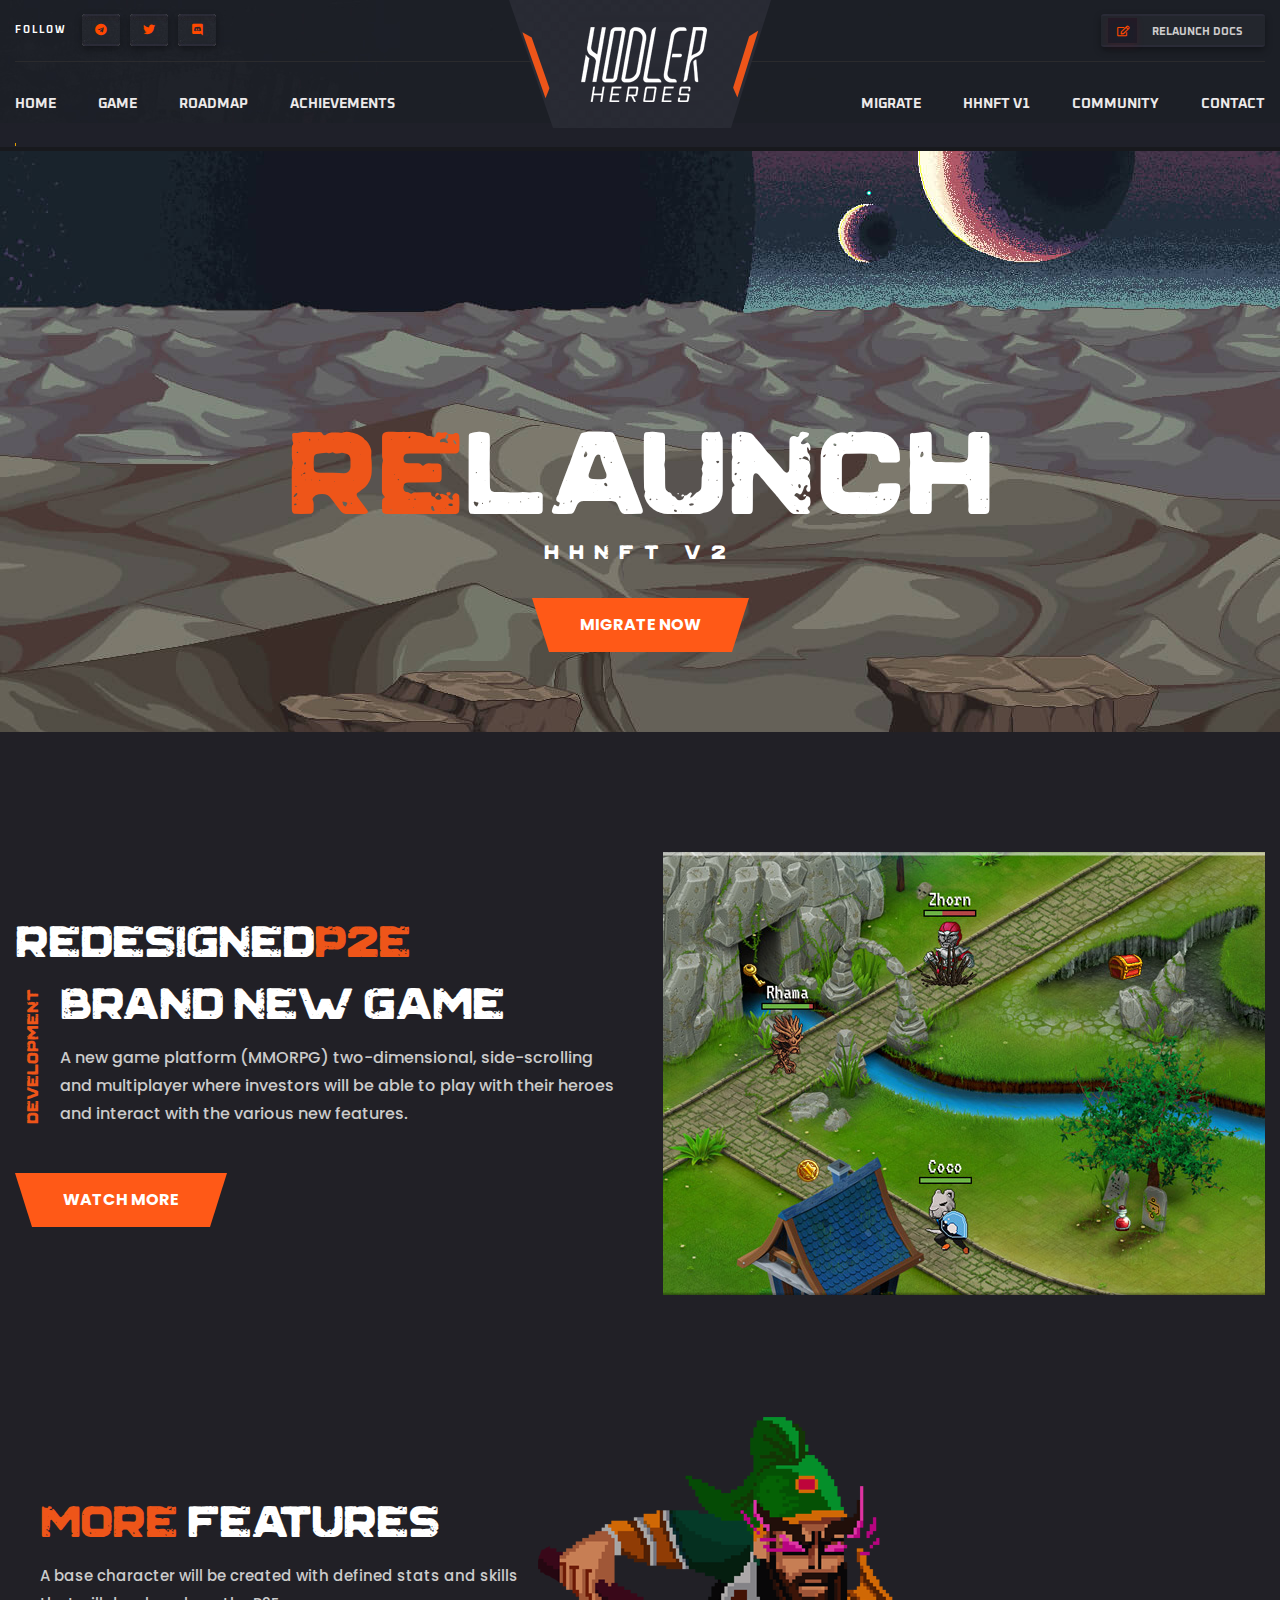
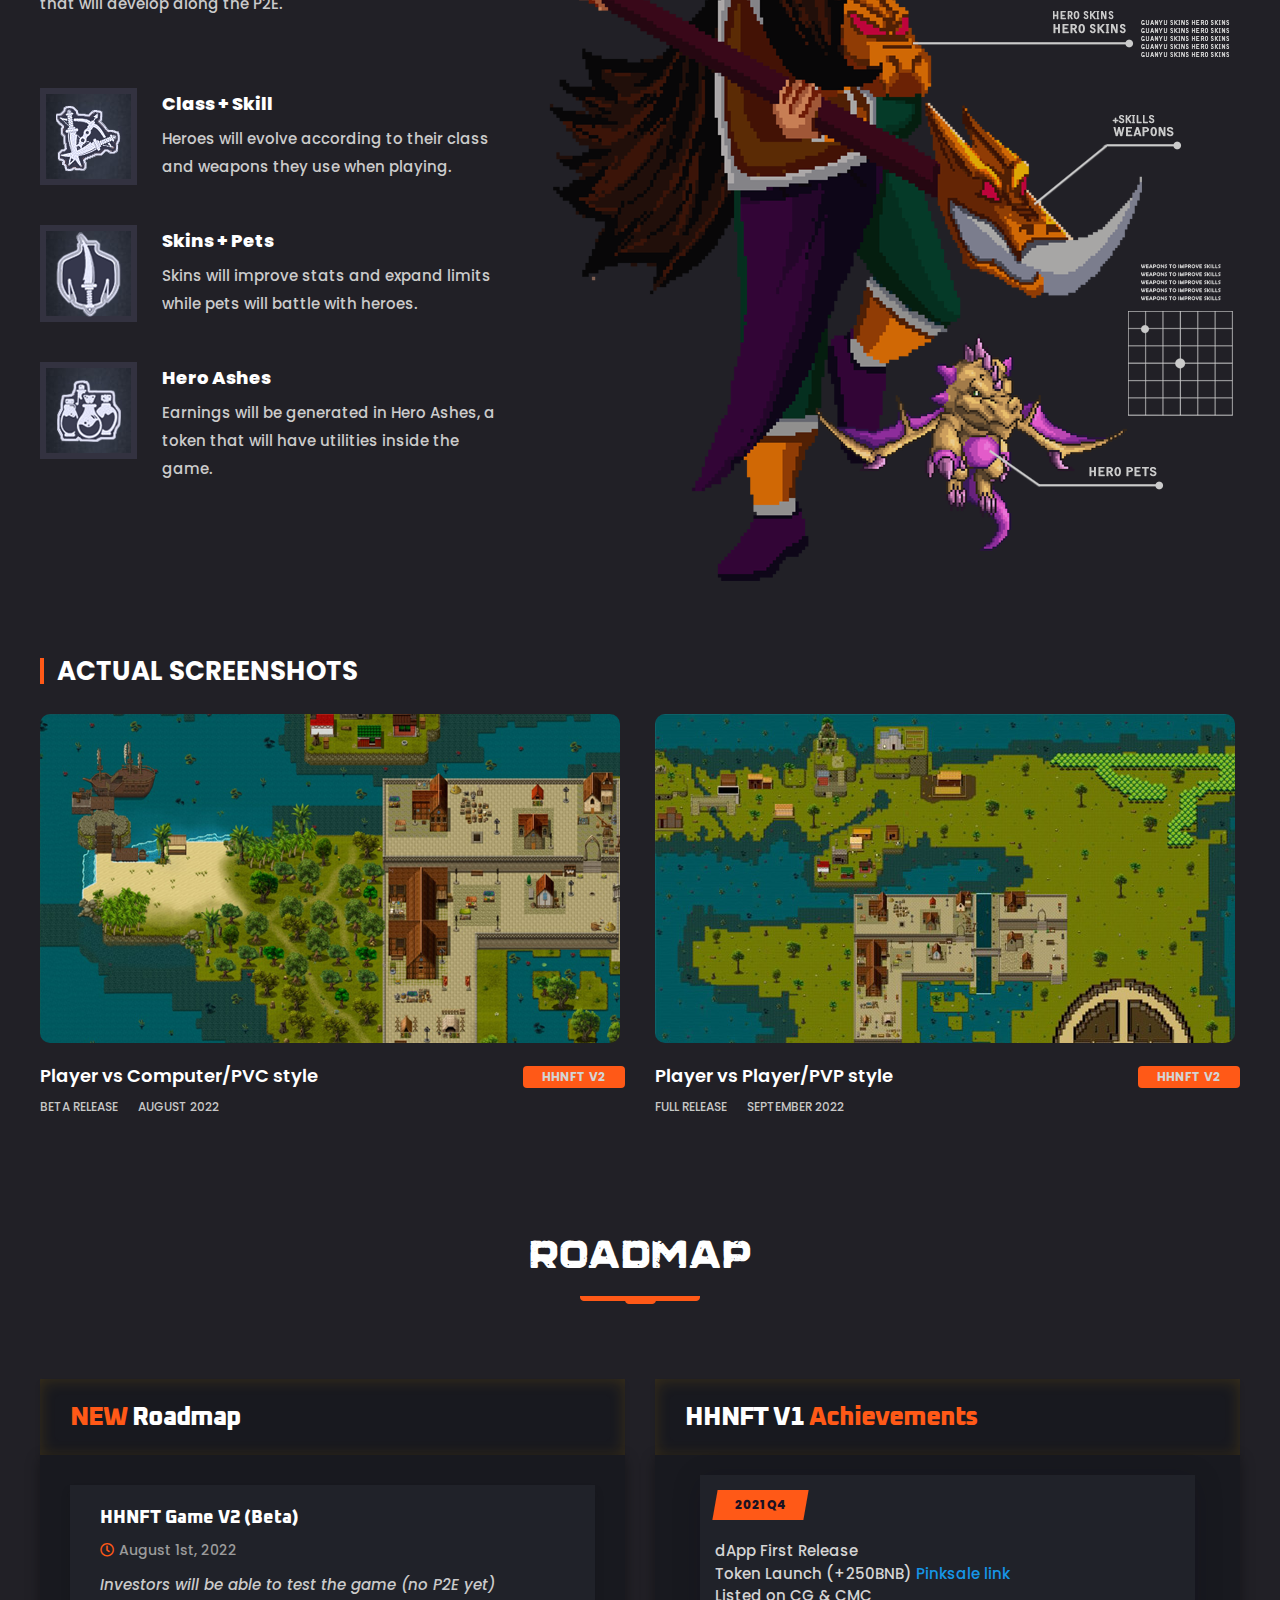
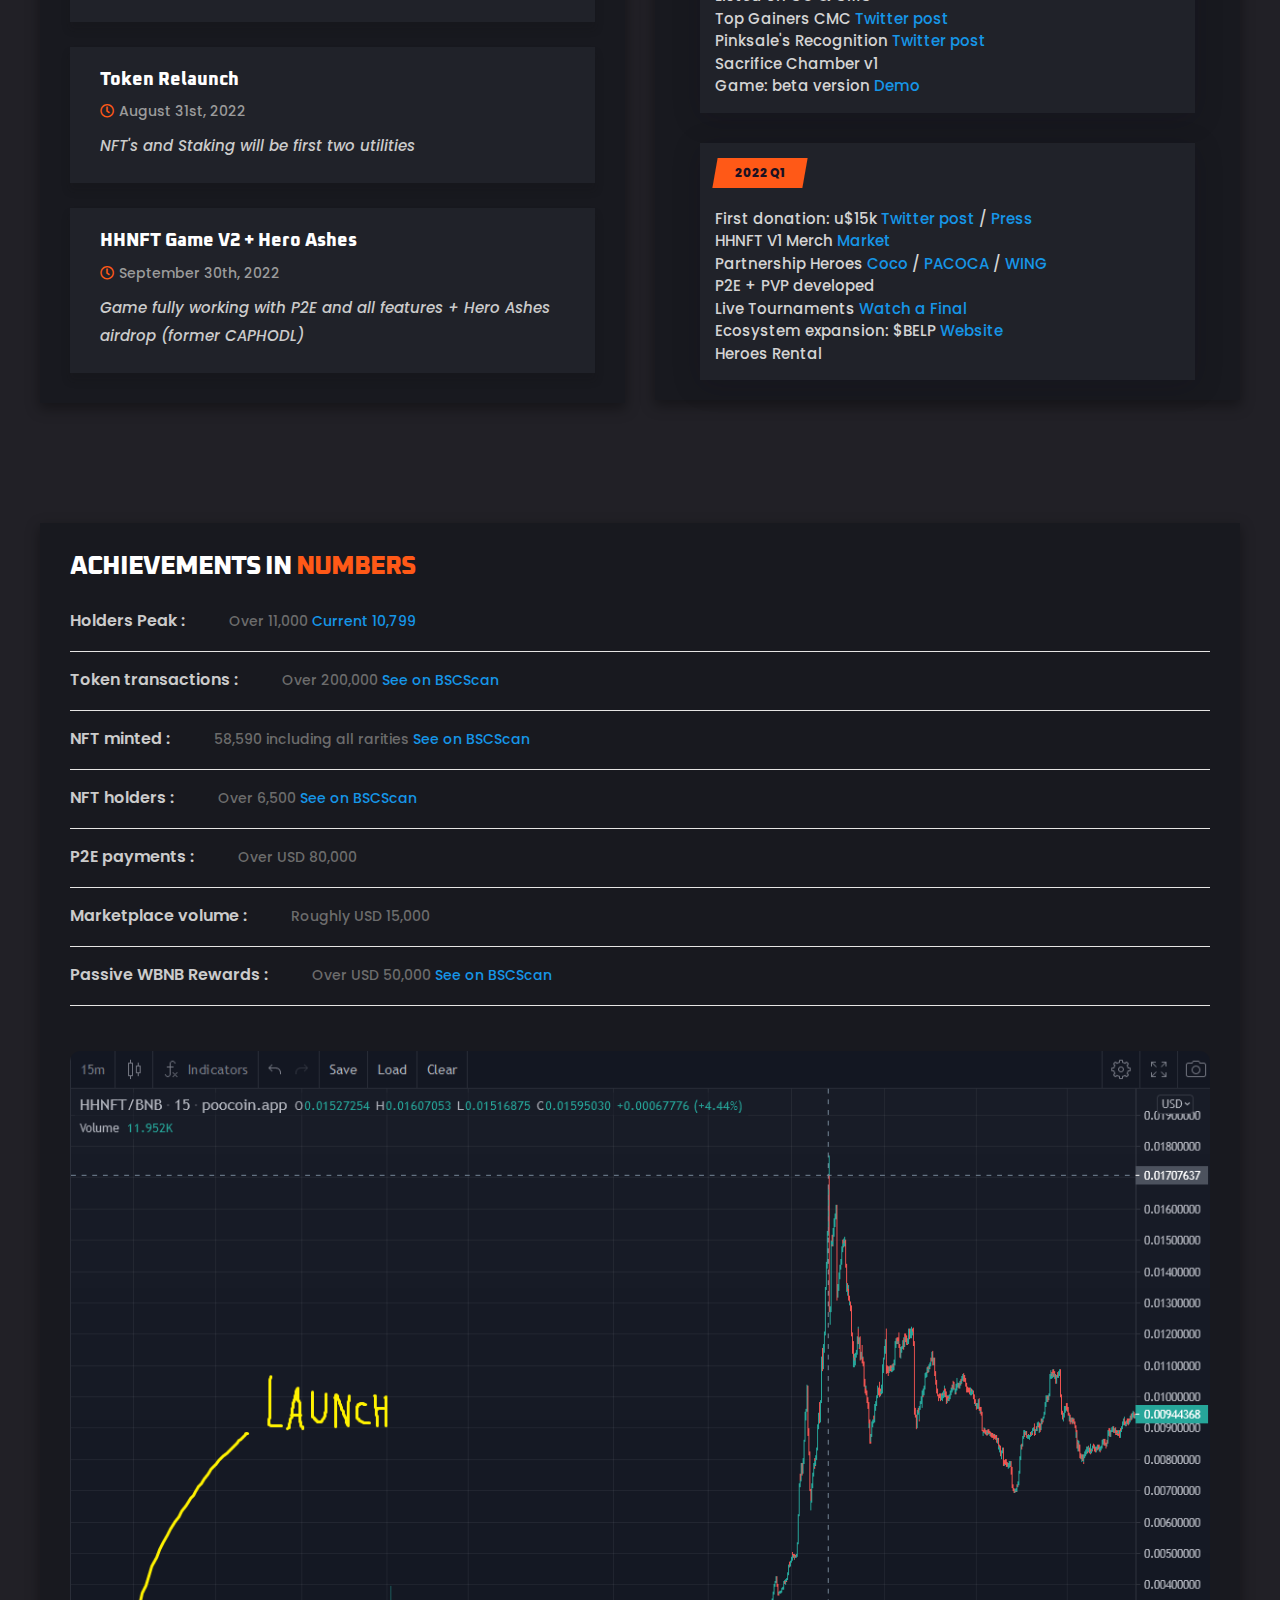
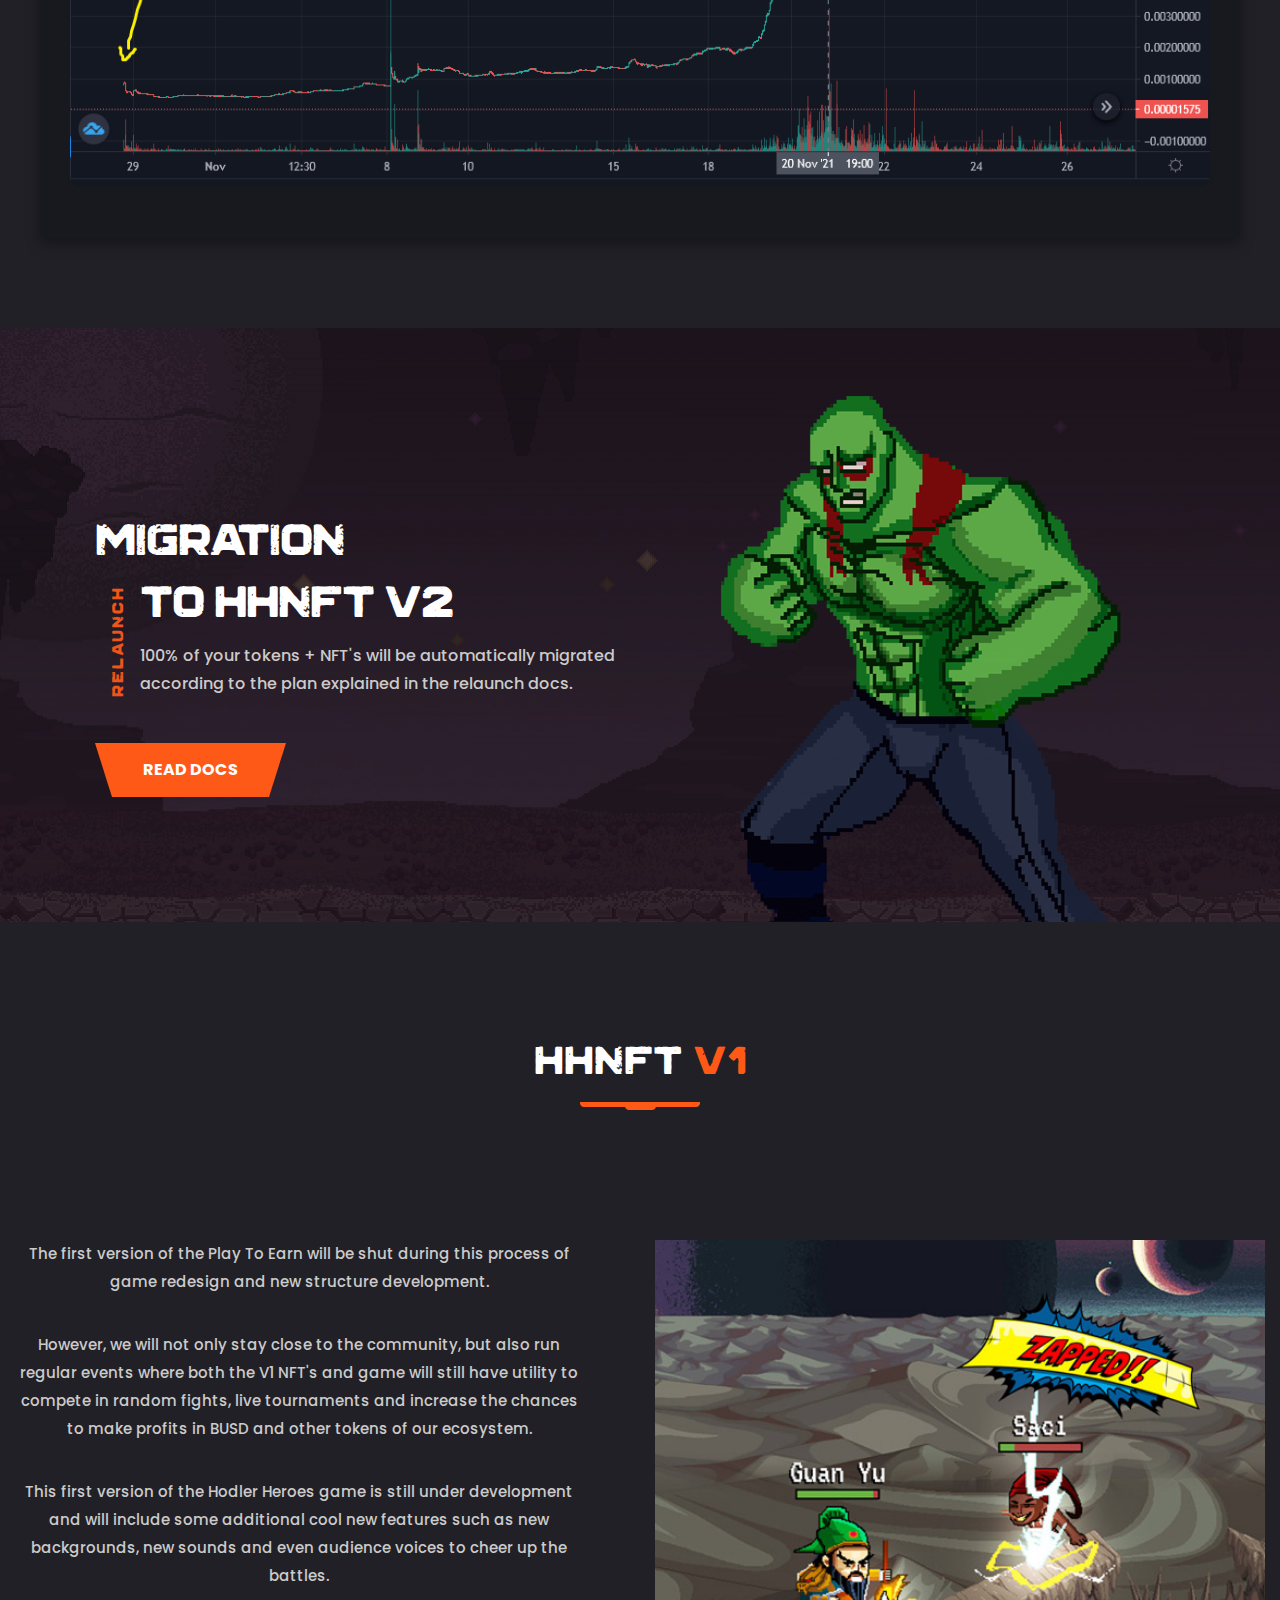
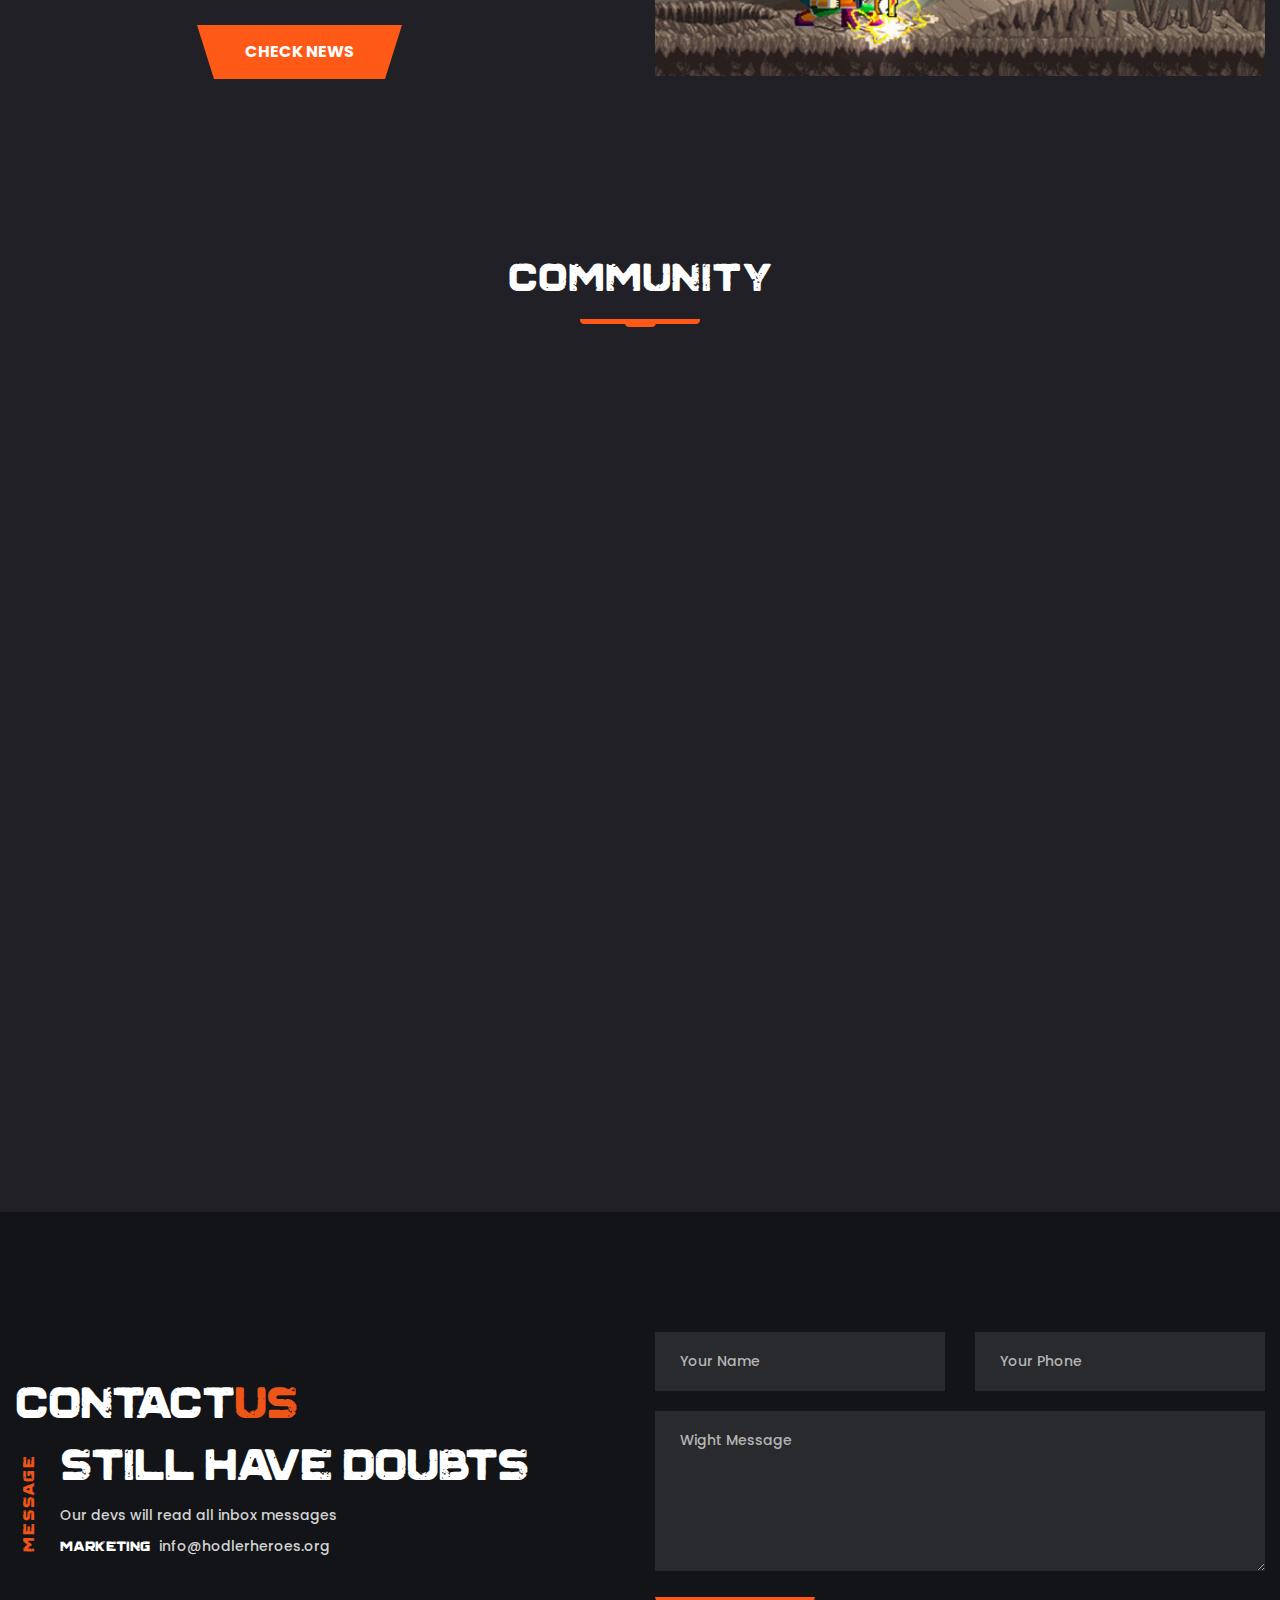
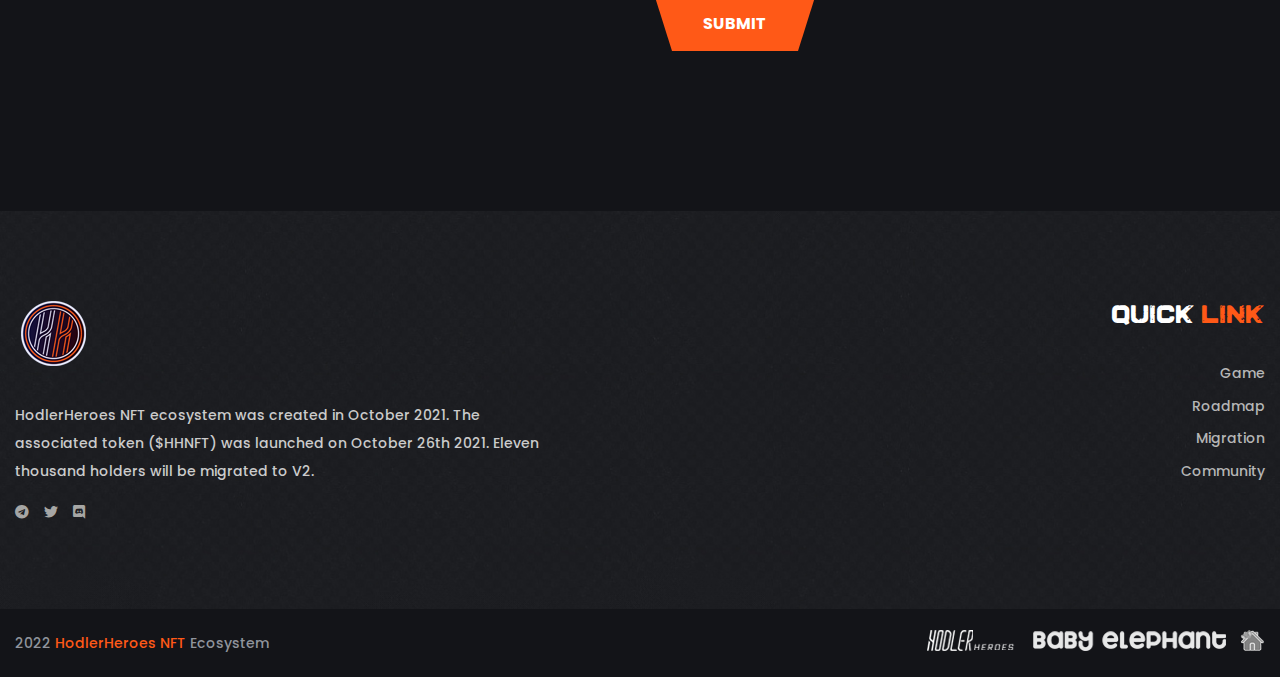
<file: index.html>
<!doctype html>
<html class="no-js" lang="en"><head>
        <meta charset="utf-8">
        <meta http-equiv="x-ua-compatible" content="ie=edge">
        <title>HHNFT V2</title>
        <meta name="description" content="">
        <meta name="viewport" content="width=device-width, initial-scale=1">

		<link rel="shortcut icon" type="image/x-icon" href="img/favicon.png">
        <!-- Place favicon.ico in the root directory -->

		<!-- CSS here -->
        <link rel="stylesheet" href="css/bootstrap.min.css">
        <link rel="stylesheet" href="css/animate.min.css">
        <link rel="stylesheet" href="css/magnific-popup.css">
        <link rel="stylesheet" href="css/fontawesome-all.min.css">
        <link rel="stylesheet" href="css/odometer.css">
        <link rel="stylesheet" href="css/aos.css">
        <link rel="stylesheet" href="css/owl.carousel.min.css">
        <link rel="stylesheet" href="css/meanmenu.css">
        <link rel="stylesheet" href="css/slick.css">
        <link rel="stylesheet" href="css/default.css">
        <link rel="stylesheet" href="css/style.css">
        <link rel="stylesheet" href="css/responsive.css">
    <style>.navbar-wrap > ul > li.show > a::after{width:1093px;}</style></head>
    <body data-aos-easing="ease" data-aos-duration="1000" data-aos-delay="0">

        <!-- preloader -->
        <div id="preloader" style="display: none;">
            <div id="loading-center">
                <div id="loading-center-absolute">
                    <img src="img/icon/preloader.svg" alt="">
                </div>
            </div>
        </div>
        <!-- preloader-end -->

        <!-- header-area -->
        <header class="third-header-bg">
            <div class="bg"></div>
            <div class="container custom-container">
                <div class="header-top-area t-header-top-area d-none d-lg-block">
                    <div class="row">
                        <div class="col-sm-6">
                            <div class="header-top-social">
                                <ul>
                                    <li>Follow</li>
                                    <li><a target="_blank" href="https://t.me/HodlerHeroesNFTOfficial"><i class="fab fa-telegram"></i></a></li>
                                    <li><a target="_blank" href="https://twitter.com/HodlerHeroesNFT"><i class="fab fa-twitter"></i></a></li>
                                    <li><a target="_blank" href="https://discord.io/HodlerHeroesNFT"><i class="fab fa-discord"></i></a></li>
                                </ul>
                            </div>
                        </div>
                        <div class="col-sm-6">
                            <div class="header-top-login">
                                <ul>
                                    <li><a target="_blank" href="https://medium.com/@jorge_53786/57f75f14329a"><i class="far fa-edit"></i>Relaunch Docs</a></li>
                                </ul>
                            </div>
                        </div>
                    </div>
                </div>
            </div>
            <div id="sticky-header">
                <div class="container custom-container">
                    <div class="row">
                        <div class="col-12">
                            <div class="main-menu menu-style-two">
                                <nav>
                                    <div class="logo d-block d-lg-none">
                                        <a href="index-4.html"><img src="img/logo/hh-logo-s.png" alt="Logo"></a>
                                    </div>
                                    <div class="navbar-wrap d-none d-lg-flex">
                                        <ul class="left">
                                            <li class="active"><a href="#">Home</a></li>
                                            <li><a href="#game">Game</a></li>
                                            <li><a href="#roadmap">Roadmap</a></li>
                                            <li><a href="#achievements">Achievements</a></li>
                                        </ul>
                                        <div class="logo">
                                            <a href=""><img src="img/logo/hh-logo.png" alt="Logo"></a>
                                        </div>
                                        <ul class="right">
                                            <li><a href="#migrate">Migrate</a></li>
                                            <li><a href="#hhnft">HHNFT V1</a></li>
                                            <li><a href="#community">Community</a></li>
                                            <li><a href="#contact">Contact</a></li>
                                        </ul>
                                    </div>
                                </nav>
                            </div>
                            <div class="mobile-menu-wrap d-block d-lg-none">
                                <nav>
                                    <div id="mobile-menu" class="navbar-wrap" style="display: block;">
                                        <ul>
                                            <li class="show"><a href="#">Home</a></li>
                                            <li><a href="#game">Game</a></li>
                                            <li><a href="#roadmap">Roadmap</a></li>
                                            <li><a href="#achievements">Achievements</a></li>
                                            <li><a href="#migrate">Migrate</a></li>
                                            <li><a href="#hhnft">HHNFT V1</a></li>
                                            <li><a href="#community">Community</a></li>
                                            <li><a href="#contact">Contact</a></li>
                                        </ul>
                                    </div>
                                </nav>
                            </div>
                            <div class="mobile-menu"></div>
                        </div>
                    </div>
                </div>
            </div>
            <div class="header-bottom-bg"></div>
        </header>
        <!-- header-area-end -->

        <!-- main-area -->
        <main>

            <!-- slider-area -->
            <section class="planet-banner-bg">
                <div class="container custom-container">
                    <div class="row">
                        <div class="col-12">
                            <!-- div class="third-banner-img wow bounceInDown" data-wow-delay=".2s" style="visibility: visible; animation-delay: 0.2s; animation-name: bounceInDown;">
                                <img src="img/slider/third_banner_img.png" alt="">
                            </div -->
                            <div class="third-banner-content text-center wow bounceInUp" data-wow-delay=".2s" style="visibility: hidden; animation-delay: 0.2s; animation-name: none;">
                                <h2><span>RE</span>LAUNCH</h2>
                                <h6>HHNFT V2</h6>
                                <a href="#migrate" class="btn rotated-btn">Migrate Now</a>
                            </div>
                        </div>
                    </div>
                </div>
            </section>
            <!-- slider-area-end -->

            <!-- third-about-area -->
            <section id="game" class="third-about-area same-bg pt-120 pb-90">
                <div class="container custom-container">
                    <div class="row align-items-center">
                        <div class="col-lg-6 order-0 order-lg-2">
                            <div class="third-about-img text-right position-relative">
                                <img src="img/images/game_v2_pvp_preview.jpg" class="main-img" alt="">
                                <img src="img/images/third_about_img_shadow.png" class="shadow" alt="">
                            </div>
                        </div>
                        <div class="col-lg-6">
                            <div class="third-about-content">
                                <div class="third-title-style">
                                    <h2>redesigned<span>p2e</span></h2>
                                    <div class="inner">
                                        <h2>brand new game</h2>
                                        <h6 class="vertical-title">development</h6>
                                        <p>A new game platform (MMORPG) two-dimensional, side-scrolling and multiplayer where investors will be able to play with their heroes and interact with the various new features.</p>
                                    </div>
                                    <a href="#demo" class="btn rotated-btn">Watch more</a>
                                </div>
                            </div>
                        </div>
                    </div>
                </div>
            </section>
            <!-- third-about-area-end -->
			
			<!-- gamers-area -->
            <section class="just-gamers-area same-bg pt-115">
                <div class="container">
                    <div class="row">
                        <div class="col-xl-5 col-lg-6 col-md-10">
                            <div class="section-title third-title-style white-title mb-70">
                                <h2><span>MORE</span> FEATURES</h2>
                                <p>A base character will be created with defined stats and skills that will develop along the P2E.</p>
                            </div>
                            <div class="just-gamers-list">
                                <ul>
                                    <li>
                                        <div class="just-gamers-list-icon">
                                            <img src="img/images/skills.png" alt="">
                                        </div>
                                        <div class="just-gamers-list-content fix">
                                            <h5>Class + Skill</h5>
                                            <p>Heroes will evolve according to their class and weapons they use when playing.</p>
                                        </div>
                                    </li>
                                    <li>
                                        <div class="just-gamers-list-icon">
                                            <img src="img/images/skins.png" alt="">
                                        </div>
                                        <div class="just-gamers-list-content fix">
                                            <h5>Skins + Pets</h5>
                                            <p>Skins will improve stats and expand limits while pets will battle with heroes.</p>
                                        </div>
                                    </li>
                                    <li>
                                        <div class="just-gamers-list-icon">
                                            <img src="img/images/ashes.png" alt="">
                                        </div>
                                        <div class="just-gamers-list-content fix">
                                            <h5>Hero Ashes</h5>
                                            <p>Earnings will be generated in Hero Ashes, a token that will have utilities inside the game.</p>
                                        </div>
                                    </li>
                                </ul>
                            </div>
                        </div>
                        <div class="col-xl-7 col-lg-6 d-none d-lg-block">
                            <div class="just-gamers-img">
                                <img src="img/images/guanyu_page.png" alt="" class="just-gamers-character">
                                <img src="img/images/just_gamers_chart.png" alt="" class="gamers-chart-shape">
                            </div>
                        </div>
                    </div>
                </div>
            
                <div id="demo" class="container pt-115">
                    <div class="row align-items-center mb-30 pt-65">
                        <div class="col-sm-6">
                            <div class="hf-section-title">
                                <h4 class="title">ACTUAL SCREENSHOTS</h4>
                            </div>
                        </div>
                        <div class="col-sm-6 d-none d-sm-block">
                            <div class="section-btn">
                                <!--a href="#" class="border-btn"><i class="fas fa-play"></i> Watch Now</a-->
                            </div>
                        </div>
                    </div>
                    <div class="row">
                        <div class="col-lg-6 col-md-6">
                            <div class="trending-gameplay-item mb-50">
                                <div class="gameplay-thumb">
									<img src="img/images/game_v2_pvp_preview_2.png" alt="" class="game preview">
										<!--video width="100%" controls>
										<source src="video/game_preview2.mp4" type="video/mp4">
										Your browser does not support the video tag.
										</video-->
                                </div>
                                <div class="d-block d-sm-flex align-items-start">
                                    <div class="gameplay-content">
                                        <h5 class="title">Player vs Computer/PVC style</h5>
                                        <div class="gameplay-meta">
                                            <ul>
                                                <li>BETA release</li>
                                                <li>August 2022</li>
                                            </ul>
                                        </div>
                                    </div>
                                    <div class="gameplay-status">
                                        <span>HHNFT V2</span>
                                    </div>
                                </div>
                            </div>
                        </div>
                        <div class="col-lg-6 col-md-6">
                            <div class="trending-gameplay-item mb-30">
                                <div class="gameplay-thumb">
									<img src="img/images/game_v2_pvp_preview_3.jpg" alt="" class="game preview">
                                    <!--video width="100%" controls>
										<source src="video/game_preview1.mp4" type="video/mp4">
										Your browser does not support the video tag.
									</video-->
                                </div>
                                <div class="d-block d-sm-flex align-items-start">
                                    <div class="gameplay-content">
                                        <h5 class="title">Player vs Player/PVP style</h5>
                                        <div class="gameplay-meta">
                                            <ul>
                                                <li>Full release</li>
                                                <li>September 2022</li>
                                            </ul>
                                        </div>
                                    </div>
                                    <div class="gameplay-status">
                                        <span>HHNFT V2</span>
                                    </div>
                                </div>
                            </div>
                        </div>
                    </div>
                </div>
            </section>
            <!-- trending-gameplay-end -->

            <!-- roadmap-area -->
            <section id="roadmap" class="blog-and-testimonial same-bg pt-65 pb-90">
                <div class="container">
					<div class="row">
                        <div class="col-12">
                            <div class="third-section-title text-center mb-75">
                                <h2>ROADMAP</h2>
                            </div>
                        </div>
                    </div>
                    <div class="row justify-content-center">
                        <div class="col-xl-6 col-lg-8">
                            <div class="blog-area mb-120">
                                <div class="tournament-top-wrap">
                                    <div class="section-title tournament-title">
                                        <h2><span>NEW</span> Roadmap</h2>
                                    </div>
                                </div>
                                <div class="blog-post-wrap">
                                    <div class="blog-post-item blog-style-one">
										<div class="blog-post-content">
											<h5><a href="#">HHNFT Game V2 (Beta)</a></h5>
											<div class="blog-meta">
												<ul>
													<li><i class="far fa-clock"></i>August 1st, 2022</li>
												</ul>
											</div>
											<p>Investors will be able to test the game (no P2E yet)</p>
										</div>
                                    </div>
                                    <div class="blog-post-item blog-style-one">
                                        <div class="blog-post-content">
                                            <h5><a href="#">Token Relaunch</a></h5>
												<div class="blog-meta">
													<ul>
														<li><i class="far fa-clock"></i>August 31st, 2022</li>
													</ul>
												</div>
												<p>NFT's and Staking will be first two utilities</p>
                                        </div>
                                    </div>
                                    <div class="blog-post-item blog-style-one">
                                        <div class="blog-post-content">
                                            <h5><a href="#">HHNFT Game V2 + Hero Ashes</a></h5>
												<div class="blog-meta">
													<ul>
														<li><i class="far fa-clock"></i>September 30th, 2022</li>
													</ul>
												</div>
												<p>Game fully working with P2E and all features + Hero Ashes airdrop (former CAPHODL)</p>
                                        </div>
                                    </div>
                                </div>
                            </div>
                        </div>
                        <div id="achievements" class="col-xl-6 col-lg-8">
                            <div class="testimonial-area position-relative mb-30">
                                <div class="tournament-top-wrap">
                                    <div class="section-title tournament-title">
                                        <h2>HHNFT V1 <span>Achievements</span></h2>
                                    </div>
                                </div>
                                <div class="testimonial-active owl-carousel">
                                    <div class="testimonial-item mb-30">
                                        <div class="features-item">
                                            <div class="features-head">
												<div class="product-tag"><a href="#">2021 Q4</a></div>
												<ul>
													<li>dApp First Release</li>
													<li>Token Launch (+250BNB) <a target="_blank" href="https://www.pinksale.finance/launchpad/0x910C0b0e0CE74e67441e26BB3D06BF719885FCb2?chain=BSC">Pinksale link</a></li>
													<li>Listed on CG & CMC</li>
													<li>Top Gainers CMC <a target="_blank" href="https://twitter.com/HodlerHeroesNFT/status/1462140904651771906">Twitter post</a></li>
													<li>Pinksale's Recognition <a target="_blank" href="https://twitter.com/pinkecosystem/status/1462971240293888009">Twitter post</a></li></li>
													<li>Sacrifice Chamber v1</li>
													<li>Game: beta version <a target="_blank" href="https://twitter.com/HodlerHeroesNFT/status/1474804135404916737">Demo</a></li>
												<ul>
											</div>
										</div>
                                    </div>
                                    <div class="testimonial-item">
                                        <div class="features-item">
                                            <div class="features-head">
												<div class="product-tag"><a href="#">2022 Q1</a></div>
												<ul>
													<li>First donation: u$15k <a target="_blank" href="https://twitter.com/RMHCCharleston/status/1494771013938208769">Twitter post</a> / <a target="_blank" href="https://whosonthemove.com/nft-community-provides-significant-meals-funding-to-rmhc-charleston/">Press</a></li>
													<li>HHNFT V1 Merch <a target="_blank" href="https://t.co/0cysHL4Q2P">Market</a></li>
													<li>Partnership Heroes <a target="_blank" href="https://twitter.com/coco_swap/status/1465089330196750337">Coco</a> / <a target="_blank" href="https://twitter.com/HodlerHeroesNFT/status/1482165739859632132">PACOCA</a> / <a target="_blank" href="https://twitter.com/HodlerHeroesNFT/status/1511271085928779780">WING</a></li>
													<li>P2E + PVP developed</li>
													<li>Live Tournaments <a target="_blank" href="https://drive.google.com/file/d/1tlb-2dfU2P8V2KYNBTjTLZOlFo8ogoCl/view">Watch a Final</a></li>
													<li>Ecosystem expansion: $BELP <a target="_blank" href="https://babyelephant.finance">Website</a></li>
													<li>Heroes Rental</li>
												<ul>
											</div>
										</div>
									</div>
								</div>
							</div>
						</div>
					</div>
					<div class="blog-post-wrap">
						<div class="section-title tournament-title mb-30">
							 <h2>ACHIEVEMENTS IN <span>NUMBERS</span></h2>
						</div>
						<div class="game-single-info mb-45">
								<ul>
									<li><span>Holders Peak :</span> Over 11,000 <a target="_blank" href="https://bscscan.com/token/0x882fd7db274b32dd0361931c406f7cf058bac822">Current 10,799</a></li>
									<li><span>Token transactions :</span> Over 200,000 <a target="_blank" href="https://bscscan.com/token/0x882fd7db274b32dd0361931c406f7cf058bac822">See on BSCScan</a></li>
									<li><span>NFT minted :</span> 58,590 including all rarities <a target="_blank" href="https://bscscan.com/token/0xc9579fb6e60b72e1088abeb9baee5ed7c287698b">See on BSCScan</a></li>
									<li><span>NFT holders :</span> Over 6,500 <a target="_blank" href="https://bscscan.com/token/0xc9579fb6e60b72e1088abeb9baee5ed7c287698b#balances">See on BSCScan</a></li>
									<li><span>P2E payments :</span> Over USD 80,000</li>
									<li><span>Marketplace volume :</span> Roughly USD 15,000</li>
									<li><span>Passive WBNB Rewards :</span> Over USD 50,000 <a target="_blank" href="https://bscscan.com/address/0xfF0ef0C1Ddf089D380B3831c50Bb2335cF73E004">See on BSCScan</a></li>
								</ul>
						</div>
						<div class="gameplay-thumb">
							<img src="img/images/graph.png" alt="">
						</div>
                    </div>
                </div>
			</section>				
			<!-- roadmap-area-end -->
			
			<!-- migration -->
			<section id="migrate" class="donation-area donation-bg fix pt-65">
                <div class="container custom-container">
                    <div class="donation-wrap">
                        <div class="row align-items-center">
                            <div class="col-xl-6 col-lg-7">
                                <div class="donation-content">
                                    <div class="third-title-style">
                                        <h2>MIGRATION</h2>
                                        <div class="inner">
                                            <h2>TO HHNFT V2</h2>
                                            <h6 class="vertical-title">RELAUNCH</h6>
                                            <p>100% of your tokens + NFT's will be automatically migrated according
											to the plan explained in the relaunch docs.</p>
                                        </div>
                                        <a href="https://medium.com/@jorge_53786/57f75f14329a" target="_blank" class="btn rotated-btn">READ DOCS</a>
                                    </div>
                                </div>
                            </div>
                            <div class="col-xl-6 col-lg-5">
                                <div class="donation-img text-center">
                                    <img src="img/images/dontaion_img.png" alt="">
                                </div>
                            </div>
                        </div>
                    </div>
                </div>
            </section>
			<!-- migration ends -->
					
			<!-- fights-area -->
            <section id="hhnft" class="my-match-area same-bg pt-115 pb-120">
                <div class="container custom-container">
                    <div class="row">
                        <div class="col-12">
                            <div class="third-section-title text-center mb-75">
                                <h2>HHNFT <span>V1</span></h2>
                            </div>
                        </div>
                    </div>
					<div class="row mt-55 mb-55">
                                    <div class="col-lg-6 text-center">
                                        <div class="overview-history-content mb-55">
                                            <p>The first version of the Play To Earn will be shut during this process of game redesign and new structure development.</p>
											<p>However, we will not only stay close to the community, but also run regular events where both the V1 NFT's and game will still have utility
											to compete in random fights, live tournaments and increase the chances to make profits in BUSD and other tokens of our ecosystem.</p>
											<p>This first version of the Hodler Heroes game is still under development and will include some additional cool new features such as new
											backgrounds, new sounds and even audience voices to cheer up the battles.</p>
											<div>
											<a href="https://t.me/HodlerHeroesNFTOfficial" class="btn rotated-btn">Check news</a>
											</div>
										</div>
                                    </div>
									<div class="col-lg-6">
                                        <div class="overview-history-img">
                                            <img src="img/images/matches.jpg" alt="">
                                        </div>
                                    </div>
                    </div>
					<div id="community" class="row">
                        <div class="col-12 pt-65">
							<div class="row">
								<div class="col-12">
									<div class="third-section-title text-center mb-75">
										<h2>COMMUNITY</h2>
									</div>
								</div>
							</div>
                            <div class="my-match-wrap">
                                <div class="my-match-box-wrap wow fadeInDown" data-wow-delay=".2s" style="visibility: hidden; animation-delay: 0.2s; animation-name: none;">
                                    <img src="img/bg/my_match_box.png" alt="" class="match-box-bg">
                                    <ul>
                                        <li>
                                            <div class="my-match-team">
                                                <div class="team-one">
                                                    <a href="#"><img src="img/images/develop.png" alt=""></a>
                                                </div>
                                            </div>
                                        </li>
                                        <li>
                                            <div class="my-match-info">
                                                <a href="#" class="live-btn">Game Development</a>
                                                <h5>VIDEO CHAT</h5>
                                                <span>Regular Meetings with Devs</span>
                                            </div>
                                        </li>
                                        <li>
                                            <a href="https://t.me/HodlerHeroesNFTOfficial" target="_blank" class="watch-stream"><i class="fas fa-podcast"></i>AMA English</a>
                                        </li>
                                    </ul>
                                </div>
								<div class="my-match-box-wrap wow fadeInDown" data-wow-delay=".2s" style="visibility: hidden; animation-delay: 0.2s; animation-name: none;">
                                    <img src="img/bg/my_match_box.png" alt="" class="match-box-bg">
                                    <ul>
                                        <li>
                                            <div class="my-match-team">
                                                <div class="team-one">
                                                    <a href="#"><img src="img/images/maps.png" alt=""></a>
                                                </div>
                                            </div>
                                        </li>
                                        <li>
                                            <div class="my-match-info">
                                                <a href="#" class="live-btn">Map Design</a>
                                                <h5>Live tutorials</h5>
                                                <span>Community can participate</span>
                                            </div>
                                        </li>
                                        <li>
                                            <a target="_blank" href="https://t.me/HodlerHeroesNFTOfficial/78876" class="watch-stream"><i class="fas fa-podcast"></i> Watch Tutorial</a>
										</li>
                                    </ul>
                                </div>
								<div class="my-match-box-wrap wow fadeInDown" data-wow-delay=".2s" style="visibility: hidden; animation-delay: 0.2s; animation-name: none;">
                                    <img src="img/bg/my_match_box.png" alt="" class="match-box-bg">
                                    <ul>
                                        <li>
                                            <div class="my-match-team">
                                                <div class="team-one">
                                                    <a href="#"><img src="img/team/hero3.png" alt=""></a>
                                                </div>
                                                <div class="vs">
                                                    <img src="img/team/match_vs02.png" alt="">
                                                </div>
                                                <div class="team-one">
                                                    <a href="#"><img src="img/team/hero4.png" alt=""></a>
                                                </div>
                                            </div>
                                        </li>
                                        <li>
                                            <div class="my-match-info">
                                                <a href="#" class="live-btn">Stay Tuned</a>
                                                <h5>WEEKLY EVENTS</h5>
                                                <span>Join our Discord group</span>
                                            </div>
                                        </li>
                                        <li>
                                            <a href="https://discord.io/HodlerHeroesNFT" target="_blank" class="watch-stream"><i class="fas fa-podcast"></i>Join Discord</a>
                                        </li>
                                    </ul>
                                </div>
                            </div>
                        </div>
                    </div>
                </div>
            </section>
            <!-- fights-area-end -->

            <!-- team-area -->
            <!--section class="team-area team-bg">
                <div class="container custom-container">
                    <div class="row">
                        <div class="col-12">
                            <div class="third-section-title text-center mb-60">
                                <h2>MEET <span>OUR</span> TEAM</h2>
                            </div>
                        </div>
                    </div>
                    <div class="row justify-content-center">
                        <div class="col-xl-3 col-lg-4 col-md-6 col-sm-8">
                            <div class="third-team-item text-center mb-30">
                                <div class="third-team-img">
                                    <img src="img/team/team_img01.png" alt="">
                                </div>
                                <div class="third-team-content">
                                    <div class="main-bg"></div>
                                    <div class="hover-bg"></div>
                                    <h5><a href="#">Jannie Visscher</a></h5>
                                    <span>weapon master</span>
                                </div>
                            </div>
                        </div>
                        <div class="col-xl-3 col-lg-4 col-md-6 col-sm-8">
                            <div class="third-team-item text-center mb-30">
                                <div class="third-team-img">
                                    <img src="img/team/team_img02.png" alt="">
                                </div>
                                <div class="third-team-content">
                                    <div class="main-bg"></div>
                                    <div class="hover-bg"></div>
                                    <h5><a href="#">warren buffett</a></h5>
                                    <span>team leader</span>
                                </div>
                            </div>
                        </div>
                        <div class="col-xl-3 col-lg-4 col-md-6 col-sm-8">
                            <div class="third-team-item text-center mb-30">
                                <div class="third-team-img">
                                    <img src="img/team/team_img03.png" alt="">
                                </div>
                                <div class="third-team-content">
                                    <div class="main-bg"></div>
                                    <div class="hover-bg"></div>
                                    <h5><a href="#">anne hathaway</a></h5>
                                    <span>weapon master</span>
                                </div>
                            </div>
                        </div>
                        <div class="col-xl-3 col-lg-4 col-md-6 col-sm-8">
                            <div class="third-team-item text-center mb-30">
                                <div class="third-team-img">
                                    <img src="img/team/team_img04.png" alt="">
                                </div>
                                <div class="third-team-content">
                                    <div class="main-bg"></div>
                                    <div class="hover-bg"></div>
                                    <h5><a href="#">poll worker</a></h5>
                                    <span>team member</span>
                                </div>
                            </div>
                        </div>
                    </div>
                </div>
            </section>
            <!-- team-area-end -->

            <!-- contact-area -->
            <section id="contact" class="contact-area pt-120 contact-bg">
                <div class="container custom-container">
                    <div class="row align-items-center">
                        <div class="col-lg-6">
                            <div class="third-contact-wrap">
                                <div class="third-title-style">
                                    <h2>contact<span>us</span></h2>
                                    <div class="inner">
                                        <h2>STILL HAVE DOUBTS</h2>
                                        <h6 class="vertical-title">MESSAGE</h6>
                                        <ul>
                                            <li>Our devs will read all inbox messages</li>
                                            <li><span>Marketing</span> info@hodlerheroes.org</li>
                                        </ul>
                                    </div>
                                    <!--a href="#" class="btn rotated-btn">buy Now</a-->
                                </div>
                            </div>
                        </div>
                        <div class="col-lg-6">
                            <form action="#" class="third-contact-form">
                                <div class="row">
                                    <div class="col-sm-6">
                                        <input type="text" placeholder="Your Name">
                                    </div>
                                    <div class="col-sm-6">
                                        <input type="text" placeholder="Your Phone">
                                    </div>
                                </div>
                                <textarea name="message" id="message" placeholder="Wight Message"></textarea>
                                <button class="btn rotated-btn">submit</button>
                            </form>
                        </div>
                    </div>
                </div>
            </section>
            <!-- contact-area-end -->

            <!-- brand-area -->
            <div class="brand-area t-brand-bg">
                <div class="container custom-container">
                    <div class="row s-brand-active slick-initialized slick-slider">
                        
                        
                        
                        
                        
                        
						<!--div class="slick-list draggable">
						<div class="slick-track" style="opacity: 1; width: 4384px; transform: translate3d(-1096px, 0px, 0px);"><div class="col-12 slick-slide slick-cloned" style="width: 274px;" data-slick-index="-4" aria-hidden="true" tabindex="-1">
								<div class="t-brand-item">
									<img src="img/brand/t_brand_logo03.png" alt="">
								</div>
							</div><div class="col-12 slick-slide slick-cloned" style="width: 274px;" data-slick-index="-3" aria-hidden="true" tabindex="-1">
								<div class="t-brand-item">
									<img src="img/brand/t_brand_logo04.png" alt="">
								</div>
							</div><div class="col-12 slick-slide slick-cloned" style="width: 274px;" data-slick-index="-2" aria-hidden="true" tabindex="-1">
								<div class="t-brand-item">
									<img src="img/brand/t_brand_logo05.png" alt="">
								</div>
							</div><div class="col-12 slick-slide slick-cloned" style="width: 274px;" data-slick-index="-1" aria-hidden="true" tabindex="-1">
								<div class="t-brand-item">
									<img src="img/brand/t_brand_logo03.png" alt="">
								</div>
							</div><div class="col-12 slick-slide slick-current slick-active" style="width: 274px;" data-slick-index="0" aria-hidden="false" tabindex="0">
								<div class="t-brand-item">
									<img src="img/brand/t_brand_logo01.png" alt="">
								</div>
							</div><div class="col-12 slick-slide slick-active" style="width: 274px;" data-slick-index="1" aria-hidden="false" tabindex="0">
								<div class="t-brand-item">
									<img src="img/brand/t_brand_logo02.png" alt="">
								</div>
							</div><div class="col-12 slick-slide slick-active" style="width: 274px;" data-slick-index="2" aria-hidden="false" tabindex="0">
								<div class="t-brand-item">
									<img src="img/brand/t_brand_logo03.png" alt="">
								</div>
							</div><div class="col-12 slick-slide slick-active" style="width: 274px;" data-slick-index="3" aria-hidden="false" tabindex="0">
								<div class="t-brand-item">
									<img src="img/brand/t_brand_logo04.png" alt="">
								</div>
							</div><div class="col-12 slick-slide" style="width: 274px;" data-slick-index="4" aria-hidden="true" tabindex="-1">
								<div class="t-brand-item">
									<img src="img/brand/t_brand_logo05.png" alt="">
								</div>
							</div><div class="col-12 slick-slide" style="width: 274px;" data-slick-index="5" aria-hidden="true" tabindex="-1">
								<div class="t-brand-item">
									<img src="img/brand/t_brand_logo03.png" alt="">
								</div>
							</div><div class="col-12 slick-slide slick-cloned" style="width: 274px;" data-slick-index="6" aria-hidden="true" tabindex="-1">
								<div class="t-brand-item">
									<img src="img/brand/t_brand_logo01.png" alt="">
								</div>
							</div><div class="col-12 slick-slide slick-cloned" style="width: 274px;" data-slick-index="7" aria-hidden="true" tabindex="-1">
								<div class="t-brand-item">
									<img src="img/brand/t_brand_logo02.png" alt="">
								</div>
							</div><div class="col-12 slick-slide slick-cloned" style="width: 274px;" data-slick-index="8" aria-hidden="true" tabindex="-1">
								<div class="t-brand-item">
									<img src="img/brand/t_brand_logo03.png" alt="">
								</div>
							</div><div class="col-12 slick-slide slick-cloned" style="width: 274px;" data-slick-index="9" aria-hidden="true" tabindex="-1">
								<div class="t-brand-item">
									<img src="img/brand/t_brand_logo04.png" alt="">
								</div>
							</div><div class="col-12 slick-slide slick-cloned" style="width: 274px;" data-slick-index="10" aria-hidden="true" tabindex="-1">
								<div class="t-brand-item">
									<img src="img/brand/t_brand_logo05.png" alt="">
								</div>
							</div><div class="col-12 slick-slide slick-cloned" style="width: 274px;" data-slick-index="11" aria-hidden="true" tabindex="-1">
								<div class="t-brand-item">
									<img src="img/brand/t_brand_logo03.png" alt="">
								</div>
							</div>
						</div>
						</div-->
					</div>
                </div>
            </div>
            <!-- brand-area-end -->

        </main>
        <!-- main-area-end -->

        <!-- footer-area -->
        <footer>
            <div class="footer-top footer-bg third-footer-bg">
                <div class="container custom-container">
                    <div class="row justify-content-between">
                        <div class="col-lg-6">
                            <div class="footer-widget mb-50">
                                <div class="logo mb-35">
                                    <a href="index-3.html"><img src="img/logo/f_logo.png" alt=""></a>
                                </div>
                                <div class="fw-text">
                                    <p>HodlerHeroes NFT ecosystem was created in October 2021. The associated token ($HHNFT) was launched on October 26th 2021. Eleven thousand holders will be migrated to V2.</p>
                                    <div class="fw-social">
                                        <ul>
                                            <li><a href="https://t.me/HodlerHeroesNFTOfficial"><i class="fab fa-telegram"></i></a></li>
                                            <li><a href="https://twitter.com/HodlerHeroesNFT"><i class="fab fa-twitter"></i></a></li>
                                            <li><a href="https://discord.io/HodlerHeroesNFT"><i class="fab fa-discord"></i></a></li>
                                        </ul>
                                    </div>
                                </div>
                            </div>
                        </div>
                        <div class="col-xl-2 col-lg-3 col-md-5">
                            <div class="footer-widget text-right mb-50">
                                <div class="fw-title mb-35">
                                    <h3>Quick <span>Link</span></h3>
                                </div>
                                <div class="fw-quick-link">
                                    <ul>
										<li><a href="#game">Game</a></li>
                                        <li><a href="#roadmap">Roadmap</a></li>
                                        <li><a href="#migrate">Migration</a></li>
                                        <li><a href="#community">Community</a></li>
                                    </ul>
                                </div>
                            </div>
                        </div>
                    </div>
                </div>
            </div>
            <div class="copyright-wrap third-copyright-wrap">
                <div class="container custom-container">
                    <div class="row">
                        <div class="col-lg-6 col-md-6">
                            <div class="copyright-text">
                                <p>2022 <a href="#">HodlerHeroes NFT</a> Ecosystem</p>
                            </div>
                        </div>
                        <div class="col-lg-6 col-md-6 d-none d-md-block">
                            <div class="payment-method-img text-right">
                                <img src="img/images/card_img.png" alt="img">
                            </div>
                        </div>
                    </div>
                </div>
            </div>
        </footer>
        <!-- footer-area-end -->





		<!-- JS here -->
        <script src="js/vendor/jquery-3.4.1.min.js"></script>
        <script src="js/popper.min.js"></script>
        <script src="js/bootstrap.min.js"></script>
        <script src="js/isotope.pkgd.min.js"></script>
        <script src="js/slick.min.js"></script>
        <script src="js/jquery.meanmenu.min.js"></script>
        <script src="js/wow.min.js"></script>
        <script src="js/aos.js"></script>
        <script src="js/jquery.lettering.js"></script>
        <script src="js/jquery.textillate.js"></script>
        <script src="js/jquery.odometer.min.js"></script>
        <script src="js/jquery.appear.js"></script>
        <script src="js/owl.carousel.min.js"></script>
        <script src="js/jquery.countdown.min.js"></script>
        <script src="js/jquery.scrollUp.min.js"></script>
        <script src="js/imagesloaded.pkgd.min.js"></script>
        <script src="js/jquery.magnific-popup.min.js"></script>
        <script src="js/plugins.js"></script>
        <script src="js/main.js"></script>
		
		<a id="scrollUp" href="#top" style="display: none; position: fixed; z-index: 2147483647;"><i class="fas fa-caret-up"></i></a>
    

</body></html>
</file>
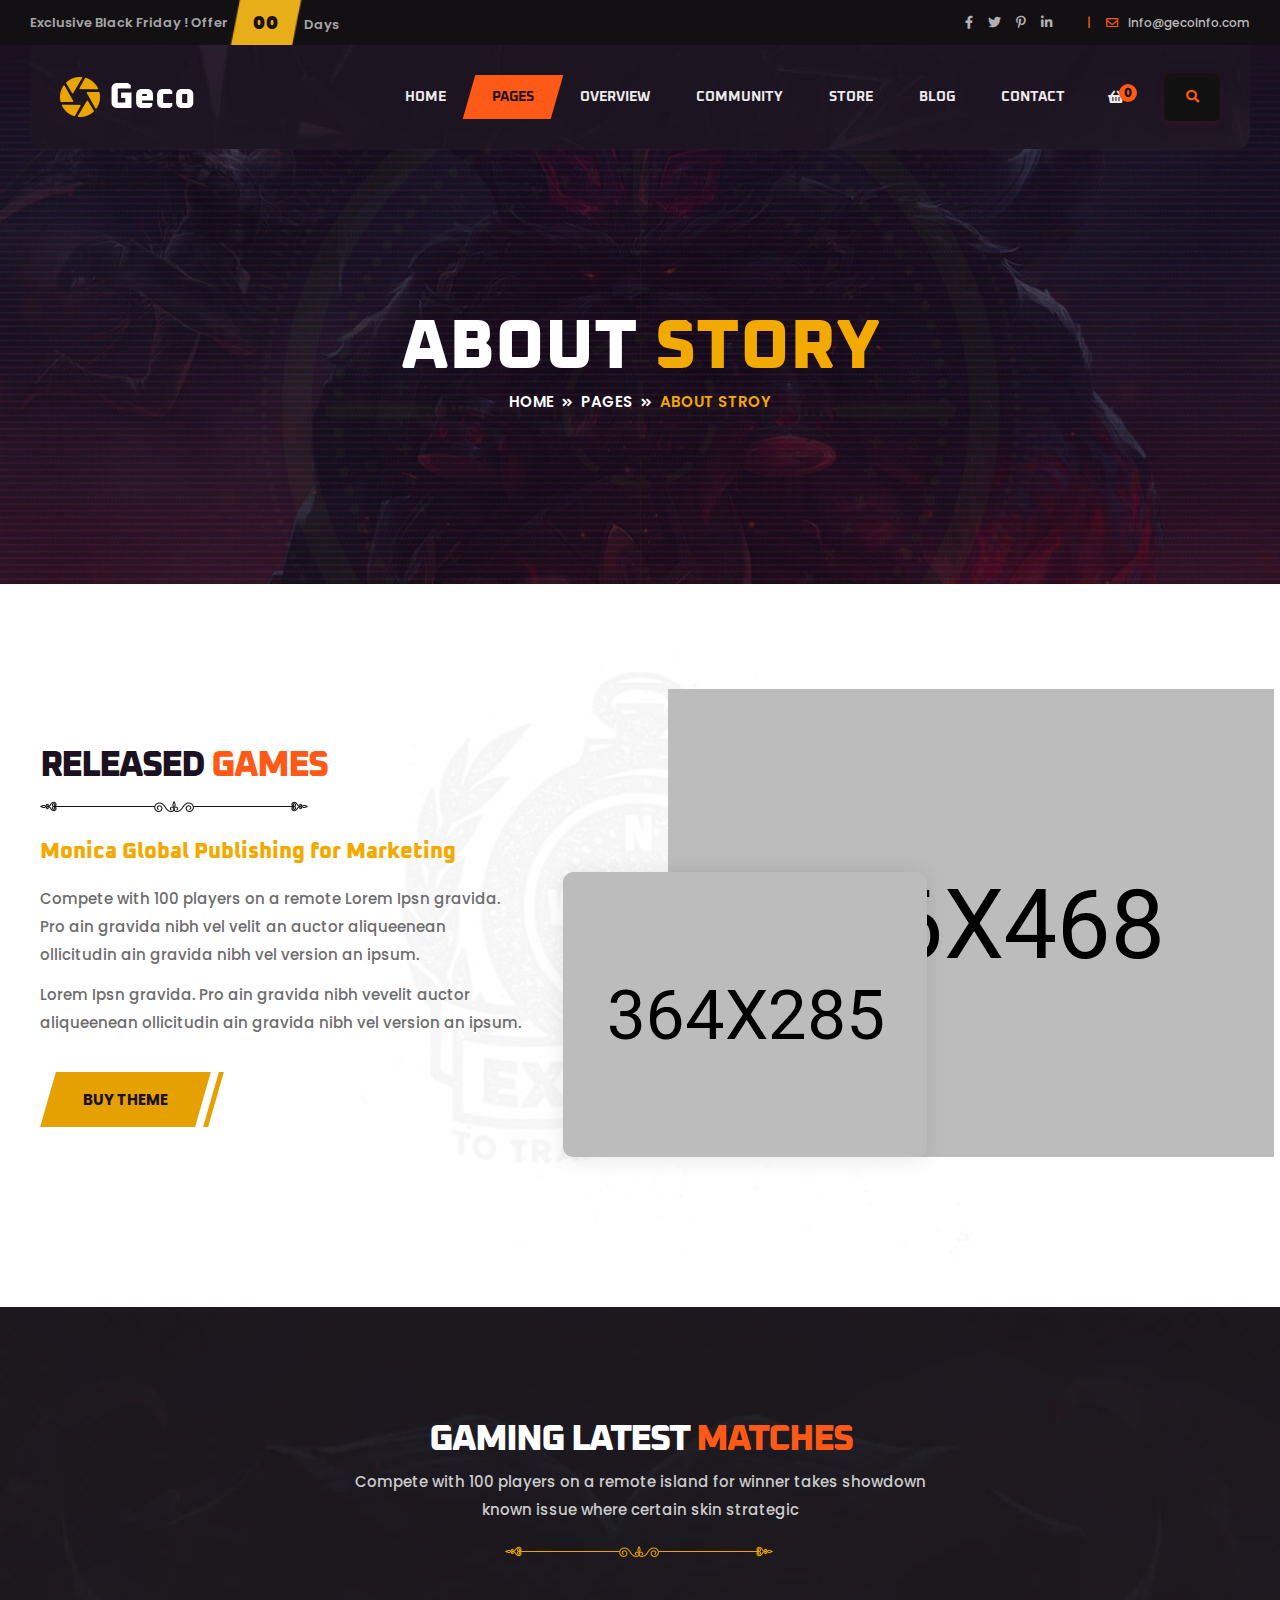
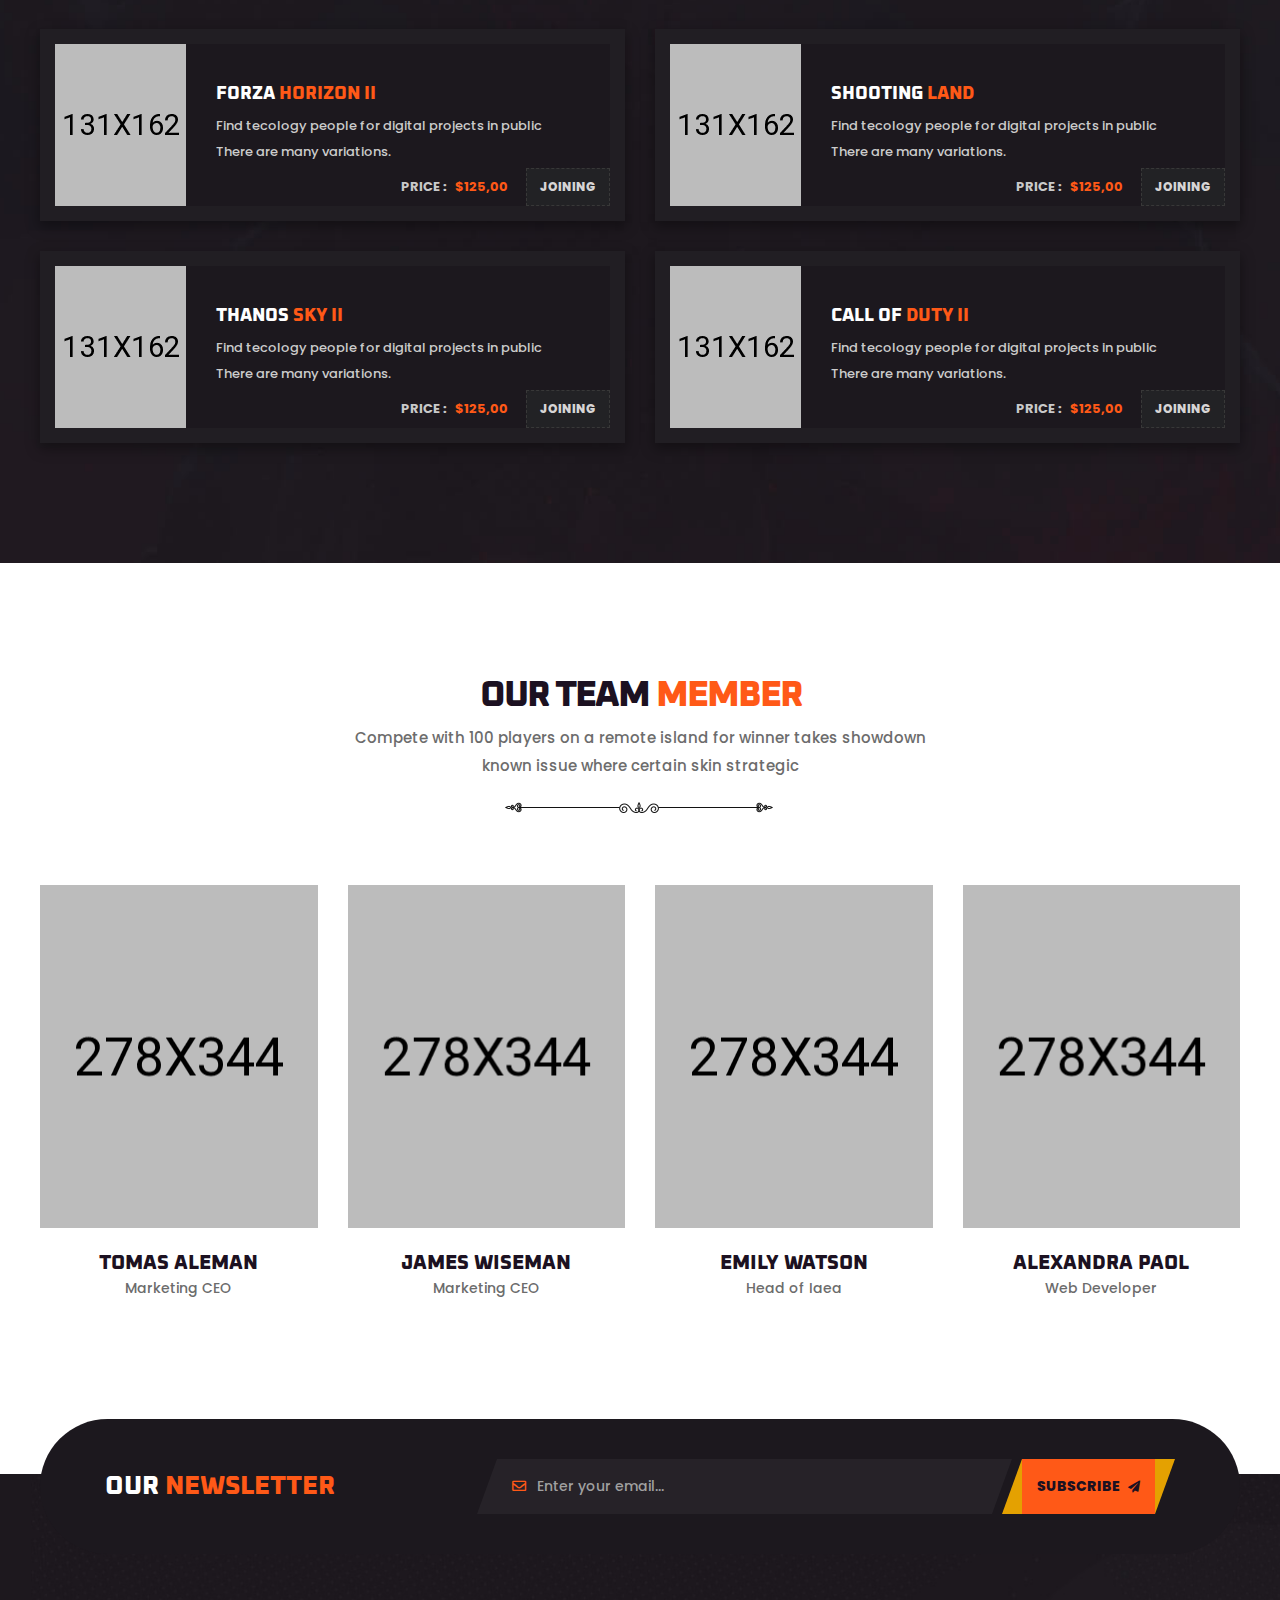
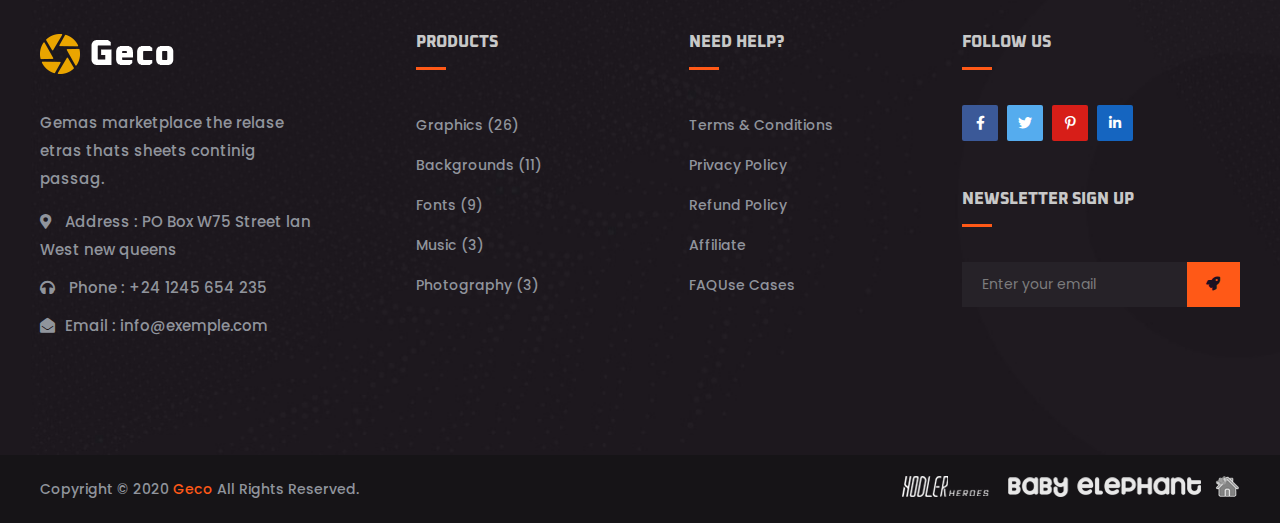
<file: about-us.html>
<!doctype html>
<html class="no-js" lang="">
    <head>
        <meta charset="utf-8">
        <meta http-equiv="x-ua-compatible" content="ie=edge">
        <title>Geco - eSports Gaming HTML5 Template</title>
        <meta name="description" content="">
        <meta name="viewport" content="width=device-width, initial-scale=1">

		<link rel="shortcut icon" type="image/x-icon" href="img/favicon.png">
        <!-- Place favicon.ico in the root directory -->

		<!-- CSS here -->
        <link rel="stylesheet" href="css/bootstrap.min.css">
        <link rel="stylesheet" href="css/animate.min.css">
        <link rel="stylesheet" href="css/magnific-popup.css">
        <link rel="stylesheet" href="css/fontawesome-all.min.css">
        <link rel="stylesheet" href="css/odometer.css">
        <link rel="stylesheet" href="css/aos.css">
        <link rel="stylesheet" href="css/owl.carousel.min.css">
        <link rel="stylesheet" href="css/meanmenu.css">
        <link rel="stylesheet" href="css/slick.css">
        <link rel="stylesheet" href="css/default.css">
        <link rel="stylesheet" href="css/style.css">
        <link rel="stylesheet" href="css/responsive.css">
    </head>
    <body>

        <!-- preloader -->
        <div id="preloader">
            <div id="loading-center">
                <div id="loading-center-absolute">
                    <img src="img/icon/preloader.svg" alt="">
                </div>
            </div>
        </div>
        <!-- preloader-end -->

        <!-- header-area -->
        <header>
            <div class="header-top-area s-header-top-area d-none d-lg-block">
                <div class="container-fluid s-container-full-padding">
                    <div class="row align-items-center">
                        <div class="col-lg-6 d-none d-lg-block">
                            <div class="header-top-offer">
                                <p>Exclusive Black Friday ! Offer</p>
                                <span class="coming-time" data-countdown="2021/3/15"></span>
                            </div>
                        </div>
                        <div class="col-lg-6">
                            <div class="header-top-right">
                                <div class="header-social">
                                    <ul>
                                        <li><a href="#"><i class="fab fa-facebook-f"></i></a></li>
                                        <li><a href="#"><i class="fab fa-twitter"></i></a></li>
                                        <li><a href="#"><i class="fab fa-pinterest-p"></i></a></li>
                                        <li><a href="#"><i class="fab fa-linkedin-in"></i></a></li>
                                    </ul>
                                </div>
                                <div class="header-top-action">
                                    <ul>
                                        <li>
                                            <div class="header-top-mail">
                                                <p><span>|</span><i class="far fa-envelope"></i><a href="mailto:info@gmail.com">info@gecoinfo.com</a></p>
                                            </div>
                                        </li>
                                    </ul>
                                </div>
                            </div>
                        </div>
                    </div>
                </div>
            </div>
            <div id="sticky-header" class="transparent-header">
                <div class="container-fluid s-container-full-padding">
                    <div class="row">
                        <div class="col-12">
                            <div class="main-menu menu-style-two">
                                <nav>
                                    <div class="logo">
                                        <a href="index-2.html"><img src="img/logo/logo.png" alt="Logo"></a>
                                    </div>
                                    <div id="mobile-menu" class="navbar-wrap d-none d-lg-flex">
                                        <ul>
                                            <li><a href="#">Home</a>
                                                <ul class="submenu">
                                                    <li><a href="index-2.html">Home One</a></li>
                                                    <li><a href="index-3.html">Home Two</a></li>
                                                    <li><a href="index-4.html">Home Three</a></li>
                                                    <li><a href="index.html">Home Four</a></li>
                                                    <li><a href="index-5.html">Home Five</a></li>
                                                    <li><a href="index-6.html">Home Six</a></li>
                                                    <li><a href="index-7.html">Home Seven</a></li>
                                                </ul>
                                            </li>
                                            <li class="show"><a href="#">Pages</a>
                                                <ul class="submenu">
                                                    <li class="active"><a href="about-us.html">About Story</a></li>
                                                    <li><a href="upcoming-games.html">Upcoming Games</a></li>
                                                    <li><a href="game-single.html">Game Single</a></li>
                                                </ul>
                                            </li>
                                            <li><a href="game-overview.html">Overview</a></li>
                                            <li><a href="community.html">Community</a></li>
                                            <li><a href="shop.html">Store</a></li>
                                            <li><a href="#">Blog</a>
                                                <ul class="submenu">
                                                    <li><a href="blog.html">News Page</a></li>
                                                    <li><a href="blog-details.html">News Details</a></li>
                                                </ul>
                                            </li>
                                            <li><a href="contact.html">contact</a></li>
                                        </ul>
                                    </div>
                                    <div class="header-action">
                                        <ul>
                                            <li class="header-shop-cart"><a href="#"><i class="fas fa-shopping-basket"></i><span>0</span></a>
                                                <ul class="minicart">
                                                    <li class="d-flex align-items-start">
                                                        <div class="cart-img">
                                                            <a href="#">
                                                                <img src="img/product/cart_p01.jpg" alt="">
                                                            </a>
                                                        </div>
                                                        <div class="cart-content">
                                                            <h4>
                                                                <a href="#">Xbox One Controller</a>
                                                            </h4>
                                                            <div class="cart-price">
                                                                <span class="new">$229.9</span>
                                                                <span>
                                                                    <del>$229.9</del>
                                                                </span>
                                                            </div>
                                                        </div>
                                                        <div class="del-icon">
                                                            <a href="#">
                                                                <i class="far fa-trash-alt"></i>
                                                            </a>
                                                        </div>
                                                    </li>
                                                    <li>
                                                        <div class="total-price">
                                                            <span class="f-left">Total:</span>
                                                            <span class="f-right">$239.9</span>
                                                        </div>
                                                    </li>
                                                    <li>
                                                        <div class="checkout-link">
                                                            <a href="cart.html">Shopping Cart</a>
                                                            <a class="red-color" href="checkout.html">Checkout</a>
                                                        </div>
                                                    </li>
                                                </ul>
                                            </li>
                                            <li class="header-search"><a href="#" data-toggle="modal" data-target="#search-modal"><i class="fas fa-search"></i></a></li>
                                        </ul>
                                    </div>
                                </nav>
                            </div>
                            <div class="mobile-menu"></div>
                        </div>
                        <!-- Modal Search -->
                        <div class="modal fade" id="search-modal" tabindex="-1" role="dialog" aria-hidden="true">
                            <div class="modal-dialog" role="document">
                                <div class="modal-content">
                                    <form>
                                        <input type="text" placeholder="Search here...">
                                        <button><i class="fa fa-search"></i></button>
                                    </form>
                                </div>
                            </div>
                        </div>
                    </div>
                </div>
            </div>
        </header>
        <!-- header-area-end -->

        <!-- main-area -->
        <main>

            <!-- breadcrumb-area -->
            <section class="breadcrumb-area breadcrumb-bg">
                <div class="container">
                    <div class="row">
                        <div class="col-12">
                            <div class="breadcrumb-content text-center">
                                <h2>about <span>story</span></h2>
                                <nav aria-label="breadcrumb">
                                    <ol class="breadcrumb">
                                        <li class="breadcrumb-item"><a href="index-2.html">Home</a></li>
                                        <li class="breadcrumb-item"><a href="#">pages</a></li>
                                        <li class="breadcrumb-item active" aria-current="page">About stroy</li>
                                    </ol>
                                </nav>
                            </div>
                        </div>
                    </div>
                </div>
            </section>
            <!-- breadcrumb-area-end -->

            <!-- inner-about-area -->
            <section class="inner-about-area fix">
                <div class="container">
                    <div class="row align-items-center">
                        <div class="col-xl-7 col-lg-6 order-0 order-lg-2">
                            <div class="inner-about-img">
                                <img src="img/images/inner_about_img01.png" class="wow fadeInRight" data-wow-delay=".3s" alt="">
                                <img src="img/images/inner_about_img02.png" class="wow fadeInLeft" data-wow-delay=".6s" alt="">
                                <img src="img/images/inner_about_img03.png" class="wow fadeInUp" data-wow-delay=".6s" alt="">
                            </div>
                        </div>
                        <div class="col-xl-5 col-lg-6">
                            <div class="section-title title-style-three mb-25">
                                <h2>released <span>GAMES</span></h2>
                            </div>
                            <div class="inner-about-content">
                                <h5>Monica Global Publishing for Marketing</h5>
                                <p>Compete with 100 players on a remote Lorem Ipsn gravida. Pro ain gravida nibh vel velit an auctor aliqueenean
                                ollicitudin ain gravida nibh vel version an ipsum.</p>
                                <p>Lorem Ipsn gravida. Pro ain gravida nibh vevelit auctor aliqueenean ollicitudin ain gravida nibh vel version an ipsum.</p>
                                <a href="#" class="btn btn-style-two">BUY THEME</a>
                            </div>
                        </div>
                    </div>
                </div>
                <div class="inner-about-shape"><img src="img/images/medale_shape.png" alt=""></div>
            </section>
            <!-- inner-about-area-end -->

            <!-- latest-match-area -->
            <section class="latest-match-area latest-match-bg pt-115 pb-90">
                <div class="container">
                    <div class="row justify-content-center">
                        <div class="col-xl-6 col-lg-8">
                            <div class="section-title title-style-three white-title text-center mb-70">
                                <h2>gaming Latest <span>matches</span></h2>
                                <p>Compete with 100 players on a remote island for winner takes showdown
                                    known issue where certain skin strategic</p>
                            </div>
                        </div>
                    </div>
                    <div class="row">
                        <div class="col-lg-6">
                            <div class="latest-match-box mb-30">
                                <div class="latest-match-thumb">
                                    <img src="img/images/latest_match_thumb01.jpg" alt="">
                                </div>
                                <div class="tournament-schedule-content">
                                    <h3><a href="#">Forza <span>Horizon ii</span></a></h3>
                                    <p>Find tecology people for digital projects in public There are many variations.</p>
                                    <div class="tournament-schedule-meta">
                                        <h5>price : <span>$125,00</span></h5>
                                        <a href="#">Joining</a>
                                    </div>
                                </div>
                            </div>
                        </div>
                        <div class="col-lg-6">
                            <div class="latest-match-box mb-30">
                                <div class="latest-match-thumb">
                                    <img src="img/images/latest_match_thumb02.jpg" alt="">
                                </div>
                                <div class="tournament-schedule-content">
                                    <h3><a href="#">shooting <span>land</span></a></h3>
                                    <p>Find tecology people for digital projects in public There are many variations.</p>
                                    <div class="tournament-schedule-meta">
                                        <h5>price : <span>$125,00</span></h5>
                                        <a href="#">Joining</a>
                                    </div>
                                </div>
                            </div>
                        </div>
                        <div class="col-lg-6">
                            <div class="latest-match-box mb-30">
                                <div class="latest-match-thumb">
                                    <img src="img/images/latest_match_thumb03.jpg" alt="">
                                </div>
                                <div class="tournament-schedule-content">
                                    <h3><a href="#">Thanos <span>Sky ii</span></a></h3>
                                    <p>Find tecology people for digital projects in public There are many variations.</p>
                                    <div class="tournament-schedule-meta">
                                        <h5>price : <span>$125,00</span></h5>
                                        <a href="#">Joining</a>
                                    </div>
                                </div>
                            </div>
                        </div>
                        <div class="col-lg-6">
                            <div class="latest-match-box mb-30">
                                <div class="latest-match-thumb">
                                    <img src="img/images/latest_match_thumb04.jpg" alt="">
                                </div>
                                <div class="tournament-schedule-content">
                                    <h3><a href="#">Call Of <span>Duty ii</span></a></h3>
                                    <p>Find tecology people for digital projects in public There are many variations.</p>
                                    <div class="tournament-schedule-meta">
                                        <h5>price : <span>$125,00</span></h5>
                                        <a href="#">Joining</a>
                                    </div>
                                </div>
                            </div>
                        </div>
                    </div>
                </div>
            </section>
            <!-- latest-match-area-end -->

            <!-- team-member -->
            <section class="team-member-area pt-115 pb-125">
                <div class="container">
                    <div class="row justify-content-center">
                        <div class="col-xl-6 col-lg-8">
                            <div class="section-title title-style-three text-center mb-70">
                                <h2>Our team <span>member</span></h2>
                                <p>Compete with 100 players on a remote island for winner takes showdown
                                    known issue where certain skin strategic</p>
                            </div>
                        </div>
                    </div>
                    <div class="row">
                        <div class="col-lg-3 col-sm-6">
                            <div class="team-member-box text-center mb-50">
                                <div class="team-member-thumb">
                                    <img src="img/team/team_member01.jpg" alt="">
                                    <div class="team-member-social">
                                        <ul>
                                            <li><a href="#"><i class="fab fa-facebook-f"></i></a></li>
                                            <li><a href="#"><i class="fab fa-twitter"></i></a></li>
                                            <li><a href="#"><i class="fab fa-pinterest-p"></i></a></li>
                                            <li><a href="#"><i class="fab fa-linkedin-in"></i></a></li>
                                        </ul>
                                    </div>
                                </div>
                                <div class="team-member-content">
                                    <h4><a href="#">tomas aleman</a></h4>
                                    <span>Marketing CEO</span>
                                </div>
                            </div>
                        </div>
                        <div class="col-lg-3 col-sm-6">
                            <div class="team-member-box text-center mb-50">
                                <div class="team-member-thumb">
                                    <img src="img/team/team_member02.jpg" alt="">
                                    <div class="team-member-social">
                                        <ul>
                                            <li><a href="#"><i class="fab fa-facebook-f"></i></a></li>
                                            <li><a href="#"><i class="fab fa-twitter"></i></a></li>
                                            <li><a href="#"><i class="fab fa-pinterest-p"></i></a></li>
                                            <li><a href="#"><i class="fab fa-linkedin-in"></i></a></li>
                                        </ul>
                                    </div>
                                </div>
                                <div class="team-member-content">
                                    <h4><a href="#">james wiseman</a></h4>
                                    <span>Marketing CEO</span>
                                </div>
                            </div>
                        </div>
                        <div class="col-lg-3 col-sm-6">
                            <div class="team-member-box text-center mb-50">
                                <div class="team-member-thumb">
                                    <img src="img/team/team_member03.jpg" alt="">
                                    <div class="team-member-social">
                                        <ul>
                                            <li><a href="#"><i class="fab fa-facebook-f"></i></a></li>
                                            <li><a href="#"><i class="fab fa-twitter"></i></a></li>
                                            <li><a href="#"><i class="fab fa-pinterest-p"></i></a></li>
                                            <li><a href="#"><i class="fab fa-linkedin-in"></i></a></li>
                                        </ul>
                                    </div>
                                </div>
                                <div class="team-member-content">
                                    <h4><a href="#">emily watson</a></h4>
                                    <span>Head of Iaea</span>
                                </div>
                            </div>
                        </div>
                        <div class="col-lg-3 col-sm-6">
                            <div class="team-member-box text-center mb-50">
                                <div class="team-member-thumb">
                                    <img src="img/team/team_member04.jpg" alt="">
                                    <div class="team-member-social">
                                        <ul>
                                            <li><a href="#"><i class="fab fa-facebook-f"></i></a></li>
                                            <li><a href="#"><i class="fab fa-twitter"></i></a></li>
                                            <li><a href="#"><i class="fab fa-pinterest-p"></i></a></li>
                                            <li><a href="#"><i class="fab fa-linkedin-in"></i></a></li>
                                        </ul>
                                    </div>
                                </div>
                                <div class="team-member-content">
                                    <h4><a href="#">alexandra paol</a></h4>
                                    <span>Web Developer</span>
                                </div>
                            </div>
                        </div>
                    </div>
                </div>
            </section>
            <!-- team-member-end -->

        </main>
        <!-- main-area-end -->

        <!-- footer-area -->
        <footer>
            <div class="footer-top footer-bg s-footer-bg">
                <!-- newsletter-area -->
                <div class="newsletter-area s-newsletter-area">
                    <div class="container">
                        <div class="row">
                            <div class="col-12">
                                <div class="newsletter-wrap">
                                    <div class="section-title newsletter-title">
                                        <h2>Our <span>Newsletter</span></h2>
                                    </div>
                                    <div class="newsletter-form">
                                        <form action="#">
                                            <div class="newsletter-form-grp">
                                                <i class="far fa-envelope"></i>
                                                <input type="email" placeholder="Enter your email...">
                                            </div>
                                            <button>SUBSCRIBE <i class="fas fa-paper-plane"></i></button>
                                        </form>
                                    </div>
                                </div>
                            </div>
                        </div>
                    </div>
                </div>
                <!-- newsletter-area-end -->
                <div class="container">
                    <div class="row justify-content-between">
                        <div class="col-xl-3 col-lg-4 col-md-6">
                            <div class="footer-widget mb-50">
                                <div class="footer-logo mb-35">
                                    <a href="index.html"><img src="img/logo/logo.png" alt=""></a>
                                </div>
                                <div class="footer-text">
                                    <p>Gemas marketplace the relase etras thats sheets continig passag.</p>
                                    <div class="footer-contact">
                                        <ul>
                                            <li><i class="fas fa-map-marker-alt"></i> <span>Address : </span>PO Box W75 Street
                                                lan West new queens</li>
                                            <li><i class="fas fa-headphones"></i> <span>Phone : </span>+24 1245 654 235</li>
                                            <li><i class="fas fa-envelope-open"></i><span>Email : </span>info@exemple.com</li>
                                        </ul>
                                    </div>
                                </div>
                            </div>
                        </div>
                        <div class="col-xl-2 col-lg-3 col-sm-6">
                            <div class="footer-widget mb-50">
                                <div class="fw-title mb-35">
                                    <h5>Products</h5>
                                </div>
                                <div class="fw-link">
                                    <ul>
                                        <li><a href="#">Graphics (26)</a></li>
                                        <li><a href="#">Backgrounds (11)</a></li>
                                        <li><a href="#">Fonts (9)</a></li>
                                        <li><a href="#">Music (3)</a></li>
                                        <li><a href="#">Photography (3)</a></li>
                                    </ul>
                                </div>
                            </div>
                        </div>
                        <div class="col-xl-2 col-lg-3 col-sm-6">
                            <div class="footer-widget mb-50">
                                <div class="fw-title mb-35">
                                    <h5>Need Help?</h5>
                                </div>
                                <div class="fw-link">
                                    <ul>
                                        <li><a href="#">Terms & Conditions</a></li>
                                        <li><a href="#">Privacy Policy</a></li>
                                        <li><a href="#">Refund Policy</a></li>
                                        <li><a href="#">Affiliate</a></li>
                                        <li><a href="#">FAQUse Cases</a></li>
                                    </ul>
                                </div>
                            </div>
                        </div>
                        <div class="col-xl-3 col-lg-4 col-md-6">
                            <div class="footer-widget mb-50">
                                <div class="fw-title mb-35">
                                    <h5>Follow us</h5>
                                </div>
                                <div class="footer-social">
                                    <ul>
                                        <li><a href="#"><i class="fab fa-facebook-f"></i></a></li>
                                        <li><a href="#"><i class="fab fa-twitter"></i></a></li>
                                        <li><a href="#"><i class="fab fa-pinterest-p"></i></a></li>
                                        <li><a href="#"><i class="fab fa-linkedin-in"></i></a></li>
                                    </ul>
                                </div>
                            </div>
                            <div class="footer-widget mb-50">
                                <div class="fw-title mb-35">
                                    <h5>Newsletter Sign Up</h5>
                                </div>
                                <div class="footer-newsletter">
                                    <form action="#">
                                        <input type="text" placeholder="Enter your email">
                                        <button><i class="fas fa-rocket"></i></button>
                                    </form>
                                </div>
                            </div>
                        </div>
                    </div>
                </div>
                <div class="footer-fire"><img src="img/images/footer_fire.png" alt=""></div>
                <div class="footer-fire footer-fire-right"><img src="img/images/footer_fire.png" alt=""></div>
            </div>
            <div class="copyright-wrap s-copyright-wrap">
                <div class="container">
                    <div class="row">
                        <div class="col-lg-6 col-md-6">
                            <div class="copyright-text">
                                <p>Copyright © 2020 <a href="#">Geco</a> All Rights Reserved.</p>
                            </div>
                        </div>
                        <div class="col-lg-6 col-md-6 d-none d-md-block">
                            <div class="payment-method-img text-right">
                                <img src="img/images/card_img.png" alt="img">
                            </div>
                        </div>
                    </div>
                </div>
            </div>
        </footer>
        <!-- footer-area-end -->





		<!-- JS here -->
        <script src="js/vendor/jquery-3.4.1.min.js"></script>
        <script src="js/popper.min.js"></script>
        <script src="js/bootstrap.min.js"></script>
        <script src="js/isotope.pkgd.min.js"></script>
        <script src="js/slick.min.js"></script>
        <script src="js/jquery.meanmenu.min.js"></script>
        <script src="js/wow.min.js"></script>
        <script src="js/aos.js"></script>
        <script src="js/jquery.lettering.js"></script>
        <script src="js/jquery.textillate.js"></script>
        <script src="js/jquery.odometer.min.js"></script>
        <script src="js/jquery.appear.js"></script>
        <script src="js/owl.carousel.min.js"></script>
        <script src="js/jquery.countdown.min.js"></script>
        <script src="js/jquery.scrollUp.min.js"></script>
        <script src="js/imagesloaded.pkgd.min.js"></script>
        <script src="js/jquery.magnific-popup.min.js"></script>
        <script src="js/plugins.js"></script>
        <script src="js/main.js"></script>
    </body>
</html>
</file>
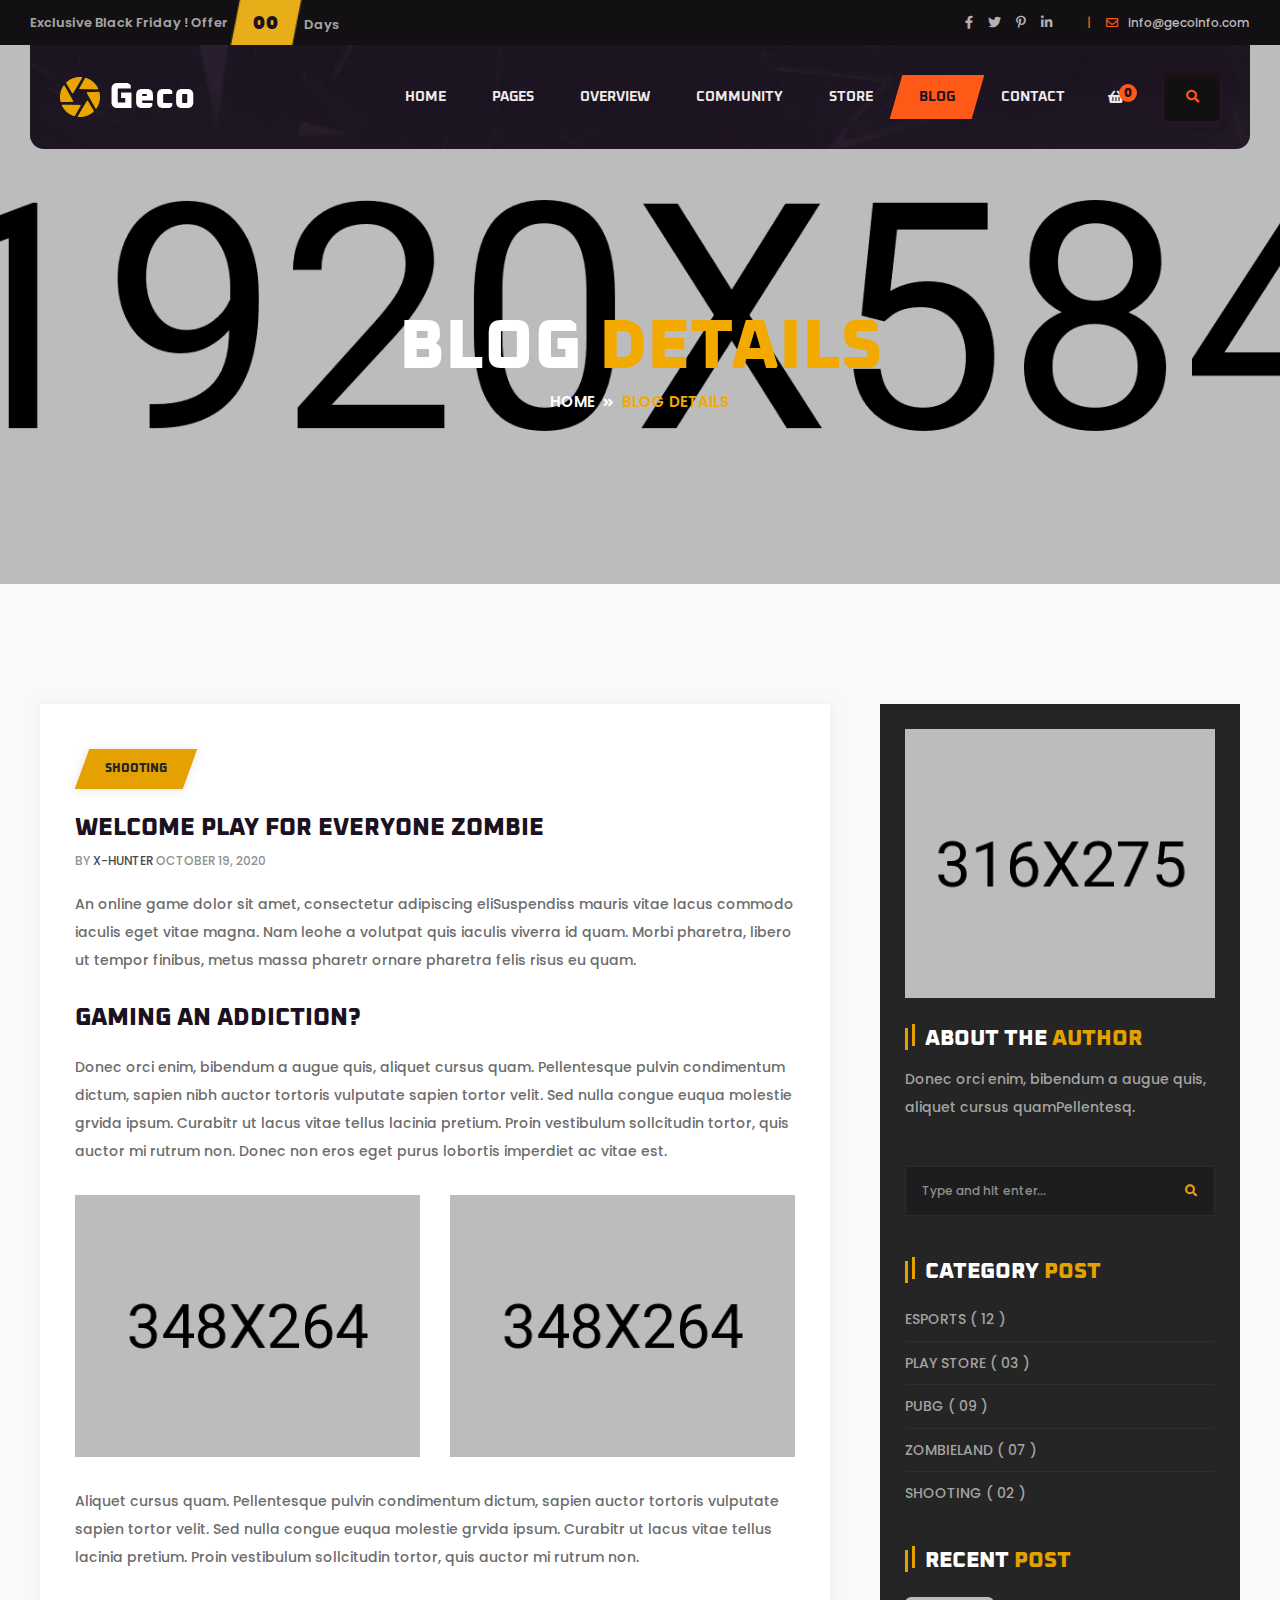
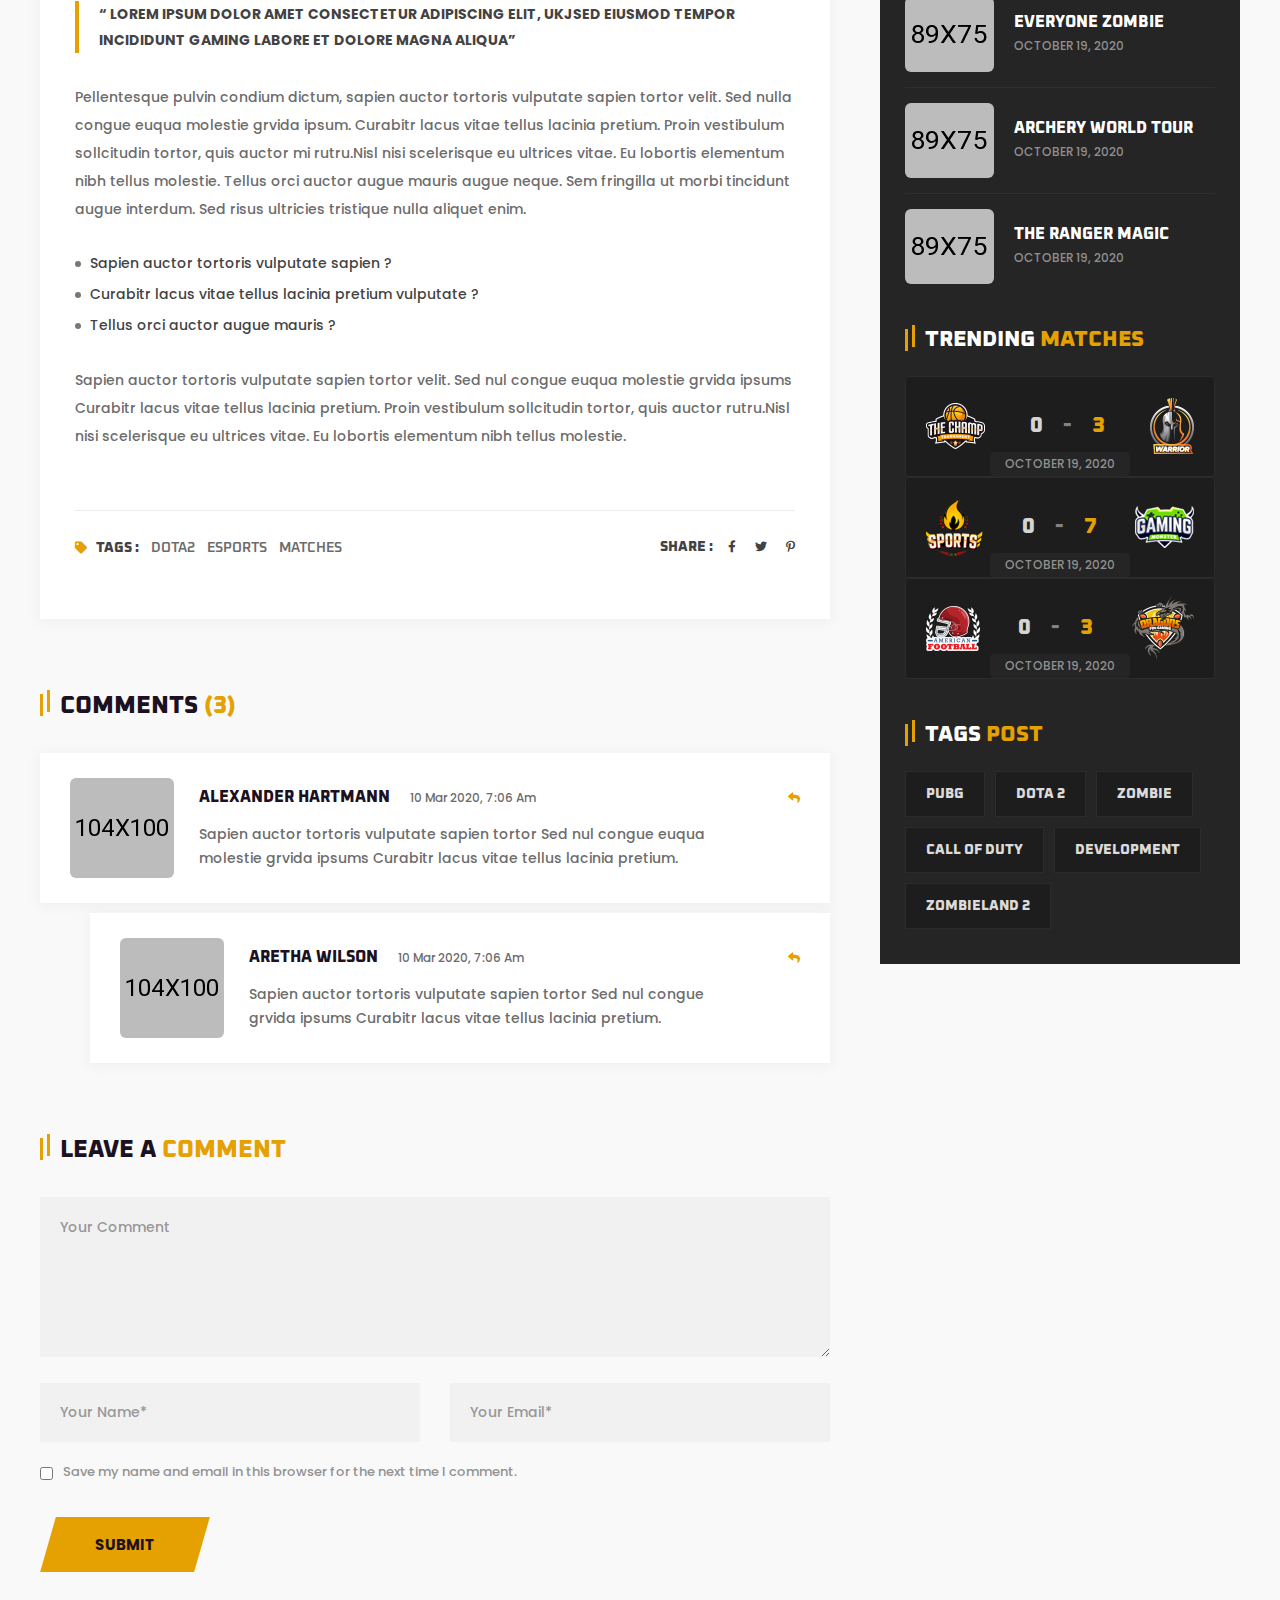
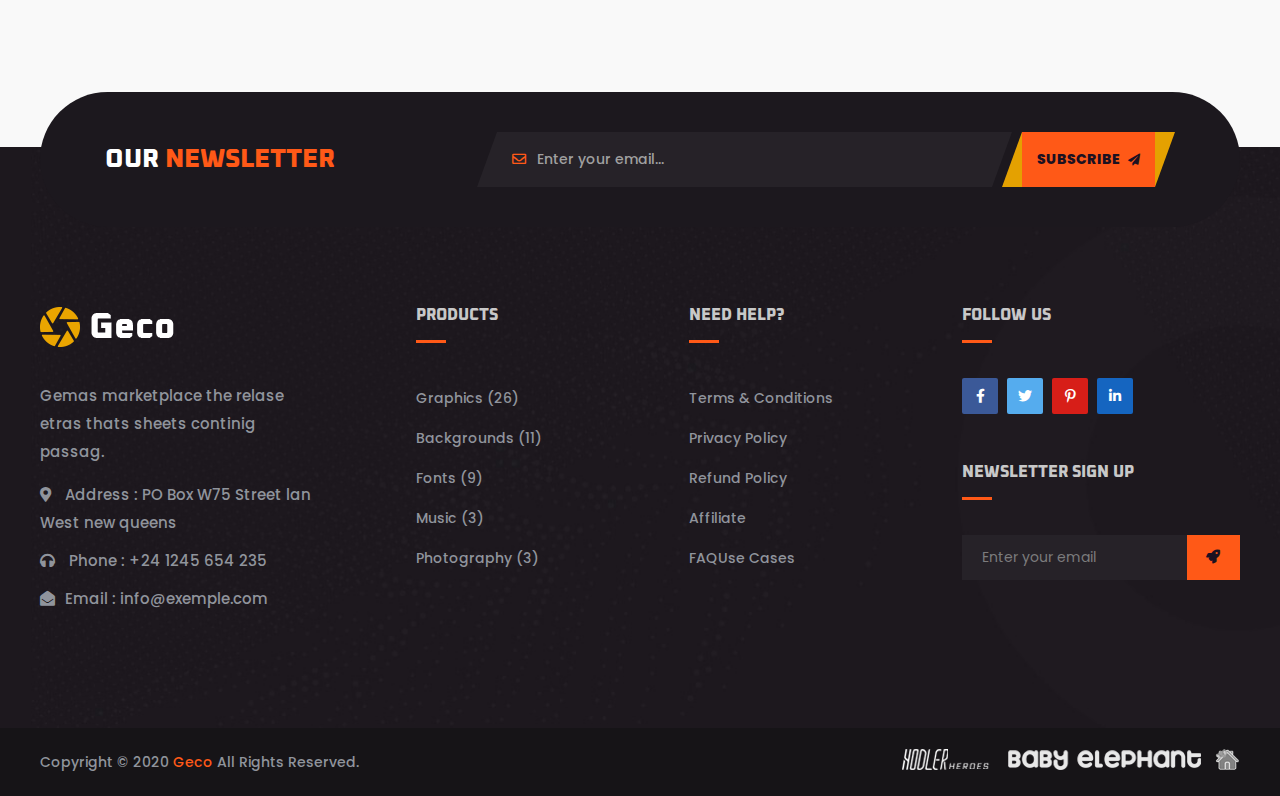
<file: blog-details.html>
<!doctype html>
<html class="no-js" lang="">
    <head>
        <meta charset="utf-8">
        <meta http-equiv="x-ua-compatible" content="ie=edge">
        <title>Geco - eSports Gaming HTML5 Template</title>
        <meta name="description" content="">
        <meta name="viewport" content="width=device-width, initial-scale=1">

		<link rel="shortcut icon" type="image/x-icon" href="img/favicon.png">
        <!-- Place favicon.ico in the root directory -->

		<!-- CSS here -->
        <link rel="stylesheet" href="css/bootstrap.min.css">
        <link rel="stylesheet" href="css/animate.min.css">
        <link rel="stylesheet" href="css/magnific-popup.css">
        <link rel="stylesheet" href="css/fontawesome-all.min.css">
        <link rel="stylesheet" href="css/odometer.css">
        <link rel="stylesheet" href="css/aos.css">
        <link rel="stylesheet" href="css/owl.carousel.min.css">
        <link rel="stylesheet" href="css/meanmenu.css">
        <link rel="stylesheet" href="css/slick.css">
        <link rel="stylesheet" href="css/default.css">
        <link rel="stylesheet" href="css/style.css">
        <link rel="stylesheet" href="css/responsive.css">
    </head>
    <body>

        <!-- preloader -->
        <div id="preloader">
            <div id="loading-center">
                <div id="loading-center-absolute">
                    <img src="img/icon/preloader.svg" alt="">
                </div>
            </div>
        </div>
        <!-- preloader-end -->

        <!-- header-area -->
        <header>
            <div class="header-top-area s-header-top-area d-none d-lg-block">
                <div class="container-fluid s-container-full-padding">
                    <div class="row align-items-center">
                        <div class="col-lg-6 d-none d-lg-block">
                            <div class="header-top-offer">
                                <p>Exclusive Black Friday ! Offer</p>
                                <span class="coming-time" data-countdown="2021/3/15"></span>
                            </div>
                        </div>
                        <div class="col-lg-6">
                            <div class="header-top-right">
                                <div class="header-social">
                                    <ul>
                                        <li><a href="#"><i class="fab fa-facebook-f"></i></a></li>
                                        <li><a href="#"><i class="fab fa-twitter"></i></a></li>
                                        <li><a href="#"><i class="fab fa-pinterest-p"></i></a></li>
                                        <li><a href="#"><i class="fab fa-linkedin-in"></i></a></li>
                                    </ul>
                                </div>
                                <div class="header-top-action">
                                    <ul>
                                        <li>
                                            <div class="header-top-mail">
                                                <p><span>|</span><i class="far fa-envelope"></i><a href="mailto:info@gmail.com">info@gecoinfo.com</a></p>
                                            </div>
                                        </li>
                                    </ul>
                                </div>
                            </div>
                        </div>
                    </div>
                </div>
            </div>
            <div id="sticky-header" class="transparent-header">
                <div class="container-fluid s-container-full-padding">
                    <div class="row">
                        <div class="col-12">
                            <div class="main-menu menu-style-two">
                                <nav>
                                    <div class="logo">
                                        <a href="index-2.html"><img src="img/logo/logo.png" alt="Logo"></a>
                                    </div>
                                    <div id="mobile-menu" class="navbar-wrap d-none d-lg-flex">
                                        <ul>
                                            <li><a href="#">Home</a>
                                                <ul class="submenu">
                                                    <li><a href="index-2.html">Home One</a></li>
                                                    <li><a href="index-3.html">Home Two</a></li>
                                                    <li><a href="index-4.html">Home Three</a></li>
                                                    <li><a href="index.html">Home Four</a></li>
                                                    <li><a href="index-5.html">Home Five</a></li>
                                                    <li><a href="index-6.html">Home Six</a></li>
                                                    <li><a href="index-7.html">Home Seven</a></li>
                                                </ul>
                                            </li>
                                            <li><a href="#">Pages</a>
                                                <ul class="submenu">
                                                    <li><a href="about-us.html">About Story</a></li>
                                                    <li><a href="upcoming-games.html">Upcoming Games</a></li>
                                                    <li><a href="game-single.html">Game Single</a></li>
                                                </ul>
                                            </li>
                                            <li><a href="game-overview.html">Overview</a></li>
                                            <li><a href="community.html">Community</a></li>
                                            <li><a href="shop.html">Store</a></li>
                                            <li class="show"><a href="#">Blog</a>
                                                <ul class="submenu">
                                                    <li><a href="blog.html">News Page</a></li>
                                                    <li class="active"><a href="blog-details.html">News Details</a></li>
                                                </ul>
                                            </li>
                                            <li><a href="contact.html">contact</a></li>
                                        </ul>
                                    </div>
                                    <div class="header-action">
                                        <ul>
                                            <li class="header-shop-cart"><a href="#"><i class="fas fa-shopping-basket"></i><span>0</span></a>
                                                <ul class="minicart">
                                                    <li class="d-flex align-items-start">
                                                        <div class="cart-img">
                                                            <a href="#">
                                                                <img src="img/product/cart_p01.jpg" alt="">
                                                            </a>
                                                        </div>
                                                        <div class="cart-content">
                                                            <h4>
                                                                <a href="#">Xbox One Controller</a>
                                                            </h4>
                                                            <div class="cart-price">
                                                                <span class="new">$229.9</span>
                                                                <span>
                                                                    <del>$229.9</del>
                                                                </span>
                                                            </div>
                                                        </div>
                                                        <div class="del-icon">
                                                            <a href="#">
                                                                <i class="far fa-trash-alt"></i>
                                                            </a>
                                                        </div>
                                                    </li>
                                                    <li>
                                                        <div class="total-price">
                                                            <span class="f-left">Total:</span>
                                                            <span class="f-right">$239.9</span>
                                                        </div>
                                                    </li>
                                                    <li>
                                                        <div class="checkout-link">
                                                            <a href="cart.html">Shopping Cart</a>
                                                            <a class="red-color" href="checkout.html">Checkout</a>
                                                        </div>
                                                    </li>
                                                </ul>
                                            </li>
                                            <li class="header-search"><a href="#" data-toggle="modal" data-target="#search-modal"><i class="fas fa-search"></i></a></li>
                                        </ul>
                                    </div>
                                </nav>
                            </div>
                            <div class="mobile-menu"></div>
                        </div>
                        <!-- Modal Search -->
                        <div class="modal fade" id="search-modal" tabindex="-1" role="dialog" aria-hidden="true">
                            <div class="modal-dialog" role="document">
                                <div class="modal-content">
                                    <form>
                                        <input type="text" placeholder="Search here...">
                                        <button><i class="fa fa-search"></i></button>
                                    </form>
                                </div>
                            </div>
                        </div>
                    </div>
                </div>
            </div>
        </header>
        <!-- header-area-end -->

        <!-- main-area -->
        <main>

            <!-- breadcrumb-area -->
            <section class="breadcrumb-area breadcrumb-bg third-breadcrumb-bg">
                <div class="container">
                    <div class="row">
                        <div class="col-12">
                            <div class="breadcrumb-content text-center">
                                <h2>Blog <span>Details</span></h2>
                                <nav aria-label="breadcrumb">
                                    <ol class="breadcrumb">
                                        <li class="breadcrumb-item"><a href="index-2.html">Home</a></li>
                                        <li class="breadcrumb-item active" aria-current="page">Blog Details</li>
                                    </ol>
                                </nav>
                            </div>
                        </div>
                    </div>
                </div>
            </section>
            <!-- breadcrumb-area-end -->

            <!-- blog-area -->
            <section class="blog-area primary-bg pt-120 pb-175">
                <div class="container">
                    <div class="row">
                        <div class="col-lg-8">
                            <div class="blog-list-post blog-details-wrap">
                                <div class="blog-list-post-content">
                                    <div class="blog-list-post-tag mb-25">
                                        <a href="#">shooting</a>
                                    </div>
                                    <h2>welcome PLAY FOR EVERYONE zombie</h2>
                                    <div class="blog-meta">
                                        <ul>
                                            <li>bY <a href="#">x-hunter</a> OCTOBER 19, 2020</li>
                                        </ul>
                                    </div>
                                    <p>An online game dolor sit amet, consectetur adipiscing eliSuspendiss mauris vitae lacus commodo iaculis eget vitae magna.
                                    Nam leohe a volutpat quis iaculis viverra id quam. Morbi pharetra, libero ut tempor finibus, metus massa pharetr ornare
                                    pharetra felis risus eu quam.</p>
                                    <h4>gaming an addiction?</h4>
                                    <p>Donec orci enim, bibendum a augue quis, aliquet cursus quam. Pellentesque pulvin condimentum dictum, sapien nibh auctor
                                    tortoris vulputate sapien tortor velit. Sed nulla congue euqua molestie grvida ipsum. Curabitr ut lacus vitae tellus
                                    lacinia pretium. Proin vestibulum sollcitudin tortor, quis auctor mi rutrum non. Donec non eros eget purus lobortis
                                    imperdiet ac vitae est.</p>
                                    <div class="row">
                                        <div class="col-sm-6">
                                            <div class="blog-details-img">
                                                <img src="img/blog/blog_details_img01.jpg" alt="">
                                            </div>
                                        </div>
                                        <div class="col-sm-6">
                                            <div class="blog-details-img">
                                                <img src="img/blog/blog_details_img02.jpg" alt="">
                                            </div>
                                        </div>
                                    </div>
                                    <p>Aliquet cursus quam. Pellentesque pulvin condimentum dictum, sapien auctor tortoris vulputate sapien tortor velit. Sed
                                    nulla congue euqua molestie grvida ipsum. Curabitr ut lacus vitae tellus lacinia pretium. Proin vestibulum sollcitudin
                                    tortor, quis auctor mi rutrum non.</p>
                                    <blockquote>
                                        “ LOREM IPSUM DOLOR AMET CONSECTETUR ADIPISCING ELIT, ukjSED EIUSMOD TEMPOR INCIDIDUNT
                                        gaming LABORE ET DOLORE MAGNA ALIQUA”
                                    </blockquote>
                                    <p>Pellentesque pulvin condium dictum, sapien auctor tortoris vulputate sapien tortor velit. Sed nulla congue euqua
                                    molestie grvida ipsum. Curabitr lacus vitae tellus lacinia pretium. Proin vestibulum sollcitudin tortor, quis auctor mi
                                    rutru.Nisl nisi scelerisque eu ultrices vitae. Eu lobortis elementum nibh tellus molestie. Tellus orci auctor augue
                                    mauris augue neque. Sem fringilla ut morbi tincidunt augue interdum. Sed risus ultricies tristique nulla aliquet enim.</p>
                                    <ul class="blog-details-list">
                                        <li>Sapien auctor tortoris vulputate sapien ?</li>
                                        <li>Curabitr lacus vitae tellus lacinia pretium vulputate ?</li>
                                        <li>Tellus orci auctor augue mauris ?</li>
                                    </ul>
                                    <p>Sapien auctor tortoris vulputate sapien tortor velit. Sed nul congue euqua molestie grvida ipsums Curabitr lacus vitae
                                    tellus lacinia pretium. Proin vestibulum sollcitudin tortor, quis auctor rutru.Nisl nisi scelerisque eu ultrices vitae.
                                    Eu lobortis elementum nibh tellus molestie.</p>
                                    <div class="blog-list-post-bottom">
                                        <ul>
                                            <li>
                                                <i class="fas fa-tag"></i>
                                                <span>tags :</span>
                                                <a href="#">dota2</a>
                                                <a href="#">esports</a>
                                                <a href="#">matches</a>
                                            </li>
                                            <li>
                                                <span>SHARE :</span>
                                                <div class="blog-post-share">
                                                    <a href="#"><i class="fab fa-facebook-f"></i></a>
                                                    <a href="#"><i class="fab fa-twitter"></i></a>
                                                    <a href="#"><i class="fab fa-pinterest-p"></i></a>
                                                </div>
                                            </li>
                                        </ul>
                                    </div>
                                </div>
                            </div>
                            <div class="blog-comment mb-75">
                                <div class="sidebar-widget-title blog-details-title mb-35">
                                    <h4>COMMENTS <span>(3)</span></h4>
                                </div>
                                <ul>
                                    <li>
                                        <div class="comment-avatar-thumb">
                                            <img src="img/blog/comment_thumb01.jpg" alt="">
                                        </div>
                                        <div class="comment-text">
                                            <div class="comment-avatar-info">
                                                <h4><a href="#">alexander hartmann</a><span class="comment-time">10 Mar 2020, 7:06 am</span></h4>
                                                <div class="comment-reply">
                                                    <a href="#"><i class="fas fa-reply"></i></a>
                                                </div>
                                            </div>
                                            <p>Sapien auctor tortoris vulputate sapien tortor Sed nul congue euqua molestie grvida ipsums Curabitr lacus vitae tellus
                                            lacinia pretium.</p>
                                        </div>
                                    </li>
                                    <li class="comment-children">
                                        <div class="comment-avatar-thumb">
                                            <img src="img/blog/comment_thumb02.jpg" alt="">
                                        </div>
                                        <div class="comment-text">
                                            <div class="comment-avatar-info">
                                                <h4><a href="#">aretha wilson</a><span class="comment-time">10 Mar 2020, 7:06 am</span></h4>
                                                <div class="comment-reply">
                                                    <a href="#"><i class="fas fa-reply"></i></a>
                                                </div>
                                            </div>
                                            <p>Sapien auctor tortoris vulputate sapien tortor Sed nul congue grvida ipsums Curabitr lacus vitae tellus
                                            lacinia pretium.</p>
                                        </div>
                                    </li>
                                </ul>
                            </div>
                            <div class="comment-reply-box">
                                <div class="sidebar-widget-title blog-details-title mb-35">
                                    <h4>LEAVE A <span>COMMENT</span></h4>
                                </div>
                                <form action="#" class="comment-form">
                                    <textarea name="message" id="comment-message" placeholder="Your Comment"></textarea>
                                    <div class="row">
                                        <div class="col-md-6">
                                            <input type="text" placeholder="Your Name*">
                                        </div>
                                        <div class="col-md-6">
                                            <input type="email" placeholder="Your Email*">
                                        </div>
                                    </div>
                                    <div class="comment-check-box mb-25">
                                        <input type="checkbox" id="comment-check">
                                        <label for="comment-check">Save my name and email in this browser for the next time I comment.</label>
                                    </div>
                                    <button class="btn btn-style-two">Submit</button>
                                </form>
                            </div>
                        </div>
                        <div class="col-lg-4">
                            <aside class="blog-sidebar">
                                <div class="widget mb-45">
                                    <div class="sidebar-about">
                                        <div class="sidebar-about-thumb">
                                            <img src="img/blog/sidebar_about_thumb.jpg" alt="">
                                        </div>
                                        <div class="sidebar-widget-title mb-15">
                                            <h4>ABOUT THE <span>AUTHOR</span></h4>
                                        </div>
                                        <div class="sidebar-about-content">
                                            <p>Donec orci enim, bibendum a augue quis, aliquet cursus quamPellentesq.</p>
                                        </div>
                                    </div>
                                </div>
                                <div class="widget mb-45">
                                    <div class="sidebar-search">
                                        <form action="#">
                                            <input type="text" placeholder="Type and hit enter...">
                                            <button><i class="fas fa-search"></i></button>
                                        </form>
                                    </div>
                                </div>
                                <div class="widget mb-45">
                                    <div class="sidebar-widget-title mb-25">
                                        <h4>category <span>post</span></h4>
                                    </div>
                                    <div class="sidebar-cat">
                                        <ul>
                                            <li><a href="#">ESPORTS ( 12 )</a></li>
                                            <li><a href="#">play store ( 03 )</a></li>
                                            <li><a href="#">pubg ( 09 )</a></li>
                                            <li><a href="#">zombieland ( 07 )</a></li>
                                            <li><a href="#">shooting ( 02 )</a></li>
                                        </ul>
                                    </div>
                                </div>
                                <div class="widget mb-45">
                                    <div class="sidebar-widget-title mb-25">
                                        <h4>Recent <span>post</span></h4>
                                    </div>
                                    <div class="rc-post-list">
                                        <ul>
                                            <li>
                                                <div class="rc-post-thumb">
                                                    <a href="#"><img src="img/blog/rc_post_thumb01.jpg" alt=""></a>
                                                </div>
                                                <div class="rc-post-content">
                                                    <h5><a href="#">EVERYONE zombie</a></h5>
                                                    <span>OCTOBER 19, 2020</span>
                                                </div>
                                            </li>
                                            <li>
                                                <div class="rc-post-thumb">
                                                    <a href="#"><img src="img/blog/rc_post_thumb02.jpg" alt=""></a>
                                                </div>
                                                <div class="rc-post-content">
                                                    <h5><a href="#">Archery World Tour</a></h5>
                                                    <span>OCTOBER 19, 2020</span>
                                                </div>
                                            </li>
                                            <li>
                                                <div class="rc-post-thumb">
                                                    <a href="#"><img src="img/blog/rc_post_thumb03.jpg" alt=""></a>
                                                </div>
                                                <div class="rc-post-content">
                                                    <h5><a href="#">The Ranger Magic</a></h5>
                                                    <span>OCTOBER 19, 2020</span>
                                                </div>
                                            </li>
                                        </ul>
                                    </div>
                                </div>
                                <div class="widget mb-45">
                                    <div class="sidebar-widget-title mb-25">
                                        <h4>TRENDING <span>MATCHES</span></h4>
                                    </div>
                                    <div class="sidebar-trending-match">
                                        <ul>
                                            <li>
                                                <div class="sidebar-trend-match-thumb">
                                                    <a href="#"><img src="img/blog/trend_match_thumb01.png" alt=""></a>
                                                </div>
                                                <div class="sidebar-trend-match-action">
                                                    <span>0</span> <span>-</span> <span>3</span>
                                                </div>
                                                <div class="sidebar-trend-match-thumb">
                                                    <a href="#"><img src="img/blog/trend_match_thumb02.png" alt=""></a>
                                                </div>
                                                <div class="sidebar-trend-match-date">
                                                    <span>OCTOBER 19, 2020</span>
                                                </div>
                                            </li>
                                            <li>
                                                <div class="sidebar-trend-match-thumb">
                                                    <a href="#"><img src="img/blog/trend_match_thumb03.png" alt=""></a>
                                                </div>
                                                <div class="sidebar-trend-match-action">
                                                    <span>0</span> <span>-</span> <span>7</span>
                                                </div>
                                                <div class="sidebar-trend-match-thumb">
                                                    <a href="#"><img src="img/blog/trend_match_thumb04.png" alt=""></a>
                                                </div>
                                                <div class="sidebar-trend-match-date">
                                                    <span>OCTOBER 19, 2020</span>
                                                </div>
                                            </li>
                                            <li>
                                                <div class="sidebar-trend-match-thumb">
                                                    <a href="#"><img src="img/blog/trend_match_thumb05.png" alt=""></a>
                                                </div>
                                                <div class="sidebar-trend-match-action">
                                                    <span>0</span> <span>-</span> <span>3</span>
                                                </div>
                                                <div class="sidebar-trend-match-thumb">
                                                    <a href="#"><img src="img/blog/trend_match_thumb06.png" alt=""></a>
                                                </div>
                                                <div class="sidebar-trend-match-date">
                                                    <span>OCTOBER 19, 2020</span>
                                                </div>
                                            </li>
                                        </ul>
                                    </div>
                                </div>
                                <div class="widget">
                                    <div class="sidebar-widget-title mb-25">
                                        <h4>TAGS <span>post</span></h4>
                                    </div>
                                    <div class="sidebar-tag-list">
                                        <ul>
                                            <li><a href="#">pubg</a></li>
                                            <li><a href="#">dota 2</a></li>
                                            <li><a href="#">zombie</a></li>
                                            <li><a href="#">call of duty</a></li>
                                            <li><a href="#">development</a></li>
                                            <li><a href="#">zombieland 2</a></li>
                                        </ul>
                                    </div>
                                </div>
                            </aside>
                        </div>
                    </div>
                </div>
            </section>
            <!-- blog-area-end -->

        </main>
        <!-- main-area-end -->

        <!-- footer-area -->
        <footer>
            <div class="footer-top footer-bg s-footer-bg">
                <!-- newsletter-area -->
                <div class="newsletter-area s-newsletter-area">
                    <div class="container">
                        <div class="row">
                            <div class="col-12">
                                <div class="newsletter-wrap">
                                    <div class="section-title newsletter-title">
                                        <h2>Our <span>Newsletter</span></h2>
                                    </div>
                                    <div class="newsletter-form">
                                        <form action="#">
                                            <div class="newsletter-form-grp">
                                                <i class="far fa-envelope"></i>
                                                <input type="email" placeholder="Enter your email...">
                                            </div>
                                            <button>SUBSCRIBE <i class="fas fa-paper-plane"></i></button>
                                        </form>
                                    </div>
                                </div>
                            </div>
                        </div>
                    </div>
                </div>
                <!-- newsletter-area-end -->
                <div class="container">
                    <div class="row justify-content-between">
                        <div class="col-xl-3 col-lg-4 col-md-6">
                            <div class="footer-widget mb-50">
                                <div class="footer-logo mb-35">
                                    <a href="index.html"><img src="img/logo/logo.png" alt=""></a>
                                </div>
                                <div class="footer-text">
                                    <p>Gemas marketplace the relase etras thats sheets continig passag.</p>
                                    <div class="footer-contact">
                                        <ul>
                                            <li><i class="fas fa-map-marker-alt"></i> <span>Address : </span>PO Box W75 Street
                                                lan West new queens</li>
                                            <li><i class="fas fa-headphones"></i> <span>Phone : </span>+24 1245 654 235</li>
                                            <li><i class="fas fa-envelope-open"></i><span>Email : </span>info@exemple.com</li>
                                        </ul>
                                    </div>
                                </div>
                            </div>
                        </div>
                        <div class="col-xl-2 col-lg-3 col-sm-6">
                            <div class="footer-widget mb-50">
                                <div class="fw-title mb-35">
                                    <h5>Products</h5>
                                </div>
                                <div class="fw-link">
                                    <ul>
                                        <li><a href="#">Graphics (26)</a></li>
                                        <li><a href="#">Backgrounds (11)</a></li>
                                        <li><a href="#">Fonts (9)</a></li>
                                        <li><a href="#">Music (3)</a></li>
                                        <li><a href="#">Photography (3)</a></li>
                                    </ul>
                                </div>
                            </div>
                        </div>
                        <div class="col-xl-2 col-lg-3 col-sm-6">
                            <div class="footer-widget mb-50">
                                <div class="fw-title mb-35">
                                    <h5>Need Help?</h5>
                                </div>
                                <div class="fw-link">
                                    <ul>
                                        <li><a href="#">Terms & Conditions</a></li>
                                        <li><a href="#">Privacy Policy</a></li>
                                        <li><a href="#">Refund Policy</a></li>
                                        <li><a href="#">Affiliate</a></li>
                                        <li><a href="#">FAQUse Cases</a></li>
                                    </ul>
                                </div>
                            </div>
                        </div>
                        <div class="col-xl-3 col-lg-4 col-md-6">
                            <div class="footer-widget mb-50">
                                <div class="fw-title mb-35">
                                    <h5>Follow us</h5>
                                </div>
                                <div class="footer-social">
                                    <ul>
                                        <li><a href="#"><i class="fab fa-facebook-f"></i></a></li>
                                        <li><a href="#"><i class="fab fa-twitter"></i></a></li>
                                        <li><a href="#"><i class="fab fa-pinterest-p"></i></a></li>
                                        <li><a href="#"><i class="fab fa-linkedin-in"></i></a></li>
                                    </ul>
                                </div>
                            </div>
                            <div class="footer-widget mb-50">
                                <div class="fw-title mb-35">
                                    <h5>Newsletter Sign Up</h5>
                                </div>
                                <div class="footer-newsletter">
                                    <form action="#">
                                        <input type="text" placeholder="Enter your email">
                                        <button><i class="fas fa-rocket"></i></button>
                                    </form>
                                </div>
                            </div>
                        </div>
                    </div>
                </div>
                <div class="footer-fire"><img src="img/images/footer_fire.png" alt=""></div>
                <div class="footer-fire footer-fire-right"><img src="img/images/footer_fire.png" alt=""></div>
            </div>
            <div class="copyright-wrap s-copyright-wrap">
                <div class="container">
                    <div class="row">
                        <div class="col-lg-6 col-md-6">
                            <div class="copyright-text">
                                <p>Copyright © 2020 <a href="#">Geco</a> All Rights Reserved.</p>
                            </div>
                        </div>
                        <div class="col-lg-6 col-md-6 d-none d-md-block">
                            <div class="payment-method-img text-right">
                                <img src="img/images/card_img.png" alt="img">
                            </div>
                        </div>
                    </div>
                </div>
            </div>
        </footer>
        <!-- footer-area-end -->





		<!-- JS here -->
        <script src="js/vendor/jquery-3.4.1.min.js"></script>
        <script src="js/popper.min.js"></script>
        <script src="js/bootstrap.min.js"></script>
        <script src="js/isotope.pkgd.min.js"></script>
        <script src="js/slick.min.js"></script>
        <script src="js/jquery.meanmenu.min.js"></script>
        <script src="js/wow.min.js"></script>
        <script src="js/aos.js"></script>
        <script src="js/jquery.lettering.js"></script>
        <script src="js/jquery.textillate.js"></script>
        <script src="js/jquery.odometer.min.js"></script>
        <script src="js/jquery.appear.js"></script>
        <script src="js/owl.carousel.min.js"></script>
        <script src="js/jquery.countdown.min.js"></script>
        <script src="js/jquery.scrollUp.min.js"></script>
        <script src="js/imagesloaded.pkgd.min.js"></script>
        <script src="js/jquery.magnific-popup.min.js"></script>
        <script src="js/plugins.js"></script>
        <script src="js/main.js"></script>
    </body>
</html>
</file>
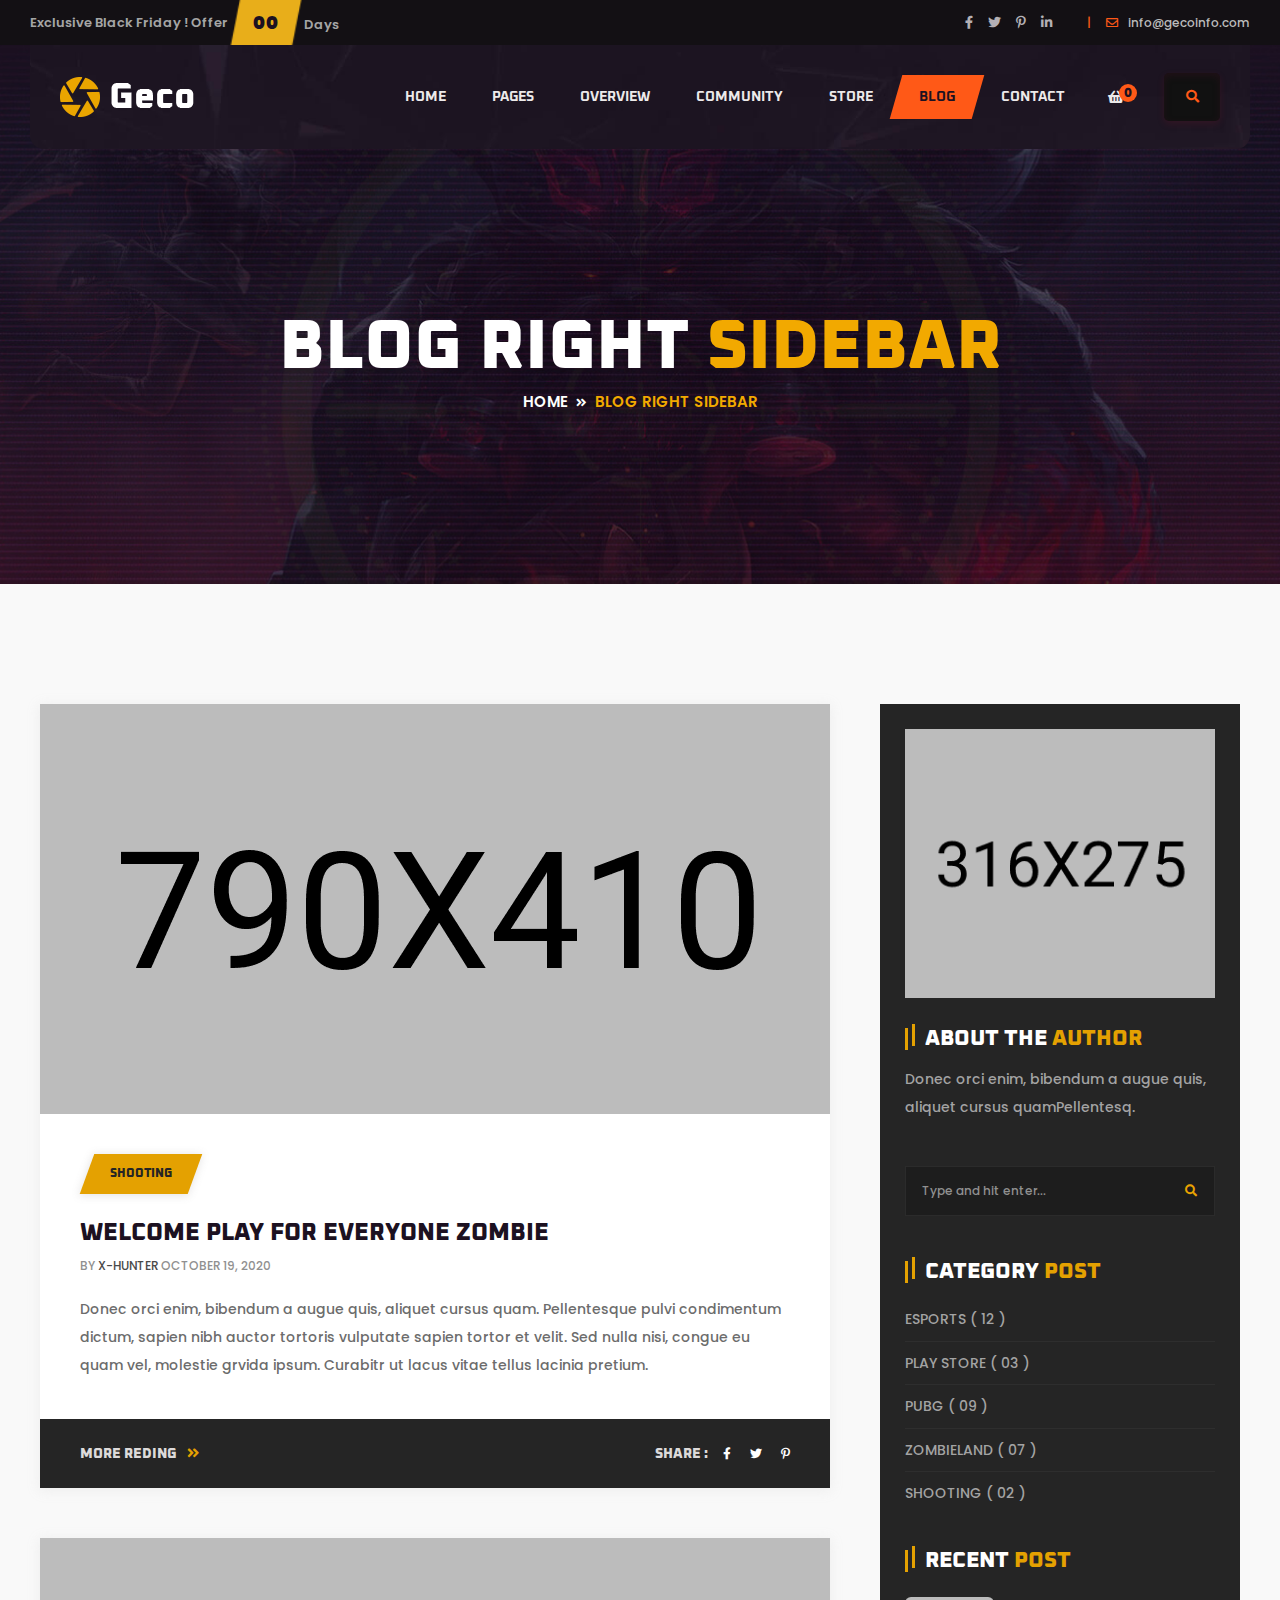
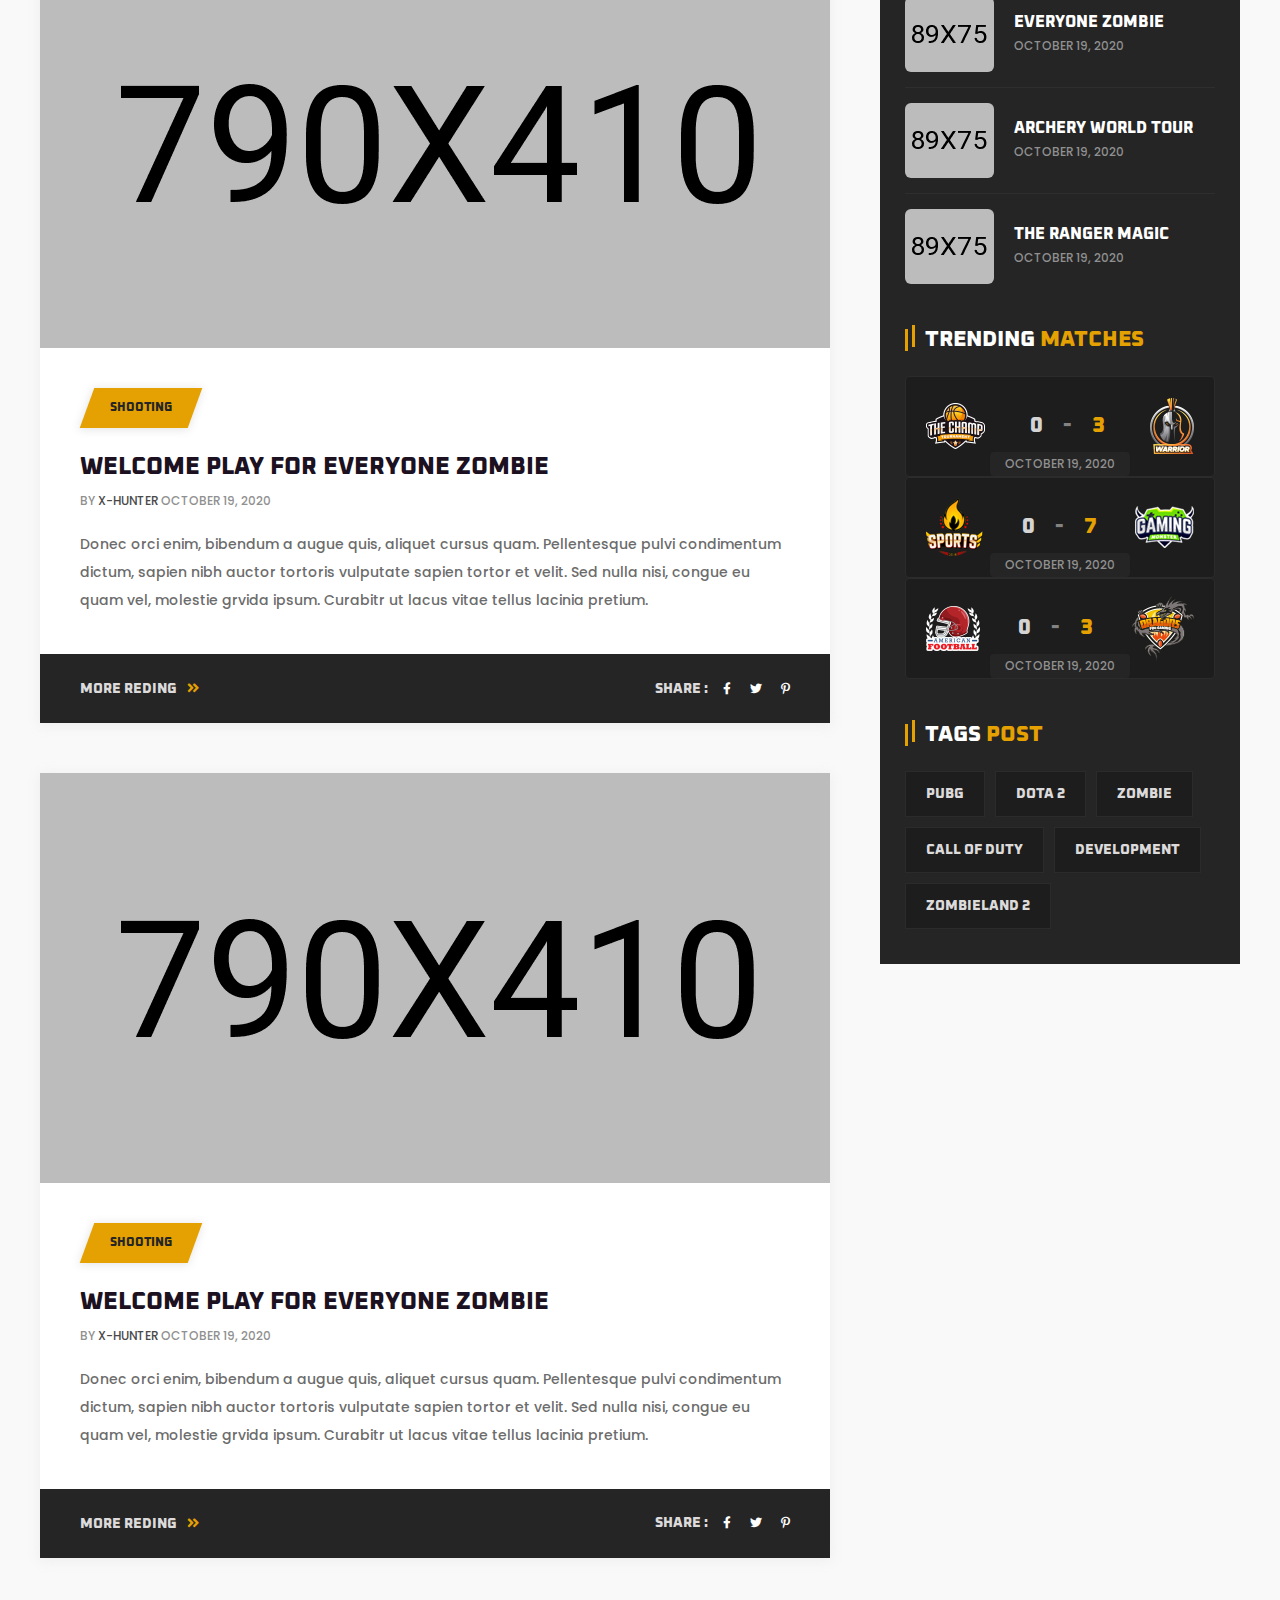
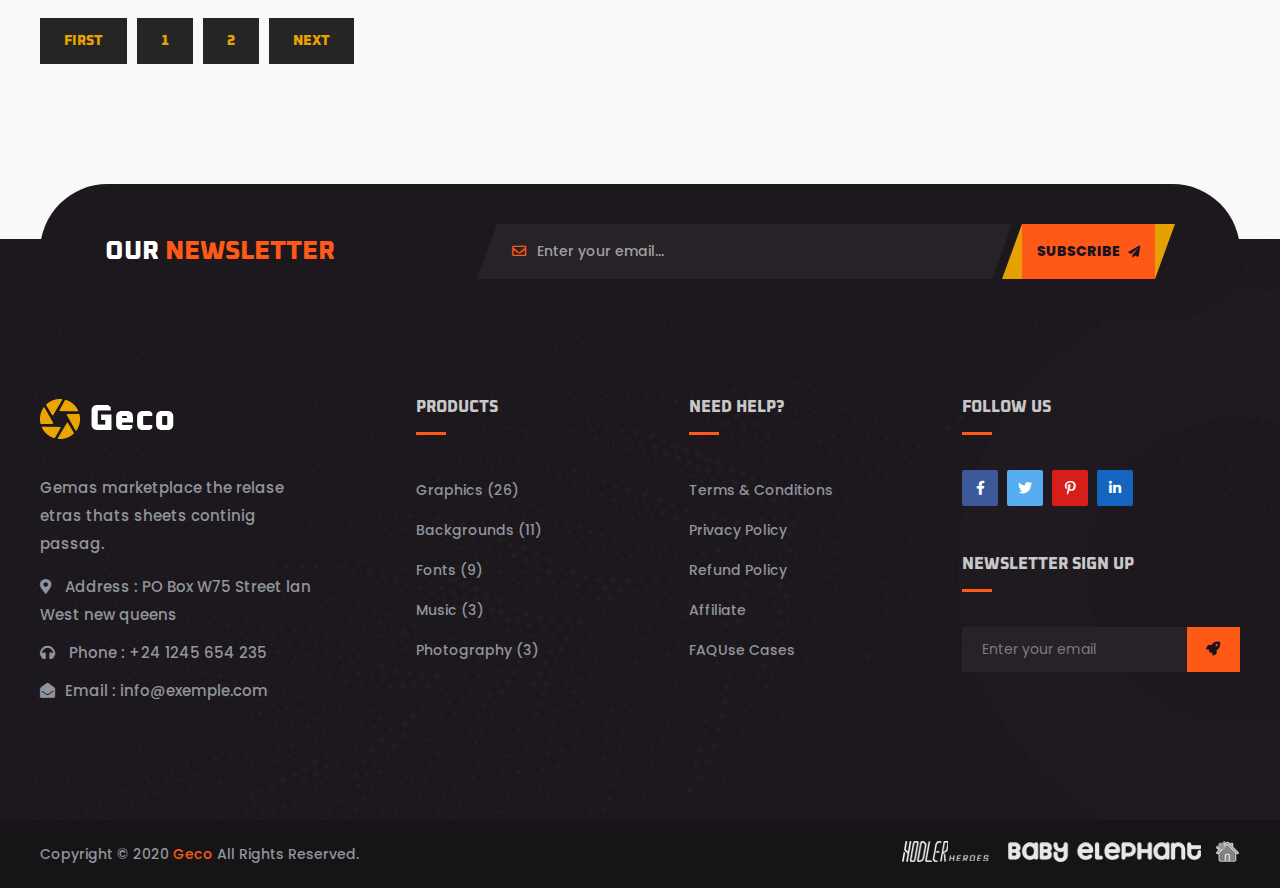
<file: blog.html>
<!doctype html>
<html class="no-js" lang="">
    <head>
        <meta charset="utf-8">
        <meta http-equiv="x-ua-compatible" content="ie=edge">
        <title>Geco - eSports Gaming HTML5 Template</title>
        <meta name="description" content="">
        <meta name="viewport" content="width=device-width, initial-scale=1">

		<link rel="shortcut icon" type="image/x-icon" href="img/favicon.png">
        <!-- Place favicon.ico in the root directory -->

		<!-- CSS here -->
        <link rel="stylesheet" href="css/bootstrap.min.css">
        <link rel="stylesheet" href="css/animate.min.css">
        <link rel="stylesheet" href="css/magnific-popup.css">
        <link rel="stylesheet" href="css/fontawesome-all.min.css">
        <link rel="stylesheet" href="css/odometer.css">
        <link rel="stylesheet" href="css/aos.css">
        <link rel="stylesheet" href="css/owl.carousel.min.css">
        <link rel="stylesheet" href="css/meanmenu.css">
        <link rel="stylesheet" href="css/slick.css">
        <link rel="stylesheet" href="css/default.css">
        <link rel="stylesheet" href="css/style.css">
        <link rel="stylesheet" href="css/responsive.css">
    </head>
    <body>

        <!-- preloader -->
        <div id="preloader">
            <div id="loading-center">
                <div id="loading-center-absolute">
                    <img src="img/icon/preloader.svg" alt="">
                </div>
            </div>
        </div>
        <!-- preloader-end -->

        <!-- header-area -->
        <header>
            <div class="header-top-area s-header-top-area d-none d-lg-block">
                <div class="container-fluid s-container-full-padding">
                    <div class="row align-items-center">
                        <div class="col-lg-6 d-none d-lg-block">
                            <div class="header-top-offer">
                                <p>Exclusive Black Friday ! Offer</p>
                                <span class="coming-time" data-countdown="2021/3/15"></span>
                            </div>
                        </div>
                        <div class="col-lg-6">
                            <div class="header-top-right">
                                <div class="header-social">
                                    <ul>
                                        <li><a href="#"><i class="fab fa-facebook-f"></i></a></li>
                                        <li><a href="#"><i class="fab fa-twitter"></i></a></li>
                                        <li><a href="#"><i class="fab fa-pinterest-p"></i></a></li>
                                        <li><a href="#"><i class="fab fa-linkedin-in"></i></a></li>
                                    </ul>
                                </div>
                                <div class="header-top-action">
                                    <ul>
                                        <li>
                                            <div class="header-top-mail">
                                                <p><span>|</span><i class="far fa-envelope"></i><a href="mailto:info@gmail.com">info@gecoinfo.com</a></p>
                                            </div>
                                        </li>
                                    </ul>
                                </div>
                            </div>
                        </div>
                    </div>
                </div>
            </div>
            <div id="sticky-header" class="transparent-header">
                <div class="container-fluid s-container-full-padding">
                    <div class="row">
                        <div class="col-12">
                            <div class="main-menu menu-style-two">
                                <nav>
                                    <div class="logo">
                                        <a href="index-2.html"><img src="img/logo/logo.png" alt="Logo"></a>
                                    </div>
                                    <div id="mobile-menu" class="navbar-wrap d-none d-lg-flex">
                                        <ul>
                                            <li><a href="#">Home</a>
                                                <ul class="submenu">
                                                    <li><a href="index-2.html">Home One</a></li>
                                                    <li><a href="index-3.html">Home Two</a></li>
                                                    <li><a href="index-4.html">Home Three</a></li>
                                                    <li><a href="index.html">Home Four</a></li>
                                                    <li><a href="index-5.html">Home Five</a></li>
                                                    <li><a href="index-6.html">Home Six</a></li>
                                                    <li><a href="index-7.html">Home Seven</a></li>
                                                </ul>
                                            </li>
                                            <li><a href="#">Pages</a>
                                                <ul class="submenu">
                                                    <li><a href="about-us.html">About Story</a></li>
                                                    <li><a href="upcoming-games.html">Upcoming Games</a></li>
                                                    <li><a href="game-single.html">Game Single</a></li>
                                                </ul>
                                            </li>
                                            <li><a href="game-overview.html">Overview</a></li>
                                            <li><a href="community.html">Community</a></li>
                                            <li><a href="shop.html">Store</a></li>
                                            <li class="show"><a href="#">Blog</a>
                                                <ul class="submenu">
                                                    <li class="active"><a href="blog.html">News Page</a></li>
                                                    <li><a href="blog-details.html">News Details</a></li>
                                                </ul>
                                            </li>
                                            <li><a href="contact.html">contact</a></li>
                                        </ul>
                                    </div>
                                    <div class="header-action">
                                        <ul>
                                            <li class="header-shop-cart"><a href="#"><i class="fas fa-shopping-basket"></i><span>0</span></a>
                                                <ul class="minicart">
                                                    <li class="d-flex align-items-start">
                                                        <div class="cart-img">
                                                            <a href="#">
                                                                <img src="img/product/cart_p01.jpg" alt="">
                                                            </a>
                                                        </div>
                                                        <div class="cart-content">
                                                            <h4>
                                                                <a href="#">Xbox One Controller</a>
                                                            </h4>
                                                            <div class="cart-price">
                                                                <span class="new">$229.9</span>
                                                                <span>
                                                                    <del>$229.9</del>
                                                                </span>
                                                            </div>
                                                        </div>
                                                        <div class="del-icon">
                                                            <a href="#">
                                                                <i class="far fa-trash-alt"></i>
                                                            </a>
                                                        </div>
                                                    </li>
                                                    <li>
                                                        <div class="total-price">
                                                            <span class="f-left">Total:</span>
                                                            <span class="f-right">$239.9</span>
                                                        </div>
                                                    </li>
                                                    <li>
                                                        <div class="checkout-link">
                                                            <a href="cart.html">Shopping Cart</a>
                                                            <a class="red-color" href="checkout.html">Checkout</a>
                                                        </div>
                                                    </li>
                                                </ul>
                                            </li>
                                            <li class="header-search"><a href="#" data-toggle="modal" data-target="#search-modal"><i class="fas fa-search"></i></a></li>
                                        </ul>
                                    </div>
                                </nav>
                            </div>
                            <div class="mobile-menu"></div>
                        </div>
                        <!-- Modal Search -->
                        <div class="modal fade" id="search-modal" tabindex="-1" role="dialog" aria-hidden="true">
                            <div class="modal-dialog" role="document">
                                <div class="modal-content">
                                    <form>
                                        <input type="text" placeholder="Search here...">
                                        <button><i class="fa fa-search"></i></button>
                                    </form>
                                </div>
                            </div>
                        </div>
                    </div>
                </div>
            </div>
        </header>
        <!-- header-area-end -->

        <!-- main-area -->
        <main>

            <!-- breadcrumb-area -->
            <section class="breadcrumb-area breadcrumb-bg">
                <div class="container">
                    <div class="row">
                        <div class="col-12">
                            <div class="breadcrumb-content text-center">
                                <h2>Blog Right <span>Sidebar</span></h2>
                                <nav aria-label="breadcrumb">
                                    <ol class="breadcrumb">
                                        <li class="breadcrumb-item"><a href="index-2.html">Home</a></li>
                                        <li class="breadcrumb-item active" aria-current="page">Blog Right Sidebar</li>
                                    </ol>
                                </nav>
                            </div>
                        </div>
                    </div>
                </div>
            </section>
            <!-- breadcrumb-area-end -->

            <!-- blog-area -->
            <section class="blog-area primary-bg pt-120 pb-175">
                <div class="container">
                    <div class="row">
                        <div class="col-lg-8">
                            <div class="blog-list-post">
                                <div class="blog-list-post-thumb">
                                    <a href="blog-details.html"><img src="img/blog/t_blog_thumb01.jpg" alt=""></a>
                                </div>
                                <div class="blog-list-post-content">
                                    <div class="blog-list-post-tag mb-25">
                                        <a href="#">shooting</a>
                                    </div>
                                    <h2><a href="#">welcome PLAY FOR EVERYONE zombie</a></h2>
                                    <div class="blog-meta">
                                        <ul>
                                            <li>bY <a href="#">x-hunter</a> OCTOBER 19, 2020</li>
                                        </ul>
                                    </div>
                                    <p>Donec orci enim, bibendum a augue quis, aliquet cursus quam. Pellentesque pulvi condimentum dictum, sapien nibh auctor
                                    tortoris vulputate sapien tortor et velit. Sed nulla nisi, congue eu quam vel, molestie grvida ipsum. Curabitr ut lacus
                                    vitae tellus lacinia pretium.</p>
                                </div>
                                <div class="blog-list-post-bottom">
                                    <ul>
                                        <li><a href="#">more reding<i class="fas fa-angle-double-right"></i></a></li>
                                        <li>
                                            <span>SHARE :</span>
                                            <div class="blog-post-share">
                                                <a href="#"><i class="fab fa-facebook-f"></i></a>
                                                <a href="#"><i class="fab fa-twitter"></i></a>
                                                <a href="#"><i class="fab fa-pinterest-p"></i></a>
                                            </div>
                                        </li>
                                    </ul>
                                </div>
                            </div>
                            <div class="blog-list-post">
                                <div class="blog-list-post-thumb">
                                    <a href="blog-details.html"><img src="img/blog/t_blog_thumb02.jpg" alt=""></a>
                                </div>
                                <div class="blog-list-post-content">
                                    <div class="blog-list-post-tag mb-25">
                                        <a href="#">shooting</a>
                                    </div>
                                    <h2><a href="#">welcome PLAY FOR EVERYONE zombie</a></h2>
                                    <div class="blog-meta">
                                        <ul>
                                            <li>bY <a href="#">x-hunter</a> OCTOBER 19, 2020</li>
                                        </ul>
                                    </div>
                                    <p>Donec orci enim, bibendum a augue quis, aliquet cursus quam. Pellentesque pulvi condimentum dictum, sapien nibh auctor
                                    tortoris vulputate sapien tortor et velit. Sed nulla nisi, congue eu quam vel, molestie grvida ipsum. Curabitr ut lacus
                                    vitae tellus lacinia pretium.</p>
                                </div>
                                <div class="blog-list-post-bottom">
                                    <ul>
                                        <li><a href="#">more reding<i class="fas fa-angle-double-right"></i></a></li>
                                        <li>
                                            <span>SHARE :</span>
                                            <div class="blog-post-share">
                                                <a href="#"><i class="fab fa-facebook-f"></i></a>
                                                <a href="#"><i class="fab fa-twitter"></i></a>
                                                <a href="#"><i class="fab fa-pinterest-p"></i></a>
                                            </div>
                                        </li>
                                    </ul>
                                </div>
                            </div>
                            <div class="blog-list-post">
                                <div class="blog-list-post-thumb">
                                    <a href="blog-details.html"><img src="img/blog/t_blog_thumb03.jpg" alt=""></a>
                                </div>
                                <div class="blog-list-post-content">
                                    <div class="blog-list-post-tag mb-25">
                                        <a href="#">shooting</a>
                                    </div>
                                    <h2><a href="#">welcome PLAY FOR EVERYONE zombie</a></h2>
                                    <div class="blog-meta">
                                        <ul>
                                            <li>bY <a href="#">x-hunter</a> OCTOBER 19, 2020</li>
                                        </ul>
                                    </div>
                                    <p>Donec orci enim, bibendum a augue quis, aliquet cursus quam. Pellentesque pulvi condimentum dictum, sapien nibh auctor
                                    tortoris vulputate sapien tortor et velit. Sed nulla nisi, congue eu quam vel, molestie grvida ipsum. Curabitr ut lacus
                                    vitae tellus lacinia pretium.</p>
                                </div>
                                <div class="blog-list-post-bottom">
                                    <ul>
                                        <li><a href="#">more reding<i class="fas fa-angle-double-right"></i></a></li>
                                        <li>
                                            <span>SHARE :</span>
                                            <div class="blog-post-share">
                                                <a href="#"><i class="fab fa-facebook-f"></i></a>
                                                <a href="#"><i class="fab fa-twitter"></i></a>
                                                <a href="#"><i class="fab fa-pinterest-p"></i></a>
                                            </div>
                                        </li>
                                    </ul>
                                </div>
                            </div>
                            <div class="pagination-wrap mt-60">
                                <ul>
                                    <li><a href="#">first</a></li>
                                    <li><a href="#">1</a></li>
                                    <li><a href="#">2</a></li>
                                    <li><a href="#">next</a></li>
                                </ul>
                            </div>
                        </div>
                        <div class="col-lg-4">
                            <aside class="blog-sidebar">
                                <div class="widget mb-45">
                                    <div class="sidebar-about">
                                        <div class="sidebar-about-thumb">
                                            <img src="img/blog/sidebar_about_thumb.jpg" alt="">
                                        </div>
                                        <div class="sidebar-widget-title mb-15">
                                            <h4>ABOUT THE <span>AUTHOR</span></h4>
                                        </div>
                                        <div class="sidebar-about-content">
                                            <p>Donec orci enim, bibendum a augue quis, aliquet cursus quamPellentesq.</p>
                                        </div>
                                    </div>
                                </div>
                                <div class="widget mb-45">
                                    <div class="sidebar-search">
                                        <form action="#">
                                            <input type="text" placeholder="Type and hit enter...">
                                            <button><i class="fas fa-search"></i></button>
                                        </form>
                                    </div>
                                </div>
                                <div class="widget mb-45">
                                    <div class="sidebar-widget-title mb-25">
                                        <h4>category <span>post</span></h4>
                                    </div>
                                    <div class="sidebar-cat">
                                        <ul>
                                            <li><a href="#">ESPORTS ( 12 )</a></li>
                                            <li><a href="#">play store ( 03 )</a></li>
                                            <li><a href="#">pubg ( 09 )</a></li>
                                            <li><a href="#">zombieland ( 07 )</a></li>
                                            <li><a href="#">shooting ( 02 )</a></li>
                                        </ul>
                                    </div>
                                </div>
                                <div class="widget mb-45">
                                    <div class="sidebar-widget-title mb-25">
                                        <h4>Recent <span>post</span></h4>
                                    </div>
                                    <div class="rc-post-list">
                                        <ul>
                                            <li>
                                                <div class="rc-post-thumb">
                                                    <a href="#"><img src="img/blog/rc_post_thumb01.jpg" alt=""></a>
                                                </div>
                                                <div class="rc-post-content">
                                                    <h5><a href="#">EVERYONE zombie</a></h5>
                                                    <span>OCTOBER 19, 2020</span>
                                                </div>
                                            </li>
                                            <li>
                                                <div class="rc-post-thumb">
                                                    <a href="#"><img src="img/blog/rc_post_thumb02.jpg" alt=""></a>
                                                </div>
                                                <div class="rc-post-content">
                                                    <h5><a href="#">Archery World Tour</a></h5>
                                                    <span>OCTOBER 19, 2020</span>
                                                </div>
                                            </li>
                                            <li>
                                                <div class="rc-post-thumb">
                                                    <a href="#"><img src="img/blog/rc_post_thumb03.jpg" alt=""></a>
                                                </div>
                                                <div class="rc-post-content">
                                                    <h5><a href="#">The Ranger Magic</a></h5>
                                                    <span>OCTOBER 19, 2020</span>
                                                </div>
                                            </li>
                                        </ul>
                                    </div>
                                </div>
                                <div class="widget mb-45">
                                    <div class="sidebar-widget-title mb-25">
                                        <h4>TRENDING <span>MATCHES</span></h4>
                                    </div>
                                    <div class="sidebar-trending-match">
                                        <ul>
                                            <li>
                                                <div class="sidebar-trend-match-thumb">
                                                    <a href="#"><img src="img/blog/trend_match_thumb01.png" alt=""></a>
                                                </div>
                                                <div class="sidebar-trend-match-action">
                                                    <span>0</span> <span>-</span> <span>3</span>
                                                </div>
                                                <div class="sidebar-trend-match-thumb">
                                                    <a href="#"><img src="img/blog/trend_match_thumb02.png" alt=""></a>
                                                </div>
                                                <div class="sidebar-trend-match-date">
                                                    <span>OCTOBER 19, 2020</span>
                                                </div>
                                            </li>
                                            <li>
                                                <div class="sidebar-trend-match-thumb">
                                                    <a href="#"><img src="img/blog/trend_match_thumb03.png" alt=""></a>
                                                </div>
                                                <div class="sidebar-trend-match-action">
                                                    <span>0</span> <span>-</span> <span>7</span>
                                                </div>
                                                <div class="sidebar-trend-match-thumb">
                                                    <a href="#"><img src="img/blog/trend_match_thumb04.png" alt=""></a>
                                                </div>
                                                <div class="sidebar-trend-match-date">
                                                    <span>OCTOBER 19, 2020</span>
                                                </div>
                                            </li>
                                            <li>
                                                <div class="sidebar-trend-match-thumb">
                                                    <a href="#"><img src="img/blog/trend_match_thumb05.png" alt=""></a>
                                                </div>
                                                <div class="sidebar-trend-match-action">
                                                    <span>0</span> <span>-</span> <span>3</span>
                                                </div>
                                                <div class="sidebar-trend-match-thumb">
                                                    <a href="#"><img src="img/blog/trend_match_thumb06.png" alt=""></a>
                                                </div>
                                                <div class="sidebar-trend-match-date">
                                                    <span>OCTOBER 19, 2020</span>
                                                </div>
                                            </li>
                                        </ul>
                                    </div>
                                </div>
                                <div class="widget">
                                    <div class="sidebar-widget-title mb-25">
                                        <h4>TAGS <span>post</span></h4>
                                    </div>
                                    <div class="sidebar-tag-list">
                                        <ul>
                                            <li><a href="#">pubg</a></li>
                                            <li><a href="#">dota 2</a></li>
                                            <li><a href="#">zombie</a></li>
                                            <li><a href="#">call of duty</a></li>
                                            <li><a href="#">development</a></li>
                                            <li><a href="#">zombieland 2</a></li>
                                        </ul>
                                    </div>
                                </div>
                            </aside>
                        </div>
                    </div>
                </div>
            </section>
            <!-- blog-area-end -->

        </main>
        <!-- main-area-end -->

        <!-- footer-area -->
        <footer>
            <div class="footer-top footer-bg s-footer-bg">
                <!-- newsletter-area -->
                <div class="newsletter-area s-newsletter-area">
                    <div class="container">
                        <div class="row">
                            <div class="col-12">
                                <div class="newsletter-wrap">
                                    <div class="section-title newsletter-title">
                                        <h2>Our <span>Newsletter</span></h2>
                                    </div>
                                    <div class="newsletter-form">
                                        <form action="#">
                                            <div class="newsletter-form-grp">
                                                <i class="far fa-envelope"></i>
                                                <input type="email" placeholder="Enter your email...">
                                            </div>
                                            <button>SUBSCRIBE <i class="fas fa-paper-plane"></i></button>
                                        </form>
                                    </div>
                                </div>
                            </div>
                        </div>
                    </div>
                </div>
                <!-- newsletter-area-end -->
                <div class="container">
                    <div class="row justify-content-between">
                        <div class="col-xl-3 col-lg-4 col-md-6">
                            <div class="footer-widget mb-50">
                                <div class="footer-logo mb-35">
                                    <a href="index.html"><img src="img/logo/logo.png" alt=""></a>
                                </div>
                                <div class="footer-text">
                                    <p>Gemas marketplace the relase etras thats sheets continig passag.</p>
                                    <div class="footer-contact">
                                        <ul>
                                            <li><i class="fas fa-map-marker-alt"></i> <span>Address : </span>PO Box W75 Street
                                                lan West new queens</li>
                                            <li><i class="fas fa-headphones"></i> <span>Phone : </span>+24 1245 654 235</li>
                                            <li><i class="fas fa-envelope-open"></i><span>Email : </span>info@exemple.com</li>
                                        </ul>
                                    </div>
                                </div>
                            </div>
                        </div>
                        <div class="col-xl-2 col-lg-3 col-sm-6">
                            <div class="footer-widget mb-50">
                                <div class="fw-title mb-35">
                                    <h5>Products</h5>
                                </div>
                                <div class="fw-link">
                                    <ul>
                                        <li><a href="#">Graphics (26)</a></li>
                                        <li><a href="#">Backgrounds (11)</a></li>
                                        <li><a href="#">Fonts (9)</a></li>
                                        <li><a href="#">Music (3)</a></li>
                                        <li><a href="#">Photography (3)</a></li>
                                    </ul>
                                </div>
                            </div>
                        </div>
                        <div class="col-xl-2 col-lg-3 col-sm-6">
                            <div class="footer-widget mb-50">
                                <div class="fw-title mb-35">
                                    <h5>Need Help?</h5>
                                </div>
                                <div class="fw-link">
                                    <ul>
                                        <li><a href="#">Terms & Conditions</a></li>
                                        <li><a href="#">Privacy Policy</a></li>
                                        <li><a href="#">Refund Policy</a></li>
                                        <li><a href="#">Affiliate</a></li>
                                        <li><a href="#">FAQUse Cases</a></li>
                                    </ul>
                                </div>
                            </div>
                        </div>
                        <div class="col-xl-3 col-lg-4 col-md-6">
                            <div class="footer-widget mb-50">
                                <div class="fw-title mb-35">
                                    <h5>Follow us</h5>
                                </div>
                                <div class="footer-social">
                                    <ul>
                                        <li><a href="#"><i class="fab fa-facebook-f"></i></a></li>
                                        <li><a href="#"><i class="fab fa-twitter"></i></a></li>
                                        <li><a href="#"><i class="fab fa-pinterest-p"></i></a></li>
                                        <li><a href="#"><i class="fab fa-linkedin-in"></i></a></li>
                                    </ul>
                                </div>
                            </div>
                            <div class="footer-widget mb-50">
                                <div class="fw-title mb-35">
                                    <h5>Newsletter Sign Up</h5>
                                </div>
                                <div class="footer-newsletter">
                                    <form action="#">
                                        <input type="text" placeholder="Enter your email">
                                        <button><i class="fas fa-rocket"></i></button>
                                    </form>
                                </div>
                            </div>
                        </div>
                    </div>
                </div>
                <div class="footer-fire"><img src="img/images/footer_fire.png" alt=""></div>
                <div class="footer-fire footer-fire-right"><img src="img/images/footer_fire.png" alt=""></div>
            </div>
            <div class="copyright-wrap s-copyright-wrap">
                <div class="container">
                    <div class="row">
                        <div class="col-lg-6 col-md-6">
                            <div class="copyright-text">
                                <p>Copyright © 2020 <a href="#">Geco</a> All Rights Reserved.</p>
                            </div>
                        </div>
                        <div class="col-lg-6 col-md-6 d-none d-md-block">
                            <div class="payment-method-img text-right">
                                <img src="img/images/card_img.png" alt="img">
                            </div>
                        </div>
                    </div>
                </div>
            </div>
        </footer>
        <!-- footer-area-end -->





		<!-- JS here -->
        <script src="js/vendor/jquery-3.4.1.min.js"></script>
        <script src="js/popper.min.js"></script>
        <script src="js/bootstrap.min.js"></script>
        <script src="js/isotope.pkgd.min.js"></script>
        <script src="js/slick.min.js"></script>
        <script src="js/jquery.meanmenu.min.js"></script>
        <script src="js/wow.min.js"></script>
        <script src="js/aos.js"></script>
        <script src="js/jquery.lettering.js"></script>
        <script src="js/jquery.textillate.js"></script>
        <script src="js/jquery.odometer.min.js"></script>
        <script src="js/jquery.appear.js"></script>
        <script src="js/owl.carousel.min.js"></script>
        <script src="js/jquery.countdown.min.js"></script>
        <script src="js/jquery.scrollUp.min.js"></script>
        <script src="js/imagesloaded.pkgd.min.js"></script>
        <script src="js/jquery.magnific-popup.min.js"></script>
        <script src="js/plugins.js"></script>
        <script src="js/main.js"></script>
    </body>
</html>
</file>
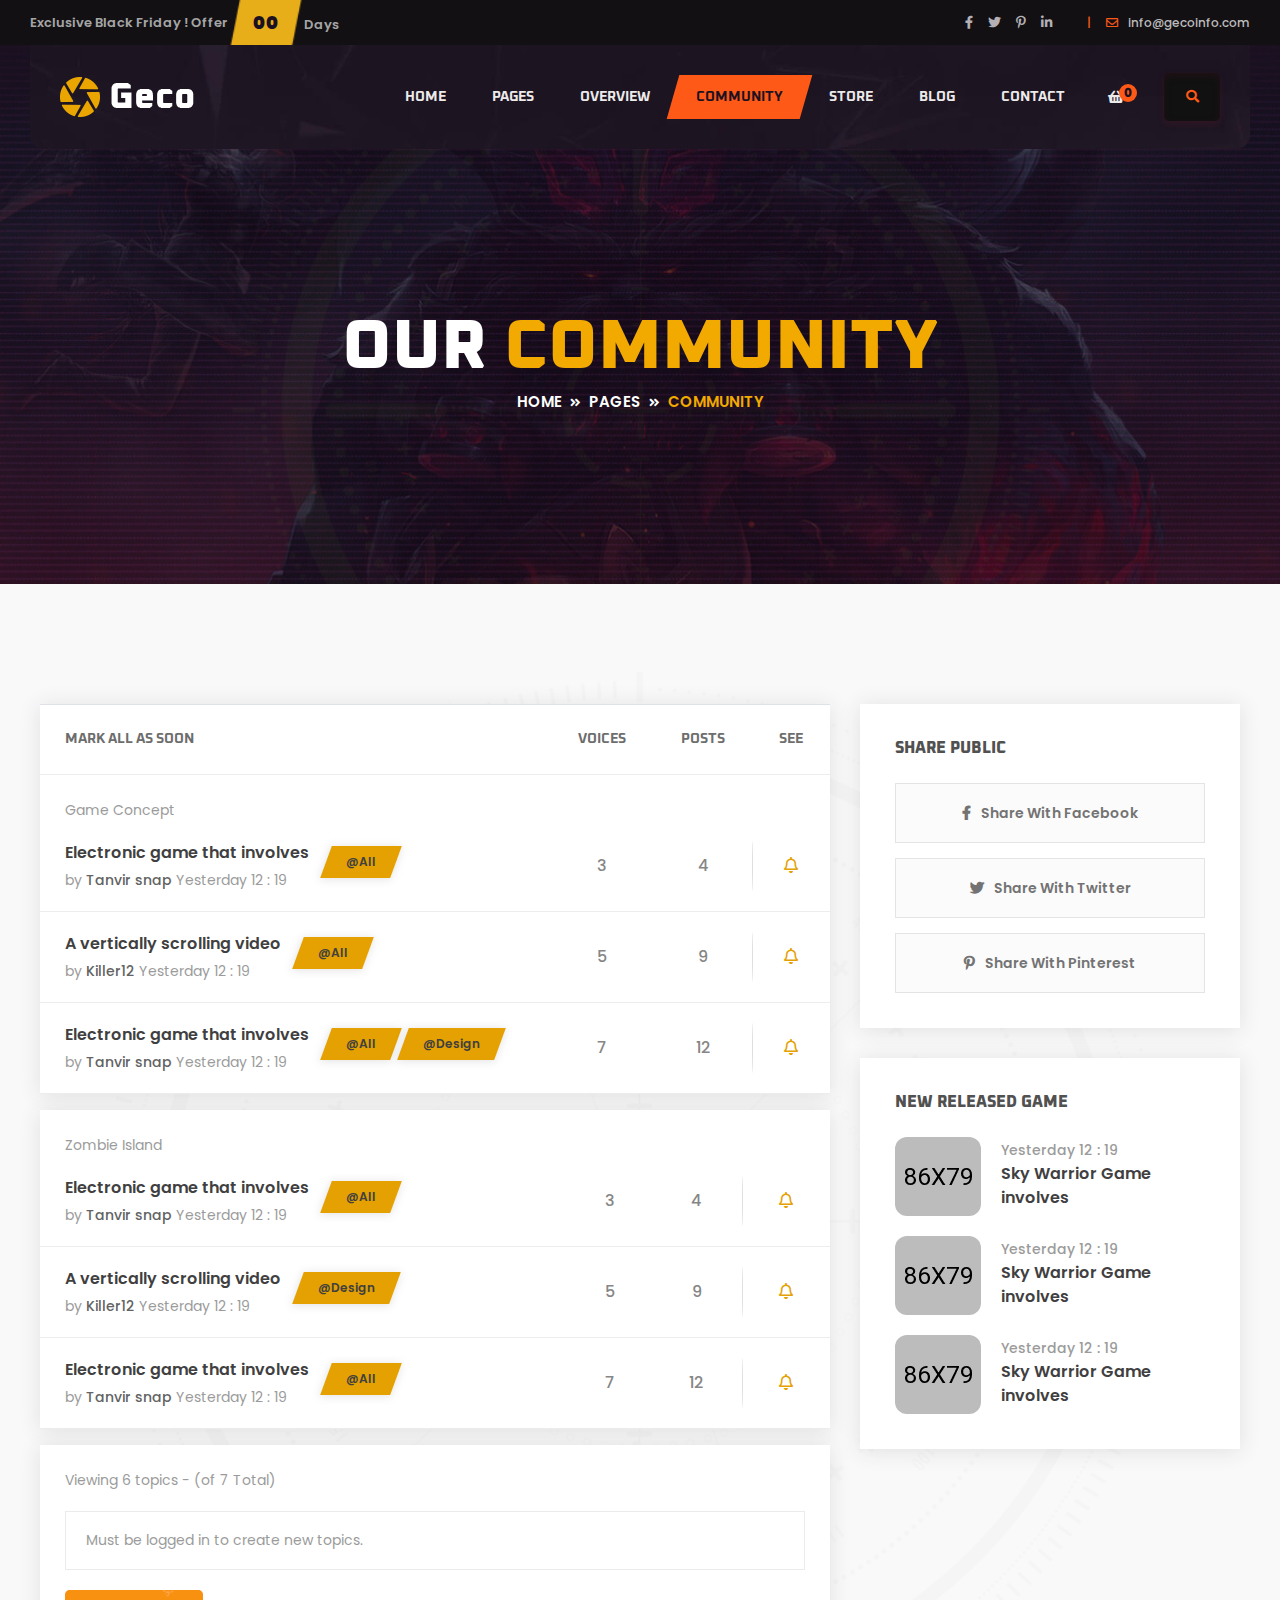
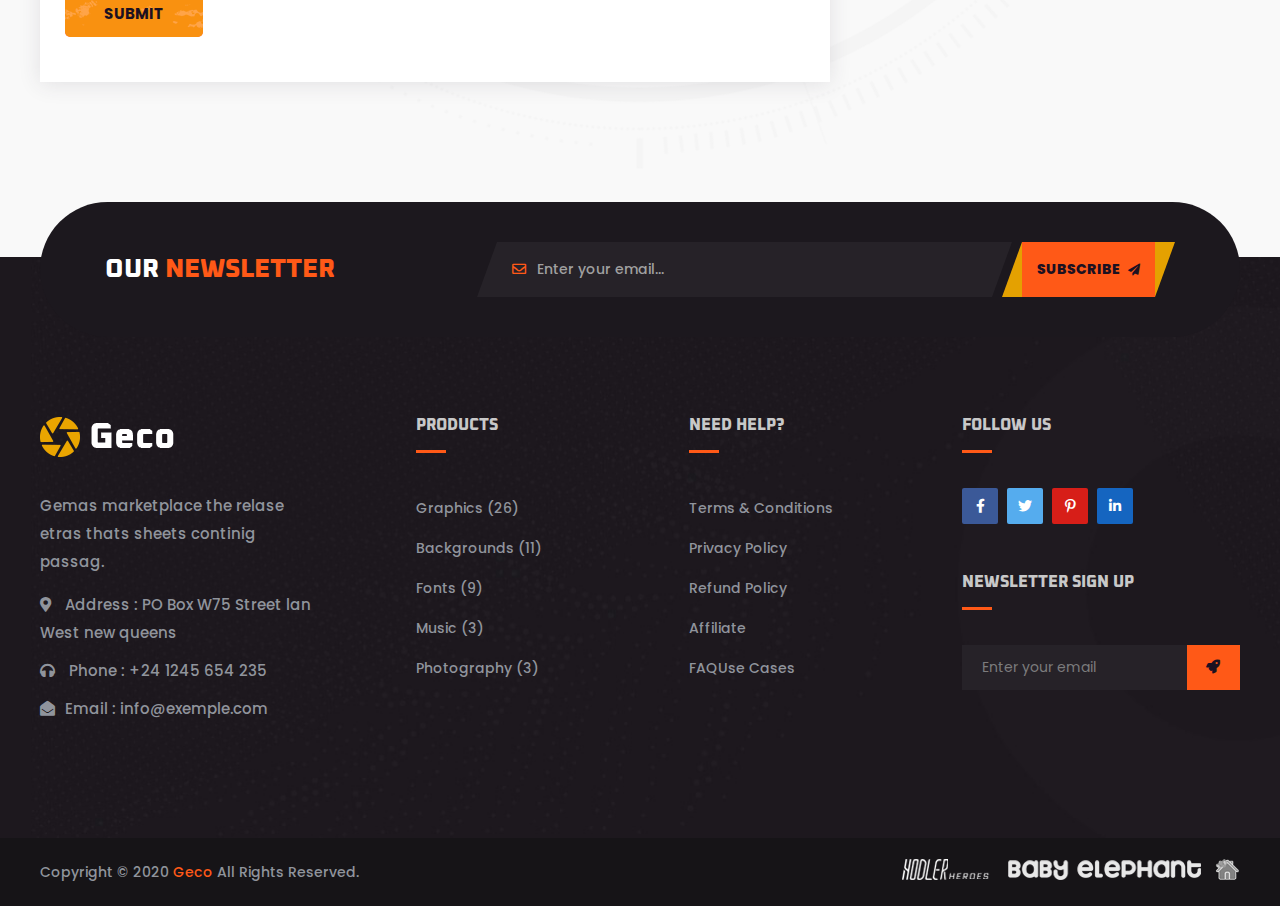
<file: community.html>
<!doctype html>
<html class="no-js" lang="">
    <head>
        <meta charset="utf-8">
        <meta http-equiv="x-ua-compatible" content="ie=edge">
        <title>Geco - eSports Gaming HTML5 Template</title>
        <meta name="description" content="">
        <meta name="viewport" content="width=device-width, initial-scale=1">

		<link rel="shortcut icon" type="image/x-icon" href="img/favicon.png">
        <!-- Place favicon.ico in the root directory -->

		<!-- CSS here -->
        <link rel="stylesheet" href="css/bootstrap.min.css">
        <link rel="stylesheet" href="css/animate.min.css">
        <link rel="stylesheet" href="css/magnific-popup.css">
        <link rel="stylesheet" href="css/fontawesome-all.min.css">
        <link rel="stylesheet" href="css/odometer.css">
        <link rel="stylesheet" href="css/aos.css">
        <link rel="stylesheet" href="css/owl.carousel.min.css">
        <link rel="stylesheet" href="css/meanmenu.css">
        <link rel="stylesheet" href="css/slick.css">
        <link rel="stylesheet" href="css/default.css">
        <link rel="stylesheet" href="css/style.css">
        <link rel="stylesheet" href="css/responsive.css">
    </head>
    <body>

        <!-- preloader -->
        <div id="preloader">
            <div id="loading-center">
                <div id="loading-center-absolute">
                    <img src="img/icon/preloader.svg" alt="">
                </div>
            </div>
        </div>
        <!-- preloader-end -->

        <!-- header-area -->
        <header>
            <div class="header-top-area s-header-top-area d-none d-lg-block">
                <div class="container-fluid s-container-full-padding">
                    <div class="row align-items-center">
                        <div class="col-lg-6 d-none d-lg-block">
                            <div class="header-top-offer">
                                <p>Exclusive Black Friday ! Offer</p>
                                <span class="coming-time" data-countdown="2021/3/15"></span>
                            </div>
                        </div>
                        <div class="col-lg-6">
                            <div class="header-top-right">
                                <div class="header-social">
                                    <ul>
                                        <li><a href="#"><i class="fab fa-facebook-f"></i></a></li>
                                        <li><a href="#"><i class="fab fa-twitter"></i></a></li>
                                        <li><a href="#"><i class="fab fa-pinterest-p"></i></a></li>
                                        <li><a href="#"><i class="fab fa-linkedin-in"></i></a></li>
                                    </ul>
                                </div>
                                <div class="header-top-action">
                                    <ul>
                                        <li>
                                            <div class="header-top-mail">
                                                <p><span>|</span><i class="far fa-envelope"></i><a href="mailto:info@gmail.com">info@gecoinfo.com</a></p>
                                            </div>
                                        </li>
                                    </ul>
                                </div>
                            </div>
                        </div>
                    </div>
                </div>
            </div>
            <div id="sticky-header" class="transparent-header">
                <div class="container-fluid s-container-full-padding">
                    <div class="row">
                        <div class="col-12">
                            <div class="main-menu menu-style-two">
                                <nav>
                                    <div class="logo">
                                        <a href="index-2.html"><img src="img/logo/logo.png" alt="Logo"></a>
                                    </div>
                                    <div id="mobile-menu" class="navbar-wrap d-none d-lg-flex">
                                        <ul>
                                            <li><a href="#">Home</a>
                                                <ul class="submenu">
                                                    <li><a href="index-2.html">Home One</a></li>
                                                    <li><a href="index-3.html">Home Two</a></li>
                                                    <li><a href="index-4.html">Home Three</a></li>
                                                    <li><a href="index.html">Home Four</a></li>
                                                    <li><a href="index-5.html">Home Five</a></li>
                                                    <li><a href="index-6.html">Home Six</a></li>
                                                    <li><a href="index-7.html">Home Seven</a></li>
                                                </ul>
                                            </li>
                                            <li><a href="#">Pages</a>
                                                <ul class="submenu">
                                                    <li><a href="about-us.html">About Story</a></li>
                                                    <li><a href="upcoming-games.html">Upcoming Games</a></li>
                                                    <li><a href="game-single.html">Game Single</a></li>
                                                </ul>
                                            </li>
                                            <li><a href="game-overview.html">Overview</a></li>
                                            <li class="show"><a href="community.html">Community</a></li>
                                            <li><a href="shop.html">Store</a></li>
                                            <li><a href="#">Blog</a>
                                                <ul class="submenu">
                                                    <li><a href="blog.html">News Page</a></li>
                                                    <li><a href="blog-details.html">News Details</a></li>
                                                </ul>
                                            </li>
                                            <li><a href="contact.html">contact</a></li>
                                        </ul>
                                    </div>
                                    <div class="header-action">
                                        <ul>
                                            <li class="header-shop-cart"><a href="#"><i class="fas fa-shopping-basket"></i><span>0</span></a>
                                                <ul class="minicart">
                                                    <li class="d-flex align-items-start">
                                                        <div class="cart-img">
                                                            <a href="#">
                                                                <img src="img/product/cart_p01.jpg" alt="">
                                                            </a>
                                                        </div>
                                                        <div class="cart-content">
                                                            <h4>
                                                                <a href="#">Xbox One Controller</a>
                                                            </h4>
                                                            <div class="cart-price">
                                                                <span class="new">$229.9</span>
                                                                <span>
                                                                    <del>$229.9</del>
                                                                </span>
                                                            </div>
                                                        </div>
                                                        <div class="del-icon">
                                                            <a href="#">
                                                                <i class="far fa-trash-alt"></i>
                                                            </a>
                                                        </div>
                                                    </li>
                                                    <li>
                                                        <div class="total-price">
                                                            <span class="f-left">Total:</span>
                                                            <span class="f-right">$239.9</span>
                                                        </div>
                                                    </li>
                                                    <li>
                                                        <div class="checkout-link">
                                                            <a href="cart.html">Shopping Cart</a>
                                                            <a class="red-color" href="checkout.html">Checkout</a>
                                                        </div>
                                                    </li>
                                                </ul>
                                            </li>
                                            <li class="header-search"><a href="#" data-toggle="modal" data-target="#search-modal"><i class="fas fa-search"></i></a></li>
                                        </ul>
                                    </div>
                                </nav>
                            </div>
                            <div class="mobile-menu"></div>
                        </div>
                        <!-- Modal Search -->
                        <div class="modal fade" id="search-modal" tabindex="-1" role="dialog" aria-hidden="true">
                            <div class="modal-dialog" role="document">
                                <div class="modal-content">
                                    <form>
                                        <input type="text" placeholder="Search here...">
                                        <button><i class="fa fa-search"></i></button>
                                    </form>
                                </div>
                            </div>
                        </div>
                    </div>
                </div>
            </div>
        </header>
        <!-- header-area-end -->

        <!-- main-area -->
        <main>

            <!-- breadcrumb-area -->
            <section class="breadcrumb-area breadcrumb-bg">
                <div class="container">
                    <div class="row">
                        <div class="col-12">
                            <div class="breadcrumb-content text-center">
                                <h2>Our <span>Community</span></h2>
                                <nav aria-label="breadcrumb">
                                    <ol class="breadcrumb">
                                        <li class="breadcrumb-item"><a href="index-2.html">Home</a></li>
                                        <li class="breadcrumb-item"><a href="#">pages</a></li>
                                        <li class="breadcrumb-item active" aria-current="page">Community</li>
                                    </ol>
                                </nav>
                            </div>
                        </div>
                    </div>
                </div>
            </section>
            <!-- breadcrumb-area-end -->

            <!-- community-area -->
            <div class="community-area primary-bg pt-120 pb-175">
                <div class="container">
                    <div class="row">
                        <div class="col-lg-8">
                            <div class="community-wrap">
                                <div class="table-responsive-xl">
                                    <table class="table mt-0">
                                        <thead>
                                            <tr>
                                                <th scope="col">mark all as soon</th>
                                                <th scope="col">VOICES</th>
                                                <th scope="col">POSTS</th>
                                                <th scope="col">See</th>
                                            </tr>
                                        </thead>
                                        <tbody>
                                            <tr class="community-post-type">
                                                <th><span>Game Concept</span></th>
                                            </tr>
                                            <tr>
                                                <th scope="row">
                                                    <div class="community-post-wrap">
                                                        <div class="community-post-content">
                                                            <a href="#">Electronic game that involves</a>
                                                            <span>by <a href="#">Tanvir snap</a> Yesterday 12 : 19</span>
                                                        </div>
                                                        <div class="community-post-tag">
                                                            <a href="#">@All</a>
                                                        </div>
                                                    </div>
                                                </th>
                                                <td>3</td>
                                                <td>4</td>
                                                <td class="community-bell"><a href="#"><i class="far fa-bell"></i></a></td>
                                            </tr>
                                            <tr>
                                                <th scope="row">
                                                    <div class="community-post-wrap">
                                                        <div class="community-post-content">
                                                            <a href="#">A vertically scrolling video</a>
                                                            <span>by <a href="#">Killer12</a> Yesterday 12 : 19</span>
                                                        </div>
                                                        <div class="community-post-tag">
                                                            <a href="#">@All</a>
                                                        </div>
                                                    </div>
                                                </th>
                                                <td>5</td>
                                                <td>9</td>
                                                <td class="community-bell"><a href="#"><i class="far fa-bell"></i></a></td>
                                            </tr>
                                            <tr>
                                                <th scope="row">
                                                    <div class="community-post-wrap">
                                                        <div class="community-post-content">
                                                            <a href="#">Electronic game that involves</a>
                                                            <span>by <a href="#">Tanvir snap</a> Yesterday 12 : 19</span>
                                                        </div>
                                                        <div class="community-post-tag">
                                                            <a href="#">@All</a>
                                                            <a href="#">@Design</a>
                                                        </div>
                                                    </div>
                                                </th>
                                                <td>7</td>
                                                <td>12</td>
                                                <td class="community-bell"><a href="#"><i class="far fa-bell"></i></a></td>
                                            </tr>
                                        </tbody>
                                    </table>
                                </div>
                                <div class="table-responsive-xl">
                                    <table class="table">
                                        <tbody>
                                            <tr class="community-post-type">
                                                <th><span>Zombie Island</span></th>
                                            </tr>
                                            <tr>
                                                <th scope="row">
                                                    <div class="community-post-wrap">
                                                        <div class="community-post-content">
                                                            <a href="#">Electronic game that involves</a>
                                                            <span>by <a href="#">Tanvir snap</a> Yesterday 12 : 19</span>
                                                        </div>
                                                        <div class="community-post-tag">
                                                            <a href="#">@All</a>
                                                        </div>
                                                    </div>
                                                </th>
                                                <td>3</td>
                                                <td>4</td>
                                                <td class="community-bell"><a href="#"><i class="far fa-bell"></i></a></td>
                                            </tr>
                                            <tr>
                                                <th scope="row">
                                                    <div class="community-post-wrap">
                                                        <div class="community-post-content">
                                                            <a href="#">A vertically scrolling video</a>
                                                            <span>by <a href="#">Killer12</a> Yesterday 12 : 19</span>
                                                        </div>
                                                        <div class="community-post-tag">
                                                            <a href="#">@Design</a>
                                                        </div>
                                                    </div>
                                                </th>
                                                <td>5</td>
                                                <td>9</td>
                                                <td class="community-bell"><a href="#"><i class="far fa-bell"></i></a></td>
                                            </tr>
                                            <tr>
                                                <th scope="row">
                                                    <div class="community-post-wrap">
                                                        <div class="community-post-content">
                                                            <a href="#">Electronic game that involves</a>
                                                            <span>by <a href="#">Tanvir snap</a> Yesterday 12 : 19</span>
                                                        </div>
                                                        <div class="community-post-tag">
                                                            <a href="#">@All</a>
                                                        </div>
                                                    </div>
                                                </th>
                                                <td>7</td>
                                                <td>12</td>
                                                <td class="community-bell"><a href="#"><i class="far fa-bell"></i></a></td>
                                            </tr>
                                        </tbody>
                                    </table>
                                </div>
                                <div class="create-topic">
                                    <span>Viewing 6 topics - (of 7 Total)</span>
                                    <form action="#">
                                        <input type="text" placeholder="Must be logged in to create new topics.">
                                        <button class="btn">submit</button>
                                    </form>
                                </div>
                            </div>
                        </div>
                        <div class="col-lg-4">
                            <aside class="community-sidebar">
                                <div class="widget community-widget mb-30">
                                    <div class="community-widget-title mb-25">
                                        <h5>share public</h5>
                                    </div>
                                    <div class="community-sidebar-social">
                                        <ul>
                                            <li><a href="#"><i class="fab fa-facebook-f"></i>Share With Facebook</a></li>
                                            <li><a href="#"><i class="fab fa-twitter"></i>Share With Twitter</a></li>
                                            <li><a href="#"><i class="fab fa-pinterest-p"></i>Share With Pinterest</a></li>
                                        </ul>
                                    </div>
                                </div>
                                <div class="widget community-widget">
                                    <div class="community-widget-title mb-25">
                                        <h5>new released game</h5>
                                    </div>
                                    <div class="community-sidebar-game">
                                        <ul>
                                            <li>
                                                <div class="sidebar-new-game-thumb">
                                                    <a href="#">
                                                        <img src="img/images/sidebar_new_game01.jpg" alt="">
                                                    </a>
                                                </div>
                                                <div class="sidebar-new-game-content">
                                                    <span>Yesterday 12 : 19</span>
                                                    <h5><a href="#">Sky Warrior Game involves</a></h5>
                                                </div>
                                            </li>
                                            <li>
                                                <div class="sidebar-new-game-thumb">
                                                    <a href="#">
                                                        <img src="img/images/sidebar_new_game02.jpg" alt="">
                                                    </a>
                                                </div>
                                                <div class="sidebar-new-game-content">
                                                    <span>Yesterday 12 : 19</span>
                                                    <h5><a href="#">Sky Warrior Game involves</a></h5>
                                                </div>
                                            </li>
                                            <li>
                                                <div class="sidebar-new-game-thumb">
                                                    <a href="#">
                                                        <img src="img/images/sidebar_new_game03.jpg" alt="">
                                                    </a>
                                                </div>
                                                <div class="sidebar-new-game-content">
                                                    <span>Yesterday 12 : 19</span>
                                                    <h5><a href="#">Sky Warrior Game involves</a></h5>
                                                </div>
                                            </li>
                                        </ul>
                                    </div>
                                </div>
                            </aside>
                        </div>
                    </div>
                </div>
                <div class="community-bg-shape"><img src="img/images/community_bg_shape.png" alt=""></div>
            </div>
            <!-- community-area-end -->


        </main>
        <!-- main-area-end -->

        <!-- footer-area -->
        <footer>
            <div class="footer-top footer-bg s-footer-bg">
                <!-- newsletter-area -->
                <div class="newsletter-area s-newsletter-area">
                    <div class="container">
                        <div class="row">
                            <div class="col-12">
                                <div class="newsletter-wrap">
                                    <div class="section-title newsletter-title">
                                        <h2>Our <span>Newsletter</span></h2>
                                    </div>
                                    <div class="newsletter-form">
                                        <form action="#">
                                            <div class="newsletter-form-grp">
                                                <i class="far fa-envelope"></i>
                                                <input type="email" placeholder="Enter your email...">
                                            </div>
                                            <button>SUBSCRIBE <i class="fas fa-paper-plane"></i></button>
                                        </form>
                                    </div>
                                </div>
                            </div>
                        </div>
                    </div>
                </div>
                <!-- newsletter-area-end -->
                <div class="container">
                    <div class="row justify-content-between">
                        <div class="col-xl-3 col-lg-4 col-md-6">
                            <div class="footer-widget mb-50">
                                <div class="footer-logo mb-35">
                                    <a href="index.html"><img src="img/logo/logo.png" alt=""></a>
                                </div>
                                <div class="footer-text">
                                    <p>Gemas marketplace the relase etras thats sheets continig passag.</p>
                                    <div class="footer-contact">
                                        <ul>
                                            <li><i class="fas fa-map-marker-alt"></i> <span>Address : </span>PO Box W75 Street
                                                lan West new queens</li>
                                            <li><i class="fas fa-headphones"></i> <span>Phone : </span>+24 1245 654 235</li>
                                            <li><i class="fas fa-envelope-open"></i><span>Email : </span>info@exemple.com</li>
                                        </ul>
                                    </div>
                                </div>
                            </div>
                        </div>
                        <div class="col-xl-2 col-lg-3 col-sm-6">
                            <div class="footer-widget mb-50">
                                <div class="fw-title mb-35">
                                    <h5>Products</h5>
                                </div>
                                <div class="fw-link">
                                    <ul>
                                        <li><a href="#">Graphics (26)</a></li>
                                        <li><a href="#">Backgrounds (11)</a></li>
                                        <li><a href="#">Fonts (9)</a></li>
                                        <li><a href="#">Music (3)</a></li>
                                        <li><a href="#">Photography (3)</a></li>
                                    </ul>
                                </div>
                            </div>
                        </div>
                        <div class="col-xl-2 col-lg-3 col-sm-6">
                            <div class="footer-widget mb-50">
                                <div class="fw-title mb-35">
                                    <h5>Need Help?</h5>
                                </div>
                                <div class="fw-link">
                                    <ul>
                                        <li><a href="#">Terms & Conditions</a></li>
                                        <li><a href="#">Privacy Policy</a></li>
                                        <li><a href="#">Refund Policy</a></li>
                                        <li><a href="#">Affiliate</a></li>
                                        <li><a href="#">FAQUse Cases</a></li>
                                    </ul>
                                </div>
                            </div>
                        </div>
                        <div class="col-xl-3 col-lg-4 col-md-6">
                            <div class="footer-widget mb-50">
                                <div class="fw-title mb-35">
                                    <h5>Follow us</h5>
                                </div>
                                <div class="footer-social">
                                    <ul>
                                        <li><a href="#"><i class="fab fa-facebook-f"></i></a></li>
                                        <li><a href="#"><i class="fab fa-twitter"></i></a></li>
                                        <li><a href="#"><i class="fab fa-pinterest-p"></i></a></li>
                                        <li><a href="#"><i class="fab fa-linkedin-in"></i></a></li>
                                    </ul>
                                </div>
                            </div>
                            <div class="footer-widget mb-50">
                                <div class="fw-title mb-35">
                                    <h5>Newsletter Sign Up</h5>
                                </div>
                                <div class="footer-newsletter">
                                    <form action="#">
                                        <input type="text" placeholder="Enter your email">
                                        <button><i class="fas fa-rocket"></i></button>
                                    </form>
                                </div>
                            </div>
                        </div>
                    </div>
                </div>
                <div class="footer-fire"><img src="img/images/footer_fire.png" alt=""></div>
                <div class="footer-fire footer-fire-right"><img src="img/images/footer_fire.png" alt=""></div>
            </div>
            <div class="copyright-wrap s-copyright-wrap">
                <div class="container">
                    <div class="row">
                        <div class="col-lg-6 col-md-6">
                            <div class="copyright-text">
                                <p>Copyright © 2020 <a href="#">Geco</a> All Rights Reserved.</p>
                            </div>
                        </div>
                        <div class="col-lg-6 col-md-6 d-none d-md-block">
                            <div class="payment-method-img text-right">
                                <img src="img/images/card_img.png" alt="img">
                            </div>
                        </div>
                    </div>
                </div>
            </div>
        </footer>
        <!-- footer-area-end -->





		<!-- JS here -->
        <script src="js/vendor/jquery-3.4.1.min.js"></script>
        <script src="js/popper.min.js"></script>
        <script src="js/bootstrap.min.js"></script>
        <script src="js/isotope.pkgd.min.js"></script>
        <script src="js/slick.min.js"></script>
        <script src="js/jquery.meanmenu.min.js"></script>
        <script src="js/wow.min.js"></script>
        <script src="js/aos.js"></script>
        <script src="js/jquery.lettering.js"></script>
        <script src="js/jquery.textillate.js"></script>
        <script src="js/jquery.odometer.min.js"></script>
        <script src="js/jquery.appear.js"></script>
        <script src="js/owl.carousel.min.js"></script>
        <script src="js/jquery.countdown.min.js"></script>
        <script src="js/jquery.scrollUp.min.js"></script>
        <script src="js/imagesloaded.pkgd.min.js"></script>
        <script src="js/jquery.magnific-popup.min.js"></script>
        <script src="js/plugins.js"></script>
        <script src="js/main.js"></script>
    </body>
</html>
</file>
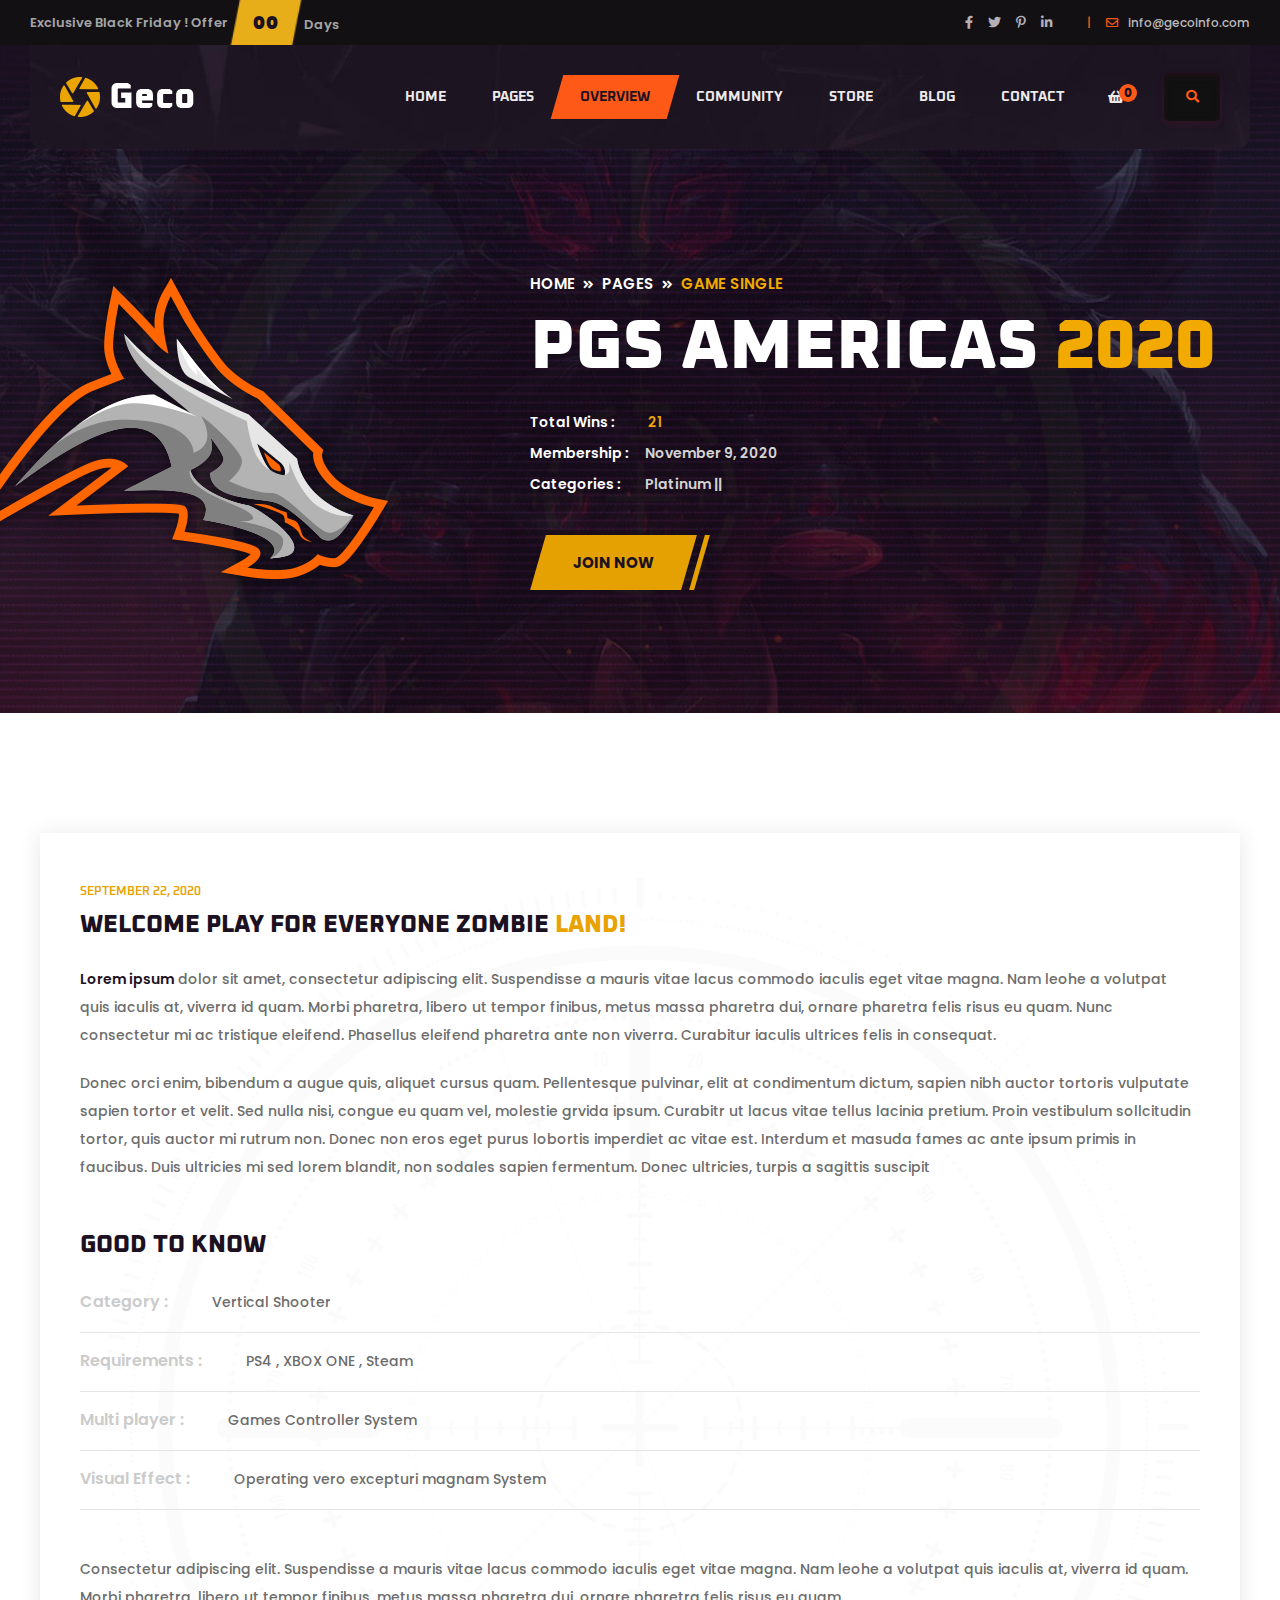
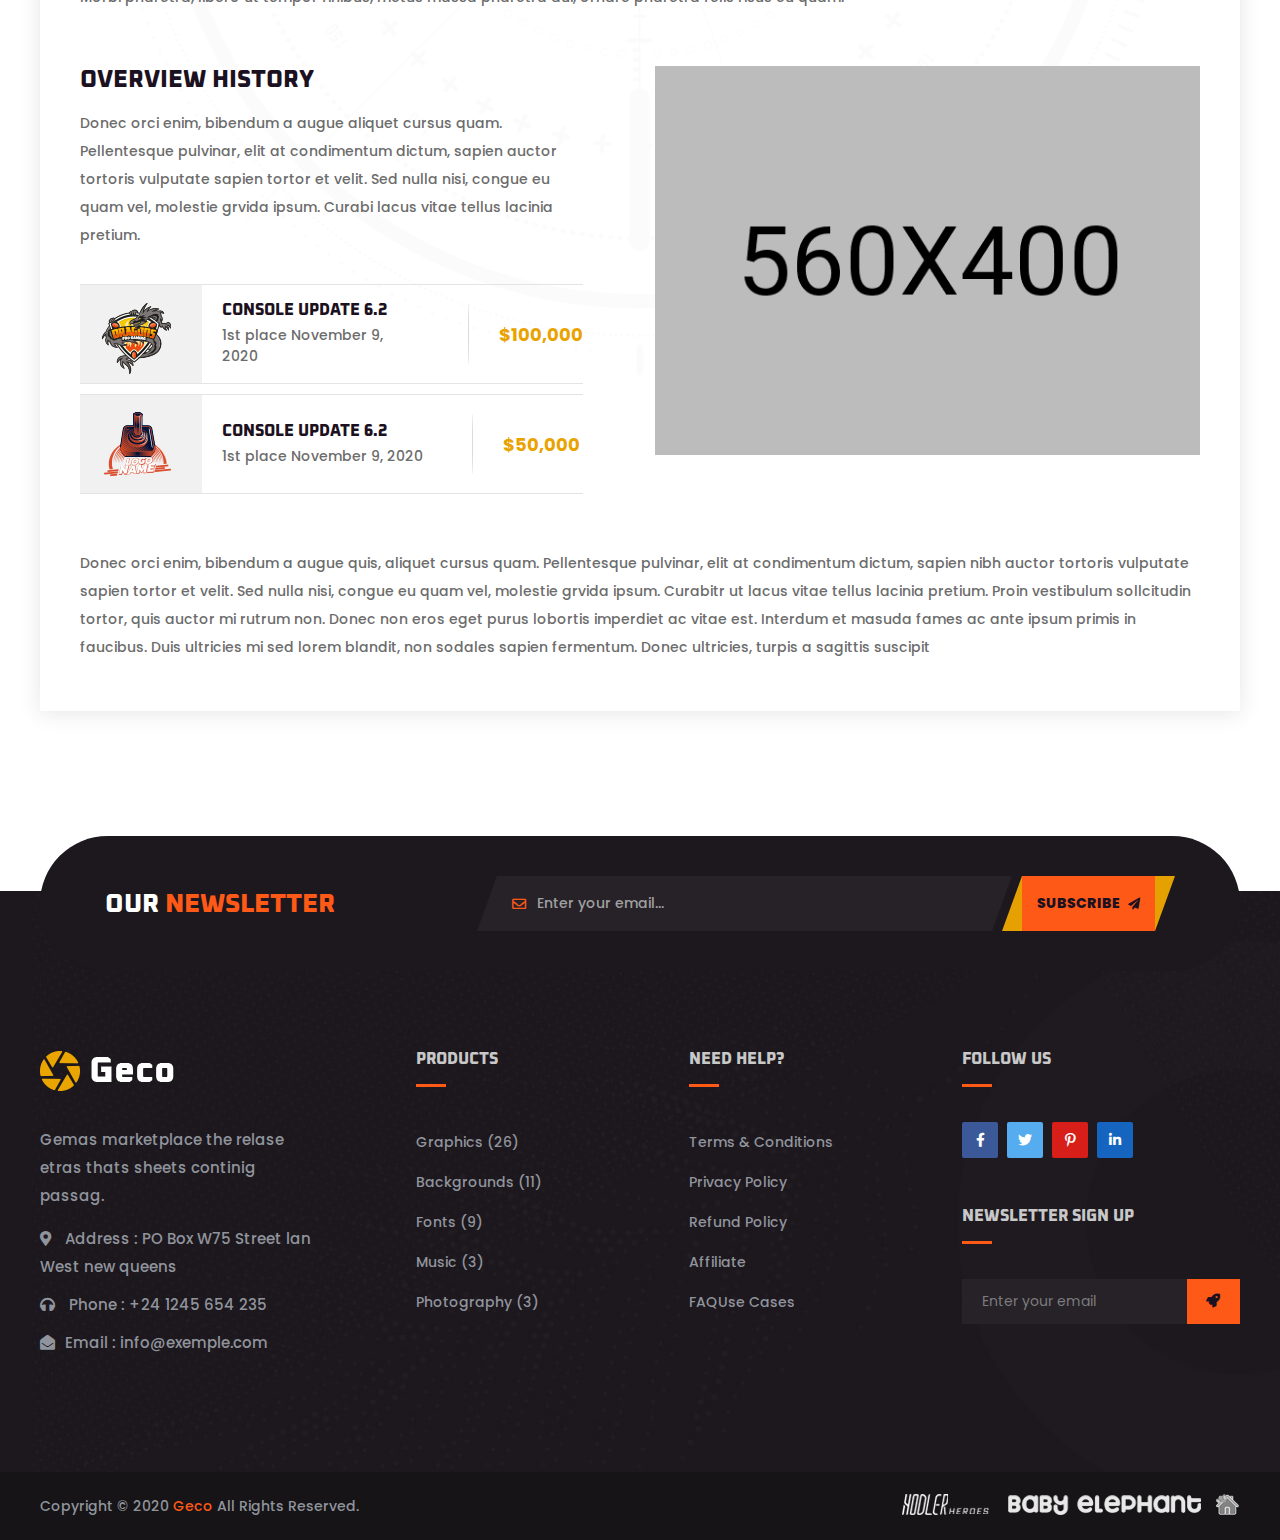
<file: game-overview.html>
<!doctype html>
<html class="no-js" lang="">
    <head>
        <meta charset="utf-8">
        <meta http-equiv="x-ua-compatible" content="ie=edge">
        <title>Geco - eSports Gaming HTML5 Template</title>
        <meta name="description" content="">
        <meta name="viewport" content="width=device-width, initial-scale=1">

		<link rel="shortcut icon" type="image/x-icon" href="img/favicon.png">
        <!-- Place favicon.ico in the root directory -->

		<!-- CSS here -->
        <link rel="stylesheet" href="css/bootstrap.min.css">
        <link rel="stylesheet" href="css/animate.min.css">
        <link rel="stylesheet" href="css/magnific-popup.css">
        <link rel="stylesheet" href="css/fontawesome-all.min.css">
        <link rel="stylesheet" href="css/odometer.css">
        <link rel="stylesheet" href="css/aos.css">
        <link rel="stylesheet" href="css/owl.carousel.min.css">
        <link rel="stylesheet" href="css/meanmenu.css">
        <link rel="stylesheet" href="css/slick.css">
        <link rel="stylesheet" href="css/default.css">
        <link rel="stylesheet" href="css/style.css">
        <link rel="stylesheet" href="css/responsive.css">
    </head>
    <body>

        <!-- preloader -->
        <div id="preloader">
            <div id="loading-center">
                <div id="loading-center-absolute">
                    <img src="img/icon/preloader.svg" alt="">
                </div>
            </div>
        </div>
        <!-- preloader-end -->

        <!-- header-area -->
        <header>
            <div class="header-top-area s-header-top-area d-none d-lg-block">
                <div class="container-fluid s-container-full-padding">
                    <div class="row align-items-center">
                        <div class="col-lg-6 d-none d-lg-block">
                            <div class="header-top-offer">
                                <p>Exclusive Black Friday ! Offer</p>
                                <span class="coming-time" data-countdown="2021/3/15"></span>
                            </div>
                        </div>
                        <div class="col-lg-6">
                            <div class="header-top-right">
                                <div class="header-social">
                                    <ul>
                                        <li><a href="#"><i class="fab fa-facebook-f"></i></a></li>
                                        <li><a href="#"><i class="fab fa-twitter"></i></a></li>
                                        <li><a href="#"><i class="fab fa-pinterest-p"></i></a></li>
                                        <li><a href="#"><i class="fab fa-linkedin-in"></i></a></li>
                                    </ul>
                                </div>
                                <div class="header-top-action">
                                    <ul>
                                        <li>
                                            <div class="header-top-mail">
                                                <p><span>|</span><i class="far fa-envelope"></i><a href="mailto:info@gmail.com">info@gecoinfo.com</a></p>
                                            </div>
                                        </li>
                                    </ul>
                                </div>
                            </div>
                        </div>
                    </div>
                </div>
            </div>
            <div id="sticky-header" class="transparent-header">
                <div class="container-fluid s-container-full-padding">
                    <div class="row">
                        <div class="col-12">
                            <div class="main-menu menu-style-two">
                                <nav>
                                    <div class="logo">
                                        <a href="index-2.html"><img src="img/logo/logo.png" alt="Logo"></a>
                                    </div>
                                    <div id="mobile-menu" class="navbar-wrap d-none d-lg-flex">
                                        <ul>
                                            <li><a href="#">Home</a>
                                                <ul class="submenu">
                                                    <li><a href="index-2.html">Home One</a></li>
                                                    <li><a href="index-3.html">Home Two</a></li>
                                                    <li><a href="index-4.html">Home Three</a></li>
                                                    <li><a href="index.html">Home Four</a></li>
                                                    <li><a href="index-5.html">Home Five</a></li>
                                                    <li><a href="index-6.html">Home Six</a></li>
                                                    <li><a href="index-7.html">Home Seven</a></li>
                                                </ul>
                                            </li>
                                            <li><a href="#">Pages</a>
                                                <ul class="submenu">
                                                    <li><a href="about-us.html">About Story</a></li>
                                                    <li><a href="upcoming-games.html">Upcoming Games</a></li>
                                                    <li><a href="game-single.html">Game Single</a></li>
                                                </ul>
                                            </li>
                                            <li class="show"><a href="game-overview.html">Overview</a></li>
                                            <li><a href="community.html">Community</a></li>
                                            <li><a href="shop.html">Store</a></li>
                                            <li><a href="#">Blog</a>
                                                <ul class="submenu">
                                                    <li><a href="blog.html">News Page</a></li>
                                                    <li><a href="blog-details.html">News Details</a></li>
                                                </ul>
                                            </li>
                                            <li><a href="contact.html">contact</a></li>
                                        </ul>
                                    </div>
                                    <div class="header-action">
                                        <ul>
                                            <li class="header-shop-cart"><a href="#"><i class="fas fa-shopping-basket"></i><span>0</span></a>
                                                <ul class="minicart">
                                                    <li class="d-flex align-items-start">
                                                        <div class="cart-img">
                                                            <a href="#">
                                                                <img src="img/product/cart_p01.jpg" alt="">
                                                            </a>
                                                        </div>
                                                        <div class="cart-content">
                                                            <h4>
                                                                <a href="#">Xbox One Controller</a>
                                                            </h4>
                                                            <div class="cart-price">
                                                                <span class="new">$229.9</span>
                                                                <span>
                                                                    <del>$229.9</del>
                                                                </span>
                                                            </div>
                                                        </div>
                                                        <div class="del-icon">
                                                            <a href="#">
                                                                <i class="far fa-trash-alt"></i>
                                                            </a>
                                                        </div>
                                                    </li>
                                                    <li>
                                                        <div class="total-price">
                                                            <span class="f-left">Total:</span>
                                                            <span class="f-right">$239.9</span>
                                                        </div>
                                                    </li>
                                                    <li>
                                                        <div class="checkout-link">
                                                            <a href="cart.html">Shopping Cart</a>
                                                            <a class="red-color" href="checkout.html">Checkout</a>
                                                        </div>
                                                    </li>
                                                </ul>
                                            </li>
                                            <li class="header-search"><a href="#" data-toggle="modal" data-target="#search-modal"><i class="fas fa-search"></i></a></li>
                                        </ul>
                                    </div>
                                </nav>
                            </div>
                            <div class="mobile-menu"></div>
                        </div>
                        <!-- Modal Search -->
                        <div class="modal fade" id="search-modal" tabindex="-1" role="dialog" aria-hidden="true">
                            <div class="modal-dialog" role="document">
                                <div class="modal-content">
                                    <form>
                                        <input type="text" placeholder="Search here...">
                                        <button><i class="fa fa-search"></i></button>
                                    </form>
                                </div>
                            </div>
                        </div>
                    </div>
                </div>
            </div>
        </header>
        <!-- header-area-end -->

        <!-- main-area -->
        <main>

            <!-- breadcrumb-area -->
            <div class="breadcrumb-area breadcrumb-bg game-overview-breadcrumb">
                <div class="container">
                    <div class="row align-items-center">
                        <div class="col-xl-4 col-lg-6">
                            <div class="game-overview-img">
                                <img src="img/images/game_overview_thumb.png" alt="">
                            </div>
                        </div>
                        <div class="col-xl-8 col-lg-6">
                            <div class="breadcrumb-content text-center text-lg-left pl-80">
                                <nav aria-label="breadcrumb">
                                    <ol class="breadcrumb">
                                        <li class="breadcrumb-item"><a href="index-2.html">Home</a></li>
                                        <li class="breadcrumb-item"><a href="#">pages</a></li>
                                        <li class="breadcrumb-item active" aria-current="page">game single</li>
                                    </ol>
                                </nav>
                                <h2>PGS AMERICAS <span>2020</span></h2>
                                <div class="game-overview-status">
                                    <ul>
                                        <li><span>Total Wins :</span> 21</li>
                                        <li><span>Membership :</span>November 9, 2020</li>
                                        <li><span>Categories :</span>Platinum ||</li>
                                    </ul>
                                </div>
                                <a href="#" class="btn btn-style-two">join now</a>
                            </div>
                        </div>
                    </div>
                </div>
            </div>
            <!-- breadcrumb-area-end -->

            <!-- game-single-area -->
            <section class="game-single-area pt-120 pb-180">
                <div class="container">
                    <div class="row">
                        <div class="col-12">
                            <div class="game-single-content game-overview-content">
                                <div class="upcoming-game-head">
                                    <div class="uc-game-head-title">
                                        <span>SEPTEMBER 22, 2020</span>
                                        <h4>welcome PLAY FOR EVERYONE zombie <span>land!</span></h4>
                                    </div>
                                </div>
                                <p><span>Lorem ipsum</span> dolor sit amet, consectetur adipiscing elit. Suspendisse a mauris vitae lacus commodo iaculis eget vitae
                                magna. Nam leohe a volutpat quis iaculis at, viverra id quam. Morbi pharetra, libero ut tempor finibus, metus massa
                                pharetra dui, ornare pharetra felis risus eu quam. Nunc consectetur mi ac tristique eleifend. Phasellus eleifend
                                pharetra ante non viverra. Curabitur iaculis ultrices felis in consequat.</p>
                                <p>Donec orci enim, bibendum a augue quis, aliquet cursus quam. Pellentesque pulvinar, elit at condimentum dictum, sapien
                                nibh auctor tortoris vulputate sapien tortor et velit. Sed nulla nisi, congue eu quam vel, molestie grvida ipsum.
                                Curabitr ut lacus vitae tellus lacinia pretium. Proin vestibulum sollcitudin tortor, quis auctor mi rutrum non. Donec
                                non eros eget purus lobortis imperdiet ac vitae est. Interdum et masuda fames ac ante ipsum primis in faucibus. Duis
                                ultricies mi sed lorem blandit, non sodales sapien fermentum. Donec ultricies, turpis a sagittis suscipit</p>
                                <div class="game-single-title mt-50 mb-30">
                                    <h4>Good to Know</h4>
                                </div>
                                <div class="game-single-info mb-45">
                                    <ul>
                                        <li><span>Category :</span> Vertical Shooter</li>
                                        <li><span>Requirements :</span> PS4 , XBOX ONE , Steam</li>
                                        <li><span>Multi player :</span> Games Controller System</li>
                                        <li><span>Visual Effect :</span> Operating vero excepturi magnam System</li>
                                    </ul>
                                </div>
                                <p>Consectetur adipiscing elit. Suspendisse a mauris vitae lacus commodo iaculis eget vitae magna. Nam leohe a volutpat
                                quis iaculis at, viverra id quam. Morbi pharetra, libero ut tempor finibus, metus massa pharetra dui, ornare pharetra
                                felis risus eu quam.</p>
                                <div class="row mt-55 mb-55">
                                    <div class="col-lg-6 order-0 order-lg-2">
                                        <div class="overview-history-img">
                                            <img src="img/images/overview_history_img.jpg" alt="">
                                        </div>
                                    </div>
                                    <div class="col-lg-6">
                                        <div class="game-single-title mb-15">
                                            <h4>overview history</h4>
                                        </div>
                                        <div class="overview-history-content">
                                            <p>Donec orci enim, bibendum a augue aliquet cursus quam. Pellentesque pulvinar, elit at condimentum dictum, sapien auctor
                                            tortoris vulputate sapien tortor et velit. Sed nulla nisi, congue eu quam vel, molestie grvida ipsum. Curabi lacus vitae
                                            tellus lacinia pretium.</p>
                                            <div class="overview-history-list">
                                                <ul>
                                                    <li>
                                                        <div class="overview-list-thumb">
                                                            <img src="img/images/overview_history_thumb01.jpg" alt="">
                                                        </div>
                                                        <div class="overview-list-content">
                                                            <h4><a href="#">CONSOLE UPDATE 6.2</a></h4>
                                                            <span>1st place November 9, 2020</span>
                                                        </div>
                                                        <div class="overview-list-price">
                                                            <h4>$100,000</h4>
                                                        </div>
                                                    </li>
                                                    <li>
                                                        <div class="overview-list-thumb">
                                                            <img src="img/images/overview_history_thumb02.jpg" alt="">
                                                        </div>
                                                        <div class="overview-list-content">
                                                            <h4><a href="#">CONSOLE UPDATE 6.2</a></h4>
                                                            <span>1st place November 9, 2020</span>
                                                        </div>
                                                        <div class="overview-list-price">
                                                            <h4>$50,000</h4>
                                                        </div>
                                                    </li>
                                                </ul>
                                            </div>
                                        </div>
                                    </div>
                                </div>
                                <p class="mb-0">Donec orci enim, bibendum a augue quis, aliquet cursus quam. Pellentesque pulvinar, elit at condimentum dictum, sapien
                                nibh auctor tortoris vulputate sapien tortor et velit. Sed nulla nisi, congue eu quam vel, molestie grvida ipsum.
                                Curabitr ut lacus vitae tellus lacinia pretium. Proin vestibulum sollcitudin tortor, quis auctor mi rutrum non. Donec
                                non eros eget purus lobortis imperdiet ac vitae est. Interdum et masuda fames ac ante ipsum primis in faucibus. Duis
                                ultricies mi sed lorem blandit, non sodales sapien fermentum. Donec ultricies, turpis a sagittis suscipit</p>
                                <div class="game-single-shape"><img src="img/images/game_section_shape.png" alt=""></div>
                            </div>
                        </div>
                    </div>
                </div>
            </section>
            <!-- game-single-area-end -->

        </main>
        <!-- main-area-end -->

        <!-- footer-area -->
        <footer>
            <div class="footer-top footer-bg s-footer-bg">
                <!-- newsletter-area -->
                <div class="newsletter-area s-newsletter-area">
                    <div class="container">
                        <div class="row">
                            <div class="col-12">
                                <div class="newsletter-wrap">
                                    <div class="section-title newsletter-title">
                                        <h2>Our <span>Newsletter</span></h2>
                                    </div>
                                    <div class="newsletter-form">
                                        <form action="#">
                                            <div class="newsletter-form-grp">
                                                <i class="far fa-envelope"></i>
                                                <input type="email" placeholder="Enter your email...">
                                            </div>
                                            <button>SUBSCRIBE <i class="fas fa-paper-plane"></i></button>
                                        </form>
                                    </div>
                                </div>
                            </div>
                        </div>
                    </div>
                </div>
                <!-- newsletter-area-end -->
                <div class="container">
                    <div class="row justify-content-between">
                        <div class="col-xl-3 col-lg-4 col-md-6">
                            <div class="footer-widget mb-50">
                                <div class="footer-logo mb-35">
                                    <a href="index.html"><img src="img/logo/logo.png" alt=""></a>
                                </div>
                                <div class="footer-text">
                                    <p>Gemas marketplace the relase etras thats sheets continig passag.</p>
                                    <div class="footer-contact">
                                        <ul>
                                            <li><i class="fas fa-map-marker-alt"></i> <span>Address : </span>PO Box W75 Street
                                                lan West new queens</li>
                                            <li><i class="fas fa-headphones"></i> <span>Phone : </span>+24 1245 654 235</li>
                                            <li><i class="fas fa-envelope-open"></i><span>Email : </span>info@exemple.com</li>
                                        </ul>
                                    </div>
                                </div>
                            </div>
                        </div>
                        <div class="col-xl-2 col-lg-3 col-sm-6">
                            <div class="footer-widget mb-50">
                                <div class="fw-title mb-35">
                                    <h5>Products</h5>
                                </div>
                                <div class="fw-link">
                                    <ul>
                                        <li><a href="#">Graphics (26)</a></li>
                                        <li><a href="#">Backgrounds (11)</a></li>
                                        <li><a href="#">Fonts (9)</a></li>
                                        <li><a href="#">Music (3)</a></li>
                                        <li><a href="#">Photography (3)</a></li>
                                    </ul>
                                </div>
                            </div>
                        </div>
                        <div class="col-xl-2 col-lg-3 col-sm-6">
                            <div class="footer-widget mb-50">
                                <div class="fw-title mb-35">
                                    <h5>Need Help?</h5>
                                </div>
                                <div class="fw-link">
                                    <ul>
                                        <li><a href="#">Terms & Conditions</a></li>
                                        <li><a href="#">Privacy Policy</a></li>
                                        <li><a href="#">Refund Policy</a></li>
                                        <li><a href="#">Affiliate</a></li>
                                        <li><a href="#">FAQUse Cases</a></li>
                                    </ul>
                                </div>
                            </div>
                        </div>
                        <div class="col-xl-3 col-lg-4 col-md-6">
                            <div class="footer-widget mb-50">
                                <div class="fw-title mb-35">
                                    <h5>Follow us</h5>
                                </div>
                                <div class="footer-social">
                                    <ul>
                                        <li><a href="#"><i class="fab fa-facebook-f"></i></a></li>
                                        <li><a href="#"><i class="fab fa-twitter"></i></a></li>
                                        <li><a href="#"><i class="fab fa-pinterest-p"></i></a></li>
                                        <li><a href="#"><i class="fab fa-linkedin-in"></i></a></li>
                                    </ul>
                                </div>
                            </div>
                            <div class="footer-widget mb-50">
                                <div class="fw-title mb-35">
                                    <h5>Newsletter Sign Up</h5>
                                </div>
                                <div class="footer-newsletter">
                                    <form action="#">
                                        <input type="text" placeholder="Enter your email">
                                        <button><i class="fas fa-rocket"></i></button>
                                    </form>
                                </div>
                            </div>
                        </div>
                    </div>
                </div>
                <div class="footer-fire"><img src="img/images/footer_fire.png" alt=""></div>
                <div class="footer-fire footer-fire-right"><img src="img/images/footer_fire.png" alt=""></div>
            </div>
            <div class="copyright-wrap s-copyright-wrap">
                <div class="container">
                    <div class="row">
                        <div class="col-lg-6 col-md-6">
                            <div class="copyright-text">
                                <p>Copyright © 2020 <a href="#">Geco</a> All Rights Reserved.</p>
                            </div>
                        </div>
                        <div class="col-lg-6 col-md-6 d-none d-md-block">
                            <div class="payment-method-img text-right">
                                <img src="img/images/card_img.png" alt="img">
                            </div>
                        </div>
                    </div>
                </div>
            </div>
        </footer>
        <!-- footer-area-end -->





		<!-- JS here -->
        <script src="js/vendor/jquery-3.4.1.min.js"></script>
        <script src="js/popper.min.js"></script>
        <script src="js/bootstrap.min.js"></script>
        <script src="js/isotope.pkgd.min.js"></script>
        <script src="js/slick.min.js"></script>
        <script src="js/jquery.meanmenu.min.js"></script>
        <script src="js/wow.min.js"></script>
        <script src="js/aos.js"></script>
        <script src="js/jquery.lettering.js"></script>
        <script src="js/jquery.textillate.js"></script>
        <script src="js/jquery.odometer.min.js"></script>
        <script src="js/jquery.appear.js"></script>
        <script src="js/owl.carousel.min.js"></script>
        <script src="js/jquery.countdown.min.js"></script>
        <script src="js/jquery.scrollUp.min.js"></script>
        <script src="js/imagesloaded.pkgd.min.js"></script>
        <script src="js/jquery.magnific-popup.min.js"></script>
        <script src="js/plugins.js"></script>
        <script src="js/main.js"></script>
    </body>
</html>
</file>
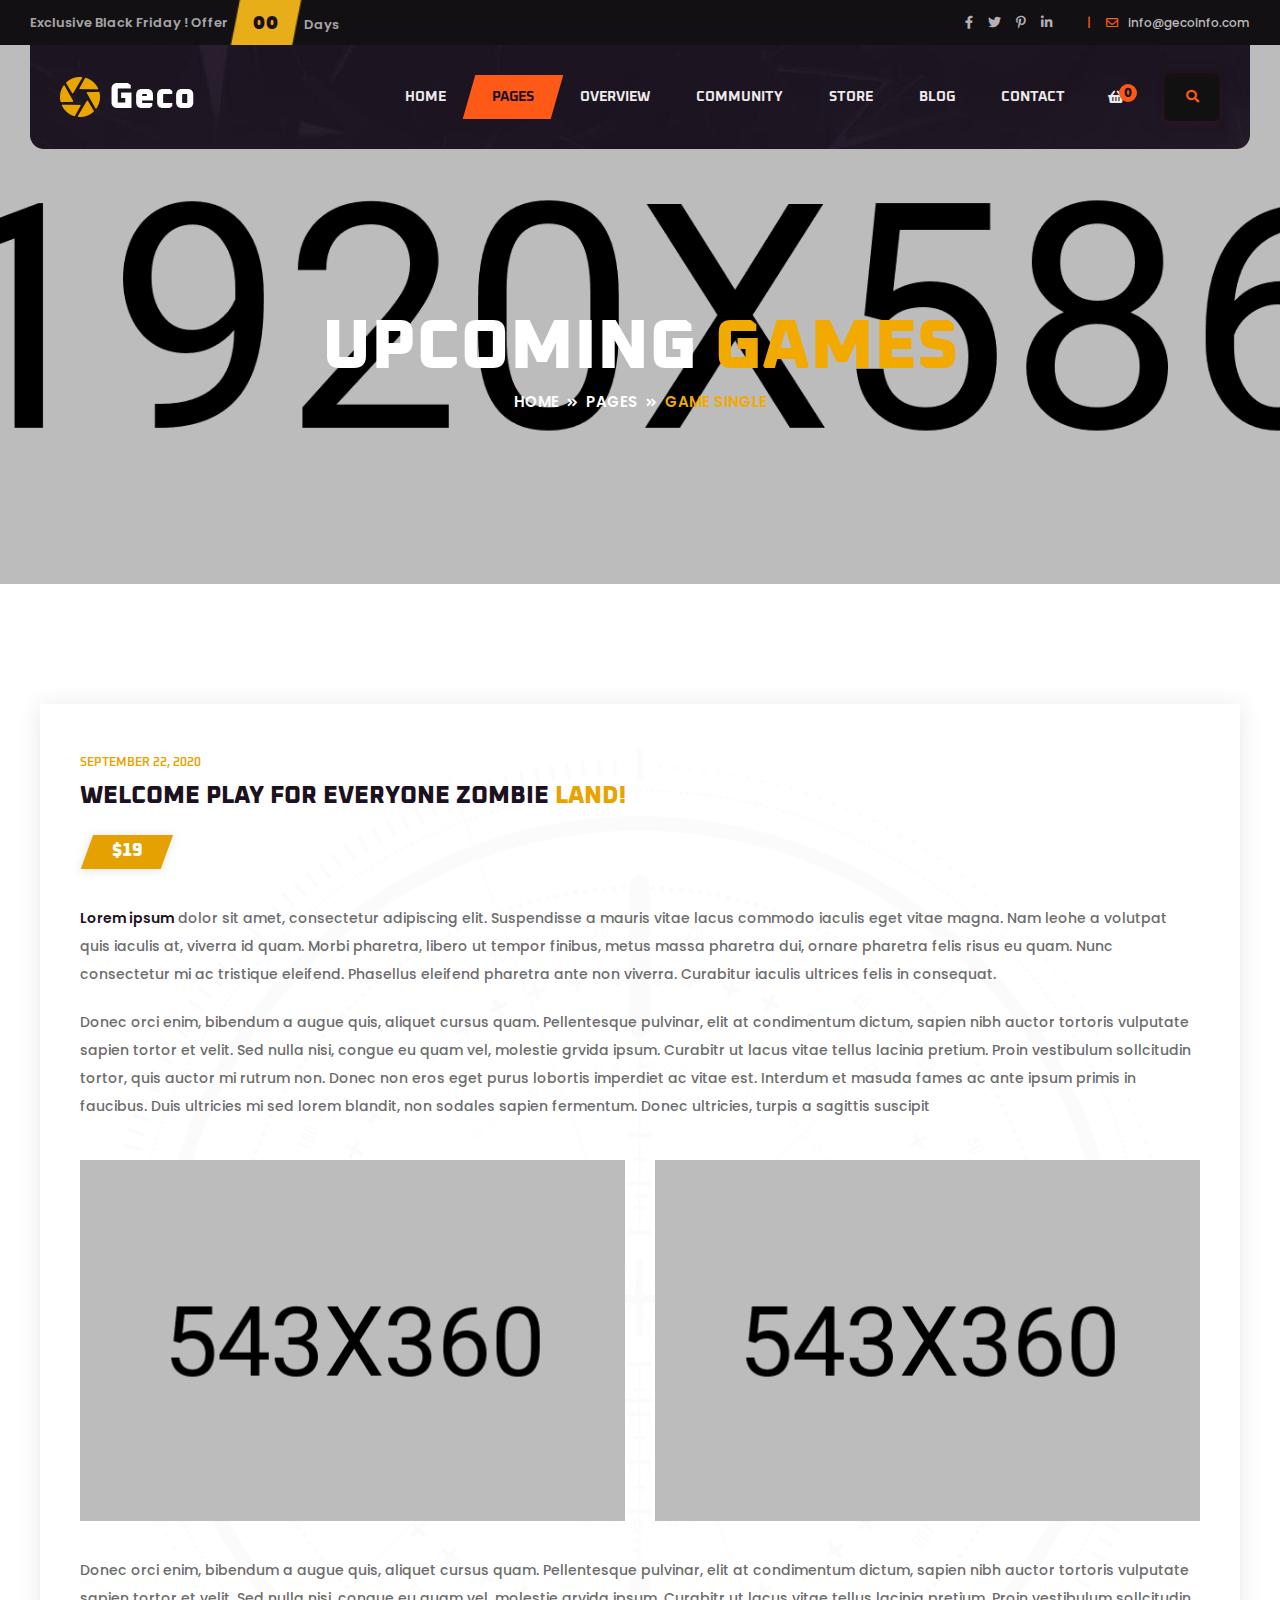
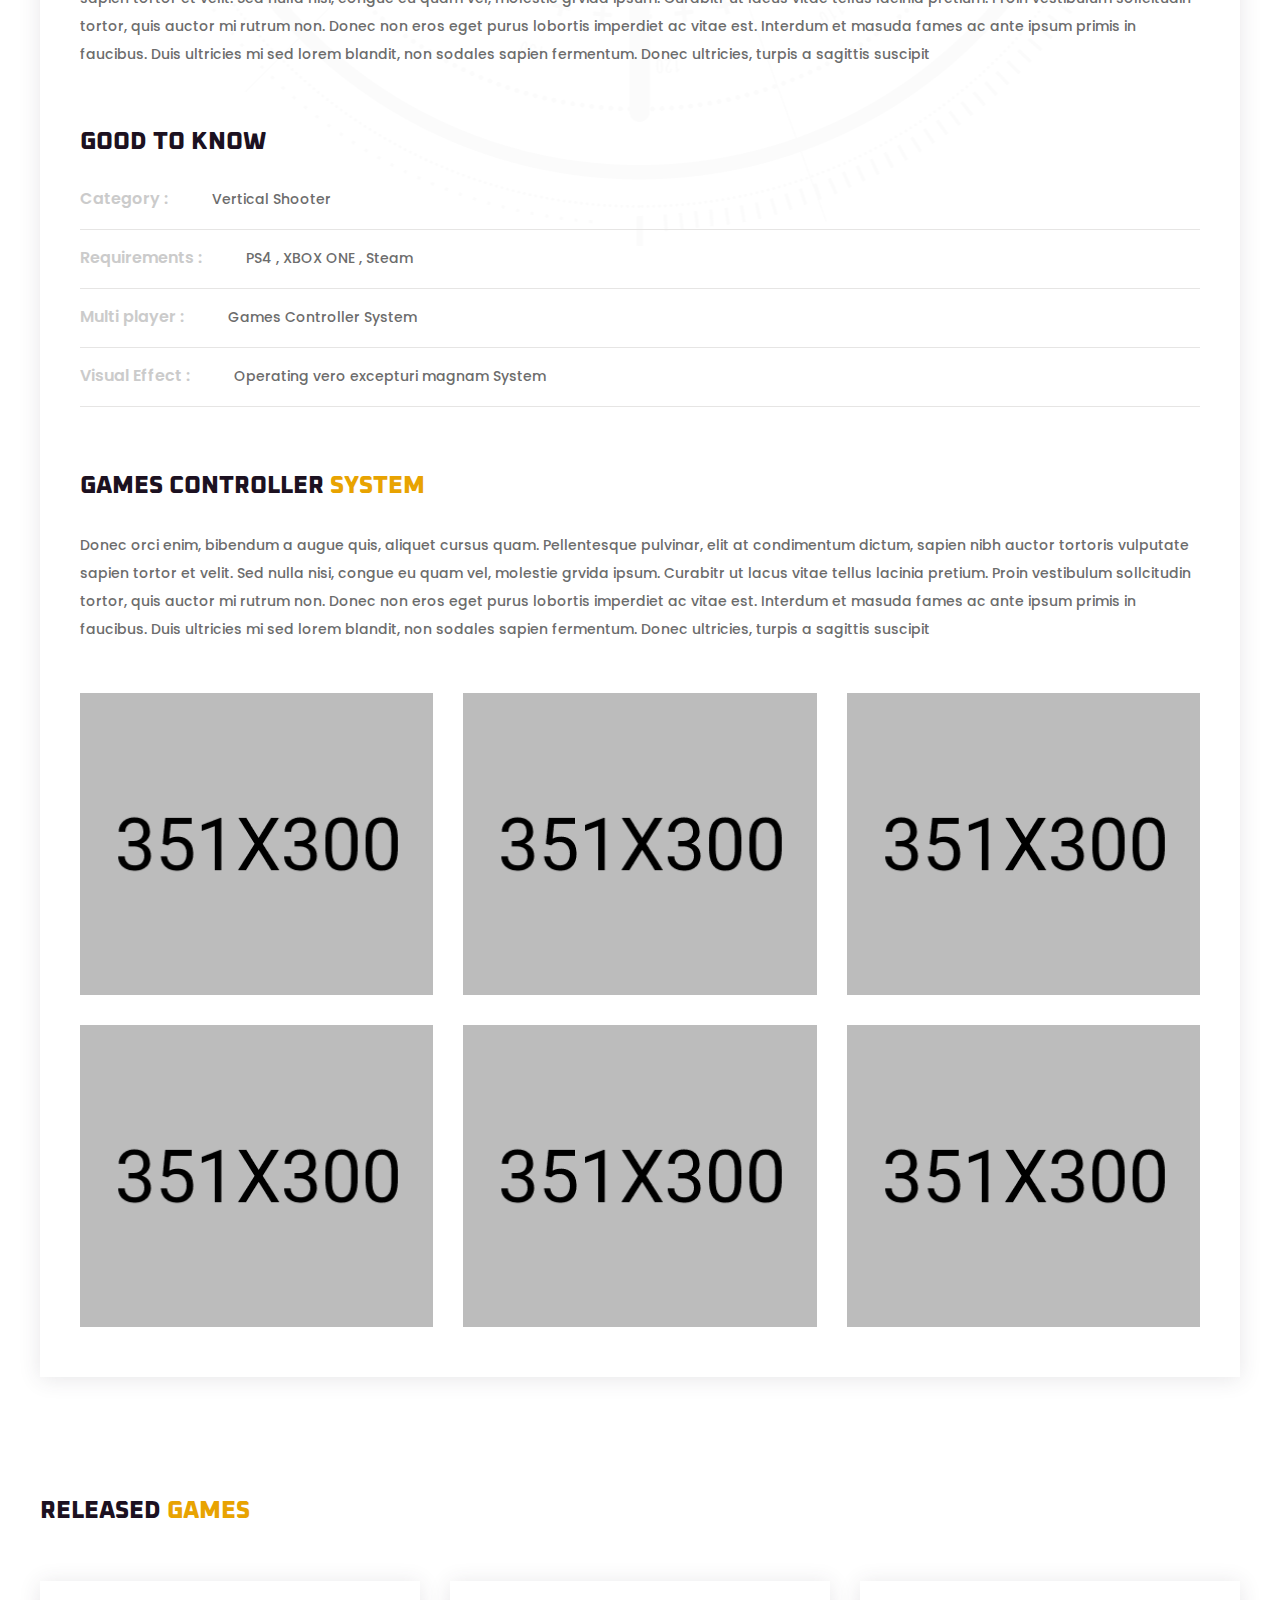
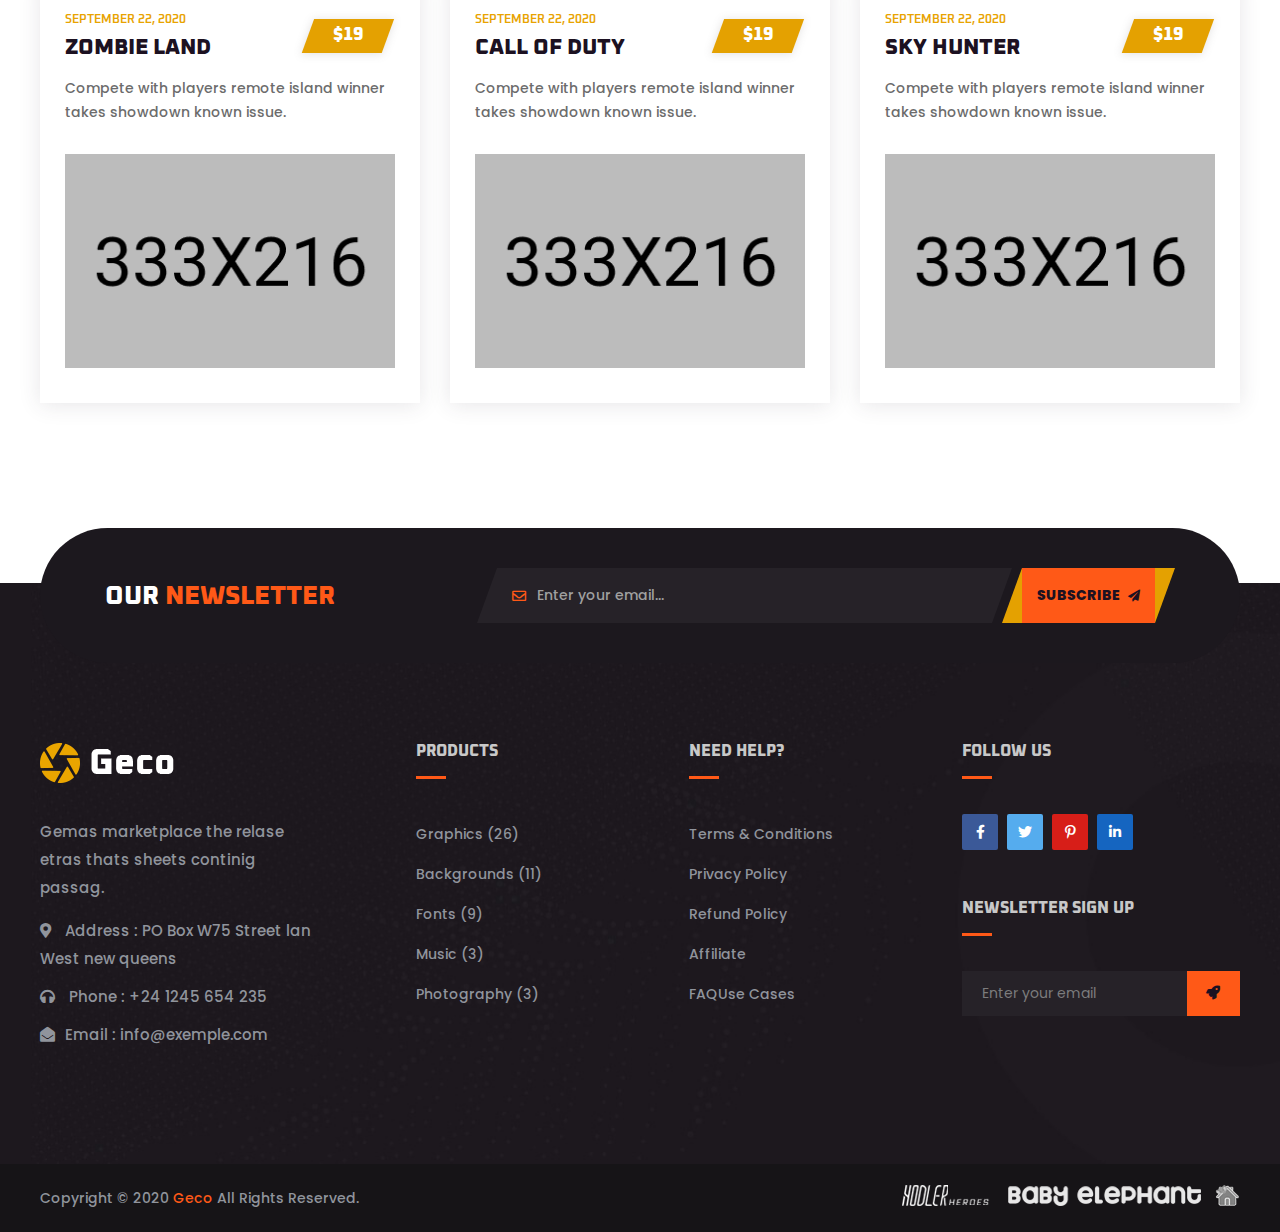
<file: game-single.html>
<!doctype html>
<html class="no-js" lang="">
    <head>
        <meta charset="utf-8">
        <meta http-equiv="x-ua-compatible" content="ie=edge">
        <title>Geco - eSports Gaming HTML5 Template</title>
        <meta name="description" content="">
        <meta name="viewport" content="width=device-width, initial-scale=1">

		<link rel="shortcut icon" type="image/x-icon" href="img/favicon.png">
        <!-- Place favicon.ico in the root directory -->

		<!-- CSS here -->
        <link rel="stylesheet" href="css/bootstrap.min.css">
        <link rel="stylesheet" href="css/animate.min.css">
        <link rel="stylesheet" href="css/magnific-popup.css">
        <link rel="stylesheet" href="css/fontawesome-all.min.css">
        <link rel="stylesheet" href="css/odometer.css">
        <link rel="stylesheet" href="css/aos.css">
        <link rel="stylesheet" href="css/owl.carousel.min.css">
        <link rel="stylesheet" href="css/meanmenu.css">
        <link rel="stylesheet" href="css/slick.css">
        <link rel="stylesheet" href="css/default.css">
        <link rel="stylesheet" href="css/style.css">
        <link rel="stylesheet" href="css/responsive.css">
    </head>
    <body>

        <!-- preloader -->
        <div id="preloader">
            <div id="loading-center">
                <div id="loading-center-absolute">
                    <img src="img/icon/preloader.svg" alt="">
                </div>
            </div>
        </div>
        <!-- preloader-end -->

        <!-- header-area -->
        <header>
            <div class="header-top-area s-header-top-area d-none d-lg-block">
                <div class="container-fluid s-container-full-padding">
                    <div class="row align-items-center">
                        <div class="col-lg-6 d-none d-lg-block">
                            <div class="header-top-offer">
                                <p>Exclusive Black Friday ! Offer</p>
                                <span class="coming-time" data-countdown="2021/3/15"></span>
                            </div>
                        </div>
                        <div class="col-lg-6">
                            <div class="header-top-right">
                                <div class="header-social">
                                    <ul>
                                        <li><a href="#"><i class="fab fa-facebook-f"></i></a></li>
                                        <li><a href="#"><i class="fab fa-twitter"></i></a></li>
                                        <li><a href="#"><i class="fab fa-pinterest-p"></i></a></li>
                                        <li><a href="#"><i class="fab fa-linkedin-in"></i></a></li>
                                    </ul>
                                </div>
                                <div class="header-top-action">
                                    <ul>
                                        <li>
                                            <div class="header-top-mail">
                                                <p><span>|</span><i class="far fa-envelope"></i><a href="mailto:info@gmail.com">info@gecoinfo.com</a></p>
                                            </div>
                                        </li>
                                    </ul>
                                </div>
                            </div>
                        </div>
                    </div>
                </div>
            </div>
            <div id="sticky-header" class="transparent-header">
                <div class="container-fluid s-container-full-padding">
                    <div class="row">
                        <div class="col-12">
                            <div class="main-menu menu-style-two">
                                <nav>
                                    <div class="logo">
                                        <a href="index-2.html"><img src="img/logo/logo.png" alt="Logo"></a>
                                    </div>
                                    <div id="mobile-menu" class="navbar-wrap d-none d-lg-flex">
                                        <ul>
                                            <li><a href="#">Home</a>
                                                <ul class="submenu">
                                                    <li><a href="index-2.html">Home One</a></li>
                                                    <li><a href="index-3.html">Home Two</a></li>
                                                    <li><a href="index-4.html">Home Three</a></li>
                                                    <li><a href="index.html">Home Four</a></li>
                                                    <li><a href="index-5.html">Home Five</a></li>
                                                    <li><a href="index-6.html">Home Six</a></li>
                                                    <li><a href="index-7.html">Home Seven</a></li>
                                                </ul>
                                            </li>
                                            <li class="show"><a href="#">Pages</a>
                                                <ul class="submenu">
                                                    <li><a href="about-us.html">About Story</a></li>
                                                    <li><a href="upcoming-games.html">Upcoming Games</a></li>
                                                    <li class="active"><a href="game-single.html">Game Single</a></li>
                                                </ul>
                                            </li>
                                            <li><a href="game-overview.html">Overview</a></li>
                                            <li><a href="community.html">Community</a></li>
                                            <li><a href="shop.html">Store</a></li>
                                            <li><a href="#">Blog</a>
                                                <ul class="submenu">
                                                    <li><a href="blog.html">News Page</a></li>
                                                    <li><a href="blog-details.html">News Details</a></li>
                                                </ul>
                                            </li>
                                            <li><a href="contact.html">contact</a></li>
                                        </ul>
                                    </div>
                                    <div class="header-action">
                                        <ul>
                                            <li class="header-shop-cart"><a href="#"><i class="fas fa-shopping-basket"></i><span>0</span></a>
                                                <ul class="minicart">
                                                    <li class="d-flex align-items-start">
                                                        <div class="cart-img">
                                                            <a href="#">
                                                                <img src="img/product/cart_p01.jpg" alt="">
                                                            </a>
                                                        </div>
                                                        <div class="cart-content">
                                                            <h4>
                                                                <a href="#">Xbox One Controller</a>
                                                            </h4>
                                                            <div class="cart-price">
                                                                <span class="new">$229.9</span>
                                                                <span>
                                                                    <del>$229.9</del>
                                                                </span>
                                                            </div>
                                                        </div>
                                                        <div class="del-icon">
                                                            <a href="#">
                                                                <i class="far fa-trash-alt"></i>
                                                            </a>
                                                        </div>
                                                    </li>
                                                    <li>
                                                        <div class="total-price">
                                                            <span class="f-left">Total:</span>
                                                            <span class="f-right">$239.9</span>
                                                        </div>
                                                    </li>
                                                    <li>
                                                        <div class="checkout-link">
                                                            <a href="cart.html">Shopping Cart</a>
                                                            <a class="red-color" href="checkout.html">Checkout</a>
                                                        </div>
                                                    </li>
                                                </ul>
                                            </li>
                                            <li class="header-search"><a href="#" data-toggle="modal" data-target="#search-modal"><i class="fas fa-search"></i></a></li>
                                        </ul>
                                    </div>
                                </nav>
                            </div>
                            <div class="mobile-menu"></div>
                        </div>
                        <!-- Modal Search -->
                        <div class="modal fade" id="search-modal" tabindex="-1" role="dialog" aria-hidden="true">
                            <div class="modal-dialog" role="document">
                                <div class="modal-content">
                                    <form>
                                        <input type="text" placeholder="Search here...">
                                        <button><i class="fa fa-search"></i></button>
                                    </form>
                                </div>
                            </div>
                        </div>
                    </div>
                </div>
            </div>
        </header>
        <!-- header-area-end -->

        <!-- main-area -->
        <main>

            <!-- breadcrumb-area -->
            <section class="breadcrumb-area breadcrumb-bg s-breadcrumb-bg">
                <div class="container">
                    <div class="row">
                        <div class="col-12">
                            <div class="breadcrumb-content text-center">
                                <h2>Upcoming <span>Games</span></h2>
                                <nav aria-label="breadcrumb">
                                    <ol class="breadcrumb">
                                        <li class="breadcrumb-item"><a href="index-2.html">Home</a></li>
                                        <li class="breadcrumb-item"><a href="#">pages</a></li>
                                        <li class="breadcrumb-item active" aria-current="page">game single</li>
                                    </ol>
                                </nav>
                            </div>
                        </div>
                    </div>
                </div>
            </section>
            <!-- breadcrumb-area-end -->

            <!-- game-single-area -->
            <section class="game-single-area pt-120 pb-120">
                <div class="container">
                    <div class="row">
                        <div class="col-12">
                            <div class="game-single-content">
                                <div class="upcoming-game-head">
                                    <div class="uc-game-head-title">
                                        <span>SEPTEMBER 22, 2020</span>
                                        <h4>welcome PLAY FOR EVERYONE zombie <span>land!</span></h4>
                                    </div>
                                    <div class="uc-game-price">
                                        <h5>$19</h5>
                                    </div>
                                </div>
                                <p><span>Lorem ipsum</span> dolor sit amet, consectetur adipiscing elit. Suspendisse a mauris vitae lacus commodo iaculis eget vitae
                                magna. Nam leohe a volutpat quis iaculis at, viverra id quam. Morbi pharetra, libero ut tempor finibus, metus massa
                                pharetra dui, ornare pharetra felis risus eu quam. Nunc consectetur mi ac tristique eleifend. Phasellus eleifend
                                pharetra ante non viverra. Curabitur iaculis ultrices felis in consequat.</p>
                                <p>Donec orci enim, bibendum a augue quis, aliquet cursus quam. Pellentesque pulvinar, elit at condimentum dictum, sapien
                                nibh auctor tortoris vulputate sapien tortor et velit. Sed nulla nisi, congue eu quam vel, molestie grvida ipsum.
                                Curabitr ut lacus vitae tellus lacinia pretium. Proin vestibulum sollcitudin tortor, quis auctor mi rutrum non. Donec
                                non eros eget purus lobortis imperdiet ac vitae est. Interdum et masuda fames ac ante ipsum primis in faucibus. Duis
                                ultricies mi sed lorem blandit, non sodales sapien fermentum. Donec ultricies, turpis a sagittis suscipit</p>
                                <div class="game-single-img">
                                    <div class="row">
                                        <div class="col-sm-6">
                                            <img src="img/images/game_single_img01.jpg" alt="">
                                        </div>
                                        <div class="col-sm-6">
                                            <img src="img/images/game_single_img02.jpg" alt="">
                                        </div>
                                    </div>
                                </div>
                                <p>Donec orci enim, bibendum a augue quis, aliquet cursus quam. Pellentesque pulvinar, elit at condimentum dictum, sapien
                                nibh auctor tortoris vulputate sapien tortor et velit. Sed nulla nisi, congue eu quam vel, molestie grvida ipsum.
                                Curabitr ut lacus vitae tellus lacinia pretium. Proin vestibulum sollcitudin tortor, quis auctor mi rutrum non. Donec
                                non eros eget purus lobortis imperdiet ac vitae est. Interdum et masuda fames ac ante ipsum primis in faucibus. Duis
                                ultricies mi sed lorem blandit, non sodales sapien fermentum. Donec ultricies, turpis a sagittis suscipit</p>
                                <div class="game-single-title mt-60 mb-30">
                                    <h4>Good to Know</h4>
                                </div>
                                <div class="game-single-info mb-65">
                                    <ul>
                                        <li><span>Category :</span> Vertical Shooter</li>
                                        <li><span>Requirements :</span> PS4 , XBOX ONE , Steam</li>
                                        <li><span>Multi player :</span> Games Controller System</li>
                                        <li><span>Visual Effect :</span> Operating vero excepturi magnam System</li>
                                    </ul>
                                </div>
                                <div class="game-single-title mb-30">
                                    <h4>Games Controller <span>System</span></h4>
                                </div>
                                <p>Donec orci enim, bibendum a augue quis, aliquet cursus quam. Pellentesque pulvinar, elit at condimentum dictum, sapien
                                nibh auctor tortoris vulputate sapien tortor et velit. Sed nulla nisi, congue eu quam vel, molestie grvida ipsum.
                                Curabitr ut lacus vitae tellus lacinia pretium. Proin vestibulum sollcitudin tortor, quis auctor mi rutrum non. Donec
                                non eros eget purus lobortis imperdiet ac vitae est. Interdum et masuda fames ac ante ipsum primis in faucibus. Duis
                                ultricies mi sed lorem blandit, non sodales sapien fermentum. Donec ultricies, turpis a sagittis suscipit</p>
                                <div class="game-single-gallery">
                                    <div class="row">
                                        <div class="col-lg-4 col-sm-6">
                                            <img src="img/images/game_single_gallery01.jpg" alt="">
                                        </div>
                                        <div class="col-lg-4 col-sm-6">
                                            <img src="img/images/game_single_gallery02.jpg" alt="">
                                        </div>
                                        <div class="col-lg-4 col-sm-6">
                                            <img src="img/images/game_single_gallery03.jpg" alt="">
                                        </div>
                                        <div class="col-lg-4 col-sm-6">
                                            <img src="img/images/game_single_gallery04.jpg" alt="">
                                        </div>
                                        <div class="col-lg-4 col-sm-6">
                                            <img src="img/images/game_single_gallery05.jpg" alt="">
                                        </div>
                                        <div class="col-lg-4 col-sm-6">
                                            <img src="img/images/game_single_gallery06.jpg" alt="">
                                        </div>
                                    </div>
                                </div>
                                <div class="game-single-shape"><img src="img/images/game_section_shape.png" alt=""></div>
                            </div>
                        </div>
                    </div>
                </div>
            </section>
            <!-- game-single-area-end -->

            <!-- upcoming-games -->
            <section class="upcoming-games-area pb-140">
                <div class="container">
                    <div class="row">
                        <div class="col-12">
                            <div class="game-single-title mb-55">
                                <h4>released <span>GAMES</span></h4>
                            </div>
                        </div>
                    </div>
                    <div class="row">
                        <div class="col-lg-4 col-md-6">
                            <div class="upcoming-game-item mb-40">
                                <div class="upcoming-game-head">
                                    <div class="uc-game-head-title">
                                        <span>SEPTEMBER 22, 2020</span>
                                        <h4><a href="#">zombie land</a></h4>
                                    </div>
                                    <div class="uc-game-price">
                                        <h5>$19</h5>
                                    </div>
                                </div>
                                <p>Compete with players remote island winner takes showdown known issue.</p>
                                <div class="upcoming-game-thumb">
                                    <img src="img/images/upcoming_game_thumb01.jpg" alt="">
                                    <div class="upcoming-game-cart">
                                        <a href="#" class="btn transparent-btn"><i class="fas fa-shopping-basket"></i>BUY Now</a>
                                    </div>
                                </div>
                            </div>
                        </div>
                        <div class="col-lg-4 col-md-6">
                            <div class="upcoming-game-item mb-40">
                                <div class="upcoming-game-head">
                                    <div class="uc-game-head-title">
                                        <span>SEPTEMBER 22, 2020</span>
                                        <h4><a href="#">call of duty</a></h4>
                                    </div>
                                    <div class="uc-game-price">
                                        <h5>$19</h5>
                                    </div>
                                </div>
                                <p>Compete with players remote island winner takes showdown known issue.</p>
                                <div class="upcoming-game-thumb">
                                    <img src="img/images/upcoming_game_thumb02.jpg" alt="">
                                    <div class="upcoming-game-cart">
                                        <a href="#" class="btn transparent-btn"><i class="fas fa-shopping-basket"></i>BUY Now</a>
                                    </div>
                                </div>
                            </div>
                        </div>
                        <div class="col-lg-4 col-md-6">
                            <div class="upcoming-game-item mb-40">
                                <div class="upcoming-game-head">
                                    <div class="uc-game-head-title">
                                        <span>SEPTEMBER 22, 2020</span>
                                        <h4><a href="#">sky hunter</a></h4>
                                    </div>
                                    <div class="uc-game-price">
                                        <h5>$19</h5>
                                    </div>
                                </div>
                                <p>Compete with players remote island winner takes showdown known issue.</p>
                                <div class="upcoming-game-thumb">
                                    <img src="img/images/upcoming_game_thumb03.jpg" alt="">
                                    <div class="upcoming-game-cart">
                                        <a href="#" class="btn transparent-btn"><i class="fas fa-shopping-basket"></i>BUY Now</a>
                                    </div>
                                </div>
                            </div>
                        </div>
                    </div>
                </div>
            </section>
            <!-- upcoming-games-end -->

        </main>
        <!-- main-area-end -->

        <!-- footer-area -->
        <footer>
            <div class="footer-top footer-bg s-footer-bg">
                <!-- newsletter-area -->
                <div class="newsletter-area s-newsletter-area">
                    <div class="container">
                        <div class="row">
                            <div class="col-12">
                                <div class="newsletter-wrap">
                                    <div class="section-title newsletter-title">
                                        <h2>Our <span>Newsletter</span></h2>
                                    </div>
                                    <div class="newsletter-form">
                                        <form action="#">
                                            <div class="newsletter-form-grp">
                                                <i class="far fa-envelope"></i>
                                                <input type="email" placeholder="Enter your email...">
                                            </div>
                                            <button>SUBSCRIBE <i class="fas fa-paper-plane"></i></button>
                                        </form>
                                    </div>
                                </div>
                            </div>
                        </div>
                    </div>
                </div>
                <!-- newsletter-area-end -->
                <div class="container">
                    <div class="row justify-content-between">
                        <div class="col-xl-3 col-lg-4 col-md-6">
                            <div class="footer-widget mb-50">
                                <div class="footer-logo mb-35">
                                    <a href="index.html"><img src="img/logo/logo.png" alt=""></a>
                                </div>
                                <div class="footer-text">
                                    <p>Gemas marketplace the relase etras thats sheets continig passag.</p>
                                    <div class="footer-contact">
                                        <ul>
                                            <li><i class="fas fa-map-marker-alt"></i> <span>Address : </span>PO Box W75 Street
                                                lan West new queens</li>
                                            <li><i class="fas fa-headphones"></i> <span>Phone : </span>+24 1245 654 235</li>
                                            <li><i class="fas fa-envelope-open"></i><span>Email : </span>info@exemple.com</li>
                                        </ul>
                                    </div>
                                </div>
                            </div>
                        </div>
                        <div class="col-xl-2 col-lg-3 col-sm-6">
                            <div class="footer-widget mb-50">
                                <div class="fw-title mb-35">
                                    <h5>Products</h5>
                                </div>
                                <div class="fw-link">
                                    <ul>
                                        <li><a href="#">Graphics (26)</a></li>
                                        <li><a href="#">Backgrounds (11)</a></li>
                                        <li><a href="#">Fonts (9)</a></li>
                                        <li><a href="#">Music (3)</a></li>
                                        <li><a href="#">Photography (3)</a></li>
                                    </ul>
                                </div>
                            </div>
                        </div>
                        <div class="col-xl-2 col-lg-3 col-sm-6">
                            <div class="footer-widget mb-50">
                                <div class="fw-title mb-35">
                                    <h5>Need Help?</h5>
                                </div>
                                <div class="fw-link">
                                    <ul>
                                        <li><a href="#">Terms & Conditions</a></li>
                                        <li><a href="#">Privacy Policy</a></li>
                                        <li><a href="#">Refund Policy</a></li>
                                        <li><a href="#">Affiliate</a></li>
                                        <li><a href="#">FAQUse Cases</a></li>
                                    </ul>
                                </div>
                            </div>
                        </div>
                        <div class="col-xl-3 col-lg-4 col-md-6">
                            <div class="footer-widget mb-50">
                                <div class="fw-title mb-35">
                                    <h5>Follow us</h5>
                                </div>
                                <div class="footer-social">
                                    <ul>
                                        <li><a href="#"><i class="fab fa-facebook-f"></i></a></li>
                                        <li><a href="#"><i class="fab fa-twitter"></i></a></li>
                                        <li><a href="#"><i class="fab fa-pinterest-p"></i></a></li>
                                        <li><a href="#"><i class="fab fa-linkedin-in"></i></a></li>
                                    </ul>
                                </div>
                            </div>
                            <div class="footer-widget mb-50">
                                <div class="fw-title mb-35">
                                    <h5>Newsletter Sign Up</h5>
                                </div>
                                <div class="footer-newsletter">
                                    <form action="#">
                                        <input type="text" placeholder="Enter your email">
                                        <button><i class="fas fa-rocket"></i></button>
                                    </form>
                                </div>
                            </div>
                        </div>
                    </div>
                </div>
                <div class="footer-fire"><img src="img/images/footer_fire.png" alt=""></div>
                <div class="footer-fire footer-fire-right"><img src="img/images/footer_fire.png" alt=""></div>
            </div>
            <div class="copyright-wrap s-copyright-wrap">
                <div class="container">
                    <div class="row">
                        <div class="col-lg-6 col-md-6">
                            <div class="copyright-text">
                                <p>Copyright © 2020 <a href="#">Geco</a> All Rights Reserved.</p>
                            </div>
                        </div>
                        <div class="col-lg-6 col-md-6 d-none d-md-block">
                            <div class="payment-method-img text-right">
                                <img src="img/images/card_img.png" alt="img">
                            </div>
                        </div>
                    </div>
                </div>
            </div>
        </footer>
        <!-- footer-area-end -->





		<!-- JS here -->
        <script src="js/vendor/jquery-3.4.1.min.js"></script>
        <script src="js/popper.min.js"></script>
        <script src="js/bootstrap.min.js"></script>
        <script src="js/isotope.pkgd.min.js"></script>
        <script src="js/slick.min.js"></script>
        <script src="js/jquery.meanmenu.min.js"></script>
        <script src="js/wow.min.js"></script>
        <script src="js/aos.js"></script>
        <script src="js/jquery.lettering.js"></script>
        <script src="js/jquery.textillate.js"></script>
        <script src="js/jquery.odometer.min.js"></script>
        <script src="js/jquery.appear.js"></script>
        <script src="js/owl.carousel.min.js"></script>
        <script src="js/jquery.countdown.min.js"></script>
        <script src="js/jquery.scrollUp.min.js"></script>
        <script src="js/imagesloaded.pkgd.min.js"></script>
        <script src="js/jquery.magnific-popup.min.js"></script>
        <script src="js/plugins.js"></script>
        <script src="js/main.js"></script>
    </body>
</html>
</file>
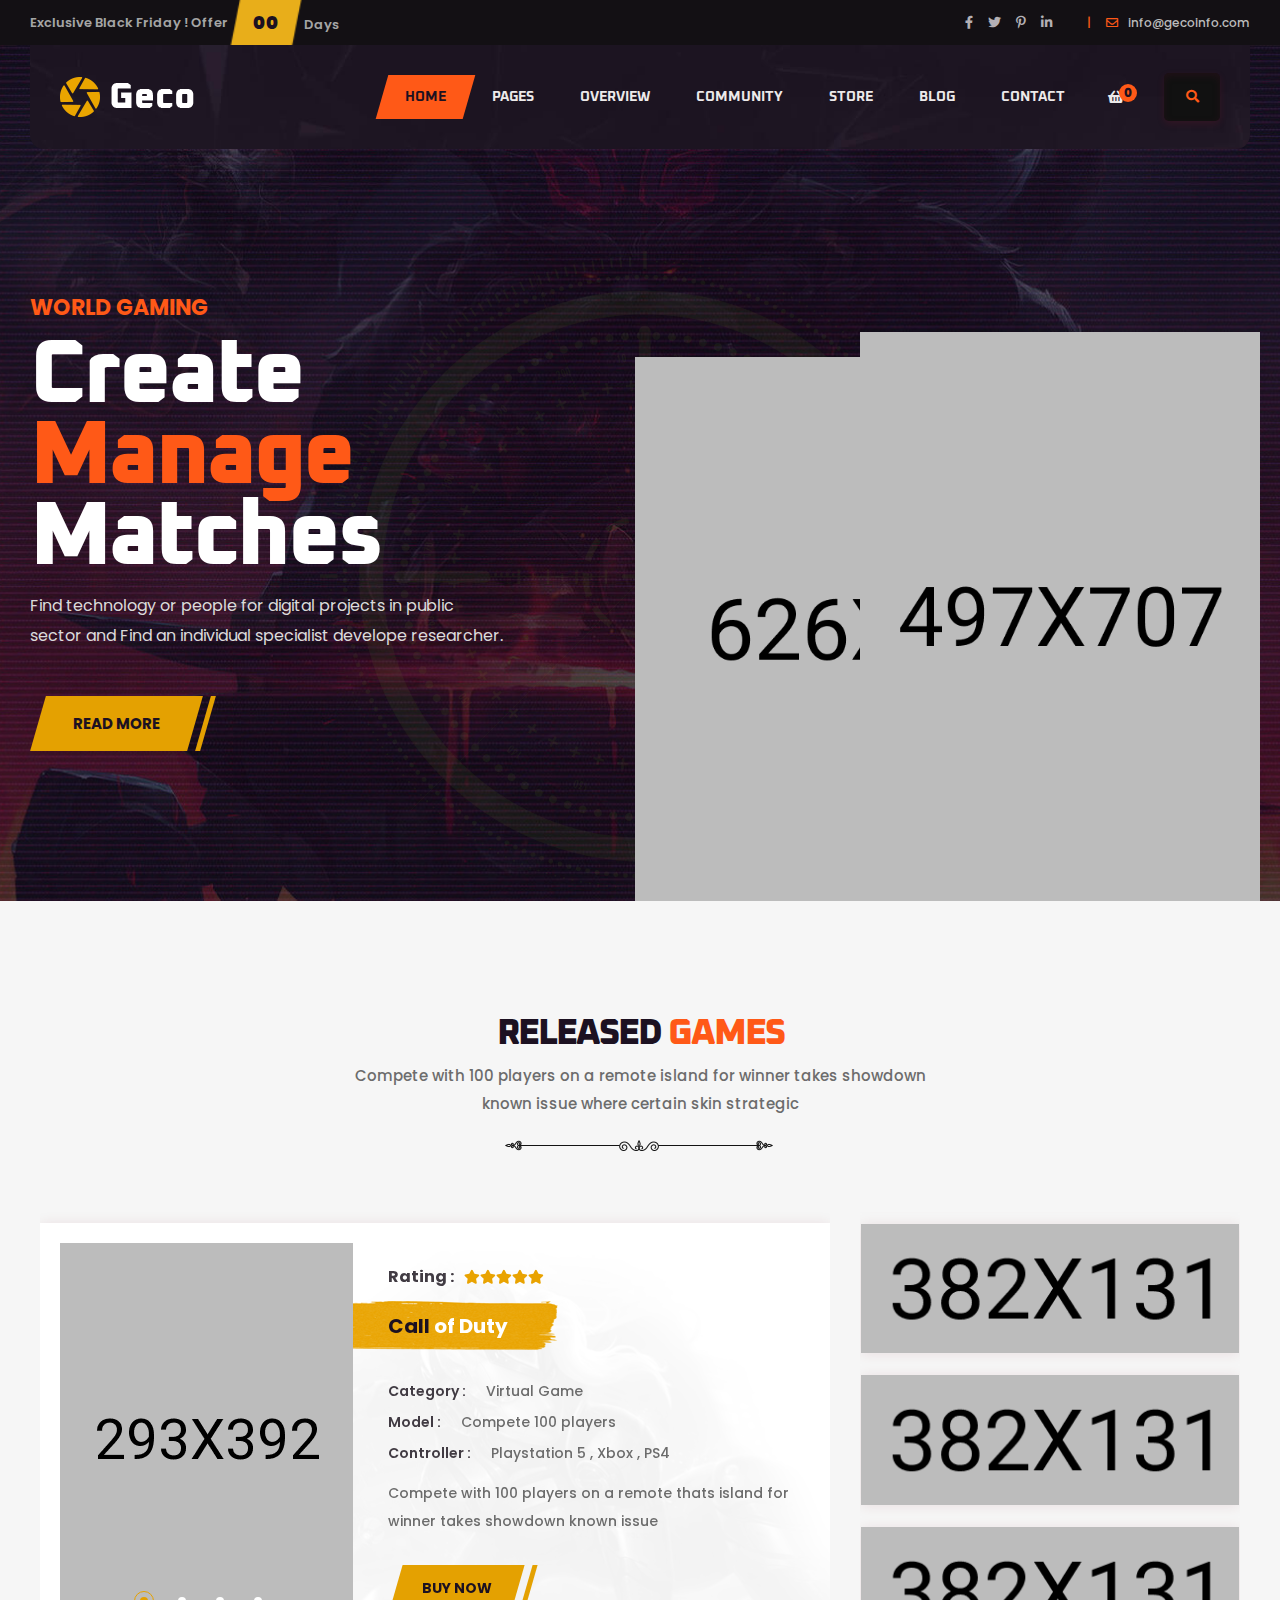
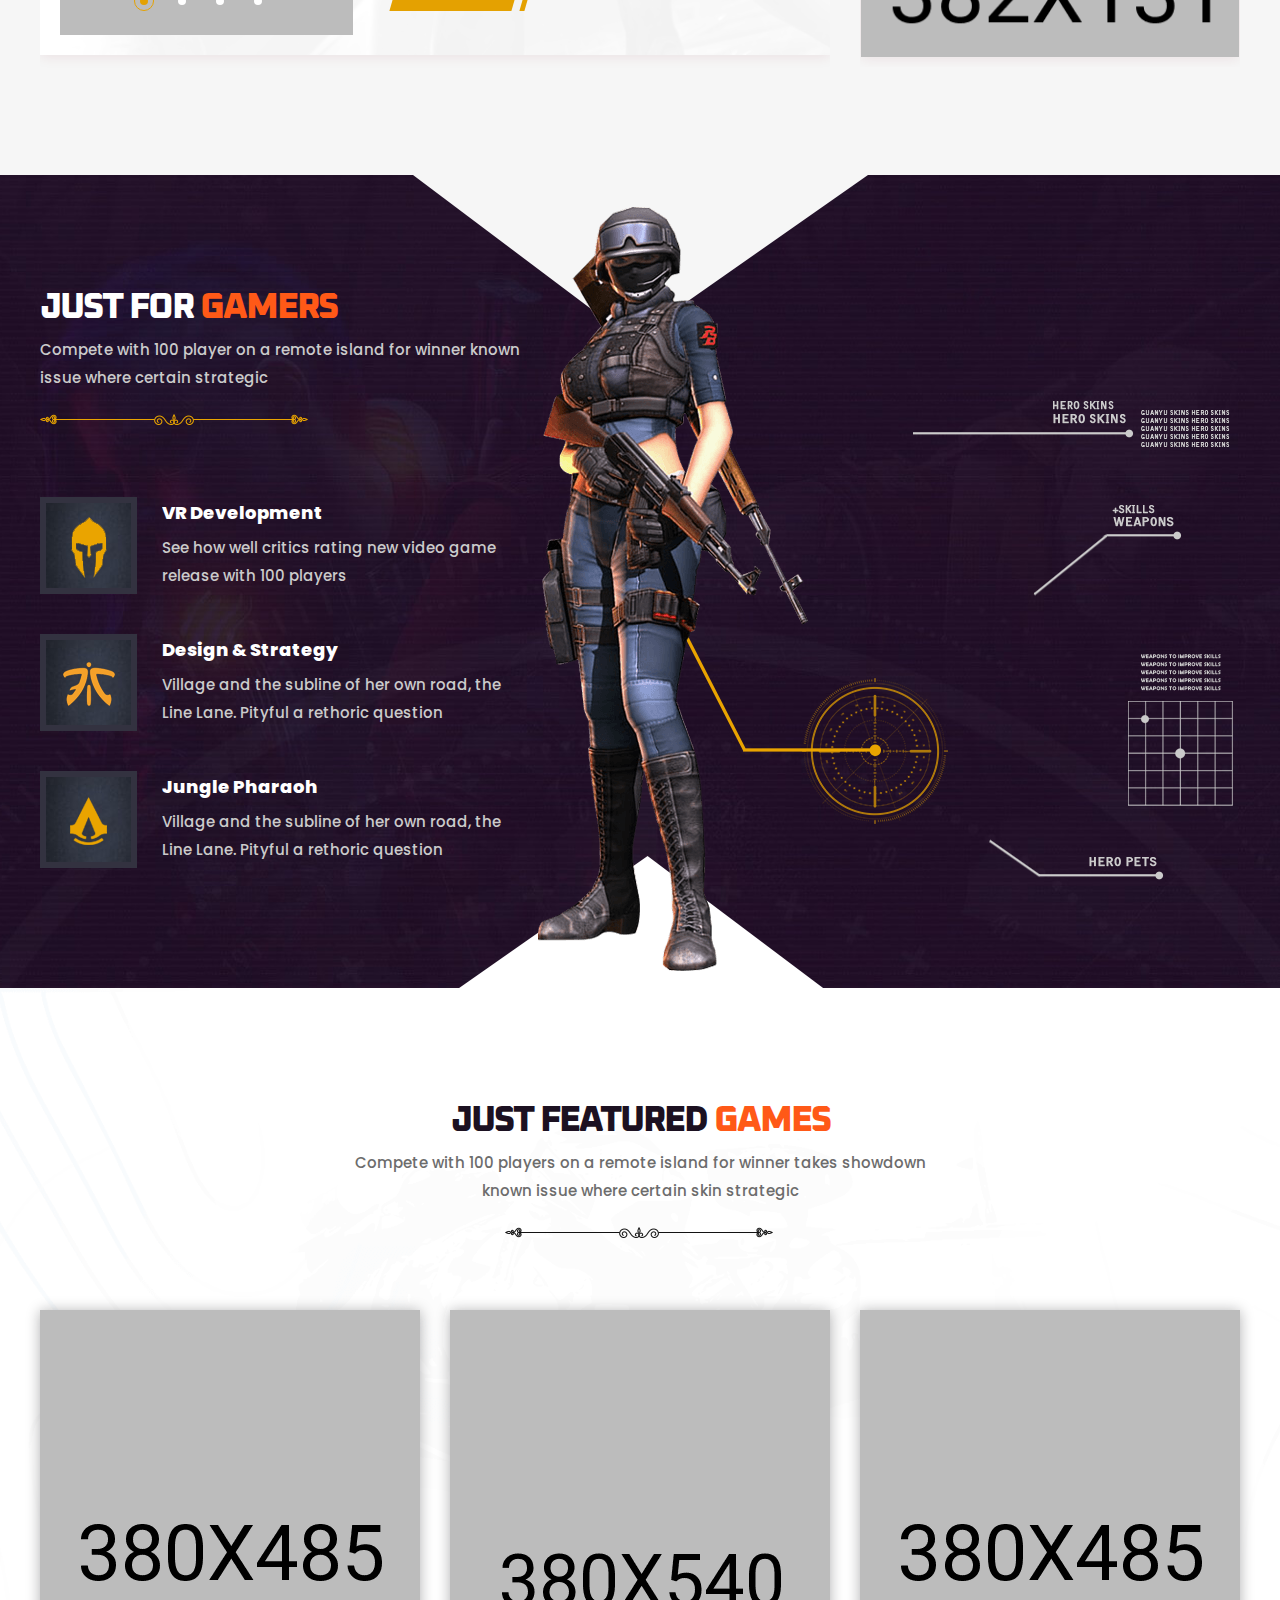
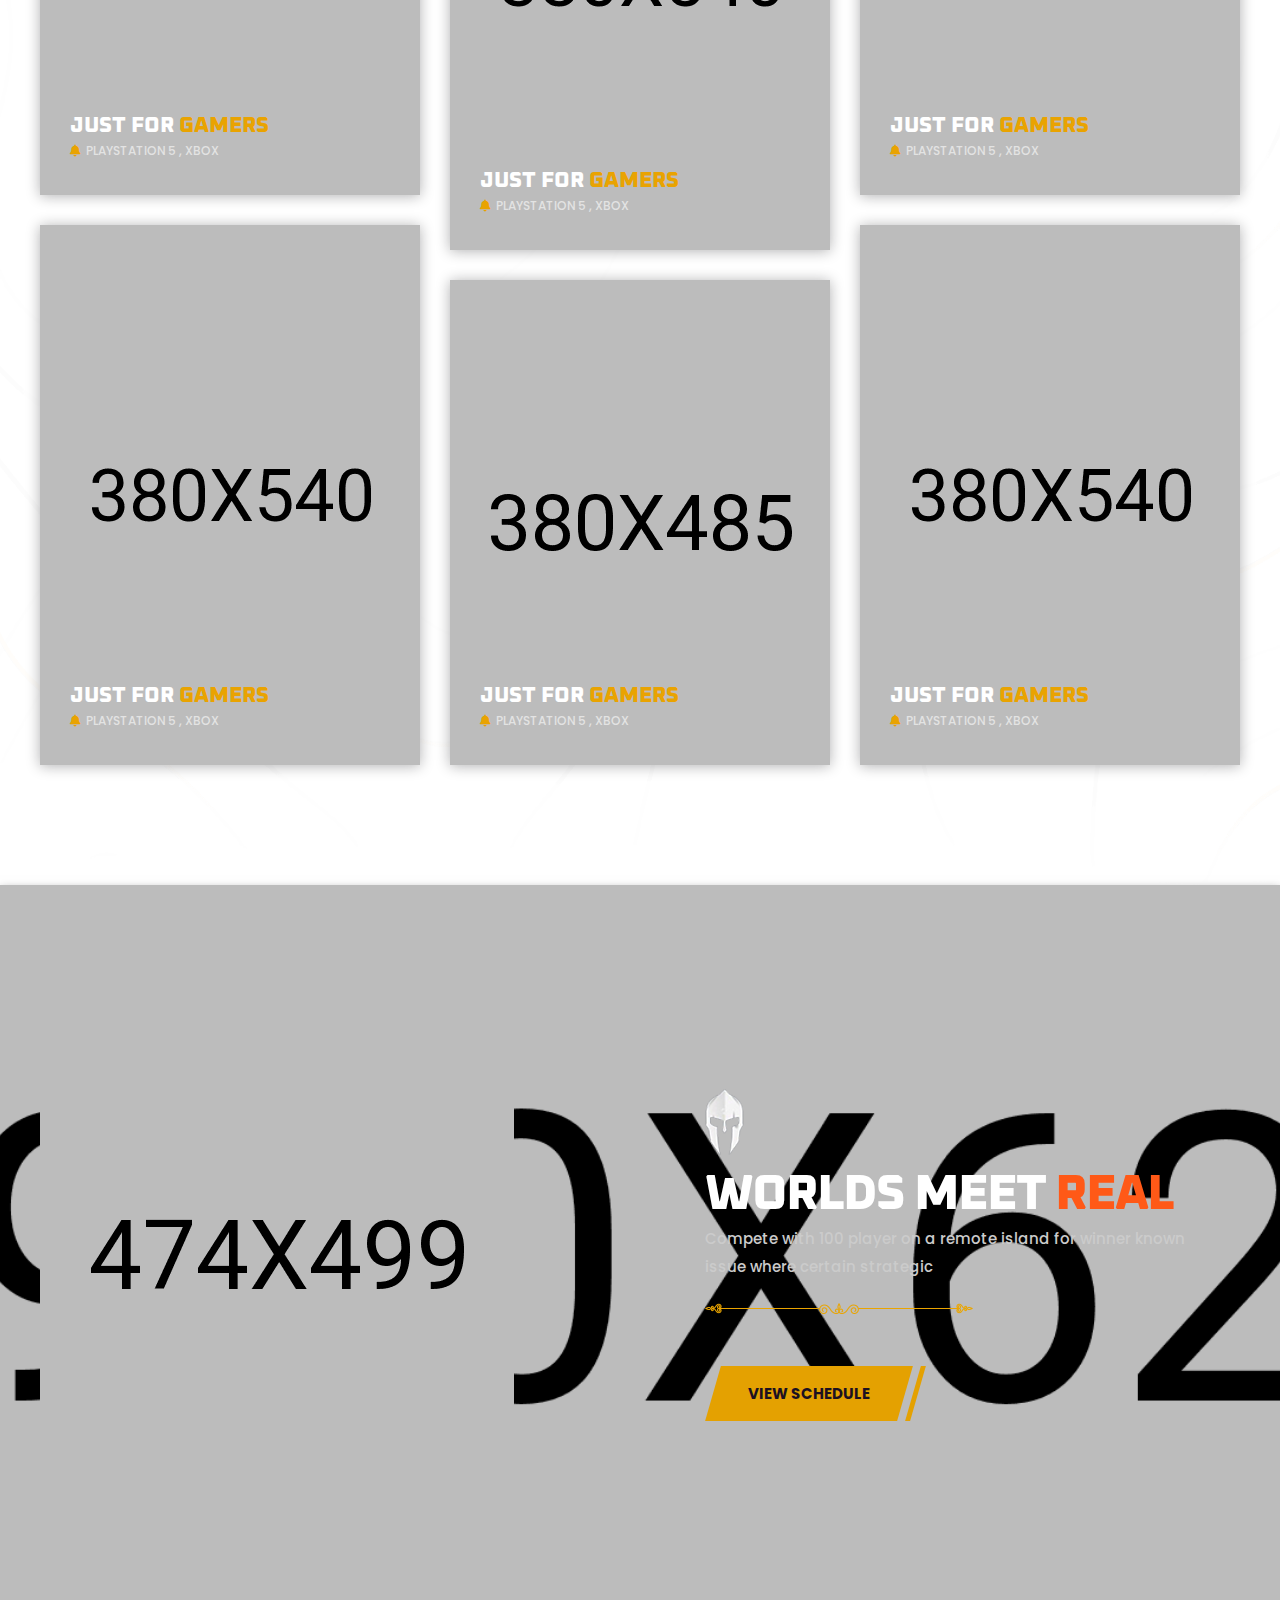
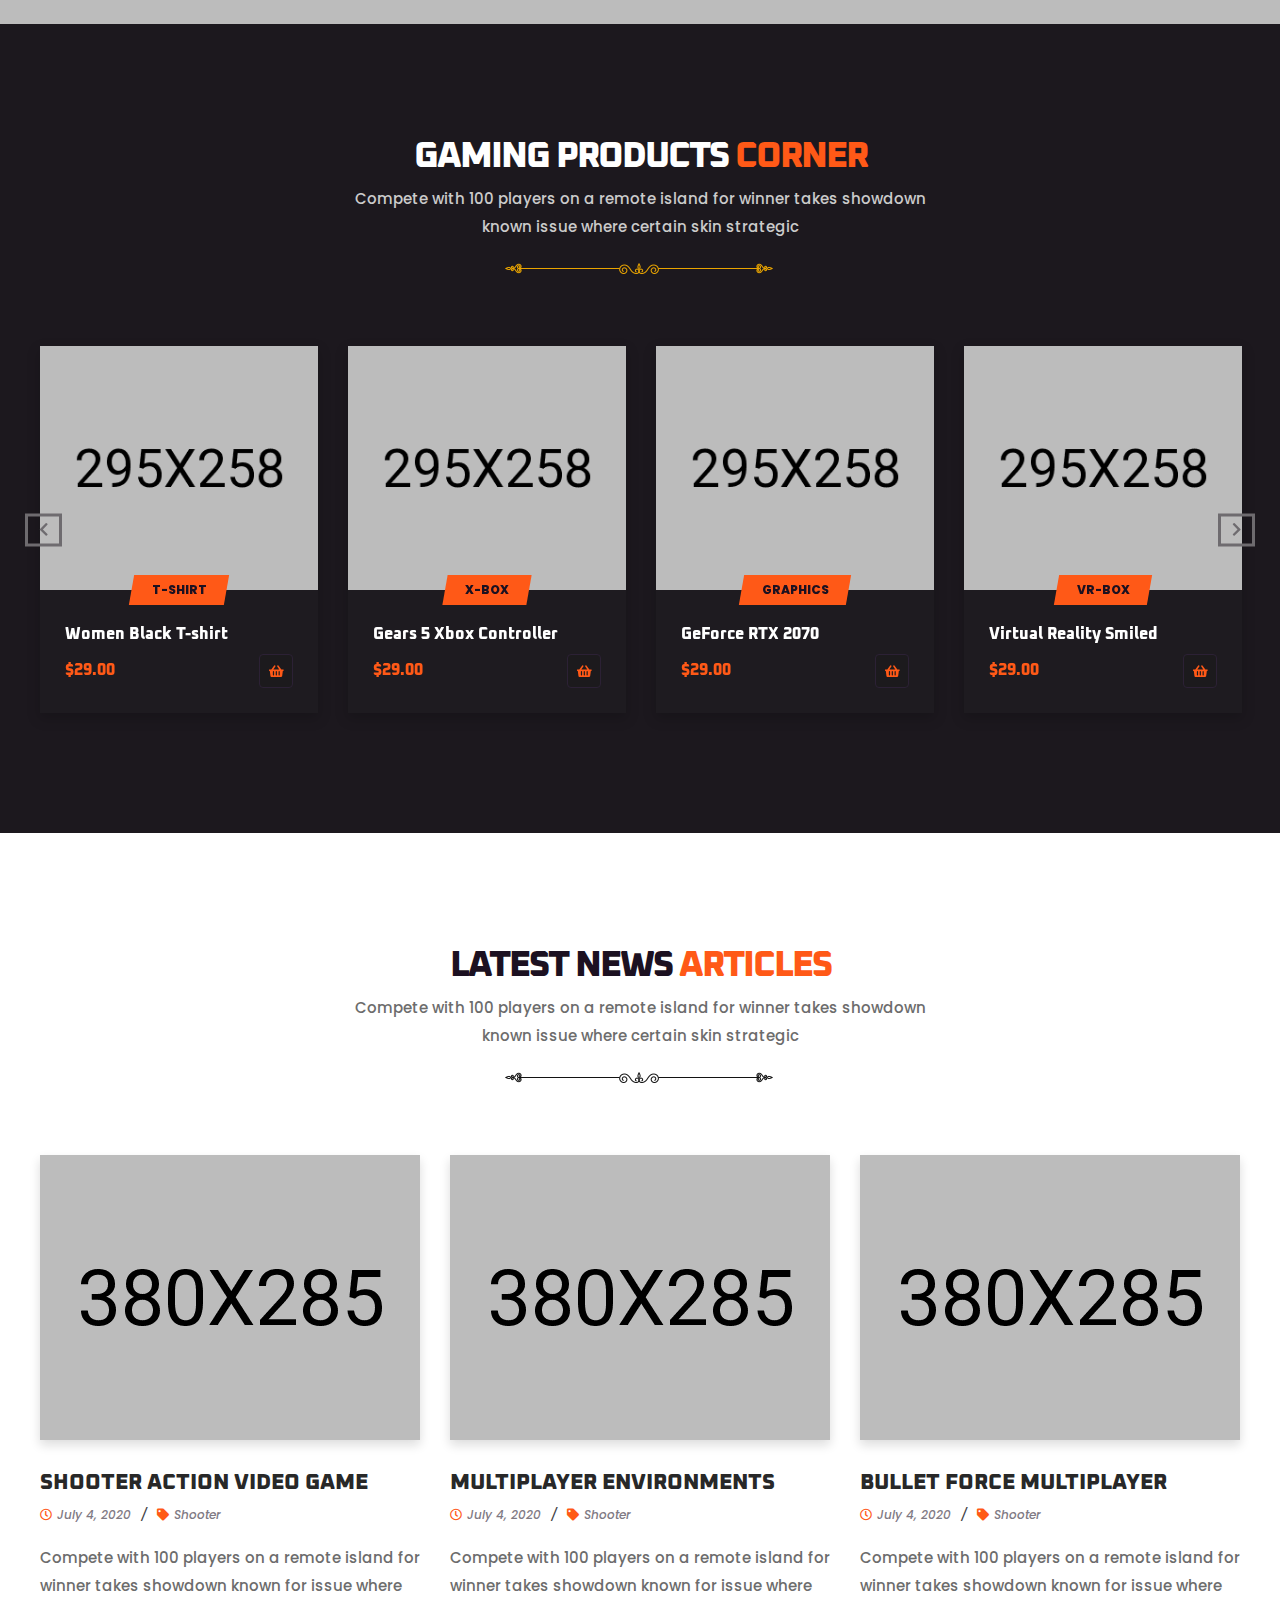
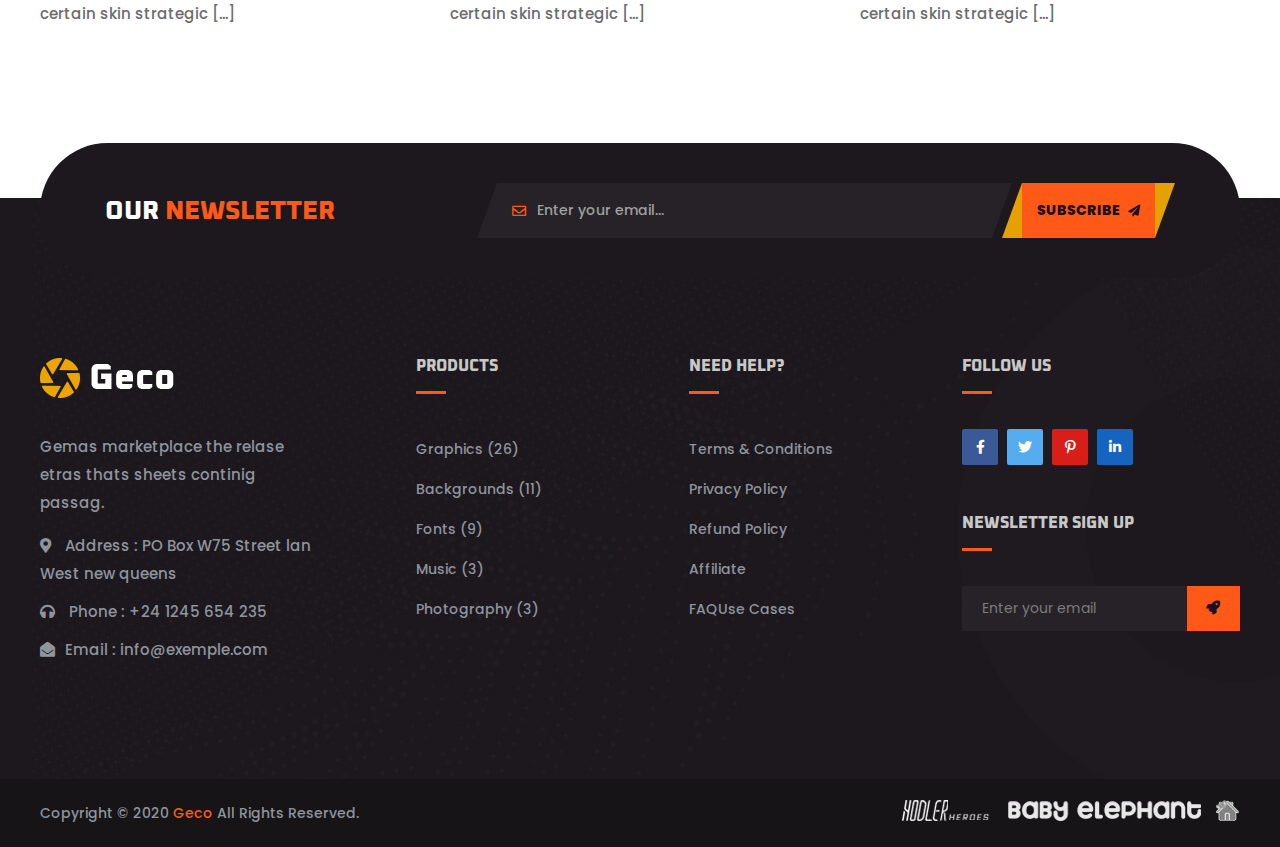
<file: index-2.html>
<!doctype html>
<html class="no-js" lang="en">
    <head>
        <meta charset="utf-8">
        <meta http-equiv="x-ua-compatible" content="ie=edge">
        <title>Geco - eSports Gaming HTML5 Template</title>
        <meta name="description" content="">
        <meta name="viewport" content="width=device-width, initial-scale=1">

		<link rel="shortcut icon" type="image/x-icon" href="img/favicon.png">
        <!-- Place favicon.ico in the root directory -->

		<!-- CSS here -->
        <link rel="stylesheet" href="css/bootstrap.min.css">
        <link rel="stylesheet" href="css/animate.min.css">
        <link rel="stylesheet" href="css/magnific-popup.css">
        <link rel="stylesheet" href="css/fontawesome-all.min.css">
        <link rel="stylesheet" href="css/odometer.css">
        <link rel="stylesheet" href="css/aos.css">
        <link rel="stylesheet" href="css/owl.carousel.min.css">
        <link rel="stylesheet" href="css/meanmenu.css">
        <link rel="stylesheet" href="css/slick.css">
        <link rel="stylesheet" href="css/default.css">
        <link rel="stylesheet" href="css/style.css">
        <link rel="stylesheet" href="css/responsive.css">
    </head>
    <body>

        <!-- preloader -->
        <div id="preloader">
            <div id="loading-center">
                <div id="loading-center-absolute">
                    <img src="img/icon/preloader.svg" alt="">
                </div>
            </div>
        </div>
        <!-- preloader-end -->

        <!-- header-area -->
        <header>
            <div class="header-top-area s-header-top-area d-none d-lg-block">
                <div class="container-fluid s-container-full-padding">
                    <div class="row align-items-center">
                        <div class="col-lg-6 d-none d-lg-block">
                            <div class="header-top-offer">
                                <p>Exclusive Black Friday ! Offer</p>
                                <span class="coming-time" data-countdown="2021/3/15"></span>
                            </div>
                        </div>
                        <div class="col-lg-6">
                            <div class="header-top-right">
                                <div class="header-social">
                                    <ul>
                                        <li><a href="#"><i class="fab fa-facebook-f"></i></a></li>
                                        <li><a href="#"><i class="fab fa-twitter"></i></a></li>
                                        <li><a href="#"><i class="fab fa-pinterest-p"></i></a></li>
                                        <li><a href="#"><i class="fab fa-linkedin-in"></i></a></li>
                                    </ul>
                                </div>
                                <div class="header-top-action">
                                    <ul>
                                        <li>
                                            <div class="header-top-mail">
                                                <p><span>|</span><i class="far fa-envelope"></i><a href="mailto:info@gmail.com">info@gecoinfo.com</a></p>
                                            </div>
                                        </li>
                                    </ul>
                                </div>
                            </div>
                        </div>
                    </div>
                </div>
            </div>
            <div id="sticky-header" class="transparent-header">
                <div class="container-fluid s-container-full-padding">
                    <div class="row">
                        <div class="col-12">
                            <div class="main-menu menu-style-two">
                                <nav>
                                    <div class="logo">
                                        <a href="index-2.html"><img src="img/logo/logo.png" alt="Logo"></a>
                                    </div>
                                    <div id="mobile-menu" class="navbar-wrap d-none d-lg-flex">
                                        <ul>
                                            <li class="show"><a href="#">Home</a>
                                                <ul class="submenu">
                                                    <li class="active"><a href="index-2.html">Home One</a></li>
                                                    <li><a href="index-3.html">Home Two</a></li>
                                                    <li><a href="index-4.html">Home Three</a></li>
                                                    <li><a href="index.html">Home Four</a></li>
                                                    <li><a href="index-5.html">Home Five</a></li>
                                                    <li><a href="index-6.html">Home Six</a></li>
                                                    <li><a href="index-7.html">Home Seven</a></li>
                                                </ul>
                                            </li>
                                            <li><a href="#">Pages</a>
                                                <ul class="submenu">
                                                    <li><a href="about-us.html">About Story</a></li>
                                                    <li><a href="upcoming-games.html">Upcoming Games</a></li>
                                                    <li><a href="game-single.html">Game Single</a></li>
                                                </ul>
                                            </li>
                                            <li><a href="game-overview.html">Overview</a></li>
                                            <li><a href="community.html">Community</a></li>
                                            <li><a href="shop.html">Store</a></li>
                                            <li><a href="#">Blog</a>
                                                <ul class="submenu">
                                                    <li><a href="blog.html">News Page</a></li>
                                                    <li><a href="blog-details.html">News Details</a></li>
                                                </ul>
                                            </li>
                                            <li><a href="contact.html">contact</a></li>
                                        </ul>
                                    </div>
                                    <div class="header-action">
                                        <ul>
                                            <li class="header-shop-cart"><a href="#"><i class="fas fa-shopping-basket"></i><span>0</span></a>
                                                <ul class="minicart">
                                                    <li class="d-flex align-items-start">
                                                        <div class="cart-img">
                                                            <a href="#">
                                                                <img src="img/product/cart_p01.jpg" alt="">
                                                            </a>
                                                        </div>
                                                        <div class="cart-content">
                                                            <h4>
                                                                <a href="#">Xbox One Controller</a>
                                                            </h4>
                                                            <div class="cart-price">
                                                                <span class="new">$229.9</span>
                                                                <span>
                                                                    <del>$229.9</del>
                                                                </span>
                                                            </div>
                                                        </div>
                                                        <div class="del-icon">
                                                            <a href="#">
                                                                <i class="far fa-trash-alt"></i>
                                                            </a>
                                                        </div>
                                                    </li>
                                                    <li>
                                                        <div class="total-price">
                                                            <span class="f-left">Total:</span>
                                                            <span class="f-right">$239.9</span>
                                                        </div>
                                                    </li>
                                                    <li>
                                                        <div class="checkout-link">
                                                            <a href="cart.html">Shopping Cart</a>
                                                            <a class="red-color" href="checkout.html">Checkout</a>
                                                        </div>
                                                    </li>
                                                </ul>
                                            </li>
                                            <li class="header-search"><a href="#" data-toggle="modal" data-target="#search-modal"><i class="fas fa-search"></i></a></li>
                                        </ul>
                                    </div>
                                </nav>
                            </div>
                            <div class="mobile-menu"></div>
                        </div>
                        <!-- Modal Search -->
                        <div class="modal fade" id="search-modal" tabindex="-1" role="dialog" aria-hidden="true">
                            <div class="modal-dialog" role="document">
                                <div class="modal-content">
                                    <form>
                                        <input type="text" placeholder="Search here...">
                                        <button><i class="fa fa-search"></i></button>
                                    </form>
                                </div>
                            </div>
                        </div>
                    </div>
                </div>
            </div>
        </header>
        <!-- header-area-end -->

        <!-- main-area -->
        <main>

            <!-- slider-area -->
            <section class="slider-area">
                <div class="slider-active">
                    <div class="single-slider slider-bg slider-style-two">
                        <div class="container-fluid container-full-padding">
                            <div class="row">
                                <div class="col-xl-6 col-lg-7 col-md-11">
                                    <div class="slider-content">
                                        <h6 data-animation="fadeInUp" data-delay=".4s">world gaming</h6>
                                        <h2 data-animation="fadeInUp" data-delay=".4s">Create <span>Manage</span> Matches</h2>
                                        <p data-animation="fadeInUp" data-delay=".6s">Find technology or people for digital projects in public sector and Find an individual specialist develope researcher.</p>
                                        <a href="#" class="btn btn-style-two" data-animation="fadeInUp" data-delay=".8s">READ MORE</a>
                                    </div>
                                </div>
                            </div>
                        </div>
                        <div class="slider-img" data-animation="slideInRightS" data-delay=".6s"><img src="img/slider/slider_img01.png" alt=""></div>
                        <div class="slider-img slider-img2" data-animation="slideInLeftS" data-delay=".6s"><img src="img/slider/slider_img02.png" alt=""></div>
                        <div class="slider-circle-shape"><img src="img/slider/slider_circle.png" alt="" class="rotateme"></div>
                    </div>
                    <div class="single-slider slider-bg slider-style-two" style="background-image: url(img/slider/slider_bg.jpg);">
                        <div class="container-fluid container-full-padding">
                            <div class="row">
                                <div class="col-xl-6 col-lg-7 col-md-11">
                                    <div class="slider-content">
                                        <h6 data-animation="fadeInUp" data-delay=".4s">world gaming</h6>
                                        <h2 data-animation="fadeInUp" data-delay=".4s">Cod <span>Modern</span> Warfare</h2>
                                        <p data-animation="fadeInUp" data-delay=".6s">Find technology or people for digital projects in public sector and Find an individual specialist develope researcher.</p>
                                        <a href="#" class="btn btn-style-two" data-animation="fadeInUp" data-delay=".8s">READ MORE</a>
                                    </div>
                                </div>
                            </div>
                        </div>
                        <div class="slider-img" data-animation="slideInRightS" data-delay=".6s"><img src="img/slider/slider_img01.png" alt=""></div>
                        <div class="slider-img slider-img2" data-animation="slideInLeftS" data-delay=".6s"><img src="img/slider/slider_img02.png" alt=""></div>
                        <div class="slider-circle-shape"><img src="img/slider/slider_circle.png" alt="" class="rotateme"></div>
                    </div>
                </div>
            </section>
            <!-- slider-area-end -->

            <!-- new-games-area -->
            <section class="released-games-area gray-bg pt-115 pb-70">
                <div class="container">
                    <div class="row justify-content-center">
                        <div class="col-xl-6 col-lg-8">
                            <div class="section-title title-style-three text-center mb-20">
                                <h2>released <span>GAMES</span></h2>
                                <p>Compete with 100 players on a remote island for winner takes showdown
                                known issue where certain skin strategic</p>
                            </div>
                        </div>
                    </div>
                    <div class="row align-items-center">
                        <div class="col-xl-8 col-lg-12">
                            <div class="released-game-active">
                                <div class="released-game-carousel">
                                    <div class="released-game-item">
                                        <div class="released-game-item-bg"></div>
                                        <div class="released-game-img">
                                            <img src="img/images/released_game_img01.jpg" alt="">
                                        </div>
                                        <div class="released-game-content">
                                            <div class="released-game-rating">
                                                <h5>Rating :</h5>
                                                <div class="released-rating">
                                                    <i class="fas fa-star"></i>
                                                    <i class="fas fa-star"></i>
                                                    <i class="fas fa-star"></i>
                                                    <i class="fas fa-star"></i>
                                                    <i class="fas fa-star"></i>
                                                </div>
                                            </div>
                                            <h4>Call <span>of Duty</span></h4>
                                            <div class="released-game-list mb-15">
                                                <ul>
                                                    <li><span>Category :</span>Virtual Game</li>
                                                    <li><span>Model :</span>Compete 100 players</li>
                                                    <li><span>Controller :</span>Playstation 5 , Xbox , PS4</li>
                                                </ul>
                                            </div>
                                            <p>Compete with 100 players on a remote thats island for winner takes showdown known issue</p>
                                            <a href="#" class="btn btn-style-two">buy now</a>
                                        </div>
                                    </div>
                                </div>
                                <div class="released-game-carousel">
                                    <div class="released-game-item">
                                        <div class="released-game-item-bg"></div>
                                        <div class="released-game-img">
                                            <img src="img/images/released_game_img02.jpg" alt="">
                                        </div>
                                        <div class="released-game-content">
                                            <div class="released-game-rating">
                                                <h5>Rating :</h5>
                                                <div class="released-rating">
                                                    <i class="fas fa-star"></i>
                                                    <i class="fas fa-star"></i>
                                                    <i class="fas fa-star"></i>
                                                    <i class="fas fa-star"></i>
                                                    <i class="fas fa-star"></i>
                                                </div>
                                            </div>
                                            <h4>Battle <span>Grounds</span></h4>
                                            <div class="released-game-list mb-15">
                                                <ul>
                                                    <li><span>Category :</span>Virtual Game</li>
                                                    <li><span>Model :</span>Compete 100 players</li>
                                                    <li><span>Controller :</span>Playstation 5 , Xbox , PS4</li>
                                                </ul>
                                            </div>
                                            <p>Compete with 100 players on a remote thats island for winner takes showdown known issue</p>
                                            <a href="#" class="btn btn-style-two">buy now</a>
                                        </div>
                                    </div>
                                </div>
                                <div class="released-game-carousel">
                                    <div class="released-game-item">
                                        <div class="released-game-item-bg"></div>
                                        <div class="released-game-img">
                                            <img src="img/images/released_game_img03.jpg" alt="">
                                        </div>
                                        <div class="released-game-content">
                                            <div class="released-game-rating">
                                                <h5>Rating :</h5>
                                                <div class="released-rating">
                                                    <i class="fas fa-star"></i>
                                                    <i class="fas fa-star"></i>
                                                    <i class="fas fa-star"></i>
                                                    <i class="fas fa-star"></i>
                                                    <i class="fas fa-star"></i>
                                                </div>
                                            </div>
                                            <h4>Apex <span>Legends</span></h4>
                                            <div class="released-game-list mb-15">
                                                <ul>
                                                    <li><span>Category :</span>Virtual Game</li>
                                                    <li><span>Model :</span>Compete 100 players</li>
                                                    <li><span>Controller :</span>Playstation 5 , Xbox , PS4</li>
                                                </ul>
                                            </div>
                                            <p>Compete with 100 players on a remote thats island for winner takes showdown known issue</p>
                                            <a href="#" class="btn btn-style-two">buy now</a>
                                        </div>
                                    </div>
                                </div>
                                <div class="released-game-carousel">
                                    <div class="released-game-item">
                                        <div class="released-game-item-bg"></div>
                                        <div class="released-game-img">
                                            <img src="img/images/released_game_img03.jpg" alt="">
                                        </div>
                                        <div class="released-game-content">
                                            <div class="released-game-rating">
                                                <h5>Rating :</h5>
                                                <div class="released-rating">
                                                    <i class="fas fa-star"></i>
                                                    <i class="fas fa-star"></i>
                                                    <i class="fas fa-star"></i>
                                                    <i class="fas fa-star"></i>
                                                    <i class="fas fa-star"></i>
                                                </div>
                                            </div>
                                            <h4>Monster <span>Hunter</span></h4>
                                            <div class="released-game-list mb-15">
                                                <ul>
                                                    <li><span>Category :</span>Virtual Game</li>
                                                    <li><span>Model :</span>Compete 100 players</li>
                                                    <li><span>Controller :</span>Playstation 5 , Xbox , PS4</li>
                                                </ul>
                                            </div>
                                            <p>Compete with 100 players on a remote thats island for winner takes showdown known issue</p>
                                            <a href="#" class="btn btn-style-two">buy now</a>
                                        </div>
                                    </div>
                                </div>
                            </div>
                        </div>
                        <div class="col-xl-4 col-lg-12">
                            <div class="released-game-nav">
                                <div class="released-game-nav-item">
                                    <img src="img/images/release_game_nav01.jpg" alt="">
                                </div>
                                <div class="released-game-nav-item">
                                    <img src="img/images/release_game_nav02.jpg" alt="">
                                </div>
                                <div class="released-game-nav-item">
                                    <img src="img/images/release_game_nav03.jpg" alt="">
                                </div>
                                <div class="released-game-nav-item">
                                    <img src="img/images/release_game_nav02.jpg" alt="">
                                </div>
                            </div>
                        </div>
                    </div>
                </div>
            </section>
            <!-- new-games-area-end -->

            <!-- gamers-area -->
            <section class="just-gamers-area just-gamers-bg pt-115 pb-120">
                <div class="container">
                    <div class="row">
                        <div class="col-xl-5 col-lg-6 col-md-10">
                            <div class="section-title title-style-three white-title mb-70">
                                <h2>JUST FOR <span>GAMERS</span></h2>
                                <p>Compete with 100 player on a remote island for winner
                                known issue where certain strategic</p>
                            </div>
                            <div class="just-gamers-list">
                                <ul>
                                    <li>
                                        <div class="just-gamers-list-icon">
                                            <img src="img/icon/gamer_list_icon01.png" alt="">
                                        </div>
                                        <div class="just-gamers-list-content fix">
                                            <h5>VR Development</h5>
                                            <p>See how well critics rating new video game release with 100 players</p>
                                        </div>
                                    </li>
                                    <li>
                                        <div class="just-gamers-list-icon">
                                            <img src="img/icon/gamer_list_icon02.png" alt="">
                                        </div>
                                        <div class="just-gamers-list-content fix">
                                            <h5>Design & Strategy</h5>
                                            <p>Village and the subline of her own road, the Line Lane. Pityful a rethoric question</p>
                                        </div>
                                    </li>
                                    <li>
                                        <div class="just-gamers-list-icon">
                                            <img src="img/icon/gamer_list_icon03.png" alt="">
                                        </div>
                                        <div class="just-gamers-list-content fix">
                                            <h5>Jungle Pharaoh</h5>
                                            <p>Village and the subline of her own road, the Line Lane. Pityful a rethoric question</p>
                                        </div>
                                    </li>
                                </ul>
                            </div>
                        </div>
                        <div class="col-xl-7 col-lg-6 d-none d-lg-block">
                            <div class="just-gamers-img">
                                <img src="img/images/just_gamers_img.png" alt="" class="just-gamers-character">
                                <div class="just-gamers-circle-shape">
                                    <img src="img/images/gamers_circle_line.png" alt="">
                                    <img src="img/images/gamers_circle_shape.png" alt="" class="rotateme">
                                </div>
                                <img src="img/images/just_gamers_chart.png" alt="" class="gamers-chart-shape">
                            </div>
                        </div>
                    </div>
                </div>
            </section>
            <!-- gamers-area-end -->

            <!-- featured-game-area -->
            <section class="featured-game-area position-relative pt-115 pb-90">
                <div class="featured-game-bg"></div>
                <div class="container">
                    <div class="row justify-content-center">
                        <div class="col-xl-6 col-lg-8">
                            <div class="section-title title-style-three text-center mb-70">
                                <h2>JUST FEATURED <span>GAMES</span></h2>
                                <p>Compete with 100 players on a remote island for winner takes showdown
                                    known issue where certain skin strategic</p>
                            </div>
                        </div>
                    </div>
                    <div class="row featured-active">
                        <div class="col-lg-4 col-sm-6 grid-item">
                            <div class="featured-game-item mb-30">
                                <div class="featured-game-thumb">
                                    <img src="img/images/featured_game_thumb01.jpg" alt="">
                                </div>
                                <div class="featured-game-content">
                                    <h4><a href="#">JUST FOR <span>GAMERS</span></a></h4>
                                    <div class="featured-game-meta">
                                        <i class="fas fa-bell"></i>
                                        <span>Playstation 5 , Xbox</span>
                                    </div>
                                </div>
                                <div class="featured-game-content featured-game-overlay-content">
                                    <div class="featured-game-icon"><img src="img/icon/featured_game_icon.png" alt=""></div>
                                    <h4><a href="#">JUST FOR <span>GAMERS</span></a></h4>
                                    <div class="featured-game-meta">
                                        <i class="fas fa-bell"></i>
                                        <span>Playstation 5 , Xbox</span>
                                    </div>
                                </div>
                            </div>
                        </div>
                        <div class="col-lg-4 col-sm-6 grid-item">
                            <div class="featured-game-item mb-30">
                                <div class="featured-game-thumb">
                                    <img src="img/images/featured_game_thumb02.jpg" alt="">
                                </div>
                                <div class="featured-game-content">
                                    <h4><a href="#">JUST FOR <span>GAMERS</span></a></h4>
                                    <div class="featured-game-meta">
                                        <i class="fas fa-bell"></i>
                                        <span>Playstation 5 , Xbox</span>
                                    </div>
                                </div>
                                <div class="featured-game-content featured-game-overlay-content">
                                    <div class="featured-game-icon"><img src="img/icon/featured_game_icon.png" alt=""></div>
                                    <h4><a href="#">JUST FOR <span>GAMERS</span></a></h4>
                                    <div class="featured-game-meta">
                                        <i class="fas fa-bell"></i>
                                        <span>Playstation 5 , Xbox</span>
                                    </div>
                                </div>
                            </div>
                        </div>
                        <div class="col-lg-4 col-sm-6 grid-item">
                            <div class="featured-game-item mb-30">
                                <div class="featured-game-thumb">
                                    <img src="img/images/featured_game_thumb03.jpg" alt="">
                                </div>
                                <div class="featured-game-content">
                                    <h4><a href="#">JUST FOR <span>GAMERS</span></a></h4>
                                    <div class="featured-game-meta">
                                        <i class="fas fa-bell"></i>
                                        <span>Playstation 5 , Xbox</span>
                                    </div>
                                </div>
                                <div class="featured-game-content featured-game-overlay-content">
                                    <div class="featured-game-icon"><img src="img/icon/featured_game_icon.png" alt=""></div>
                                    <h4><a href="#">JUST FOR <span>GAMERS</span></a></h4>
                                    <div class="featured-game-meta">
                                        <i class="fas fa-bell"></i>
                                        <span>Playstation 5 , Xbox</span>
                                    </div>
                                </div>
                            </div>
                        </div>
                        <div class="col-lg-4 col-sm-6 grid-item">
                            <div class="featured-game-item mb-30">
                                <div class="featured-game-thumb">
                                    <img src="img/images/featured_game_thumb04.jpg" alt="">
                                </div>
                                <div class="featured-game-content">
                                    <h4><a href="#">JUST FOR <span>GAMERS</span></a></h4>
                                    <div class="featured-game-meta">
                                        <i class="fas fa-bell"></i>
                                        <span>Playstation 5 , Xbox</span>
                                    </div>
                                </div>
                                <div class="featured-game-content featured-game-overlay-content">
                                    <div class="featured-game-icon"><img src="img/icon/featured_game_icon.png" alt=""></div>
                                    <h4><a href="#">JUST FOR <span>GAMERS</span></a></h4>
                                    <div class="featured-game-meta">
                                        <i class="fas fa-bell"></i>
                                        <span>Playstation 5 , Xbox</span>
                                    </div>
                                </div>
                            </div>
                        </div>
                        <div class="col-lg-4 col-sm-6 grid-item">
                            <div class="featured-game-item mb-30">
                                <div class="featured-game-thumb">
                                    <img src="img/images/featured_game_thumb06.jpg" alt="">
                                </div>
                                <div class="featured-game-content">
                                    <h4><a href="#">JUST FOR <span>GAMERS</span></a></h4>
                                    <div class="featured-game-meta">
                                        <i class="fas fa-bell"></i>
                                        <span>Playstation 5 , Xbox</span>
                                    </div>
                                </div>
                                <div class="featured-game-content featured-game-overlay-content">
                                    <div class="featured-game-icon"><img src="img/icon/featured_game_icon.png" alt=""></div>
                                    <h4><a href="#">JUST FOR <span>GAMERS</span></a></h4>
                                    <div class="featured-game-meta">
                                        <i class="fas fa-bell"></i>
                                        <span>Playstation 5 , Xbox</span>
                                    </div>
                                </div>
                            </div>
                        </div>
                        <div class="col-lg-4 col-sm-6 grid-item">
                            <div class="featured-game-item mb-30">
                                <div class="featured-game-thumb">
                                    <img src="img/images/featured_game_thumb05.jpg" alt="">
                                </div>
                                <div class="featured-game-content">
                                    <h4><a href="#">JUST FOR <span>GAMERS</span></a></h4>
                                    <div class="featured-game-meta">
                                        <i class="fas fa-bell"></i>
                                        <span>Playstation 5 , Xbox</span>
                                    </div>
                                </div>
                                <div class="featured-game-content featured-game-overlay-content">
                                    <div class="featured-game-icon"><img src="img/icon/featured_game_icon.png" alt=""></div>
                                    <h4><a href="#">JUST FOR <span>GAMERS</span></a></h4>
                                    <div class="featured-game-meta">
                                        <i class="fas fa-bell"></i>
                                        <span>Playstation 5 , Xbox</span>
                                    </div>
                                </div>
                            </div>
                        </div>
                    </div>
                </div>
            </section>
            <!-- featured-game-area-end -->

            <!-- cta-area -->
            <section class="cta-area cta-bg">
                <div class="container">
                    <div class="row align-items-center justify-content-between">
                        <div class="col-xl-5 col-lg-6">
                            <div class="cta-img">
                                <img src="img/images/cta_img.png" alt="">
                            </div>
                        </div>
                        <div class="col-lg-6">
                            <div class="cta-content">
                                <div class="cta-icon mb-15">
                                    <img src="img/icon/cta_icon.png" alt="">
                                </div>
                                <div class="section-title title-style-three white-title mb-50">
                                    <h2>WORLDS MEET <span>Real</span></h2>
                                    <p>Compete with 100 player on a remote island for winner
                                        known issue where certain strategic</p>
                                </div>
                                <div class="cta-btn">
                                    <a href="#" class="btn btn-style-two">VIEW SCHEDULE</a>
                                </div>
                            </div>
                        </div>
                    </div>
                </div>
            </section>
            <!-- cta-area-end -->

            <!-- shop-area -->
            <section class="shop-area black-bg pt-115 pb-90">
                <div class="container">
                    <div class="row justify-content-center">
                        <div class="col-xl-6 col-lg-8">
                            <div class="section-title title-style-three white-title text-center mb-40">
                                <h2>Gaming Products <span>Corner</span></h2>
                                <p>Compete with 100 players on a remote island for winner takes showdown
                                    known issue where certain skin strategic</p>
                            </div>
                        </div>
                    </div>
                    <div class="row product-active">
                        <div class="col-xl-3">
                            <div class="shop-item">
                                <div class="product-thumb">
                                    <a href="#"><img src="img/product/s_product_img01.jpg" alt=""></a>
                                </div>
                                <div class="product-content">
                                    <div class="product-tag"><a href="#">t-shirt</a></div>
                                    <h4><a href="#">Women Black T-shirt</a></h4>
                                    <div class="product-meta">
                                        <div class="product-price">
                                            <h5>$29.00</h5>
                                        </div>
                                        <div class="product-cart-action">
                                            <a href="#"><i class="fas fa-shopping-basket"></i></a>
                                        </div>
                                    </div>
                                </div>
                            </div>
                        </div>
                        <div class="col-xl-3">
                            <div class="shop-item">
                                <div class="product-thumb">
                                    <a href="#"><img src="img/product/s_product_img02.jpg" alt=""></a>
                                </div>
                                <div class="product-content">
                                    <div class="product-tag"><a href="#">x-box</a></div>
                                    <h4><a href="#">Gears 5 Xbox Controller</a></h4>
                                    <div class="product-meta">
                                        <div class="product-price">
                                            <h5>$29.00</h5>
                                        </div>
                                        <div class="product-cart-action">
                                            <a href="#"><i class="fas fa-shopping-basket"></i></a>
                                        </div>
                                    </div>
                                </div>
                            </div>
                        </div>
                        <div class="col-xl-3">
                            <div class="shop-item">
                                <div class="product-thumb">
                                    <a href="#"><img src="img/product/s_product_img03.jpg" alt=""></a>
                                </div>
                                <div class="product-content">
                                    <div class="product-tag"><a href="#">graphics</a></div>
                                    <h4><a href="#">GeForce RTX 2070</a></h4>
                                    <div class="product-meta">
                                        <div class="product-price">
                                            <h5>$29.00</h5>
                                        </div>
                                        <div class="product-cart-action">
                                            <a href="#"><i class="fas fa-shopping-basket"></i></a>
                                        </div>
                                    </div>
                                </div>
                            </div>
                        </div>
                        <div class="col-xl-3">
                            <div class="shop-item">
                                <div class="product-thumb">
                                    <a href="#"><img src="img/product/s_product_img04.jpg" alt=""></a>
                                </div>
                                <div class="product-content">
                                    <div class="product-tag"><a href="#">VR-Box</a></div>
                                    <h4><a href="#">Virtual Reality Smiled</a></h4>
                                    <div class="product-meta">
                                        <div class="product-price">
                                            <h5>$29.00</h5>
                                        </div>
                                        <div class="product-cart-action">
                                            <a href="#"><i class="fas fa-shopping-basket"></i></a>
                                        </div>
                                    </div>
                                </div>
                            </div>
                        </div>
                        <div class="col-xl-3">
                            <div class="shop-item">
                                <div class="product-thumb">
                                    <a href="#"><img src="img/product/s_product_img04.jpg" alt=""></a>
                                </div>
                                <div class="product-content">
                                    <div class="product-tag"><a href="#">VR-Box</a></div>
                                    <h4><a href="#">Virtual Reality Smiled</a></h4>
                                    <div class="product-meta">
                                        <div class="product-price">
                                            <h5>$29.00</h5>
                                        </div>
                                        <div class="product-cart-action">
                                            <a href="#"><i class="fas fa-shopping-basket"></i></a>
                                        </div>
                                    </div>
                                </div>
                            </div>
                        </div>
                    </div>
                </div>
            </section>
            <!-- shop-area-end -->

            <!-- blog-area -->
            <section class="blog-area pt-115 pb-120">
                <div class="container">
                    <div class="row justify-content-center">
                        <div class="col-xl-6 col-lg-8">
                            <div class="section-title title-style-three text-center mb-70">
                                <h2>Latest News <span>Articles</span></h2>
                                <p>Compete with 100 players on a remote island for winner takes showdown
                                    known issue where certain skin strategic</p>
                            </div>
                        </div>
                    </div>
                    <div class="row">
                        <div class="col-lg-4 col-md-6">
                            <div class="blog-post blog-style-two mb-50">
                                <div class="blog-thumb mb-30">
                                    <a href="#"><img src="img/blog/s_blog_thumb01.jpg" alt=""></a>
                                </div>
                                <div class="blog-post-content">
                                    <h4><a href="#">Shooter action video game</a></h4>
                                    <div class="blog-meta">
                                        <ul>
                                            <li><i class="far fa-clock"></i>July 4, 2020</li>
                                            <li><i class="fas fa-tag"></i><a href="#">Shooter</a></li>
                                        </ul>
                                    </div>
                                    <p>Compete with 100 players on a remote island for winner takes showdown known for issue where
                                    certain skin strategic [...]</p>
                                </div>
                            </div>
                        </div>
                        <div class="col-lg-4 col-md-6">
                            <div class="blog-post blog-style-two mb-50">
                                <div class="blog-thumb mb-30">
                                    <a href="#"><img src="img/blog/s_blog_thumb02.jpg" alt=""></a>
                                </div>
                                <div class="blog-post-content">
                                    <h4><a href="#">multiplayer environments</a></h4>
                                    <div class="blog-meta">
                                        <ul>
                                            <li><i class="far fa-clock"></i>July 4, 2020</li>
                                            <li><i class="fas fa-tag"></i><a href="#">Shooter</a></li>
                                        </ul>
                                    </div>
                                    <p>Compete with 100 players on a remote island for winner takes showdown known for issue where
                                    certain skin strategic [...]</p>
                                </div>
                            </div>
                        </div>
                        <div class="col-lg-4 col-md-6">
                            <div class="blog-post blog-style-two mb-50">
                                <div class="blog-thumb mb-30">
                                    <a href="#"><img src="img/blog/s_blog_thumb03.jpg" alt=""></a>
                                </div>
                                <div class="blog-post-content">
                                    <h4><a href="#">Bullet Force Multiplayer</a></h4>
                                    <div class="blog-meta">
                                        <ul>
                                            <li><i class="far fa-clock"></i>July 4, 2020</li>
                                            <li><i class="fas fa-tag"></i><a href="#">Shooter</a></li>
                                        </ul>
                                    </div>
                                    <p>Compete with 100 players on a remote island for winner takes showdown known for issue where
                                    certain skin strategic [...]</p>
                                </div>
                            </div>
                        </div>
                    </div>
                </div>
            </section>
            <!-- blog-area-end -->

        </main>
        <!-- main-area-end -->

        <!-- footer-area -->
        <footer>
            <div class="footer-top footer-bg s-footer-bg">
                <!-- newsletter-area -->
                <div class="newsletter-area s-newsletter-area">
                    <div class="container">
                        <div class="row">
                            <div class="col-12">
                                <div class="newsletter-wrap">
                                    <div class="section-title newsletter-title">
                                        <h2>Our <span>Newsletter</span></h2>
                                    </div>
                                    <div class="newsletter-form">
                                        <form action="#">
                                            <div class="newsletter-form-grp">
                                                <i class="far fa-envelope"></i>
                                                <input type="email" placeholder="Enter your email...">
                                            </div>
                                            <button>SUBSCRIBE <i class="fas fa-paper-plane"></i></button>
                                        </form>
                                    </div>
                                </div>
                            </div>
                        </div>
                    </div>
                </div>
                <!-- newsletter-area-end -->
                <div class="container">
                    <div class="row justify-content-between">
                        <div class="col-xl-3 col-lg-4 col-md-6">
                            <div class="footer-widget mb-50">
                                <div class="footer-logo mb-35">
                                    <a href="index.html"><img src="img/logo/logo.png" alt=""></a>
                                </div>
                                <div class="footer-text">
                                    <p>Gemas marketplace the relase etras thats sheets continig passag.</p>
                                    <div class="footer-contact">
                                        <ul>
                                            <li><i class="fas fa-map-marker-alt"></i> <span>Address : </span>PO Box W75 Street
                                                lan West new queens</li>
                                            <li><i class="fas fa-headphones"></i> <span>Phone : </span>+24 1245 654 235</li>
                                            <li><i class="fas fa-envelope-open"></i><span>Email : </span>info@exemple.com</li>
                                        </ul>
                                    </div>
                                </div>
                            </div>
                        </div>
                        <div class="col-xl-2 col-lg-3 col-sm-6">
                            <div class="footer-widget mb-50">
                                <div class="fw-title mb-35">
                                    <h5>Products</h5>
                                </div>
                                <div class="fw-link">
                                    <ul>
                                        <li><a href="#">Graphics (26)</a></li>
                                        <li><a href="#">Backgrounds (11)</a></li>
                                        <li><a href="#">Fonts (9)</a></li>
                                        <li><a href="#">Music (3)</a></li>
                                        <li><a href="#">Photography (3)</a></li>
                                    </ul>
                                </div>
                            </div>
                        </div>
                        <div class="col-xl-2 col-lg-3 col-sm-6">
                            <div class="footer-widget mb-50">
                                <div class="fw-title mb-35">
                                    <h5>Need Help?</h5>
                                </div>
                                <div class="fw-link">
                                    <ul>
                                        <li><a href="#">Terms & Conditions</a></li>
                                        <li><a href="#">Privacy Policy</a></li>
                                        <li><a href="#">Refund Policy</a></li>
                                        <li><a href="#">Affiliate</a></li>
                                        <li><a href="#">FAQUse Cases</a></li>
                                    </ul>
                                </div>
                            </div>
                        </div>
                        <div class="col-xl-3 col-lg-4 col-md-6">
                            <div class="footer-widget mb-50">
                                <div class="fw-title mb-35">
                                    <h5>Follow us</h5>
                                </div>
                                <div class="footer-social">
                                    <ul>
                                        <li><a href="#"><i class="fab fa-facebook-f"></i></a></li>
                                        <li><a href="#"><i class="fab fa-twitter"></i></a></li>
                                        <li><a href="#"><i class="fab fa-pinterest-p"></i></a></li>
                                        <li><a href="#"><i class="fab fa-linkedin-in"></i></a></li>
                                    </ul>
                                </div>
                            </div>
                            <div class="footer-widget mb-50">
                                <div class="fw-title mb-35">
                                    <h5>Newsletter Sign Up</h5>
                                </div>
                                <div class="footer-newsletter">
                                    <form action="#">
                                        <input type="text" placeholder="Enter your email">
                                        <button><i class="fas fa-rocket"></i></button>
                                    </form>
                                </div>
                            </div>
                        </div>
                    </div>
                </div>
                <div class="footer-fire"><img src="img/images/footer_fire.png" alt=""></div>
                <div class="footer-fire footer-fire-right"><img src="img/images/footer_fire.png" alt=""></div>
            </div>
            <div class="copyright-wrap s-copyright-wrap">
                <div class="container">
                    <div class="row">
                        <div class="col-lg-6 col-md-6">
                            <div class="copyright-text">
                                <p>Copyright © 2020 <a href="#">Geco</a> All Rights Reserved.</p>
                            </div>
                        </div>
                        <div class="col-lg-6 col-md-6 d-none d-md-block">
                            <div class="payment-method-img text-right">
                                <img src="img/images/card_img.png" alt="img">
                            </div>
                        </div>
                    </div>
                </div>
            </div>
        </footer>
        <!-- footer-area-end -->





		<!-- JS here -->
        <script src="js/vendor/jquery-3.4.1.min.js"></script>
        <script src="js/popper.min.js"></script>
        <script src="js/bootstrap.min.js"></script>
        <script src="js/isotope.pkgd.min.js"></script>
        <script src="js/slick.min.js"></script>
        <script src="js/jquery.meanmenu.min.js"></script>
        <script src="js/wow.min.js"></script>
        <script src="js/aos.js"></script>
        <script src="js/jquery.lettering.js"></script>
        <script src="js/jquery.textillate.js"></script>
        <script src="js/jquery.odometer.min.js"></script>
        <script src="js/jquery.appear.js"></script>
        <script src="js/owl.carousel.min.js"></script>
        <script src="js/jquery.countdown.min.js"></script>
        <script src="js/jquery.scrollUp.min.js"></script>
        <script src="js/imagesloaded.pkgd.min.js"></script>
        <script src="js/jquery.magnific-popup.min.js"></script>
        <script src="js/plugins.js"></script>
        <script src="js/main.js"></script>
    </body>
</html>
</file>
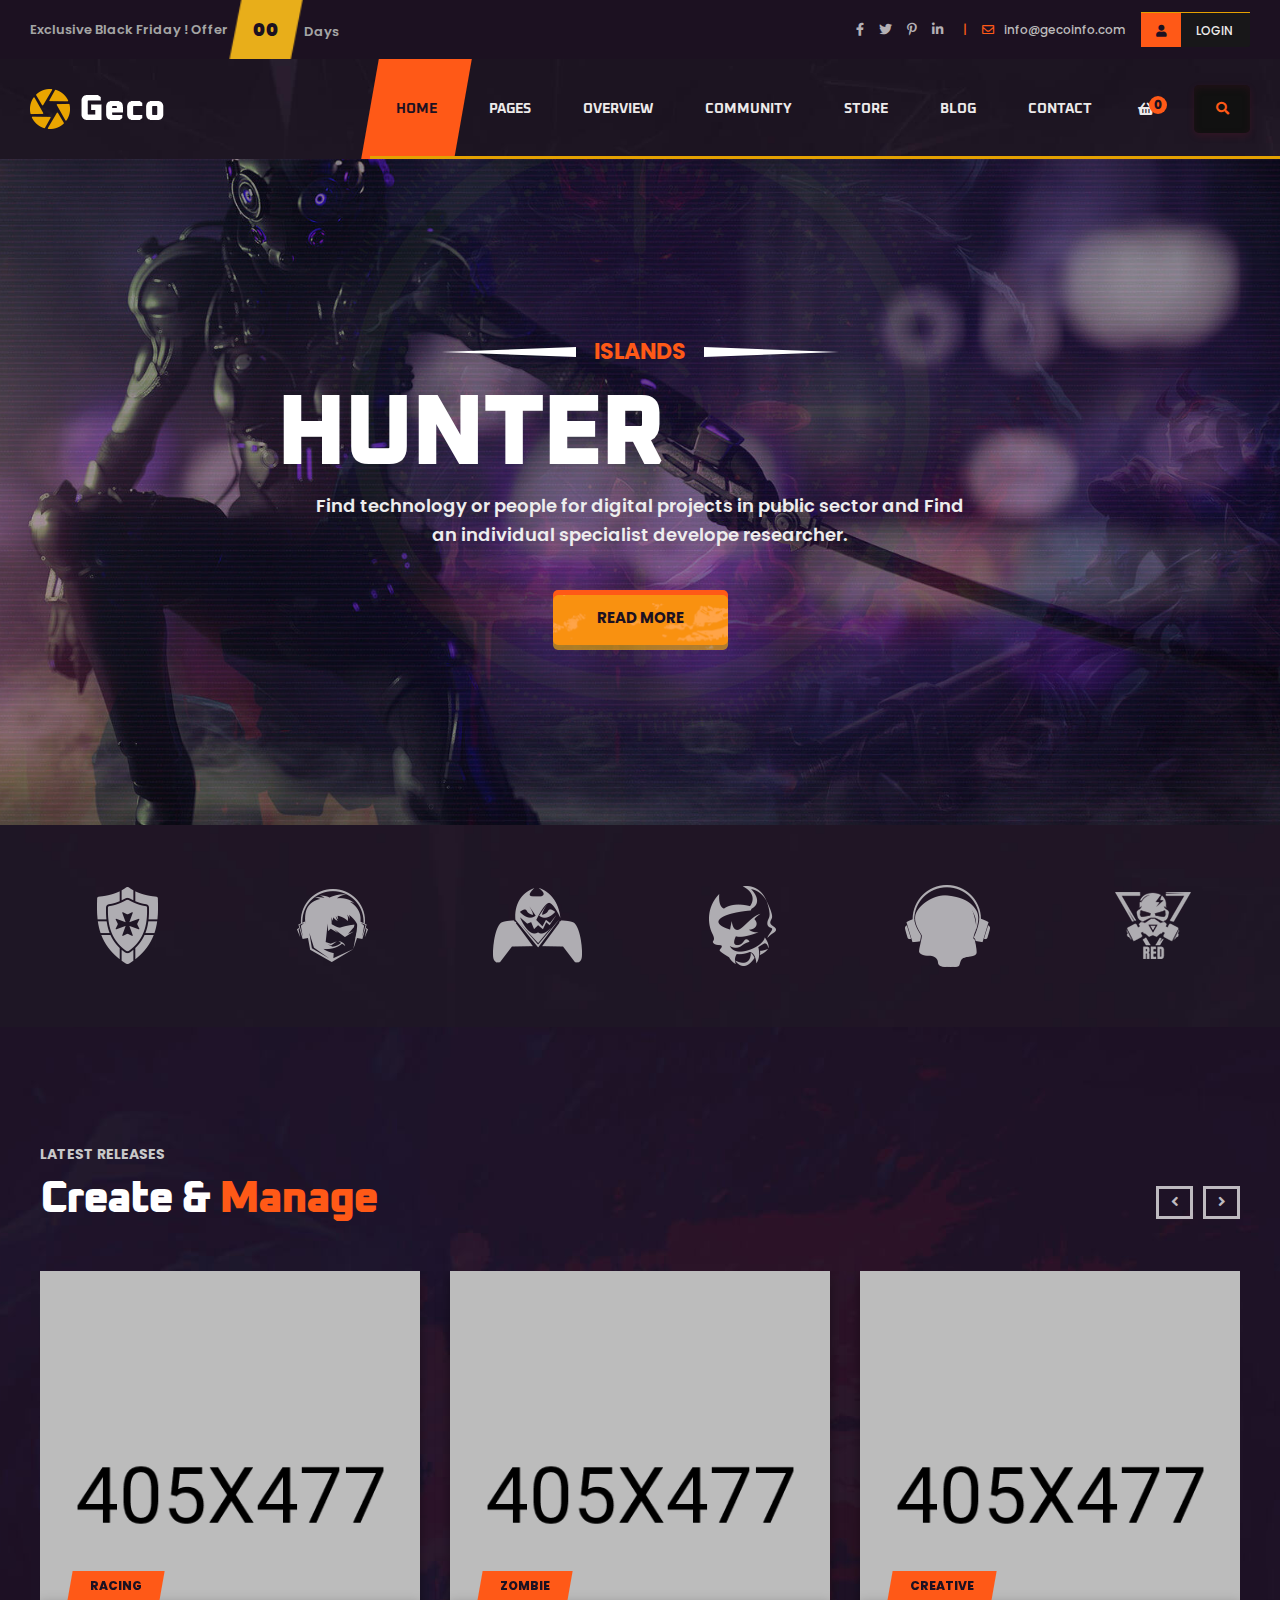
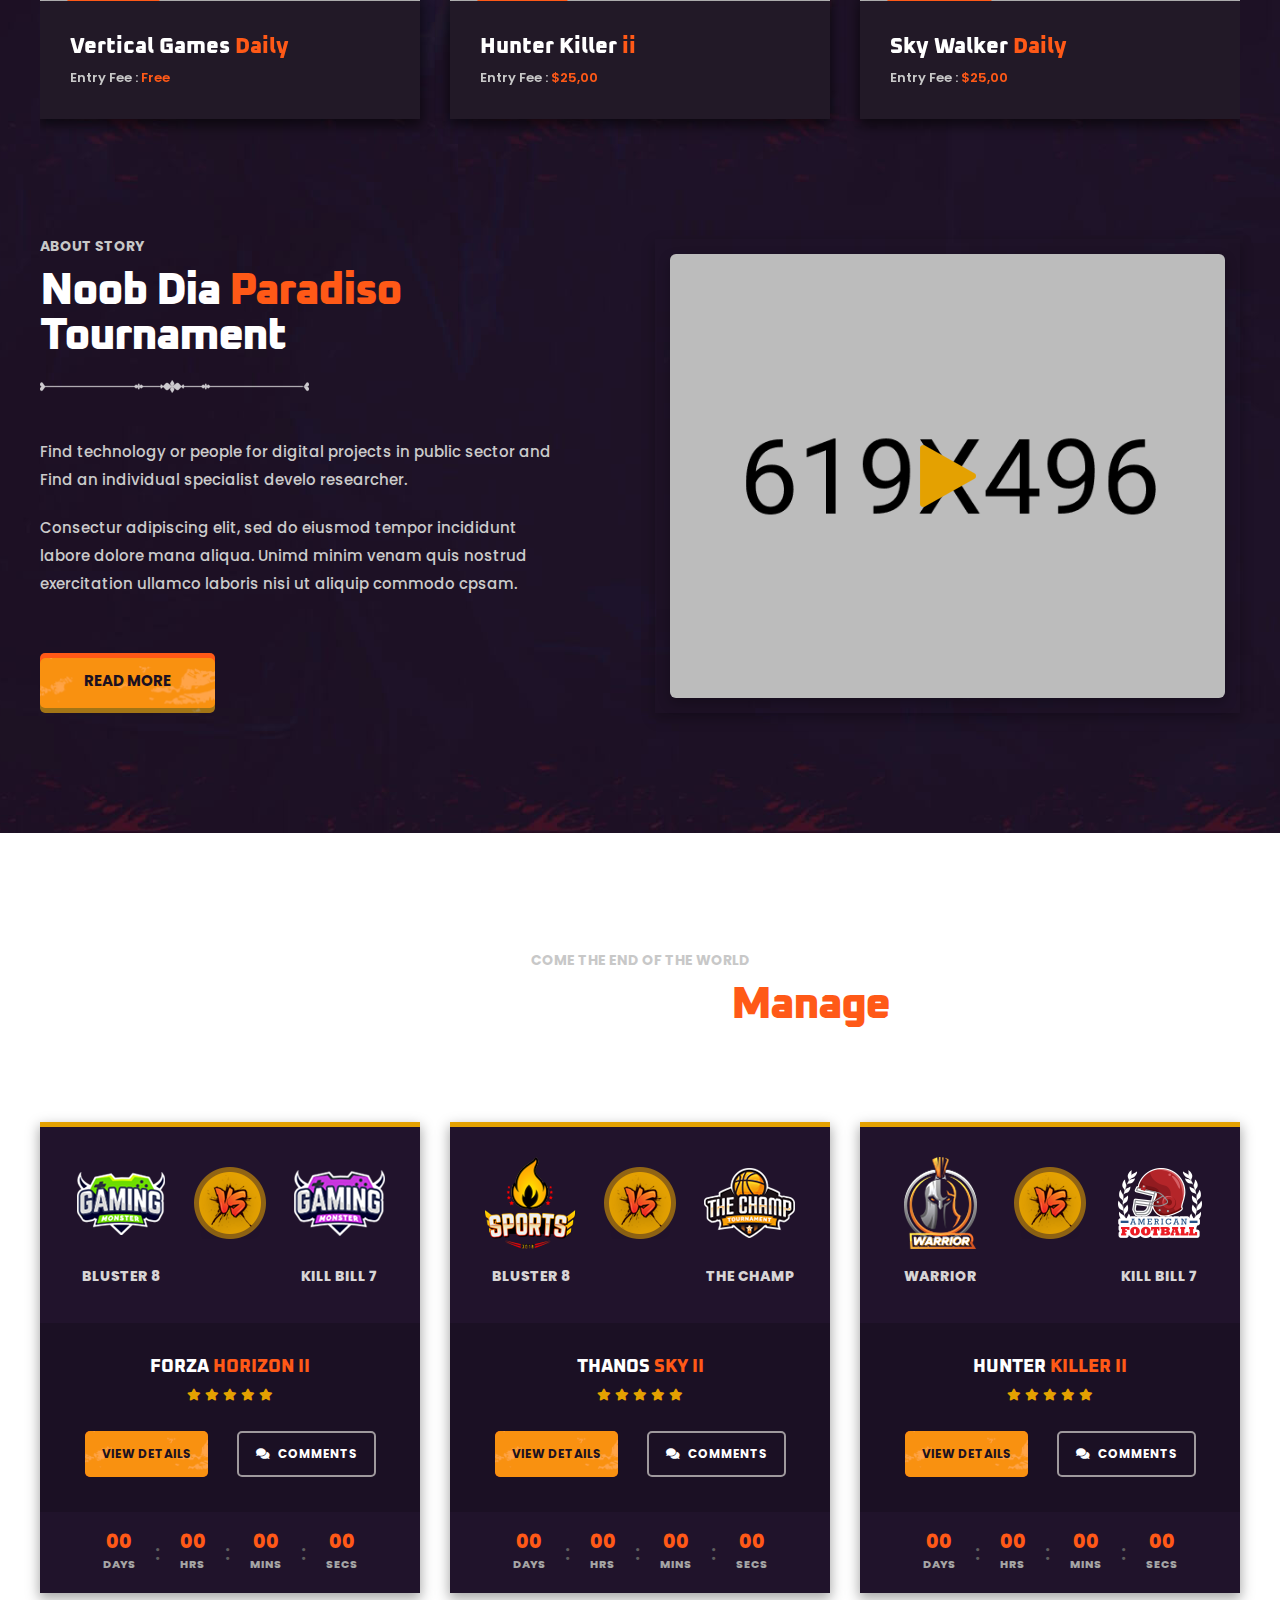
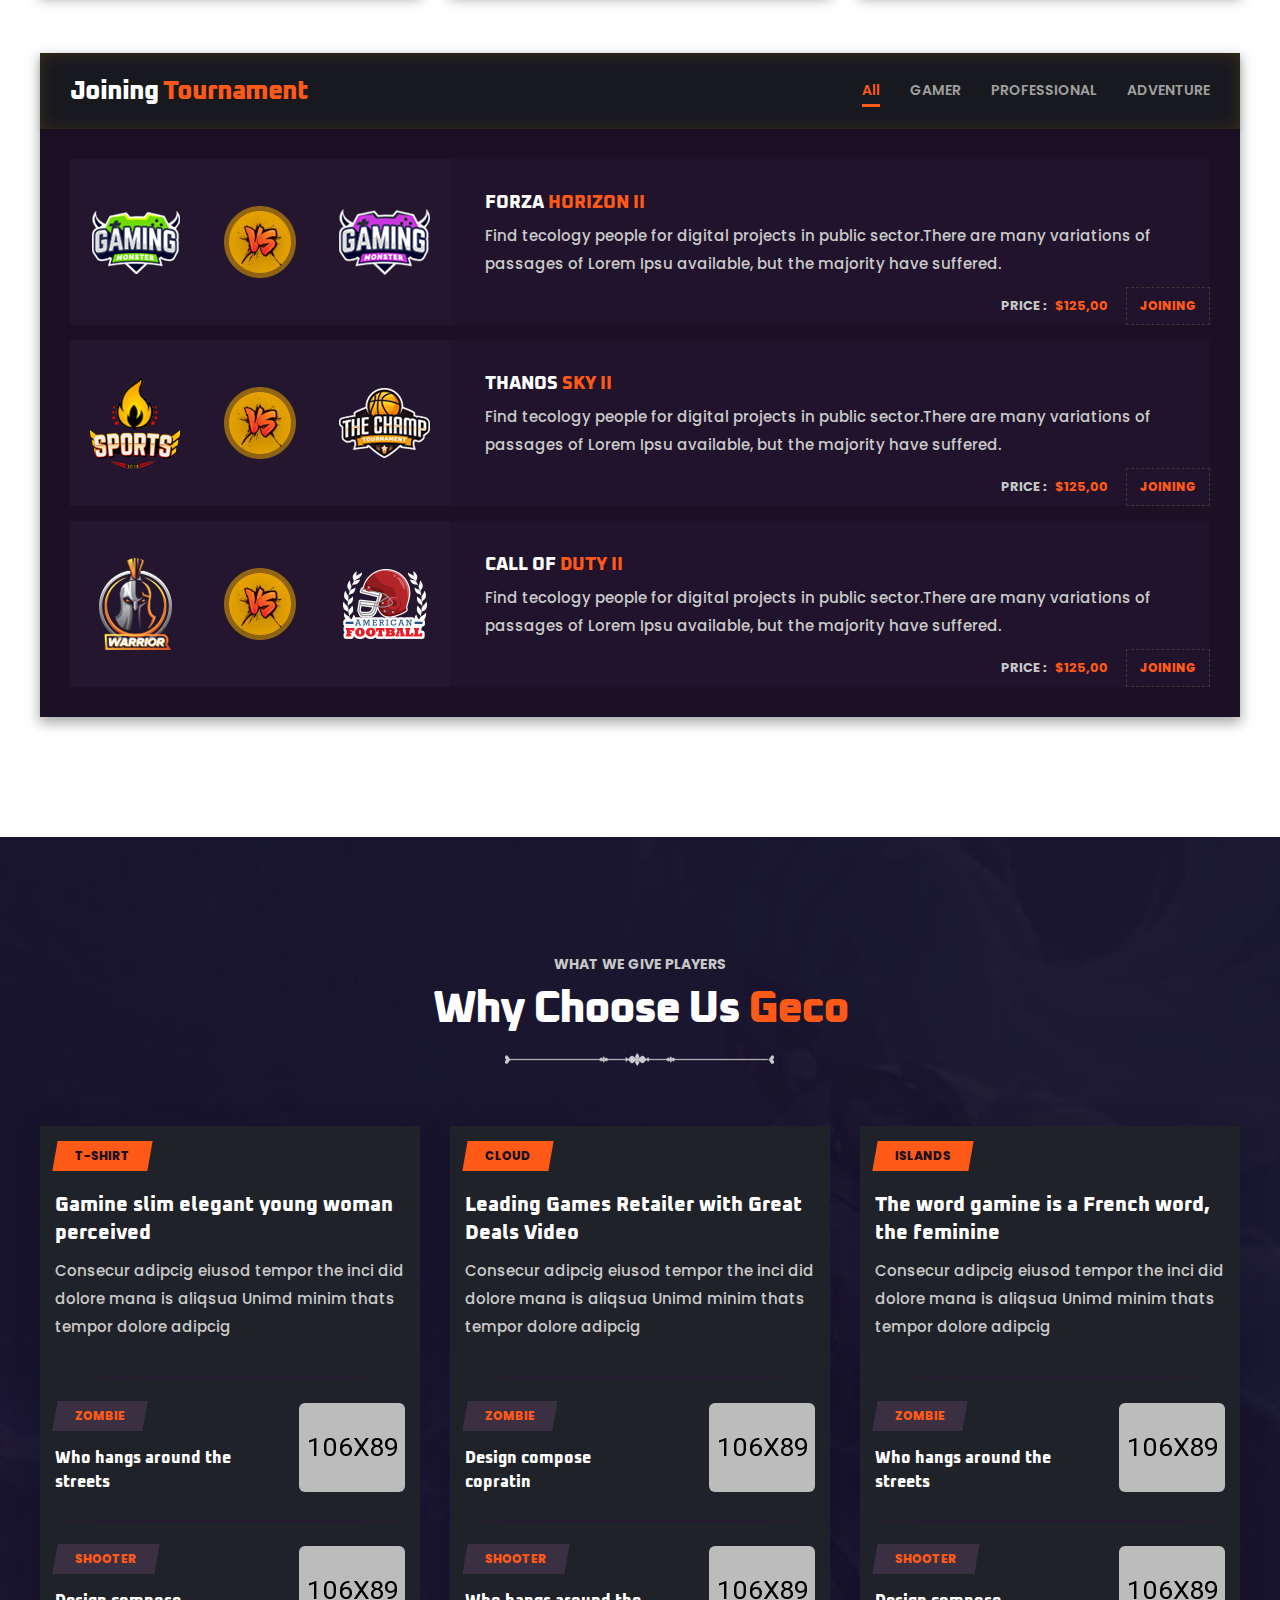
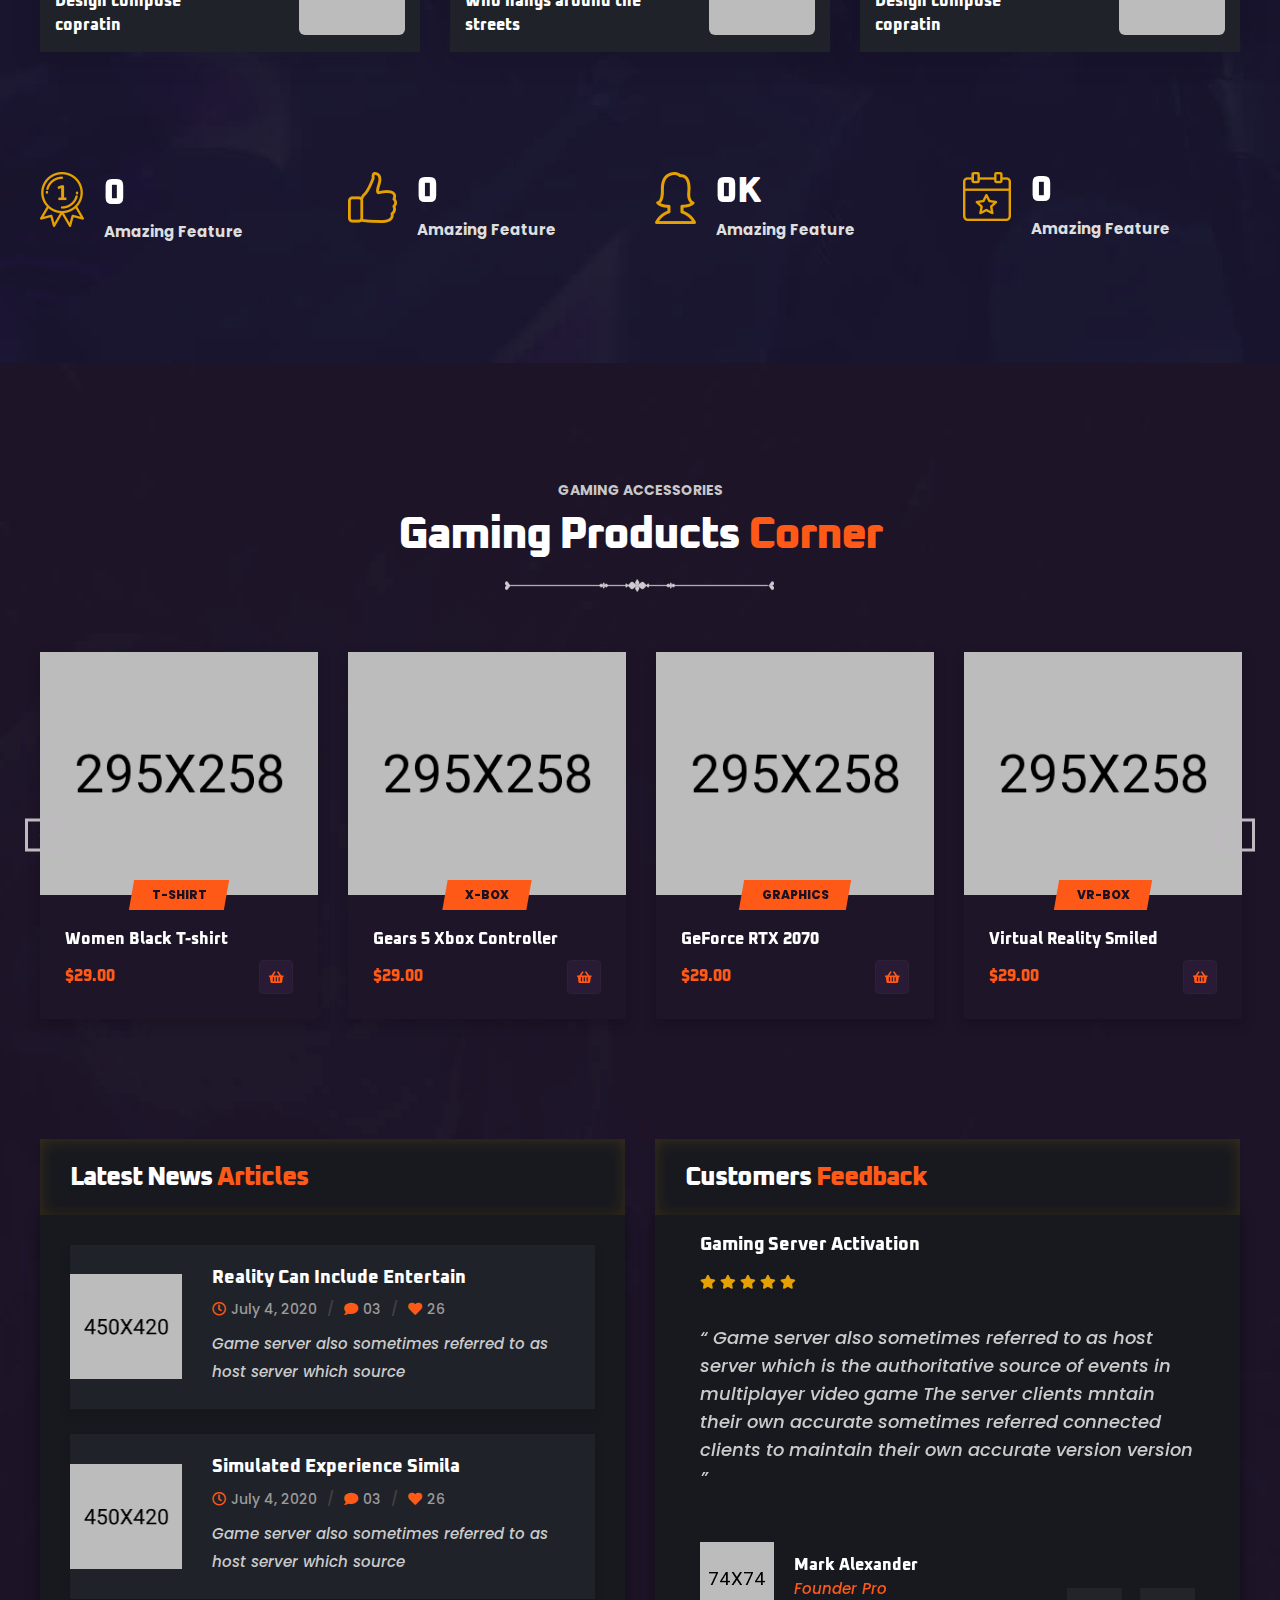
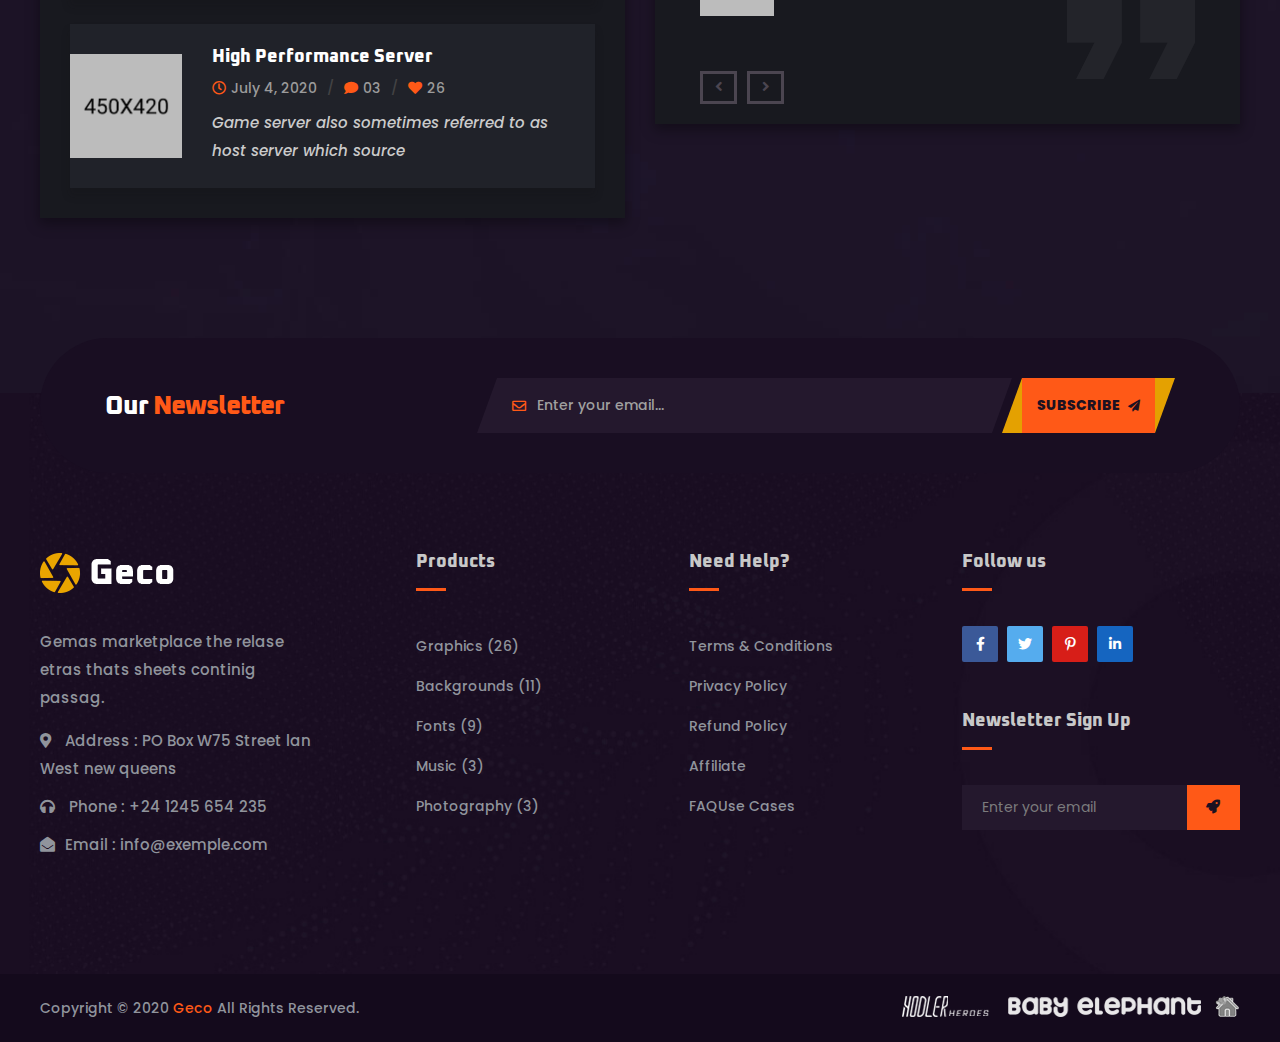
<file: index-3.html>
<!doctype html>
<html class="no-js" lang="en">
    <head>
        <meta charset="utf-8">
        <meta http-equiv="x-ua-compatible" content="ie=edge">
        <title>Geco - eSports Gaming HTML5 Template</title>
        <meta name="description" content="">
        <meta name="viewport" content="width=device-width, initial-scale=1">

		<link rel="shortcut icon" type="image/x-icon" href="img/favicon.png">
        <!-- Place favicon.ico in the root directory -->

		<!-- CSS here -->
        <link rel="stylesheet" href="css/bootstrap.min.css">
        <link rel="stylesheet" href="css/animate.min.css">
        <link rel="stylesheet" href="css/magnific-popup.css">
        <link rel="stylesheet" href="css/fontawesome-all.min.css">
        <link rel="stylesheet" href="css/odometer.css">
        <link rel="stylesheet" href="css/aos.css">
        <link rel="stylesheet" href="css/owl.carousel.min.css">
        <link rel="stylesheet" href="css/meanmenu.css">
        <link rel="stylesheet" href="css/slick.css">
        <link rel="stylesheet" href="css/default.css">
        <link rel="stylesheet" href="css/style.css">
        <link rel="stylesheet" href="css/responsive.css">
    </head>
    <body>

        <!-- preloader -->
        <div id="preloader">
            <div id="loading-center">
                <div id="loading-center-absolute">
                    <img src="img/icon/preloader.svg" alt="">
                </div>
            </div>
        </div>
        <!-- preloader-end -->

        <!-- header-area -->
        <header>
            <div class="header-top-area d-none d-lg-block">
                <div class="container-fluid container-full-padding">
                    <div class="row align-items-center">
                        <div class="col-lg-6 d-none d-lg-block">
                            <div class="header-top-offer">
                                <p>Exclusive Black Friday ! Offer</p>
                                <span class="coming-time" data-countdown="2020/6/20"></span>
                            </div>
                        </div>
                        <div class="col-lg-6">
                            <div class="header-top-right">
                                <div class="header-social">
                                    <ul>
                                        <li><a href="#"><i class="fab fa-facebook-f"></i></a></li>
                                        <li><a href="#"><i class="fab fa-twitter"></i></a></li>
                                        <li><a href="#"><i class="fab fa-pinterest-p"></i></a></li>
                                        <li><a href="#"><i class="fab fa-linkedin-in"></i></a></li>
                                    </ul>
                                </div>
                                <div class="header-top-action">
                                    <ul>
                                        <li>
                                            <div class="header-top-mail">
                                                <p><span>|</span><i class="far fa-envelope"></i><a href="mailto:info@gmail.com">info@gecoinfo.com</a></p>
                                            </div>
                                        </li>
                                        <li>
                                            <div class="header-user-login">
                                                <a href="#"><i class="fas fa-user"></i>Login</a>
                                            </div>
                                        </li>
                                    </ul>
                                </div>
                            </div>
                        </div>
                    </div>
                </div>
            </div>
            <div id="sticky-header" class="main-header">
                <div class="container-fluid container-full-padding">
                    <div class="row">
                        <div class="col-12">
                            <div class="main-menu">
                                <nav>
                                    <div class="logo">
                                        <a href="index-2.html"><img src="img/logo/logo.png" alt="Logo"></a>
                                    </div>
                                    <div id="mobile-menu" class="navbar-wrap d-none d-lg-flex">
                                        <ul>
                                            <li class="show"><a href="#">Home</a>
                                                <ul class="submenu">
                                                    <li><a href="index-2.html">Home One</a></li>
                                                    <li><a href="index-3.html">Home Two</a></li>
                                                    <li><a href="index-4.html">Home Three</a></li>
                                                    <li class="active"><a href="index.html">Home Four</a></li>
                                                    <li><a href="index-5.html">Home Five</a></li>
                                                    <li><a href="index-6.html">Home Six</a></li>
                                                    <li><a href="index-7.html">Home Seven</a></li>
                                                </ul>
                                            </li>
                                            <li><a href="#">Pages</a>
                                                <ul class="submenu">
                                                    <li><a href="about-us.html">About Story</a></li>
                                                    <li><a href="upcoming-games.html">Upcoming Games</a></li>
                                                    <li><a href="game-single.html">Game Single</a></li>
                                                </ul>
                                            </li>
                                            <li><a href="game-overview.html">Overview</a></li>
                                            <li><a href="community.html">Community</a></li>
                                            <li><a href="shop.html">Store</a></li>
                                            <li><a href="#">Blog</a>
                                                <ul class="submenu">
                                                    <li><a href="blog.html">News Page</a></li>
                                                    <li><a href="blog-details.html">News Details</a></li>
                                                </ul>
                                            </li>
                                            <li><a href="contact.html">contact</a></li>
                                        </ul>
                                    </div>
                                    <div class="header-action">
                                        <ul>
                                            <li class="header-shop-cart"><a href="#"><i class="fas fa-shopping-basket"></i><span>0</span></a>
                                                <ul class="minicart">
                                                    <li class="d-flex align-items-start">
                                                        <div class="cart-img">
                                                            <a href="#">
                                                                <img src="img/product/cart_p01.jpg" alt="">
                                                            </a>
                                                        </div>
                                                        <div class="cart-content">
                                                            <h4>
                                                                <a href="#">Xbox One Controller</a>
                                                            </h4>
                                                            <div class="cart-price">
                                                                <span class="new">$229.9</span>
                                                                <span>
                                                                    <del>$229.9</del>
                                                                </span>
                                                            </div>
                                                        </div>
                                                        <div class="del-icon">
                                                            <a href="#">
                                                                <i class="far fa-trash-alt"></i>
                                                            </a>
                                                        </div>
                                                    </li>
                                                    <li>
                                                        <div class="total-price">
                                                            <span class="f-left">Total:</span>
                                                            <span class="f-right">$239.9</span>
                                                        </div>
                                                    </li>
                                                    <li>
                                                        <div class="checkout-link">
                                                            <a href="cart.html">Shopping Cart</a>
                                                            <a class="red-color" href="checkout.html">Checkout</a>
                                                        </div>
                                                    </li>
                                                </ul>
                                            </li>
                                            <li class="header-search"><a href="#" data-toggle="modal" data-target="#search-modal"><i class="fas fa-search"></i></a></li>
                                        </ul>
                                    </div>
                                </nav>
                            </div>
                            <div class="mobile-menu"></div>
                        </div>
                        <!-- Modal Search -->
                        <div class="modal fade" id="search-modal" tabindex="-1" role="dialog" aria-hidden="true">
                            <div class="modal-dialog" role="document">
                                <div class="modal-content">
                                    <form>
                                        <input type="text" placeholder="Search here...">
                                        <button><i class="fa fa-search"></i></button>
                                    </form>
                                </div>
                            </div>
                        </div>
                    </div>
                </div>
            </div>
        </header>
        <!-- header-area-end -->

        <!-- main-area -->
        <main>

            <!-- slider-area -->
            <section class="slider-area slider-bg">
                <div class="container">
                    <div class="row justify-content-center">
                        <div class="col-xl-9">
                            <div class="slider-content text-center">
                                <h6 class="wow fadeInDown" data-wow-delay=".2s">islands</h6>
                                <h2 class="tlt fix" data-in-effect="fadeInLeft">hunter <span>killer</span></h2>
                                <p class="wow fadeInUp" data-wow-delay="2s">Find technology or people for digital projects in public sector and Find an individual specialist develope researcher.</p>
                                <a href="#" class="btn wow fadeInUp" data-wow-delay="2.2s">READ MORE</a>
                            </div>
                        </div>
                    </div>
                </div>
            </section>
            <!-- slider-area-end -->

            <!-- brand-area -->
            <div class="brand-area brand-bg">
                <div class="container">
                    <div class="row brand-active">
                        <div class="col-xl-2">
                            <div class="brand-item">
                                <img src="img/brand/brand_logo01.png" alt="">
                            </div>
                        </div>
                        <div class="col-xl-2">
                            <div class="brand-item">
                                <img src="img/brand/brand_logo02.png" alt="">
                            </div>
                        </div>
                        <div class="col-xl-2">
                            <div class="brand-item">
                                <img src="img/brand/brand_logo03.png" alt="">
                            </div>
                        </div>
                        <div class="col-xl-2">
                            <div class="brand-item">
                                <img src="img/brand/brand_logo04.png" alt="">
                            </div>
                        </div>
                        <div class="col-xl-2">
                            <div class="brand-item">
                                <img src="img/brand/brand_logo05.png" alt="">
                            </div>
                        </div>
                        <div class="col-xl-2">
                            <div class="brand-item">
                                <img src="img/brand/brand_logo06.png" alt="">
                            </div>
                        </div>
                        <div class="col-xl-2">
                            <div class="brand-item">
                                <img src="img/brand/brand_logo03.png" alt="">
                            </div>
                        </div>
                    </div>
                </div>
            </div>
            <!-- brand-area-end -->

            <!-- area-bg-one -->
            <div class="area-bg-one">

                <!-- latest-games-area -->
                <section class="latest-games-area pt-120">
                    <div class="container">
                        <div class="row">
                            <div class="col-lg-6 col-md-8">
                                <div class="section-title mb-50">
                                    <span>LATEST RELEASES</span>
                                    <h2>Create & <span>Manage</span></h2>
                                </div>
                            </div>
                        </div>
                        <div class="row">
                            <div class="col-12">
                                <div class="latest-games-active owl-carousel">
                                    <div class="latest-games-items mb-30">
                                        <div class="latest-games-thumb">
                                            <a href="#"><img src="img/product/latest_games_thumb01.jpg" alt=""></a>
                                        </div>
                                        <div class="latest-games-content">
                                            <div class="lg-tag">
                                                <a href="#">racing</a>
                                            </div>
                                            <h4><a href="#">Vertical Games <span>Daily</span></a></h4>
                                            <p>entry fee : <span>free</span></p>
                                        </div>
                                    </div>
                                    <div class="latest-games-items mb-30">
                                        <div class="latest-games-thumb">
                                            <a href="#"><img src="img/product/latest_games_thumb02.jpg" alt=""></a>
                                        </div>
                                        <div class="latest-games-content">
                                            <div class="lg-tag">
                                                <a href="#">zombie</a>
                                            </div>
                                            <h4><a href="#">Hunter Killer <span>ii</span></a></h4>
                                            <p>entry fee : <span>$25,00</span></p>
                                        </div>
                                    </div>
                                    <div class="latest-games-items mb-30">
                                        <div class="latest-games-thumb">
                                            <a href="#"><img src="img/product/latest_games_thumb03.jpg" alt=""></a>
                                        </div>
                                        <div class="latest-games-content">
                                            <div class="lg-tag">
                                                <a href="#">creative</a>
                                            </div>
                                            <h4><a href="#">Sky Walker <span>Daily</span></a></h4>
                                            <p>entry fee : <span>$25,00</span></p>
                                        </div>
                                    </div>
                                    <div class="latest-games-items mb-30">
                                        <div class="latest-games-thumb">
                                            <a href="#"><img src="img/product/latest_games_thumb01.jpg" alt=""></a>
                                        </div>
                                        <div class="latest-games-content">
                                            <div class="lg-tag">
                                                <a href="#">racing</a>
                                            </div>
                                            <h4><a href="#">Vertical games <span>daily</span></a></h4>
                                            <p>entry fee : <span>free</span></p>
                                        </div>
                                    </div>
                                </div>
                            </div>
                        </div>
                    </div>
                </section>
                <!-- latest-games-area-end -->

                <!-- about-us-area -->
                <section class="about-us-area pt-90 pb-120">
                    <div class="container">
                        <div class="row">
                            <div class="col-lg-6 order-0 order-lg-2">
                                <div class="about-img">
                                    <img src="img/images/about_us_img.jpg" alt="">
                                    <a href="https://www.youtube.com/watch?v=_LTiEXMc5J0" class="popup-video"><img src="img/icon/play_btn.png"  alt=""></a>
                                </div>
                            </div>
                            <div class="col-lg-6">
                                <div class="section-title title-style-two mb-45">
                                    <span>about story</span>
                                    <h2>Noob Dia <span>Paradiso</span> Tournament</h2>
                                </div>
                                <div class="about-content">
                                    <p>Find technology or people for digital projects in public sector and Find an individual specialist develo researcher.</p>
                                    <p>Consectur adipiscing elit, sed do eiusmod tempor incididunt labore dolore mana aliqua. Unimd minim venam quis nostrud
                                    exercitation ullamco laboris nisi ut aliquip commodo cpsam.</p>
                                    <div class="about-btn">
                                        <a href="#" class="btn">READ MORE</a>
                                    </div>
                                </div>
                            </div>
                        </div>
                    </div>
                </section>
                <!-- about-us-area-end -->

            </div>
            <!-- area-bg-one-end -->

            <!-- game-manage-area -->
            <section class="game-manage-area game-mange-bg pt-120 pb-120">
                <div class="container">
                    <div class="row justify-content-center">
                        <div class="col-xl-7 col-lg-8">
                            <div class="section-title title-style-two text-center mb-60">
                                <span>COME THE END OF THE WORLD</span>
                                <h2>Focus And Game <span>Manage</span></h2>
                            </div>
                        </div>
                    </div>
                    <div class="row justify-content-center">
                        <div class="col-lg-4 col-md-6">
                            <div class="coming-match-item mb-30">
                                <div class="coming-match-team">
                                    <div class="match-team-info">
                                        <div class="match-team-logo">
                                            <a href="#"><img src="img/team/team_logo01.png" alt=""></a>
                                        </div>
                                        <div class="match-team-name">
                                            <a href="#">Bluster 8</a>
                                        </div>
                                    </div>
                                    <div class="coming-match-status">
                                        <img src="img/team/match_vs.png" alt="">
                                    </div>
                                    <div class="match-team-info">
                                        <div class="match-team-logo">
                                            <a href="#"><img src="img/team/team_logo02.png" alt=""></a>
                                        </div>
                                        <div class="match-team-name">
                                            <a href="#">kill bill 7</a>
                                        </div>
                                    </div>
                                </div>
                                <div class="coming-match-info">
                                    <h5>Forza <span>Horizon ii</span></h5>
                                    <div class="match-rating">
                                        <i class="fas fa-star"></i>
                                        <i class="fas fa-star"></i>
                                        <i class="fas fa-star"></i>
                                        <i class="fas fa-star"></i>
                                        <i class="fas fa-star"></i>
                                    </div>
                                    <div class="match-info-action">
                                        <a href="#" class="btn">view details</a>
                                        <a href="#" class="btn transparent-btn"><i class="fas fa-comments"></i> Comments</a>
                                    </div>
                                </div>
                                <div class="coming-match-time">
                                    <div class="coming-time" data-countdown="2021/3/15"></div>
                                </div>
                            </div>
                        </div>
                        <div class="col-lg-4 col-md-6">
                            <div class="coming-match-item mb-30">
                                <div class="coming-match-team">
                                    <div class="match-team-info">
                                        <div class="match-team-logo">
                                            <a href="#"><img src="img/team/team_logo03.png" alt=""></a>
                                        </div>
                                        <div class="match-team-name">
                                            <a href="#">Bluster 8</a>
                                        </div>
                                    </div>
                                    <div class="coming-match-status">
                                        <img src="img/team/match_vs.png" alt="">
                                    </div>
                                    <div class="match-team-info">
                                        <div class="match-team-logo">
                                            <a href="#"><img src="img/team/team_logo04.png" alt=""></a>
                                        </div>
                                        <div class="match-team-name">
                                            <a href="#">The Champ</a>
                                        </div>
                                    </div>
                                </div>
                                <div class="coming-match-info">
                                    <h5>Thanos <span>Sky ii</span></h5>
                                    <div class="match-rating">
                                        <i class="fas fa-star"></i>
                                        <i class="fas fa-star"></i>
                                        <i class="fas fa-star"></i>
                                        <i class="fas fa-star"></i>
                                        <i class="fas fa-star"></i>
                                    </div>
                                    <div class="match-info-action">
                                        <a href="#" class="btn">view details</a>
                                        <a href="#" class="btn transparent-btn"><i class="fas fa-comments"></i> Comments</a>
                                    </div>
                                </div>
                                <div class="coming-match-time">
                                    <div class="coming-time" data-countdown="2021/3/30"></div>
                                </div>
                            </div>
                        </div>
                        <div class="col-lg-4 col-md-6">
                            <div class="coming-match-item mb-30">
                                <div class="coming-match-team">
                                    <div class="match-team-info">
                                        <div class="match-team-logo">
                                            <a href="#"><img src="img/team/team_logo05.png" alt=""></a>
                                        </div>
                                        <div class="match-team-name">
                                            <a href="#">Warrior</a>
                                        </div>
                                    </div>
                                    <div class="coming-match-status">
                                        <img src="img/team/match_vs.png" alt="">
                                    </div>
                                    <div class="match-team-info">
                                        <div class="match-team-logo">
                                            <a href="#"><img src="img/team/team_logo06.png" alt=""></a>
                                        </div>
                                        <div class="match-team-name">
                                            <a href="#">kill bill 7</a>
                                        </div>
                                    </div>
                                </div>
                                <div class="coming-match-info">
                                    <h5>Hunter <span>Killer ii</span></h5>
                                    <div class="match-rating">
                                        <i class="fas fa-star"></i>
                                        <i class="fas fa-star"></i>
                                        <i class="fas fa-star"></i>
                                        <i class="fas fa-star"></i>
                                        <i class="fas fa-star"></i>
                                    </div>
                                    <div class="match-info-action">
                                        <a href="#" class="btn">view details</a>
                                        <a href="#" class="btn transparent-btn"><i class="fas fa-comments"></i> Comments</a>
                                    </div>
                                </div>
                                <div class="coming-match-time">
                                    <div class="coming-time" data-countdown="2021/3/30"></div>
                                </div>
                            </div>
                        </div>
                    </div>
                    <div class="tournament-area mt-30">
                        <div class="row">
                            <div class="col-12">
                                <div class="tournament-top-wrap">
                                    <div class="section-title tournament-title">
                                        <h2>Joining <span>Tournament</span></h2>
                                    </div>
                                    <div class="tournament-menu">
                                        <button class="active" data-filter="*">All</button>
                                        <button class="" data-filter=".cat-one">GAMER</button>
                                        <button class="" data-filter=".cat-two">PROFESSIONAL</button>
                                        <button class="" data-filter=".cat-three">ADVENTURE</button>
                                    </div>
                                </div>
                            </div>
                        </div>
                        <div class="row">
                            <div class="col-12">
                                <div class="tournament-schedule-wrap">
                                    <div class="tournament-active">
                                        <div class="single-tournament mb-15 grid-item cat-three cat-two">
                                            <div class="row no-gutters">
                                                <div class="col-lg-4">
                                                    <div class="tournament-schedule-item">
                                                        <div class="match-team-info">
                                                            <div class="match-team-logo">
                                                                <a href="#"><img src="img/team/team_logo01.png" alt=""></a>
                                                            </div>
                                                        </div>
                                                        <div class="coming-match-status">
                                                            <img src="img/team/match_vs.png" alt="">
                                                        </div>
                                                        <div class="match-team-info">
                                                            <div class="match-team-logo">
                                                                <a href="#"><img src="img/team/team_logo02.png" alt=""></a>
                                                            </div>
                                                        </div>
                                                    </div>
                                                </div>
                                                <div class="col-lg-8">
                                                    <div class="tournament-schedule-content">
                                                        <h3><a href="#">Forza <span>Horizon ii</span></a></h3>
                                                        <p>Find tecology people for digital projects in public sector.There are many variations of passages of Lorem Ipsu
                                                        available, but the majority have suffered.</p>
                                                        <div class="tournament-schedule-meta">
                                                            <h5>price : <span>$125,00</span></h5>
                                                            <a href="#">Joining</a>
                                                        </div>
                                                    </div>
                                                </div>
                                            </div>
                                        </div>
                                        <div class="single-tournament mb-15 grid-item cat-one cat-three">
                                            <div class="row no-gutters">
                                                <div class="col-lg-4">
                                                    <div class="tournament-schedule-item">
                                                        <div class="match-team-info">
                                                            <div class="match-team-logo">
                                                                <a href="#"><img src="img/team/team_logo03.png" alt=""></a>
                                                            </div>
                                                        </div>
                                                        <div class="coming-match-status">
                                                            <img src="img/team/match_vs.png" alt="">
                                                        </div>
                                                        <div class="match-team-info">
                                                            <div class="match-team-logo">
                                                                <a href="#"><img src="img/team/team_logo04.png" alt=""></a>
                                                            </div>
                                                        </div>
                                                    </div>
                                                </div>
                                                <div class="col-lg-8">
                                                    <div class="tournament-schedule-content">
                                                        <h3><a href="#">Thanos <span>Sky ii</span></a></h3>
                                                        <p>Find tecology people for digital projects in public sector.There are many variations of passages of Lorem Ipsu
                                                        available, but the majority have suffered.</p>
                                                        <div class="tournament-schedule-meta">
                                                            <h5>price : <span>$125,00</span></h5>
                                                            <a href="#">Joining</a>
                                                        </div>
                                                    </div>
                                                </div>
                                            </div>
                                        </div>
                                        <div class="single-tournament mb-15 grid-item cat-two cat-one">
                                            <div class="row no-gutters">
                                                <div class="col-lg-4">
                                                    <div class="tournament-schedule-item">
                                                        <div class="match-team-info">
                                                            <div class="match-team-logo">
                                                                <a href="#"><img src="img/team/team_logo05.png" alt=""></a>
                                                            </div>
                                                        </div>
                                                        <div class="coming-match-status">
                                                            <img src="img/team/match_vs.png" alt="">
                                                        </div>
                                                        <div class="match-team-info">
                                                            <div class="match-team-logo">
                                                                <a href="#"><img src="img/team/team_logo06.png" alt=""></a>
                                                            </div>
                                                        </div>
                                                    </div>
                                                </div>
                                                <div class="col-lg-8">
                                                    <div class="tournament-schedule-content">
                                                        <h3><a href="#">Call Of <span>Duty ii</span></a></h3>
                                                        <p>Find tecology people for digital projects in public sector.There are many variations of passages of Lorem Ipsu
                                                        available, but the majority have suffered.</p>
                                                        <div class="tournament-schedule-meta">
                                                            <h5>price : <span>$125,00</span></h5>
                                                            <a href="#">Joining</a>
                                                        </div>
                                                    </div>
                                                </div>
                                            </div>
                                        </div>
                                    </div>
                                </div>
                            </div>
                        </div>
                    </div>
                </div>
            </section>
            <!-- game-manage-area-end -->

            <!-- features-area -->
            <section class="features-area features-bg pt-120 pb-70">
                <div class="container">
                    <div class="row justify-content-center">
                        <div class="col-xl-6 col-lg-8">
                            <div class="section-title title-style-two text-center mb-60">
                                <span>what we give players</span>
                                <h2>Why Choose Us <span>Geco</span></h2>
                            </div>
                        </div>
                    </div>
                    <div class="row justify-content-center">
                        <div class="col-xl-4 col-md-6">
                            <div class="features-item mb-30">
                                <div class="features-head mb-35">
                                    <div class="product-tag"><a href="#">t-shirt</a></div>
                                    <h4>Gamine slim elegant young woman perceived</h4>
                                    <p>Consecur adipcig eiusod tempor the inci did dolore mana is aliqsua Unimd minim thats tempor dolore adipcig</p>
                                </div>
                                <div class="features-list-wrap">
                                    <ul>
                                        <li>
                                            <div class="features-list-img">
                                                <img src="img/images/features_thumb01.jpg" alt="">
                                            </div>
                                            <div class="features-list-content">
                                                <div class="product-tag"><a href="#">zombie</a></div>
                                                <h6><a href="#">Who hangs around the streets</a></h6>
                                            </div>
                                        </li>
                                        <li>
                                            <div class="features-list-img">
                                                <img src="img/images/features_thumb02.jpg" alt="">
                                            </div>
                                            <div class="features-list-content">
                                                <div class="product-tag"><a href="#">shooter</a></div>
                                                <h6><a href="#">Design compose copratin</a></h6>
                                            </div>
                                        </li>
                                    </ul>
                                </div>
                            </div>
                        </div>
                        <div class="col-xl-4 col-md-6">
                            <div class="features-item mb-30">
                                <div class="features-head mb-35">
                                    <div class="product-tag"><a href="#">Cloud</a></div>
                                    <h4>Leading Games Retailer with Great Deals Video</h4>
                                    <p>Consecur adipcig eiusod tempor the inci did dolore mana is aliqsua Unimd minim thats tempor dolore adipcig</p>
                                </div>
                                <div class="features-list-wrap">
                                    <ul>
                                        <li>
                                            <div class="features-list-img">
                                                <img src="img/images/features_thumb03.jpg" alt="">
                                            </div>
                                            <div class="features-list-content">
                                                <div class="product-tag"><a href="#">zombie</a></div>
                                                <h6><a href="#">Design compose copratin</a></h6>
                                            </div>
                                        </li>
                                        <li>
                                            <div class="features-list-img">
                                                <img src="img/images/features_thumb04.jpg" alt="">
                                            </div>
                                            <div class="features-list-content">
                                                <div class="product-tag"><a href="#">shooter</a></div>
                                                <h6><a href="#">Who hangs around the streets</a></h6>
                                            </div>
                                        </li>
                                    </ul>
                                </div>
                            </div>
                        </div>
                        <div class="col-xl-4 col-md-6">
                            <div class="features-item mb-30">
                                <div class="features-head mb-35">
                                    <div class="product-tag"><a href="#">islands</a></div>
                                    <h4>The word gamine is a French word, the feminine</h4>
                                    <p>Consecur adipcig eiusod tempor the inci did dolore mana is aliqsua Unimd minim thats tempor dolore
                                        adipcig</p>
                                </div>
                                <div class="features-list-wrap">
                                    <ul>
                                        <li>
                                            <div class="features-list-img">
                                                <img src="img/images/features_thumb05.jpg" alt="">
                                            </div>
                                            <div class="features-list-content">
                                                <div class="product-tag"><a href="#">zombie</a></div>
                                                <h6><a href="#">Who hangs around the streets</a></h6>
                                            </div>
                                        </li>
                                        <li>
                                            <div class="features-list-img">
                                                <img src="img/images/features_thumb06.jpg" alt="">
                                            </div>
                                            <div class="features-list-content">
                                                <div class="product-tag"><a href="#">shooter</a></div>
                                                <h6><a href="#">Design compose copratin</a></h6>
                                            </div>
                                        </li>
                                    </ul>
                                </div>
                            </div>
                        </div>
                    </div>
                    <div class="fact-area pt-90">
                        <div class="row justify-content-center">
                            <div class="col-lg-3 col-md-4 col-sm-6">
                                <div class="fact-item">
                                    <div class="fact-icon">
                                        <img src="img/icon/fact_icon01.png" alt="">
                                    </div>
                                    <div class="fact-content">
                                        <h2><span class="odometer" data-count="245">00</span></h2>
                                        <span>Amazing Feature</span>
                                    </div>
                                </div>
                            </div>
                            <div class="col-lg-3 col-md-4 col-sm-6">
                                <div class="fact-item">
                                    <div class="fact-icon">
                                        <img src="img/icon/fact_icon02.png" alt="">
                                    </div>
                                    <div class="fact-content">
                                        <h2><span class="odometer" data-count="1245">00</span></h2>
                                        <span>Amazing Feature</span>
                                    </div>
                                </div>
                            </div>
                            <div class="col-lg-3 col-md-4 col-sm-6">
                                <div class="fact-item">
                                    <div class="fact-icon">
                                        <img src="img/icon/fact_icon03.png" alt="">
                                    </div>
                                    <div class="fact-content">
                                        <h2><span class="odometer" data-count="78">00</span>K</h2>
                                        <span>Amazing Feature</span>
                                    </div>
                                </div>
                            </div>
                            <div class="col-lg-3 col-md-4 col-sm-6">
                                <div class="fact-item">
                                    <div class="fact-icon">
                                        <img src="img/icon/fact_icon04.png" alt="">
                                    </div>
                                    <div class="fact-content">
                                        <h2><span class="odometer" data-count="12">00</span></h2>
                                        <span>Amazing Feature</span>
                                    </div>
                                </div>
                            </div>
                        </div>
                    </div>
                </div>
            </section>
            <!-- features-area-end -->

            <!-- area-bg-two -->
            <div class="area-bg-two">

            <!-- shop-area -->
            <section class="shop-area pt-120 pb-90">
                <div class="container">
                    <div class="row justify-content-center">
                        <div class="col-xl-7 col-lg-8">
                            <div class="section-title title-style-two text-center mb-30">
                                <span>gaming accessories</span>
                                <h2>Gaming Products <span>Corner</span></h2>
                            </div>
                        </div>
                    </div>
                    <div class="row product-active">
                        <div class="col-xl-3">
                            <div class="shop-item">
                                <div class="product-thumb">
                                    <a href="#"><img src="img/product/product_img01.jpg" alt=""></a>
                                </div>
                                <div class="product-content">
                                    <div class="product-tag"><a href="#">t-shirt</a></div>
                                    <h4><a href="#">Women Black T-shirt</a></h4>
                                    <div class="product-meta">
                                        <div class="product-price">
                                            <h5>$29.00</h5>
                                        </div>
                                        <div class="product-cart-action">
                                            <a href="#"><i class="fas fa-shopping-basket"></i></a>
                                        </div>
                                    </div>
                                </div>
                            </div>
                        </div>
                        <div class="col-xl-3">
                            <div class="shop-item">
                                <div class="product-thumb">
                                    <a href="#"><img src="img/product/product_img02.jpg" alt=""></a>
                                </div>
                                <div class="product-content">
                                    <div class="product-tag"><a href="#">x-box</a></div>
                                    <h4><a href="#">Gears 5 Xbox Controller</a></h4>
                                    <div class="product-meta">
                                        <div class="product-price">
                                            <h5>$29.00</h5>
                                        </div>
                                        <div class="product-cart-action">
                                            <a href="#"><i class="fas fa-shopping-basket"></i></a>
                                        </div>
                                    </div>
                                </div>
                            </div>
                        </div>
                        <div class="col-xl-3">
                            <div class="shop-item">
                                <div class="product-thumb">
                                    <a href="#"><img src="img/product/product_img03.jpg" alt=""></a>
                                </div>
                                <div class="product-content">
                                    <div class="product-tag"><a href="#">graphics</a></div>
                                    <h4><a href="#">GeForce RTX 2070</a></h4>
                                    <div class="product-meta">
                                        <div class="product-price">
                                            <h5>$29.00</h5>
                                        </div>
                                        <div class="product-cart-action">
                                            <a href="#"><i class="fas fa-shopping-basket"></i></a>
                                        </div>
                                    </div>
                                </div>
                            </div>
                        </div>
                        <div class="col-xl-3">
                            <div class="shop-item">
                                <div class="product-thumb">
                                    <a href="#"><img src="img/product/product_img04.jpg" alt=""></a>
                                </div>
                                <div class="product-content">
                                    <div class="product-tag"><a href="#">VR-Box</a></div>
                                    <h4><a href="#">Virtual Reality Smiled</a></h4>
                                    <div class="product-meta">
                                        <div class="product-price">
                                            <h5>$29.00</h5>
                                        </div>
                                        <div class="product-cart-action">
                                            <a href="#"><i class="fas fa-shopping-basket"></i></a>
                                        </div>
                                    </div>
                                </div>
                            </div>
                        </div>
                        <div class="col-xl-3">
                            <div class="shop-item">
                                <div class="product-thumb">
                                    <a href="#"><img src="img/product/product_img04.jpg" alt=""></a>
                                </div>
                                <div class="product-content">
                                    <div class="product-tag"><a href="#">VR-Box</a></div>
                                    <h4><a href="#">Virtual Reality Smiled</a></h4>
                                    <div class="product-meta">
                                        <div class="product-price">
                                            <h5>$29.00</h5>
                                        </div>
                                        <div class="product-cart-action">
                                            <a href="#"><i class="fas fa-shopping-basket"></i></a>
                                        </div>
                                    </div>
                                </div>
                            </div>
                        </div>
                    </div>
                </div>
            </section>
            <!-- shop-area-end -->

            <!-- blog-testimonial-area -->
            <section class="blog-and-testimonial">
                <div class="container">
                    <div class="row justify-content-center">
                        <div class="col-xl-6 col-lg-8">
                            <div class="blog-area mb-120">
                                <div class="tournament-top-wrap">
                                    <div class="section-title tournament-title">
                                        <h2>Latest News <span>Articles</span></h2>
                                    </div>
                                </div>
                                <div class="blog-post-wrap">
                                    <div class="blog-post-item blog-style-one">
                                        <div class="blog-thumb">
                                            <a href="#"><img src="img/blog/blog_thumb01.jpg" alt=""></a>
                                        </div>
                                        <div class="blog-post-content">
                                            <h5><a href="#">Reality can include entertain</a></h5>
                                            <div class="blog-meta">
                                                <ul>
                                                    <li><i class="far fa-clock"></i>July 4, 2020</li>
                                                    <li><i class="fas fa-comment"></i>03</li>
                                                    <li><i class="fas fa-heart"></i>26</li>
                                                </ul>
                                            </div>
                                            <p>Game server also sometimes referred to as host server which source</p>
                                        </div>
                                    </div>
                                    <div class="blog-post-item blog-style-one">
                                        <div class="blog-thumb">
                                            <a href="#"><img src="img/blog/blog_thumb02.jpg" alt=""></a>
                                        </div>
                                        <div class="blog-post-content">
                                            <h5><a href="#">Simulated experience simila</a></h5>
                                            <div class="blog-meta">
                                                <ul>
                                                    <li><i class="far fa-clock"></i>July 4, 2020</li>
                                                    <li><i class="fas fa-comment"></i>03</li>
                                                    <li><i class="fas fa-heart"></i>26</li>
                                                </ul>
                                            </div>
                                            <p>Game server also sometimes referred to as host server which source</p>
                                        </div>
                                    </div>
                                    <div class="blog-post-item blog-style-one">
                                        <div class="blog-thumb">
                                            <a href="#"><img src="img/blog/blog_thumb03.jpg" alt=""></a>
                                        </div>
                                        <div class="blog-post-content">
                                            <h5><a href="#">High Performance Server</a></h5>
                                            <div class="blog-meta">
                                                <ul>
                                                    <li><i class="far fa-clock"></i>July 4, 2020</li>
                                                    <li><i class="fas fa-comment"></i>03</li>
                                                    <li><i class="fas fa-heart"></i>26</li>
                                                </ul>
                                            </div>
                                            <p>Game server also sometimes referred to as host server which source</p>
                                        </div>
                                    </div>
                                </div>
                            </div>
                        </div>
                        <div class="col-xl-6 col-lg-8">
                            <div class="testimonial-area position-relative mb-120">
                                <div class="tournament-top-wrap">
                                    <div class="section-title tournament-title">
                                        <h2>Customers <span>Feedback</span></h2>
                                    </div>
                                </div>
                                <div class="testimonial-active owl-carousel">
                                    <div class="testimonial-item">
                                        <div class="testimonial-content mb-50">
                                            <h5>Gaming Server Activation</h5>
                                            <div class="testimonial-rating mb-30">
                                                <i class="fas fa-star"></i>
                                                <i class="fas fa-star"></i>
                                                <i class="fas fa-star"></i>
                                                <i class="fas fa-star"></i>
                                                <i class="fas fa-star"></i>
                                            </div>
                                            <p>“ Game server also sometimes referred to as host server which is the authoritative source of events in multiplayer video
                                            game The server clients mntain their own accurate sometimes referred connected clients to maintain their own accurate
                                            version version ”</p>
                                        </div>
                                        <div class="testimonial-avatar">
                                            <div class="testi-avtar-img">
                                                <img src="img/images/testi_avatar.png" alt="">
                                            </div>
                                            <div class="testi-avatar-info">
                                                <h6>Mark Alexander</h6>
                                                <span>Founder Pro</span>
                                            </div>
                                        </div>
                                    </div>
                                    <div class="testimonial-item">
                                        <div class="testimonial-content mb-50">
                                            <h5>Gaming Server Activation</h5>
                                            <div class="testimonial-rating mb-30">
                                                <i class="fas fa-star"></i>
                                                <i class="fas fa-star"></i>
                                                <i class="fas fa-star"></i>
                                                <i class="fas fa-star"></i>
                                                <i class="fas fa-star"></i>
                                            </div>
                                            <p>“ Game server also sometimes referred to as host server which is the authoritative source of events in multiplayer video
                                            game The server clients mntain their own accurate sometimes referred connected clients to maintain their own accurate
                                            version version ”</p>
                                        </div>
                                        <div class="testimonial-avatar">
                                            <div class="testi-avtar-img">
                                                <img src="img/images/testi_avatar.png" alt="">
                                            </div>
                                            <div class="testi-avatar-info">
                                                <h6>Mark Alexander</h6>
                                                <span>Founder Pro</span>
                                            </div>
                                        </div>
                                    </div>
                                </div>
                                <div class="testi-quote"><img src="img/icon/testi_quote.png" alt=""></div>
                            </div>
                        </div>
                    </div>
                </div>
            </section>
            <!-- blog-testimonial-area-end -->

            </div>
            <!-- area-bg-two-end -->

        </main>
        <!-- main-area-end -->

        <!-- footer-area -->
        <footer>
            <div class="footer-top footer-bg">
                <!-- newsletter-area -->
                <div class="newsletter-area">
                    <div class="container">
                        <div class="row">
                            <div class="col-12">
                                <div class="newsletter-wrap">
                                    <div class="section-title newsletter-title">
                                        <h2>Our <span>Newsletter</span></h2>
                                    </div>
                                    <div class="newsletter-form">
                                        <form action="#">
                                            <div class="newsletter-form-grp">
                                                <i class="far fa-envelope"></i>
                                                <input type="email" placeholder="Enter your email...">
                                            </div>
                                            <button>SUBSCRIBE <i class="fas fa-paper-plane"></i></button>
                                        </form>
                                    </div>
                                </div>
                            </div>
                        </div>
                    </div>
                </div>
                <!-- newsletter-area-end -->
                <div class="container">
                    <div class="row justify-content-between">
                        <div class="col-xl-3 col-lg-4 col-md-6">
                            <div class="footer-widget mb-50">
                                <div class="footer-logo mb-35">
                                    <a href="index.html"><img src="img/logo/logo.png" alt=""></a>
                                </div>
                                <div class="footer-text">
                                    <p>Gemas marketplace the relase etras thats sheets continig passag.</p>
                                    <div class="footer-contact">
                                        <ul>
                                            <li><i class="fas fa-map-marker-alt"></i> <span>Address : </span>PO Box W75 Street
                                                lan West new queens</li>
                                            <li><i class="fas fa-headphones"></i> <span>Phone : </span>+24 1245 654 235</li>
                                            <li><i class="fas fa-envelope-open"></i><span>Email : </span>info@exemple.com</li>
                                        </ul>
                                    </div>
                                </div>
                            </div>
                        </div>
                        <div class="col-xl-2 col-lg-3 col-sm-6">
                            <div class="footer-widget mb-50">
                                <div class="fw-title mb-35">
                                    <h5>Products</h5>
                                </div>
                                <div class="fw-link">
                                    <ul>
                                        <li><a href="#">Graphics (26)</a></li>
                                        <li><a href="#">Backgrounds (11)</a></li>
                                        <li><a href="#">Fonts (9)</a></li>
                                        <li><a href="#">Music (3)</a></li>
                                        <li><a href="#">Photography (3)</a></li>
                                    </ul>
                                </div>
                            </div>
                        </div>
                        <div class="col-xl-2 col-lg-3 col-sm-6">
                            <div class="footer-widget mb-50">
                                <div class="fw-title mb-35">
                                    <h5>Need Help?</h5>
                                </div>
                                <div class="fw-link">
                                    <ul>
                                        <li><a href="#">Terms & Conditions</a></li>
                                        <li><a href="#">Privacy Policy</a></li>
                                        <li><a href="#">Refund Policy</a></li>
                                        <li><a href="#">Affiliate</a></li>
                                        <li><a href="#">FAQUse Cases</a></li>
                                    </ul>
                                </div>
                            </div>
                        </div>
                        <div class="col-xl-3 col-lg-4 col-md-6">
                            <div class="footer-widget mb-50">
                                <div class="fw-title mb-35">
                                    <h5>Follow us</h5>
                                </div>
                                <div class="footer-social">
                                    <ul>
                                        <li><a href="#"><i class="fab fa-facebook-f"></i></a></li>
                                        <li><a href="#"><i class="fab fa-twitter"></i></a></li>
                                        <li><a href="#"><i class="fab fa-pinterest-p"></i></a></li>
                                        <li><a href="#"><i class="fab fa-linkedin-in"></i></a></li>
                                    </ul>
                                </div>
                            </div>
                            <div class="footer-widget mb-50">
                                <div class="fw-title mb-35">
                                    <h5>Newsletter Sign Up</h5>
                                </div>
                                <div class="footer-newsletter">
                                    <form action="#">
                                        <input type="text" placeholder="Enter your email">
                                        <button><i class="fas fa-rocket"></i></button>
                                    </form>
                                </div>
                            </div>
                        </div>
                    </div>
                </div>
                <div class="footer-fire"><img src="img/images/footer_fire.png" alt=""></div>
                <div class="footer-fire footer-fire-right"><img src="img/images/footer_fire.png" alt=""></div>
            </div>
            <div class="copyright-wrap">
                <div class="container">
                    <div class="row">
                        <div class="col-lg-6 col-md-6">
                            <div class="copyright-text">
                                <p>Copyright © 2020 <a href="#">Geco</a> All Rights Reserved.</p>
                            </div>
                        </div>
                        <div class="col-lg-6 col-md-6 d-none d-md-block">
                            <div class="payment-method-img text-right">
                                <img src="img/images/card_img.png" alt="img">
                            </div>
                        </div>
                    </div>
                </div>
            </div>
        </footer>
        <!-- footer-area-end -->





		<!-- JS here -->
        <script src="js/vendor/jquery-3.4.1.min.js"></script>
        <script src="js/popper.min.js"></script>
        <script src="js/bootstrap.min.js"></script>
        <script src="js/isotope.pkgd.min.js"></script>
        <script src="js/slick.min.js"></script>
        <script src="js/jquery.meanmenu.min.js"></script>
        <script src="js/wow.min.js"></script>
        <script src="js/aos.js"></script>
        <script src="js/jquery.lettering.js"></script>
        <script src="js/jquery.textillate.js"></script>
        <script src="js/jquery.odometer.min.js"></script>
        <script src="js/jquery.appear.js"></script>
        <script src="js/owl.carousel.min.js"></script>
        <script src="js/jquery.countdown.min.js"></script>
        <script src="js/jquery.scrollUp.min.js"></script>
        <script src="js/imagesloaded.pkgd.min.js"></script>
        <script src="js/jquery.magnific-popup.min.js"></script>
        <script src="js/plugins.js"></script>
        <script src="js/main.js"></script>
    </body>
</html>
</file>
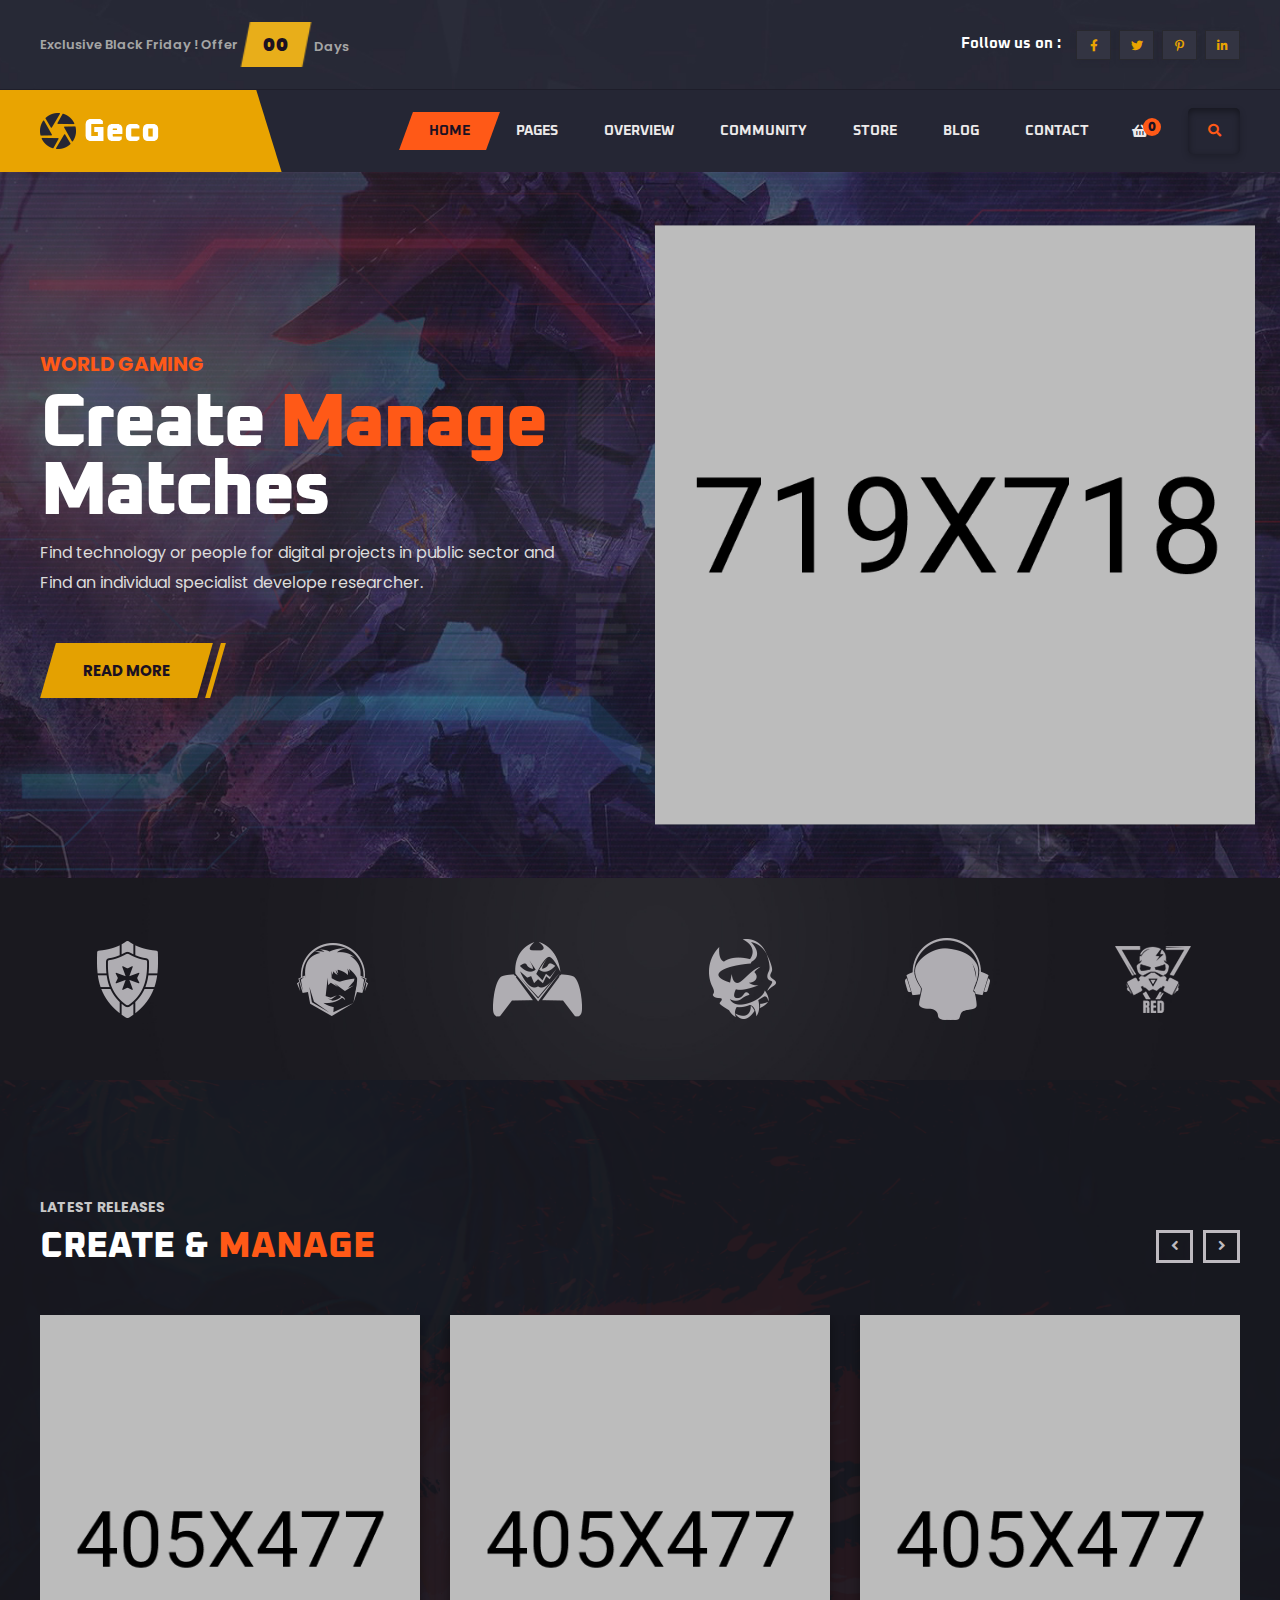
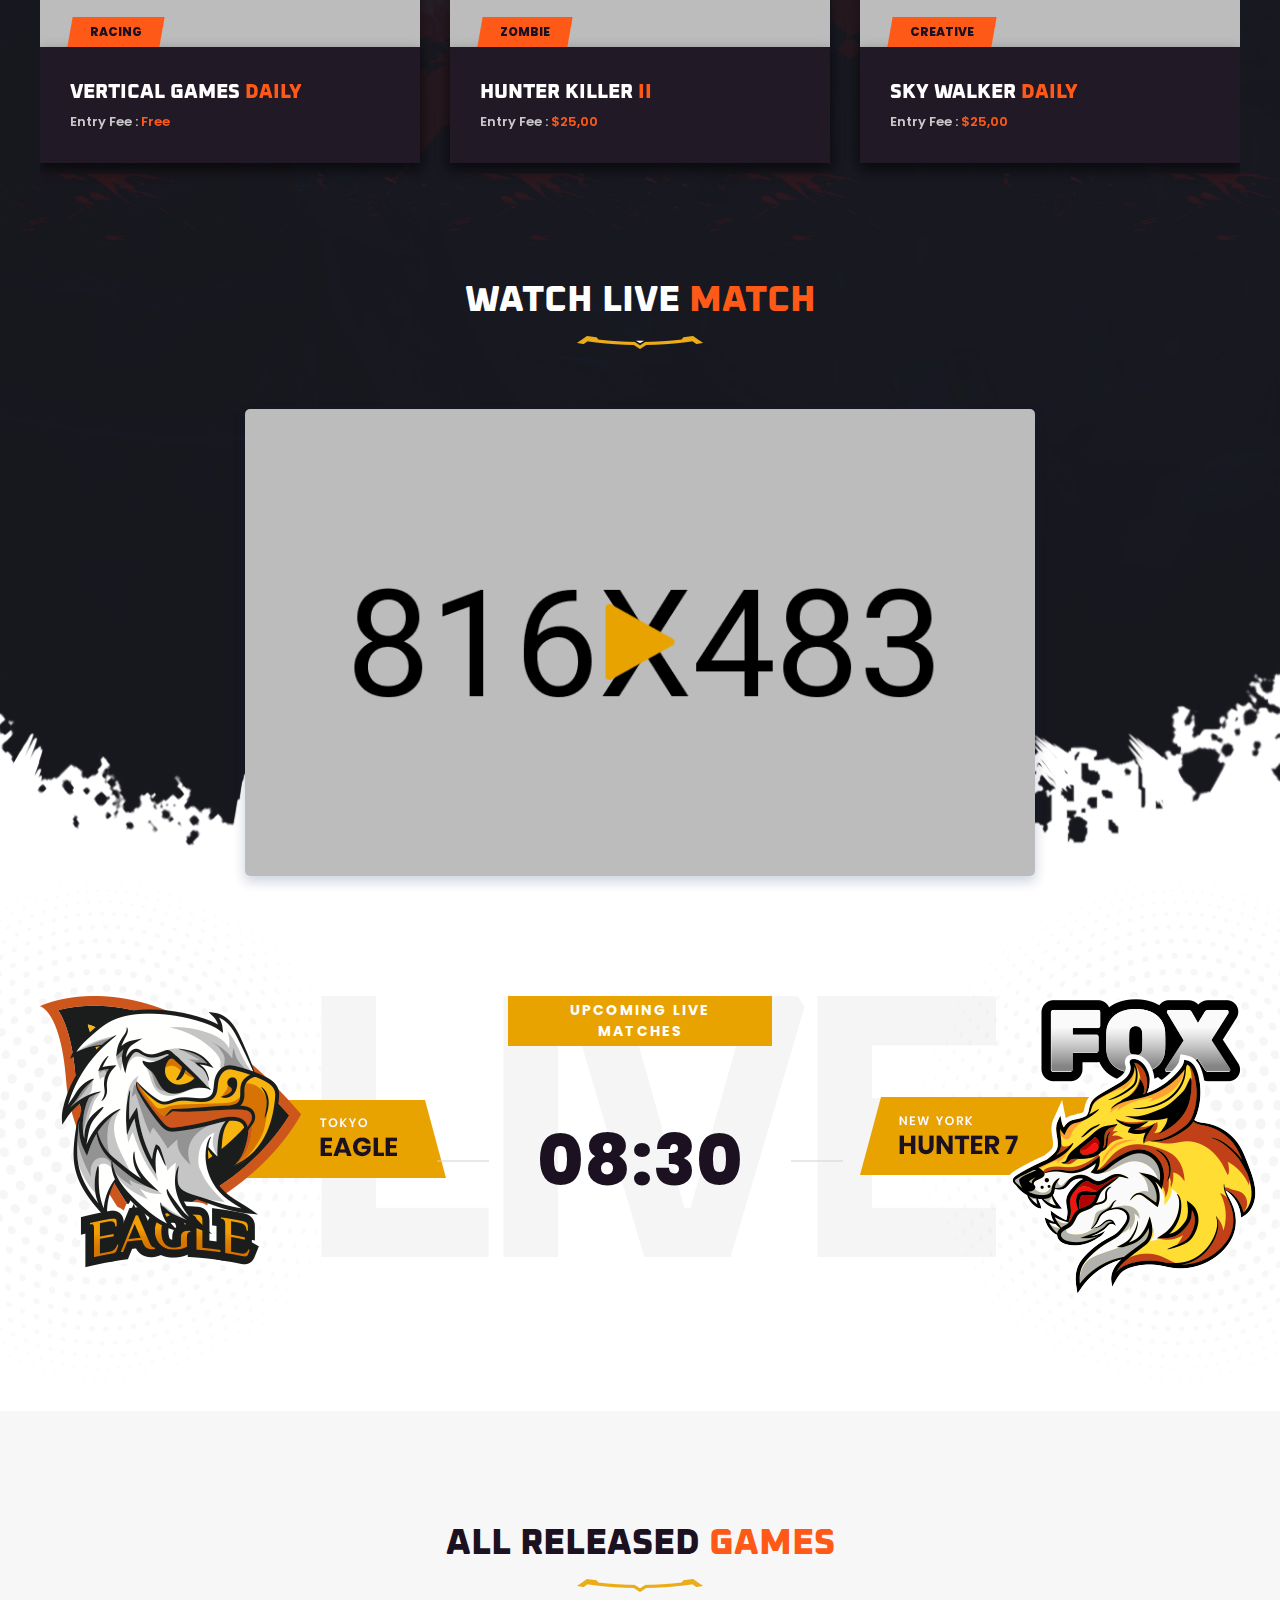
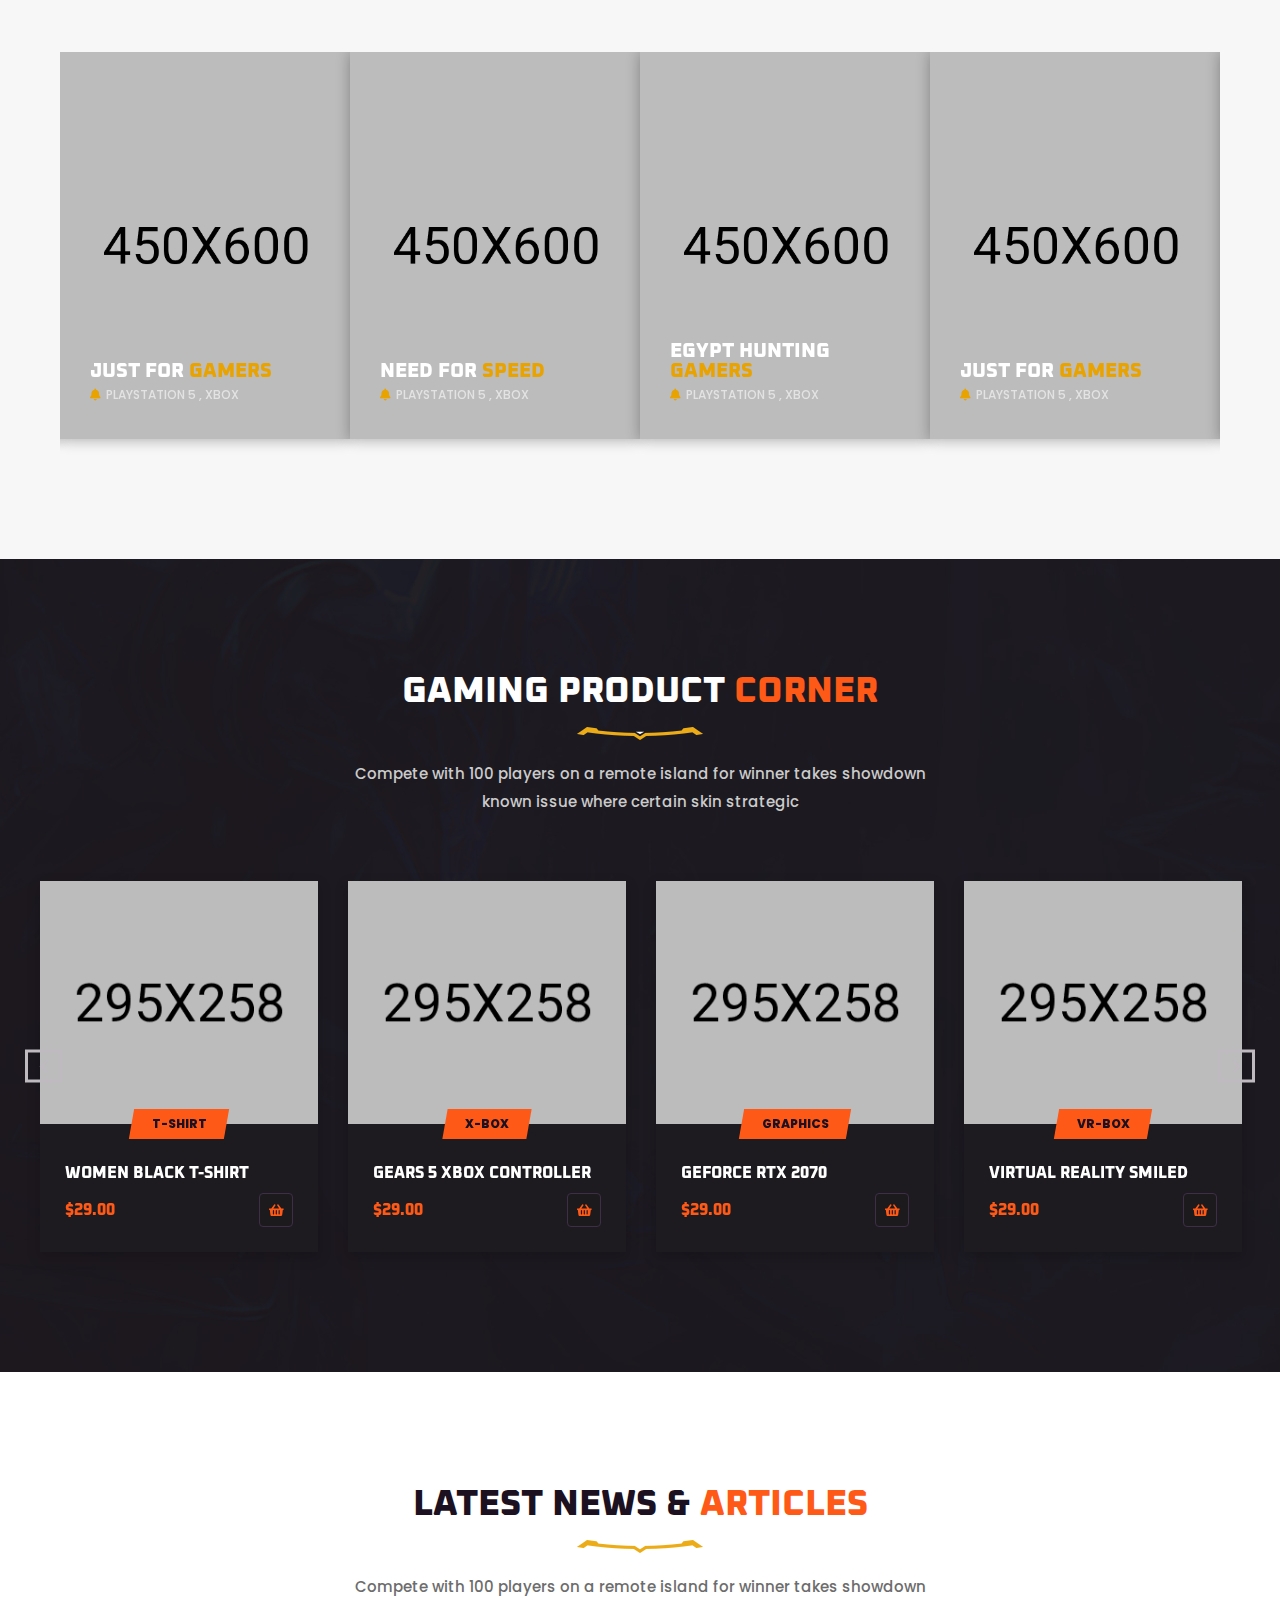
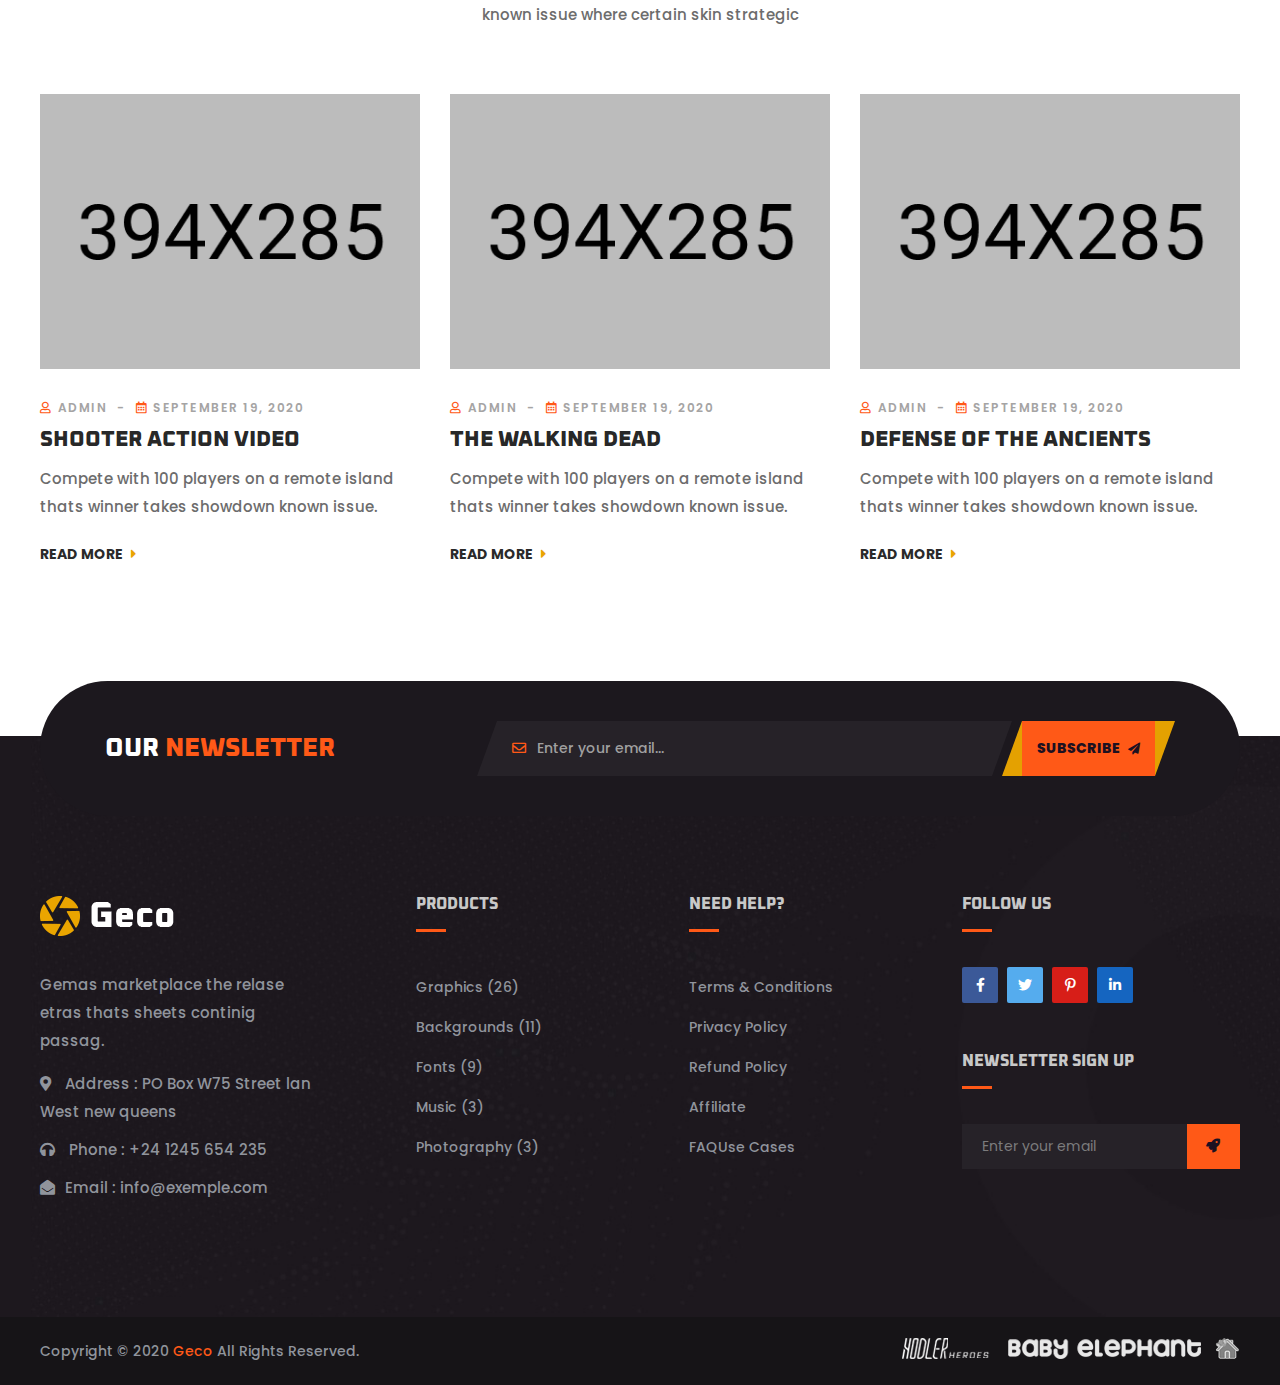
<file: index-4.html>
<!doctype html>
<html class="no-js" lang="en">
    <head>
        <meta charset="utf-8">
        <meta http-equiv="x-ua-compatible" content="ie=edge">
        <title>Geco - eSports Gaming HTML5 Template</title>
        <meta name="description" content="">
        <meta name="viewport" content="width=device-width, initial-scale=1">

		<link rel="shortcut icon" type="image/x-icon" href="img/favicon.png">
        <!-- Place favicon.ico in the root directory -->

		<!-- CSS here -->
        <link rel="stylesheet" href="css/bootstrap.min.css">
        <link rel="stylesheet" href="css/animate.min.css">
        <link rel="stylesheet" href="css/magnific-popup.css">
        <link rel="stylesheet" href="css/fontawesome-all.min.css">
        <link rel="stylesheet" href="css/odometer.css">
        <link rel="stylesheet" href="css/aos.css">
        <link rel="stylesheet" href="css/owl.carousel.min.css">
        <link rel="stylesheet" href="css/meanmenu.css">
        <link rel="stylesheet" href="css/slick.css">
        <link rel="stylesheet" href="css/default.css">
        <link rel="stylesheet" href="css/style.css">
        <link rel="stylesheet" href="css/responsive.css">
    </head>
    <body>

        <!-- preloader -->
        <div id="preloader">
            <div id="loading-center">
                <div id="loading-center-absolute">
                    <img src="img/icon/preloader.svg" alt="">
                </div>
            </div>
        </div>
        <!-- preloader-end -->

        <!-- header-area -->
        <header class="header-style-four">
            <div class="header-top-area s-header-top-area d-none d-lg-block">
                <div class="container custom-container-two">
                    <div class="row align-items-center">
                        <div class="col-lg-6 d-none d-lg-block">
                            <div class="header-top-offer">
                                <p>Exclusive Black Friday ! Offer</p>
                                <span class="coming-time" data-countdown="2021/3/15"></span>
                            </div>
                        </div>
                        <div class="col-lg-6">
                            <div class="header-social">
                                <span>Follow us on :</span>
                                <ul>
                                    <li><a href="#"><i class="fab fa-facebook-f"></i></a></li>
                                    <li><a href="#"><i class="fab fa-twitter"></i></a></li>
                                    <li><a href="#"><i class="fab fa-pinterest-p"></i></a></li>
                                    <li><a href="#"><i class="fab fa-linkedin-in"></i></a></li>
                                </ul>
                            </div>
                        </div>
                    </div>
                </div>
            </div>
            <div id="sticky-header" class="header-four-wrap">
                <div class="container custom-container-two">
                    <div class="row">
                        <div class="col-12">
                            <div class="main-menu menu-style-two">
                                <nav>
                                    <div class="logo">
                                        <a href="index-4.html"><img src="img/logo/logo_two.png" alt="Logo"></a>
                                    </div>
                                    <div id="mobile-menu" class="navbar-wrap d-none d-lg-flex">
                                        <ul>
                                            <li class="show"><a href="#">Home</a>
                                                <ul class="submenu">
                                                    <li><a href="index-2.html">Home One</a></li>
                                                    <li><a href="index-3.html">Home Two</a></li>
                                                    <li class="active"><a href="index-4.html">Home Three</a></li>
                                                    <li><a href="index.html">Home Four</a></li>
                                                    <li><a href="index-5.html">Home Five</a></li>
                                                    <li><a href="index-6.html">Home Six</a></li>
                                                    <li><a href="index-7.html">Home Seven</a></li>
                                                </ul>
                                            </li>
                                            <li><a href="#">Pages</a>
                                                <ul class="submenu">
                                                    <li><a href="about-us.html">About Story</a></li>
                                                    <li><a href="upcoming-games.html">Upcoming Games</a></li>
                                                    <li><a href="game-single.html">Game Single</a></li>
                                                </ul>
                                            </li>
                                            <li><a href="game-overview.html">Overview</a></li>
                                            <li><a href="community.html">Community</a></li>
                                            <li><a href="shop.html">Store</a></li>
                                            <li><a href="#">Blog</a>
                                                <ul class="submenu">
                                                    <li><a href="blog.html">News Page</a></li>
                                                    <li><a href="blog-details.html">News Details</a></li>
                                                </ul>
                                            </li>
                                            <li><a href="contact.html">contact</a></li>
                                        </ul>
                                    </div>
                                    <div class="header-action">
                                        <ul>
                                            <li class="header-shop-cart"><a href="#"><i class="fas fa-shopping-basket"></i><span>0</span></a>
                                                <ul class="minicart">
                                                    <li class="d-flex align-items-start">
                                                        <div class="cart-img">
                                                            <a href="#">
                                                                <img src="img/product/cart_p01.jpg" alt="">
                                                            </a>
                                                        </div>
                                                        <div class="cart-content">
                                                            <h4>
                                                                <a href="#">Xbox One Controller</a>
                                                            </h4>
                                                            <div class="cart-price">
                                                                <span class="new">$229.9</span>
                                                                <span>
                                                                    <del>$229.9</del>
                                                                </span>
                                                            </div>
                                                        </div>
                                                        <div class="del-icon">
                                                            <a href="#">
                                                                <i class="far fa-trash-alt"></i>
                                                            </a>
                                                        </div>
                                                    </li>
                                                    <li>
                                                        <div class="total-price">
                                                            <span class="f-left">Total:</span>
                                                            <span class="f-right">$239.9</span>
                                                        </div>
                                                    </li>
                                                    <li>
                                                        <div class="checkout-link">
                                                            <a href="cart.html">Shopping Cart</a>
                                                            <a class="red-color" href="checkout.html">Checkout</a>
                                                        </div>
                                                    </li>
                                                </ul>
                                            </li>
                                            <li class="header-search"><a href="#" data-toggle="modal" data-target="#search-modal"><i class="fas fa-search"></i></a></li>
                                        </ul>
                                    </div>
                                </nav>
                            </div>
                            <div class="mobile-menu"></div>
                        </div>
                        <!-- Modal Search -->
                        <div class="modal fade" id="search-modal" tabindex="-1" role="dialog" aria-hidden="true">
                            <div class="modal-dialog" role="document">
                                <div class="modal-content">
                                    <form>
                                        <input type="text" placeholder="Search here...">
                                        <button><i class="fa fa-search"></i></button>
                                    </form>
                                </div>
                            </div>
                        </div>
                    </div>
                </div>
            </div>
        </header>
        <!-- header-area-end -->

        <!-- main-area -->
        <main>

            <!-- slider-area -->
            <section class="slider-area home-four-slider">
                <div class="slider-active">
                    <div class="single-slider slider-bg slider-style-two">
                        <div class="container custom-container-two">
                            <div class="row">
                                <div class="col-xl-6 col-lg-7 col-md-11">
                                    <div class="slider-content">
                                        <h6 data-animation="fadeInUp" data-delay=".4s">world gaming</h6>
                                        <h2 data-animation="fadeInUp" data-delay=".4s">Create <span>Manage</span> Matches</h2>
                                        <p data-animation="fadeInUp" data-delay=".6s">Find technology or people for digital projects in public sector and Find an individual specialist develope researcher.</p>
                                        <a href="#" class="btn btn-style-two" data-animation="fadeInUp" data-delay=".8s">READ MORE</a>
                                    </div>
                                </div>
                            </div>
                            <div class="slider-img"><img src="img/slider/four_slider_img01.png" alt="" data-animation="slideInRightS" data-delay=".8s"></div>
                        </div>
                    </div>
                    <div class="single-slider slider-bg slider-style-two">
                        <div class="container custom-container-two">
                            <div class="row">
                                <div class="col-xl-6 col-lg-7 col-md-11">
                                    <div class="slider-content">
                                        <h6 data-animation="fadeInUp" data-delay=".4s">world gaming</h6>
                                        <h2 data-animation="fadeInUp" data-delay=".4s">Create <span>Manage</span> Matches</h2>
                                        <p data-animation="fadeInUp" data-delay=".6s">Find technology or people for digital projects in public sector and Find an individual specialist develope researcher.</p>
                                        <a href="#" class="btn btn-style-two" data-animation="fadeInUp" data-delay=".8s">READ MORE</a>
                                    </div>
                                </div>
                            </div>
                            <div class="slider-img"><img src="img/slider/four_slider_img02.png" alt="" data-animation="slideInRightS" data-delay=".8s"></div>
                        </div>
                    </div>
                </div>
            </section>
            <!-- slider-area-end -->

            <!-- brand-area -->
            <div class="brand-area brand-bg home-four-brand">
                <div class="container">
                    <div class="row brand-active">
                        <div class="col-xl-2">
                            <div class="brand-item">
                                <img src="img/brand/brand_logo01.png" alt="">
                            </div>
                        </div>
                        <div class="col-xl-2">
                            <div class="brand-item">
                                <img src="img/brand/brand_logo02.png" alt="">
                            </div>
                        </div>
                        <div class="col-xl-2">
                            <div class="brand-item">
                                <img src="img/brand/brand_logo03.png" alt="">
                            </div>
                        </div>
                        <div class="col-xl-2">
                            <div class="brand-item">
                                <img src="img/brand/brand_logo04.png" alt="">
                            </div>
                        </div>
                        <div class="col-xl-2">
                            <div class="brand-item">
                                <img src="img/brand/brand_logo05.png" alt="">
                            </div>
                        </div>
                        <div class="col-xl-2">
                            <div class="brand-item">
                                <img src="img/brand/brand_logo06.png" alt="">
                            </div>
                        </div>
                        <div class="col-xl-2">
                            <div class="brand-item">
                                <img src="img/brand/brand_logo03.png" alt="">
                            </div>
                        </div>
                    </div>
                </div>
            </div>
            <!-- brand-area-end -->

            <!-- home-four-area-bg -->
            <div class="home-four-area-bg">
                <div class="bg"></div>
                <!-- latest-games-area -->
                <section class="latest-games-area home-four-latest-games pt-120">
                    <div class="container">
                        <div class="row">
                            <div class="col-lg-6 col-md-8">
                                <div class="section-title home-four-title mb-50">
                                    <span>LATEST RELEASES</span>
                                    <h2>Create & <span>Manage</span></h2>
                                </div>
                            </div>
                        </div>
                        <div class="row">
                            <div class="col-12">
                                <div class="latest-games-active owl-carousel">
                                    <div class="latest-games-items mb-30">
                                        <div class="latest-games-thumb">
                                            <a href="#"><img src="img/product/latest_games_thumb01.jpg" alt=""></a>
                                        </div>
                                        <div class="latest-games-content">
                                            <div class="lg-tag">
                                                <a href="#">racing</a>
                                            </div>
                                            <h4><a href="#">Vertical Games <span>Daily</span></a></h4>
                                            <p>entry fee : <span>free</span></p>
                                        </div>
                                    </div>
                                    <div class="latest-games-items mb-30">
                                        <div class="latest-games-thumb">
                                            <a href="#"><img src="img/product/latest_games_thumb02.jpg" alt=""></a>
                                        </div>
                                        <div class="latest-games-content">
                                            <div class="lg-tag">
                                                <a href="#">zombie</a>
                                            </div>
                                            <h4><a href="#">Hunter Killer <span>ii</span></a></h4>
                                            <p>entry fee : <span>$25,00</span></p>
                                        </div>
                                    </div>
                                    <div class="latest-games-items mb-30">
                                        <div class="latest-games-thumb">
                                            <a href="#"><img src="img/product/latest_games_thumb03.jpg" alt=""></a>
                                        </div>
                                        <div class="latest-games-content">
                                            <div class="lg-tag">
                                                <a href="#">creative</a>
                                            </div>
                                            <h4><a href="#">Sky Walker <span>Daily</span></a></h4>
                                            <p>entry fee : <span>$25,00</span></p>
                                        </div>
                                    </div>
                                    <div class="latest-games-items mb-30">
                                        <div class="latest-games-thumb">
                                            <a href="#"><img src="img/product/latest_games_thumb01.jpg" alt=""></a>
                                        </div>
                                        <div class="latest-games-content">
                                            <div class="lg-tag">
                                                <a href="#">racing</a>
                                            </div>
                                            <h4><a href="#">Vertical games <span>daily</span></a></h4>
                                            <p>entry fee : <span>free</span></p>
                                        </div>
                                    </div>
                                </div>
                            </div>
                        </div>
                    </div>
                </section>
                <!-- latest-games-area-end -->

                <!-- live-match-area -->
                <section class="live-match-area pt-90">
                    <div class="container">
                        <div class="row justify-content-center">
                            <div class="col-lg-6 col-md-8">
                                <div class="section-title home-four-title text-center mb-60">
                                    <h2>watch live <span>match</span></h2>
                                </div>
                            </div>
                        </div>
                        <div class="row justify-content-center">
                            <div class="col-xl-8 col-lg-9">
                                <div class="live-match-wrap">
                                    <img src="img/images/live_match_img.jpg" alt="">
                                    <a href="https://www.youtube.com/watch?v=04KPiGmC7Lc" class="popup-video"><img src="img/icon/video_play_icon.png" alt=""></a>
                                </div>
                            </div>
                        </div>
                    </div>
                </section>
                <!-- live-match-area-end -->

                <!-- live-match-team-area -->
                <section class="live-match-area fix pt-120 pb-110">
                    <div class="container custom-container-two">
                        <div class="row">
                            <div class="col-lg-4">
                                <div class="live-match-team">
                                    <img src="img/team/live_match_logo01.png" alt="">
                                </div>
                            </div>
                            <div class="col-lg-4">
                                <div class="live-match-time text-center">
                                    <span>upcoming live matches</span>
                                    <h2 class="time">08:30</h2>
                                    <h2 class="live-overlay-text">live</h2>
                                </div>
                            </div>
                            <div class="col-lg-4">
                                <div class="live-match-team right">
                                    <img src="img/team/live_match_logo02.png" alt="">
                                </div>
                            </div>
                        </div>
                    </div>
                </section>
                <!-- live-match-team-area-end -->

            </div>
            <!-- home-four-area-bg-end -->

            <!-- featured-game-area -->
            <section class="featured-game-area new-released-game-area pt-115 pb-90">
                <div class="container">
                    <div class="row justify-content-center">
                        <div class="col-lg-6 col-md-8">
                            <div class="section-title home-four-title black-title text-center mb-60">
                                <h2>ALL RELEASED <span>GAMES</span></h2>
                            </div>
                        </div>
                    </div>
                </div>
                <div class="container-fluid container-full">
                    <div class="row no-gutters new-released-game-active">
                        <div class="col-lg-3">
                            <div class="featured-game-item mb-30">
                                <div class="featured-game-thumb">
                                    <img src="img/images/s_featured_game_thumb01.jpg" alt="">
                                </div>
                                <div class="featured-game-content">
                                    <h4><a href="#">JUST FOR <span>GAMERS</span></a></h4>
                                    <div class="featured-game-meta">
                                        <i class="fas fa-bell"></i>
                                        <span>Playstation 5 , Xbox</span>
                                    </div>
                                </div>
                                <div class="featured-game-content featured-game-overlay-content">
                                    <div class="featured-game-icon"><img src="img/icon/featured_game_icon.png" alt=""></div>
                                    <h4><a href="#">JUST FOR <span>GAMERS</span></a></h4>
                                    <div class="featured-game-meta">
                                        <i class="fas fa-bell"></i>
                                        <span>Playstation 5 , Xbox</span>
                                    </div>
                                </div>
                            </div>
                        </div>
                        <div class="col-lg-3">
                            <div class="featured-game-item mb-30">
                                <div class="featured-game-thumb">
                                    <img src="img/images/s_featured_game_thumb02.jpg" alt="">
                                </div>
                                <div class="featured-game-content">
                                    <h4><a href="#">Need FOR <span>Speed</span></a></h4>
                                    <div class="featured-game-meta">
                                        <i class="fas fa-bell"></i>
                                        <span>Playstation 5 , Xbox</span>
                                    </div>
                                </div>
                                <div class="featured-game-content featured-game-overlay-content">
                                    <div class="featured-game-icon"><img src="img/icon/featured_game_icon.png" alt=""></div>
                                    <h4><a href="#">Need FOR <span>Speed</span></a></h4>
                                    <div class="featured-game-meta">
                                        <i class="fas fa-bell"></i>
                                        <span>Playstation 5 , Xbox</span>
                                    </div>
                                </div>
                            </div>
                        </div>
                        <div class="col-lg-3">
                            <div class="featured-game-item mb-30">
                                <div class="featured-game-thumb">
                                    <img src="img/images/s_featured_game_thumb03.jpg" alt="">
                                </div>
                                <div class="featured-game-content">
                                    <h4><a href="#">egypt hunting <span>GAMERS</span></a></h4>
                                    <div class="featured-game-meta">
                                        <i class="fas fa-bell"></i>
                                        <span>Playstation 5 , Xbox</span>
                                    </div>
                                </div>
                                <div class="featured-game-content featured-game-overlay-content">
                                    <div class="featured-game-icon"><img src="img/icon/featured_game_icon.png" alt=""></div>
                                    <h4><a href="#">egypt hunting <span>GAMERS</span></a></h4>
                                    <div class="featured-game-meta">
                                        <i class="fas fa-bell"></i>
                                        <span>Playstation 5 , Xbox</span>
                                    </div>
                                </div>
                            </div>
                        </div>
                        <div class="col-lg-3">
                            <div class="featured-game-item mb-30">
                                <div class="featured-game-thumb">
                                    <img src="img/images/s_featured_game_thumb04.jpg" alt="">
                                </div>
                                <div class="featured-game-content">
                                    <h4><a href="#">JUST FOR <span>GAMERS</span></a></h4>
                                    <div class="featured-game-meta">
                                        <i class="fas fa-bell"></i>
                                        <span>Playstation 5 , Xbox</span>
                                    </div>
                                </div>
                                <div class="featured-game-content featured-game-overlay-content">
                                    <div class="featured-game-icon"><img src="img/icon/featured_game_icon.png" alt=""></div>
                                    <h4><a href="#">JUST FOR <span>GAMERS</span></a></h4>
                                    <div class="featured-game-meta">
                                        <i class="fas fa-bell"></i>
                                        <span>Playstation 5 , Xbox</span>
                                    </div>
                                </div>
                            </div>
                        </div>
                        <div class="col-lg-3">
                            <div class="featured-game-item mb-30">
                                <div class="featured-game-thumb">
                                    <img src="img/images/s_featured_game_thumb02.jpg" alt="">
                                </div>
                                <div class="featured-game-content">
                                    <h4><a href="#">Need FOR <span>Speed</span></a></h4>
                                    <div class="featured-game-meta">
                                        <i class="fas fa-bell"></i>
                                        <span>Playstation 5 , Xbox</span>
                                    </div>
                                </div>
                                <div class="featured-game-content featured-game-overlay-content">
                                    <div class="featured-game-icon"><img src="img/icon/featured_game_icon.png" alt=""></div>
                                    <h4><a href="#">Need FOR <span>Speed</span></a></h4>
                                    <div class="featured-game-meta">
                                        <i class="fas fa-bell"></i>
                                        <span>Playstation 5 , Xbox</span>
                                    </div>
                                </div>
                            </div>
                        </div>
                    </div>
                </div>
            </section>
            <!-- featured-game-area-end -->

            <!-- shop-area -->
            <section class="shop-area home-four-shop-area pt-115 pb-90">
                <div class="container">
                    <div class="row justify-content-center">
                        <div class="col-xl-6 col-lg-8">
                            <div class="section-title home-four-title text-center mb-35">
                                <h2>gaming product <span>corner</span></h2>
                                <p>Compete with 100 players on a remote island for winner takes showdown known issue where certain skin strategic</p>
                            </div>
                        </div>
                    </div>
                    <div class="row product-active">
                        <div class="col-xl-3">
                            <div class="shop-item">
                                <div class="product-thumb">
                                    <a href="#"><img src="img/product/s_product_img01.jpg" alt=""></a>
                                </div>
                                <div class="product-content">
                                    <div class="product-tag"><a href="#">t-shirt</a></div>
                                    <h4><a href="#">Women Black T-shirt</a></h4>
                                    <div class="product-meta">
                                        <div class="product-price">
                                            <h5>$29.00</h5>
                                        </div>
                                        <div class="product-cart-action">
                                            <a href="#"><i class="fas fa-shopping-basket"></i></a>
                                        </div>
                                    </div>
                                </div>
                            </div>
                        </div>
                        <div class="col-xl-3">
                            <div class="shop-item">
                                <div class="product-thumb">
                                    <a href="#"><img src="img/product/s_product_img02.jpg" alt=""></a>
                                </div>
                                <div class="product-content">
                                    <div class="product-tag"><a href="#">x-box</a></div>
                                    <h4><a href="#">Gears 5 Xbox Controller</a></h4>
                                    <div class="product-meta">
                                        <div class="product-price">
                                            <h5>$29.00</h5>
                                        </div>
                                        <div class="product-cart-action">
                                            <a href="#"><i class="fas fa-shopping-basket"></i></a>
                                        </div>
                                    </div>
                                </div>
                            </div>
                        </div>
                        <div class="col-xl-3">
                            <div class="shop-item">
                                <div class="product-thumb">
                                    <a href="#"><img src="img/product/s_product_img03.jpg" alt=""></a>
                                </div>
                                <div class="product-content">
                                    <div class="product-tag"><a href="#">graphics</a></div>
                                    <h4><a href="#">GeForce RTX 2070</a></h4>
                                    <div class="product-meta">
                                        <div class="product-price">
                                            <h5>$29.00</h5>
                                        </div>
                                        <div class="product-cart-action">
                                            <a href="#"><i class="fas fa-shopping-basket"></i></a>
                                        </div>
                                    </div>
                                </div>
                            </div>
                        </div>
                        <div class="col-xl-3">
                            <div class="shop-item">
                                <div class="product-thumb">
                                    <a href="#"><img src="img/product/s_product_img04.jpg" alt=""></a>
                                </div>
                                <div class="product-content">
                                    <div class="product-tag"><a href="#">VR-Box</a></div>
                                    <h4><a href="#">Virtual Reality Smiled</a></h4>
                                    <div class="product-meta">
                                        <div class="product-price">
                                            <h5>$29.00</h5>
                                        </div>
                                        <div class="product-cart-action">
                                            <a href="#"><i class="fas fa-shopping-basket"></i></a>
                                        </div>
                                    </div>
                                </div>
                            </div>
                        </div>
                        <div class="col-xl-3">
                            <div class="shop-item">
                                <div class="product-thumb">
                                    <a href="#"><img src="img/product/s_product_img04.jpg" alt=""></a>
                                </div>
                                <div class="product-content">
                                    <div class="product-tag"><a href="#">VR-Box</a></div>
                                    <h4><a href="#">Virtual Reality Smiled</a></h4>
                                    <div class="product-meta">
                                        <div class="product-price">
                                            <h5>$29.00</h5>
                                        </div>
                                        <div class="product-cart-action">
                                            <a href="#"><i class="fas fa-shopping-basket"></i></a>
                                        </div>
                                    </div>
                                </div>
                            </div>
                        </div>
                    </div>
                </div>
            </section>
            <!-- shop-area-end -->

            <!-- blog-area -->
            <section class="blog-area pt-115 pb-120">
                <div class="container">
                    <div class="row justify-content-center">
                        <div class="col-xl-6 col-lg-8">
                            <div class="section-title home-four-title black-title text-center mb-65">
                                <h2>Latest News & <span>Articles</span></h2>
                                <p>Compete with 100 players on a remote island for winner takes showdown known issue where certain skin strategic</p>
                            </div>
                        </div>
                    </div>
                    <div class="row justify-content-center">
                        <div class="col-lg-4 col-md-6 col-sm-9">
                            <div class="blog-post home-four-blog-post mb-50">
                                <div class="blog-thumb mb-30">
                                    <a href="#"><img src="img/blog/home_four_blog_thumb01.jpg" alt=""></a>
                                </div>
                                <div class="blog-post-content">
                                    <div class="blog-meta">
                                        <ul>
                                            <li><i class="far fa-user"></i><a href="#">Admin</a></li>
                                            <li><i class="far fa-calendar-alt"></i>september 19, 2020</li>
                                        </ul>
                                    </div>
                                    <h4><a href="#">Shooter action video</a></h4>
                                    <p>Compete with 100 players on a remote island thats winner takes showdown known issue.</p>
                                    <a href="blog-details.html" class="read-more">Read More <i class="fas fa-caret-right"></i></a>
                                </div>
                            </div>
                        </div>
                        <div class="col-lg-4 col-md-6 col-sm-9">
                            <div class="blog-post home-four-blog-post mb-50">
                                <div class="blog-thumb mb-30">
                                    <a href="#"><img src="img/blog/home_four_blog_thumb02.jpg" alt=""></a>
                                </div>
                                <div class="blog-post-content">
                                    <div class="blog-meta">
                                        <ul>
                                            <li><i class="far fa-user"></i><a href="#">Admin</a></li>
                                            <li><i class="far fa-calendar-alt"></i>september 19, 2020</li>
                                        </ul>
                                    </div>
                                    <h4><a href="#">THE WALKING DEAD</a></h4>
                                    <p>Compete with 100 players on a remote island thats winner takes showdown known issue.</p>
                                    <a href="blog-details.html" class="read-more">Read More <i class="fas fa-caret-right"></i></a>
                                </div>
                            </div>
                        </div>
                        <div class="col-lg-4 col-md-6 col-sm-9">
                            <div class="blog-post home-four-blog-post mb-50">
                                <div class="blog-thumb mb-30">
                                    <a href="#"><img src="img/blog/home_four_blog_thumb03.jpg" alt=""></a>
                                </div>
                                <div class="blog-post-content">
                                    <div class="blog-meta">
                                        <ul>
                                            <li><i class="far fa-user"></i><a href="#">Admin</a></li>
                                            <li><i class="far fa-calendar-alt"></i>september 19, 2020</li>
                                        </ul>
                                    </div>
                                    <h4><a href="#">DEFENSE OF THE ANCIENTS</a></h4>
                                    <p>Compete with 100 players on a remote island thats winner takes showdown known issue.</p>
                                    <a href="blog-details.html" class="read-more">Read More <i class="fas fa-caret-right"></i></a>
                                </div>
                            </div>
                        </div>
                    </div>
                </div>
            </section>
            <!-- blog-area-end -->

        </main>
        <!-- main-area-end -->

        <!-- footer-area -->
        <footer>
            <div class="footer-top footer-bg s-footer-bg">
                <!-- newsletter-area -->
                <div class="newsletter-area s-newsletter-area">
                    <div class="container">
                        <div class="row">
                            <div class="col-12">
                                <div class="newsletter-wrap">
                                    <div class="section-title newsletter-title">
                                        <h2>Our <span>Newsletter</span></h2>
                                    </div>
                                    <div class="newsletter-form">
                                        <form action="#">
                                            <div class="newsletter-form-grp">
                                                <i class="far fa-envelope"></i>
                                                <input type="email" placeholder="Enter your email...">
                                            </div>
                                            <button>SUBSCRIBE <i class="fas fa-paper-plane"></i></button>
                                        </form>
                                    </div>
                                </div>
                            </div>
                        </div>
                    </div>
                </div>
                <!-- newsletter-area-end -->
                <div class="container">
                    <div class="row justify-content-between">
                        <div class="col-xl-3 col-lg-4 col-md-6">
                            <div class="footer-widget mb-50">
                                <div class="footer-logo mb-35">
                                    <a href="index.html"><img src="img/logo/logo.png" alt=""></a>
                                </div>
                                <div class="footer-text">
                                    <p>Gemas marketplace the relase etras thats sheets continig passag.</p>
                                    <div class="footer-contact">
                                        <ul>
                                            <li><i class="fas fa-map-marker-alt"></i> <span>Address : </span>PO Box W75 Street
                                                lan West new queens</li>
                                            <li><i class="fas fa-headphones"></i> <span>Phone : </span>+24 1245 654 235</li>
                                            <li><i class="fas fa-envelope-open"></i><span>Email : </span>info@exemple.com</li>
                                        </ul>
                                    </div>
                                </div>
                            </div>
                        </div>
                        <div class="col-xl-2 col-lg-3 col-sm-6">
                            <div class="footer-widget mb-50">
                                <div class="fw-title mb-35">
                                    <h5>Products</h5>
                                </div>
                                <div class="fw-link">
                                    <ul>
                                        <li><a href="#">Graphics (26)</a></li>
                                        <li><a href="#">Backgrounds (11)</a></li>
                                        <li><a href="#">Fonts (9)</a></li>
                                        <li><a href="#">Music (3)</a></li>
                                        <li><a href="#">Photography (3)</a></li>
                                    </ul>
                                </div>
                            </div>
                        </div>
                        <div class="col-xl-2 col-lg-3 col-sm-6">
                            <div class="footer-widget mb-50">
                                <div class="fw-title mb-35">
                                    <h5>Need Help?</h5>
                                </div>
                                <div class="fw-link">
                                    <ul>
                                        <li><a href="#">Terms & Conditions</a></li>
                                        <li><a href="#">Privacy Policy</a></li>
                                        <li><a href="#">Refund Policy</a></li>
                                        <li><a href="#">Affiliate</a></li>
                                        <li><a href="#">FAQUse Cases</a></li>
                                    </ul>
                                </div>
                            </div>
                        </div>
                        <div class="col-xl-3 col-lg-4 col-md-6">
                            <div class="footer-widget mb-50">
                                <div class="fw-title mb-35">
                                    <h5>Follow us</h5>
                                </div>
                                <div class="footer-social">
                                    <ul>
                                        <li><a href="#"><i class="fab fa-facebook-f"></i></a></li>
                                        <li><a href="#"><i class="fab fa-twitter"></i></a></li>
                                        <li><a href="#"><i class="fab fa-pinterest-p"></i></a></li>
                                        <li><a href="#"><i class="fab fa-linkedin-in"></i></a></li>
                                    </ul>
                                </div>
                            </div>
                            <div class="footer-widget mb-50">
                                <div class="fw-title mb-35">
                                    <h5>Newsletter Sign Up</h5>
                                </div>
                                <div class="footer-newsletter">
                                    <form action="#">
                                        <input type="text" placeholder="Enter your email">
                                        <button><i class="fas fa-rocket"></i></button>
                                    </form>
                                </div>
                            </div>
                        </div>
                    </div>
                </div>
                <div class="footer-fire"><img src="img/images/footer_fire.png" alt=""></div>
                <div class="footer-fire footer-fire-right"><img src="img/images/footer_fire.png" alt=""></div>
            </div>
            <div class="copyright-wrap s-copyright-wrap">
                <div class="container">
                    <div class="row">
                        <div class="col-lg-6 col-md-6">
                            <div class="copyright-text">
                                <p>Copyright © 2020 <a href="#">Geco</a> All Rights Reserved.</p>
                            </div>
                        </div>
                        <div class="col-lg-6 col-md-6 d-none d-md-block">
                            <div class="payment-method-img text-right">
                                <img src="img/images/card_img.png" alt="img">
                            </div>
                        </div>
                    </div>
                </div>
            </div>
        </footer>
        <!-- footer-area-end -->





		<!-- JS here -->
        <script src="js/vendor/jquery-3.4.1.min.js"></script>
        <script src="js/popper.min.js"></script>
        <script src="js/bootstrap.min.js"></script>
        <script src="js/isotope.pkgd.min.js"></script>
        <script src="js/slick.min.js"></script>
        <script src="js/jquery.meanmenu.min.js"></script>
        <script src="js/wow.min.js"></script>
        <script src="js/aos.js"></script>
        <script src="js/jquery.lettering.js"></script>
        <script src="js/jquery.textillate.js"></script>
        <script src="js/jquery.odometer.min.js"></script>
        <script src="js/jquery.appear.js"></script>
        <script src="js/owl.carousel.min.js"></script>
        <script src="js/jquery.countdown.min.js"></script>
        <script src="js/jquery.scrollUp.min.js"></script>
        <script src="js/imagesloaded.pkgd.min.js"></script>
        <script src="js/jquery.magnific-popup.min.js"></script>
        <script src="js/plugins.js"></script>
        <script src="js/main.js"></script>
    </body>
</html>
</file>
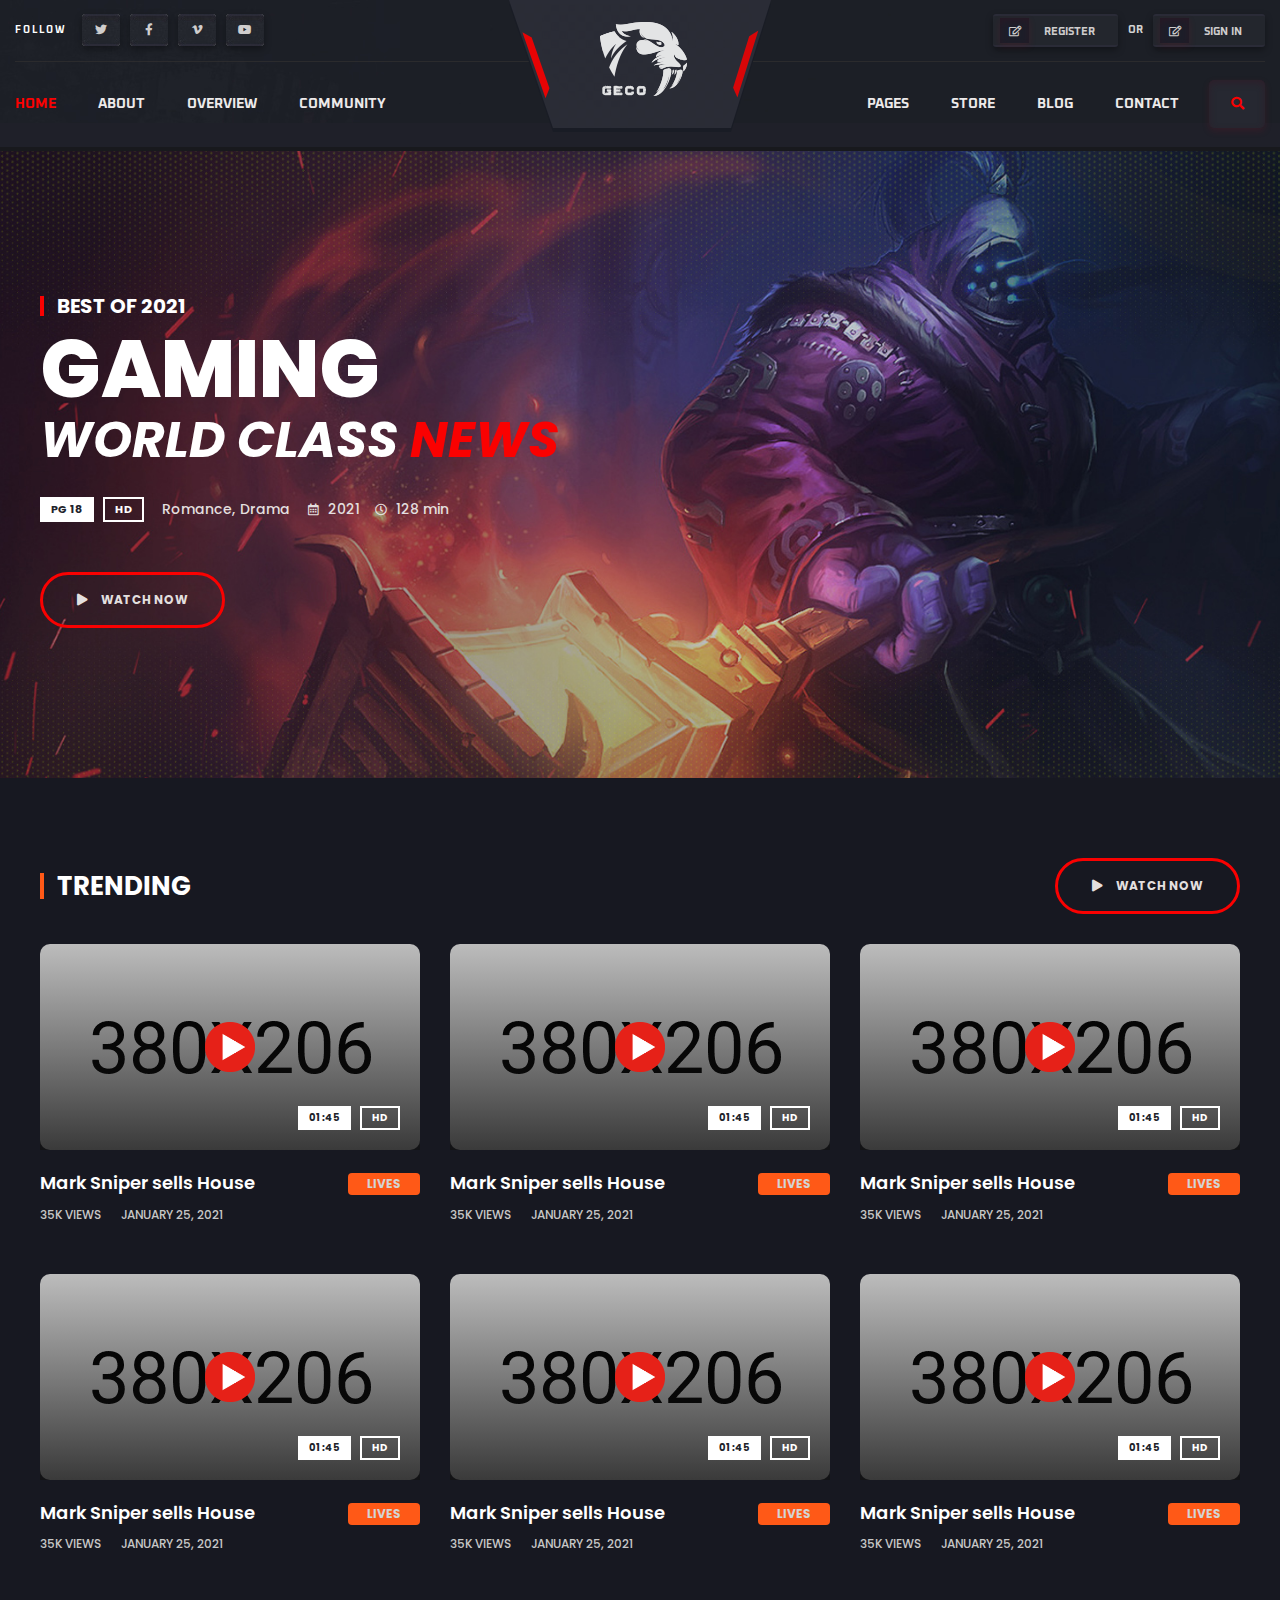
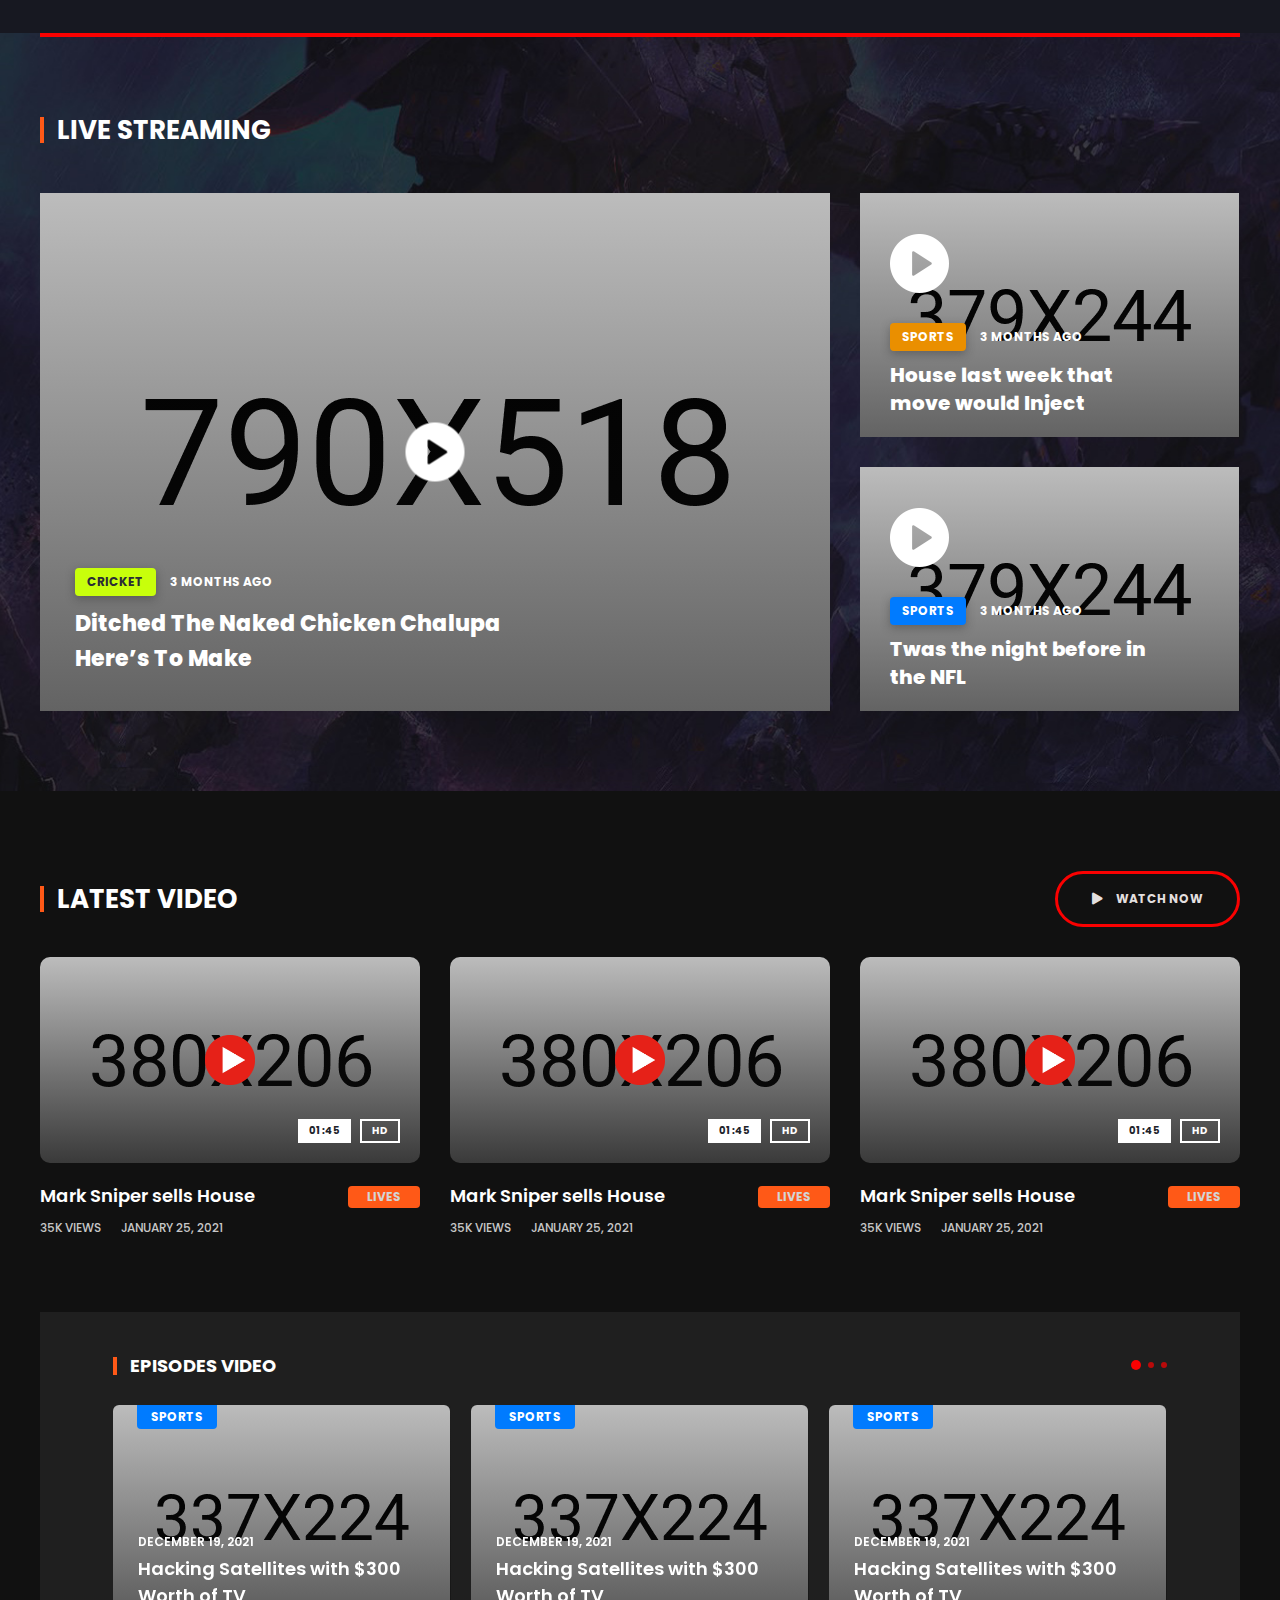
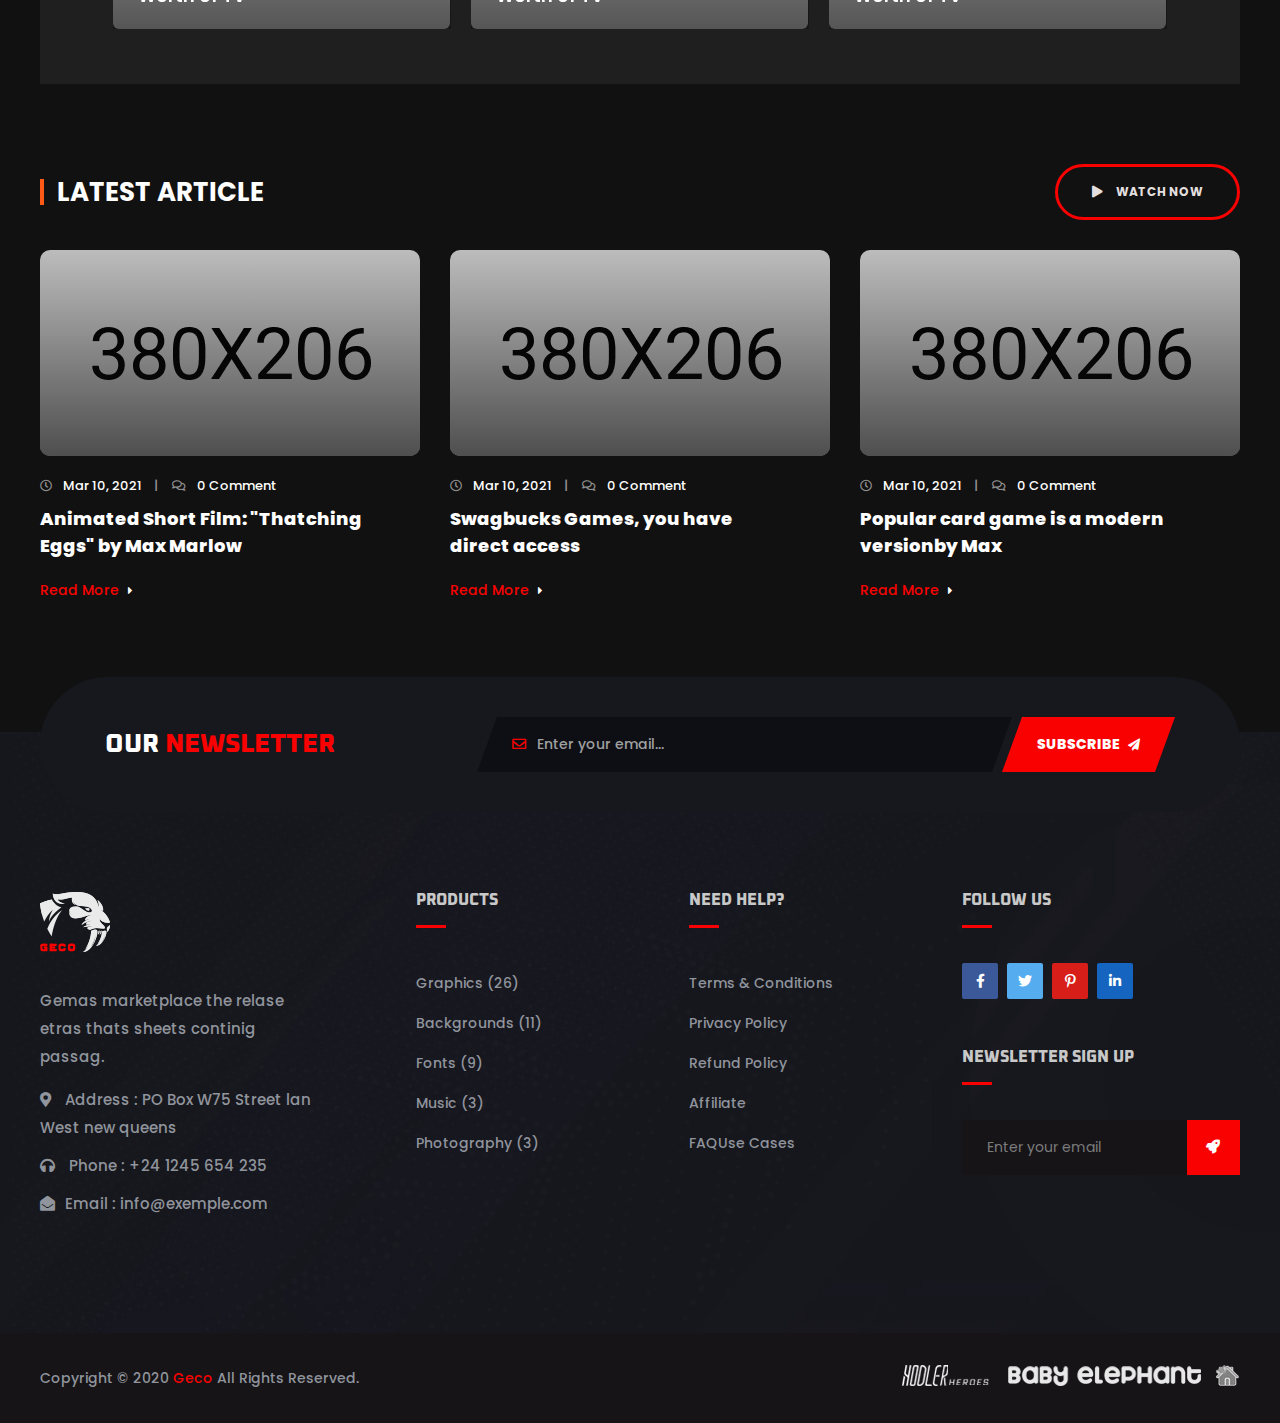
<file: index-5.html>
<!doctype html>
<html class="no-js" lang="en">
    <head>
        <meta charset="utf-8">
        <meta http-equiv="x-ua-compatible" content="ie=edge">
        <title>Geco - eSports Gaming HTML5 Template</title>
        <meta name="description" content="">
        <meta name="viewport" content="width=device-width, initial-scale=1">

		<link rel="shortcut icon" type="image/x-icon" href="img/favicon.png">
        <!-- Place favicon.ico in the root directory -->

		<!-- CSS here -->
        <link rel="stylesheet" href="css/bootstrap.min.css">
        <link rel="stylesheet" href="css/animate.min.css">
        <link rel="stylesheet" href="css/magnific-popup.css">
        <link rel="stylesheet" href="css/fontawesome-all.min.css">
        <link rel="stylesheet" href="css/odometer.css">
        <link rel="stylesheet" href="css/aos.css">
        <link rel="stylesheet" href="css/owl.carousel.min.css">
        <link rel="stylesheet" href="css/meanmenu.css">
        <link rel="stylesheet" href="css/slick.css">
        <link rel="stylesheet" href="css/default.css">
        <link rel="stylesheet" href="css/style.css">
        <link rel="stylesheet" href="css/responsive.css">
    </head>
    <body>

        <!-- preloader -->
        <div id="preloader">
            <div id="loading-center">
                <div id="loading-center-absolute">
                    <img src="img/icon/preloader.svg" alt="">
                </div>
            </div>
        </div>
        <!-- preloader-end -->

        <!-- header-area -->
        <header class="third-header-bg home-five-header">
            <div class="bg"></div>
            <div class="container custom-container">
                <div class="header-top-area t-header-top-area d-none d-lg-block">
                    <div class="row">
                        <div class="col-sm-6">
                            <div class="header-top-social">
                                <ul>
                                    <li>Follow</li>
                                    <li><a href="#"><i class="fab fa-twitter"></i></a></li>
                                    <li><a href="#"><i class="fab fa-facebook-f"></i></a></li>
                                    <li><a href="#"><i class="fab fa-vimeo-v"></i></a></li>
                                    <li><a href="#"><i class="fab fa-youtube"></i></a></li>
                                </ul>
                            </div>
                        </div>
                        <div class="col-sm-6">
                            <div class="header-top-login">
                                <ul>
                                    <li><a href="#"><i class="far fa-edit"></i>Register</a></li>
                                    <li class="or">or</li>
                                    <li><a href="#"><i class="far fa-edit"></i>sign in</a></li>
                                </ul>
                            </div>
                        </div>
                    </div>
                </div>
            </div>
            <div id="sticky-header">
                <div class="container custom-container">
                    <div class="row">
                        <div class="col-12">
                            <div class="main-menu menu-style-two">
                                <nav>
                                    <div class="logo d-block d-lg-none">
                                        <a href="index-5.html"><img src="img/logo/logo.png" alt="Logo"></a>
                                    </div>
                                    <div class="navbar-wrap d-none d-lg-flex">
                                        <ul class="left">
                                            <li class="show"><a href="#">Home</a>
                                                <ul class="submenu">
                                                    <li><a href="index-2.html">Home One</a></li>
                                                    <li><a href="index-3.html">Home Two</a></li>
                                                    <li><a href="index-4.html">Home Three</a></li>
                                                    <li><a href="index.html">Home Four</a></li>
                                                    <li class="active"><a href="index-5.html">Home Five</a></li>
                                                    <li><a href="index-6.html">Home Six</a></li>
                                                    <li><a href="index-7.html">Home Seven</a></li>
                                                </ul>
                                            </li>
                                            <li><a href="about-us.html">About</a></li>
                                            <li><a href="game-overview.html">Overview</a></li>
                                            <li><a href="community.html">Community</a></li>
                                        </ul>
                                        <div class="logo">
                                            <a href="index-3.html"><img src="img/logo/h5_logo.png" alt="Logo"></a>
                                        </div>
                                        <ul class="right">
                                            <li><a href="#">Pages</a>
                                                <ul class="submenu">
                                                    <li><a href="upcoming-games.html">Upcoming Games</a></li>
                                                    <li><a href="game-single.html">Game Single</a></li>
                                                </ul>
                                            </li>
                                            <li><a href="shop.html">Store</a></li>
                                            <li><a href="#">Blog</a>
                                                <ul class="submenu">
                                                    <li><a href="blog.html">News Page</a></li>
                                                    <li><a href="blog-details.html">News Details</a></li>
                                                </ul>
                                            </li>
                                            <li><a href="contact.html">contact</a></li>
                                        </ul>
                                    </div>
                                    <div class="header-action">
                                        <ul>
                                            <li class="header-search"><a href="#" data-toggle="modal" data-target="#search-modal"><i class="fas fa-search"></i></a></li>
                                        </ul>
                                    </div>
                                </nav>
                            </div>
                            <div class="mobile-menu-wrap d-block d-lg-none">
                                <nav>
                                    <div id="mobile-menu" class="navbar-wrap">
                                        <ul>
                                            <li class="show"><a href="#">Home</a>
                                                <ul class="submenu">
                                                    <li><a href="index-2.html">Home One</a></li>
                                                    <li><a href="index-3.html">Home Two</a></li>
                                                    <li><a href="index-4.html">Home Three</a></li>
                                                    <li><a href="index.html">Home Four</a></li>
                                                    <li><a href="index-5.html">Home Five</a></li>
                                                    <li><a href="index-6.html">Home Six</a></li>
                                                    <li><a href="index-7.html">Home Seven</a></li>
                                                </ul>
                                            </li>
                                            <li><a href="about-us.html">About</a></li>
                                            <li><a href="game-overview.html">Overview</a></li>
                                            <li><a href="community.html">Community</a></li>
                                            <li><a href="#">Pages</a>
                                                <ul class="submenu">
                                                    <li><a href="upcoming-games.html">Upcoming Games</a></li>
                                                    <li><a href="game-single.html">Game Single</a></li>
                                                </ul>
                                            </li>
                                            <li><a href="shop.html">Store</a></li>
                                            <li><a href="#">Blog</a>
                                                <ul class="submenu">
                                                    <li><a href="blog.html">News Page</a></li>
                                                    <li><a href="blog-details.html">News Details</a></li>
                                                </ul>
                                            </li>
                                            <li><a href="contact.html">contact</a></li>
                                        </ul>
                                    </div>
                                </nav>
                            </div>
                            <div class="mobile-menu"></div>
                        </div>
                        <!-- Modal Search -->
                        <div class="modal fade" id="search-modal" tabindex="-1" role="dialog" aria-hidden="true">
                            <div class="modal-dialog" role="document">
                                <div class="modal-content">
                                    <form>
                                        <input type="text" placeholder="Search here...">
                                        <button><i class="fa fa-search"></i></button>
                                    </form>
                                </div>
                            </div>
                        </div>
                    </div>
                </div>
            </div>
            <div class="header-bottom-bg"></div>
        </header>
        <!-- header-area-end -->

        <!-- main-area -->
        <main>

            <!-- banner-area -->
            <section class="home-five-banner">
                <div class="container">
                    <div class="row">
                        <div class="col-xl-6 col-lg-8">
                            <div class="banner-content">
                                <h6 class="sub-title wow fadeInUp" data-wow-delay=".2s" data-wow-duration="1.8s">best of 2021</h6>
                                <h2 class="title-one wow fadeInUp" data-wow-delay=".4s" data-wow-duration="1.8s">gaming</h2>
                                <h3 class="title-two wow fadeInUp" data-wow-delay=".6s" data-wow-duration="1.8s">world class <span>news</span></h3>
                                <div class="banner-meta wow fadeInUp" data-wow-delay=".8s" data-wow-duration="1.8s">
                                    <ul>
                                        <li class="quality">
                                            <span>Pg 18</span>
                                            <span>hd</span>
                                        </li>
                                        <li class="category">
                                            <a href="#">Romance,</a>
                                            <a href="#">Drama</a>
                                        </li>
                                        <li class="release-time">
                                            <span><i class="far fa-calendar-alt"></i> 2021</span>
                                            <span><i class="far fa-clock"></i> 128 min</span>
                                        </li>
                                    </ul>
                                </div>
                                <a href="https://www.youtube.com/watch?v=ssrNcwxALS4" class="border-btn popup-video wow fadeInUp" data-wow-delay="1s" data-wow-duration="1.8s">
                                    <i class="fas fa-play"></i> Watch Now</a>
                            </div>
                        </div>
                    </div>
                </div>
            </section>
            <!-- banner-area-end -->

            <!-- trending-gameplay -->
            <section class="trending-gamepay-area">
                <div class="container">
                    <div class="row align-items-center mb-30">
                        <div class="col-sm-6">
                            <div class="hf-section-title">
                                <h4 class="title">Trending</h4>
                            </div>
                        </div>
                        <div class="col-sm-6 d-none d-sm-block">
                            <div class="section-btn">
                                <a href="#" class="border-btn"><i class="fas fa-play"></i> Watch Now</a>
                            </div>
                        </div>
                    </div>
                    <div class="row">
                        <div class="col-lg-4 col-md-6">
                            <div class="trending-gameplay-item mb-50">
                                <div class="gameplay-thumb">
                                    <a href="https://www.youtube.com/watch?v=ssrNcwxALS4" class="popup-video">
                                        <img src="img/icon/v_play.png" alt="" class="play">
                                        <img src="img/images/trending_thumb01.jpg" alt="">
                                    </a>
                                    <div class="treand-gameplay-overlay">
                                        <ul>
                                            <li class="duration">01 :45</li>
                                            <li class="quality">hd</li>
                                        </ul>
                                    </div>
                                </div>
                                <div class="d-block d-sm-flex align-items-start">
                                    <div class="gameplay-content">
                                        <h5 class="title"><a href="#">Mark Sniper sells House</a></h5>
                                        <div class="gameplay-meta">
                                            <ul>
                                                <li>35k views</li>
                                                <li>January 25, 2021</li>
                                            </ul>
                                        </div>
                                    </div>
                                    <div class="gameplay-status">
                                        <span>lives</span>
                                    </div>
                                </div>
                            </div>
                        </div>
                        <div class="col-lg-4 col-md-6">
                            <div class="trending-gameplay-item mb-50">
                                <div class="gameplay-thumb">
                                    <a href="https://www.youtube.com/watch?v=ssrNcwxALS4" class="popup-video">
                                        <img src="img/icon/v_play.png" alt="" class="play">
                                        <img src="img/images/trending_thumb02.jpg" alt="">
                                    </a>
                                    <div class="treand-gameplay-overlay">
                                        <ul>
                                            <li class="duration">01 :45</li>
                                            <li class="quality">hd</li>
                                        </ul>
                                    </div>
                                </div>
                                <div class="d-block d-sm-flex align-items-start">
                                    <div class="gameplay-content">
                                        <h5 class="title"><a href="#">Mark Sniper sells House</a></h5>
                                        <div class="gameplay-meta">
                                            <ul>
                                                <li>35k views</li>
                                                <li>January 25, 2021</li>
                                            </ul>
                                        </div>
                                    </div>
                                    <div class="gameplay-status">
                                        <span>lives</span>
                                    </div>
                                </div>
                            </div>
                        </div>
                        <div class="col-lg-4 col-md-6">
                            <div class="trending-gameplay-item mb-50">
                                <div class="gameplay-thumb">
                                    <a href="https://www.youtube.com/watch?v=ssrNcwxALS4" class="popup-video">
                                        <img src="img/icon/v_play.png" alt="" class="play">
                                        <img src="img/images/trending_thumb03.jpg" alt="">
                                    </a>
                                    <div class="treand-gameplay-overlay">
                                        <ul>
                                            <li class="duration">01 :45</li>
                                            <li class="quality">hd</li>
                                        </ul>
                                    </div>
                                </div>
                                <div class="d-block d-sm-flex align-items-start">
                                    <div class="gameplay-content">
                                        <h5 class="title"><a href="#">Mark Sniper sells House</a></h5>
                                        <div class="gameplay-meta">
                                            <ul>
                                                <li>35k views</li>
                                                <li>January 25, 2021</li>
                                            </ul>
                                        </div>
                                    </div>
                                    <div class="gameplay-status">
                                        <span>lives</span>
                                    </div>
                                </div>
                            </div>
                        </div>
                        <div class="col-lg-4 col-md-6">
                            <div class="trending-gameplay-item mb-50">
                                <div class="gameplay-thumb">
                                    <a href="https://www.youtube.com/watch?v=ssrNcwxALS4" class="popup-video">
                                        <img src="img/icon/v_play.png" alt="" class="play">
                                        <img src="img/images/trending_thumb04.jpg" alt="">
                                    </a>
                                    <div class="treand-gameplay-overlay">
                                        <ul>
                                            <li class="duration">01 :45</li>
                                            <li class="quality">hd</li>
                                        </ul>
                                    </div>
                                </div>
                                <div class="d-block d-sm-flex align-items-start">
                                    <div class="gameplay-content">
                                        <h5 class="title"><a href="#">Mark Sniper sells House</a></h5>
                                        <div class="gameplay-meta">
                                            <ul>
                                                <li>35k views</li>
                                                <li>January 25, 2021</li>
                                            </ul>
                                        </div>
                                    </div>
                                    <div class="gameplay-status">
                                        <span>lives</span>
                                    </div>
                                </div>
                            </div>
                        </div>
                        <div class="col-lg-4 col-md-6">
                            <div class="trending-gameplay-item mb-50">
                                <div class="gameplay-thumb">
                                    <a href="https://www.youtube.com/watch?v=ssrNcwxALS4" class="popup-video">
                                        <img src="img/icon/v_play.png" alt="" class="play">
                                        <img src="img/images/trending_thumb05.jpg" alt="">
                                    </a>
                                    <div class="treand-gameplay-overlay">
                                        <ul>
                                            <li class="duration">01 :45</li>
                                            <li class="quality">hd</li>
                                        </ul>
                                    </div>
                                </div>
                                <div class="d-block d-sm-flex align-items-start">
                                    <div class="gameplay-content">
                                        <h5 class="title"><a href="#">Mark Sniper sells House</a></h5>
                                        <div class="gameplay-meta">
                                            <ul>
                                                <li>35k views</li>
                                                <li>January 25, 2021</li>
                                            </ul>
                                        </div>
                                    </div>
                                    <div class="gameplay-status">
                                        <span>lives</span>
                                    </div>
                                </div>
                            </div>
                        </div>
                        <div class="col-lg-4 col-md-6">
                            <div class="trending-gameplay-item mb-50">
                                <div class="gameplay-thumb">
                                    <a href="https://www.youtube.com/watch?v=ssrNcwxALS4" class="popup-video">
                                        <img src="img/icon/v_play.png" alt="" class="play">
                                        <img src="img/images/trending_thumb06.jpg" alt="">
                                    </a>
                                    <div class="treand-gameplay-overlay">
                                        <ul>
                                            <li class="duration">01 :45</li>
                                            <li class="quality">hd</li>
                                        </ul>
                                    </div>
                                </div>
                                <div class="d-block d-sm-flex align-items-start">
                                    <div class="gameplay-content">
                                        <h5 class="title"><a href="#">Mark Sniper sells House</a></h5>
                                        <div class="gameplay-meta">
                                            <ul>
                                                <li>35k views</li>
                                                <li>January 25, 2021</li>
                                            </ul>
                                        </div>
                                    </div>
                                    <div class="gameplay-status">
                                        <span>lives</span>
                                    </div>
                                </div>
                            </div>
                        </div>
                    </div>
                </div>
            </section>
            <!-- trending-gameplay-end -->

            <!-- live-streaming-area -->
            <section class="live-streaming-area">
                <div class="container">
                    <div class="row">
                        <div class="col-sm-6">
                            <div class="hf-section-title mb-50">
                                <h4 class="title">live streaming</h4>
                            </div>
                        </div>
                    </div>
                    <div class="row">
                        <div class="col-xl-8 col-lg-7">
                            <div class="live-stream-item mb-30">
                                <div class="thumb">
                                    <img src="img/images/stream_thumb01.jpg" alt="">
                                    <a href="https://www.youtube.com/watch?v=ssrNcwxALS4" class="popup-video"><img src="img/icon/w_play.png" alt=""></a>
                                </div>
                                <div class="content">
                                    <div class="live-stream-meta">
                                        <ul>
                                            <li class="cat"><a href="#">CRICKET</a></li>
                                            <li>3 months ago</li>
                                        </ul>
                                    </div>
                                    <h4 class="title"><a href="#">Ditched The Naked Chicken Chalupa Here’s To Make</a></h4>
                                </div>
                            </div>
                        </div>
                        <div class="col-xl-4 col-lg-5">
                            <div class="row">
                                <div class="col-lg-12 col-md-6">
                                    <div class="live-stream-item style-two mb-30">
                                        <div class="thumb">
                                            <img src="img/images/stream_thumb02.jpg" alt="">
                                        </div>
                                        <div class="content">
                                            <a href="https://www.youtube.com/watch?v=ssrNcwxALS4" class="popup-video"><img src="img/icon/w_play.png"
                                                    alt=""></a>
                                            <div class="live-stream-meta">
                                                <ul>
                                                    <li class="cat"><a href="#">sports</a></li>
                                                    <li>3 months ago</li>
                                                </ul>
                                            </div>
                                            <h4 class="title"><a href="#">House last week that move would Inject</a></h4>
                                        </div>
                                    </div>
                                </div>
                                <div class="col-lg-12 col-md-6">
                                    <div class="live-stream-item style-two mb-30">
                                        <div class="thumb">
                                            <img src="img/images/stream_thumb03.jpg" alt="">
                                        </div>
                                        <div class="content">
                                            <a href="https://www.youtube.com/watch?v=ssrNcwxALS4" class="popup-video"><img src="img/icon/w_play.png"
                                                    alt=""></a>
                                            <div class="live-stream-meta">
                                                <ul>
                                                    <li class="cat"><a href="#">sports</a></li>
                                                    <li>3 months ago</li>
                                                </ul>
                                            </div>
                                            <h4 class="title"><a href="#">Twas the night before in the NFL</a></h4>
                                        </div>
                                    </div>
                                </div>
                            </div>
                        </div>
                    </div>
                </div>
            </section>
            <!-- live-streaming-area-end -->

            <!-- latest-video-area -->
            <section class="latest-game-video-area">
                <div class="container">
                    <div class="row align-items-center mb-30">
                        <div class="col-sm-6">
                            <div class="hf-section-title">
                                <h4 class="title">Latest video</h4>
                            </div>
                        </div>
                        <div class="col-sm-6 d-none d-sm-block">
                            <div class="section-btn">
                                <a href="#" class="border-btn"><i class="fas fa-play"></i> Watch Now</a>
                            </div>
                        </div>
                    </div>
                    <div class="row justify-content-center">
                        <div class="col-lg-4 col-md-6">
                            <div class="trending-gameplay-item mb-50">
                                <div class="gameplay-thumb">
                                    <a href="https://www.youtube.com/watch?v=ssrNcwxALS4" class="popup-video">
                                        <img src="img/icon/v_play.png" alt="" class="play">
                                        <img src="img/images/trending_thumb01.jpg" alt="">
                                    </a>
                                    <div class="treand-gameplay-overlay">
                                        <ul>
                                            <li class="duration">01 :45</li>
                                            <li class="quality">hd</li>
                                        </ul>
                                    </div>
                                </div>
                                <div class="d-block d-sm-flex align-items-start">
                                    <div class="gameplay-content">
                                        <h5 class="title"><a href="#">Mark Sniper sells House</a></h5>
                                        <div class="gameplay-meta">
                                            <ul>
                                                <li>35k views</li>
                                                <li>January 25, 2021</li>
                                            </ul>
                                        </div>
                                    </div>
                                    <div class="gameplay-status">
                                        <span>lives</span>
                                    </div>
                                </div>
                            </div>
                        </div>
                        <div class="col-lg-4 col-md-6">
                            <div class="trending-gameplay-item mb-50">
                                <div class="gameplay-thumb">
                                    <a href="https://www.youtube.com/watch?v=ssrNcwxALS4" class="popup-video">
                                        <img src="img/icon/v_play.png" alt="" class="play">
                                        <img src="img/images/trending_thumb02.jpg" alt="">
                                    </a>
                                    <div class="treand-gameplay-overlay">
                                        <ul>
                                            <li class="duration">01 :45</li>
                                            <li class="quality">hd</li>
                                        </ul>
                                    </div>
                                </div>
                                <div class="d-block d-sm-flex align-items-start">
                                    <div class="gameplay-content">
                                        <h5 class="title"><a href="#">Mark Sniper sells House</a></h5>
                                        <div class="gameplay-meta">
                                            <ul>
                                                <li>35k views</li>
                                                <li>January 25, 2021</li>
                                            </ul>
                                        </div>
                                    </div>
                                    <div class="gameplay-status">
                                        <span>lives</span>
                                    </div>
                                </div>
                            </div>
                        </div>
                        <div class="col-lg-4 col-md-6">
                            <div class="trending-gameplay-item mb-50">
                                <div class="gameplay-thumb">
                                    <a href="https://www.youtube.com/watch?v=ssrNcwxALS4" class="popup-video">
                                        <img src="img/icon/v_play.png" alt="" class="play">
                                        <img src="img/images/trending_thumb03.jpg" alt="">
                                    </a>
                                    <div class="treand-gameplay-overlay">
                                        <ul>
                                            <li class="duration">01 :45</li>
                                            <li class="quality">hd</li>
                                        </ul>
                                    </div>
                                </div>
                                <div class="d-block d-sm-flex align-items-start">
                                    <div class="gameplay-content">
                                        <h5 class="title"><a href="#">Mark Sniper sells House</a></h5>
                                        <div class="gameplay-meta">
                                            <ul>
                                                <li>35k views</li>
                                                <li>January 25, 2021</li>
                                            </ul>
                                        </div>
                                    </div>
                                    <div class="gameplay-status">
                                        <span>lives</span>
                                    </div>
                                </div>
                            </div>
                        </div>
                    </div>
                </div>
            </section>
            <!-- latest-video-area-end -->

            <!-- game-episodes-area -->
            <section class="game-episodes-area">
                <div class="container">
                    <div class="episodes-wrapper">
                        <div class="row">
                            <div class="col-sm-6">
                                <div class="hf-section-title mb-30">
                                    <h4 class="title">Episodes video</h4>
                                </div>
                            </div>
                        </div>
                        <div class="row game-episodes-active">
                            <div class="col-lg-4">
                                <div class="game-episodes-item">
                                    <div class="thumb">
                                        <img src="img/images/episode_thumb01.jpg" alt="">
                                        <div class="episodes-tags">
                                            <a href="#">sports</a>
                                        </div>
                                    </div>
                                    <div class="content">
                                        <span class="date">December 19, 2021</span>
                                        <h5 class="title"><a href="#">Hacking Satellites with $300 Worth of TV</a></h5>
                                    </div>
                                </div>
                            </div>
                            <div class="col-lg-4">
                                <div class="game-episodes-item">
                                    <div class="thumb">
                                        <img src="img/images/episode_thumb02.jpg" alt="">
                                        <div class="episodes-tags">
                                            <a href="#">sports</a>
                                        </div>
                                    </div>
                                    <div class="content">
                                        <span class="date">December 19, 2021</span>
                                        <h5 class="title"><a href="#">Hacking Satellites with $300 Worth of TV</a></h5>
                                    </div>
                                </div>
                            </div>
                            <div class="col-lg-4">
                                <div class="game-episodes-item">
                                    <div class="thumb">
                                        <img src="img/images/episode_thumb03.jpg" alt="">
                                        <div class="episodes-tags">
                                            <a href="#">sports</a>
                                        </div>
                                    </div>
                                    <div class="content">
                                        <span class="date">December 19, 2021</span>
                                        <h5 class="title"><a href="#">Hacking Satellites with $300 Worth of TV</a></h5>
                                    </div>
                                </div>
                            </div>
                            <div class="col-lg-4">
                                <div class="game-episodes-item">
                                    <div class="thumb">
                                        <img src="img/images/episode_thumb04.jpg" alt="">
                                        <div class="episodes-tags">
                                            <a href="#">sports</a>
                                        </div>
                                    </div>
                                    <div class="content">
                                        <span class="date">December 19, 2021</span>
                                        <h5 class="title"><a href="#">Hacking Satellites with $300 Worth of TV</a></h5>
                                    </div>
                                </div>
                            </div>
                            <div class="col-lg-4">
                                <div class="game-episodes-item">
                                    <div class="thumb">
                                        <img src="img/images/episode_thumb02.jpg" alt="">
                                        <div class="episodes-tags">
                                            <a href="#">sports</a>
                                        </div>
                                    </div>
                                    <div class="content">
                                        <span class="date">December 19, 2021</span>
                                        <h5 class="title"><a href="#">Hacking Satellites with $300 Worth of TV</a></h5>
                                    </div>
                                </div>
                            </div>
                            <div class="col-lg-4">
                                <div class="game-episodes-item">
                                    <div class="thumb">
                                        <img src="img/images/episode_thumb04.jpg" alt="">
                                        <div class="episodes-tags">
                                            <a href="#">sports</a>
                                        </div>
                                    </div>
                                    <div class="content">
                                        <span class="date">December 19, 2021</span>
                                        <h5 class="title"><a href="#">Hacking Satellites with $300 Worth of TV</a></h5>
                                    </div>
                                </div>
                            </div>
                        </div>
                    </div>
                </div>
            </section>
            <!-- game-episodes-area-end -->

            <!-- blog-area -->
            <section class="video-blog-area pt-80 pb-80">
                <div class="container">
                    <div class="row align-items-center mb-30">
                        <div class="col-sm-6">
                            <div class="hf-section-title">
                                <h4 class="title">Latest article</h4>
                            </div>
                        </div>
                        <div class="col-sm-6 d-none d-sm-block">
                            <div class="section-btn">
                                <a href="#" class="border-btn"><i class="fas fa-play"></i> Watch Now</a>
                            </div>
                        </div>
                    </div>
                    <div class="row justify-content-center">
                        <div class="col-lg-4 col-md-6">
                            <div class="video-blog-item mb-50">
                                <div class="video-blog-thumb">
                                    <a href="blog-details.html"><img src="img/blog/h5_blog_thumb01.jpg" alt=""></a>
                                </div>
                                <div class="video-blog-content">
                                    <div class="video-blog-meta">
                                        <ul>
                                            <li><i class="far fa-clock"></i> Mar 10, 2021</li>
                                            <li><a href="#"><i class="far fa-comments"></i> 0 Comment</a></li>
                                        </ul>
                                    </div>
                                    <h4 class="title"><a href="blog-details.html">Animated Short Film: "Thatching Eggs" by Max Marlow</a></h4>
                                    <a href="blog-details.html" class="read-more">Read More <i class="fas fa-caret-right"></i></a>
                                </div>
                            </div>
                        </div>
                        <div class="col-lg-4 col-md-6">
                            <div class="video-blog-item mb-50">
                                <div class="video-blog-thumb">
                                    <a href="blog-details.html"><img src="img/blog/h5_blog_thumb02.jpg" alt=""></a>
                                </div>
                                <div class="video-blog-content">
                                    <div class="video-blog-meta">
                                        <ul>
                                            <li><i class="far fa-clock"></i> Mar 10, 2021</li>
                                            <li><a href="#"><i class="far fa-comments"></i> 0 Comment</a></li>
                                        </ul>
                                    </div>
                                    <h4 class="title"><a href="blog-details.html">Swagbucks Games, you have direct access</a></h4>
                                    <a href="blog-details.html" class="read-more">Read More <i class="fas fa-caret-right"></i></a>
                                </div>
                            </div>
                        </div>
                        <div class="col-lg-4 col-md-6">
                            <div class="video-blog-item mb-50">
                                <div class="video-blog-thumb">
                                    <a href="blog-details.html"><img src="img/blog/h5_blog_thumb03.jpg" alt=""></a>
                                </div>
                                <div class="video-blog-content">
                                    <div class="video-blog-meta">
                                        <ul>
                                            <li><i class="far fa-clock"></i> Mar 10, 2021</li>
                                            <li><a href="#"><i class="far fa-comments"></i> 0 Comment</a></li>
                                        </ul>
                                    </div>
                                    <h4 class="title"><a href="blog-details.html">Popular card game is a modern versionby Max</a></h4>
                                    <a href="blog-details.html" class="read-more">Read More <i class="fas fa-caret-right"></i></a>
                                </div>
                            </div>
                        </div>
                    </div>
                </div>
            </section>
            <!-- blog-area-end -->

        </main>
        <!-- main-area-end -->

        <!-- footer-area -->
        <footer class="home-five-footer">
            <div class="footer-top footer-bg">
                <!-- newsletter-area -->
                <div class="newsletter-area s-newsletter-area">
                    <div class="container">
                        <div class="row">
                            <div class="col-12">
                                <div class="newsletter-wrap">
                                    <div class="section-title newsletter-title">
                                        <h2>Our <span>Newsletter</span></h2>
                                    </div>
                                    <div class="newsletter-form">
                                        <form action="#">
                                            <div class="newsletter-form-grp">
                                                <i class="far fa-envelope"></i>
                                                <input type="email" placeholder="Enter your email...">
                                            </div>
                                            <button>SUBSCRIBE <i class="fas fa-paper-plane"></i></button>
                                        </form>
                                    </div>
                                </div>
                            </div>
                        </div>
                    </div>
                </div>
                <!-- newsletter-area-end -->
                <div class="container">
                    <div class="row justify-content-between">
                        <div class="col-xl-3 col-lg-4 col-md-6">
                            <div class="footer-widget mb-50">
                                <div class="footer-logo mb-35">
                                    <a href="index.html"><img src="img/logo/w_h5_logo.png" alt=""></a>
                                </div>
                                <div class="footer-text">
                                    <p>Gemas marketplace the relase etras thats sheets continig passag.</p>
                                    <div class="footer-contact">
                                        <ul>
                                            <li><i class="fas fa-map-marker-alt"></i> <span>Address : </span>PO Box W75 Street
                                                lan West new queens</li>
                                            <li><i class="fas fa-headphones"></i> <span>Phone : </span>+24 1245 654 235</li>
                                            <li><i class="fas fa-envelope-open"></i><span>Email : </span>info@exemple.com</li>
                                        </ul>
                                    </div>
                                </div>
                            </div>
                        </div>
                        <div class="col-xl-2 col-lg-3 col-sm-6">
                            <div class="footer-widget mb-50">
                                <div class="fw-title mb-35">
                                    <h5>Products</h5>
                                </div>
                                <div class="fw-link">
                                    <ul>
                                        <li><a href="#">Graphics (26)</a></li>
                                        <li><a href="#">Backgrounds (11)</a></li>
                                        <li><a href="#">Fonts (9)</a></li>
                                        <li><a href="#">Music (3)</a></li>
                                        <li><a href="#">Photography (3)</a></li>
                                    </ul>
                                </div>
                            </div>
                        </div>
                        <div class="col-xl-2 col-lg-3 col-sm-6">
                            <div class="footer-widget mb-50">
                                <div class="fw-title mb-35">
                                    <h5>Need Help?</h5>
                                </div>
                                <div class="fw-link">
                                    <ul>
                                        <li><a href="#">Terms & Conditions</a></li>
                                        <li><a href="#">Privacy Policy</a></li>
                                        <li><a href="#">Refund Policy</a></li>
                                        <li><a href="#">Affiliate</a></li>
                                        <li><a href="#">FAQUse Cases</a></li>
                                    </ul>
                                </div>
                            </div>
                        </div>
                        <div class="col-xl-3 col-lg-4 col-md-6">
                            <div class="footer-widget mb-50">
                                <div class="fw-title mb-35">
                                    <h5>Follow us</h5>
                                </div>
                                <div class="footer-social">
                                    <ul>
                                        <li><a href="#"><i class="fab fa-facebook-f"></i></a></li>
                                        <li><a href="#"><i class="fab fa-twitter"></i></a></li>
                                        <li><a href="#"><i class="fab fa-pinterest-p"></i></a></li>
                                        <li><a href="#"><i class="fab fa-linkedin-in"></i></a></li>
                                    </ul>
                                </div>
                            </div>
                            <div class="footer-widget mb-50">
                                <div class="fw-title mb-35">
                                    <h5>Newsletter Sign Up</h5>
                                </div>
                                <div class="footer-newsletter">
                                    <form action="#">
                                        <input type="text" placeholder="Enter your email">
                                        <button><i class="fas fa-rocket"></i></button>
                                    </form>
                                </div>
                            </div>
                        </div>
                    </div>
                </div>
                <div class="footer-fire"><img src="img/images/footer_fire.png" alt=""></div>
                <div class="footer-fire footer-fire-right"><img src="img/images/footer_fire.png" alt=""></div>
            </div>
            <div class="copyright-wrap s-copyright-wrap">
                <div class="container">
                    <div class="row">
                        <div class="col-lg-6 col-md-6">
                            <div class="copyright-text">
                                <p>Copyright © 2020 <a href="#">Geco</a> All Rights Reserved.</p>
                            </div>
                        </div>
                        <div class="col-lg-6 col-md-6 d-none d-md-block">
                            <div class="payment-method-img text-right">
                                <img src="img/images/card_img.png" alt="img">
                            </div>
                        </div>
                    </div>
                </div>
            </div>
        </footer>
        <!-- footer-area-end -->





		<!-- JS here -->
        <script src="js/vendor/jquery-3.4.1.min.js"></script>
        <script src="js/popper.min.js"></script>
        <script src="js/bootstrap.min.js"></script>
        <script src="js/isotope.pkgd.min.js"></script>
        <script src="js/slick.min.js"></script>
        <script src="js/jquery.meanmenu.min.js"></script>
        <script src="js/wow.min.js"></script>
        <script src="js/aos.js"></script>
        <script src="js/jquery.lettering.js"></script>
        <script src="js/jquery.textillate.js"></script>
        <script src="js/jquery.odometer.min.js"></script>
        <script src="js/jquery.appear.js"></script>
        <script src="js/owl.carousel.min.js"></script>
        <script src="js/jquery.countdown.min.js"></script>
        <script src="js/jquery.scrollUp.min.js"></script>
        <script src="js/imagesloaded.pkgd.min.js"></script>
        <script src="js/jquery.magnific-popup.min.js"></script>
        <script src="js/plugins.js"></script>
        <script src="js/main.js"></script>
    </body>
</html>
</file>
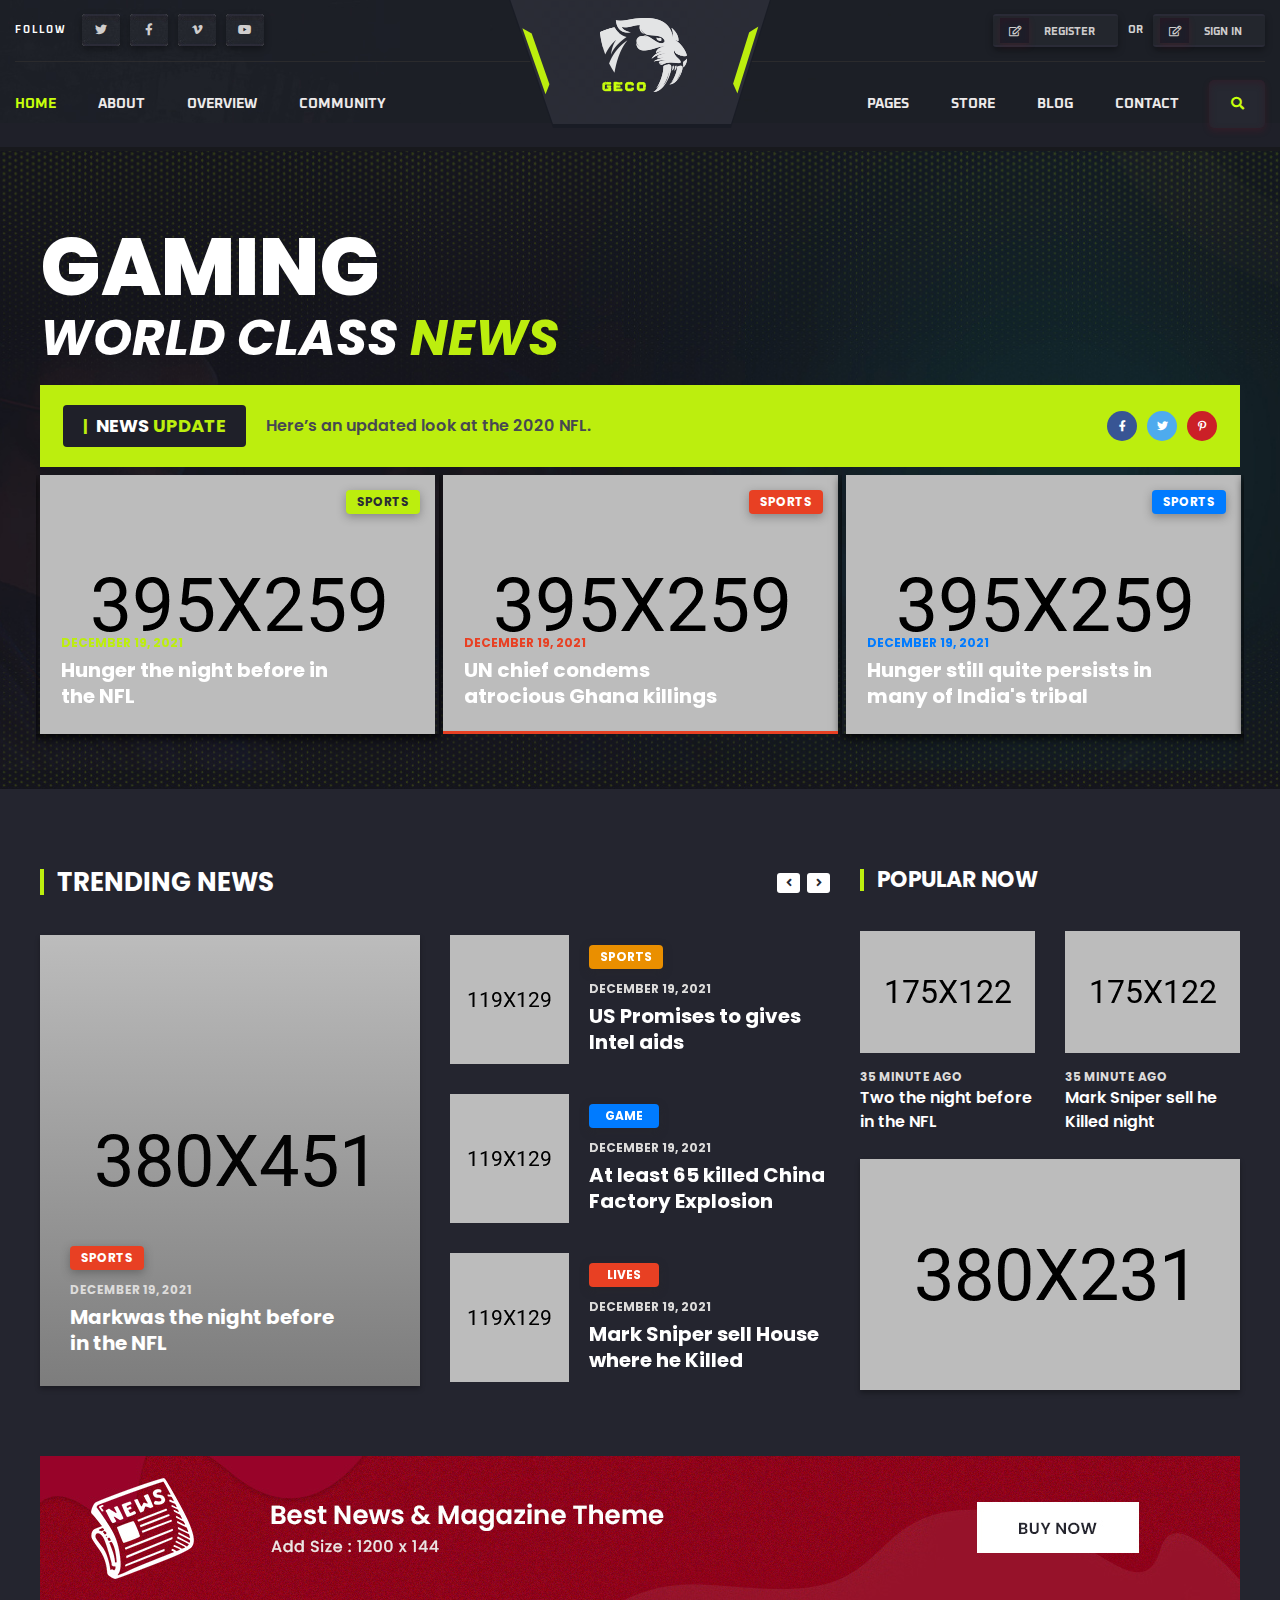
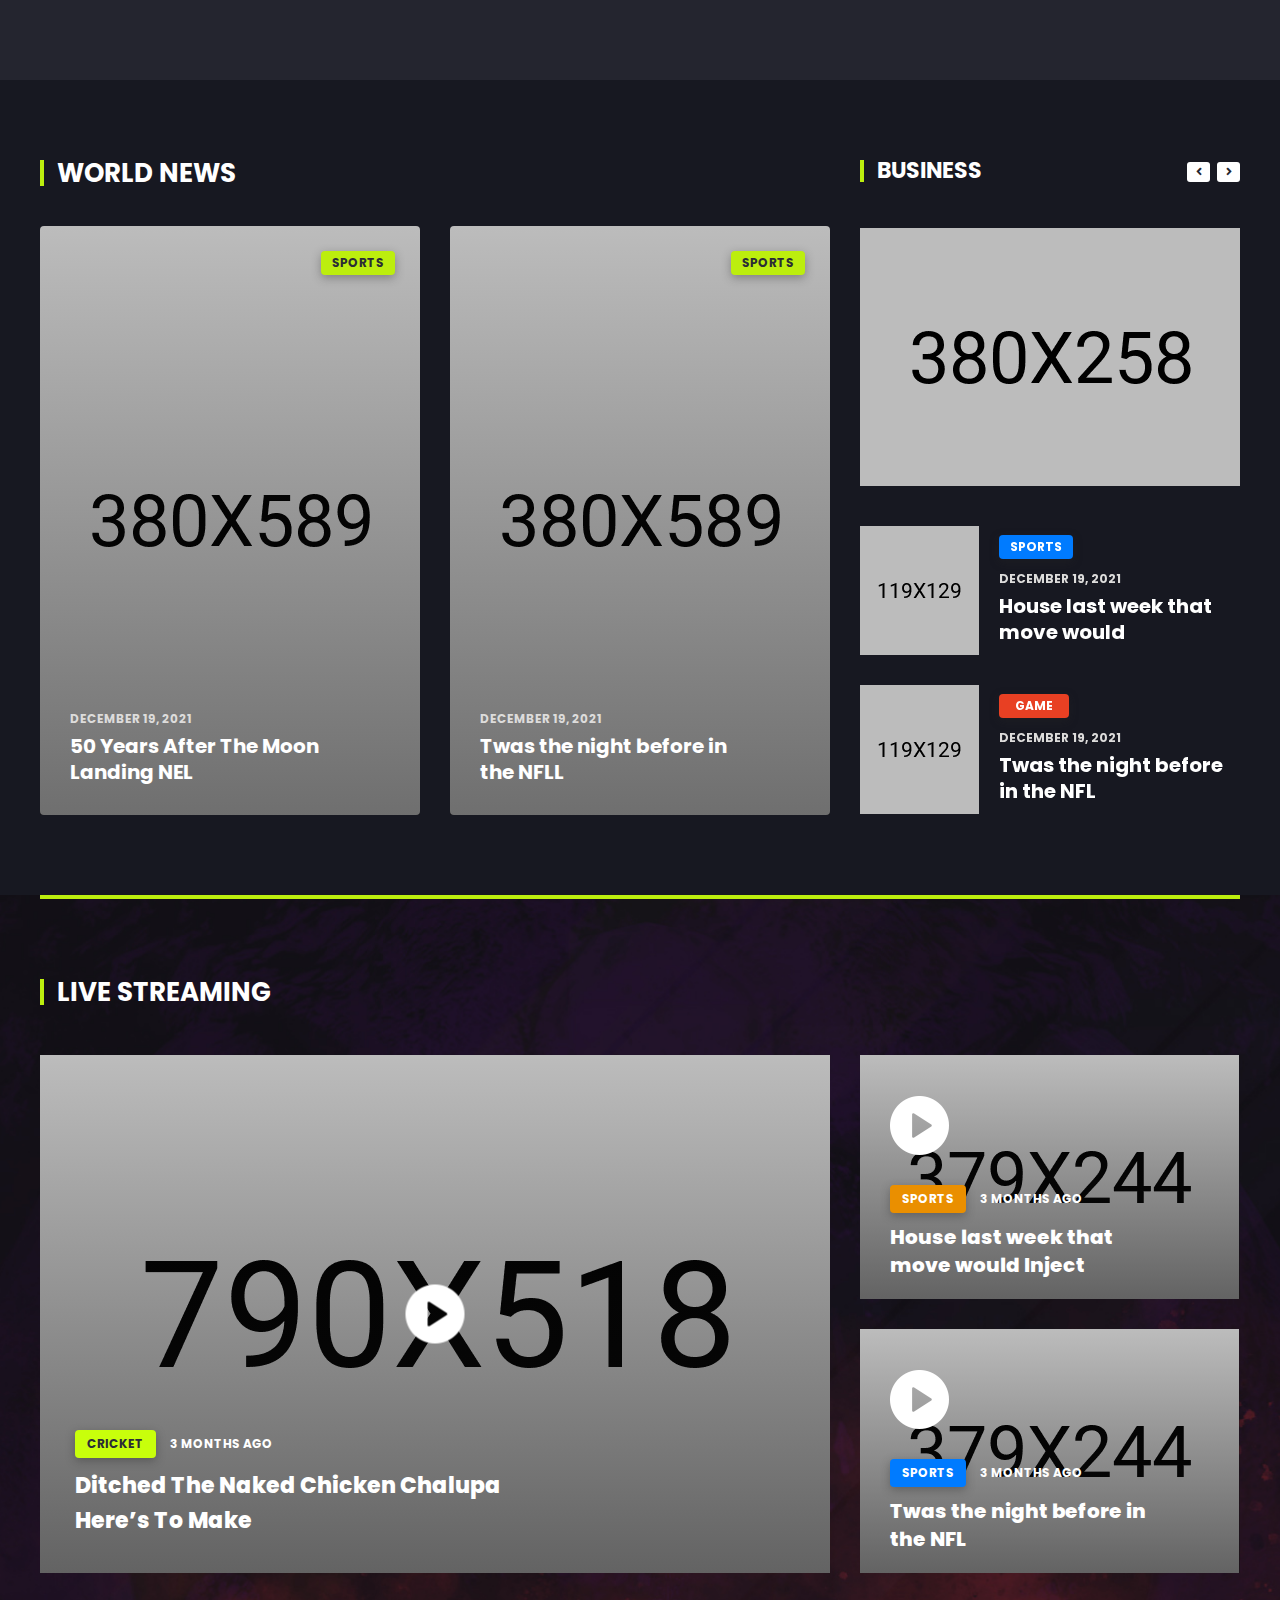
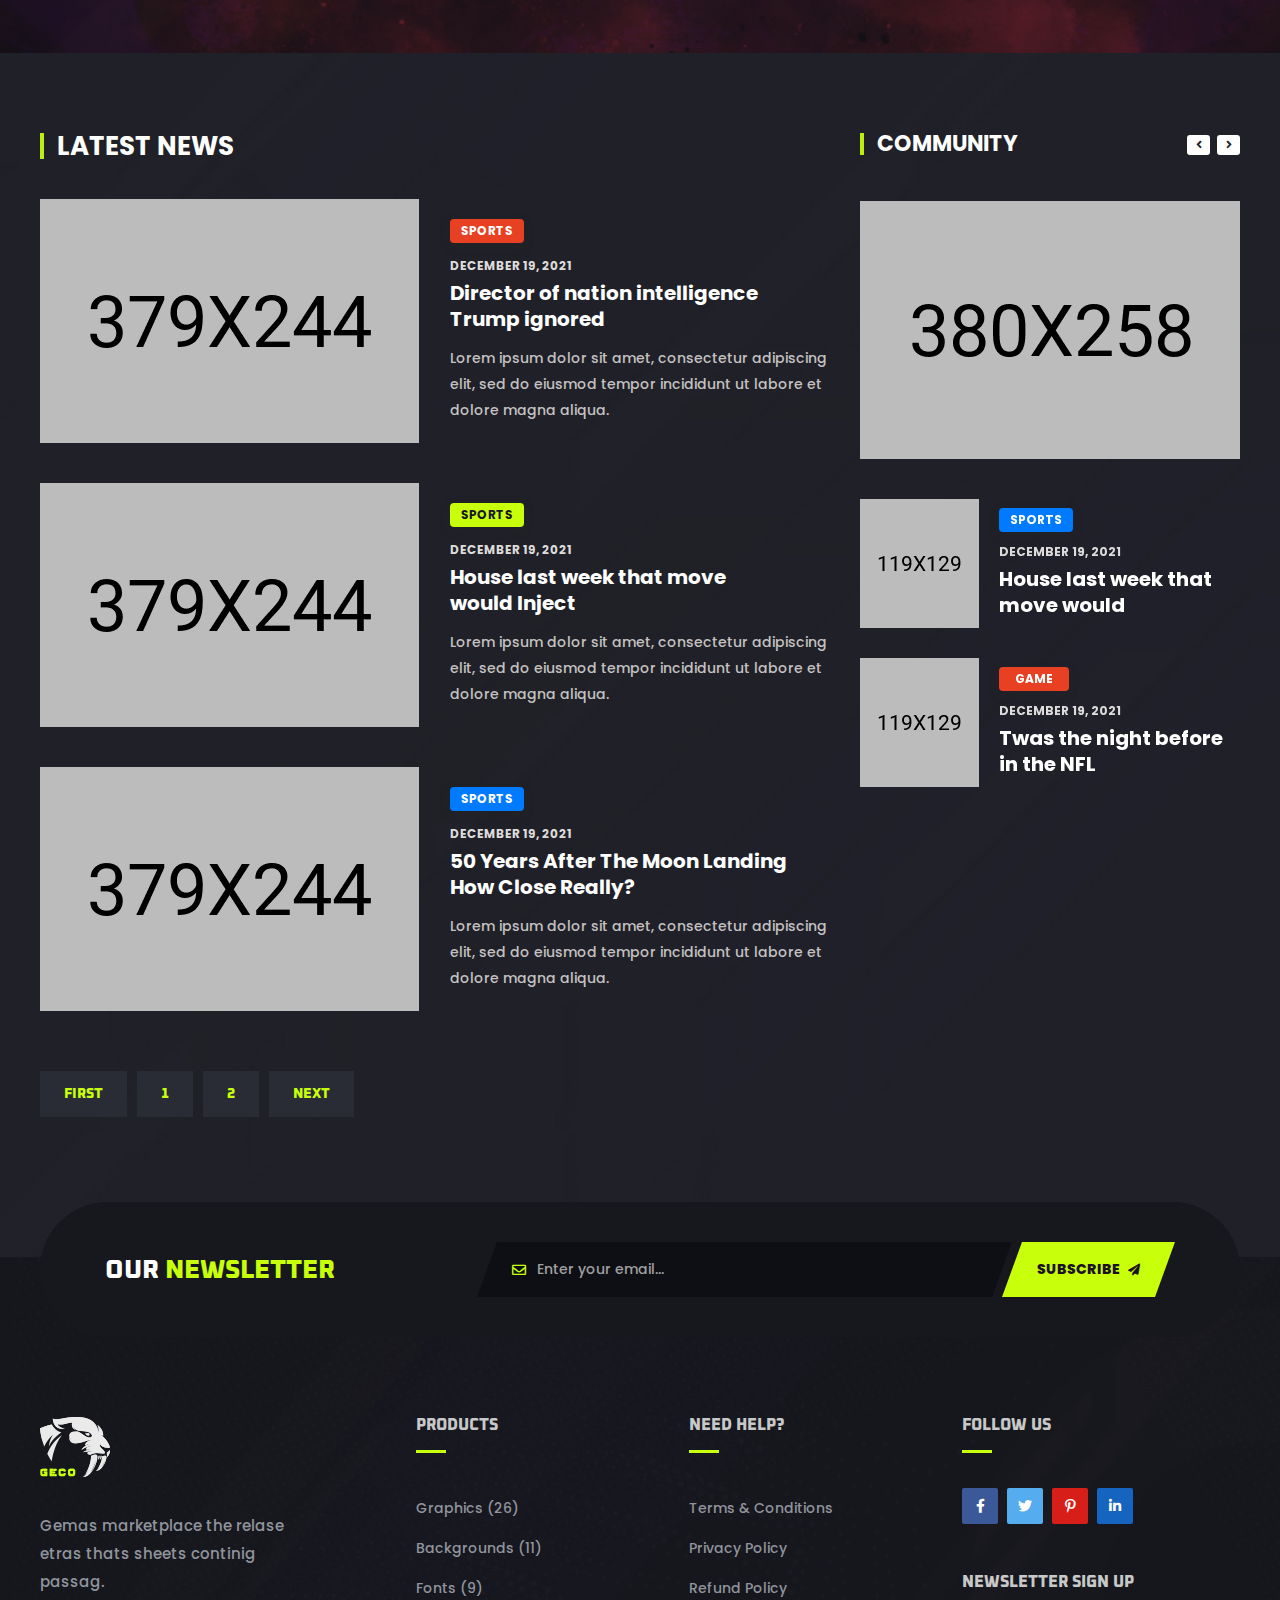
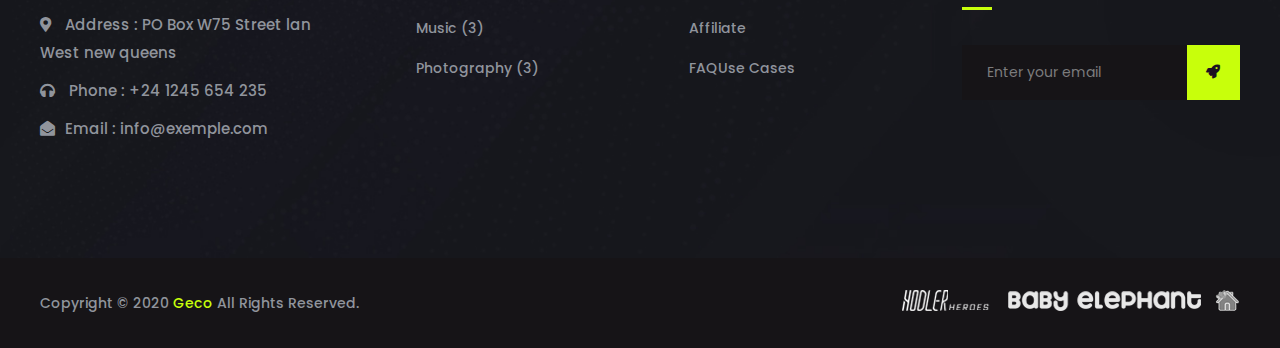
<file: index-6.html>
<!doctype html>
<html class="no-js" lang="en">
    <head>
        <meta charset="utf-8">
        <meta http-equiv="x-ua-compatible" content="ie=edge">
        <title>Geco - eSports Gaming HTML5 Template</title>
        <meta name="description" content="">
        <meta name="viewport" content="width=device-width, initial-scale=1">

		<link rel="shortcut icon" type="image/x-icon" href="img/favicon.png">
        <!-- Place favicon.ico in the root directory -->

		<!-- CSS here -->
        <link rel="stylesheet" href="css/bootstrap.min.css">
        <link rel="stylesheet" href="css/animate.min.css">
        <link rel="stylesheet" href="css/magnific-popup.css">
        <link rel="stylesheet" href="css/fontawesome-all.min.css">
        <link rel="stylesheet" href="css/odometer.css">
        <link rel="stylesheet" href="css/aos.css">
        <link rel="stylesheet" href="css/owl.carousel.min.css">
        <link rel="stylesheet" href="css/meanmenu.css">
        <link rel="stylesheet" href="css/slick.css">
        <link rel="stylesheet" href="css/default.css">
        <link rel="stylesheet" href="css/style.css">
        <link rel="stylesheet" href="css/responsive.css">
    </head>
    <body>

        <!-- preloader -->
        <div id="preloader">
            <div id="loading-center">
                <div id="loading-center-absolute">
                    <img src="img/icon/preloader.svg" alt="">
                </div>
            </div>
        </div>
        <!-- preloader-end -->

        <!-- header-area -->
        <header class="third-header-bg home-six-header">
            <div class="bg"></div>
            <div class="container custom-container">
                <div class="header-top-area t-header-top-area d-none d-lg-block">
                    <div class="row">
                        <div class="col-sm-6">
                            <div class="header-top-social">
                                <ul>
                                    <li>Follow</li>
                                    <li><a href="#"><i class="fab fa-twitter"></i></a></li>
                                    <li><a href="#"><i class="fab fa-facebook-f"></i></a></li>
                                    <li><a href="#"><i class="fab fa-vimeo-v"></i></a></li>
                                    <li><a href="#"><i class="fab fa-youtube"></i></a></li>
                                </ul>
                            </div>
                        </div>
                        <div class="col-sm-6">
                            <div class="header-top-login">
                                <ul>
                                    <li><a href="#"><i class="far fa-edit"></i>Register</a></li>
                                    <li class="or">or</li>
                                    <li><a href="#"><i class="far fa-edit"></i>sign in</a></li>
                                </ul>
                            </div>
                        </div>
                    </div>
                </div>
            </div>
            <div id="sticky-header">
                <div class="container custom-container">
                    <div class="row">
                        <div class="col-12">
                            <div class="main-menu menu-style-two">
                                <nav>
                                    <div class="logo d-block d-lg-none">
                                        <a href="index-5.html"><img src="img/logo/logo.png" alt="Logo"></a>
                                    </div>
                                    <div class="navbar-wrap d-none d-lg-flex">
                                        <ul class="left">
                                            <li class="show"><a href="#">Home</a>
                                                <ul class="submenu">
                                                    <li><a href="index-2.html">Home One</a></li>
                                                    <li><a href="index-3.html">Home Two</a></li>
                                                    <li><a href="index-4.html">Home Three</a></li>
                                                    <li><a href="index.html">Home Four</a></li>
                                                    <li><a href="index-5.html">Home Five</a></li>
                                                    <li class="active"><a href="index-6.html">Home Six</a></li>
                                                    <li><a href="index-7.html">Home Seven</a></li>
                                                </ul>
                                            </li>
                                            <li><a href="about-us.html">About</a></li>
                                            <li><a href="game-overview.html">Overview</a></li>
                                            <li><a href="community.html">Community</a></li>
                                        </ul>
                                        <div class="logo">
                                            <a href="index-3.html"><img src="img/logo/h6_logo.png" alt="Logo"></a>
                                        </div>
                                        <ul class="right">
                                            <li><a href="#">Pages</a>
                                                <ul class="submenu">
                                                    <li><a href="upcoming-games.html">Upcoming Games</a></li>
                                                    <li><a href="game-single.html">Game Single</a></li>
                                                </ul>
                                            </li>
                                            <li><a href="shop.html">Store</a></li>
                                            <li><a href="#">Blog</a>
                                                <ul class="submenu">
                                                    <li><a href="blog.html">News Page</a></li>
                                                    <li><a href="blog-details.html">News Details</a></li>
                                                </ul>
                                            </li>
                                            <li><a href="contact.html">contact</a></li>
                                        </ul>
                                    </div>
                                    <div class="header-action">
                                        <ul>
                                            <li class="header-search"><a href="#" data-toggle="modal" data-target="#search-modal"><i class="fas fa-search"></i></a></li>
                                        </ul>
                                    </div>
                                </nav>
                            </div>
                            <div class="mobile-menu-wrap d-block d-lg-none">
                                <nav>
                                    <div id="mobile-menu" class="navbar-wrap">
                                        <ul>
                                            <li class="show"><a href="#">Home</a>
                                                <ul class="submenu">
                                                    <li><a href="index-2.html">Home One</a></li>
                                                    <li><a href="index-3.html">Home Two</a></li>
                                                    <li><a href="index-4.html">Home Three</a></li>
                                                    <li><a href="index.html">Home Four</a></li>
                                                    <li><a href="index-5.html">Home Five</a></li>
                                                    <li><a href="index-6.html">Home Six</a></li>
                                                    <li><a href="index-7.html">Home Seven</a></li>
                                                </ul>
                                            </li>
                                            <li><a href="about-us.html">About</a></li>
                                            <li><a href="game-overview.html">Overview</a></li>
                                            <li><a href="community.html">Community</a></li>
                                            <li><a href="#">Pages</a>
                                                <ul class="submenu">
                                                    <li><a href="upcoming-games.html">Upcoming Games</a></li>
                                                    <li><a href="game-single.html">Game Single</a></li>
                                                </ul>
                                            </li>
                                            <li><a href="shop.html">Store</a></li>
                                            <li><a href="#">Blog</a>
                                                <ul class="submenu">
                                                    <li><a href="blog.html">News Page</a></li>
                                                    <li><a href="blog-details.html">News Details</a></li>
                                                </ul>
                                            </li>
                                            <li><a href="contact.html">contact</a></li>
                                        </ul>
                                    </div>
                                </nav>
                            </div>
                            <div class="mobile-menu"></div>
                        </div>
                        <!-- Modal Search -->
                        <div class="modal fade" id="search-modal" tabindex="-1" role="dialog" aria-hidden="true">
                            <div class="modal-dialog" role="document">
                                <div class="modal-content">
                                    <form>
                                        <input type="text" placeholder="Search here...">
                                        <button><i class="fa fa-search"></i></button>
                                    </form>
                                </div>
                            </div>
                        </div>
                    </div>
                </div>
            </div>
            <div class="header-bottom-bg"></div>
        </header>
        <!-- header-area-end -->

        <!-- main-area -->
        <main>

            <!-- banner-area -->
            <section class="home-six-banner">
                <div class="container">
                    <div class="row">
                        <div class="col-12">
                            <div class="banner-content">
                                <h2 class="title-one">gaming</h2>
                                <h3 class="title-two">world class <span>news</span></h3>
                            </div>
                            <div class="banner-news-heading">
                                <div class="headline">
                                    <h5>News <span>Update</span></h5>
                                    <p>Here’s an updated look at the 2020 NFL.</p>
                                </div>
                                <div class="social-link">
                                    <ul>
                                        <li><a href="#"><i class="fab fa-facebook-f"></i></a></li>
                                        <li><a href="#"><i class="fab fa-twitter"></i></a></li>
                                        <li><a href="#"><i class="fab fa-pinterest-p"></i></a></li>
                                    </ul>
                                </div>
                            </div>
                            <div class="banner-magazine-active">
                                <div class="banner-magazine-item red">
                                    <div class="banner-magazine-thumb">
                                        <div class="tags"><a href="#">sports</a></div>
                                        <img src="img/slider/banner_magazine_thumb02.jpg" alt="">
                                    </div>
                                    <div class="banner-magazine-content">
                                        <span class="date">December 19, 2021</span>
                                        <h5 class="title"><a href="#">UN chief condems atrocious Ghana killings</a></h5>
                                    </div>
                                </div>
                                <div class="banner-magazine-item blue">
                                    <div class="banner-magazine-thumb">
                                        <div class="tags"><a href="#">sports</a></div>
                                        <img src="img/slider/banner_magazine_thumb03.jpg" alt="">
                                    </div>
                                    <div class="banner-magazine-content">
                                        <span class="date">December 19, 2021</span>
                                        <h5 class="title"><a href="#">Hunger still quite persists in many of India's tribal</a></h5>
                                    </div>
                                </div>
                                <div class="banner-magazine-item">
                                    <div class="banner-magazine-thumb">
                                        <div class="tags"><a href="#">sports</a></div>
                                        <img src="img/slider/banner_magazine_thumb04.jpg" alt="">
                                    </div>
                                    <div class="banner-magazine-content">
                                        <span class="date">December 19, 2021</span>
                                        <h5 class="title"><a href="#">Hunger still quite persists in many of India's tribal</a></h5>
                                    </div>
                                </div>
                                <div class="banner-magazine-item blue">
                                    <div class="banner-magazine-thumb">
                                        <div class="tags"><a href="#">sports</a></div>
                                        <img src="img/slider/banner_magazine_thumb05.jpg" alt="">
                                    </div>
                                    <div class="banner-magazine-content">
                                        <span class="date">December 19, 2021</span>
                                        <h5 class="title"><a href="#">Hunger still quite persists in many of India's tribal</a></h5>
                                    </div>
                                </div>
                                <div class="banner-magazine-item">
                                    <div class="banner-magazine-thumb">
                                        <div class="tags"><a href="#">sports</a></div>
                                        <img src="img/slider/banner_magazine_thumb01.jpg" alt="">
                                    </div>
                                    <div class="banner-magazine-content">
                                        <span class="date">December 19, 2021</span>
                                        <h5 class="title"><a href="#">Hunger the night before in the NFL</a></h5>
                                    </div>
                                </div>
                            </div>
                        </div>
                    </div>
                </div>
            </section>
            <!-- banner-area-end -->

            <!-- trending-news-area -->
            <section class="trending-news-area">
                <div class="container">
                    <div class="row">
                        <div class="col-lg-8">
                            <div class="trending-news-head mb-40">
                                <div class="hf-section-title">
                                    <h4 class="title">TReNDING NEWS</h4>
                                </div>
                                <div class="trending-news-nav"></div>
                            </div>
                            <div class="row">
                                <div class="col-md-6">
                                    <div class="trending-news-item overlay-item">
                                        <div class="trend-news-thumb">
                                            <img src="img/blog/trand_news_thumb01.jpg" alt="">
                                        </div>
                                        <div class="trend-news-content">
                                            <div class="tags"><a href="#">sports</a></div>
                                            <span class="date">December 19, 2021</span>
                                            <h4 class="title"><a href="#">Markwas the night before in the NFL</a></h4>
                                        </div>
                                    </div>
                                </div>
                                <div class="col-md-6">
                                    <div class="trending-news-active">
                                        <div class="trending-news-item horizontal-item yellow">
                                            <div class="trend-news-thumb">
                                                <a href="#"><img src="img/blog/trand_news_thumb02.jpg" alt=""></a>
                                            </div>
                                            <div class="trend-news-content">
                                                <div class="tags"><a href="#">sports</a></div>
                                                <span class="date">December 19, 2021</span>
                                                <h4 class="title"><a href="#">US Promises to gives Intel aids</a></h4>
                                            </div>
                                        </div>
                                        <div class="trending-news-item horizontal-item blue">
                                            <div class="trend-news-thumb">
                                                <a href="#"><img src="img/blog/trand_news_thumb03.jpg" alt=""></a>
                                            </div>
                                            <div class="trend-news-content">
                                                <div class="tags"><a href="#">game</a></div>
                                                <span class="date">December 19, 2021</span>
                                                <h4 class="title"><a href="#">At least 65 killed China Factory Explosion</a></h4>
                                            </div>
                                        </div>
                                        <div class="trending-news-item horizontal-item">
                                            <div class="trend-news-thumb">
                                                <a href="#"><img src="img/blog/trand_news_thumb04.jpg" alt=""></a>
                                            </div>
                                            <div class="trend-news-content">
                                                <div class="tags"><a href="#">lives</a></div>
                                                <span class="date">December 19, 2021</span>
                                                <h4 class="title"><a href="#">Mark Sniper sell House where he Killed</a></h4>
                                            </div>
                                        </div>
                                        <div class="trending-news-item horizontal-item blue">
                                            <div class="trend-news-thumb">
                                                <a href="#"><img src="img/blog/trand_news_thumb05.jpg" alt=""></a>
                                            </div>
                                            <div class="trend-news-content">
                                                <div class="tags"><a href="#">game</a></div>
                                                <span class="date">December 19, 2021</span>
                                                <h4 class="title"><a href="#">At least 65 killed China Factory Explosion</a></h4>
                                            </div>
                                        </div>
                                    </div>
                                </div>
                            </div>
                        </div>
                        <div class="col-lg-4 col-md-7">
                            <aside class="home-sidebar-news">
                                <div class="hf-section-title mb-40">
                                    <h4 class="title">POPULAR NOW</h4>
                                </div>
                                <div class="row">
                                    <div class="col-sm-6">
                                        <div class="sidebar-popular-item">
                                            <div class="sp-thumb">
                                                <a href="#"><img src="img/blog/popular_post_thumb01.jpg" alt=""></a>
                                            </div>
                                            <div class="sp-content">
                                                <span class="date">35 minute ago</span>
                                                <h6 class="title"><a href="#">Two the night before in the NFL</a></h6>
                                            </div>
                                        </div>
                                    </div>
                                    <div class="col-sm-6">
                                        <div class="sidebar-popular-item">
                                            <div class="sp-thumb">
                                                <a href="#"><img src="img/blog/popular_post_thumb02.jpg" alt=""></a>
                                            </div>
                                            <div class="sp-content">
                                                <span class="date">35 minute ago</span>
                                                <h6 class="title"><a href="#">Mark Sniper sell he Killed night</a></h6>
                                            </div>
                                        </div>
                                    </div>
                                </div>
                                <div class="popular-banner-ad">
                                    <a href="#"><img src="img/images/popular_banner.jpg" alt=""></a>
                                </div>
                            </aside>
                        </div>
                        <div class="col-12">
                            <div class="magazine-banner-ad">
                                <a href="#"><img src="img/images/buy_banner.jpg" alt=""></a>
                            </div>
                        </div>
                    </div>
                </div>
            </section>
            <!-- trending-news-area-end -->

            <!-- world-news-area -->
            <section class="world-news-area">
                <div class="container">
                    <div class="row">
                        <div class="col-lg-8">
                            <div class="hf-section-title mb-40">
                                <h4 class="title">WORLD NEWS</h4>
                            </div>
                            <div class="row">
                                <div class="col-lg-6 col-md-6">
                                    <div class="world-news-item mb-30">
                                        <div class="banner-magazine-thumb">
                                            <div class="tags"><a href="#">sports</a></div>
                                            <img src="img/blog/world_news_thumb01.jpg" alt="">
                                        </div>
                                        <div class="banner-magazine-content">
                                            <span class="date">December 19, 2021</span>
                                            <h5 class="title"><a href="#">50 Years After The Moon Landing NEL</a></h5>
                                        </div>
                                    </div>
                                </div>
                                <div class="col-lg-6 col-md-6">
                                    <div class="world-news-item mb-30">
                                        <div class="banner-magazine-thumb">
                                            <div class="tags"><a href="#">sports</a></div>
                                            <img src="img/blog/world_news_thumb02.jpg" alt="">
                                        </div>
                                        <div class="banner-magazine-content">
                                            <span class="date">December 19, 2021</span>
                                            <h5 class="title"><a href="#">Twas the night before in the NFLL</a></h5>
                                        </div>
                                    </div>
                                </div>
                            </div>
                        </div>
                        <div class="col-lg-4 col-md-6">
                            <aside class="home-sidebar-news">
                                <div class="business-news-head mb-45">
                                    <div class="hf-section-title">
                                        <h4 class="title">Business</h4>
                                    </div>
                                    <div class="business-news-nav"></div>
                                </div>
                                <div class="business-news-active">
                                    <div class="business-news-item">
                                        <div class="business-news-post">
                                            <a href="#"><img src="img/blog/business_blog.jpg" alt=""></a>
                                        </div>
                                        <div class="trending-news-item horizontal-item blue">
                                            <div class="trend-news-thumb">
                                                <a href="#"><img src="img/blog/trand_news_thumb02.jpg" alt=""></a>
                                            </div>
                                            <div class="trend-news-content">
                                                <div class="tags"><a href="#">sports</a></div>
                                                <span class="date">December 19, 2021</span>
                                                <h4 class="title"><a href="#">House last week that move would</a></h4>
                                            </div>
                                        </div>
                                        <div class="trending-news-item horizontal-item">
                                            <div class="trend-news-thumb">
                                                <a href="#"><img src="img/blog/trand_news_thumb05.jpg" alt=""></a>
                                            </div>
                                            <div class="trend-news-content">
                                                <div class="tags"><a href="#">game</a></div>
                                                <span class="date">December 19, 2021</span>
                                                <h4 class="title"><a href="#">Twas the night before in the NFL</a></h4>
                                            </div>
                                        </div>
                                    </div>
                                    <div class="business-news-item">
                                        <div class="business-news-post">
                                            <a href="#"><img src="img/blog/business_blog02.jpg" alt=""></a>
                                        </div>
                                        <div class="trending-news-item horizontal-item blue">
                                            <div class="trend-news-thumb">
                                                <a href="#"><img src="img/blog/trand_news_thumb02.jpg" alt=""></a>
                                            </div>
                                            <div class="trend-news-content">
                                                <div class="tags"><a href="#">sports</a></div>
                                                <span class="date">December 19, 2021</span>
                                                <h4 class="title"><a href="#">House last week that move would</a></h4>
                                            </div>
                                        </div>
                                        <div class="trending-news-item horizontal-item">
                                            <div class="trend-news-thumb">
                                                <a href="#"><img src="img/blog/trand_news_thumb05.jpg" alt=""></a>
                                            </div>
                                            <div class="trend-news-content">
                                                <div class="tags"><a href="#">game</a></div>
                                                <span class="date">December 19, 2021</span>
                                                <h4 class="title"><a href="#">Twas the night before in the NFL</a></h4>
                                            </div>
                                        </div>
                                    </div>
                                </div>
                            </aside>
                        </div>
                    </div>
                </div>
            </section>
            <!-- world-news-area-end -->

            <!-- live-streaming-area -->
            <section class="live-streaming-area live-streaming-two">
                <div class="container">
                    <div class="row">
                        <div class="col-sm-6">
                            <div class="hf-section-title mb-50">
                                <h4 class="title">live streaming</h4>
                            </div>
                        </div>
                    </div>
                    <div class="row">
                        <div class="col-xl-8 col-lg-7">
                            <div class="live-stream-item mb-30">
                                <div class="thumb">
                                    <img src="img/images/stream_thumb01.jpg" alt="">
                                    <a href="https://www.youtube.com/watch?v=ssrNcwxALS4" class="popup-video"><img src="img/icon/w_play.png" alt=""></a>
                                </div>
                                <div class="content">
                                    <div class="live-stream-meta">
                                        <ul>
                                            <li class="cat"><a href="#">CRICKET</a></li>
                                            <li>3 months ago</li>
                                        </ul>
                                    </div>
                                    <h4 class="title"><a href="#">Ditched The Naked Chicken Chalupa Here’s To Make</a></h4>
                                </div>
                            </div>
                        </div>
                        <div class="col-xl-4 col-lg-5">
                            <div class="row">
                                <div class="col-lg-12 col-md-6">
                                    <div class="live-stream-item style-two mb-30">
                                        <div class="thumb">
                                            <img src="img/images/stream_thumb02.jpg" alt="">
                                        </div>
                                        <div class="content">
                                            <a href="https://www.youtube.com/watch?v=ssrNcwxALS4" class="popup-video"><img src="img/icon/w_play.png"
                                                    alt=""></a>
                                            <div class="live-stream-meta">
                                                <ul>
                                                    <li class="cat"><a href="#">sports</a></li>
                                                    <li>3 months ago</li>
                                                </ul>
                                            </div>
                                            <h4 class="title"><a href="#">House last week that move would Inject</a></h4>
                                        </div>
                                    </div>
                                </div>
                                <div class="col-lg-12 col-md-6">
                                    <div class="live-stream-item style-two mb-30">
                                        <div class="thumb">
                                            <img src="img/images/stream_thumb03.jpg" alt="">
                                        </div>
                                        <div class="content">
                                            <a href="https://www.youtube.com/watch?v=ssrNcwxALS4" class="popup-video"><img src="img/icon/w_play.png"
                                                    alt=""></a>
                                            <div class="live-stream-meta">
                                                <ul>
                                                    <li class="cat"><a href="#">sports</a></li>
                                                    <li>3 months ago</li>
                                                </ul>
                                            </div>
                                            <h4 class="title"><a href="#">Twas the night before in the NFL</a></h4>
                                        </div>
                                    </div>
                                </div>
                            </div>
                        </div>
                    </div>
                </div>
            </section>
            <!-- live-streaming-area-end -->

            <!-- game-news-area -->
            <section class="latest-game-news-area">
                <div class="container">
                    <div class="row">
                        <div class="col-lg-8">
                            <div class="hf-section-title mb-40">
                                <h4 class="title">latest news</h4>
                            </div>
                            <div class="latest-game-news-item">
                                <div class="lgn-thumb">
                                    <a href="#"><img src="img/blog/lgn_thumb01.jpg" alt=""></a>
                                </div>
                                <div class="trend-news-content">
                                    <div class="tags"><a href="#">sports</a></div>
                                    <span class="date">December 19, 2021</span>
                                    <h4 class="title"><a href="#">Director of nation intelligence Trump ignored</a></h4>
                                    <p>Lorem ipsum dolor sit amet, consectetur adipiscing elit, sed do eiusmod tempor incididunt ut labore et dolore magna
                                    aliqua.</p>
                                </div>
                            </div>
                            <div class="latest-game-news-item green">
                                <div class="lgn-thumb">
                                    <a href="#"><img src="img/blog/lgn_thumb02.jpg" alt=""></a>
                                </div>
                                <div class="trend-news-content">
                                    <div class="tags"><a href="#">sports</a></div>
                                    <span class="date">December 19, 2021</span>
                                    <h4 class="title"><a href="#">House last week that move would Inject</a></h4>
                                    <p>Lorem ipsum dolor sit amet, consectetur adipiscing elit, sed do eiusmod tempor incididunt ut labore et dolore magna
                                    aliqua.</p>
                                </div>
                            </div>
                            <div class="latest-game-news-item blue">
                                <div class="lgn-thumb">
                                    <a href="#"><img src="img/blog/lgn_thumb03.jpg" alt=""></a>
                                </div>
                                <div class="trend-news-content">
                                    <div class="tags"><a href="#">sports</a></div>
                                    <span class="date">December 19, 2021</span>
                                    <h4 class="title"><a href="#">50 Years After The Moon Landing How Close Really?</a></h4>
                                    <p>Lorem ipsum dolor sit amet, consectetur adipiscing elit, sed do eiusmod tempor incididunt ut labore et dolore magna
                                    aliqua.</p>
                                </div>
                            </div>
                            <div class="pagination-wrap mt-60">
                                <ul>
                                    <li><a href="#">first</a></li>
                                    <li><a href="#">1</a></li>
                                    <li><a href="#">2</a></li>
                                    <li><a href="#">next</a></li>
                                </ul>
                            </div>
                        </div>
                        <div class="col-lg-4 col-md-6">
                            <aside class="home-sidebar-news">
                                <div class="business-news-head mb-45">
                                    <div class="hf-section-title">
                                        <h4 class="title">Community</h4>
                                    </div>
                                    <div class="community-news-nav"></div>
                                </div>
                                <div class="community-news-active">
                                    <div class="business-news-item">
                                        <div class="business-news-post">
                                            <a href="#"><img src="img/blog/business_blog03.jpg" alt=""></a>
                                        </div>
                                        <div class="trending-news-item horizontal-item blue">
                                            <div class="trend-news-thumb">
                                                <a href="#"><img src="img/blog/trand_news_thumb02.jpg" alt=""></a>
                                            </div>
                                            <div class="trend-news-content">
                                                <div class="tags"><a href="#">sports</a></div>
                                                <span class="date">December 19, 2021</span>
                                                <h4 class="title"><a href="#">House last week that move would</a></h4>
                                            </div>
                                        </div>
                                        <div class="trending-news-item horizontal-item">
                                            <div class="trend-news-thumb">
                                                <a href="#"><img src="img/blog/trand_news_thumb05.jpg" alt=""></a>
                                            </div>
                                            <div class="trend-news-content">
                                                <div class="tags"><a href="#">game</a></div>
                                                <span class="date">December 19, 2021</span>
                                                <h4 class="title"><a href="#">Twas the night before in the NFL</a></h4>
                                            </div>
                                        </div>
                                    </div>
                                    <div class="business-news-item">
                                        <div class="business-news-post">
                                            <a href="#"><img src="img/blog/business_blog02.jpg" alt=""></a>
                                        </div>
                                        <div class="trending-news-item horizontal-item blue">
                                            <div class="trend-news-thumb">
                                                <a href="#"><img src="img/blog/trand_news_thumb02.jpg" alt=""></a>
                                            </div>
                                            <div class="trend-news-content">
                                                <div class="tags"><a href="#">sports</a></div>
                                                <span class="date">December 19, 2021</span>
                                                <h4 class="title"><a href="#">House last week that move would</a></h4>
                                            </div>
                                        </div>
                                        <div class="trending-news-item horizontal-item">
                                            <div class="trend-news-thumb">
                                                <a href="#"><img src="img/blog/trand_news_thumb05.jpg" alt=""></a>
                                            </div>
                                            <div class="trend-news-content">
                                                <div class="tags"><a href="#">game</a></div>
                                                <span class="date">December 19, 2021</span>
                                                <h4 class="title"><a href="#">Twas the night before in the NFL</a></h4>
                                            </div>
                                        </div>
                                    </div>
                                </div>
                            </aside>
                        </div>
                    </div>
                </div>
            </section>
            <!-- game-news-area-end -->

        </main>
        <!-- main-area-end -->

        <!-- footer-area -->
        <footer class="home-six-footer">
            <div class="footer-top footer-bg">
                <!-- newsletter-area -->
                <div class="newsletter-area s-newsletter-area">
                    <div class="container">
                        <div class="row">
                            <div class="col-12">
                                <div class="newsletter-wrap">
                                    <div class="section-title newsletter-title">
                                        <h2>Our <span>Newsletter</span></h2>
                                    </div>
                                    <div class="newsletter-form">
                                        <form action="#">
                                            <div class="newsletter-form-grp">
                                                <i class="far fa-envelope"></i>
                                                <input type="email" placeholder="Enter your email...">
                                            </div>
                                            <button>SUBSCRIBE <i class="fas fa-paper-plane"></i></button>
                                        </form>
                                    </div>
                                </div>
                            </div>
                        </div>
                    </div>
                </div>
                <!-- newsletter-area-end -->
                <div class="container">
                    <div class="row justify-content-between">
                        <div class="col-xl-3 col-lg-4 col-md-6">
                            <div class="footer-widget mb-50">
                                <div class="footer-logo mb-35">
                                    <a href="index.html"><img src="img/logo/w_h6_logo.png" alt=""></a>
                                </div>
                                <div class="footer-text">
                                    <p>Gemas marketplace the relase etras thats sheets continig passag.</p>
                                    <div class="footer-contact">
                                        <ul>
                                            <li><i class="fas fa-map-marker-alt"></i> <span>Address : </span>PO Box W75 Street
                                                lan West new queens</li>
                                            <li><i class="fas fa-headphones"></i> <span>Phone : </span>+24 1245 654 235</li>
                                            <li><i class="fas fa-envelope-open"></i><span>Email : </span>info@exemple.com</li>
                                        </ul>
                                    </div>
                                </div>
                            </div>
                        </div>
                        <div class="col-xl-2 col-lg-3 col-sm-6">
                            <div class="footer-widget mb-50">
                                <div class="fw-title mb-35">
                                    <h5>Products</h5>
                                </div>
                                <div class="fw-link">
                                    <ul>
                                        <li><a href="#">Graphics (26)</a></li>
                                        <li><a href="#">Backgrounds (11)</a></li>
                                        <li><a href="#">Fonts (9)</a></li>
                                        <li><a href="#">Music (3)</a></li>
                                        <li><a href="#">Photography (3)</a></li>
                                    </ul>
                                </div>
                            </div>
                        </div>
                        <div class="col-xl-2 col-lg-3 col-sm-6">
                            <div class="footer-widget mb-50">
                                <div class="fw-title mb-35">
                                    <h5>Need Help?</h5>
                                </div>
                                <div class="fw-link">
                                    <ul>
                                        <li><a href="#">Terms & Conditions</a></li>
                                        <li><a href="#">Privacy Policy</a></li>
                                        <li><a href="#">Refund Policy</a></li>
                                        <li><a href="#">Affiliate</a></li>
                                        <li><a href="#">FAQUse Cases</a></li>
                                    </ul>
                                </div>
                            </div>
                        </div>
                        <div class="col-xl-3 col-lg-4 col-md-6">
                            <div class="footer-widget mb-50">
                                <div class="fw-title mb-35">
                                    <h5>Follow us</h5>
                                </div>
                                <div class="footer-social">
                                    <ul>
                                        <li><a href="#"><i class="fab fa-facebook-f"></i></a></li>
                                        <li><a href="#"><i class="fab fa-twitter"></i></a></li>
                                        <li><a href="#"><i class="fab fa-pinterest-p"></i></a></li>
                                        <li><a href="#"><i class="fab fa-linkedin-in"></i></a></li>
                                    </ul>
                                </div>
                            </div>
                            <div class="footer-widget mb-50">
                                <div class="fw-title mb-35">
                                    <h5>Newsletter Sign Up</h5>
                                </div>
                                <div class="footer-newsletter">
                                    <form action="#">
                                        <input type="text" placeholder="Enter your email">
                                        <button><i class="fas fa-rocket"></i></button>
                                    </form>
                                </div>
                            </div>
                        </div>
                    </div>
                </div>
                <div class="footer-fire"><img src="img/images/footer_fire.png" alt=""></div>
                <div class="footer-fire footer-fire-right"><img src="img/images/footer_fire.png" alt=""></div>
            </div>
            <div class="copyright-wrap s-copyright-wrap">
                <div class="container">
                    <div class="row">
                        <div class="col-lg-6 col-md-6">
                            <div class="copyright-text">
                                <p>Copyright © 2020 <a href="#">Geco</a> All Rights Reserved.</p>
                            </div>
                        </div>
                        <div class="col-lg-6 col-md-6 d-none d-md-block">
                            <div class="payment-method-img text-right">
                                <img src="img/images/card_img.png" alt="img">
                            </div>
                        </div>
                    </div>
                </div>
            </div>
        </footer>
        <!-- footer-area-end -->





		<!-- JS here -->
        <script src="js/vendor/jquery-3.4.1.min.js"></script>
        <script src="js/popper.min.js"></script>
        <script src="js/bootstrap.min.js"></script>
        <script src="js/isotope.pkgd.min.js"></script>
        <script src="js/slick.min.js"></script>
        <script src="js/jquery.meanmenu.min.js"></script>
        <script src="js/wow.min.js"></script>
        <script src="js/aos.js"></script>
        <script src="js/jquery.lettering.js"></script>
        <script src="js/jquery.textillate.js"></script>
        <script src="js/jquery.odometer.min.js"></script>
        <script src="js/jquery.appear.js"></script>
        <script src="js/owl.carousel.min.js"></script>
        <script src="js/jquery.countdown.min.js"></script>
        <script src="js/jquery.scrollUp.min.js"></script>
        <script src="js/imagesloaded.pkgd.min.js"></script>
        <script src="js/jquery.magnific-popup.min.js"></script>
        <script src="js/plugins.js"></script>
        <script src="js/main.js"></script>
    </body>
</html>
</file>
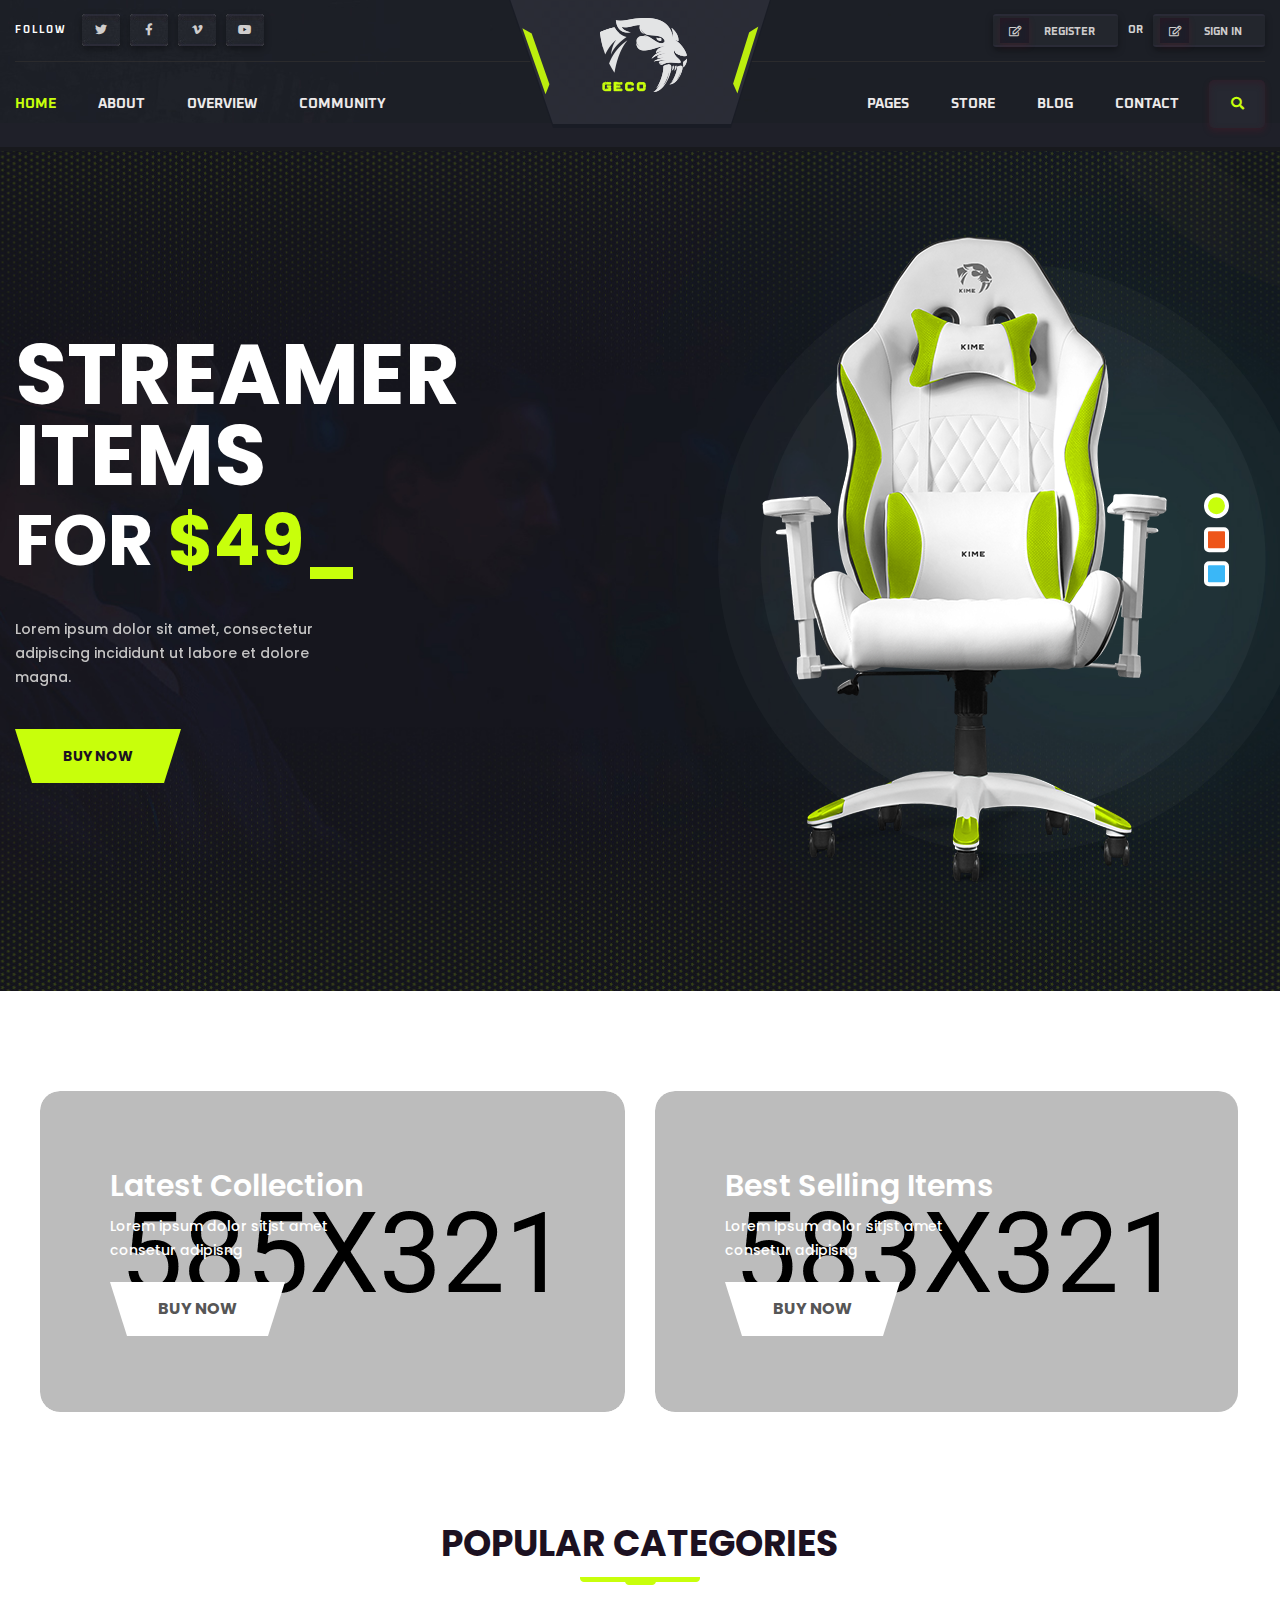
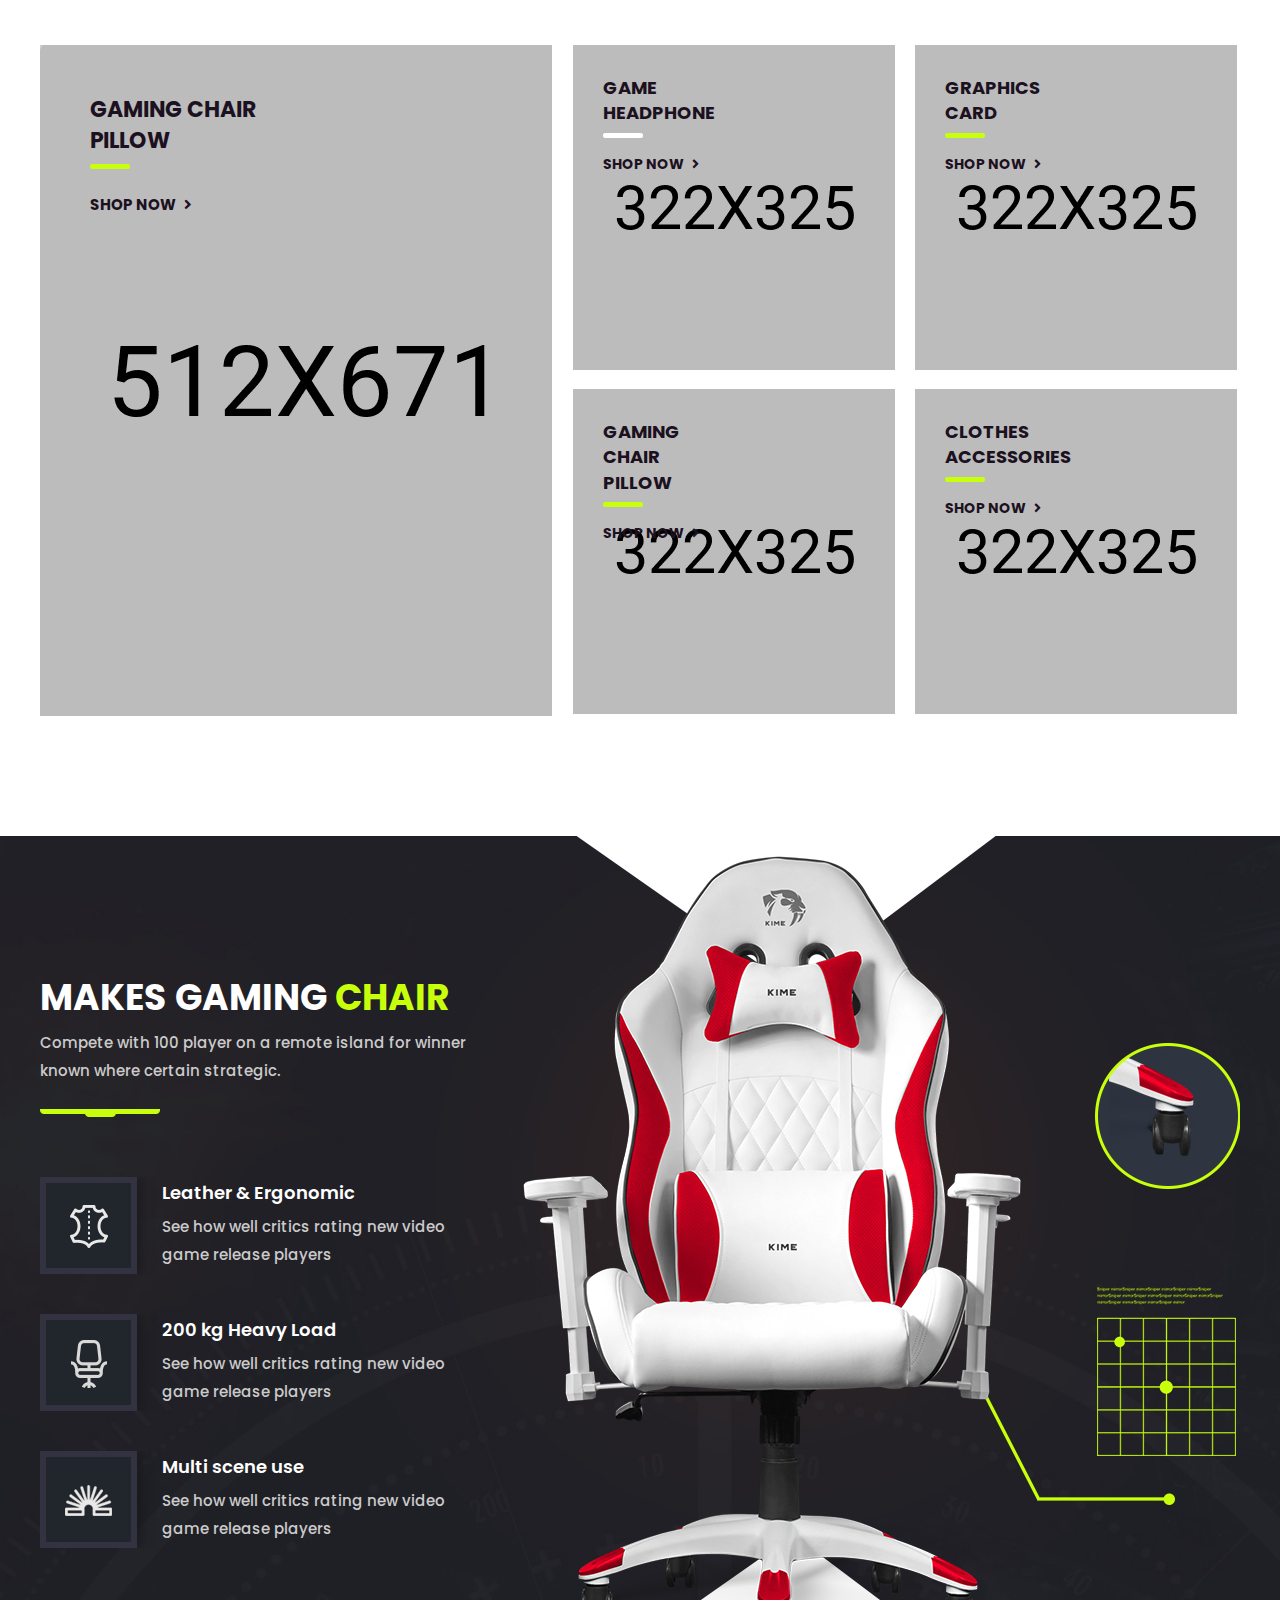
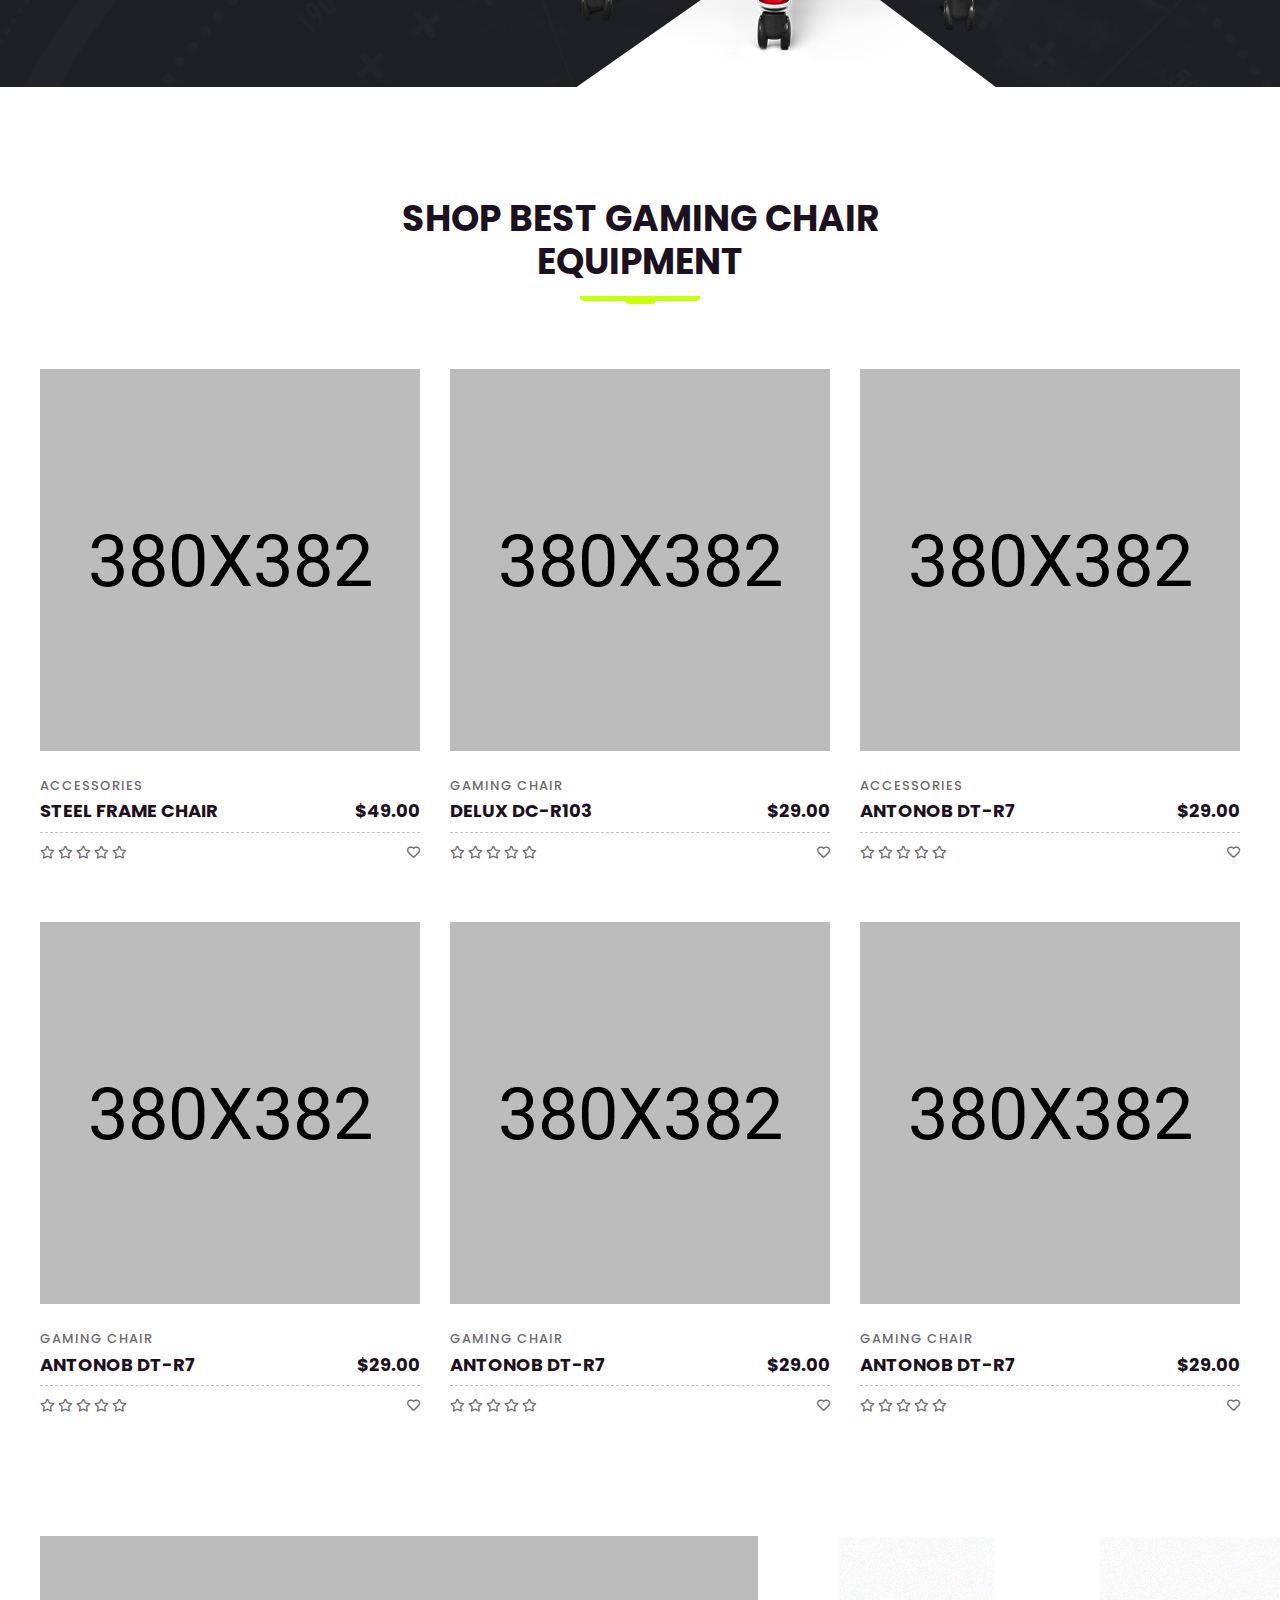
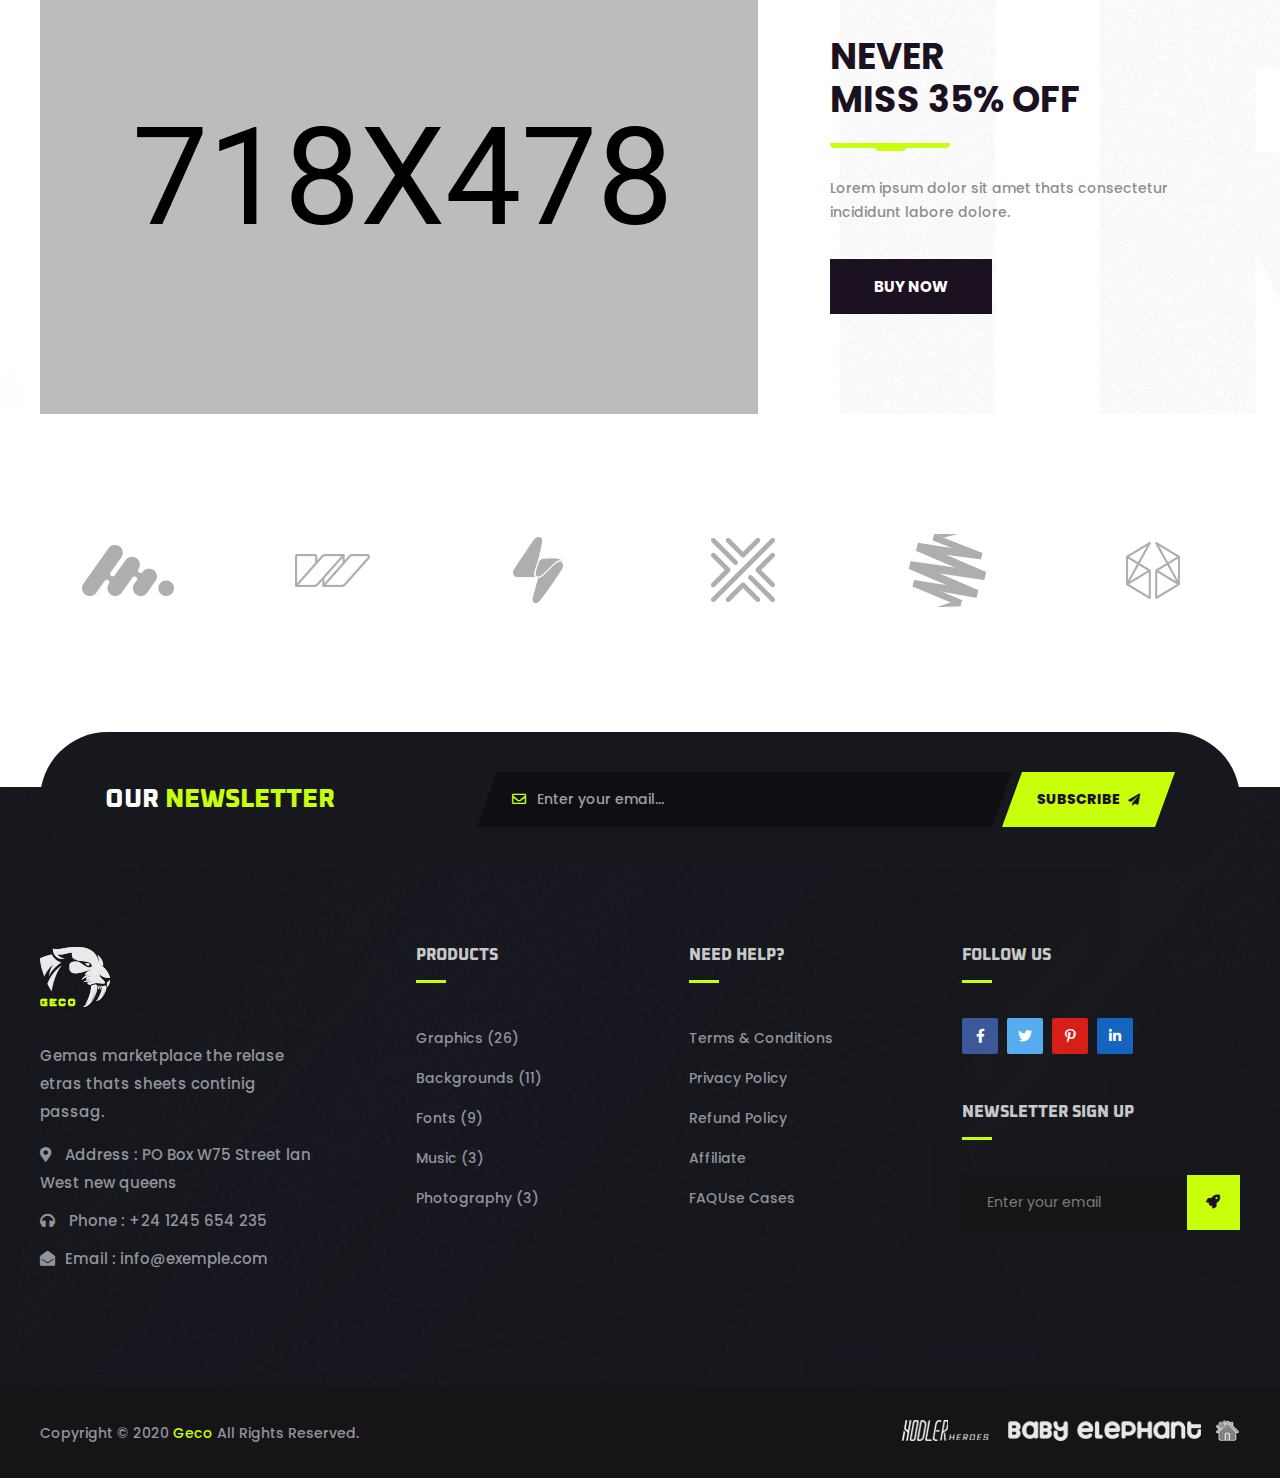
<file: index-7.html>
<!doctype html>
<html class="no-js" lang="en">
    <head>
        <meta charset="utf-8">
        <meta http-equiv="x-ua-compatible" content="ie=edge">
        <title>Geco - eSports Gaming HTML5 Template</title>
        <meta name="description" content="">
        <meta name="viewport" content="width=device-width, initial-scale=1">

		<link rel="shortcut icon" type="image/x-icon" href="img/favicon.png">
        <!-- Place favicon.ico in the root directory -->

		<!-- CSS here -->
        <link rel="stylesheet" href="css/bootstrap.min.css">
        <link rel="stylesheet" href="css/animate.min.css">
        <link rel="stylesheet" href="css/magnific-popup.css">
        <link rel="stylesheet" href="css/fontawesome-all.min.css">
        <link rel="stylesheet" href="css/odometer.css">
        <link rel="stylesheet" href="css/aos.css">
        <link rel="stylesheet" href="css/owl.carousel.min.css">
        <link rel="stylesheet" href="css/meanmenu.css">
        <link rel="stylesheet" href="css/slick.css">
        <link rel="stylesheet" href="css/default.css">
        <link rel="stylesheet" href="css/style.css">
        <link rel="stylesheet" href="css/responsive.css">
    </head>
    <body>

        <!-- preloader -->
        <div id="preloader">
            <div id="loading-center">
                <div id="loading-center-absolute">
                    <img src="img/icon/preloader.svg" alt="">
                </div>
            </div>
        </div>
        <!-- preloader-end -->

        <!-- header-area -->
        <header class="third-header-bg home-six-header">
            <div class="bg"></div>
            <div class="container custom-container">
                <div class="header-top-area t-header-top-area d-none d-lg-block">
                    <div class="row">
                        <div class="col-sm-6">
                            <div class="header-top-social">
                                <ul>
                                    <li>Follow</li>
                                    <li><a href="#"><i class="fab fa-twitter"></i></a></li>
                                    <li><a href="#"><i class="fab fa-facebook-f"></i></a></li>
                                    <li><a href="#"><i class="fab fa-vimeo-v"></i></a></li>
                                    <li><a href="#"><i class="fab fa-youtube"></i></a></li>
                                </ul>
                            </div>
                        </div>
                        <div class="col-sm-6">
                            <div class="header-top-login">
                                <ul>
                                    <li><a href="#"><i class="far fa-edit"></i>Register</a></li>
                                    <li class="or">or</li>
                                    <li><a href="#"><i class="far fa-edit"></i>sign in</a></li>
                                </ul>
                            </div>
                        </div>
                    </div>
                </div>
            </div>
            <div id="sticky-header">
                <div class="container custom-container">
                    <div class="row">
                        <div class="col-12">
                            <div class="main-menu menu-style-two">
                                <nav>
                                    <div class="logo d-block d-lg-none">
                                        <a href="index-5.html"><img src="img/logo/logo.png" alt="Logo"></a>
                                    </div>
                                    <div class="navbar-wrap d-none d-lg-flex">
                                        <ul class="left">
                                            <li class="show"><a href="#">Home</a>
                                                <ul class="submenu">
                                                    <li><a href="index-2.html">Home One</a></li>
                                                    <li><a href="index-3.html">Home Two</a></li>
                                                    <li><a href="index-4.html">Home Three</a></li>
                                                    <li><a href="index.html">Home Four</a></li>
                                                    <li><a href="index-5.html">Home Five</a></li>
                                                    <li><a href="index-6.html">Home Six</a></li>
                                                    <li class="active"><a href="index-7.html">Home Seven</a></li>
                                                </ul>
                                            </li>
                                            <li><a href="about-us.html">About</a></li>
                                            <li><a href="game-overview.html">Overview</a></li>
                                            <li><a href="community.html">Community</a></li>
                                        </ul>
                                        <div class="logo">
                                            <a href="index-3.html"><img src="img/logo/h6_logo.png" alt="Logo"></a>
                                        </div>
                                        <ul class="right">
                                            <li><a href="#">Pages</a>
                                                <ul class="submenu">
                                                    <li><a href="upcoming-games.html">Upcoming Games</a></li>
                                                    <li><a href="game-single.html">Game Single</a></li>
                                                </ul>
                                            </li>
                                            <li><a href="shop.html">Store</a></li>
                                            <li><a href="#">Blog</a>
                                                <ul class="submenu">
                                                    <li><a href="blog.html">News Page</a></li>
                                                    <li><a href="blog-details.html">News Details</a></li>
                                                </ul>
                                            </li>
                                            <li><a href="contact.html">contact</a></li>
                                        </ul>
                                    </div>
                                    <div class="header-action">
                                        <ul>
                                            <li class="header-search"><a href="#" data-toggle="modal" data-target="#search-modal"><i class="fas fa-search"></i></a></li>
                                        </ul>
                                    </div>
                                </nav>
                            </div>
                            <div class="mobile-menu-wrap d-block d-lg-none">
                                <nav>
                                    <div id="mobile-menu" class="navbar-wrap">
                                        <ul>
                                            <li class="show"><a href="#">Home</a>
                                                <ul class="submenu">
                                                    <li><a href="index-2.html">Home One</a></li>
                                                    <li><a href="index-3.html">Home Two</a></li>
                                                    <li><a href="index-4.html">Home Three</a></li>
                                                    <li><a href="index.html">Home Four</a></li>
                                                    <li><a href="index-5.html">Home Five</a></li>
                                                    <li><a href="index-6.html">Home Six</a></li>
                                                    <li><a href="index-7.html">Home Seven</a></li>
                                                </ul>
                                            </li>
                                            <li><a href="about-us.html">About</a></li>
                                            <li><a href="game-overview.html">Overview</a></li>
                                            <li><a href="community.html">Community</a></li>
                                            <li><a href="#">Pages</a>
                                                <ul class="submenu">
                                                    <li><a href="upcoming-games.html">Upcoming Games</a></li>
                                                    <li><a href="game-single.html">Game Single</a></li>
                                                </ul>
                                            </li>
                                            <li><a href="shop.html">Store</a></li>
                                            <li><a href="#">Blog</a>
                                                <ul class="submenu">
                                                    <li><a href="blog.html">News Page</a></li>
                                                    <li><a href="blog-details.html">News Details</a></li>
                                                </ul>
                                            </li>
                                            <li><a href="contact.html">contact</a></li>
                                        </ul>
                                    </div>
                                </nav>
                            </div>
                            <div class="mobile-menu"></div>
                        </div>
                        <!-- Modal Search -->
                        <div class="modal fade" id="search-modal" tabindex="-1" role="dialog" aria-hidden="true">
                            <div class="modal-dialog" role="document">
                                <div class="modal-content">
                                    <form>
                                        <input type="text" placeholder="Search here...">
                                        <button><i class="fa fa-search"></i></button>
                                    </form>
                                </div>
                            </div>
                        </div>
                    </div>
                </div>
            </div>
            <div class="header-bottom-bg"></div>
        </header>
        <!-- header-area-end -->

        <!-- main-area -->
        <main>

            <!-- slider-area -->
            <section class="home-seven-slider">
                <div class="h-seven-slider-active">
                    <div class="h-seven-slider-item">
                        <div class="container custom-container">
                            <div class="row justify-content-between align-items-center">
                                <div class="col-xl-5 col-lg-6">
                                    <div class="h-seven-slider-content">
                                        <h2 class="title" data-animation-in="fadeInUp" data-delay-in=".2">streamer Items <br> <strong>for <span>$49_</span></strong></h2>
                                        <p data-animation-in="fadeInUp" data-delay-in=".4">Lorem ipsum dolor sit amet, consectetur adipiscing incididunt ut labore et dolore magna.</p>
                                        <a href="#" class="btn rotated-btn" data-animation-in="fadeInUp" data-delay-in=".6">buy Now</a>
                                    </div>
                                </div>
                                <div class="col-xl-5 col-lg-6">
                                    <div class="h-seven-slider-img text-center">
                                        <img src="img/slider/shop_slider_img01.png" data-animation-in="slideInRightS" data-delay-in=".4" alt="">
                                    </div>
                                </div>
                            </div>
                        </div>
                    </div>
                    <div class="h-seven-slider-item">
                        <div class="container custom-container">
                            <div class="row justify-content-between align-items-center">
                                <div class="col-xl-5 col-lg-6">
                                    <div class="h-seven-slider-content">
                                        <h2 class="title" data-animation-in="fadeInUp" data-delay-in=".2">streamer Items <br> <strong>for <span>$49_</span></strong></h2>
                                        <p data-animation-in="fadeInUp" data-delay-in=".4">Lorem ipsum dolor sit amet, consectetur adipiscing incididunt ut labore et dolore magna.</p>
                                        <a href="#" class="btn rotated-btn" data-animation-in="fadeInUp" data-delay-in=".6">buy Now</a>
                                    </div>
                                </div>
                                <div class="col-xl-5 col-lg-6">
                                    <div class="h-seven-slider-img text-center">
                                        <img src="img/slider/shop_slider_img02.png" data-animation-in="slideInRightS" data-delay-in=".4" alt="">
                                    </div>
                                </div>
                            </div>
                        </div>
                    </div>
                    <div class="h-seven-slider-item">
                        <div class="container custom-container">
                            <div class="row justify-content-between align-items-center">
                                <div class="col-xl-5 col-lg-6">
                                    <div class="h-seven-slider-content">
                                        <h2 class="title" data-animation-in="fadeInUp" data-delay-in=".2">streamer Items <br> <strong>for <span>$49_</span></strong></h2>
                                        <p data-animation-in="fadeInUp" data-delay-in=".4">Lorem ipsum dolor sit amet, consectetur adipiscing incididunt ut labore et dolore magna.</p>
                                        <a href="#" class="btn rotated-btn" data-animation-in="fadeInUp" data-delay-in=".6">buy Now</a>
                                    </div>
                                </div>
                                <div class="col-xl-5 col-lg-6">
                                    <div class="h-seven-slider-img text-center">
                                        <img src="img/slider/shop_slider_img03.png" data-animation-in="slideInRightS" data-delay-in=".4" alt="">
                                    </div>
                                </div>
                            </div>
                        </div>
                    </div>
                </div>
            </section>
            <!-- slider-area-end -->

            <!-- latest-collection-area -->
            <section class="latest-collection-area pt-100 pb-70">
                <div class="container">
                    <div class="row justify-content-center">
                        <div class="col-lg-6 col-md-9">
                            <div class="latest-collection-item mb-30">
                                <div class="lc-item-thumb">
                                    <a href="#"><img src="img/product/latest_collection01.jpg" alt=""></a>
                                </div>
                                <div class="lc-item-content">
                                    <h4>Latest Collection</h4>
                                    <p>Lorem ipsum dolor sitjst amet consetur adipisng</p>
                                    <a href="#" class="btn rotated-btn">buy Now</a>
                                </div>
                            </div>
                        </div>
                        <div class="col-lg-6 col-md-9">
                            <div class="latest-collection-item mb-30">
                                <div class="lc-item-thumb">
                                    <a href="#"><img src="img/product/latest_collection02.jpg" alt=""></a>
                                </div>
                                <div class="lc-item-content">
                                    <h4>Best Selling Items</h4>
                                    <p>Lorem ipsum dolor sitjst amet consetur adipisng</p>
                                    <a href="#" class="btn rotated-btn">buy Now</a>
                                </div>
                            </div>
                        </div>
                    </div>
                </div>
            </section>
            <!-- latest-collection-area-end -->

            <!-- game-shop-category -->
            <section class="game-shop-category pt-10 pb-100">
                <div class="container">
                    <div class="row justify-content-center">
                        <div class="col-xl-6 col-lg-8">
                            <div class="game-shop-title text-center mb-60">
                                <h2 class="title">popular categories</h2>
                            </div>
                        </div>
                    </div>
                    <div class="row gs-category-active">
                        <div class="col-5 grid-item">
                            <div class="gs-category-item mb-20">
                                <div class="thumb"><a href="#"><img src="img/product/gs_popular_item01.jpg" alt=""></a></div>
                                <div class="content">
                                    <h4><a href="#">gaming chair pillow</a></h4>
                                    <a href="#" class="shop-link">Shop Now <i class="fas fa-angle-right"></i></a>
                                </div>
                            </div>
                        </div>
                        <div class="col-3 grid-item">
                            <div class="gs-category-item style-two green-bg mb-20">
                                <div class="thumb"><a href="#"><img src="img/product/gs_popular_item02.jpg" alt=""></a></div>
                                <div class="content">
                                    <h4><a href="#">Game headphone</a></h4>
                                    <a href="#" class="shop-link">Shop Now <i class="fas fa-angle-right"></i></a>
                                </div>
                            </div>
                        </div>
                        <div class="col-3 grid-item">
                            <div class="gs-category-item style-two mb-20">
                                <div class="thumb"><a href="#"><img src="img/product/gs_popular_item03.jpg" alt=""></a></div>
                                <div class="content">
                                    <h4><a href="#">graphics card</a></h4>
                                    <a href="#" class="shop-link">Shop Now <i class="fas fa-angle-right"></i></a>
                                </div>
                            </div>
                        </div>
                        <div class="col-3 grid-item">
                            <div class="gs-category-item style-two mb-20">
                                <div class="thumb"><a href="#"><img src="img/product/gs_popular_item04.jpg" alt=""></a></div>
                                <div class="content">
                                    <h4><a href="#">gaming chair pillow</a></h4>
                                    <a href="#" class="shop-link">Shop Now <i class="fas fa-angle-right"></i></a>
                                </div>
                            </div>
                        </div>
                        <div class="col-3 grid-item">
                            <div class="gs-category-item style-two mb-20">
                                <div class="thumb"><a href="#"><img src="img/product/gs_popular_item05.jpg" alt=""></a></div>
                                <div class="content">
                                    <h4><a href="#">clothes Accessories</a></h4>
                                    <a href="#" class="shop-link">Shop Now <i class="fas fa-angle-right"></i></a>
                                </div>
                            </div>
                        </div>
                    </div>
                </div>
            </section>
            <!-- game-shop-category-end -->

            <!-- gamers-area -->
            <section class="makes-gaming-chair">
                <div class="container">
                    <div class="row align-items-center">
                        <div class="col-xl-5 col-lg-6 col-md-10">
                            <div class="game-shop-title text-left mb-60">
                                <h2 class="title">Makes Gaming <span>Chair</span></h2>
                                <p>Compete with 100 player on a remote island for winner
                                known where certain strategic.</p>
                            </div>
                            <div class="just-gamers-list">
                                <ul>
                                    <li>
                                        <div class="just-gamers-list-icon">
                                            <img src="img/icon/mgc_icon01.png" alt="">
                                        </div>
                                        <div class="just-gamers-list-content fix">
                                            <h5>Leather & Ergonomic</h5>
                                            <p>See how well critics rating new video game release players</p>
                                        </div>
                                    </li>
                                    <li>
                                        <div class="just-gamers-list-icon">
                                            <img src="img/icon/mgc_icon02.png" alt="">
                                        </div>
                                        <div class="just-gamers-list-content fix">
                                            <h5>200 kg Heavy Load</h5>
                                            <p>See how well critics rating new video game release players</p>
                                        </div>
                                    </li>
                                    <li>
                                        <div class="just-gamers-list-icon">
                                            <img src="img/icon/mgc_icon03.png" alt="">
                                        </div>
                                        <div class="just-gamers-list-content fix">
                                            <h5>Multi scene use</h5>
                                            <p>See how well critics rating new video game release players</p>
                                        </div>
                                    </li>
                                </ul>
                            </div>
                        </div>
                        <div class="col-xl-7 col-lg-6 d-none d-lg-block">
                            <div class="gaming-chair-active">
                                <div class="gaming-chair-wrap">
                                    <img src="img/images/chair.png" alt="" class="main-chair">
                                    <img src="img/images/chair_zoom.png" alt="" class="chair-zoom">
                                    <img src="img/images/chair_chart.png" alt="" class="chair-chart">
                                </div>
                                <div class="gaming-chair-wrap">
                                    <img src="img/images/chair02.png" alt="" class="main-chair">
                                    <img src="img/images/chair_zoom02.png" alt="" class="chair-zoom">
                                    <img src="img/images/chair_chart.png" alt="" class="chair-chart">
                                </div>
                                <div class="gaming-chair-wrap">
                                    <img src="img/images/chair03.png" alt="" class="main-chair">
                                    <img src="img/images/chair_zoom03.png" alt="" class="chair-zoom">
                                    <img src="img/images/chair_chart.png" alt="" class="chair-chart">
                                </div>
                            </div>
                        </div>
                    </div>
                </div>
            </section>
            <!-- gamers-area-end -->

            <!-- chair-product-area -->
            <section class="chair-product-area">
                <div class="container">
                    <div class="row justify-content-center">
                        <div class="col-lg-6">
                            <div class="game-shop-title text-center mb-65">
                                <h2 class="title">SHOP BEST gaming chair EQUIPMENT</h2>
                            </div>
                        </div>
                    </div>
                    <div class="row justify-content-center">
                        <div class="col-lg-4 col-md-6 col-sm-8">
                            <div class="chair-product-item mb-60">
                                <div class="chair-product-thumb">
                                    <img src="img/product/gaming_chair01.jpg" alt="">
                                    <a href="#" class="cart">Add to cart <i class="fas fa-shopping-basket"></i></a>
                                </div>
                                <div class="chair-product-content">
                                    <div class="chair-product-top-content">
                                        <div class="main-content">
                                            <span class="category">Accessories</span>
                                            <h5 class="title"><a href="#">STEEL FRAME CHAIR</a></h5>
                                        </div>
                                        <div class="chair-product-price">
                                            <h5 class="price">$49.00</h5>
                                        </div>
                                    </div>
                                    <div class="chair-product-bottom">
                                        <div class="rating">
                                            <i class="far fa-star"></i>
                                            <i class="far fa-star"></i>
                                            <i class="far fa-star"></i>
                                            <i class="far fa-star"></i>
                                            <i class="far fa-star"></i>
                                        </div>
                                        <a href="#" class="heart"><i class="far fa-heart"></i></a>
                                    </div>
                                </div>
                            </div>
                        </div>
                        <div class="col-lg-4 col-md-6 col-sm-8">
                            <div class="chair-product-item mb-60">
                                <div class="chair-product-thumb">
                                    <img src="img/product/gaming_chair02.jpg" alt="">
                                    <a href="#" class="cart">Add to cart <i class="fas fa-shopping-basket"></i></a>
                                </div>
                                <div class="chair-product-content">
                                    <div class="chair-product-top-content">
                                        <div class="main-content">
                                            <span class="category">gaming chair</span>
                                            <h5 class="title"><a href="#">DELUX DC-R103</a></h5>
                                        </div>
                                        <div class="chair-product-price">
                                            <h5 class="price">$29.00</h5>
                                        </div>
                                    </div>
                                    <div class="chair-product-bottom">
                                        <div class="rating">
                                            <i class="far fa-star"></i>
                                            <i class="far fa-star"></i>
                                            <i class="far fa-star"></i>
                                            <i class="far fa-star"></i>
                                            <i class="far fa-star"></i>
                                        </div>
                                        <a href="#" class="heart"><i class="far fa-heart"></i></a>
                                    </div>
                                </div>
                            </div>
                        </div>
                        <div class="col-lg-4 col-md-6 col-sm-8">
                            <div class="chair-product-item mb-60">
                                <div class="chair-product-thumb">
                                    <img src="img/product/gaming_chair03.jpg" alt="">
                                    <a href="#" class="cart">Add to cart <i class="fas fa-shopping-basket"></i></a>
                                </div>
                                <div class="chair-product-content">
                                    <div class="chair-product-top-content">
                                        <div class="main-content">
                                            <span class="category">Accessories</span>
                                            <h5 class="title"><a href="#">Antonob DT-R7</a></h5>
                                        </div>
                                        <div class="chair-product-price">
                                            <h5 class="price">$29.00</h5>
                                        </div>
                                    </div>
                                    <div class="chair-product-bottom">
                                        <div class="rating">
                                            <i class="far fa-star"></i>
                                            <i class="far fa-star"></i>
                                            <i class="far fa-star"></i>
                                            <i class="far fa-star"></i>
                                            <i class="far fa-star"></i>
                                        </div>
                                        <a href="#" class="heart"><i class="far fa-heart"></i></a>
                                    </div>
                                </div>
                            </div>
                        </div>
                        <div class="col-lg-4 col-md-6 col-sm-8">
                            <div class="chair-product-item mb-60">
                                <div class="chair-product-thumb">
                                    <img src="img/product/gaming_chair04.jpg" alt="">
                                    <a href="#" class="cart">Add to cart <i class="fas fa-shopping-basket"></i></a>
                                </div>
                                <div class="chair-product-content">
                                    <div class="chair-product-top-content">
                                        <div class="main-content">
                                            <span class="category">gaming chair</span>
                                            <h5 class="title"><a href="#">Antonob DT-R7</a></h5>
                                        </div>
                                        <div class="chair-product-price">
                                            <h5 class="price">$29.00</h5>
                                        </div>
                                    </div>
                                    <div class="chair-product-bottom">
                                        <div class="rating">
                                            <i class="far fa-star"></i>
                                            <i class="far fa-star"></i>
                                            <i class="far fa-star"></i>
                                            <i class="far fa-star"></i>
                                            <i class="far fa-star"></i>
                                        </div>
                                        <a href="#" class="heart"><i class="far fa-heart"></i></a>
                                    </div>
                                </div>
                            </div>
                        </div>
                        <div class="col-lg-4 col-md-6 col-sm-8">
                            <div class="chair-product-item mb-60">
                                <div class="chair-product-thumb">
                                    <img src="img/product/gaming_chair05.jpg" alt="">
                                    <a href="#" class="cart">Add to cart <i class="fas fa-shopping-basket"></i></a>
                                </div>
                                <div class="chair-product-content">
                                    <div class="chair-product-top-content">
                                        <div class="main-content">
                                            <span class="category">gaming chair</span>
                                            <h5 class="title"><a href="#">Antonob DT-R7</a></h5>
                                        </div>
                                        <div class="chair-product-price">
                                            <h5 class="price">$29.00</h5>
                                        </div>
                                    </div>
                                    <div class="chair-product-bottom">
                                        <div class="rating">
                                            <i class="far fa-star"></i>
                                            <i class="far fa-star"></i>
                                            <i class="far fa-star"></i>
                                            <i class="far fa-star"></i>
                                            <i class="far fa-star"></i>
                                        </div>
                                        <a href="#" class="heart"><i class="far fa-heart"></i></a>
                                    </div>
                                </div>
                            </div>
                        </div>
                        <div class="col-lg-4 col-md-6 col-sm-8">
                            <div class="chair-product-item mb-60">
                                <div class="chair-product-thumb">
                                    <img src="img/product/gaming_chair06.jpg" alt="">
                                    <a href="#" class="cart">Add to cart <i class="fas fa-shopping-basket"></i></a>
                                </div>
                                <div class="chair-product-content">
                                    <div class="chair-product-top-content">
                                        <div class="main-content">
                                            <span class="category">gaming chair</span>
                                            <h5 class="title"><a href="#">Antonob DT-R7</a></h5>
                                        </div>
                                        <div class="chair-product-price">
                                            <h5 class="price">$29.00</h5>
                                        </div>
                                    </div>
                                    <div class="chair-product-bottom">
                                        <div class="rating">
                                            <i class="far fa-star"></i>
                                            <i class="far fa-star"></i>
                                            <i class="far fa-star"></i>
                                            <i class="far fa-star"></i>
                                            <i class="far fa-star"></i>
                                        </div>
                                        <a href="#" class="heart"><i class="far fa-heart"></i></a>
                                    </div>
                                </div>
                            </div>
                        </div>
                    </div>
                </div>
            </section>
            <!-- chair-product-area-end -->

            <!-- chair-discount-area -->
            <section class="chair-discount-area">
                <div class="container">
                    <div class="row align-items-center">
                        <div class="col-xl-8 col-lg-7">
                            <div class="chair-discount-img">
                                <img src="img/images/chair_discount_img.jpg" alt="">
                            </div>
                        </div>
                        <div class="col-xl-4 col-lg-5">
                            <div class="chair-discount-content">
                                <div class="game-shop-title mb-25">
                                    <h2 class="title">Never <br> miss 35% off</h2>
                                </div>
                                <p>Lorem ipsum dolor sit amet thats consectetur incididunt labore dolore.</p>
                                <a href="#" class="btn">buy now</a>
                            </div>
                        </div>
                    </div>
                </div>
            </section>
            <!-- chair-discount-area-end -->

            <!-- brand-area -->
            <div class="game-brand-area pt-120 pb-180">
                <div class="container">
                    <div class="row pz-brand-active">
                        <div class="col-12">
                            <div class="pz-brand-item">
                                <img src="img/brand/pz_brand_item01.png" alt="img">
                            </div>
                        </div>
                        <div class="col-12">
                            <div class="pz-brand-item">
                                <img src="img/brand/pz_brand_item02.png" alt="img">
                            </div>
                        </div>
                        <div class="col-12">
                            <div class="pz-brand-item">
                                <img src="img/brand/pz_brand_item03.png" alt="img">
                            </div>
                        </div>
                        <div class="col-12">
                            <div class="pz-brand-item">
                                <img src="img/brand/pz_brand_item04.png" alt="img">
                            </div>
                        </div>
                        <div class="col-12">
                            <div class="pz-brand-item">
                                <img src="img/brand/pz_brand_item05.png" alt="img">
                            </div>
                        </div>
                        <div class="col-12">
                            <div class="pz-brand-item">
                                <img src="img/brand/pz_brand_item06.png" alt="img">
                            </div>
                        </div>
                        <div class="col-12">
                            <div class="pz-brand-item">
                                <img src="img/brand/pz_brand_item03.png" alt="img">
                            </div>
                        </div>
                    </div>
                </div>
            </div>
            <!-- brand-area-end -->

        </main>
        <!-- main-area-end -->

        <!-- footer-area -->
        <footer class="home-six-footer">
            <div class="footer-top footer-bg">
                <!-- newsletter-area -->
                <div class="newsletter-area s-newsletter-area">
                    <div class="container">
                        <div class="row">
                            <div class="col-12">
                                <div class="newsletter-wrap">
                                    <div class="section-title newsletter-title">
                                        <h2>Our <span>Newsletter</span></h2>
                                    </div>
                                    <div class="newsletter-form">
                                        <form action="#">
                                            <div class="newsletter-form-grp">
                                                <i class="far fa-envelope"></i>
                                                <input type="email" placeholder="Enter your email...">
                                            </div>
                                            <button>SUBSCRIBE <i class="fas fa-paper-plane"></i></button>
                                        </form>
                                    </div>
                                </div>
                            </div>
                        </div>
                    </div>
                </div>
                <!-- newsletter-area-end -->
                <div class="container">
                    <div class="row justify-content-between">
                        <div class="col-xl-3 col-lg-4 col-md-6">
                            <div class="footer-widget mb-50">
                                <div class="footer-logo mb-35">
                                    <a href="index.html"><img src="img/logo/w_h6_logo.png" alt=""></a>
                                </div>
                                <div class="footer-text">
                                    <p>Gemas marketplace the relase etras thats sheets continig passag.</p>
                                    <div class="footer-contact">
                                        <ul>
                                            <li><i class="fas fa-map-marker-alt"></i> <span>Address : </span>PO Box W75 Street
                                                lan West new queens</li>
                                            <li><i class="fas fa-headphones"></i> <span>Phone : </span>+24 1245 654 235</li>
                                            <li><i class="fas fa-envelope-open"></i><span>Email : </span>info@exemple.com</li>
                                        </ul>
                                    </div>
                                </div>
                            </div>
                        </div>
                        <div class="col-xl-2 col-lg-3 col-sm-6">
                            <div class="footer-widget mb-50">
                                <div class="fw-title mb-35">
                                    <h5>Products</h5>
                                </div>
                                <div class="fw-link">
                                    <ul>
                                        <li><a href="#">Graphics (26)</a></li>
                                        <li><a href="#">Backgrounds (11)</a></li>
                                        <li><a href="#">Fonts (9)</a></li>
                                        <li><a href="#">Music (3)</a></li>
                                        <li><a href="#">Photography (3)</a></li>
                                    </ul>
                                </div>
                            </div>
                        </div>
                        <div class="col-xl-2 col-lg-3 col-sm-6">
                            <div class="footer-widget mb-50">
                                <div class="fw-title mb-35">
                                    <h5>Need Help?</h5>
                                </div>
                                <div class="fw-link">
                                    <ul>
                                        <li><a href="#">Terms & Conditions</a></li>
                                        <li><a href="#">Privacy Policy</a></li>
                                        <li><a href="#">Refund Policy</a></li>
                                        <li><a href="#">Affiliate</a></li>
                                        <li><a href="#">FAQUse Cases</a></li>
                                    </ul>
                                </div>
                            </div>
                        </div>
                        <div class="col-xl-3 col-lg-4 col-md-6">
                            <div class="footer-widget mb-50">
                                <div class="fw-title mb-35">
                                    <h5>Follow us</h5>
                                </div>
                                <div class="footer-social">
                                    <ul>
                                        <li><a href="#"><i class="fab fa-facebook-f"></i></a></li>
                                        <li><a href="#"><i class="fab fa-twitter"></i></a></li>
                                        <li><a href="#"><i class="fab fa-pinterest-p"></i></a></li>
                                        <li><a href="#"><i class="fab fa-linkedin-in"></i></a></li>
                                    </ul>
                                </div>
                            </div>
                            <div class="footer-widget mb-50">
                                <div class="fw-title mb-35">
                                    <h5>Newsletter Sign Up</h5>
                                </div>
                                <div class="footer-newsletter">
                                    <form action="#">
                                        <input type="text" placeholder="Enter your email">
                                        <button><i class="fas fa-rocket"></i></button>
                                    </form>
                                </div>
                            </div>
                        </div>
                    </div>
                </div>
                <div class="footer-fire"><img src="img/images/footer_fire.png" alt=""></div>
                <div class="footer-fire footer-fire-right"><img src="img/images/footer_fire.png" alt=""></div>
            </div>
            <div class="copyright-wrap s-copyright-wrap">
                <div class="container">
                    <div class="row">
                        <div class="col-lg-6 col-md-6">
                            <div class="copyright-text">
                                <p>Copyright © 2020 <a href="#">Geco</a> All Rights Reserved.</p>
                            </div>
                        </div>
                        <div class="col-lg-6 col-md-6 d-none d-md-block">
                            <div class="payment-method-img text-right">
                                <img src="img/images/card_img.png" alt="img">
                            </div>
                        </div>
                    </div>
                </div>
            </div>
        </footer>
        <!-- footer-area-end -->





		<!-- JS here -->
        <script src="js/vendor/jquery-3.4.1.min.js"></script>
        <script src="js/popper.min.js"></script>
        <script src="js/bootstrap.min.js"></script>
        <script src="js/isotope.pkgd.min.js"></script>
        <script src="js/slick.min.js"></script>
        <script src="js/jquery.meanmenu.min.js"></script>
        <script src="js/wow.min.js"></script>
        <script src="js/aos.js"></script>
        <script src="js/jquery.lettering.js"></script>
        <script src="js/jquery.textillate.js"></script>
        <script src="js/jquery.odometer.min.js"></script>
        <script src="js/jquery.appear.js"></script>
        <script src="js/owl.carousel.min.js"></script>
        <script src="js/jquery.countdown.min.js"></script>
        <script src="js/jquery.scrollUp.min.js"></script>
        <script src="js/imagesloaded.pkgd.min.js"></script>
        <script src="js/jquery.magnific-popup.min.js"></script>
        <script src="js/plugins.js"></script>
        <script src="js/main.js"></script>
    </body>
</html>
</file>
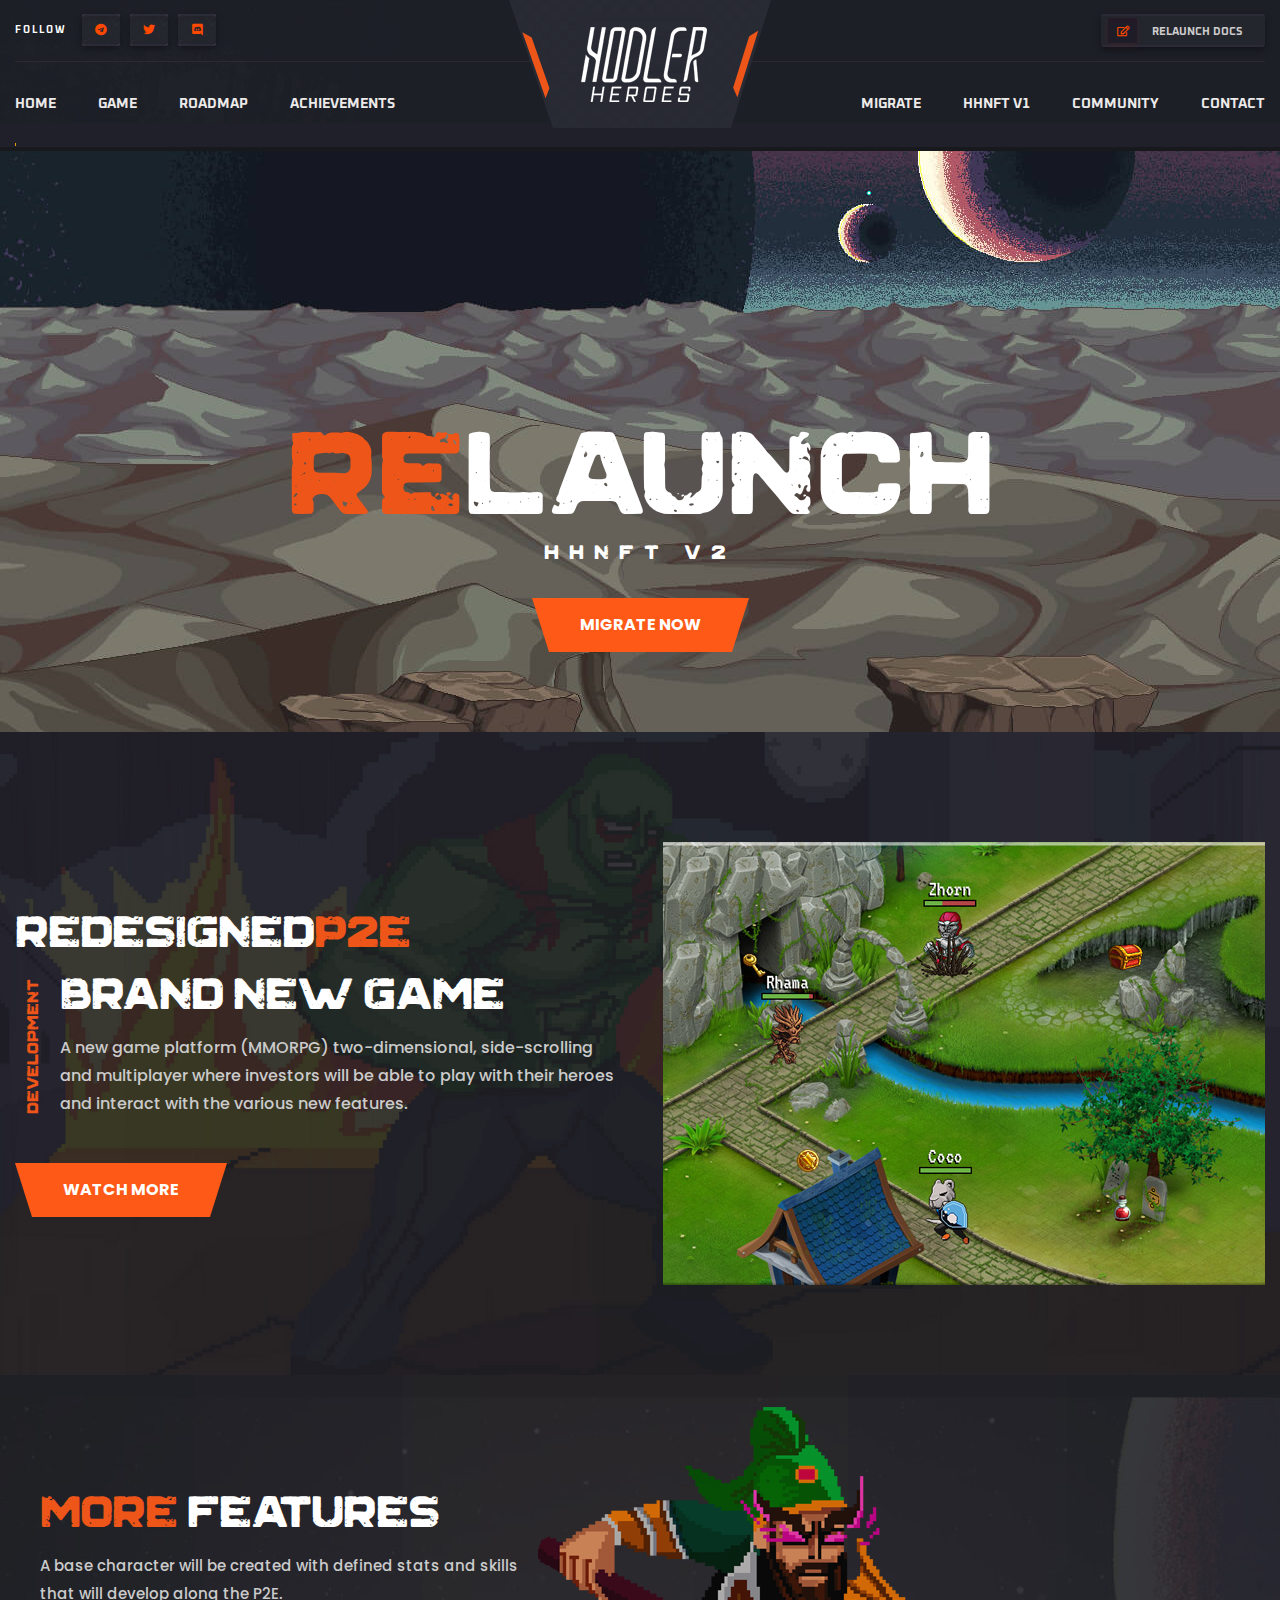
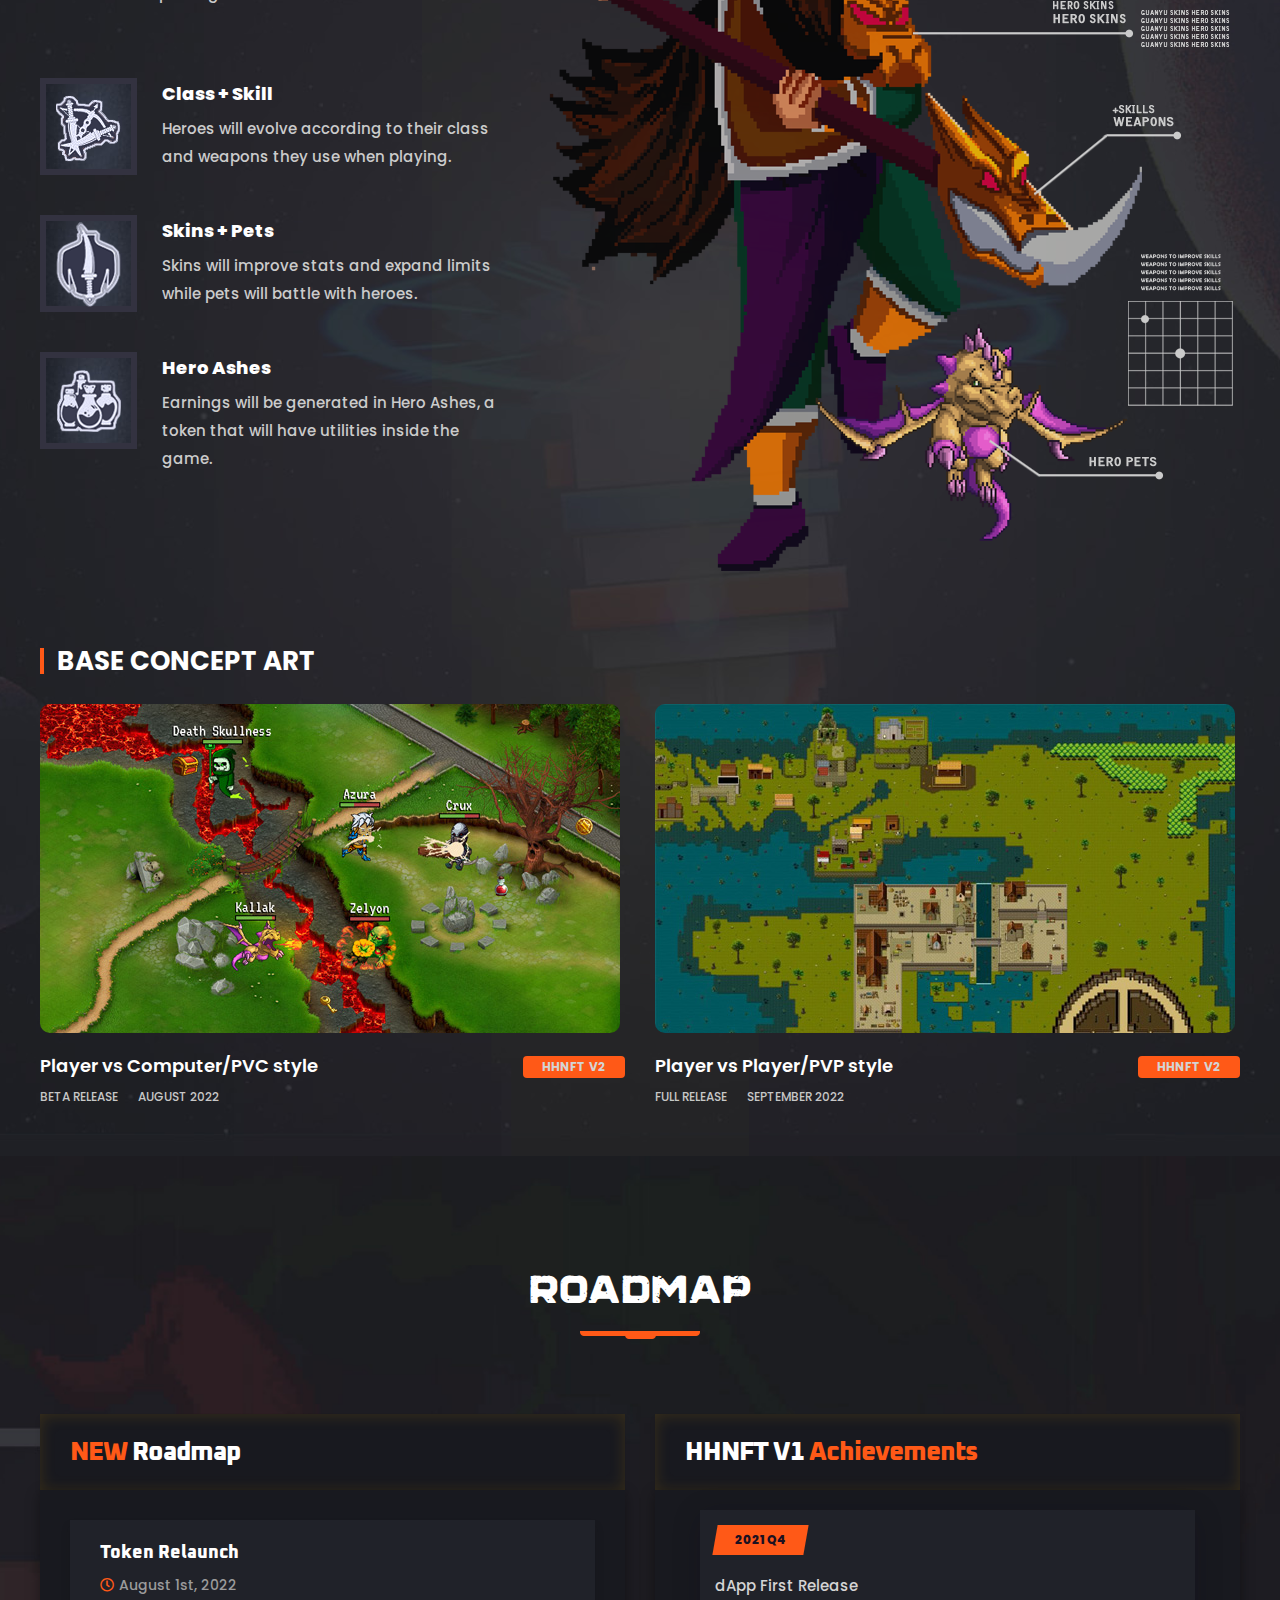
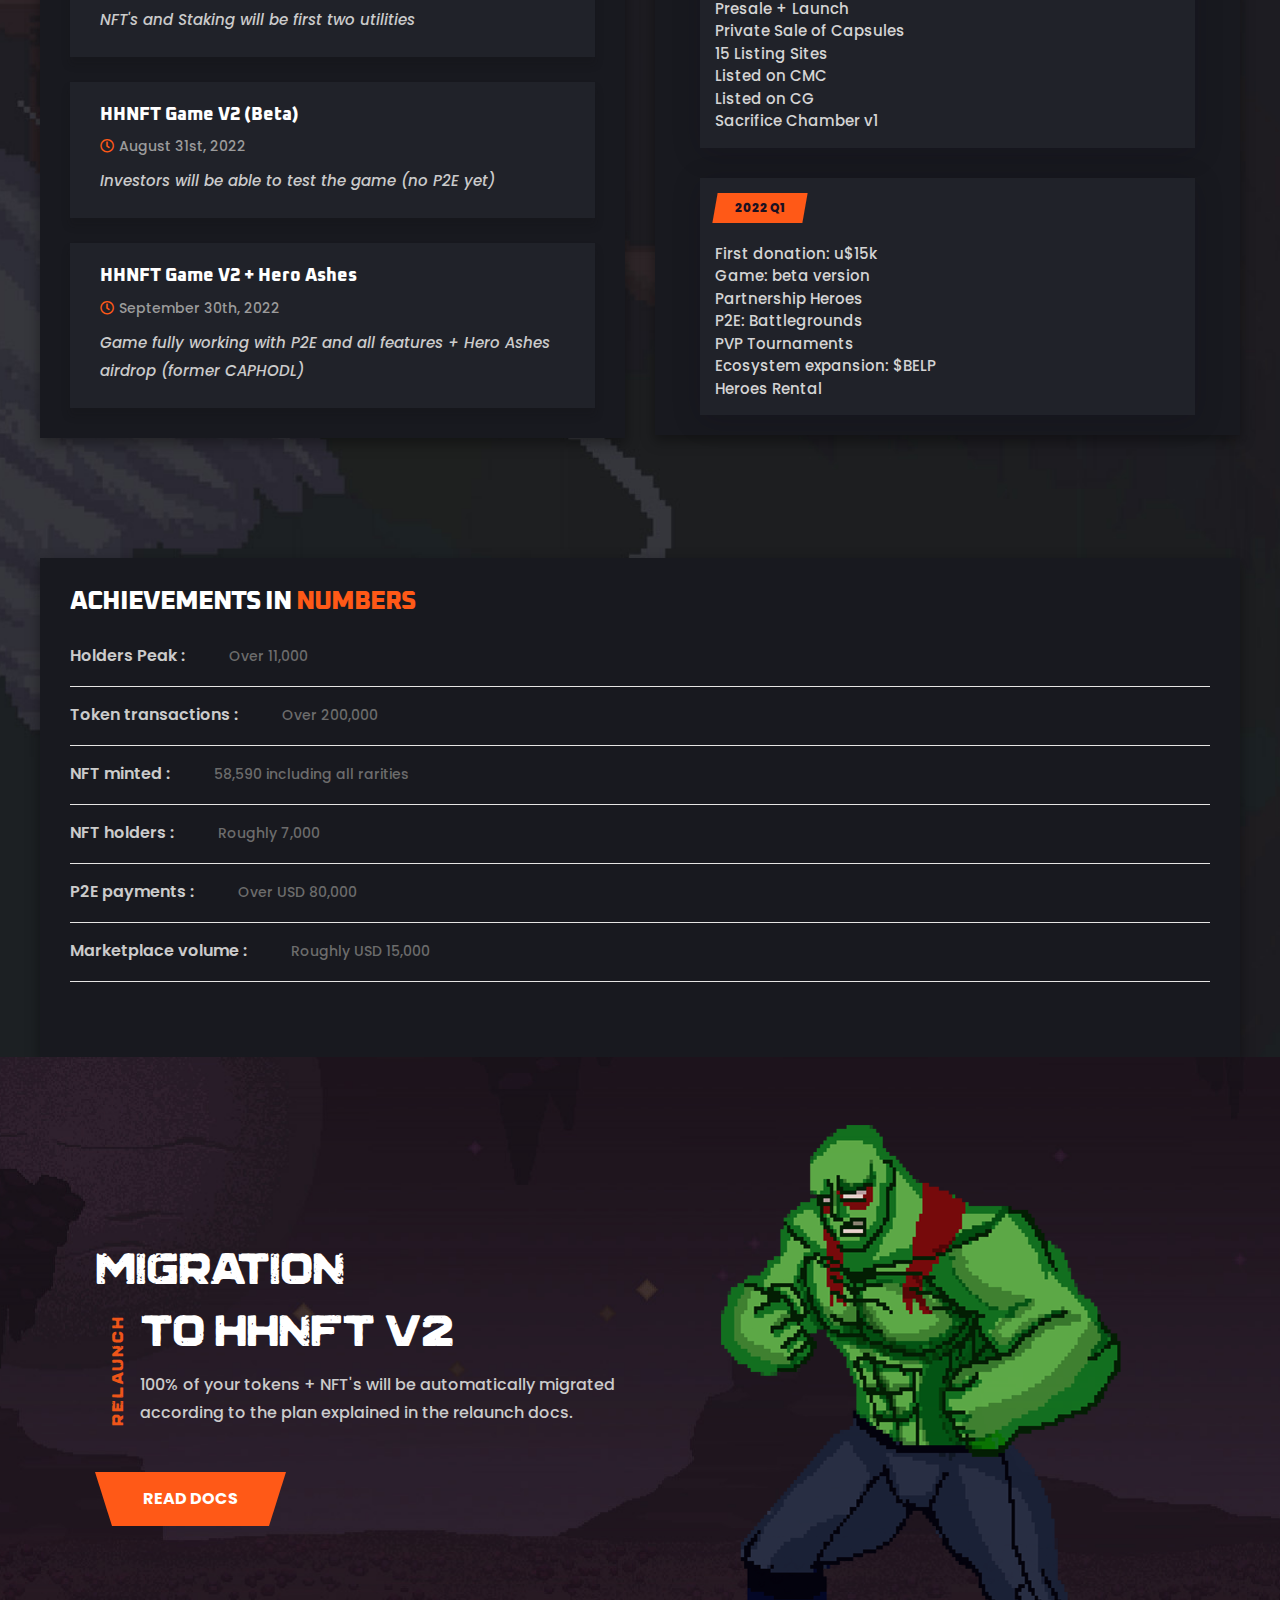
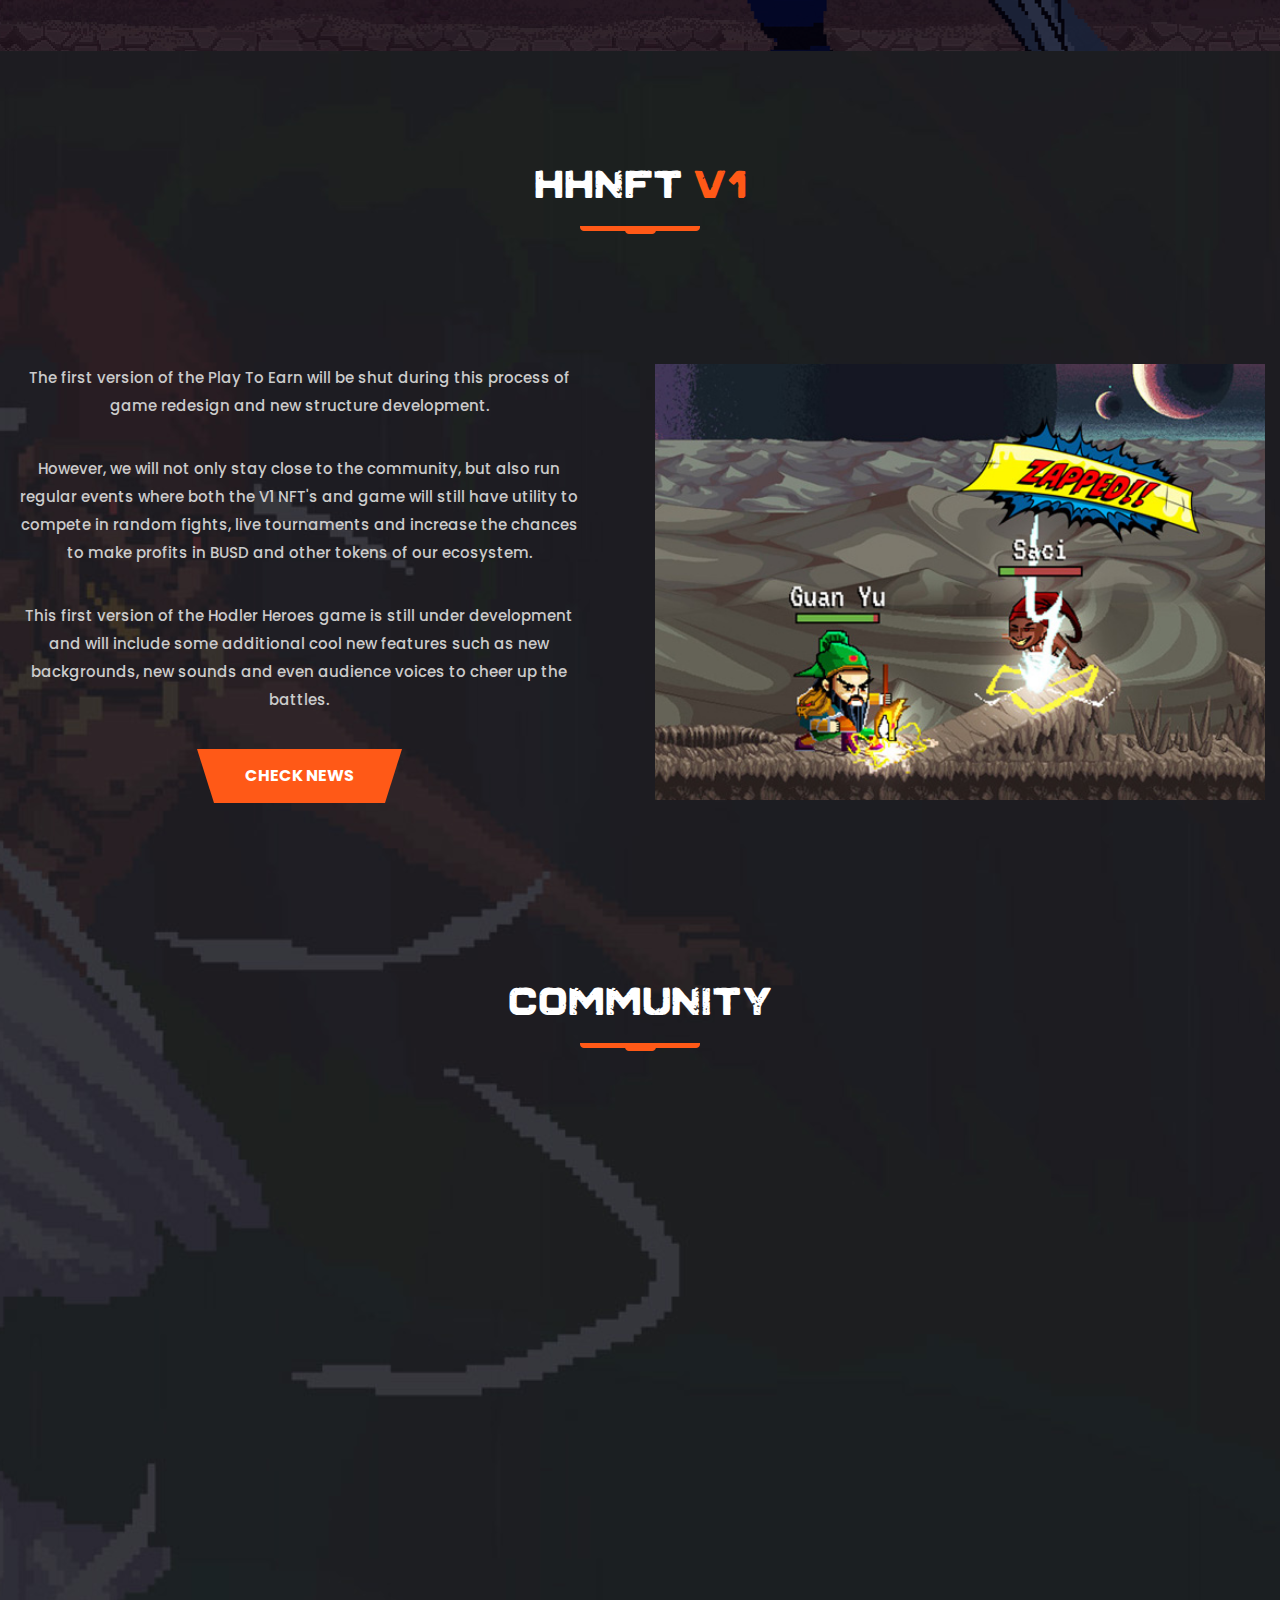
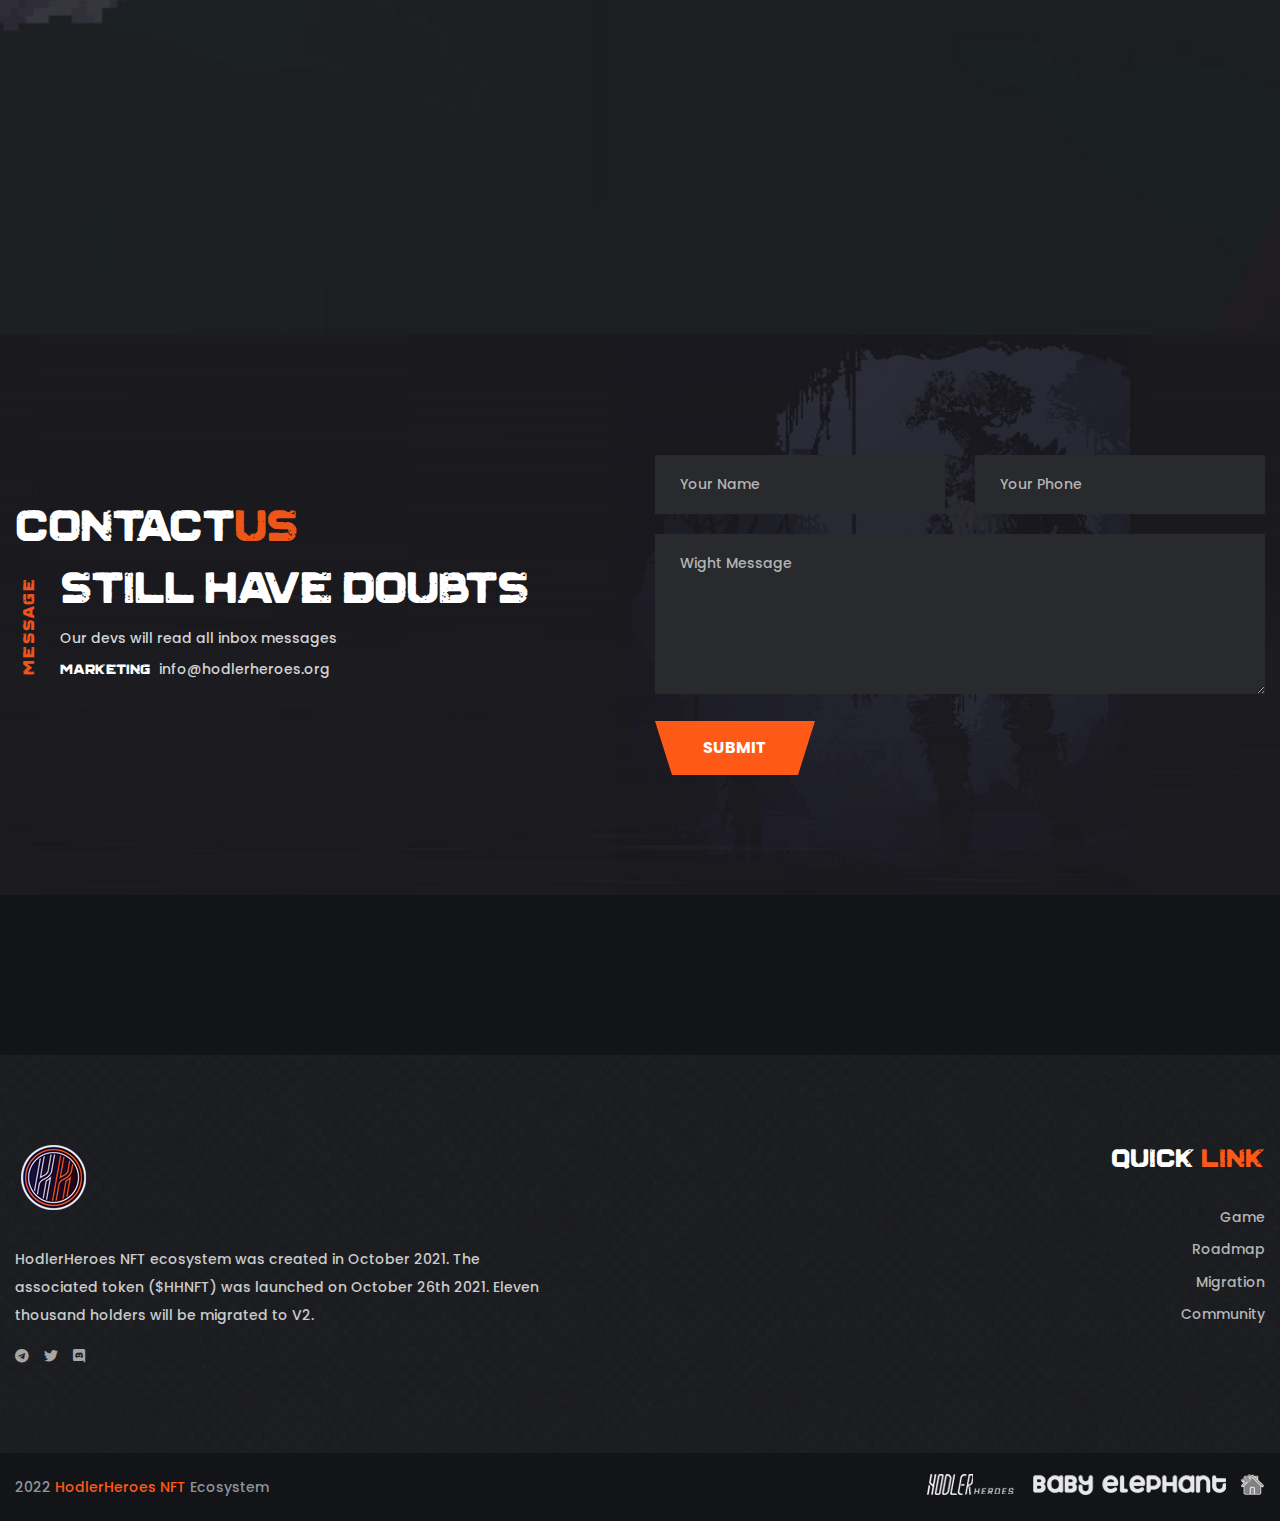
<file: index2.html>
<!doctype html>
<html class="no-js" lang="en"><head>
        <meta charset="utf-8">
        <meta http-equiv="x-ua-compatible" content="ie=edge">
        <title>HHNFT V2</title>
        <meta name="description" content="">
        <meta name="viewport" content="width=device-width, initial-scale=1">

		<link rel="shortcut icon" type="image/x-icon" href="img/favicon.png">
        <!-- Place favicon.ico in the root directory -->

		<!-- CSS here -->
        <link rel="stylesheet" href="css/bootstrap.min.css">
        <link rel="stylesheet" href="css/animate.min.css">
        <link rel="stylesheet" href="css/magnific-popup.css">
        <link rel="stylesheet" href="css/fontawesome-all.min.css">
        <link rel="stylesheet" href="css/odometer.css">
        <link rel="stylesheet" href="css/aos.css">
        <link rel="stylesheet" href="css/owl.carousel.min.css">
        <link rel="stylesheet" href="css/meanmenu.css">
        <link rel="stylesheet" href="css/slick.css">
        <link rel="stylesheet" href="css/default.css">
        <link rel="stylesheet" href="css/style.css">
        <link rel="stylesheet" href="css/responsive.css">
    <style>.navbar-wrap > ul > li.show > a::after{width:1093px;}</style></head>
    <body data-aos-easing="ease" data-aos-duration="1000" data-aos-delay="0">

        <!-- preloader -->
        <div id="preloader" style="display: none;">
            <div id="loading-center">
                <div id="loading-center-absolute">
                    <img src="img/icon/preloader.svg" alt="">
                </div>
            </div>
        </div>
        <!-- preloader-end -->

        <!-- header-area -->
        <header class="third-header-bg">
            <div class="bg"></div>
            <div class="container custom-container">
                <div class="header-top-area t-header-top-area d-none d-lg-block">
                    <div class="row">
                        <div class="col-sm-6">
                            <div class="header-top-social">
                                <ul>
                                    <li>Follow</li>
                                    <li><a target="_blank" href="https://t.me/HodlerHeroesNFTOfficial"><i class="fab fa-telegram"></i></a></li>
                                    <li><a target="_blank" href="https://twitter.com/HodlerHeroesNFT"><i class="fab fa-twitter"></i></a></li>
                                    <li><a target="_blank" href="https://discord.io/HodlerHeroesNFT"><i class="fab fa-discord"></i></a></li>
                                </ul>
                            </div>
                        </div>
                        <div class="col-sm-6">
                            <div class="header-top-login">
                                <ul>
                                    <li><a target="_blank" href="https://medium.com/@jorge_53786/57f75f14329a"><i class="far fa-edit"></i>Relaunch Docs</a></li>
                                </ul>
                            </div>
                        </div>
                    </div>
                </div>
            </div>
            <div id="sticky-header">
                <div class="container custom-container">
                    <div class="row">
                        <div class="col-12">
                            <div class="main-menu menu-style-two">
                                <nav>
                                    <div class="logo d-block d-lg-none">
                                        <a href="index-4.html"><img src="img/logo/hh-logo-s.png" alt="Logo"></a>
                                    </div>
                                    <div class="navbar-wrap d-none d-lg-flex">
                                        <ul class="left">
                                            <li class="active"><a href="#">Home</a></li>
                                            <li><a href="#game">Game</a></li>
                                            <li><a href="#roadmap">Roadmap</a></li>
                                            <li><a href="#achievements">Achievements</a></li>
                                        </ul>
                                        <div class="logo">
                                            <a href=""><img src="img/logo/hh-logo.png" alt="Logo"></a>
                                        </div>
                                        <ul class="right">
                                            <li><a href="#migrate">Migrate</a></li>
                                            <li><a href="#hhnft">HHNFT V1</a></li>
                                            <li><a href="#community">Community</a></li>
                                            <li><a href="#contact">Contact</a></li>
                                        </ul>
                                    </div>
                                </nav>
                            </div>
                            <div class="mobile-menu-wrap d-block d-lg-none">
                                <nav>
                                    <div id="mobile-menu" class="navbar-wrap" style="display: block;">
                                        <ul>
                                            <li class="show"><a href="#">Home</a></li>
                                            <li><a href="#game">Game</a></li>
                                            <li><a href="#roadmap">Roadmap</a></li>
                                            <li><a href="#achievements">Achievements</a></li>
                                            <li><a href="#migrate">Migrate</a></li>
                                            <li><a href="#hhnft">HHNFT V1</a></li>
                                            <li><a href="#community">Community</a></li>
                                            <li><a href="#contact">Contact</a></li>
                                        </ul>
                                    </div>
                                </nav>
                            </div>
                            <div class="mobile-menu"></div>
                        </div>
                    </div>
                </div>
            </div>
            <div class="header-bottom-bg"></div>
        </header>
        <!-- header-area-end -->

        <!-- main-area -->
        <main>

            <!-- slider-area -->
            <section class="planet-banner-bg">
                <div class="container custom-container">
                    <div class="row">
                        <div class="col-12">
                            <!-- div class="third-banner-img wow bounceInDown" data-wow-delay=".2s" style="visibility: visible; animation-delay: 0.2s; animation-name: bounceInDown;">
                                <img src="img/slider/third_banner_img.png" alt="">
                            </div -->
                            <div class="third-banner-content text-center wow bounceInUp" data-wow-delay=".2s" style="visibility: hidden; animation-delay: 0.2s; animation-name: none;">
                                <h2><span>RE</span>LAUNCH</h2>
                                <h6>HHNFT V2</h6>
                                <a href="#migrate" class="btn rotated-btn">Migrate Now</a>
                            </div>
                        </div>
                    </div>
                </div>
            </section>
            <!-- slider-area-end -->

            <!-- third-about-area -->
            <section id="game" class="third-about-area team-bg pt-120 pb-90">
                <div class="container custom-container">
                    <div class="row align-items-center">
                        <div class="col-lg-6 order-0 order-lg-2">
                            <div class="third-about-img text-right position-relative">
                                <img src="img/images/game_v2_pvp_preview.jpg" class="main-img" alt="">
                                <img src="img/images/third_about_img_shadow.png" class="shadow" alt="">
                            </div>
                        </div>
                        <div class="col-lg-6">
                            <div class="third-about-content">
                                <div class="third-title-style">
                                    <h2>redesigned<span>p2e</span></h2>
                                    <div class="inner">
                                        <h2>brand new game</h2>
                                        <h6 class="vertical-title">development</h6>
                                        <p>A new game platform (MMORPG) two-dimensional, side-scrolling and multiplayer where investors will be able to play with their heroes and interact with the various new features.</p>
                                    </div>
                                    <a href="#demo" class="btn rotated-btn">Watch more</a>
                                </div>
                            </div>
                        </div>
                    </div>
                </div>
            </section>
            <!-- third-about-area-end -->
			
			<!-- gamers-area -->
            <section class="just-gamers-area third-about-bg pt-115">
                <div class="container">
                    <div class="row">
                        <div class="col-xl-5 col-lg-6 col-md-10">
                            <div class="section-title third-title-style white-title mb-70">
                                <h2><span>MORE</span> FEATURES</h2>
                                <p>A base character will be created with defined stats and skills that will develop along the P2E.</p>
                            </div>
                            <div class="just-gamers-list">
                                <ul>
                                    <li>
                                        <div class="just-gamers-list-icon">
                                            <img src="img/images/skills.png" alt="">
                                        </div>
                                        <div class="just-gamers-list-content fix">
                                            <h5>Class + Skill</h5>
                                            <p>Heroes will evolve according to their class and weapons they use when playing.</p>
                                        </div>
                                    </li>
                                    <li>
                                        <div class="just-gamers-list-icon">
                                            <img src="img/images/skins.png" alt="">
                                        </div>
                                        <div class="just-gamers-list-content fix">
                                            <h5>Skins + Pets</h5>
                                            <p>Skins will improve stats and expand limits while pets will battle with heroes.</p>
                                        </div>
                                    </li>
                                    <li>
                                        <div class="just-gamers-list-icon">
                                            <img src="img/images/ashes.png" alt="">
                                        </div>
                                        <div class="just-gamers-list-content fix">
                                            <h5>Hero Ashes</h5>
                                            <p>Earnings will be generated in Hero Ashes, a token that will have utilities inside the game.</p>
                                        </div>
                                    </li>
                                </ul>
                            </div>
                        </div>
                        <div class="col-xl-7 col-lg-6 d-none d-lg-block">
                            <div class="just-gamers-img">
                                <img src="img/images/guanyu_page.png" alt="" class="just-gamers-character">
                                <img src="img/images/just_gamers_chart.png" alt="" class="gamers-chart-shape">
                            </div>
                        </div>
                    </div>
                </div>
            
                <div class="container pt-115">
                    <div class="row align-items-center mb-30 pt-65">
                        <div class="col-sm-6">
                            <div class="hf-section-title">
                                <h4 class="title">BASE CONCEPT ART</h4>
                            </div>
                        </div>
                        <div class="col-sm-6 d-none d-sm-block">
                            <div class="section-btn">
                                <!--a href="#" class="border-btn"><i class="fas fa-play"></i> Watch Now</a-->
                            </div>
                        </div>
                    </div>
                    <div class="row">
                        <div class="col-lg-6 col-md-6">
                            <div class="trending-gameplay-item mb-50">
                                <div class="gameplay-thumb">
									<img src="img/images/game_v2_pvp_preview_2.jpg" alt="" class="game preview">
										<!--video width="100%" controls>
										<source src="video/game_preview2.mp4" type="video/mp4">
										Your browser does not support the video tag.
										</video-->
                                </div>
                                <div class="d-block d-sm-flex align-items-start">
                                    <div class="gameplay-content">
                                        <h5 class="title">Player vs Computer/PVC style</h5>
                                        <div class="gameplay-meta">
                                            <ul>
                                                <li>BETA release</li>
                                                <li>August 2022</li>
                                            </ul>
                                        </div>
                                    </div>
                                    <div class="gameplay-status">
                                        <span>HHNFT V2</span>
                                    </div>
                                </div>
                            </div>
                        </div>
                        <div class="col-lg-6 col-md-6">
                            <div class="trending-gameplay-item mb-30">
                                <div class="gameplay-thumb">
									<img src="img/images/game_v2_pvp_preview_3.jpg" alt="" class="game preview">
                                    <!--video width="100%" controls>
										<source src="video/game_preview1.mp4" type="video/mp4">
										Your browser does not support the video tag.
									</video-->
                                </div>
                                <div class="d-block d-sm-flex align-items-start">
                                    <div class="gameplay-content">
                                        <h5 class="title">Player vs Player/PVP style</h5>
                                        <div class="gameplay-meta">
                                            <ul>
                                                <li>Full release</li>
                                                <li>September 2022</li>
                                            </ul>
                                        </div>
                                    </div>
                                    <div class="gameplay-status">
                                        <span>HHNFT V2</span>
                                    </div>
                                </div>
                            </div>
                        </div>
                    </div>
                </div>
            </section>
            <!-- trending-gameplay-end -->

            <!-- roadmap-area -->
            <section id="roadmap" class="blog-and-testimonial my-match-bg">
                <div class="container">
					<div class="row">
                        <div class="col-12">
                            <div class="third-section-title text-center mb-75">
                                <h2>ROADMAP</h2>
                            </div>
                        </div>
                    </div>
                    <div class="row justify-content-center">
                        <div class="col-xl-6 col-lg-8">
                            <div class="blog-area mb-120">
                                <div class="tournament-top-wrap">
                                    <div class="section-title tournament-title">
                                        <h2><span>NEW</span> Roadmap</h2>
                                    </div>
                                </div>
                                <div class="blog-post-wrap">
                                    <div class="blog-post-item blog-style-one">
										<div class="blog-post-content">
											<h5><a href="#">Token Relaunch</a></h5>
											<div class="blog-meta">
												<ul>
													<li><i class="far fa-clock"></i>August 1st, 2022</li>
												</ul>
											</div>
											<p>NFT's and Staking will be first two utilities</p>
										</div>
                                    </div>
                                    <div class="blog-post-item blog-style-one">
                                        <div class="blog-post-content">
                                            <h5><a href="#">HHNFT Game V2 (Beta)</a></h5>
												<div class="blog-meta">
													<ul>
														<li><i class="far fa-clock"></i>August 31st, 2022</li>
													</ul>
												</div>
												<p>Investors will be able to test the game (no P2E yet)</p>
                                        </div>
                                    </div>
                                    <div class="blog-post-item blog-style-one">
                                        <div class="blog-post-content">
                                            <h5><a href="#">HHNFT Game V2 + Hero Ashes</a></h5>
												<div class="blog-meta">
													<ul>
														<li><i class="far fa-clock"></i>September 30th, 2022</li>
													</ul>
												</div>
												<p>Game fully working with P2E and all features + Hero Ashes airdrop (former CAPHODL)</p>
                                        </div>
                                    </div>
                                </div>
                            </div>
                        </div>
                        <div id="achievements" class="col-xl-6 col-lg-8">
                            <div class="testimonial-area position-relative mb-30">
                                <div class="tournament-top-wrap">
                                    <div class="section-title tournament-title">
                                        <h2>HHNFT V1 <span>Achievements</span></h2>
                                    </div>
                                </div>
                                <div class="testimonial-active owl-carousel">
                                    <div class="testimonial-item mb-30">
                                        <div class="features-item">
                                            <div class="features-head">
												<div class="product-tag"><a href="#">2021 Q4</a></div>
												<ul>
													<li>dApp First Release</li>
													<li>Presale + Launch</li>
													<li>Private Sale of Capsules</li>
													<li>15 Listing Sites</li>
													<li>Listed on CMC</li>
													<li>Listed on CG</li>
													<li>Sacrifice Chamber v1</li>
												<ul>
											</div>
										</div>
                                    </div>
                                    <div class="testimonial-item">
                                        <div class="features-item">
                                            <div class="features-head">
												<div class="product-tag"><a href="#">2022 Q1</a></div>
												<ul>
													<li>First donation: u$15k</li>
													<li>Game: beta version</li>
													<li>Partnership Heroes</li>
													<li>P2E: Battlegrounds</li>
													<li>PVP Tournaments</li>
													<li>Ecosystem expansion: $BELP</li>
													<li>Heroes Rental</li>
												<ul>
											</div>
										</div>
									</div>
								</div>
							</div>
						</div>
					</div>
					<div class="blog-post-wrap">
						<div class="section-title tournament-title mb-30">
							 <h2>ACHIEVEMENTS IN <span>NUMBERS</span></h2>
						</div>
						<div class="game-single-info mb-45">
								<ul>
									<li><span>Holders Peak :</span> Over 11,000</li>
									<li><span>Token transactions :</span> Over 200,000</li>
									<li><span>NFT minted :</span> 58,590 including all rarities</li>
									<li><span>NFT holders :</span> Roughly 7,000</li>
									<li><span>P2E payments :</span> Over USD 80,000</li>
									<li><span>Marketplace volume :</span> Roughly USD 15,000</li>
								</ul>
						</div>
                    </div>
                </div>
			</section>				
			<!-- roadmap-area-end -->
			
			<!-- migration -->
			<section id="migrate" class="donation-area donation-bg fix pt-65">
                <div class="container custom-container">
                    <div class="donation-wrap">
                        <div class="row align-items-center">
                            <div class="col-xl-6 col-lg-7">
                                <div class="donation-content">
                                    <div class="third-title-style">
                                        <h2>MIGRATION</h2>
                                        <div class="inner">
                                            <h2>TO HHNFT V2</h2>
                                            <h6 class="vertical-title">RELAUNCH</h6>
                                            <p>100% of your tokens + NFT's will be automatically migrated according
											to the plan explained in the relaunch docs.</p>
                                        </div>
                                        <a href="https://medium.com/@jorge_53786/57f75f14329a" target="_blank" class="btn rotated-btn">READ DOCS</a>
                                    </div>
                                </div>
                            </div>
                            <div class="col-xl-6 col-lg-5">
                                <div class="donation-img text-center">
                                    <img src="img/images/dontaion_img.png" alt="">
                                </div>
                            </div>
                        </div>
                    </div>
                </div>
            </section>
			<!-- migration ends -->
					
			<!-- fights-area -->
            <section id="hhnft" class="my-match-area my-match-bg pb-120">
                <div class="container custom-container">
                    <div class="row">
                        <div class="col-12">
                            <div class="third-section-title text-center mb-75">
                                <h2>HHNFT <span>V1</span></h2>
                            </div>
                        </div>
                    </div>
					<div class="row mt-55 mb-55">
                                    <div class="col-lg-6 text-center">
                                        <div class="overview-history-content mb-55">
                                            <p>The first version of the Play To Earn will be shut during this process of game redesign and new structure development.</p>
											<p>However, we will not only stay close to the community, but also run regular events where both the V1 NFT's and game will still have utility
											to compete in random fights, live tournaments and increase the chances to make profits in BUSD and other tokens of our ecosystem.</p>
											<p>This first version of the Hodler Heroes game is still under development and will include some additional cool new features such as new
											backgrounds, new sounds and even audience voices to cheer up the battles.</p>
											<div>
											<a href="https://t.me/HodlerHeroesNFTOfficial" class="btn rotated-btn">Check news</a>
											</div>
										</div>
                                    </div>
									<div class="col-lg-6">
                                        <div class="overview-history-img">
                                            <img src="img/images/matches.jpg" alt="">
                                        </div>
                                    </div>
                    </div>
					<div id="community" class="row">
                        <div class="col-12 pt-65">
							<div class="row">
								<div class="col-12">
									<div class="third-section-title text-center mb-75">
										<h2>COMMUNITY</h2>
									</div>
								</div>
							</div>
                            <div class="my-match-wrap">
                                <div class="my-match-box-wrap wow fadeInDown" data-wow-delay=".2s" style="visibility: hidden; animation-delay: 0.2s; animation-name: none;">
                                    <img src="img/bg/my_match_box.png" alt="" class="match-box-bg">
                                    <ul>
                                        <li>
                                            <div class="my-match-team">
                                                <div class="team-one">
                                                    <a href="#"><img src="img/images/develop.png" alt=""></a>
                                                </div>
                                            </div>
                                        </li>
                                        <li>
                                            <div class="my-match-info">
                                                <a href="#" class="live-btn">Game Development</a>
                                                <h5>VIDEO CHAT</h5>
                                                <span>Regular Meetings with Devs</span>
                                            </div>
                                        </li>
                                        <li>
                                            <a href="https://t.me/HodlerHeroesNFTOfficial" target="_blank" class="watch-stream"><i class="fas fa-podcast"></i>AMA English</a>
                                        </li>
                                    </ul>
                                </div>
								<div class="my-match-box-wrap wow fadeInDown" data-wow-delay=".2s" style="visibility: hidden; animation-delay: 0.2s; animation-name: none;">
                                    <img src="img/bg/my_match_box.png" alt="" class="match-box-bg">
                                    <ul>
                                        <li>
                                            <div class="my-match-team">
                                                <div class="team-one">
                                                    <a href="#"><img src="img/images/maps.png" alt=""></a>
                                                </div>
                                            </div>
                                        </li>
                                        <li>
                                            <div class="my-match-info">
                                                <a href="#" class="live-btn">Map Design</a>
                                                <h5>Live tutorials</h5>
                                                <span>Community can participate</span>
                                            </div>
                                        </li>
                                        <li>
                                            <a href="https://t.me/HodlerHeroesNFTOfficial" target="_blank" class="watch-stream"><i class="fas fa-podcast"></i>AMA English</a>
											<a href="https://t.me/HodlerHeroesNFT_pt" target="_blank" class="watch-stream"><i class="fas fa-podcast"></i>AMA Português</a>
                                        </li>
                                    </ul>
                                </div>
								<div class="my-match-box-wrap wow fadeInDown" data-wow-delay=".2s" style="visibility: hidden; animation-delay: 0.2s; animation-name: none;">
                                    <img src="img/bg/my_match_box.png" alt="" class="match-box-bg">
                                    <ul>
                                        <li>
                                            <div class="my-match-team">
                                                <div class="team-one">
                                                    <a href="#"><img src="img/team/hero3.png" alt=""></a>
                                                </div>
                                                <div class="vs">
                                                    <img src="img/team/match_vs02.png" alt="">
                                                </div>
                                                <div class="team-one">
                                                    <a href="#"><img src="img/team/hero4.png" alt=""></a>
                                                </div>
                                            </div>
                                        </li>
                                        <li>
                                            <div class="my-match-info">
                                                <a href="#" class="live-btn">Live Tournaments</a>
                                                <h5>WEEKLY EVENTS</h5>
                                                <span>All rarities of (Gen0) cards</span>
                                            </div>
                                        </li>
                                        <li>
                                            <a href="https://t.me/HodlerHeroesNFT_es" target="_blank" class="watch-stream"><i class="fas fa-podcast"></i>AMA Español</a>
                                        </li>
                                    </ul>
                                </div>
                            </div>
                        </div>
                    </div>
                </div>
            </section>
            <!-- fights-area-end -->

            <!-- team-area -->
            <!--section class="team-area team-bg">
                <div class="container custom-container">
                    <div class="row">
                        <div class="col-12">
                            <div class="third-section-title text-center mb-60">
                                <h2>MEET <span>OUR</span> TEAM</h2>
                            </div>
                        </div>
                    </div>
                    <div class="row justify-content-center">
                        <div class="col-xl-3 col-lg-4 col-md-6 col-sm-8">
                            <div class="third-team-item text-center mb-30">
                                <div class="third-team-img">
                                    <img src="img/team/team_img01.png" alt="">
                                </div>
                                <div class="third-team-content">
                                    <div class="main-bg"></div>
                                    <div class="hover-bg"></div>
                                    <h5><a href="#">Jannie Visscher</a></h5>
                                    <span>weapon master</span>
                                </div>
                            </div>
                        </div>
                        <div class="col-xl-3 col-lg-4 col-md-6 col-sm-8">
                            <div class="third-team-item text-center mb-30">
                                <div class="third-team-img">
                                    <img src="img/team/team_img02.png" alt="">
                                </div>
                                <div class="third-team-content">
                                    <div class="main-bg"></div>
                                    <div class="hover-bg"></div>
                                    <h5><a href="#">warren buffett</a></h5>
                                    <span>team leader</span>
                                </div>
                            </div>
                        </div>
                        <div class="col-xl-3 col-lg-4 col-md-6 col-sm-8">
                            <div class="third-team-item text-center mb-30">
                                <div class="third-team-img">
                                    <img src="img/team/team_img03.png" alt="">
                                </div>
                                <div class="third-team-content">
                                    <div class="main-bg"></div>
                                    <div class="hover-bg"></div>
                                    <h5><a href="#">anne hathaway</a></h5>
                                    <span>weapon master</span>
                                </div>
                            </div>
                        </div>
                        <div class="col-xl-3 col-lg-4 col-md-6 col-sm-8">
                            <div class="third-team-item text-center mb-30">
                                <div class="third-team-img">
                                    <img src="img/team/team_img04.png" alt="">
                                </div>
                                <div class="third-team-content">
                                    <div class="main-bg"></div>
                                    <div class="hover-bg"></div>
                                    <h5><a href="#">poll worker</a></h5>
                                    <span>team member</span>
                                </div>
                            </div>
                        </div>
                    </div>
                </div>
            </section>
            <!-- team-area-end -->

            <!-- contact-area -->
            <section id="contact" class="contact-area third-contact-bg">
                <div class="container custom-container">
                    <div class="row align-items-center">
                        <div class="col-lg-6">
                            <div class="third-contact-wrap">
                                <div class="third-title-style">
                                    <h2>contact<span>us</span></h2>
                                    <div class="inner">
                                        <h2>STILL HAVE DOUBTS</h2>
                                        <h6 class="vertical-title">MESSAGE</h6>
                                        <ul>
                                            <li>Our devs will read all inbox messages</li>
                                            <li><span>Marketing</span> info@hodlerheroes.org</li>
                                        </ul>
                                    </div>
                                    <!--a href="#" class="btn rotated-btn">buy Now</a-->
                                </div>
                            </div>
                        </div>
                        <div class="col-lg-6">
                            <form action="#" class="third-contact-form">
                                <div class="row">
                                    <div class="col-sm-6">
                                        <input type="text" placeholder="Your Name">
                                    </div>
                                    <div class="col-sm-6">
                                        <input type="text" placeholder="Your Phone">
                                    </div>
                                </div>
                                <textarea name="message" id="message" placeholder="Wight Message"></textarea>
                                <button class="btn rotated-btn">submit</button>
                            </form>
                        </div>
                    </div>
                </div>
            </section>
            <!-- contact-area-end -->

            <!-- brand-area -->
            <div class="brand-area t-brand-bg">
                <div class="container custom-container">
                    <div class="row s-brand-active slick-initialized slick-slider">
                        
                        
                        
                        
                        
                        
						<!--div class="slick-list draggable">
						<div class="slick-track" style="opacity: 1; width: 4384px; transform: translate3d(-1096px, 0px, 0px);"><div class="col-12 slick-slide slick-cloned" style="width: 274px;" data-slick-index="-4" aria-hidden="true" tabindex="-1">
								<div class="t-brand-item">
									<img src="img/brand/t_brand_logo03.png" alt="">
								</div>
							</div><div class="col-12 slick-slide slick-cloned" style="width: 274px;" data-slick-index="-3" aria-hidden="true" tabindex="-1">
								<div class="t-brand-item">
									<img src="img/brand/t_brand_logo04.png" alt="">
								</div>
							</div><div class="col-12 slick-slide slick-cloned" style="width: 274px;" data-slick-index="-2" aria-hidden="true" tabindex="-1">
								<div class="t-brand-item">
									<img src="img/brand/t_brand_logo05.png" alt="">
								</div>
							</div><div class="col-12 slick-slide slick-cloned" style="width: 274px;" data-slick-index="-1" aria-hidden="true" tabindex="-1">
								<div class="t-brand-item">
									<img src="img/brand/t_brand_logo03.png" alt="">
								</div>
							</div><div class="col-12 slick-slide slick-current slick-active" style="width: 274px;" data-slick-index="0" aria-hidden="false" tabindex="0">
								<div class="t-brand-item">
									<img src="img/brand/t_brand_logo01.png" alt="">
								</div>
							</div><div class="col-12 slick-slide slick-active" style="width: 274px;" data-slick-index="1" aria-hidden="false" tabindex="0">
								<div class="t-brand-item">
									<img src="img/brand/t_brand_logo02.png" alt="">
								</div>
							</div><div class="col-12 slick-slide slick-active" style="width: 274px;" data-slick-index="2" aria-hidden="false" tabindex="0">
								<div class="t-brand-item">
									<img src="img/brand/t_brand_logo03.png" alt="">
								</div>
							</div><div class="col-12 slick-slide slick-active" style="width: 274px;" data-slick-index="3" aria-hidden="false" tabindex="0">
								<div class="t-brand-item">
									<img src="img/brand/t_brand_logo04.png" alt="">
								</div>
							</div><div class="col-12 slick-slide" style="width: 274px;" data-slick-index="4" aria-hidden="true" tabindex="-1">
								<div class="t-brand-item">
									<img src="img/brand/t_brand_logo05.png" alt="">
								</div>
							</div><div class="col-12 slick-slide" style="width: 274px;" data-slick-index="5" aria-hidden="true" tabindex="-1">
								<div class="t-brand-item">
									<img src="img/brand/t_brand_logo03.png" alt="">
								</div>
							</div><div class="col-12 slick-slide slick-cloned" style="width: 274px;" data-slick-index="6" aria-hidden="true" tabindex="-1">
								<div class="t-brand-item">
									<img src="img/brand/t_brand_logo01.png" alt="">
								</div>
							</div><div class="col-12 slick-slide slick-cloned" style="width: 274px;" data-slick-index="7" aria-hidden="true" tabindex="-1">
								<div class="t-brand-item">
									<img src="img/brand/t_brand_logo02.png" alt="">
								</div>
							</div><div class="col-12 slick-slide slick-cloned" style="width: 274px;" data-slick-index="8" aria-hidden="true" tabindex="-1">
								<div class="t-brand-item">
									<img src="img/brand/t_brand_logo03.png" alt="">
								</div>
							</div><div class="col-12 slick-slide slick-cloned" style="width: 274px;" data-slick-index="9" aria-hidden="true" tabindex="-1">
								<div class="t-brand-item">
									<img src="img/brand/t_brand_logo04.png" alt="">
								</div>
							</div><div class="col-12 slick-slide slick-cloned" style="width: 274px;" data-slick-index="10" aria-hidden="true" tabindex="-1">
								<div class="t-brand-item">
									<img src="img/brand/t_brand_logo05.png" alt="">
								</div>
							</div><div class="col-12 slick-slide slick-cloned" style="width: 274px;" data-slick-index="11" aria-hidden="true" tabindex="-1">
								<div class="t-brand-item">
									<img src="img/brand/t_brand_logo03.png" alt="">
								</div>
							</div>
						</div>
						</div-->
					</div>
                </div>
            </div>
            <!-- brand-area-end -->

        </main>
        <!-- main-area-end -->

        <!-- footer-area -->
        <footer>
            <div class="footer-top footer-bg third-footer-bg">
                <div class="container custom-container">
                    <div class="row justify-content-between">
                        <div class="col-lg-6">
                            <div class="footer-widget mb-50">
                                <div class="logo mb-35">
                                    <a href="index-3.html"><img src="img/logo/f_logo.png" alt=""></a>
                                </div>
                                <div class="fw-text">
                                    <p>HodlerHeroes NFT ecosystem was created in October 2021. The associated token ($HHNFT) was launched on October 26th 2021. Eleven thousand holders will be migrated to V2.</p>
                                    <div class="fw-social">
                                        <ul>
                                            <li><a href="https://t.me/HodlerHeroesNFTOfficial"><i class="fab fa-telegram"></i></a></li>
                                            <li><a href="https://twitter.com/HodlerHeroesNFT"><i class="fab fa-twitter"></i></a></li>
                                            <li><a href="https://discord.io/HodlerHeroesNFT"><i class="fab fa-discord"></i></a></li>
                                        </ul>
                                    </div>
                                </div>
                            </div>
                        </div>
                        <div class="col-xl-2 col-lg-3 col-md-5">
                            <div class="footer-widget text-right mb-50">
                                <div class="fw-title mb-35">
                                    <h3>Quick <span>Link</span></h3>
                                </div>
                                <div class="fw-quick-link">
                                    <ul>
										<li><a href="#game">Game</a></li>
                                        <li><a href="#roadmap">Roadmap</a></li>
                                        <li><a href="#migrate">Migration</a></li>
                                        <li><a href="#community">Community</a></li>
                                    </ul>
                                </div>
                            </div>
                        </div>
                    </div>
                </div>
            </div>
            <div class="copyright-wrap third-copyright-wrap">
                <div class="container custom-container">
                    <div class="row">
                        <div class="col-lg-6 col-md-6">
                            <div class="copyright-text">
                                <p>2022 <a href="#">HodlerHeroes NFT</a> Ecosystem</p>
                            </div>
                        </div>
                        <div class="col-lg-6 col-md-6 d-none d-md-block">
                            <div class="payment-method-img text-right">
                                <img src="img/images/card_img.png" alt="img">
                            </div>
                        </div>
                    </div>
                </div>
            </div>
        </footer>
        <!-- footer-area-end -->





		<!-- JS here -->
        <script src="js/vendor/jquery-3.4.1.min.js"></script>
        <script src="js/popper.min.js"></script>
        <script src="js/bootstrap.min.js"></script>
        <script src="js/isotope.pkgd.min.js"></script>
        <script src="js/slick.min.js"></script>
        <script src="js/jquery.meanmenu.min.js"></script>
        <script src="js/wow.min.js"></script>
        <script src="js/aos.js"></script>
        <script src="js/jquery.lettering.js"></script>
        <script src="js/jquery.textillate.js"></script>
        <script src="js/jquery.odometer.min.js"></script>
        <script src="js/jquery.appear.js"></script>
        <script src="js/owl.carousel.min.js"></script>
        <script src="js/jquery.countdown.min.js"></script>
        <script src="js/jquery.scrollUp.min.js"></script>
        <script src="js/imagesloaded.pkgd.min.js"></script>
        <script src="js/jquery.magnific-popup.min.js"></script>
        <script src="js/plugins.js"></script>
        <script src="js/main.js"></script>
		
		<a id="scrollUp" href="#top" style="display: none; position: fixed; z-index: 2147483647;"><i class="fas fa-caret-up"></i></a>
    

</body></html>
</file>
<file: css/odometer.css>
.odometer.odometer-auto-theme, .odometer.odometer-theme-default {
  display: inline-block;
  vertical-align: middle;
  *vertical-align: auto;
  *zoom: 1;
  *display: inline;
  position: relative;
}
.odometer.odometer-auto-theme .odometer-digit, .odometer.odometer-theme-default .odometer-digit {
  display: inline-block;
  vertical-align: middle;
  *vertical-align: auto;
  *zoom: 1;
  *display: inline;
  position: relative;
}
.odometer.odometer-auto-theme .odometer-digit .odometer-digit-spacer, .odometer.odometer-theme-default .odometer-digit .odometer-digit-spacer {
  display: inline-block;
  vertical-align: middle;
  *vertical-align: auto;
  *zoom: 1;
  *display: inline;
  visibility: hidden;
}
.odometer.odometer-auto-theme .odometer-digit .odometer-digit-inner, .odometer.odometer-theme-default .odometer-digit .odometer-digit-inner {
  text-align: left;
  display: block;
  position: absolute;
  top: 0;
  left: 0;
  right: 0;
  bottom: 0;
  overflow: hidden;
}
.odometer.odometer-auto-theme .odometer-digit .odometer-ribbon, .odometer.odometer-theme-default .odometer-digit .odometer-ribbon {
  display: block;
}
.odometer.odometer-auto-theme .odometer-digit .odometer-ribbon-inner, .odometer.odometer-theme-default .odometer-digit .odometer-ribbon-inner {
  display: block;
  -webkit-backface-visibility: hidden;
  backface-visibility: hidden;
}
.odometer.odometer-auto-theme .odometer-digit .odometer-value, .odometer.odometer-theme-default .odometer-digit .odometer-value {
  display: block;
  -webkit-transform: translateZ(0);
  transform: translateZ(0);
}
.odometer.odometer-auto-theme .odometer-digit .odometer-value.odometer-last-value, .odometer.odometer-theme-default .odometer-digit .odometer-value.odometer-last-value {
  position: absolute;
}
.odometer.odometer-auto-theme.odometer-animating-up .odometer-ribbon-inner, .odometer.odometer-theme-default.odometer-animating-up .odometer-ribbon-inner {
  -webkit-transition: -webkit-transform 2s;
  -moz-transition: -moz-transform 2s;
  -ms-transition: -ms-transform 2s;
  -o-transition: -o-transform 2s;
  transition: transform 2s;
}
.odometer.odometer-auto-theme.odometer-animating-up.odometer-animating .odometer-ribbon-inner, .odometer.odometer-theme-default.odometer-animating-up.odometer-animating .odometer-ribbon-inner {
  -webkit-transform: translateY(-100%);
  -moz-transform: translateY(-100%);
  -ms-transform: translateY(-100%);
  -o-transform: translateY(-100%);
  transform: translateY(-100%);
}
.odometer.odometer-auto-theme.odometer-animating-down .odometer-ribbon-inner, .odometer.odometer-theme-default.odometer-animating-down .odometer-ribbon-inner {
  -webkit-transform: translateY(-100%);
  -moz-transform: translateY(-100%);
  -ms-transform: translateY(-100%);
  -o-transform: translateY(-100%);
  transform: translateY(-100%);
}
.odometer.odometer-auto-theme.odometer-animating-down.odometer-animating .odometer-ribbon-inner, .odometer.odometer-theme-default.odometer-animating-down.odometer-animating .odometer-ribbon-inner {
  -webkit-transition: -webkit-transform 2s;
  -moz-transition: -moz-transform 2s;
  -ms-transition: -ms-transform 2s;
  -o-transition: -o-transform 2s;
  transition: transform 2s;
  -webkit-transform: translateY(0);
  -moz-transform: translateY(0);
  -ms-transform: translateY(0);
  -o-transform: translateY(0);
  transform: translateY(0);
}
.odometer.odometer-auto-theme .odometer-value, .odometer.odometer-theme-default .odometer-value {
  text-align: center;
}
.odometer-formatting-mark {
  display: none;
}
</file>
<file: css/default.css>
/* Deafult Margin & Padding */
/*-- Margin Top --*/
.mt-5 {
	margin-top: 5px;
}
.mt-10 {
	margin-top: 10px;
}
.mt-15 {
	margin-top: 15px;
}
.mt-20 {
	margin-top: 20px;
}
.mt-25 {
	margin-top: 25px;
}
.mt-30 {
	margin-top: 30px;
}
.mt-35 {
	margin-top: 35px;
}
.mt-40 {
	margin-top: 40px;
}
.mt-45 {
	margin-top: 45px;
}
.mt-50 {
	margin-top: 50px;
}
.mt-55 {
	margin-top: 55px;
}
.mt-60 {
	margin-top: 60px;
}
.mt-65 {
	margin-top: 65px;
}
.mt-70 {
	margin-top: 70px;
}
.mt-75 {
	margin-top: 75px;
}
.mt-80 {
	margin-top: 80px;
}
.mt-85 {
	margin-top: 85px;
}
.mt-90 {
	margin-top: 90px;
}
.mt-95 {
	margin-top: 95px;
}
.mt-100 {
	margin-top: 100px;
}
.mt-105 {
	margin-top: 105px;
}
.mt-110 {
	margin-top: 110px;
}
.mt-115 {
	margin-top: 115px;
}
.mt-120 {
	margin-top: 120px;
}
.mt-125 {
	margin-top: 125px;
}
.mt-130 {
	margin-top: 130px;
}
.mt-135 {
	margin-top: 135px;
}
.mt-140 {
	margin-top: 140px;
}
.mt-145 {
	margin-top: 145px;
}
.mt-150 {
	margin-top: 150px;
}
.mt-155 {
	margin-top: 155px;
}
.mt-160 {
	margin-top: 160px;
}
.mt-165 {
	margin-top: 165px;
}
.mt-170 {
	margin-top: 170px;
}
.mt-175 {
	margin-top: 175px;
}
.mt-180 {
	margin-top: 180px;
}
.mt-185 {
	margin-top: 185px;
}
.mt-190 {
	margin-top: 190px;
}
.mt-195 {
	margin-top: 195px;
}
.mt-200 {
	margin-top: 200px;
}
/*-- Margin Bottom --*/

.mb-5 {
	margin-bottom: 5px;
}
.mb-10 {
	margin-bottom: 10px;
}
.mb-15 {
	margin-bottom: 15px;
}
.mb-20 {
	margin-bottom: 20px;
}
.mb-25 {
	margin-bottom: 25px;
}
.mb-30 {
	margin-bottom: 30px;
}
.mb-35 {
	margin-bottom: 35px;
}
.mb-40 {
	margin-bottom: 40px;
}
.mb-45 {
	margin-bottom: 45px;
}
.mb-50 {
	margin-bottom: 50px;
}
.mb-55 {
	margin-bottom: 55px;
}
.mb-60 {
	margin-bottom: 60px;
}
.mb-65 {
	margin-bottom: 65px;
}
.mb-70 {
	margin-bottom: 70px;
}
.mb-75 {
	margin-bottom: 75px;
}
.mb-80 {
	margin-bottom: 80px;
}
.mb-85 {
	margin-bottom: 85px;
}
.mb-90 {
	margin-bottom: 90px;
}
.mb-95 {
	margin-bottom: 95px;
}
.mb-100 {
	margin-bottom: 100px;
}
.mb-105 {
	margin-bottom: 105px;
}
.mb-110 {
	margin-bottom: 110px;
}
.mb-115 {
	margin-bottom: 115px;
}
.mb-120 {
	margin-bottom: 120px;
}
.mb-125 {
	margin-bottom: 125px;
}
.mb-130 {
	margin-bottom: 130px;
}
.mb-135 {
	margin-bottom: 135px;
}
.mb-140 {
	margin-bottom: 140px;
}
.mb-145 {
	margin-bottom: 145px;
}
.mb-150 {
	margin-bottom: 150px;
}
.mb-155 {
	margin-bottom: 155px;
}
.mb-160 {
	margin-bottom: 160px;
}
.mb-165 {
	margin-bottom: 165px;
}
.mb-170 {
	margin-bottom: 170px;
}
.mb-175 {
	margin-bottom: 175px;
}
.mb-180 {
	margin-bottom: 180px;
}
.mb-185 {
	margin-bottom: 185px;
}
.mb-190 {
	margin-bottom: 190px;
}
.mb-195 {
	margin-bottom: 195px;
}
.mb-200 {
	margin-bottom: 200px;
}
/*-- Padding Top --*/

.pt-5 {
	padding-top: 5px;
}
.pt-10 {
	padding-top: 10px;
}
.pt-15 {
	padding-top: 15px;
}
.pt-20 {
	padding-top: 20px;
}
.pt-25 {
	padding-top: 25px;
}
.pt-30 {
	padding-top: 30px;
}
.pt-35 {
	padding-top: 35px;
}
.pt-40 {
	padding-top: 40px;
}
.pt-45 {
	padding-top: 45px;
}
.pt-50 {
	padding-top: 50px;
}
.pt-55 {
	padding-top: 55px;
}
.pt-60 {
	padding-top: 60px;
}
.pt-65 {
	padding-top: 65px;
}
.pt-70 {
	padding-top: 70px;
}
.pt-75 {
	padding-top: 75px;
}
.pt-80 {
	padding-top: 80px;
}
.pt-85 {
	padding-top: 85px;
}
.pt-90 {
	padding-top: 90px;
}
.pt-95 {
	padding-top: 95px;
}
.pt-100 {
	padding-top: 100px;
}
.pt-105 {
	padding-top: 105px;
}
.pt-110 {
	padding-top: 110px;
}
.pt-115 {
	padding-top: 115px;
}
.pt-120 {
	padding-top: 120px;
}
.pt-125 {
	padding-top: 125px;
}
.pt-130 {
	padding-top: 130px;
}
.pt-135 {
	padding-top: 135px;
}
.pt-140 {
	padding-top: 140px;
}
.pt-145 {
	padding-top: 145px;
}
.pt-150 {
	padding-top: 150px;
}
.pt-155 {
	padding-top: 155px;
}
.pt-160 {
	padding-top: 160px;
}
.pt-165 {
	padding-top: 165px;
}
.pt-170 {
	padding-top: 170px;
}
.pt-175 {
	padding-top: 175px;
}
.pt-180 {
	padding-top: 180px;
}
.pt-185 {
	padding-top: 185px;
}
.pt-190 {
	padding-top: 190px;
}
.pt-195 {
	padding-top: 195px;
}
.pt-200 {
	padding-top: 200px;
}
/*-- Padding Bottom --*/

.pb-5 {
	padding-bottom: 5px;
}
.pb-10 {
	padding-bottom: 10px;
}
.pb-15 {
	padding-bottom: 15px;
}
.pb-20 {
	padding-bottom: 20px;
}
.pb-25 {
	padding-bottom: 25px;
}
.pb-30 {
	padding-bottom: 30px;
}
.pb-35 {
	padding-bottom: 35px;
}
.pb-40 {
	padding-bottom: 40px;
}
.pb-45 {
	padding-bottom: 45px;
}
.pb-50 {
	padding-bottom: 50px;
}
.pb-55 {
	padding-bottom: 55px;
}
.pb-60 {
	padding-bottom: 60px;
}
.pb-65 {
	padding-bottom: 65px;
}
.pb-70 {
	padding-bottom: 70px;
}
.pb-75 {
	padding-bottom: 75px;
}
.pb-80 {
	padding-bottom: 80px;
}
.pb-85 {
	padding-bottom: 85px;
}
.pb-90 {
	padding-bottom: 90px;
}
.pb-95 {
	padding-bottom: 95px;
}
.pb-100 {
	padding-bottom: 100px;
}
.pb-105 {
	padding-bottom: 105px;
}
.pb-110 {
	padding-bottom: 110px;
}
.pb-115 {
	padding-bottom: 115px;
}
.pb-120 {
	padding-bottom: 120px;
}
.pb-125 {
	padding-bottom: 125px;
}
.pb-130 {
	padding-bottom: 130px;
}
.pb-135 {
	padding-bottom: 135px;
}
.pb-140 {
	padding-bottom: 140px;
}
.pb-145 {
	padding-bottom: 145px;
}
.pb-150 {
	padding-bottom: 150px;
}
.pb-155 {
	padding-bottom: 155px;
}
.pb-160 {
	padding-bottom: 160px;
}
.pb-165 {
	padding-bottom: 165px;
}
.pb-170 {
	padding-bottom: 170px;
}
.pb-175 {
	padding-bottom: 175px;
}
.pb-180 {
	padding-bottom: 180px;
}
.pb-185 {
	padding-bottom: 185px;
}
.pb-190 {
	padding-bottom: 190px;
}
.pb-195 {
	padding-bottom: 195px;
}
.pb-200 {
	padding-bottom: 200px;
}



/*-- Padding Left --*/
.pl-0 {
	padding-left: 0px;
}
.pl-5 {
	padding-left: 5px;
}
.pl-10 {
	padding-left: 10px;
}
.pl-15 {
	padding-left: 15px;
}
.pl-20{
	padding-left: 20px;
}
.pl-25 {
	padding-left: 35px;
}
.pl-30 {
	padding-left: 30px;
}
.pl-35 {
	padding-left: 35px;
}

.pl-35 {
	padding-left: 35px;
}

.pl-40 {
	padding-left: 40px;
}

.pl-45 {
	padding-left: 45px;
}

.pl-50 {
	padding-left: 50px;
}

.pl-55 {
	padding-left: 55px;
}

.pl-60 {
	padding-left: 60px;
}
.pl-65 {
	padding-left: 65px;
}
.pl-70 {
	padding-left: 70px;
}
.pl-75 {
	padding-left: 75px;
}
.pl-80 {
	padding-left: 80px;
}
.pl-85 {
	padding-left: 80px;
}
.pl-90 {
	padding-left: 90px;
}
.pl-95 {
	padding-left: 95px;
}
.pl-100 {
	padding-left: 100px;
}


/*-- Padding Right --*/
.pr-0 {
	padding-right: 0px;
}
.pr-5 {
	padding-right: 5px;
}
.pr-10 {
	padding-right: 10px;
}
.pr-15 {
	padding-right: 15px;
}
.pr-20{
	padding-right: 20px;
}
.pr-25 {
	padding-right: 35px;
}
.pr-30 {
	padding-right: 30px;
}
.pr-35 {
	padding-right: 35px;
}

.pr-35 {
	padding-right: 35px;
}

.pr-40 {
	padding-right: 40px;
}

.pr-45 {
	padding-right: 45px;
}

.pr-50 {
	padding-right: 50px;
}

.pr-55 {
	padding-right: 55px;
}

.pr-60 {
	padding-right: 60px;
}
.pr-65 {
	padding-right: 65px;
}
.pr-70 {
	padding-right: 70px;
}
.pr-75 {
	padding-right: 75px;
}
.pr-80 {
	padding-right: 80px;
}
.pr-85 {
	padding-right: 80px;
}
.pr-90 {
	padding-right: 90px;
}
.pr-95 {
	padding-right: 95px;
}
.pr-100 {
	padding-right: 100px;
}

/* font weight */
.f-700{font-weight: 700;}
.f-600{font-weight: 600;}
.f-500{font-weight: 500;}
.f-400{font-weight: 400;}
.f-300{font-weight: 300;}

/* Background Color */

.gray-bg {
	background: #f6f6f6;
}
.lite-gray-bg {
	background: #fafafa;
}
.white-bg {
	background: #fff;
}
.black-bg {
	background: #1c181e;
}
.theme-bg {
	background: #222;
}
.primary-bg {
	background: #f9f9f9;
}
/* Color */

.white-color {
	color: #fff;
}
.black-color {
	color: #222;
}
.theme-color {
	color: #222;
}
.primary-color {
	color: #222;
}
/* black overlay */

[data-overlay] {
	position: relative;
}
[data-overlay]::before {
	background: #000 none repeat scroll 0 0;
	content: "";
	height: 100%;
	left: 0;
	position: absolute;
	top: 0;
	width: 100%;
	z-index: 1;
}
[data-overlay="3"]::before {
	opacity: 0.3;
}
[data-overlay="4"]::before {
	opacity: 0.4;
}
[data-overlay="5"]::before {
	opacity: 0.5;
}
[data-overlay="6"]::before {
	opacity: 0.6;
}
[data-overlay="7"]::before {
	opacity: 0.7;
}
[data-overlay="8"]::before {
	opacity: 0.8;
}
[data-overlay="9"]::before {
	opacity: 0.9;
}
</file>
<file: css/style.css>
/*
  Theme Name: Geco - eSports Gaming HTML5 Template.
  Support: admin@gmail.com
  Description: Geco - eSports Gaming HTML5 Template.
  Version: 1.0
*/

/* CSS Index
-----------------------------------

1. Theme default css
2. Header
3. Search modal
4. Breadcrumb
5. Slider
6. Brand
7. Product-area
8. About-us
9. Game Released
10. Game Manage
11. Featured-Games
12. Cta
13. Tournament
14. Just-gamers
15. Features
16. Fact
17. Shop
18. Upcoming-games
19. Game-overview
20. Blog
21. Pagination
22. Testimonial
23. Community
24. Contact
25. Newsletter
26. Footer
27. Preloader

*/



/* 1. Theme default css */
@import url('https://fonts.googleapis.com/css?family=Oxanium:400,500,600,700,800|Poppins:400,400i,500,500i,600,600i,700,700i&display=swap');
@font-face {
    font-family: 'grinddemolished';
    src: url('../fonts/grind_demolished-webfont.woff2') format('woff2'),
         url('../fonts/grind_demolished-webfont.woff') format('woff');
    font-weight: normal;
    font-style: normal;
}
body {
	font-family: 'Poppins', sans-serif;
	font-weight: normal;
	font-style: normal;
	font-size: 15px;
	font-weight: 500;
	color: #d4d4d4;
}
.img {
	max-width: 100%;
	transition: all 0.3s ease-out 0s;
}
.f-left {
	float: left
}
.f-right {
	float: right
}
.fix {
	overflow: hidden
}
a,
.button {
	-webkit-transition: all 0.3s ease-out 0s;
	-moz-transition: all 0.3s ease-out 0s;
	-ms-transition: all 0.3s ease-out 0s;
	-o-transition: all 0.3s ease-out 0s;
	transition: all 0.3s ease-out 0s;
}
a:focus,
.btn:focus,
.button:focus {
	text-decoration: none;
	outline: none;
	box-shadow: none;
}
a:hover,
.portfolio-cat a:hover,
.footer -menu li a:hover {
	color: #2B96CC;
	text-decoration: none;
}
a,
button {
	color: #1696e7;
	outline: medium none;
}
button:focus,input:focus,input:focus,textarea,textarea:focus{outline: 0}
.uppercase {
	text-transform: uppercase;
}
.capitalize {
	text-transform: capitalize;
}
h1,
h2,
h3,
h4,
h5,
h6 {
	font-family: 'Oxanium', cursive;
	color: #fff;
	margin-top: 0px;
	font-style: normal;
	font-weight: 800;
	text-transform: normal;
}
h1 a,
h2 a,
h3 a,
h4 a,
h5 a,
h6 a {
	color: inherit;
}
h1 {
	font-size: 40px;
	font-weight: 500;
}
h2 {
	font-size: 35px;
}
h3 {
	font-size: 28px;
}
h4 {
	font-size: 22px;
}
h5 {
	font-size: 18px;
}
h6 {
	font-size: 16px;
}
ul {
	margin: 0px;
	padding: 0px;
}
li {
	list-style: none
}
p {
	font-size: 15px;
	font-weight: 500;
	line-height: 28px;
	color: #cbcbcb;
	margin-bottom: 15px;
}
hr {
	border-bottom: 1px solid #eceff8;
	border-top: 0 none;
	margin: 30px 0;
	padding: 0;
}
label {
	color: #7e7e7e;
	cursor: pointer;
	font-size: 14px;
	font-weight: 400;
}
*::-moz-selection {
	background: #444;
	color: #fff;
	text-shadow: none;
}
::-moz-selection {
	background: #444;
	color: #fff;
	text-shadow: none;
}
::selection {
	background: #444;
	color: #fff;
	text-shadow: none;
}
*::-moz-placeholder {
	color: #555555;
	font-size: 14px;
	opacity: 1;
}
*::placeholder {
	color: #555555;
	font-size: 14px;
	opacity: 1;
}
.theme-overlay {
	position: relative
}
.theme-overlay::before {
	background: #1696e7 none repeat scroll 0 0;
	content: "";
	height: 100%;
	left: 0;
	opacity: 0.6;
	position: absolute;
	top: 0;
	width: 100%;
}
.separator {
	border-top: 1px solid #f2f2f2
}
/* button style */
.btn {
	-moz-user-select: none;
	border: medium none;
	border-radius: 5px;
	color: #1c1121;
	cursor: pointer;
	display: inline-block;
	font-size: 15px;
	font-weight: 700;
	letter-spacing: 0;
	line-height: 1;
	margin-bottom: 0;
	padding: 20px 44px;
	text-align: center;
	text-transform: uppercase;
	touch-action: manipulation;
	transition: all 0.3s ease 0s;
	vertical-align: middle;
	white-space: nowrap;
	position: relative;
	z-index: 1;
}
.btn:hover {
	color: #1c1121;
}
.btn::before {
	content: "";
	position: absolute;
	left: 0;
	bottom: -5px;
	background-image: url(../img/images/btn_overlay.png);
	width: 100%;
	height: 55px;
	background-repeat: no-repeat;
	background-size: cover;
	border-radius: 5px;
	z-index: -1;
	transition: .3s linear;
}
.btn:hover::before {
	bottom: 0;
}
.btn i {
	margin-right: 5px;
}
.btn.transparent-btn {
	border: 2px solid #9f999d;
	background: transparent;
	color: #fff;
}
.btn.transparent-btn:hover {
	border: 2px solid #e4a101;
	color: #1c1121;
}
.btn.transparent-btn::before {
	display: none;
}
.btn.btn-style-two {
	background: transparent;
	padding: 20px 35px;
	margin: 0 8px;
}
.btn.btn-style-two::before {
	content: "";
	position: absolute;
	right: -13px;
	top: 0;
	height: 100%;
	width: 5px;
	transform: skewX(-16deg);
	z-index: 1;
	opacity: 1;
	background-image: none;
	bottom: 0;
	border-radius: 0;
	left: auto;
	background-color: #e4a101;
}
.btn.btn-style-two::after {
	content: "";
	position: absolute;
	right: 0;
	top: 0;
	height: 100%;
	width: 100%;
	transform: skewX(-16deg);
	z-index: -1;
	opacity: 1;
	background-image: none;
	bottom: 0;
	border-radius: 0;
	left: auto;
	background-color: #e4a101;
}
.btn.btn-style-two:hover::before {
	right: 0;
}
.breadcrumb > .active {
	color: #888;
}

/* scrollUp */
#scrollUp {
	background: #ff5917;
	height: 40px;
	width: 40px;
	right: 50px;
	bottom: 50px;
	color: #1c1121;
	text-align: center;
	border-radius: 0;
	font-size: 22px;
	line-height: 38px;
}
#scrollUp:hover {
	background: #444;
	color: #fff;
}


/* 2. Header */
.header-top-area {
	background: #1c1121;
}
.container-full-padding {
	padding: 0 260px;
}
.s-container-full-padding {
	padding: 0 230px;
}
.header-top-offer {
	display: flex;
	align-items: center;
	flex-wrap: wrap;
}
.header-top-offer p,
.time-count {
	margin-bottom: 0;
	font-size: 13px;
	font-weight: 600;
	color: #a5a5a5;
}
.header-top-offer .time-count {
	display: none;
}
.header-top-offer .time-count:first-child {
	display: block;
}
.header-top-offer .time-count > span {
	display: inline-block;
	padding: 16px 25px;
	font-weight: 900;
	font-size: 18px;
	color: #1c1121;
	position: relative;
	z-index: 1;
}
.header-top-offer .time-count > span::before {
	content: "";
	position: absolute;
	left: 0;
	top: 0;
	height: 100%;
	width: 100%;
	background-image: url(../img/images/offer_count_bg.png);
	background-repeat: no-repeat;
	background-position: center;
	background-size: cover;
	z-index: -1;
}
.header-top-right {
	display: flex;
	align-items: center;
	justify-content: flex-end;
}
.header-social ul {
	display: flex;
	flex-wrap: wrap;
}
.header-social ul li {
	margin-left: 15px;
	display: inline-block;
}
.header-social ul li:first-child {
	margin-left: 0;
}
.header-social ul li a {
	color: #b4b0b5;
	font-size: 13px;
}
.header-social ul li a:hover,
.header-top-mail p span,
.header-top-mail p i,
.header-action ul li.header-search a,
ul.minicart .cart-content a:hover,
.navbar-wrap ul li .submenu li.active > a,
.navbar-wrap ul li .submenu > li:hover > a,
.minicart .del-icon > a,
#search-modal .modal-dialog .modal-content form button,
.slider-content h6,
.slider-content h2 span,
.section-title h2 span,
.latest-games-content h4 a:hover,
.latest-games-content h4 span,
.latest-games-content p span,
.latest-games-active.owl-carousel .owl-nav button:hover,
.product-active .slick-arrow:hover,
.testimonial-active.owl-carousel .owl-nav button:hover,
.match-team-name a:hover,
.coming-match-info h5 span,
.tournament-schedule-content h3 span,
.tournament-schedule-content h3 a:hover,
.coming-match-time .time-count span,
.tournament-menu button.active,
.tournament-schedule-meta h5 span,
.tournament-schedule-meta a,
.product-content h4 a:hover,
.blog-post-content h5 a:hover,
.product-price h5,
.product-cart-action a,
.blog-meta ul li i,
.testi-avatar-info span,
.features-item .features-list-content .product-tag a,
.features-list-content h6 a:hover,
.newsletter-form-grp i,
.newsletter-form button:hover,
.fw-link ul li a:hover,
.copyright-text p a {
	color: #ff5917;
}
.header-top-action ul {
	display: flex;
	flex-wrap: wrap;
	align-items: center;
}
.header-top-mail p {
	margin-bottom: 0;
	font-size: 12px;
	color: #bcbcbc;
}
.header-top-mail p a {
	color: #bcbcbc;
}
.header-top-action {
	margin-left: 20px;
}
.header-top-action ul li:last-child {
	margin-left: 15px;
	overflow: hidden;
}
.header-top-mail p span {
	display: inline-block;
	margin-right: 15px;
}
.header-top-mail p i {
	margin-right: 10px;
}
.header-user-login > a {
	display: block;
	background: #181719;
	color: #edeaea;
	font-size: 12px;
	font-weight: 500;
	text-transform: uppercase;
	border-radius: 0 0 2px 2px;
	height: 35px;
	line-height: 35px;
	padding: 0 18px 0 0;
	border-top: 1px solid #e4a101;
}
.header-user-login > a i {
	display: inline-block;
	width: 40px;
	height: 35px;
	line-height: 35px;
	text-align: center;
	background-repeat: no-repeat;
	background-size: cover;
	margin-right: 15px;
	color: #1c1121;
}
.main-header {
	background-image: url(../img/bg/header_bg.jpg);
	background-position: right center;
	background-size: cover;
	position: relative;
}
.main-menu nav {
	display: flex;
	align-items: center;
	flex-wrap: wrap;
	justify-content: flex-start;
}
.navbar-wrap {
	display: flex;
	flex-grow: 1;
}
.navbar-wrap ul {
	display: flex;
	flex-direction: row;
	flex-wrap: wrap;
	margin-left: auto;
}
.navbar-wrap ul li {
	position: relative;
}
.navbar-wrap ul li a {
	font-size: 14px;
	font-weight: 700;
	text-transform: uppercase;
	color: #edeaea;
	padding: 43px 26px;
	display: block;
	line-height: 1;
	position: relative;
	z-index: 1;
	font-family: 'Oxanium', cursive;
}
.navbar-wrap ul li.show a::before,
.navbar-wrap ul li a::before {
	content: "";
	position: absolute;
	left: 0;
	top: 0;
	height: 100%;
	width: 100%;
	transform: skewX(-10deg);
	z-index: -1;
	right: 0;
	margin: 0 auto;
	opacity: 0;
}
.navbar-wrap ul li.show a::after,
.navbar-wrap ul li.active a::after,
.navbar-wrap ul li:hover > a::after {
	content: "";
	position: absolute;
	height: 3px;
	background: #e4a101;
	right: 40px;
	left: 0;
	bottom: 0;
}
.navbar-wrap ul li:hover > a {
	color: #1c1121;
}
.navbar-wrap ul li.show,
.navbar-wrap ul li.show a::before,
.navbar-wrap ul li:hover > a::before {
	opacity: 1;
}
.navbar-wrap ul li.show > a {
	color: #1c1121;
}
.navbar-wrap ul li.active > a::before {
	opacity: 1;
}
.header-action > ul {
	display: flex;
	align-items: center;
	margin-left: 20px;
}
.header-action > ul li {
	position: relative;
	margin-left: 40px;
}
.header-action ul li:first-child {
	margin-left: 0;
}
.header-action ul li a {
	color: #edeaea;
	font-size: 14px;
}
.header-shop-cart a span {
	position: absolute;
	right: -13px;
	top: -2px;
	width: 18px;
	height: 18px;
	text-align: center;
	border-radius: 50%;
	font-size: 12px;
	font-weight: 800;
	line-height: 18px;
	color: #1c1121;
}
.header-action ul li.header-search a {
	width: 56px;
	height: 48px;
	display: block;
	text-align: center;
	line-height: 48px;
	background: #111111;
	border-radius: 5px;
	font-size: 13px;
	box-shadow: 0px 3px 7px 0px rgba(128, 18, 40, 0.2),inset 0px 3px 7px 0px rgba(56, 17, 33, 0.4);
}
.header-shop-cart ul.minicart {
	background: #1c1121;
	opacity: 0;
	padding: 25px;
	position: absolute;
	right: -15px;
	top: 63px;
	transition: all 0.5s ease 0s;
	width: 350px;
	z-index: 9;
	box-shadow: 0px 12px 24px 0px rgba(120, 120, 120, 0.3);
	visibility: hidden;
	transform: translateY(20px);
}
.header-shop-cart ul.minicart::before {
	position: absolute;
	content: '';
	left: 0px;
	top: -40px;
	width: 100%;
	height: 45px;
	display: block;
}
.header-shop-cart:hover ul.minicart {
	opacity: 1;
	visibility: visible;
	transform: translateY(0px);
	z-index: 9;
}
.header-shop-cart .minicart > li {
	display: block;
	margin-bottom: 22px;
	margin-left: 0;
	overflow: hidden;
	padding: 0;
}
.header-shop-cart .minicart .cart-img {
	float: left;
}
ul.minicart .cart-img img {
	width: 100px;
}
.header-shop-cart .minicart .cart-content {
	float: left;
	padding-left: 15px;
	text-align: left;
	padding-right: 25px;
}
.cart-content h4 {
	color: #fff;
	font-family: 'Poppins', sans-serif;
	font-size: 20px;
}
ul.minicart .cart-content a {
	font-size: 14px;
	background: none;
	font-weight: 600;
}
ul.minicart .cart-price span {
	color: #747691;
	font-size: 13px;
	font-weight: 500;
}
ul.minicart .cart-price .new {
	font-size: 14px;
	color: #a5a5a5;
}
.header-shop-cart .minicart .del-icon {
	float: right;
	margin-top: 30px;
}
.minicart .del-icon > a {
	font-size: 18px;
}
.total-price {
	border-top: 1px solid #473151;
	overflow: hidden;
	padding-top: 25px;
	margin-top: 10px;
}
.total-price span {
	color: #a5a5a5;
	font-weight: 500;
}
.header-shop-cart .minicart > li:last-child {
	margin-bottom: 0;
}
.header-shop-cart .minicart .checkout-link a {
	color: #1c1121;
	display: block;
	font-weight: 500;
	padding: 16px 30px;
	text-align: center;
	font-size: 13px;
	margin-bottom: 8px;
	text-transform: uppercase;
	letter-spacing: 2px;
}
.header-shop-cart .minicart .checkout-link a.red-color {
	background: #291b35;
	color: #fff;
}
.menu-style-two .navbar-wrap ul li.show a::after,
.menu-style-two .navbar-wrap ul li:hover > a::after {
	display: none;
}
.menu-style-two {
	padding: 28px 30px;
	border-radius: 0 0 14px 14px;
	background-image: url(../img/bg/header_bg.jpg);
	background-position: right center;
	background-size: cover;
	position: relative;
}
.transparent-header {
	position: absolute;
	left: 0;
	top: 45px;
	width: 100%;
	height: auto;
	z-index: 9;
}
.s-header-top-area .header-top-offer .time-count > span {
	padding: 9px 25px;
}
.menu-style-two .navbar-wrap ul li a {
	padding: 15px 23px;
}
.menu-style-two .navbar-wrap ul li.show a::before,
.menu-style-two .navbar-wrap ul li a::before {
	transform: skewX(-16deg);
	transition: .3s linear;
}
.s-header-top-area {
	background: #131014;
}
.navbar-wrap ul li > .submenu {
	position: absolute;
	z-index: 9;
	background-color: #fff;
	border-radius: 0;
	border: none;
	-webkit-box-shadow: 0px 13px 25px -12px rgba(0,0,0,0.25);
	-moz-box-shadow: 0px 13px 25px -12px rgba(0,0,0,0.25);
	box-shadow: 0px 13px 25px -12px rgba(0,0,0,0.25);
	display: block;
	left: -9px;
	opacity: 0;
	padding: 18px 0;
	right: 0;
	top: 100%;
	visibility: hidden;
	min-width: 230px;
	border: 1px solid #3a2746;
	background: #1c1421;
	box-shadow: 0px 30px 70px 0px rgba(137,139,142,0.15);
	margin: 0;
	border-radius: 2px;
	transform: scale(1 , 0);
	transform-origin: 0 0;
	-webkit-transition: all 0.3s ease-in-out;
	-moz-transition: all 0.3s ease-in-out;
	-ms-transition: all 0.3s ease-in-out;
	-o-transition: all 0.3s ease-in-out;
	transition: all 0.3s ease-in-out;
}
.navbar-wrap ul li > .submenu li {
	margin-left: 0;
	text-align: left;
	display: block;
}
.navbar-wrap ul li > .submenu li a {
	padding: 0 10px 0 25px;
	line-height: 40px;
	font-weight: 600;
	color: #fff;
	text-transform: uppercase;
	-webkit-transition: all 0.3s ease-in-out;
	-moz-transition: all 0.3s ease-in-out;
	-ms-transition: all 0.3s ease-in-out;
	-o-transition: all 0.3s ease-in-out;
	transition: all 0.3s ease-in-out;
}
.navbar-wrap ul li:hover > .submenu {
	opacity: 1;
	visibility: visible;
	transform: scale(1);
}
.navbar-wrap ul li > .submenu li a::before,
.navbar-wrap ul li > .submenu li a::after {
	display: none;
}
.sticky-menu {
    left: 0;
    margin: auto;
    position: fixed;
    top: 0;
    width: 100%;
    z-index: 99;
    background-image: url(../img/bg/header_bg.jpg);
    -webkit-animation: 1000ms ease-in-out 0s normal none 1 running fadeInDown;
    animation: 1000ms ease-in-out 0s normal none 1 running fadeInDown;
    -webkit-box-shadow: 0 10px 15px rgba(25, 25, 25, 0.1);
    box-shadow: 0 10px 15px rgba(25, 25, 25, 0.1);
    border-radius: 0;
    padding: 0;
}
.t-header-top-area .header-top-social ul {
    display: flex;
    align-items: center;
}
.t-header-top-area .header-top-social ul li:first-child {
    font-size: 10px;
    text-transform: uppercase;
    font-weight: 700;
    color: #fff;
    font-family: 'Oxanium', cursive;
    line-height: 1;
    letter-spacing: 2px;
    margin-right: 5px;
}
.t-header-top-area .header-top-social ul li + li {
	margin-left: 10px;
}
.t-header-top-area .header-top-social ul li a {
    background-image: url(../img/bg/header_social_bg.jpg);
    display: block;
    width: 38px;
    height: 32px;
    text-align: center;
    line-height: 32px;
    border-radius: 4px;
    box-shadow: rgb(0 0 0 / 35%) 0px 3px 7px 0px;
    color: #ff4800;
    font-size: 12px;
}
.t-header-top-area .header-top-login ul {
    display: flex;
    justify-content: flex-end;
    align-items: center;
}
.t-header-top-area .header-top-login ul li.or {
    margin: 0 10px;
    font-size: 11px;
    text-transform: uppercase;
    font-weight: 700;
    font-family: 'Oxanium', cursive;
}
.t-header-top-area .header-top-login ul li a {
    display: block;
    background: #23262d;
    text-transform: uppercase;
    color: #cfcdcd;
    font-weight: 700;
    font-size: 11px;
    font-family: 'Oxanium', cursive;
    padding: 2px 23px 2px 7px;
    border-top: 2px solid #2a2b37;
	border-bottom: 2px solid #2a2b37;
	border-radius: 3px;
  	box-shadow: rgb(0 0 0 / 35%) 0px 3px 7px 0px;
}
.t-header-top-area .header-top-login ul li a i {
    width: 29px;
    height: 25px;
    box-shadow: 0px 3px 7px 0px rgba(128, 18, 40, 0.2), inset 0px 3px 7px 0px rgba(56, 17, 33, 0.4);
    text-align: center;
    line-height: 25px;
    background: #1d1e29;
    margin-right: 15px;
    color: #ff4800;
}
.t-header-top-area .header-top-login ul li a:hover {
	color: #ff4800;
}
.t-header-top-area {
    background: transparent;
    padding: 14px 0;
    border-bottom: 1px solid rgb(50 49 49 / .7);
}
.third-header-bg {
	position: relative;
	z-index: 9;
}
.third-header-bg .bg {
    background-image: url(../img/bg/h3_header_bg.jpg);
    position: absolute;
    left: 0;
    top: 0;
    width: 100%;
    height: 129px;
    background-position: center;
    background-size: cover;
    z-index: -1;
}
.third-header-bg .menu-style-two {
    background-image: none;
    padding: 0;
}
.custom-container {
    max-width: 1330px;
}
.custom-container-two {
    max-width: 1430px;
}
.third-header-bg .navbar-wrap ul li.show a::before,
.third-header-bg .navbar-wrap ul li a::before {
	display: none;
}
.third-header-bg .navbar-wrap ul li.show > a,
.third-header-bg .navbar-wrap ul li:hover > a,
.third-header-bg .navbar-wrap ul li .submenu li.active > a,
.third-header-bg .navbar-wrap ul li .submenu li:hover > a,
.third-header-bg .header-action ul li.header-search a,
.third-header-bg #search-modal .modal-dialog .modal-content form button,
.third-banner-content h2 span,
.third-title-style h2 span,
.third-title-style .vertical-title {
    color: #ee5519;
}
.third-header-bg .menu-style-two .navbar-wrap > ul > li > a {
    padding: 35px 0;
}
.third-header-bg .menu-style-two .navbar-wrap > ul > li + li {
	margin-left: 42px;
}
.third-header-bg .navbar-wrap .logo {
    position: absolute;
    left: 50%;
    transform: translateX(-50%);
	top: -62px;
	z-index: 9;
}
.third-header-bg .navbar-wrap ul.left {
    margin-left: 0;
    margin-right: auto;
}
.header-bottom-bg {
    background-image: url(../img/bg/header_bottom_bg.png);
    position: absolute;
    left: 0;
    bottom: -5px;
    right: 0;
    width: 1499px;
    height: 28px;
    margin: 0 auto;
    z-index: -1;
}
.third-header-bg .header-action ul li.header-search a {
    background: #262831;
}
.third-header-bg .navbar-wrap ul li > .submenu {
    border: 1px solid #ee551945;
    background: #1c1f26;
}
.third-header-bg .header-action > ul {
	margin-left: 30px;
}
.third-header-bg .sticky-menu .navbar-wrap .logo {
	top: 0;
}
.third-header-bg .sticky-menu {
    background-image: url(../img/bg/h3_header_bg.jpg);
}
.header-style-four .header-top-area {
    background-image: url(../img/bg/fourth_header_top_bg.jpg);
    background-position: center;
    background-size: cover;
    padding: 22px 0;
}
.header-style-four .header-social {
    display: flex;
    align-items: center;
    justify-content: flex-end;
}
.header-style-four .header-social span {
    color: #fff;
    font-family: 'Oxanium', cursive;
    font-weight: 700;
    margin-right: 15px;
}
.header-style-four .header-social ul li + li {
    margin-left: 8px;
    display: block;
}
.header-style-four .header-social ul li a {
    display: block;
    width: 35px;
    height: 30px;
    text-align: center;
    line-height: 30px;
    box-shadow: 0px 3px 5.58px 0.42px rgba(33, 34, 47, 0.27);
    font-size: 12px;
    color: #e9a401;
    border: 1px solid rgb(40, 40, 46);
    background: rgb(51, 52, 66);
}
.header-style-four .menu-style-two {
    padding: 0;
    border-radius: 0;
    background-image: none;
    background-position: unset;
    background-size: cover;
    position: relative;
}
.header-four-wrap {
    background: #252634;
    border-top: 1px solid #1e1e2a;
	padding: 18px 0;
	position: relative;
}
.header-four-wrap .menu-style-two .navbar-wrap > ul > li > a {
    padding: 12px 23px;
}
.header-four-wrap .menu-style-two .navbar-wrap ul li.show a::before,
.header-four-wrap .menu-style-two .navbar-wrap ul li a::before {
    transform: skewX(-20deg);
}
.header-four-wrap .header-action ul li.header-search a {
    width: 52px;
    height: 46px;
    line-height: 46px;
    background: #252634;
    box-shadow: 0px 3px 7px 0px rgb(0 0 0 / 20%), inset 0px 3px 7px 0px rgb(0 0 0 / 40%);
}
.header-four-wrap .header-shop-cart ul.minicart {
    background: #252634;
    top: 53px;
}
.header-four-wrap .header-shop-cart .minicart .checkout-link a.red-color {
    background: #333442;
}
.header-four-wrap::before {
    content: "";
    position: absolute;
    width: 29%;
    background: #e9a401;
    height: 100%;
    top: 0;
    clip-path: polygon(0px 0px, 91% 0px, 100% 100%, 0% 100%);
}
.header-four-wrap.sticky-menu {
	position: fixed;
	border-top: none;
}

/* 3. Search modal */
#search-modal {
	background-color: rgba(23,26,33,.95);
}
#search-modal .modal-dialog {
	position: absolute;
	top: 50%;
	left: 50%;
	-webkit-transform: translate(-50%,-50%);
	-moz-transform: translate(-50%,-50%);
	-ms-transform: translate(-50%,-50%);
	-o-transform: translate(-50%,-50%);
	transform: translate(-50%,-50%);
	border: none;
	outline: 0;
	margin: 0;
}
#search-modal .modal-dialog .modal-content {
	background: 0 0;
	-webkit-box-shadow: none;
	-moz-box-shadow: none;
	box-shadow: none;
	border: none;
}
#search-modal .modal-dialog .modal-content form {
	width: 555px;
	position: relative;
}
#search-modal .modal-dialog .modal-content form input {
	width: 100%;
	font-size: 36px;
	border: none;
	border-bottom: 3px solid rgba(255,255,255,.1);
	background: 0 0;
	color: #fff;
	padding-bottom: 12px;
	padding-right: 40px;
}
#search-modal .modal-dialog .modal-content form input::-moz-placeholder {
	font-size: 35px;
}
#search-modal .modal-dialog .modal-content form input::placeholder {
	font-size: 35px;
}
#search-modal .modal-dialog .modal-content form button {
	position: absolute;
	right: 0;
	margin-bottom: 3px;
	font-size: 30px;
	background: 0 0;
	border: none;
	cursor: pointer;
	top: 11px;
}
.modal-backdrop {
	z-index: 1;
}
.modal-open .header-top {
	z-index: 2;
}
.btn,
.header-user-login > a i,
.navbar-wrap ul li a::before,
.header-shop-cart a span,
.header-shop-cart .minicart .checkout-link a,
.lg-tag a::before,
.product-content .product-tag a::before,
.tournament-menu button::before,
.tournament-schedule-meta a:hover,
.product-cart-action a:hover,
.newsletter-form button,
.footer-newsletter button,
.transparent-btn:hover,
.fw-title h5::before,
.features-item .product-tag a::before,
.shop-area.black-bg .product-cart-action a:hover,
.latest-match-box .tournament-schedule-meta a:hover,
.features-item .features-list-content .product-tag a:hover::before {
	background: #ff5917;
}

/* 4. Breadcrumb */
.breadcrumb-bg {
	background-image: url(../img/bg/breadcrumb_bg.jpg);
	padding-top: 275px;
	padding-bottom: 170px;
	background-position: center;
	background-size: cover;
}
.s-breadcrumb-bg {
	background-image: url(../img/bg/breadcrumb_bg02.jpg);
}
.third-breadcrumb-bg {
	background-image: url(../img/bg/breadcrumb_bg03.jpg);
}
.breadcrumb-content h2 {
	font-size: 70px;
	text-transform: uppercase;
	margin-bottom: 15px;
	line-height: .8;
}
.breadcrumb-content .breadcrumb {
	display: -webkit-box;
	display: -ms-flexbox;
	display: flex;
	-ms-flex-wrap: wrap;
	flex-wrap: wrap;
	padding: 0;
	margin-bottom: 0;
	list-style: none;
	background-color: transparent;
	border-radius: 0;
	justify-content: center;
}
.breadcrumb-content .breadcrumb li {
	text-transform: uppercase;
	font-weight: 600;
	color: #f2a900;
}
.breadcrumb-content h2 span {
	color: #f2a900;
}
.breadcrumb-content .breadcrumb li a {
	color: #fff;
}
.breadcrumb-content .breadcrumb-item + .breadcrumb-item::before {
	display: inline-block;
	padding-right: .5rem;
	padding-left: .5rem;
	color: #fff;
	content: "\f101";
	font-weight: 600;
	font-family: "Font Awesome 5 Free";
	font-size: 12px;
}
.game-overview-breadcrumb .breadcrumb-content .breadcrumb {
	justify-content: flex-start;
	margin-bottom: 25px;
}
.game-overview-img {
	margin-left: -100px;
}
.game-overview-status ul li {
	display: block;
	font-size: 14px;
	font-weight: 600;
	margin-bottom: 10px;
}
.game-overview-status ul li:last-child {
	margin-bottom: 0;
}
.game-overview-status {
	margin-bottom: 40px;
}
.game-overview-status ul li span {
	min-width: 115px;
	display: inline-block;
	color: #fff;
}
.game-overview-status ul li:first-child {
	color: #e9a301;
}
.game-overview-breadcrumb .breadcrumb-content h2 {
	margin-bottom: 36px;
}
.game-overview-breadcrumb.breadcrumb-bg {
	padding-top: 225px;
	padding-bottom: 120px;
}


/* 5. Slider */
.slider-bg {
	background-image: url(../img/slider/slider_bg.jpg);
	background-position: center;
	background-size: cover;
	padding: 260px 0;
}
.slider-content h6 {
	font-size: 22px;
	font-weight: 700;
	margin-bottom: 25px;
	font-family: 'Poppins', sans-serif;
	text-transform: uppercase;
	position: relative;
	display: inline-block;
	padding: 0 18px;
}
.slider-content h6::before {
	content: "";
	position: absolute;
	right: 100%;
	top: 50%;
	display: inline-block;
	transform: translateY(-50%);
	width: 0;
	height: 0;
	border-style: solid;
	border-width: 5px 135px 5px 0;
	border-color: transparent #fff transparent transparent;
}
.slider-content h6::after {
    content: "";
	position: absolute;
	left: 100%;
	top: 50%;
	display: inline-block;
	transform: translateY(-50%);
    width: 0;
    height: 0;
    border-style: solid;
    border-width: 5px 0 5px 135px;
    border-color: transparent transparent transparent #fff;
}
.slider-content h2 {
	font-size: 100px;
	font-weight: 800;
	line-height: .9;
	margin-bottom: 12px;
	letter-spacing: -3px;
	text-transform: uppercase;
}
.slider-content h2 .word1 > span {
	color: #fff;
}
.slider-content p {
	font-weight: 600;
	color: #ededed;
	width: 73%;
	margin: 0 auto 40px;
	font-size: 18px;
	line-height: 1.6;
}
.slider-style-two {
	background-image: url(../img/slider/slider_bg02.jpg);
	padding: 290px 0 190px;
	position: relative;
	z-index: 1;
}
.slider-style-two .slider-content h6::before,
.slider-style-two .slider-content h6::after {
	display: none;
}
.slider-style-two .slider-content h2 {
	font-size: 90px;
	text-transform: capitalize;
}
.slider-style-two .slider-content p {
	font-weight: 400;
	color: #dbdbdb;
	width: 80%;
	margin: 0 0 45px;
	font-size: 16px;
	line-height: 30px;
}
.slider-style-two .slider-content h6 {
	margin-bottom: 15px;
	display: block;
	padding: 0;
}
.slider-img {
	position: absolute;
	right: 135px;
	bottom: 0;
}
.slider-img.slider-img2 {
	right: 295px;
	z-index: -1;
}
.slider-circle-shape {
	position: absolute;
	right: 410px;
	bottom: 0;
	z-index: -2;
	opacity: .07;
}
.rotateme {
  -webkit-animation-name: rotateme;
  animation-name: rotateme;
  -webkit-animation-duration: 50s;
  animation-duration: 50s;
  -webkit-animation-iteration-count: infinite;
  animation-iteration-count: infinite;
  -webkit-animation-timing-function: linear;
  animation-timing-function: linear;
}
@keyframes rotateme {
  from {
    -webkit-transform: rotate(0deg);
     transform: rotate(0deg);
  }
  to {
    -webkit-transform: rotate(360deg);
    transform: rotate(360deg);
  }
}
@-webkit-keyframes rotateme {
  from {
    -webkit-transform: rotate(0deg);
  }
  to {
    -webkit-transform: rotate(360deg);
  }
}
.slider-active .slick-arrow {
	position: absolute;
	top: 50%;
	left: 120px;
	transform: translateY(-50%);
	background: none;
	border: none;
	padding: 0;
	cursor: pointer;
	z-index: 1;
}
.slider-active .slick-next {
	right: 120px;
	left: auto;
}
.third-banner-bg {
    background-image: url(../img/slider/third_banner_bg.jpg);
    background-position: center center;
    background-size: cover;
    position: relative;
    padding: 150px 0 130px;
    margin-top: -20px;
}
.planet-banner-bg {
    background-image: url(../img/bg/planet_surface.jpg);
    background-position: center center;
    position: relative;
    padding: 300px 0 80px;
    margin-top: -20px;
}
.rotated-btn {
    font-size: 16px;
    background: #ff5917;
    border-radius: 0;
    color: #fff;
    padding: 19px 31px;
    margin-left: 17px;
    margin-right: 17px;
}
.rotated-btn:hover {
	color: #fff;
}
.rotated-btn::before {
    background-image: none;
    bottom: 0;
    border-radius: 0;
    top: 0;
    width: 0;
    height: 0;
    border-top: 54px solid #ff5917;
    left: -17px;
	border-left: 17px solid transparent;
	transition: all 0.3s ease 0s;
}
.rotated-btn::after {
	content: "";
	position: absolute;
    bottom: 0;
    border-radius: 0;
    top: 0;
    width: 0;
    height: 0;
    border-top: 54px solid #ff5917;
    right: -17px;
	border-right: 17px solid transparent;
	transition: all 0.3s ease 0s;
}
.rotated-btn:hover {
	background: #2a2a32;
}
.rotated-btn:hover::before {
	border-top-color: #2a2a32;
}
.rotated-btn:hover::after {
	border-top-color: #2a2a32;
}
.third-banner-content h2 {
    font-size: 120px;
    text-transform: uppercase;
    line-height: .8;
    font-family: 'grinddemolished';
    font-weight: normal;
    margin-bottom: 14px;
}
.third-banner-content h6 {
    text-transform: uppercase;
    font-family: 'grinddemolished';
    font-weight: normal;
    letter-spacing: 10px;
    line-height: 1.6;
    font-size: 20px;
    margin-bottom: 30px;
}
.third-banner-img {
    text-align: center;
	margin-bottom: -40px;
	position: relative;
	z-index: 1;
}
.third-banner-img::after {
    content: "";
    position: absolute;
    left: 0;
    bottom: -20px;
    height: 20px;
    width: 1065px;
    background: #ee5519;
    margin: 0 auto;
	right: 0;
	opacity: .35;
}
.third-banner-content {
    position: relative;
    z-index: 1;
}
.home-four-slider .slider-bg {
    background-image: url(../img/slider/fourth_banner_bg.jpg);
    background-position: center;
    background-size: cover;
    padding: 205px 0 205px;
}
.home-four-slider .custom-container-two {
	position: relative;
}
.home-four-slider .slider-img {
    position: absolute;
    top: 50%;
    transform: translateY(-50%);
	right: 0;
	bottom: auto;
}

/* 6. Brand */
.brand-bg {
	background-image: url(../img/bg/brand_bg.jpg);
	background-position: center;
	background-size: cover;
	padding: 60px 0;
	position: relative;
}
.brand-item {
	text-align: center;
	display: flex;
	align-items: center;
	justify-content: center;
	height: 82px;
}
.brand-item img {
	display: inline-block;
}
.slick-slide:focus {
	outline: none;
}
.t-brand-bg {
    background: #131418;
    padding: 80px 0;
}
.t-brand-item {
    min-height: 75px;
    display: flex;
    align-items: center;
    justify-content: center;
}
.t-brand-item img {
	max-width: 100%;
}
.home-four-brand.brand-bg {
	background-image: url(../img/bg/s_brand_bg.jpg);
}

/* area-bg */
.area-bg-one {
	background-image: url(../img/bg/area_bg01.jpg);
	background-position: center;
	background-size: cover;
}
.area-bg-two {
	background-image: url(../img/bg/area_bg02.jpg);
	background-position: center;
	background-size: cover;
	padding-bottom: 55px;
}
.home-four-area-bg {
	position: relative;
}
.home-four-area-bg .bg {
    background-image: url(../img/bg/home_four_area_bg.png);
    position: absolute;
    left: 0;
    top: 0;
    width: 100%;
    height: 1390px;
    background-position: bottom center;
    background-size: cover;
}

/* 7. Product-area */
.section-title > span {
	display: block;
	line-height: 1;
	font-size: 14px;
	font-weight: 700;
	color: #c8c8c8;
	margin-bottom: 15px;
	text-transform: uppercase;
}
.section-title h2 {
	font-size: 45px;
	font-weight: 800;
	margin-bottom: 0;
	line-height: 1;
	letter-spacing: -2px;
}
.latest-games-items {
	position: relative;
	box-shadow: 0px 5px 12.09px 0.91px rgba(0, 0, 0, 0.35);
}
.latest-games-thumb img {
	width: 100%;
}
.latest-games-content {
	position: absolute;
	left: 0;
	bottom: 0;
	background-color: rgba(23, 13, 28, 0.929);
	box-shadow: 0px 5px 12.09px 0.91px rgba(0, 0, 0, 0.35);
	width: 100%;
	padding: 35px 30px;
	z-index: 1;
}
.lg-tag {
	position: absolute;
	left: 30px;
	top: -30px;
	z-index: 1;
}
.lg-tag a,
.product-content .product-tag a,
.features-item .product-tag a {
	font-size: 12px;
	font-weight: 800;
	text-transform: uppercase;
	color: #1c1121;
	height: 30px;
	line-height: 30px;
	display: block;
	padding: 0 20px;
}
.lg-tag a::before,
.product-content .product-tag a::before,
.features-item .product-tag a::before {
	content: "";
	position: absolute;
	left: 0;
	top: 0;
	height: 100%;
	width: 100%;
	transform: skewX(-10deg);
	z-index: -1;
	right: 0;
	margin: 0 auto;
	-webkit-transition: all 0.3s ease-out 0s;
	-moz-transition: all 0.3s ease-out 0s;
	-ms-transition: all 0.3s ease-out 0s;
	-o-transition: all 0.3s ease-out 0s;
	transition: all 0.3s ease-out 0s;
}
.latest-games-content h4 {
	font-size: 22px;
	margin-bottom: 13px;
	line-height: 1;
}
.latest-games-content p {
	line-height: 1;
	margin-bottom: 0;
	color: #c9c9c9;
	text-transform: capitalize;
	font-weight: 600;
	font-size: 13px;
}
.latest-games-active.owl-carousel .owl-nav,
.testimonial-active.owl-carousel .owl-nav {
	position: absolute;
	right: 0;
	top: -85px;
	z-index: 1;
}
.latest-games-active.owl-carousel .owl-nav button,
.testimonial-active.owl-carousel .owl-nav button {
	width: 37px;
	height: 33px;
	color: #bebac0;
	border: 3px solid #bebac0;
	display: inline-block;
	transition: .3s linear;
}
.latest-games-active.owl-carousel .owl-nav button.owl-next,
.testimonial-active.owl-carousel .owl-nav button.owl-next {
	margin-left: 10px;
}
.latest-games-active.owl-carousel .owl-nav button:hover,
.product-active .slick-arrow:hover,
.testimonial-active.owl-carousel .owl-nav button:hover {
	border-color: #e4a101;
}
.home-four-title h2 {
	text-transform: uppercase;
	font-size: 36px;
	letter-spacing: 0;
}
.home-four-title.black-title h2 {
	color: #1c1121;
}
.home-four-latest-games .latest-games-content h4 {
    font-size: 20px;
    text-transform: uppercase;
}

/* 8. About-us */
.about-img {
	padding: 15px;
	background-color: rgba(245, 58, 7, 0);
	box-shadow: 0px 5px 12.09px 0.91px rgba(0, 0, 0, 0.23);
	position: relative;
}
.about-img > img {
	width: 100%;
	box-shadow: 0px 5px 12.09px 0.91px rgba(0, 0, 0, 0.23);
	border-radius: 6px;
}
.about-img .popup-video {
	position: absolute;
	left: 50%;
	top: 50%;
	transform: translate(-50%,-50%);
	z-index: 1;
}
.title-style-two,
.title-style-three {
	padding-bottom: 35px;
	position: relative;
}
.title-style-two::before,
.title-style-three::before {
	content: "";
	position: absolute;
	left: 0;
	bottom: 0;
	background-image: url(../img/images/title_bar.png);
	width: 270px;
	height: 13px;
	background-repeat: no-repeat;
}
.title-style-three::before {
	background-image: url(../img/images/title_bar02.png);
}
.title-style-three h2 {
	color: #1c1121;
	text-transform: uppercase;
	font-size: 36px;
	margin-bottom: 10px;
}
.title-style-three p {
	color: #6c6c6c;
	margin-bottom: 0;
}
.about-content {
	padding-right: 70px;
}
.about-content p:first-child {
	margin-bottom: 20px;
}
.about-content p:nth-child(2) {
	margin-bottom: 55px;
}
.inner-about-area .title-style-three {
	padding-bottom: 30px;
}
.inner-about-area .title-style-three h2 {
	margin-bottom: 0;
}
.inner-about-content h5 {
	font-size: 22px;
	color: #f2a900;
	margin-bottom: 20px;
}
.inner-about-content p {
	color: #6c6c6c;
	margin-bottom: 12px;
}
.inner-about-content p:nth-child(3) {
	margin-bottom: 35px;
}
.inner-about-img img {
	margin-left: 115px;
}
.inner-about-img img:nth-child(2) {
	margin-left: 10px;
	margin-top: -315px;
	box-shadow: 0px 2px 21px 0px rgba(17, 8, 23, 0.1);
	border-radius: 10px;
}
.inner-about-img img:nth-child(3) {
	margin-top: -200px;
	margin-left: -65px;
}
.inner-about-area {
	position: relative;
	padding-bottom: 120px;
	padding-top: 105px;
}
.inner-about-shape {
	position: absolute;
	left: 50%;
	top: 50%;
	transform: translate(-50%,-50%);
	z-index: -1;
}
.third-about-bg {
    background-image: url(../img/bg/third_about_bg.jpg);
    background-position: center;
	background-size: cover;
	position: relative;
	overflow: hidden;
	z-index: 1;
}
.third-about-img .shadow {
    position: absolute;
    left: 50%;
    top: 50%;
    transform: translate(-50%, -50%);
    z-index: -1;
}
.third-title-style h2 {
    font-family: 'grinddemolished';
    text-transform: uppercase;
    font-weight: normal;
    font-size: 45px;
    line-height: 1;
	margin-bottom: 17px;
	letter-spacing: -1px;
}
.third-title-style .inner {
    padding-left: 45px;
    position: relative;
    margin-bottom: 45px;
}
.third-title-style .vertical-title {
    font-family: 'grinddemolished';
    text-transform: uppercase;
    font-weight: normal;
    font-size: 16px;
    position: absolute;
    transform: rotate(-90deg);
    left: -50px;
    margin-bottom: 0;
    top: 65px;
}
.third-title-style .inner p {
    font-size: 16px;
    margin-bottom: 0;
}
.my-info-box {
    text-align: center;
}
.third-section-title h2 {
    font-size: 40px;
    text-transform: uppercase;
    font-family: 'grinddemolished';
    font-weight: normal;
    margin-bottom: 0;
}
.third-section-title h2 span {
	color: #ff5917;
}
.third-section-title {
    padding-bottom: 25px;
    position: relative;
}
.third-section-title::after {
    content: "";
    position: absolute;
    left: 0;
    right: 0;
    bottom: 0;
    background-image: url(../img/images/section_line.png);
    width: 120px;
    height: 8px;
    margin: 0 auto;
}
.my-info-box {
    text-align: center;
    background: #18191f;
    box-shadow: 0px 3px 24px 0px rgba(55, 17, 2, 0.52);
    position: relative;
}
.my-info-box-top {
    background-image: url(../img/bg/my_info_box_bg.png);
    min-height: 48px;
    width: 100%;
    background-position: center;
    position: relative;
	display: inline-block;
	z-index: 1;
    margin-top: -7px;
}
.my-info-box-top h6 {
    font-size: 14px;
    text-transform: uppercase;
    margin-bottom: 0;
    color: #dcdcdc;
    position: absolute;
    left: 50%;
    top: 50%;
    transform: translate(-50%, -50%);
	font-family: 'Poppins', sans-serif;
	transition: .3s linear;
}
.my-info-box-content {
    min-height: 140px;
    display: flex;
    align-items: center;
    justify-content: center;
    padding: 25px 30px;
}
.mt-award img {
    max-width: 100%;
}
.my-info-box-top .info-box-top-hover {
    position: absolute;
    left: 50%;
    top: 50%;
    transform: translate(-50%, -50%);
    transition: .3s linear;
    opacity: 0;
    z-index: -1;
}
.my-info-box:hover .my-info-box-top .info-box-top-hover {
	opacity: 1;
}
.my-info-box:hover .my-info-box-top h6 {
	color: #fff;
}
.my-info-social ul {
    display: flex;
    align-items: center;
    flex-wrap: wrap;
}
.my-info-social ul li {
    margin: 5px 6px;
}
.my-info-social ul li a {
    display: block;
    background: #202020;
    padding: 10px 20px;
    line-height: 1;
    color: #d3d3d3;
	font-size: 12px;
	font-weight: 600;
    border-radius: 30px;
}
.my-info-social ul li a i {
	margin-right: 5px;
	color: #ff5917;
	font-weight: 400;
}
.my-clan-wrap {
    display: flex;
    align-items: center;
}
.clan-logo {
    margin-right: 20px;
}
.my-clan-info {
    text-align: left;
}
.my-clan-info h4 {
    font-size: 20px;
    text-transform: uppercase;
    font-family: 'grinddemolished';
    font-weight: normal;
    line-height: 1;
    margin-bottom: 8px;
}
.my-clan-info > span {
    display: block;
    text-transform: uppercase;
    color: #dcdcdc;
    font-size: 12px;
    font-weight: 700;
}
.my-clan-info h4 span {
	color: #ff5917;
}

/* Live-match */
.home-four-title.text-center h2 {
	position: relative;
}
.home-four-title.text-center h2::after {
    content: "";
    display: block;
    background-image: url(../img/images/title_bar04.png);
    width: 126px;
    height: 13px;
    margin: 17px auto 0;
}
.live-match-wrap {
	position: relative;
}
.live-match-wrap > img {
    max-width: 100%;
	border-radius: 5px;
	box-shadow: 0px 5px 12.09px 0.91px rgba(1, 31, 87, 0.19);
}
.live-match-wrap .popup-video {
    position: absolute;
    left: 50%;
    top: 50%;
    transform: translate(-50%, -50%);
    z-index: 1;
}
.live-match-time > span {
    display: block;
    max-width: 264px;
    background: #e8a301;
    color: #fff;
    text-transform: uppercase;
    padding: 4px 20px;
    font-size: 14px;
    font-weight: 700;
    letter-spacing: 2px;
    margin: 0 auto 80px;
}
.live-match-time .time {
    font-size: 70px;
    color: #1c1121;
    line-height: 1;
    margin-bottom: 0;
    font-family: 'Poppins', sans-serif;
    padding: 0 50px;
    display: inline-block;
    position: relative;
}
.live-match-time .time::before,
.live-match-time .time::after {
    content: "";
    position: absolute;
    left: -50px;
    top: 50%;
    transform: translateY(-50%);
    width: 52px;
    height: 1px;
    background: #d3d1d1;
}
.live-match-time .time::after {
	right: -50px;
	left: auto;
}
.live-match-time .live-overlay-text {
    font-size: 378px;
    text-transform: uppercase;
    color: #f6f5f5;
    font-weight: 700;
    letter-spacing: -25px;
    position: absolute;
    top: 0;
    line-height: .8;
    margin-bottom: 0;
    z-index: -1;
    left: 50%;
    transform: translateX(-50%);
}
.live-match-team {
	position: relative;
}
.live-match-team::before {
    content: "";
    position: absolute;
    background-image: url(../img/images/dots.png);
    width: 566px;
    height: 560px;
    right: 35px;
    top: -140px;
    z-index: -1;
}
.live-match-team.right::before {
	left: 35px;
	right: auto;
}
.live-match-team.right {
    text-align: right;
}

/* 9. Game Released */
.released-game-item {
	display: flex;
	align-items: center;
	background: #fff;
	box-shadow: 0px 1px 13px 0px rgba(128, 18, 40, 0.1);
	position: relative;
	z-index: 1;
	padding: 20px 20px 20px;
	margin: 50px 0;
}
.released-game-img {
	margin-right: 35px;
	position: relative;
	z-index: 2;
}
.released-game-item-bg {
	background-image: url(../img/bg/released_slide_bg.jpg);
	position: absolute;
	left: 0;
	top: 0;
	height: 100%;
	width: 100%;
	background-position: center;
	background-size: cover;
	z-index: -1;
	opacity: .05;
}
.released-game-rating {
	display: flex;
	align-items: center;
	margin-bottom: 15px;
}
.released-game-rating h5 {
	font-size: 16px;
	font-weight: 700;
	color: #413b43;
	font-family: 'Poppins', sans-serif;
	margin-bottom: 0;
	margin-right: 10px;
}
.released-rating {
	display: flex;
	font-size: 14px;
	color: #e9a301;
	align-items: center;
}
.released-game-content h4 {
	margin-bottom: 30px;
	line-height: 50px;
	font-size: 20px;
	font-weight: 700;
	color: #1c1121;
	font-family: 'Poppins', sans-serif;
	position: relative;
	display: inline-block;
	z-index: 1;
}
.released-game-content h4::before {
	content: "";
	background-image: url(../img/images/released_game_brush.png);
	position: absolute;
	right: -50px;
	top: 0;
	height: 100%;
	width: 324px;
	background-repeat: no-repeat;
	z-index: -1;
}
.released-game-content h4 > span {
	color: #fff;
}
.released-game-list ul li {
	display: block;
	font-size: 14px;
	font-weight: 500;
	color: #6c6c6c;
	margin-bottom: 10px;
}
.released-game-list ul li:last-child {
	margin-bottom: 0;
}
.released-game-list ul li span {
	color: #413b43;
	font-weight: 600;
	margin-right: 20px;
}
.released-game-content p {
	font-size: 14px;
	font-weight: 500;
	color: #6c6c6c;
	margin-bottom: 30px;
}
.released-game-content .btn {
	font-size: 14px;
	padding: 16px 26px;
}
.released-game-nav-item {
	margin: 10px 0;
}
.released-game-nav-item img {
	width: 100%;
	box-shadow: 0px 1px 13px 0px rgba(128, 18, 40, 0.1);
	cursor: pointer;
}
.released-game-active .slick-dots {
	position: absolute;
	left: 85px;
	bottom: 100px;
	z-index: 1;
	display: flex;
	align-items: center;
}
.released-game-active .slick-dots li {
	line-height: 0;
	margin: 0 15px;
}
.released-game-active .slick-dots li button {
	text-indent: -999999px;
	border: none;
	padding: 0;
	height: 8px;
	width: 8px;
	background: #fff;
	border-radius: 50%;
	position: relative;
	cursor: pointer;
	transition: .3s linear;
}
.released-game-active .slick-dots li button::before {
	content: "";
	position: absolute;
	left: 50%;
	top: 50%;
	height: 20px;
	width: 20px;
	border: 1px solid #e4a101;
	transform: translate(-50%,-50%);
	border-radius: 50%;
	transition: .3s linear;
	opacity: 0;
}
.released-game-active .slick-dots li.slick-active button::before {
	opacity: 1;
}
.released-game-active .slick-dots li.slick-active button {
	background: #e4a101;
}

/* 10. Game Manage */
.title-style-two.text-center::before,
.title-style-three.text-center::before {
	right: 0;
	margin: 0 auto;
}
.game-mange-bg {
	background-image: url(../img/bg/game_manage_bg.jpg);
	background-position: center;
	background-size: cover;
	background-attachment: fixed;
}
.coming-match-team {
	display: flex;
	align-items: first baseline;
	justify-content: space-between;
	text-align: center;
	padding: 30px 35px 40px;
}
.coming-match-item {
	border-top: 5px solid #e4a101;
	background-color: rgb(33, 19, 44);
	box-shadow: 0px 5px 12.09px 0.91px rgba(0, 0, 0, 0.34);
}
.match-team-name a {
	font-size: 14px;
	text-transform: uppercase;
	color: #d7d5d5;
	font-weight: 800;
	display: block;
	line-height: 1;
	margin-top: 20px;
}
.coming-match-status {
	margin: 0 25px;
}
.coming-match-info {
	padding: 35px 35px;
	text-align: center;
	background: #1b1024;
}
.coming-match-info h5,
.tournament-schedule-content h3 {
	font-size: 18px;
	line-height: 1;
	margin-bottom: 10px;
	text-transform: uppercase;
}
.coming-match-info h5 span,
.tournament-schedule-content h3 span,
.tournament-schedule-content h3 a:hover {
	transition: .3s linear;
}
.match-rating i {
	font-size: 12px;
	color: #e4a101;
}
.match-rating {
	line-height: 1;
}
.match-info-action .btn {
	font-size: 12px;
	padding: 17px 17px;
}
.match-info-action .btn::before {
	height: 100%;
	bottom: 0;
}
.match-info-action {
	margin-top: 30px;
}
.match-info-action .transparent-btn {
	padding: 15px 17px;
	margin-left: 25px;
}
.coming-match-time .coming-time {
	display: flex;
	justify-content: center;
	align-items: center;
	background: #20132b;
	padding: 20px 35px;
}
.coming-match-time .time-count span {
	display: block;
	text-align: center;
	font-size: 19px;
	font-weight: 800;
	line-height: 1;
	margin-bottom: 5px;
}
.coming-match-time .time-count {
	font-size: 11px;
	font-weight: 800;
	text-transform: uppercase;
	padding-right: 22px;
	margin-right: 22px;
	position: relative;
}
.coming-match-time .time-count:last-child {
	padding-right: 0;
	margin-right: 0;
}
.coming-match-time .time-count::before {
	content: ":";
	position: absolute;
	right: -2px;
	top: 50%;
	transform: translateY(-50%);
	font-size: 22px;
	color: #5e5e5e;
	font-weight: 500;
}
.coming-match-time .time-count:last-child::before {
	display: none;
}

/* 11. Featured-Games */
.featured-game-item {
	box-shadow: 0px 1px 13px 0px rgba(12, 11, 15, 0.32);
	position: relative;
	z-index: 1;
}
.featured-game-item::before {
	content: "";
	position: absolute;
	left: 0;
	top: 0;
	width: 100%;
	height: 100%;
	background-color: rgba(233, 163, 1, 0.749);
	transition: .3s linear;
	opacity: 0;
}
.featured-game-thumb img {
	width: 100%;
}
.featured-game-content {
	position: absolute;
	left: 30px;
	right: 30px;
	bottom: 35px;
	z-index: 1;
	transition: .3s linear;
}
.featured-game-icon {
	margin-bottom: 20px;
}
.featured-game-content h4 {
	font-size: 22px;
	line-height: 1;
	margin-bottom: 5px;
	text-transform: uppercase;
}
.featured-game-content h4 span,
.featured-game-meta i {
	color: #e9a301;
}
.featured-game-content h4 a:hover {
	color: #fff;
}
.featured-game-meta {
	display: flex;
	align-items: center;
	flex-wrap: wrap;
	font-size: 12px;
	text-transform: uppercase;
	font-weight: 500;
	color: #e3e3e3;
}
.featured-game-meta i {
	margin-right: 5px;
}
.featured-game-overlay-content {
	text-align: center;
	top: 50%;
	left: 50%;
	transform: translate(-50%,-50%);
	width: 100%;
	bottom: auto;
	opacity: 0;
}
.featured-game-overlay-content .featured-game-meta {
	justify-content: center;
	color: #fff;
}
.featured-game-overlay-content  h4,
.featured-game-overlay-content  h4 a:hover {
	color: #1c1121;
}
.featured-game-overlay-content h4 span,
.featured-game-overlay-content .featured-game-meta i {
	color: #fff;
}
.featured-game-item:hover .featured-game-content {
	opacity: 0;
	visibility: hidden;
}
.featured-game-item:hover .featured-game-overlay-content,
.featured-game-item:hover::before {
	opacity: 1;
	visibility: visible;
}
.featured-game-bg {
	background-image: url(../img/bg/featured_game_bg.png);
	background-position: center;
	background-size: cover;
	position: absolute;
	left: 0;
	top: 0;
	width: 100%;
	height: 100%;
	z-index: -1;
}
.featured-game-icon img {
    display: inline-block;
}
.featured-game-area .container-full {
    padding-left: 60px;
    padding-right: 60px;
}
.new-released-game-area .no-gutters [class*="col-"] {
	padding-left: 0;
	padding-right: 0;
}
.new-released-game-area {
    background: #f7f7f7;
}

/* 12. Cta */
.cta-bg {
	background-image: url(../img/bg/cta_bg.jpg);
	padding: 120px 0;
	background-position: center;
	background-size: cover;
	box-shadow: 0px 5px 10px 0px rgba(11, 11, 11, 0.52);
}
.cta-content {
	padding: 0 50px;
}
.cta-content .section-title h2 {
	font-size: 50px;
	margin-bottom: 5px;
}


/* 13. Tournament */
.tournament-top-wrap {
	display: flex;
	align-items: center;
	justify-content: space-between;
	flex-wrap: wrap;
	background: #18191f;
	box-shadow: 0px 4px 5.58px 0.42px rgba(0, 0, 0, 0.13),inset 0px 1px 16px 0px rgba(228, 161, 1, 0.17);
	padding: 25px 30px;
}
.tournament-title h2 {
	font-size: 26px;
	letter-spacing: -1px;
}
.tournament-menu {
	display: flex;
	flex-wrap: wrap;
}
.tournament-menu button {
	font-size: 14px;
	border: none;
	background: transparent;
	padding: 0;
	color: #a0a0a0;
	font-weight: 600;
	cursor: pointer;
	position: relative;
	margin-left: 30px;
	transition: .4s linear;
}
.tournament-menu button:first-child {
	margin-left: 0;
}
.tournament-menu button::before {
	content: "";
	position: absolute;
	left: 0;
	bottom: -6px;
	width: 100%;
	height: 3px;
	opacity: 0;
	transition: .4s linear;
}
.tournament-menu button.active::before {opacity: 1;}
.tournament-area {
	background-color: rgb(27, 16, 36);
	box-shadow: 0px 5px 12.09px 0.91px rgba(0, 0, 0, 0.34);
}
.tournament-schedule-wrap {
	padding: 30px 30px 15px;
}
.tournament-schedule-item {
	display: flex;
	align-items: center;
	background: #23162e;
	padding: 37px 20px;
	justify-content: space-between;
	height: 100%;
}
.tournament-schedule-content {
	padding: 35px 35px;
	position: relative;
	background: #20132b;
	height: 100%;
}
.tournament-schedule-content h3 a:hover span {
	color: #fff;
}
.tournament-schedule-content p {
	margin-bottom: 0;
}
.tournament-schedule-meta {
	display: flex;
	align-items: center;
	position: absolute;
	right: 0;
	bottom: 0;
}
.tournament-schedule-meta h5 {
	font-size: 13px;
	font-weight: 700;
	margin-bottom: 0;
	color: #c9c9c9;
	text-transform: uppercase;
	font-family: 'Poppins', sans-serif;
}
.tournament-schedule-meta h5 span {
	margin-left: 5px;
}
.tournament-schedule-meta a {
	display: block;
	border: 1px dashed #383838;
	font-size: 12px;
	text-transform: uppercase;
	font-weight: 800;
	padding: 12px 13px;
	line-height: 1;
	margin-left: 18px;
}
.tournament-schedule-meta a:hover {
	border: 1px solid #e4a101;
	color: #1c1121;
}
.latest-match-bg {
	background-image: url(../img/bg/latest_match_bg.jpg);
	background-position: center;
	background-size: cover;
}
.latest-match-box {
	display: flex;
	align-items: center;
	background: #211e23;
	padding: 15px;
	box-shadow: 0px 5px 12.09px 0.91px rgba(0, 0, 0, 0.34);
}
.latest-match-box .tournament-schedule-content {
	padding: 41px 30px;
	background: #1c181e;
}
.latest-match-box .tournament-schedule-content p {
	font-size: 13px;
	line-height: 2;
	padding-right: 20px;
}
.latest-match-box .tournament-schedule-meta a {
	color: #d7d5d5;
	background: #222225;
}
.latest-match-box .tournament-schedule-meta a:hover {
	color: #1c1121;
}
.team-member-thumb {
	position: relative;
	margin-bottom: 25px;
	overflow: hidden;
}
.team-member-thumb img {
	width: 100%;
	transition: .3s linear;
}
.team-member-social {
	position: absolute;
	right: 20px;
	top: 30px;
	transform: translateX(30px);
	opacity: 0;
	transition: .3s linear;
}
.team-member-thumb::before {
	content: "";
	position: absolute;
	left: 0;
	top: 0;
	width: 100%;
	height: 100%;
	background: #e9a301;
	transition: .3s linear;
	opacity: 0;
}
.team-member-content h4 {
	font-size: 20px;
	color: #1c1121;
	text-transform: uppercase;
	line-height: 1;
	margin-bottom: 5px;
}
.team-member-box:hover .team-member-content h4 a {
	color: #e8a301;
}
.team-member-box:hover .team-member-thumb img {
	box-shadow: 0px 2px 21px 0px rgba(17, 8, 23, 0.16);
}
.team-member-box:hover .team-member-thumb::before {
	opacity: .9;
}
.team-member-box:hover .team-member-social {
	transform: translateX(0px);
	opacity: 1;
}
.team-member-content span {
	display: block;
	font-size: 14px;
	font-weight: 500;
	color: #6c6c6c;
}
.team-member-social ul li {
	display: block;
	margin-bottom: 13px;
}
.team-member-social ul li a {
	color: #fff;
	font-size: 15px;
}
.team-bg {
    background-image: url(../img/bg/third_team_bg.jpg);
    background-position: bottom center;
    background-size: cover;
    padding: 110px 0 90px;
}

.same-bg {
    background-color: #212026;
}

.contact-bg {
    background-color: #131418;
}

.third-team-content {
    position: relative;
    padding: 20px 50px;
    z-index: 1;
}
.third-team-content .main-bg {
    background-image: url(../img/bg/team_content_bg.png);
    width: 302px;
    height: 93px;
    position: absolute;
    left: 0;
    right: 0;
    margin: 0 auto;
    z-index: -1;
    top: -10px;
}
.third-team-content .hover-bg {
    background-image: url(../img/bg/team_content_hover_bg.png);
    width: 302px;
    height: 93px;
    position: absolute;
    left: 0;
    right: 0;
    margin: 0 auto;
    z-index: -1;
    top: -10px;
    opacity: 0;
    transition: .3s linear;
}
.third-team-content h5 {
    font-size: 18px;
    text-transform: uppercase;
    font-weight: 700;
    font-family: 'Poppins', sans-serif;
    line-height: 1;
    margin-bottom: 5px;
}
.third-team-content span {
    display: block;
    text-transform: uppercase;
    font-size: 11px;
    font-weight: 700;
    letter-spacing: 2px;
	color: #ff5917;
	transition: .3s linear;
}
.third-team-content h5 a:hover {
	color: #fff;
}
.third-team-item:hover .third-team-content .hover-bg {
	opacity: 1;
}
.third-team-item:hover .third-team-content span {
	color: #1f2026;
}

/* Game-gallery */
.game-gallery-area.position-relative {
    z-index: 1;
    padding: 120px 0 0;
    margin-bottom: -150px;
}
.game-gallery-bg {
    background-image: url(../img/bg/game_gallery_bg.png);
    background-position: top center;
    background-size: cover;
    position: absolute;
    left: 0;
    top: 0;
    width: 100%;
    height: 715px;
    z-index: -1;
}
.game-gallery-item img {
    max-width: 100%;
    display: inline-block;
}
.game-gallery-item {
    text-align: center;
    max-width: 1080px;
    margin: 0 auto;
}
.game-gallery-active .slick-active.slick-center {
    margin-top: 0;
}
.game-gallery-active .slick-slide {
	margin-top: 80px;
	transition: .4s linear;
}
.game-gallery-area .slider-nav {
    max-width: 1080px;
    position: absolute;
    bottom: 100px;
    left: 0;
    right: 0;
    margin: 0 auto;
    text-align: center;
    display: flex;
    align-items: center;
    justify-content: space-between;
}
.slider-nav > span {
    text-transform: uppercase;
    font-size: 12px;
    font-weight: 600;
    color: #bebebe;
    cursor: pointer;
    transition: .3s linear;
}
.slider-nav > span.slick-next i {
	margin-left: 5px;
}
.slider-nav > span.slick-prev i {
	margin-right: 5px;
}
.slider-nav > span:hover {
	color: #ff5917;
}

/* 14. Just-gamers */
.just-gamers-bg {
	background-image: url(../img/bg/just_gamer_bg.jpg);
	position: relative;
	background-position: center;
	background-size: cover;
	overflow: hidden;
	z-index: 1;
}
.just-gamers-bg::before {
	content: "";
	position: absolute;
	left: 0;
	right: 0;
	background-image: url(../img/images/gamers_bg_conve01.png);
	width: 467px;
	height: 169px;
	margin: 0 auto;
	top: -4px;
	background-repeat: no-repeat;
	z-index: -1;
}
.just-gamers-bg::after {
	content: "";
	position: absolute;
	left: 0;
	right: 0;
	background-image: url(../img/images/gamers_bg_conve02.png);
	width: 420px;
	height: 152px;
	margin: 0 auto;
	bottom: -20px;
	background-repeat: no-repeat;
	z-index: -1;
}
.title-style-three.white-title h2 {
	color: #fff;
}
.title-style-three.white-title p {
	color: #cbcbcb;
}
.title-style-three.white-title::before {
	background-image: url(../img/images/title_bar03.png);
}
.just-gamers-list ul li {
	margin-bottom: 40px;
	padding-right: 20px;
	overflow: hidden;
}
.just-gamers-list-icon {
	float: left;
	background-image: url(../img/bg/gamer_list_icon_bg.jpg);
	width: 97px;
	height: 97px;
	text-align: center;
	line-height: 85px;
	display: block;
	border: 6px solid #333240;
	margin-right: 25px;
	transition: .3s linear;
}
.just-gamers-list-content h5 {
	font-size: 18px;
	font-family: 'Poppins', sans-serif;
	margin-bottom: 10px;
}
.just-gamers-list-content p {
	margin-bottom: 0;
}
.just-gamers-list ul li:hover .just-gamers-list-icon {
	border-color:  #ff5917;
}
.just-gamers-list ul li:last-child {
	margin-bottom: 0;
}
.just-gamers-list-content {
	position: relative;
	top: 5px;
}
.just-gamers-img {
	position: absolute;
	width: 100%;
	top: -83px;
	right: 0;
}
.just-gamers-circle-shape {
	position: absolute;
	bottom: 215px;
	left: 145px;
	z-index: -1;
}
.just-gamers-circle-shape img:nth-child(2) {
	position: absolute;
	top: 46px;
	right: -67px;
}
.gamers-chart-shape {
	position: absolute;
	right: 0;
	top: 70px;
}

/* 15. Features */
.features-bg {
	background-image: url(../img/bg/features_bg.jpg);
	background-position: center;
	background-size: cover;
}
.features-item {
	background: #202229;
	box-shadow: 0px 5px 27px 0px rgba(17, 8, 23, 0.2);
	padding: 15px 15px;
}
.features-item .product-tag a {
	display: inline-block;
	position: relative;
	z-index: 1;
}
.features-head h4 {
	font-size: 20px;
	line-height: 1.4;
	margin-bottom: 10px;
}
.features-head p {
	margin-bottom: 0;
}
.features-head .product-tag {
	margin-bottom: 20px;
}
.features-list-wrap ul li {
	display: flex;
	align-items: center;
	justify-content: space-between;
	flex-direction: row-reverse;
	padding: 25px 0;
	position: relative;
}
.features-list-wrap ul li:last-child {
	padding-bottom: 0;
}
.features-list-wrap ul li::before {
	content: "";
	position: absolute;
	top: 1px;
	left: 0;
	width: 100%;
	height: 2px;
	border-radius: 50%;
	background-color: rgb(39, 26, 48);
	box-shadow: 0px 2px 0px 0px rgba(17, 8, 23, 0.004);
}
.features-list-img img {
	border-radius: 6px;
}
.features-list-content .product-tag {
	margin-bottom: 15px;
}
.features-list-content h6 {
	font-size: 16px;
	line-height: 24px;
	margin-bottom: 0;
}
.features-list-content h6 a {
	display: inline-block;
}
.features-list-content .product-tag a::before {
	background: #3a3042;
}
.features-item .features-list-content .product-tag a:hover {
	color: #1d1227;
}
.features-list-img {
	margin-left: 50px;
}

/* 16. Fact */
.fact-item {
	display: flex;
	align-items: first baseline;
	margin-bottom: 50px;
}
.fact-icon {
	margin-right: 20px;
}
.fact-content h2 {
	font-size: 36px;
	font-weight: 800;
	line-height: .9;
	margin-bottom: 10px;
}
.fact-content > span {
	display: block;
	font-weight: 700;
	color: #dfdede;
}

/* 17. Shop */
.shop-item {
	background-color: rgb(31, 21, 40);
	box-shadow: 0px 5px 12.09px 0.91px rgba(0, 0, 0, 0.16);
}
.shop-item .product-thumb img {
	width: 100%;
}
.product-content {
	padding: 35px 25px 25px;
	position: relative;
}
.product-content .product-tag {
	position: absolute;
	left: 50%;
	transform: translateX(-50%);
	top: -15px;
	z-index: 1;
}
.product-content h4 {
	font-size: 16px;
	margin-bottom: 10px;
}
.product-meta {
	display: flex;
	align-items: center;
	justify-content: space-between;
}
.product-price h5 {
	margin-bottom: 0;
	font-size: 16px;
}
.product-cart-action a {
	background: #291b35;
	border: 1px solid #2c2135;
	width: 34px;
	height: 34px;
	display: block;
	text-align: center;
	line-height: 34px;
	border-radius: 4px;
	font-size: 13px;
}
.product-cart-action a:hover,
.shop-area.black-bg .product-cart-action a:hover {
	color: #1c1121;
	border-color: #e4a101;
}
.product-active .slick-arrow {
	position: absolute;
	left: -70px;
	top: 50%;
	transform: translateY(-50%);
	width: 37px;
	height: 33px;
	color: #bebac0;
	border: 3px solid #bebac0;
	display: inline-block;
	transition: .3s linear;
	background: transparent;
	cursor: pointer;
	z-index: 1;
}
.product-active .slick-arrow.slick-next {
	right: -70px;
	left: auto;
}
.product-active .slick-track {
	padding-bottom: 30px;
	padding-top: 30px;
}
.shop-area.black-bg .shop-item {
	background-color: #1e1b20;
}
.shop-area.black-bg .product-cart-action a {
	background: #1c1a1d;
	border: 1px solid #2c2135;
}
.shop-area.black-bg .product-active .slick-arrow {
	color: #6e6b6f;
	border: 3px solid #6e6b6f;
}
.shop-area.black-bg .product-active .slick-arrow:hover {
	color: #e4a101;
	border-color: #e4a101;
}
.accessories-thumb img {
	width: 100%;
}
.accessories-content {
	position: relative;
}
.accessories-content h5 {
	font-size: 18px;
	text-transform: uppercase;
	color: #37303a;
	line-height: 1;
	margin-bottom: 5px;
}
.accessories-content h5 a:hover {
	color: #e9a301;
}
.accessories-content span {
	font-size: 14px;
	font-weight: 500;
	color: #6c6c6c;
	display: block;
	transition: .3s linear;
}
.accessories-content .shop-add-action {
	position: absolute;
	left: 0;
	right: 0;
	bottom: 0;
	opacity: 0;
	visibility: hidden;
	font-size: 14px;
	font-weight: 500;
	color: #e9a301;
}
.accessories-item:hover .accessories-content .shop-add-action {
	opacity: 1;
	visibility: visible;
}
.accessories-item:hover .accessories-content span {
	opacity: 0;
	visibility: hidden;
}
.home-four-shop-area {
	background-image: url(../img/bg/home_four_shop_bg.jpg);
	background-position: center;
	background-size: cover;
}
.home-four-shop-area .shop-item {
    background-color: #1e1b20;
}
.home-four-shop-area .product-cart-action a {
    background: #1c1a1d;
    border: 1px solid #3d2f48;
}
.home-four-shop-area .product-cart-action a:hover {
    background: #e9a301;
    border: 1px solid #e9a301;
}
.home-four-shop-area .product-content {
    padding: 40px 25px 25px;
}
.home-four-shop-area .product-content h4 {
    text-transform: uppercase;
}
.home-four-title p {
    margin-bottom: 0;
    margin-top: 20px;
}

/* 18. Upcoming-games */
.upcoming-game-item {
	background-color: rgb(255, 255, 255);
	box-shadow: 0px 2px 21px 0px rgba(59, 53, 63, 0.12);
	padding: 30px 25px 35px;
}
.uc-game-head-title > span {
	display: block;
	font-size: 12px;
	font-weight: 600;
	color: #e8a301;
	font-family: 'Oxanium', cursive;
	margin-bottom: 6px;
}
.uc-game-head-title h4 {
	font-size: 22px;
	color: #1c1121;
	text-transform: uppercase;
	margin-bottom: 0;
}
.uc-game-head-title h4 a:hover {
	color: #e9a301;
}
.upcoming-game-head {
	display: flex;
	align-items: center;
	justify-content: space-between;
	flex-wrap: wrap;
	margin-bottom: 15px;
}
.uc-game-head-title {
	margin-right: 50px;
}
.uc-game-price h5 {
	margin-bottom: 0;
	font-size: 18px;
	position: relative;
	z-index: 1;
	padding: 6px 25px;
	margin-right: 7px;
}
.uc-game-price h5::before {
	content: "";
	position: absolute;
	left: 0;
	top: 0;
	height: 100%;
	width: 100%;
	transform: skewX(-20deg);
	z-index: -1;
	right: 0;
	margin: 0 auto;
	background: #e4a101;
	box-shadow: 0px 1px 8.37px 0.63px rgba(114, 113, 113, 0.18);
	-webkit-transition: all 0.3s ease-out 0s;
	-moz-transition: all 0.3s ease-out 0s;
	-ms-transition: all 0.3s ease-out 0s;
	-o-transition: all 0.3s ease-out 0s;
	transition: all 0.3s ease-out 0s;
}
.upcoming-game-item p {
	font-size: 14px;
	color: #6c6c6c;
	line-height: 24px;
	margin-bottom: 30px;
}
.upcoming-game-thumb {
	position: relative;
}
.upcoming-game-thumb img {
	width: 100%;
}
.upcoming-game-thumb::before {
	content: "";
	position: absolute;
	left: 0;
	top: 0;
	width: 100%;
	height: 100%;
	background: #e4a101;
	opacity: 0;
	transition: .3s linear;
}
.upcoming-game-cart {
	position: absolute;
	top: 50%;
	left: 50%;
	transform: translate(-50%,-50%);
	z-index: 1;
}
.upcoming-game-cart a.btn {
	border-color: #1c1121;
	color: #1c1121;
	font-size: 14px;
	padding: 13px 24px;
	transform: translateY(20px);
	transition: .4s linear;
	opacity: 0;
}
.upcoming-game-cart a.btn:hover {
	border-color: #fff;
	background: #fff;
	color: #1c1121;
}
.upcoming-game-item:hover .upcoming-game-thumb::before {
	opacity: .77;
}
.upcoming-game-item:hover .upcoming-game-cart a.btn {
	opacity: 1;
	transform: translateY(0px);
}
.upcoming-games-bg {
	background-image: url(../img/bg/upc_game_bg.jpg);
	background-position: center;
	background-size: cover;
}
.inner-about-padding {
	padding-bottom: 172px;
}
.game-single-content {
	box-shadow: 0px 2px 21px 0px rgba(59, 53, 63, 0.12);
	position: relative;
	z-index: 1;
	background: #fff;
	padding: 50px 40px;
	overflow: hidden;
}
.game-single-content .upcoming-game-head {
	display: block;
	margin-bottom: 35px;
}
.game-single-content .uc-game-head-title {
	margin-right: 0;
	margin-bottom: 25px;
}
.game-single-content .uc-game-head-title h4,
.game-single-title h4 {
	font-size: 24px;
	color: #1c1121;
	text-transform: uppercase;
	margin-bottom: 0;
}
.game-single-content .uc-game-head-title h4 > span,
.game-single-title h4 span {
	color: #e8a301;
}
.game-single-content .uc-game-head-title > span {
	margin-bottom: 10px;
}
.game-single-content .uc-game-price h5 {
	display: inline-block;
	margin-left: 7px;
}
.game-single-content p {
	font-size: 14px;
	color: #6c6c6c;
	margin-bottom: 20px;
}
.game-single-content p > span {
	font-weight: 600;
	color: #1c1121;
}
.game-single-img img {
	width: 100%;
	margin-bottom: 30px;
}
.game-single-img {
	margin-top: 40px;
	margin-bottom: 5px;
}
.game-single-info ul li {
	color: #6c6c6c;
	font-size: 14px;
	display: block;
	padding-bottom: 18px;
	border-bottom: 1px solid #e6e5e4;
	margin-bottom: 16px;
}
.game-single-info ul li:last-child {
	margin-bottom: 0;
}
.game-single-info ul li span {
	font-size: 16px;
	font-weight: 600;
	color: #cbcbcb !important;
	margin-right: 40px;
}
.game-single-gallery img {
	width: 100%;
	margin-top: 30px;
}
.game-single-shape {
	position: absolute;
	left: 50%;
	transform: translateX(-50%);
	top: 45px;
	z-index: -1;
}

/* 19. Game-overview */
.game-overview-content .upcoming-game-head {
	margin-bottom: 25px;
}
.overview-history-img img {
	width: 100%;
}
.overview-history-content {
	padding-right: 42px;
}
.overview-history-content p {
	margin-bottom: 35px;
}
.overview-history-list ul li {
	display: flex;
	align-items: center;
	justify-content: flex-start;
	border-top: 1px solid #e5e4e4;
	border-bottom: 1px solid #e5e4e4;
	margin-bottom: 10px;
}
.overview-history-list ul li:last-child {
	margin-bottom: 0;
}
.overview-list-thumb {
	margin-right: 20px;
}
.overview-list-content h4 {
	font-size: 16px;
	color: #1c1121;
	margin-bottom: 5px;
}
.overview-list-content h4 a:hover {
	color: #e9a301;
}
.overview-list-content span {
	display: block;
	font-size: 14px;
	color: #6c6c6c;
}
.overview-list-content {
	padding-right: 50px;
	margin-right: 30px;
	position: relative;
}
.overview-list-content::before {
	content: "";
	position: absolute;
	right: 0;
	top: 50%;
	transform: translateY(-50%);
	width: 1px;
	background: #dadada;
	height: 60px;
	border-radius: 50%;
}
.overview-list-price h4 {
	font-size: 18px;
	color: #e9a301;
	font-weight: 700;
	font-family: 'Poppins', sans-serif;
	margin-bottom: 0;
}

/* Donation */
.donation-bg {
    background-image: url(../img/bg/donation_bg.jpg);
    background-position: center;
    background-size: cover;
}
.donation-wrap {
    padding: 0 80px;
}
.donation-content .third-title-style .vertical-title {
    left: -33px;
    top: 52px;
    letter-spacing: 2px;
}

/* 20. Blog */
.blog-post-wrap {
	background: #18191f;
	box-shadow: 0px 5px 12.09px 0.91px rgba(0, 0, 0, 0.34);
	padding: 30px;
}
.blog-style-one {
	display: flex;
	align-items: center;
	background: #202229;
	box-shadow: 0px 7px 7.44px 0.56px rgba(18, 18, 18, 0.16);
	margin-bottom: 25px;
}
.blog-style-one:last-child {
	margin-bottom: 0;
}
.blog-style-one .blog-post-content {
	padding: 23px 30px;
}
.blog-meta ul {
	display: -webkit-box;
	display: -ms-flexbox;
	display: flex;
	flex-wrap: wrap;
	margin-bottom: 10px;
}
.blog-meta ul li {
	font-size: 14px;
	font-weight: 500;
	color: #9b9b9b;
	position: relative;
}
.blog-meta ul li i {
	margin-right: 5px;
}
.blog-meta ul li::after {
	content: "/";
	margin: 0 10px;
	color: #434344;
}
.blog-meta ul li:last-child::after {
	display: none;
}
.blog-style-one .blog-post-content h5 {
	font-size: 18px;
	margin-bottom: 10px;
	text-transform: capitalize;
}
.blog-style-one .blog-post-content p {
	margin-bottom: 0;
	font-style: italic;
}
.blog-style-one .blog-thumb img {
	width: 170px;
}
.blog-post-content h5 a {
	display: inline-block;
}
.blog-style-two .blog-thumb img {
	width: 100%;
	box-shadow: 0px 5px 10px 0px rgba(11, 11, 11, 0.14);
}
.blog-style-two .blog-post-content h4 {
	font-size: 22px;
	color: #282828;
	text-transform: uppercase;
	margin-bottom: 10px;
}
.blog-style-two .blog-post-content h4 a:hover {
	color: #e9a301;
}
.blog-style-two .blog-meta ul li,
.blog-style-two .blog-meta ul li a {
	font-size: 12px;
	color: #7f7a84;
	font-style: italic;
}
.blog-style-two .blog-meta ul {
	margin-bottom: 20px;
}
.blog-style-two .blog-post-content p {
	color: #6c6c6c;
	margin-bottom: 0;
}
.blog-list-post {
	box-shadow: 0px 2px 12.09px 0.91px rgba(184, 184, 184, 0.15);
	background: #fff;
	margin-bottom: 50px;
}
.blog-list-post-thumb img {
	width: 100%;
}
.blog-list-post-content {
	padding: 40px;
}
.blog-list-post-tag a {
	font-size: 12px;
	text-transform: uppercase;
	color: #252525;
	font-family: 'Oxanium', cursive;
	font-weight: 800;
	line-height: 1;
	display: inline-block;
	padding: 14px 23px;
	position: relative;
	z-index: 1;
	margin-left: 7px;
}
.blog-list-post-tag a::before {
	content: "";
	position: absolute;
	left: 0;
	top: 0;
	height: 100%;
	width: 100%;
	transform: skewX(-20deg);
	z-index: -1;
	right: 0;
	margin: 0 auto;
	background: #e4a101;
	box-shadow: 0px 1px 8.37px 0.63px rgba(114, 113, 113, 0.18);
	-webkit-transition: all 0.3s ease-out 0s;
	-moz-transition: all 0.3s ease-out 0s;
	-ms-transition: all 0.3s ease-out 0s;
	-o-transition: all 0.3s ease-out 0s;
	transition: all 0.3s ease-out 0s;
}
.blog-list-post-content h2 {
	font-size: 24px;
	text-transform: uppercase;
	color: #1c1121;
	margin-bottom: 10px;
}
.blog-list-post-content h2 a:hover {
	color: #e4a101;
}
.blog-list-post-content .blog-meta ul {
	margin-bottom: 20px;
}
.blog-list-post-content .blog-meta ul li {
	text-transform: uppercase;
	font-size: 12px;
	color: #909090;
	display: inline-block;
}
.blog-list-post-content .blog-meta ul li a {
	font-weight: 500;
	color: #494949;
}
.blog-list-post-content p {
	font-size: 14px;
	color: #6c6c6c;
	margin-bottom: 0;
}
.blog-list-post-bottom ul {
	background: #252525;
	display: flex;
	flex-wrap: wrap;
	align-items: center;
	justify-content: space-between;
	padding: 23px 40px 8px;
}
.blog-list-post-bottom ul li {
	display: inline-block;
	margin-bottom: 15px;
}
.blog-list-post-bottom ul li > a,
.blog-list-post-bottom ul li > span {
	font-size: 14px;
	text-transform: uppercase;
	color: #dcdada;
	font-family: 'Oxanium', cursive;
	font-weight: 800;
}
.blog-list-post-bottom ul li > span,
.blog-post-share {
	line-height: 1;
}
.blog-post-share {
	margin-top: -3px;
}
.blog-list-post-bottom ul li > a i {
	margin-left: 10px;
	color: #e4a101;
}
.blog-list-post-bottom ul li:last-child {
	display: flex;
	align-items: center;
}
.blog-list-post-bottom ul li .blog-post-share a {
	font-size: 12px;
	color: #ffffff;
	margin-left: 15px;
}
.blog-list-post-bottom ul li a:hover {
	color: #e4a101;
}
.blog-sidebar {
	background: #252525;
	margin-left: 20px;
	padding: 25px;
}
.sidebar-about-thumb img {
	width: 100%;
	margin-bottom: 30px;
}
.sidebar-widget-title h4 {
	font-size: 22px;
	line-height: 1;
	position: relative;
	padding-left: 20px;
	text-transform: uppercase;
	margin-bottom: 0;
}
.sidebar-widget-title h4 span {
	color: #e4a101;
}
.sidebar-widget-title h4::before,
.sidebar-widget-title h4::after {
	content: "";
	position: absolute;
	left: 0;
	top: 0;
	width: 3px;
	height: 22px;
	background: #e4a101;
}
.sidebar-widget-title h4::after {
	left: 7px;
	top: -4px;
}
.sidebar-about-content p {
	font-size: 14px;
	color: #a3a3a3;
	margin-bottom: 0;
}
.sidebar-search form {
	position: relative;
}
.sidebar-search form input {
	width: 100%;
	background: #1d1d1d;
	color: #fff;
	border: 1px solid #2b2b2b;
	padding: 15px 16px;
	font-size: 12px;
	padding-right: 50px;
	font-weight: 500;
}
.sidebar-search form input::placeholder {
	color: #909090;
	font-size: 12px;
}
.sidebar-search form button {
	position: absolute;
	right: 18px;
	font-size: 12px;
	padding: 0;
	background: none;
	border: none;
	color: #e9a301;
	top: 50%;
	transform: translateY(-50%);
	cursor: pointer;
}
.sidebar-cat ul li {
	display: block;
	padding-bottom: 10px;
	border-bottom: 1px solid #2e2e2e;
	margin-bottom: 10px;
}
.sidebar-cat ul li:last-child,
.rc-post-list ul li:last-child {
	padding-bottom: 0px;
	border-bottom: none;
	margin-bottom: 0px;
}
.sidebar-cat ul li a {
	font-size: 14px;
	text-transform: uppercase;
	color: #a3a3a3;
	display: inline-block;
}
.sidebar-cat ul li a:hover,
.rc-post-content h5 a:hover {
	color: #e9a301;
}
.rc-post-list ul li {
	display: flex;
	align-items: center;
	padding-bottom: 15px;
	margin-bottom: 15px;
	border-bottom: 1px solid #2e2e2e;
}
.rc-post-thumb {
	margin-right: 20px;
}
.rc-post-thumb img {
	border-radius: 6px;
}
.rc-post-content h5 {
	font-size: 16px;
	text-transform: uppercase;
	margin-bottom: 5px;
}
.rc-post-content span {
	font-size: 12px;
	color: #909090;
	display: block;
}
.sidebar-trending-match ul li {
	display: flex;
	align-items: center;
	justify-content: space-between;
	background: #1d1d1d;
	border: 1px solid #2b2b2b;
	border-radius: 4px;
	padding: 17px 20px;
	position: relative;
}
.sidebar-trend-match-thumb {
	display: flex;
	height: 65px;
	align-items: center;
}
.sidebar-trend-match-action {
	font-size: 22px;
	font-weight: 800;
	font-family: 'Oxanium', cursive;
	display: flex;
	align-items: center;
}
.sidebar-trend-match-action span:last-child {
	color: #e4a101;
}
.sidebar-trend-match-action span:nth-child(2) {
	color: #838383;
	margin: 0 20px;
}
.sidebar-trend-match-date {
	position: absolute;
	left: 0;
	right: 0;
	bottom: 0;
	margin: 0 auto;
	text-align: center;
	width: 140px;
	background: #252525;
	font-size: 12px;
	color: #909090;
	padding: 6px 14px;
	line-height: 1;
	border-radius: 4px;
}
.sidebar-tag-list ul {
	display: flex;
	flex-wrap: wrap;
	align-items: center;
}
.sidebar-tag-list ul li {
	margin: 0 10px 10px 0px;
}
.sidebar-tag-list ul li a {
	display: block;
	background: #1d1d1d;
	color: #dcdada;
	text-transform: uppercase;
	border: 1px solid #2b2b2b;
	font-size: 14px;
	font-weight: 800;
	font-family: 'Oxanium', cursive;
	line-height: 1;
	padding: 15px 20px;
}
.sidebar-tag-list ul li a:hover {
	color: #e4a101;
}
.blog-details-wrap .blog-list-post-content {
	padding: 45px 35px;
}
.blog-details-img img {
	width: 100%;
}
.blog-details-wrap .blog-list-post-content h4 {
	font-size: 24px;
	color: #1c1121;
	text-transform: uppercase;
	margin-bottom: 20px;
}
.blog-details-wrap .blog-list-post-content p {
	margin-bottom: 30px;
}
.blog-details-img {
	margin-bottom: 30px;
}
.blog-details-wrap blockquote {
	margin: 30px 0;
	text-transform: uppercase;
	font-size: 14px;
	color: #434243;
	font-weight: 700;
	line-height: 26px;
	padding-left: 20px;
	border-left: 4px solid #e4a101;
}
.blog-details-list li {
	font-size: 14px;
	font-weight: 500;
	color: #434243;
	position: relative;
	padding-left: 15px;
	margin-bottom: 10px;
}
.blog-details-list li::before {
	content: "";
	position: absolute;
	left: 0;
	top: 8px;
	border-radius: 50%;
	background-color: rgb(120, 119, 119);
	width: 6px;
	height: 6px;
}
.blog-details-list li:last-child {
	margin-bottom: 0;
}
.blog-details-list {
	margin-bottom: 30px;
}
.blog-details-wrap .blog-list-post-bottom ul {
	background: transparent;
	padding: 25px 0 0;
	border-top: 1px solid #ececec;
	margin-top: 60px;
}
.blog-details-wrap .blog-list-post-bottom ul li .blog-post-share a {
	color: #434243;
}
.blog-details-wrap .blog-list-post-bottom ul li > a {
	color: #6c6c6c;
	font-weight: 600;
	margin-left: 8px;
}
.blog-details-wrap .blog-list-post-bottom ul li > span {
	color: #434243;
}
.blog-details-wrap .blog-list-post-bottom ul li > i {
	color: #e4a101;
	font-size: 12px;
	margin-right: 5px;
}
.blog-details-wrap .blog-list-post-bottom ul li > a:hover,
.blog-details-wrap .blog-list-post-bottom ul li .blog-post-share a:hover,
.comment-avatar-info h4 a:hover,
.community-post-content span a:hover {
	color: #e4a101;
}
.sidebar-widget-title.blog-details-title h4 {
	font-size: 24px;
	color: #1c1121;
}
.blog-details-wrap {
	margin-bottom: 75px;
}
.blog-comment ul li {
	box-shadow: 0px 2px 12.09px 0.91px rgba(184, 184, 184, 0.15);
	background: #fff;
	margin-bottom: 10px;
	padding: 25px 30px;
	display: flex;
	align-items: center;
}
.comment-avatar-thumb  {
	margin-right: 25px;
}
.comment-avatar-thumb img {
	border-radius: 6px;
}
.comment-avatar-info {
	display: flex;
	align-items: center;
	justify-content: space-between;
	flex-wrap: wrap;
	margin-bottom: 13px;
}
.comment-avatar-info h4 {
	font-size: 16px;
	color: #1c1121;
	text-transform: uppercase;
	margin-bottom: 0;
}
.comment-avatar-info h4 span {
	font-size: 12px;
	text-transform: capitalize;
	font-family: 'Poppins', sans-serif;
	font-weight: 500;
	color: #6c6c6c;
	margin-left: 20px;
}
.comment-reply a {
	font-size: 12px;
	color: #e4a101;
}
.comment-text p {
	font-size: 14px;
	color: #6c6c6c;
	margin-bottom: 0;
	padding-right: 50px;
	line-height: 24px;
}
.blog-comment ul li.comment-children {
	margin-left: 50px;
}
.comment-form textarea {
	width: 100%;
	padding: 20px 20px;
	border: none;
	margin-bottom: 20px;
	background: #f1f1f1;
	height: 160px;
	transition: .3s;
	font-size: 14px;
	font-weight: 500;
	color: #6c6c6c;
}
.comment-form input {
	width: 100%;
	padding: 19px 20px;
	border: none;
	margin-bottom: 20px;
	background: #f1f1f1;
	color: #6c6c6c;
	transition: .3s;
	font-size: 14px;
	font-weight: 500;
}
.comment-form input::placeholder,
.comment-form textarea::placeholder {
	color: #989797;
}
.comment-form .btn {
	margin-top: 10px;
	padding: 20px 47px;
}
.comment-form .btn::before {
	display: none;
}
.comment-check-box input {
	width: auto;
	margin: 5px 10px 0 0;
}
.comment-check-box label {
	font-size: 13px;
	font-weight: 500;
	color: #939393;
	margin: 0;
	user-select: none;
}
.comment-check-box {
	display: flex;
	align-items: flex-start;
}
.home-four-title.black-title p {
    color: #6c6c6c;
}
.blog-thumb img {
    max-width: 100%;
}
.home-four-blog-post .blog-meta ul li::after {
    content: "-";
    margin: 0 10px;
    color: #a5a4a4;
}
.home-four-blog-post .blog-meta ul li {
    font-size: 12px;
    font-weight: 600;
    color: #a5a4a4;
    text-transform: uppercase;
    letter-spacing: 1.5px;
}
.home-four-blog-post .blog-meta ul li a {
	color: #a5a4a4;
}
.home-four-blog-post .blog-post-content h4 {
    font-size: 22px;
    text-transform: uppercase;
    color: #282828;
    margin-bottom: 12px;
}
.home-four-blog-post .blog-post-content p {
    color: #6c6c6c;
    margin-bottom: 22px;
}
.home-four-blog-post .blog-post-content .read-more {
    text-transform: uppercase;
    font-size: 14px;
    color: #2a2a2a;
    font-weight: 700;
}
.home-four-blog-post .blog-post-content .read-more i {
	color: #e9a401;
	margin-left: 5px;
}
.home-four-blog-post .blog-post-content .read-more:hover,
.home-four-blog-post .blog-post-content h4 a:hover,
.home-four-blog-post .blog-meta ul li a:hover {
	color: #e9a401;
}

/* 21. Pagination */
.pagination-wrap ul {
	display: flex;
	align-items: center;
	flex-wrap: wrap;
}
.pagination-wrap ul li {
	margin-right: 10px;
}
.pagination-wrap ul li a {
	display: block;
	background: #252525;
	color: #e9a301;
	text-transform: uppercase;
	font-size: 14px;
	font-weight: 800;
	line-height: 1;
	font-family: 'Oxanium', cursive;
	padding: 16px 24px;
}
.pagination-wrap ul li a:hover {
	background: #e9a301;
	color: #252525;
}

/* My match */
.my-match-bg {
	background-image: url(../img/bg/my_match_bg.jpg);
	background-position: center;
	background-size: cover;
	padding-top: 190px;
}
.my-match-wrap {
    padding: 0 83px;
}
.my-match-box-wrap {
    position: relative;
    margin-top: -32px;
}
.my-match-box-wrap > img {
    max-width: 100%;
}
.my-match-box-wrap ul {
    display: flex;
    align-items: center;
    position: absolute;
    top: 80px;
    left: 120px;
    right: 100px;
}
.my-match-team {
    display: flex;
    align-items: center;
}
.my-match-box-wrap ul li:first-child {
    width: 400px;
    flex: 0 0 400px;
}
.my-match-box-wrap ul li:nth-child(2) {
    width: 350px;
    flex: 0 0 350px;
}
.my-match-box-wrap ul li:last-child {
	flex-grow: 1;
    text-align: right;
}
.my-match-team .vs {
    margin: 0 25px;
}
.my-match-info {
    padding: 0 35px;
}
.my-match-info .live-btn {
    text-transform: uppercase;
    font-size: 10px;
    font-weight: 700;
    color: #fff;
    letter-spacing: 1px;
    display: inline-block;
    position: relative;
    padding: 7px 18px;
    z-index: 1;
    margin: 0 6px 10px;
}
.my-match-info .live-btn:before {
    content: "";
    position: absolute;
    left: 0;
    top: 0;
    height: 100%;
    width: 100%;
    transform: skewX(-25deg);
    z-index: -1;
    right: 0;
    margin: 0 auto;
    -webkit-transition: all 0.3s ease-out 0s;
    -moz-transition: all 0.3s ease-out 0s;
    -ms-transition: all 0.3s ease-out 0s;
    -o-transition: all 0.3s ease-out 0s;
    transition: all 0.3s ease-out 0s;
    background: #ff5917;
}
.my-match-info .live-btn:hover,
.watch-stream:hover {
	color: #ff5917;
}
.my-match-info .live-btn:hover::before {
	background: #fff;
}
.my-match-info h5 {
    font-size: 20px;
    text-transform: uppercase;
    margin-bottom: 13px;
}
.my-match-info > span {
    display: block;
    font-size: 14px;
    text-transform: uppercase;
    font-weight: 600;
    color: #ff5917;
}
.watch-stream {
    font-size: 12px;
    text-transform: uppercase;
    color: #a19f9f;
    font-weight: 500;
    display: flex;
    align-items: center;
    justify-content: flex-end;
}
.watch-stream i {
    font-size: 20px;
    color: #d1d1d1;
    margin-right: 10px;
}

/* 22. Testimonial */
.testimonial-active {
	background: #18191f;
	box-shadow: 0px 5px 12.09px 0.91px rgba(0, 0, 0, 0.34);
	position: relative;
	padding-top: 20px;
	padding-bottom: 20px;
}
.testimonial-item {
	padding: 0 45px;
}
.testi-quote {
	position: absolute;
	right: 45px;
	bottom: 45px;
	z-index: 1;
}
.testimonial-content h5 {
	margin-bottom: 15px;
}
.testimonial-rating i {
	font-size: 14px;
	color: #e4a101;
}
.testimonial-content p {
	font-size: 18px;
	font-style: italic;
	margin-bottom: 0;
}
.testimonial-avatar {
	display: flex;
	align-items: center;
}
.testi-avtar-img {
	margin-right: 20px;
}
.testi-avatar-info h6 {
	font-size: 16px;
	line-height: 1;
	margin-bottom: 5px;
}
.testi-avatar-info span {
	font-size: 15px;
	font-style: italic;
	line-height: 1;
}
.testimonial-active.owl-carousel .owl-nav {
	top: auto;
	bottom: 50px;
	left: 45px;
	right: auto;
	margin-left: 45px;
	margin-right: 45px;
	margin-top: 55px;
	position: unset;
}
.testimonial-active.owl-carousel .owl-nav button {
	color: #4b4550;
	border-color: #4b4550;
}

/* 23. Community */
.community-area {
	position: relative;
	z-index: 1;
	overflow: hidden;
}
.community-bg-shape {
	position: absolute;
	left: 50%;
	top: 50%;
	transform: translate(-50%,-50%);
	z-index: -1;
	opacity: .07;
}
.community-wrap table {
	background: #fff;
	box-shadow: 0px 2px 21px 0px rgba(59, 53, 63, 0.12);
}
.community-wrap thead tr th {
	vertical-align: middle;
	padding: 24px 25px;
	border-bottom: 1px solid #ededed;
}
.community-wrap thead tr {
	text-transform: uppercase;
	font-size: 14px;
	font-weight: 800;
	color: #6d6d6d;
	font-family: 'Oxanium', cursive;
}
.community-wrap tr th:first-child {
	text-align: left;
}
.community-wrap tr th,
.community-wrap tr td {
	text-align: center;
}
.community-post-wrap {
	display: flex;
	align-items: flex-start;
	flex-wrap: nowrap;
}
.community-post-content span {
	display: block;
	font-size: 14px;
	font-weight: 400;
	color: #9b9b9b;
	margin-top: 5px;
}
.community-post-content span a {
	font-weight: 500;
	color: #636363;
}
.community-post-content > a {
	font-size: 16px;
	font-weight: 600;
	color: #413f3f;
}
.community-post-tag {
	margin-left: 15px;
}
.community-post-tag a {
	font-size: 12px;
	font-weight: 600;
	color: #413f3f;
	position: relative;
	z-index: 1;
	padding: 7px 20px;
	margin: 5px 2px 0;
	display: inline-block;
}
.community-post-tag a::before {
	content: "";
	position: absolute;
	left: 0;
	top: 0;
	height: 100%;
	width: 100%;
	transform: skewX(-20deg);
	z-index: -1;
	right: 0;
	margin: 0 auto;
	background: #e4a101;
	box-shadow: 0px 1px 8.37px 0.63px rgba(114, 113, 113, 0.18);
	-webkit-transition: all 0.3s ease-out 0s;
	-moz-transition: all 0.3s ease-out 0s;
	-ms-transition: all 0.3s ease-out 0s;
	-o-transition: all 0.3s ease-out 0s;
	transition: all 0.3s ease-out 0s;
}
.community-wrap tbody td,
.community-wrap tbody th {
	padding: 20px 25px;
	vertical-align: middle;
	border-top: none;
	border-bottom: 1px solid #ededed;
}
.community-wrap .community-post-type th {
	padding: 25px 0 0 25px;
	border: none;
	vertical-align: middle;
	font-size: 14px;
	font-weight: 400;
	color: #9b9b9b;
}
.community-wrap tbody td {
	font-size: 16px;
	font-weight: 500;
	color: #868686;
}
.community-wrap .community-bell {
	position: relative;
}
.community-wrap .community-bell a {
	color: #e4a101;
}
.community-wrap .community-bell::before {
	content: "";
	position: absolute;
	left: 0;
	top: 50%;
	transform: translateY(-50%);
	border-radius: 50%;
	width: 1px;
	height: 50px;
	background-color: rgb(223, 223, 223);
}
.create-topic {
	background: #fff;
	box-shadow: 0px 2px 21px 0px rgba(59, 53, 63, 0.12);
	padding: 25px 25px 45px;
}
.create-topic span {
	font-size: 14px;
	font-weight: 400;
	color: #9b9b9b;
	display: block;
	margin-bottom: 20px;
}
.create-topic form input {
	width: 100%;
	border: 1px solid #ebebeb;
	padding: 18px 20px;
	font-size: 14px;
	color: #636363;
	margin-bottom: 20px;
}
.create-topic form input::placeholder {
	font-size: 14px;
	color: #9b9b9b;
}
.create-topic form .btn::before {
	bottom: 0;
}
.create-topic form .btn {
	padding: 16px 39px;
	overflow: hidden;
}
.community-widget {
	background: #fff;
	box-shadow: 0px 2px 21px 0px rgba(59, 53, 63, 0.12);
	padding: 35px;
}
.community-widget-title h5 {
	font-size: 16px;
	text-transform: uppercase;
	color: #515151;
	margin-bottom: 0;
}
.community-sidebar-social ul li a {
	width: 100%;
	display: block;
	text-align: center;
	font-size: 14px;
	font-weight: 600;
	color: #747373;
	background: #fbfbfb;
	border: 1px solid #e5e4e4;
	line-height: 58px;
}
.community-sidebar-social ul li a i {
	margin-right: 10px;
}
.community-sidebar-social ul li {
	margin-bottom: 15px;
}
.community-sidebar-social ul li:last-child {
	margin-bottom: 0;
}
.community-sidebar-social ul li a:hover {
	background: #e4a101;
	color: #fff;
	border-color: #e4a101;
}
.community-sidebar-game ul li {
	display: flex;
	align-items: center;
	margin-bottom: 20px;
}
.community-sidebar-game ul li:last-child {
	margin-bottom: 0;
}
.sidebar-new-game-thumb {
	margin-right: 20px;
}
.sidebar-new-game-thumb img {
	border-radius: 12px;
}
.sidebar-new-game-content span {
	font-size: 14px;
	line-height: 1;
	color: #9b9b9b;
	display: block;
	margin-bottom: 5px;
}
.sidebar-new-game-content h5 {
	font-size: 16px;
	font-weight: 600;
	color: #413f3f;
	font-family: 'Poppins', sans-serif;
	margin-bottom: 0;
	line-height: 24px;
}
.sidebar-new-game-content h5 a:hover,
.contact-form button:hover {
	color: #e4a101;
}


/* 24. Contact */
#contact-map {
	width: 100%;
	height: 445px;
	display: block;
	box-shadow: 0px 2px 12.09px 0.91px rgba(184, 184, 184, 0.35);
}
.contact-area .title-style-three {
	padding-bottom: 0;
}
.contact-area .title-style-three::before {
	display: none;
}
.contact-area .title-style-three h2 {
	font-size: 30px;
	letter-spacing: -1px;
}
.contact-info-list ul li {
	color: #6c6c6c;
	display: block;
	font-size: 14px;
	margin-bottom: 8px;
}
.contact-info-list ul li:last-child {
	margin-bottom: 0;
}
.contact-info-list ul li i {
	margin-right: 10px;
	color: #e9a301;
}
.contact-form textarea {
	width: 100%;
	border: none;
	font-size: 14px;
	border-bottom: 2px solid #eeeeee;
	height: 105px;
	margin-bottom: 50px;
	padding: 0 0 20px;
	transition: .3s linear;
}
.contact-form textarea::placeholder,
.contact-form input::placeholder {
	font-size: 14px;
	color: #9e9e9e;
}
.contact-form textarea:focus,
.contact-form input:focus {
	border-color: #e9a301;
}
.contact-form input {
	width: 100%;
	border: none;
	font-size: 14px;
	border-bottom: 2px solid #eeeeee;
	margin-bottom: 50px;
	padding: 0 0 20px;
	transition: .3s linear;
}
.contact-form button {
	display: block;
	width: 100%;
	font-size: 16px;
	font-weight: 800;
	color: #1c1121;
	text-transform: uppercase;
	border: none;
	background: none;
	padding: 0;
	cursor: pointer;
	line-height: 1;
	padding-bottom: 20px;
	border-bottom: 2px solid #e9a301;
	margin-top: 16px;
	transition: .3s linear;
}
.third-contact-bg {
	background-image: url(../img/bg/third_contact_bg.jpg);
	background-position: center;
	background-size: cover;
	padding: 120px 0;
}
.third-title-style ul li + li {
    margin-top: 10px;
}
.third-title-style ul li {
	font-size: 14px;
	color: #d3d3d3;
}
.third-title-style ul li span {
    font-family: 'grinddemolished';
    font-weight: normal;
    color: #fff;
    margin-right: 5px;
}
.third-contact-wrap .third-title-style .vertical-title {
    left: -35px;
    margin-bottom: 0;
    top: 50px;
    letter-spacing: 2px;
}
.third-contact-form input,
.third-contact-form textarea {
    width: 100%;
    border: none;
    background: #292a2e;
    color: #fff;
    font-size: 14px;
    font-weight: 500;
    padding: 19px 25px;
    margin-bottom: 20px;
}
.third-contact-form textarea {
	min-height: 160px;
	max-height: 160px;
}
.third-contact-form input::placeholder,
.third-contact-form textarea::placeholder {
	color: #b5b4b4;
	font-size: 14px;
    font-weight: 500;
}

/* 25. Newsletter */
.newsletter-wrap {
	border-radius: 80px;
	background-color: rgb(25, 14, 34);
	display: flex;
	align-items: center;
	justify-content: space-between;
	padding: 40px 65px;
	margin-top: -55px;
	position: relative;
	z-index: 1;
	margin-bottom: 80px;
}
.newsletter-form form {
	display: flex;
	align-items: center;
	margin-right: 20px;
}
.newsletter-form-grp {
	position: relative;
}
.newsletter-form-grp i {
	position: absolute;
	top: 50%;
	transform: translateY(-50%);
	font-size: 14px;
	left: 15px;
}
.newsletter-form form input {
	width: 495px;
	background: #24182d;
	border: none;
	color: #fff;
	padding: 17px 40px;
	font-size: 14px;
	font-weight: 500;
}
.newsletter-form form input::placeholder {
	color: #a0a0a0;
}
.newsletter-form-grp::before,
.newsletter-form button::before {
	content: "";
	position: absolute;
	left: -20px;
	top: 0;
	width: 0;
	height: 0;
	border-style: solid;
	border-width: 0 0 55px 20px;
	border-color: transparent transparent #24182d transparent;
}
.newsletter-form-grp::after,
.newsletter-form button::after {
	content: "";
	position: absolute;
	right: -20px;
	top: 0;
	width: 0;
	height: 0;
	border-style: solid;
	border-width: 55px 20px 0 0;
	border-color: #24182d transparent transparent transparent;
}
.newsletter-title h2 {
	font-size: 26px;
	letter-spacing: -1px;
}
.newsletter-form button {
	border: none;
	color: #1c1121;
	font-size: 14px;
	font-weight: 800;
	padding: 17px 15px;
	margin-left: 30px;
	position: relative;
	cursor: pointer;
	transition: .3s linear;
}
.newsletter-form button::before {
	border-color: transparent transparent #e4a101 transparent;
	transition: .3s linear;
}
.newsletter-form button::after {
	border-color: #e4a101 transparent transparent transparent;
	transition: .3s linear;
}
.newsletter-form button:hover {
	background: #fff;
}
.newsletter-form button:hover::before {
	border-color: transparent transparent #fff transparent;
}
.newsletter-form button:hover::after {
	border-color: #fff transparent transparent transparent;
}
.newsletter-form button i {
	font-size: 12px;
	margin-left: 5px;
}
.s-newsletter-area .newsletter-wrap {
	background-color: #1c181e;
}
.s-newsletter-area .newsletter-title h2 {
	letter-spacing: 0;
	text-transform: uppercase;
}
.s-newsletter-area .newsletter-form form input {
	background: #262228;
}
.s-newsletter-area .newsletter-form-grp::after {
	border-color: #262228 transparent transparent transparent;
}
.s-newsletter-area .newsletter-form-grp::before {
	border-color: transparent transparent #262228 transparent;
}


/* 26. Footer */
.footer-bg {
	background-image: url(../img/bg/footer_bg.jpg);
	background-color: #f9f9f9;
	background-position: top center;
	background-size: cover;
	padding-bottom: 65px;
	position: relative;
	z-index: 1;
}
.third-footer-bg {
	background-image: url(../img/bg/t_footer_bg.jpg);
	padding-top: 90px;
	padding-bottom: 40px;
}
.footer-text p {
	font-size: 15px;
	color: #90949c;
	margin-bottom: 15px;
}
.footer-contact ul li {
	margin-bottom: 10px;
	font-size: 15px;
	color: #90949c;
	line-height: 28px;
}
.footer-contact ul li i {
	margin-right: 10px;
}
.footer-contact ul li span {
	font-weight: 500;
}
.footer-contact ul li:last-child {
	margin-bottom: 0;
}
.fw-title h5 {
	font-size: 18px;
	color: #c8c8c8;
	margin-bottom: 0;
	line-height: 1;
	padding-bottom: 20px;
	position: relative;
}
.fw-title h5::before {
	content: "";
	position: absolute;
	left: 0;
	bottom: 0;
	width: 30px;
	height: 3px;
}
.fw-link ul li {
	display: block;
}
.fw-link ul li a {
	color: #90949c;
	font-size: 14px;
	line-height: 40px;
	display: inline-block;
}
.fw-link ul li a:hover {
	padding-left: 5px;
}
.footer-social ul {
	display: flex;
	flex-wrap: wrap;
}
.footer-social ul li {
	display: block;
	margin-right: 9px;
}
.footer-social ul li a {
	width: 36px;
	height: 36px;
	background-color: rgb(59, 89, 152);
	display: block;
	text-align: center;
	line-height: 36px;
	color: #fff;
	font-size: 14px;
	border-radius: 2px;
}
.footer-social ul li:nth-child(2) a {
	background: #55acee;
}
.footer-social ul li:nth-child(3) a {
	background: #d71e18;
}
.footer-social ul li:nth-child(4) a {
	background: #1565c0;
}
.footer-newsletter input {
	width: 100%;
	background: #24182d;
	border: none;
	padding: 12px 20px;
	color: #fff;
	padding-right: 60px;
	font-size: 14px;
}
.footer-newsletter input::placeholder {
	color: #7c7c7d;
	font-size: 14px;
}
.footer-newsletter form {
	position: relative;
}
.footer-newsletter button {
	position: absolute;
	width: 53px;
	height: 100%;
	border: none;
	color: #1c1121;
	right: 0;
	top: 0;
	cursor: pointer;
	font-size: 14px;
}
.footer-fire {
	position: absolute;
	left: 90px;
	bottom: 0;
	z-index: -1;
}
.footer-fire-right {
	left: auto;
	right: 90px;
}
.copyright-wrap {
	background: #140a1c;
	padding: 20px 0;
}
.copyright-text p {
	font-size: 14px;
	color: #90949c;
	margin-bottom: 0;
}
.copyright-text p a {
	font-weight: 500;
}
.s-footer-bg {
	background-image: url(../img/bg/s_footer_bg.jpg);
}
.s-footer-bg .fw-title h5 {
	font-size: 16px;
	text-transform: uppercase;
}
.s-footer-bg .footer-newsletter input {
	background: #262228;
}
.s-copyright-wrap {
	background: #161417;
}
.fw-text p {
    font-size: 14px;
    line-height: 28px;
    padding-right: 70px;
    margin-bottom: 20px;
}
.fw-social ul {
    display: flex;
    align-items: center;
    flex-wrap: wrap;
}
.fw-social ul li + li {
	margin-left: 15px;
}
.fw-social ul li a {
    display: block;
    font-size: 14px;
	color: #a6a6a5;
	line-height: 1;
}
.fw-social ul li a:hover,
.fw-quick-link ul li a:hover,
.fw-title h3 > span,
.third-copyright-wrap .copyright-text p a {
	color: #ff5917;
}
.fw-title h3 {
    font-size: 26px;
    font-family: 'grinddemolished';
    font-weight: normal;
    line-height: 1;
    margin-bottom: 0;
}
.fw-quick-link ul li a {
    display: inline-block;
    font-size: 14px;
    color: #b5b5b5;
    font-weight: 500;
}
.fw-quick-link ul li + li {
	margin-top: 10px;
}
.third-copyright-wrap {
    background: #131418;
}

/* 27. Preloader */
#preloader{
	background-color: #161417;
	height: 100%;
	width: 100%;
	position: fixed;
	z-index: 1;
	margin-top: 0px;
	top: 0px;
	z-index: 99;
}
#loading-center{
	width: 100%;
	height: 100%;
	position: relative;
}
#loading-center-absolute {
    position: absolute;
    left: 50%;
    top: 50%;
    -webkit-transform: translate(-50%, -50%);
    transform: translate(-50%, -50%);
}


/* Home Five CSS */
.home-five-header .t-header-top-area .header-top-social ul li a {
    color: #cfcdcd;
}
.home-five-header .t-header-top-area .header-top-social ul li a:hover,
.home-five-header .t-header-top-area .header-top-login ul li a:hover,
.home-five-header .t-header-top-area .header-top-login ul li a:hover i,
.home-five-header .menu-style-two .navbar-wrap > ul > li:hover > a,
.home-five-header .menu-style-two .navbar-wrap > ul > li.show > a,
.home-five-header .navbar-wrap ul li .submenu li:hover > a,
.home-five-header .navbar-wrap ul li .submenu li.active > a,
.home-five-header .header-action ul li.header-search a {
    color: #fa0101;
}
.home-five-header .t-header-top-area .header-top-login ul li a i {
    color: #cfcdcd;
	-webkit-transition: all 0.3s ease-out 0s;
    -moz-transition: all 0.3s ease-out 0s;
    -ms-transition: all 0.3s ease-out 0s;
    -o-transition: all 0.3s ease-out 0s;
    transition: all 0.3s ease-out 0s;
}
.home-five-header .menu-style-two .navbar-wrap > ul > li > a {
    padding: 35px 0;
}

/* Banner */
.home-five-banner {
    background-image: url(../img/slider/fifth_banner_bg.jpg);
    background-position: center;
    background-size: cover;
    padding: 215px 0 190px;
    margin-top: -20px;
}
.home-five-banner .banner-content .sub-title {
    text-transform: uppercase;
    font-weight: 700;
    color: #fff;
    font-family: 'Poppins', sans-serif;
    font-size: 20px;
    position: relative;
    line-height: 1;
    margin-bottom: 17px;
    padding-left: 17px;
}
.home-five-banner .banner-content .sub-title::before {
    content: "";
    position: absolute;
    left: 0;
    top: 0;
    width: 4px;
    height: 100%;
    background: #fa0101;
}
.home-five-banner .banner-content .title-one,
.home-six-banner .banner-content .title-one {
    font-family: 'Poppins', sans-serif;
    text-transform: uppercase;
    font-size: 80px;
    line-height: .9;
    margin-bottom: 12px;
}
.home-five-banner .banner-content .title-two,
.home-six-banner .banner-content .title-two {
    font-family: 'Poppins', sans-serif;
    text-transform: uppercase;
    font-size: 50px;
    font-style: italic;
    font-weight: 700;
    line-height: .9;
    margin-bottom: 35px;
}
.home-five-banner .banner-content .title-two span {
	color: #fa0101;
}
.border-btn {
    user-select: none;
    -moz-user-select: none;
    background: transparent;
    border: 3px solid #fa0101;
    border-radius: 50px;
    color: #e3dfdf;
    cursor: pointer;
    display: inline-block;
    font-size: 12px;
    font-weight: 700;
    letter-spacing: 0;
    line-height: 1.5;
    margin-bottom: 0;
    padding: 16px 34px;
    text-align: center;
    text-transform: uppercase;
    touch-action: manipulation;
    transition: all 0.3s ease 0s;
    vertical-align: middle;
    white-space: nowrap;
}
.border-btn i {
	margin-right: 10px;
}
.border-btn:hover {
	background: #fa0101;
	color: #fff;
}
.home-five-banner .banner-meta {
    margin-bottom: 35px;
}
.home-five-banner .banner-meta ul {
    display: flex;
    flex-wrap: wrap;
}
.home-five-banner .banner-meta ul li {
    display: flex;
    align-items: center;
    margin-bottom: 15px;
	margin-right: 18px;
}
.home-five-banner .banner-meta ul li:last-child {
	margin-right: 0;
}
.home-five-banner .banner-meta ul li.quality > span {
    font-size: 11px;
    text-transform: uppercase;
    color: #21232b;
    background: #fff;
    font-weight: 700;
    padding: 7px 11px;
    line-height: 1;
}
.home-five-banner .banner-meta ul li.quality > span:last-child {
    background: transparent;
    color: #fff;
    margin-left: 9px;
    border: 2px solid #fff;
    padding: 5px 10px;
}
.home-five-banner .banner-meta ul li.category > a {
    font-size: 14px;
    font-weight: 500;
    color: #e3dfdf;
}
.home-five-banner .banner-meta ul li.category > a + a {
    margin-left: 5px;
}
.home-five-banner .banner-meta ul li.release-time > span {
    font-size: 14px;
    font-weight: 500;
    color: #e3dfdf;
}
.home-five-banner .banner-meta ul li.release-time > span + span {
	margin-left: 15px;
}
.home-five-banner .banner-meta ul li.release-time > span > i {
	font-size: 12px;
	margin-right: 5px;
}

/* Trending */
.trending-gamepay-area {
	background: #171821;
	padding: 80px 0 30px;
}
.hf-section-title .title {
    text-transform: uppercase;
    font-weight: 700;
    color: #fff;
    font-family: 'Poppins', sans-serif;
    font-size: 26px;
    position: relative;
    line-height: 1;
    margin-bottom: 0;
    padding-left: 17px;
}
.hf-section-title .title::before {
    content: "";
    position: absolute;
    left: 0;
    top: 0;
    width: 4px;
    height: 100%;
    background: #ff5917;
}
.section-btn {
    text-align: right;
}
.gameplay-thumb {
    position: relative;
    margin-bottom: 22px;
}
.gameplay-thumb > a {
    display: block;
    position: relative;
}
.gameplay-thumb > a::before {
	content: "";
	position: absolute;
	left: 0;
	bottom: 0;
	width: 100%;
	height: 100%;
    background: #544a7d;
	background: -webkit-linear-gradient(to bottom, transparent, #111111);
	background: linear-gradient(to bottom, transparent, #111111);
	opacity: .76;
}
.gameplay-thumb > a .play {
	max-width: 50px;
	position: absolute;
	left: 50%;
	top: 50%;
	transform: translate(-50%, -50%);
	z-index: 2;
}
.gameplay-thumb img {
    max-width: 100%;
    border-radius: 10px;
}
.treand-gameplay-overlay {
    position: absolute;
    right: 20px;
    bottom: 20px;
}
.treand-gameplay-overlay ul {
	display: flex;
	align-items: center;
}
.treand-gameplay-overlay ul li {
	font-size: 10px;
    text-transform: uppercase;
    color: #21232b;
    background: #fff;
    font-weight: 700;
    padding: 7px 11px;
    line-height: 1;
}
.treand-gameplay-overlay ul .quality {
	background: transparent;
    color: #fff;
    margin-left: 9px;
    border: 2px solid #fff;
    padding: 5px 10px;
}
.gameplay-content .title {
    font-size: 18px;
    font-weight: 600;
    font-family: 'Poppins', sans-serif;
    margin-bottom: 12px;
}
.gameplay-meta ul {
	display: flex;
	align-items: center;
}
.gameplay-status {
    margin-left: auto;
}
.gameplay-status > span {
    font-size: 12px;
    font-weight: 700;
    text-transform: uppercase;
    background: #ff5917;
    border-radius: 4px;
    padding: 2px 19px;
    display: inline-block;
}
.gameplay-meta ul li {
    text-transform: uppercase;
    color: #c7c7c7;
    font-size: 12px;
	margin-right: 20px;
}
.gameplay-meta ul li:last-child {
	margin-right: 0;
}
.gameplay-content {
    margin-right: 50px;
}
.gameplay-content .title a:hover {
	color: #fa0101;
}

/* live-streaming */
.live-streaming-area {
    background-image: url(../img/bg/streaming_bg.jpg);
    background-position: center;
    background-size: cover;
    padding: 84px 0 50px;
	position: relative;
	overflow: hidden;
}
.live-streaming-area::before {
    content: "";
    position: absolute;
    left: 0;
    right: 0;
    width: 1200px;
    height: 4px;
    background: #fa0101;
    top: 0;
    margin: 0 auto;
}
.live-stream-item .thumb {
	position: relative;
}
.live-stream-item .thumb::before {
	content: "";
	position: absolute;
	left: 0;
	bottom: 0;
	width: 100%;
	height: 100%;
    background: #544a7d;
	background: -webkit-linear-gradient(to bottom, transparent, #111111);
	background: linear-gradient(to bottom, transparent, #111111);
	opacity: .52;
}
.live-stream-item .thumb img {
    max-width: 100%;
}
.live-stream-item .content {
    position: absolute;
    left: 35px;
    bottom: 35px;
    width: 60%;
    z-index: 1;
}
.live-stream-meta {
    margin-bottom: 10px;
}
.live-stream-meta ul {
    display: flex;
    align-items: center;
}
.live-stream-meta ul li {
	color: #fff;
	margin-right: 14px;
	font-size: 12px;
	font-weight: 700;
	text-transform: uppercase;
}
.live-stream-meta ul li a {
	display: block;
    background: #c8ff0b;
    color: #2a2c36;
    padding: 5px 12px;
    box-shadow: 0px 3px 10px 0px rgba(39, 39, 40, 0.36);
    border-radius: 4px;
}
.live-stream-item .content .title {
    font-size: 22px;
    margin-bottom: 0;
    font-family: 'Poppins', sans-serif;
    line-height: 1.6;
}
.live-stream-item .content .title a:hover {
	color: #fff;
}
.live-stream-item {
    position: relative;
}
.live-stream-item .thumb .popup-video {
    position: absolute;
    top: 50%;
    left: 50%;
    transform: translate(-50%, -50%);
    z-index: 2;
}
.live-stream-item.style-two .content .popup-video {
    position: relative;
    top: 0;
    left: 0;
    transform: translate(0);
    display: inline-block;
    margin-bottom: 30px;
}
.live-stream-item.style-two .content .title {
    font-size: 20px;
    line-height: 1.4;
}
.live-stream-item.style-two .content {
    width: 73%;
    left: 30px;
    bottom: 20px;
}
.live-stream-item.style-two .live-stream-meta ul li a {
	background: #ea8f00;
	color: #fff;
}
.live-streaming-area [class*="col-"] .row [class*="col-"]:last-child .live-stream-item.style-two .live-stream-meta ul li a {
	background: #007bff;
}

/* Latest-video */
.latest-game-video-area {
    background: #111111;
    padding: 80px 0 25px;
}

/* Episodes */
.game-episodes-area,
.video-blog-area {
	background: #111111;
}
.episodes-wrapper {
    background: #1f1f1f;
    padding: 45px 73px 55px;
}
.episodes-wrapper .hf-section-title .title {
	font-size: 18px;
}
.episodes-wrapper .row {
	margin-left: -10px;
	margin-right: -10px;
}
.episodes-wrapper .row [class*="col-"] {
	padding-left: 10px;
	padding-right: 10px;
}
.game-episodes-item .thumb {
	position: relative;
}
.game-episodes-item .thumb img {
    max-width: 100%;
    border-radius: 6px;
}
.game-episodes-item .episodes-tags {
    position: absolute;
    left: 24px;
    top: 0;
    z-index: 1;
}
.game-episodes-item .episodes-tags a {
    display: block;
    text-transform: uppercase;
    font-size: 12px;
    font-weight: 700;
    color: #fff;
    border-radius: 0px 0px 4px 4px;
    background: #007bff;
    padding: 3px 14px;
    margin-right: 7px;
}
.game-episodes-item {
    position: relative;
}
.game-episodes-item .content {
    position: absolute;
    left: 25px;
    bottom: 20px;
    right: 25px;
    z-index: 1;
}
.game-episodes-item .content .date {
    display: block;
    text-transform: uppercase;
    font-size: 12px;
    font-weight: 600;
    color: #fff;
    margin-bottom: 4px;
}
.game-episodes-item .content .title {
    font-size: 18px;
    font-weight: 600;
    font-family: 'Poppins', sans-serif;
    margin-bottom: 0;
    line-height: 1.5;
}
.game-episodes-item .content .title a:hover {
	color: #fff;
}
.game-episodes-item .thumb::before {
    content: "";
    position: absolute;
    left: 0;
    bottom: 0;
    width: 100%;
    height: 100%;
    background: #544a7d;
    background: -webkit-linear-gradient(to bottom, transparent, #111111);
    background: linear-gradient(to bottom, transparent, #111111);
    opacity: .6;
}
.episodes-wrapper .row:last-child [class*="col-"]:nth-child(2) .game-episodes-item .episodes-tags a {
	background: #fa0101;
}
.episodes-wrapper .row:last-child [class*="col-"]:nth-child(3) .game-episodes-item .episodes-tags a {
	background: #ea8f00;
}
.game-episodes-active .slick-dots {
    display: flex;
	align-items: center;
    position: absolute;
    right: 10px;
    top: -45px;
	line-height: 0;
}
.game-episodes-active .slick-dots li {
	line-height: 0;
}
.game-episodes-active .slick-dots li + li {
	margin-left: 7px;
}
.game-episodes-active .slick-dots li button {
    text-indent: -999999px;
    border: none;
    padding: 0;
    width: 6px;
    height: 6px;
    line-height: 0;
    background: #fa0101;
    border-radius: 50%;
    cursor: pointer;
	opacity: .7;
}
.game-episodes-active .slick-dots li.slick-active button {
    width: 10px;
	height: 10px;
	opacity: 1;
}

/* Blog */
.video-blog-thumb {
    position: relative;
    margin-bottom: 20px;
}
.video-blog-thumb a {
	display: block;
	position: relative;
}
.video-blog-thumb a::before {
    content: "";
    position: absolute;
    left: 0;
    bottom: 0;
    width: 100%;
    height: 100%;
    background: #544a7d;
    background: -webkit-linear-gradient(to bottom, transparent, #111111);
    background: linear-gradient(to bottom, transparent, #111111);
	border-radius: 10px;
    opacity: .64;
}
.video-blog-thumb img {
    max-width: 100%;
    border-radius: 10px;
}
.video-blog-meta ul {
    display: flex;
    align-items: center;
    margin-bottom: 10px;
}
.video-blog-meta ul li {
    position: relative;
    font-size: 13px;
    font-weight: 500;
    color: #ffffff;
    margin-right: 15px;
    padding-right: 15px;
}
.video-blog-meta ul li::after {
	content: "|";
	position: absolute;
	right: -1px;
	top: 50%;
	transform: translateY(-50%);
	color: #959393;
}
.video-blog-meta ul li:last-child {
	padding-right: 0;
	margin-right: 0;
}
.video-blog-meta ul li:last-child:after {
	display: none;
}
.video-blog-meta ul li a {
	color: #ffffff;
}
.video-blog-meta ul li i {
	color: #919090;
	font-size: 12px;
	margin-right: 8px;
}
.video-blog-content .title {
    font-size: 18px;
    font-family: 'Poppins', sans-serif;
    line-height: 1.5;
    margin-bottom: 20px;
    padding-right: 50px;
}
.video-blog-meta ul li a:hover {
	color: #fa0101;
}
.video-blog-content .title a:hover {
	color: #fff;
}
.video-blog-content .read-more {
    font-size: 14px;
    font-weight: 500;
    color: #fa0101;
}
.video-blog-content .read-more i {
	font-size: 12px;
	color: #ffffff;
	margin-left: 5px;
}

/* Footer */
.home-five-footer .footer-bg {
	background-image: url(../img/bg/h5_footer_bg.jpg);
	background-position: center;
	background-size: cover;
}
.home-five-footer .s-newsletter-area .newsletter-wrap {
    background-color: #17181d;
}
.home-five-footer .newsletter-title h2 span,
.home-five-footer .newsletter-form-grp i,
.home-five-footer .fw-link ul li a:hover,
.home-five-footer .copyright-text p a {
	color: #fa0101;
}
.home-five-footer .newsletter-form form input {
    background: #0e0f15;
}
.home-five-footer .newsletter-form-grp::before {
    border-color: transparent transparent #0e0f15 transparent;
}
.home-five-footer .newsletter-form-grp::after {
    border-color: #0e0f15 transparent transparent transparent;
}
.home-five-footer .newsletter-form button {
    color: #fff;
    background: #fa0101;
}
.home-five-footer .newsletter-form button::before {
	border-color: transparent transparent #fa0101 transparent;
}
.home-five-footer .newsletter-form button::after {
	border-color: #fa0101 transparent transparent transparent;
}
.home-five-footer .fw-title h5 {
    font-size: 16px;
    text-transform: uppercase;
}
.home-five-footer .fw-title h5::before {
	background: #fa0101;
}
.home-five-footer .footer-newsletter input {
    background: #161417;
    padding: 17px 25px;
	padding-right: 60px;
}
.home-five-footer .footer-newsletter button {
    color: #fff;
    background: #fa0101;
}
.home-five-footer .copyright-wrap {
    padding: 31px 0;
}


/* Home-six-css */

/* Header */
.home-six-header .t-header-top-area .header-top-social ul li a {
    color: #cfcdcd;
}
.home-six-header .t-header-top-area .header-top-social ul li a:hover,
.home-six-header .t-header-top-area .header-top-login ul li a:hover,
.home-six-header .t-header-top-area .header-top-login ul li a:hover i,
.home-six-header .menu-style-two .navbar-wrap > ul > li:hover > a,
.home-six-header .menu-style-two .navbar-wrap > ul > li.show > a,
.home-six-header .navbar-wrap ul li .submenu li:hover > a,
.home-six-header .navbar-wrap ul li .submenu li.active > a,
.home-six-header .header-action ul li.header-search a {
    color: #c8ff0b;
}
.home-six-header .t-header-top-area .header-top-login ul li a i {
    color: #cfcdcd;
	-webkit-transition: all 0.3s ease-out 0s;
    -moz-transition: all 0.3s ease-out 0s;
    -ms-transition: all 0.3s ease-out 0s;
    -o-transition: all 0.3s ease-out 0s;
    transition: all 0.3s ease-out 0s;
}
.home-six-header .menu-style-two .navbar-wrap > ul > li > a {
    padding: 35px 0;
}
.home-six-header .navbar-wrap ul li > .submenu {
    border: 1px solid #bcee0e6e;
}

/* Banner */
.home-six-banner {
    background-image: url(../img/slider/magazine_banner_bg.jpg);
    background-position: center;
    background-size: cover;
    padding: 105px 0 35px;
    margin-top: -20px;
}
.home-six-banner .banner-content {
	margin-bottom: 25px;
}
.home-six-banner .banner-content .title-two span,
.banner-news-heading .headline h5 > span,
.banner-news-heading .headline h5::before {
	color: #bcee0e;
}
.home-six-banner .banner-content .title-two {
	margin-bottom: 0;
}
.banner-news-heading {
    display: flex;
    align-items: center;
    background: #bcee0e;
    padding: 20px 23px;
	margin-bottom: 8px;
}
.banner-news-heading .headline {
    display: flex;
    align-items: center;
    width: 80%;
    flex: 0 0 80%;
}
.banner-news-heading .headline h5 {
    margin-bottom: 0;
    background: #1f2029;
    text-transform: uppercase;
    border-radius: 4px;
    font-size: 18px;
    font-weight: 700;
    font-family: 'Poppins', sans-serif;
    padding: 12px 20px;
    line-height: 1;
    position: relative;
    margin-right: 20px;
}
.banner-news-heading .headline h5::before {
    content: "|";
    font-size: 16px;
    font-weight: 700;
    font-family: 'Poppins', sans-serif;
    line-height: 1;
    margin-right: 8px;
}
.banner-news-heading .headline p {
    margin-bottom: 0;
    font-size: 16px;
    color: #474851;
    font-weight: 600;
}
.banner-news-heading .social-link {
    margin-left: auto;
}
.banner-news-heading .social-link ul {
    display: flex;
    align-items: center;
}
.banner-news-heading .social-link ul li + li {
	margin-left: 10px;
}
.banner-news-heading .social-link ul li a {
    display: block;
    width: 30px;
    height: 30px;
    line-height: 30px;
    color: #fff;
    background: #385594;
    text-align: center;
    border-radius: 50%;
    font-size: 11px;
}
.banner-news-heading .social-link ul li:nth-child(2) a {
	background: #4eabee;
}
.banner-news-heading .social-link ul li:nth-child(3) a {
	background: #cb2027;
}
.banner-magazine-active {
    margin: 0 -4px;
}
.banner-magazine-item {
    position: relative;
    max-width: 403px;
    padding: 0 4px;
	margin-bottom: 20px;
	box-shadow: 0px 3px 10px 0px rgba(0, 0, 0, 1);
}
.banner-magazine-thumb {
	position: relative;
}
.banner-magazine-thumb img {
	max-width: 100%;
}
.banner-magazine-thumb .tags {
    position: absolute;
    right: 15px;
    top: 15px;
	left: 15px;
	text-align: right;
}
.banner-magazine-thumb .tags > a {
    font-size: 12px;
    font-weight: 700;
    text-transform: uppercase;
    background: #bcee0e;
    color: #2a2c36;
    display: inline-block;
    padding: 3px 11px;
    border-radius: 4px;
    box-shadow: 0px 3px 10px 0px rgba(39, 39, 40, 0.36);
	margin-left: 5px;
}
.banner-magazine-content {
    position: absolute;
    left: 25px;
    bottom: 25px;
    z-index: 1;
    right: 25px;
    width: 72%;
}
.banner-magazine-content .date {
    display: block;
    text-transform: uppercase;
    font-size: 12px;
    font-weight: 700;
    color: #bcee0e;
    margin-bottom: 5px;
}
.banner-magazine-content .title {
    margin-bottom: 0;
    font-size: 20px;
    font-family: 'Poppins', sans-serif;
    font-weight: 700;
    line-height: 1.3;
}
.banner-magazine-content .title a:hover {
	color: #fff;
}
.banner-magazine-item::before {
    content: "";
    position: absolute;
    left: 4px;
    bottom: 0;
    right: 4px;
    height: 3px;
    background: #bcee0e;
    z-index: 1;
	transition: .3s linear;
	opacity: 0;
}
.banner-magazine-item.red .banner-magazine-thumb .tags > a {
	background: #e84023;
	color: #fff;
}
.banner-magazine-item.blue .banner-magazine-thumb .tags > a {
	background: #007bff;
	color: #fff;
}
.banner-magazine-item.red .banner-magazine-content .date {
	color: #e84023;
}
.banner-magazine-item.blue .banner-magazine-content .date {
	color: #007bff;
}
.banner-magazine-item.red::before {
	background: #e84023;
}
.banner-magazine-item.blue::before {
	background: #007bff;
}
.banner-magazine-active .slick-active.slick-center.banner-magazine-item {
	box-shadow: none;
}
.banner-magazine-active .slick-active.slick-center.banner-magazine-item::before {
	opacity: 1;
}
.home-seven-slider {
	background-image: url(../img/slider/shop_slider_bg.jpg);
	background-position: center;
    background-size: cover;
    padding: 110px 0 108px;
    margin-top: -20px;
	position: relative;
	z-index: 1;
}
.h-seven-slider-content .title {
    text-transform: uppercase;
    font-size: 95px;
    color: #fff;
    font-family: 'Poppins', sans-serif;
    line-height: .95;
    margin-bottom: 40px;
    font-weight: 700;
}
.h-seven-slider-content .title strong {
    font-weight: 700;
    font-size: 80px;
}
.h-seven-slider-content .title span {
	color: #c8ff0b;
}
.h-seven-slider-content p {
    font-size: 14px;
    line-height: 24px;
    color: #c3c2c2;
    width: 70%;
    margin-bottom: 40px;
}
.h-seven-slider-content .rotated-btn {
    font-size: 14px;
    background: #c8ff0b;
    padding: 20px 31px;
	color: #1c1121;
}
.h-seven-slider-content .rotated-btn::before {
    border-top: 54px solid #c8ff0b;
}
.h-seven-slider-content .rotated-btn::after {
    border-top: 54px solid #c8ff0b;
}
.h-seven-slider-content .rotated-btn:hover {
    background: #1f2029;
	color: #fff;
}
.h-seven-slider-content .rotated-btn:hover::before {
    border-top: 54px solid #1f2029;
}
.h-seven-slider-content .rotated-btn:hover::after {
    border-top: 54px solid #1f2029;
}
.h-seven-slider-img {
	position: relative;
}
.h-seven-slider-img img {
    display: inline-block;
}
.h-seven-slider-img::before {
	content: "";
	position: absolute;
	left: 50%;
	top: 50%;
	transform: translate(-50%, -50%);
	width: 590px;
	height: 590px;
	background: #e1e1e1;
	border-radius: 50%;
	z-index: -1;
	opacity: .03;
}
.h-seven-slider-img::after {
	content: "";
	position: absolute;
	left: 50%;
	top: 50%;
	transform: translate(-50%, -50%);
	width: 505px;
	height: 505px;
	background: #e1e1e1;
	border-radius: 50%;
	z-index: -1;
	opacity: .04;
	box-shadow: 0px 2px 14.88px 1.12px rgba(39, 39, 39, 0.11);
}
.h-seven-slider-item:nth-child(2) .h-seven-slider-content .title span {
	color: #ee5519;
}
.h-seven-slider-item:nth-child(3) .h-seven-slider-content .title span {
	color: #3ab7f7;
}
.h-seven-slider-item:nth-child(2) .h-seven-slider-content .rotated-btn {
	background: #ee5519;
	color: #fff;
}
.h-seven-slider-item:nth-child(2) .h-seven-slider-content .rotated-btn::before {
    border-top: 54px solid #ee5519;
}
.h-seven-slider-item:nth-child(2) .h-seven-slider-content .rotated-btn::after {
    border-top: 54px solid #ee5519;
}
.h-seven-slider-item:nth-child(2) .h-seven-slider-content .rotated-btn:hover {
    background: #1f2029;
}
.h-seven-slider-item:nth-child(2) .h-seven-slider-content .rotated-btn:hover::before {
    border-top: 54px solid #1f2029;
}
.h-seven-slider-item:nth-child(2) .h-seven-slider-content .rotated-btn:hover::after {
    border-top: 54px solid #1f2029;
}
.h-seven-slider-item:nth-child(3) .h-seven-slider-content .rotated-btn {
	background: #3ab7f7;
	color: #fff;
}
.h-seven-slider-item:nth-child(3) .h-seven-slider-content .rotated-btn::before {
    border-top: 54px solid #3ab7f7;
}
.h-seven-slider-item:nth-child(3) .h-seven-slider-content .rotated-btn::after {
    border-top: 54px solid #3ab7f7;
}
.h-seven-slider-item:nth-child(3) .h-seven-slider-content .rotated-btn:hover {
    background: #1f2029;
}
.h-seven-slider-item:nth-child(3) .h-seven-slider-content .rotated-btn:hover::before {
    border-top: 54px solid #1f2029;
}
.h-seven-slider-item:nth-child(3) .h-seven-slider-content .rotated-btn:hover::after {
    border-top: 54px solid #1f2029;
}
.h-seven-slider-active .slick-dots {
    position: absolute;
    top: 47%;
    transform: translateY(-50%);
    z-index: 1;
    right: 11%;
}
.h-seven-slider-active .slick-dots li {
	margin: 7.5px 0;
}
.h-seven-slider-active .slick-dots li button {
    border: 4px solid #fff;
    width: 25px;
    height: 25px;
    text-indent: -99999px;
    padding: 0;
    border-radius: 5px;
	background:  #c8ff0b;
    cursor: pointer;
    transition: .3s linear;
}
.h-seven-slider-active .slick-dots li.slick-active button {
    border-radius: 50%;
}
.h-seven-slider-active .slick-dots li:nth-child(2) button {
	background: #ee5519;
}
.h-seven-slider-active .slick-dots li:nth-child(3) button {
	background: #3ab7f7;
}

/* Latest-collection */
.latest-collection-item {
    position: relative;
	overflow: hidden;
	border-radius: 20px;
}
.lc-item-thumb img {
    max-width: 100%;
    border-radius: 20px;
    transition: .5s ease-in-out;
    transform: scale(1);
}
.latest-collection-item:hover .lc-item-thumb img {
	transform: scale(1.1);
}
.lc-item-content {
    position: absolute;
    left: 70px;
    top: 50%;
    transform: translateY(-50%);
    width: 46%;
}
.lc-item-content h4 {
    color: #fff;
    font-size: 30px;
    font-weight: 600;
    font-family: 'Poppins', sans-serif;
    margin-bottom: 10px;
}
.lc-item-content p {
    color: #fff;
    font-size: 14px;
    line-height: 24px;
    margin-bottom: 20px;
}
.lc-item-content .rotated-btn {
	background: #fff;
	color: #565656;
}
.lc-item-content .rotated-btn::before {
    border-top: 54px solid #fff;
}
.lc-item-content .rotated-btn::after {
    border-top: 54px solid #fff;
}
.lc-item-content .rotated-btn:hover {
    background: #fff;
}
.lc-item-content .rotated-btn:hover::before {
    border-top: 54px solid #fff;
}
.lc-item-content .rotated-btn:hover::after {
    border-top: 54px solid #fff;
}
.lc-item-thumb > a {
	display: block;
}

/* Popular-category */
.game-shop-title {
    padding-bottom: 20px;
    position: relative;
}
.game-shop-title::after {
    content: "";
    position: absolute;
    left: 0;
    right: 0;
    bottom: 0;
    background-image: url(../img/images/s_section_line.png);
    width: 120px;
    height: 8px;
    margin: 0 auto;
}
.game-shop-title .title {
    text-transform: uppercase;
    margin-bottom: 0;
    color: #1c1121;
    font-size: 36px;
    font-family: 'Poppins', sans-serif;
    font-weight: 700;
}
.gs-category-active {
	margin-left: -10px;
	margin-right: -10px;
}
.gs-category-active [class*="col-"] {
	padding-left: 10px;
	padding-right: 10px;
}
.gs-category-item {
    position: relative;
	overflow: hidden;
}
.gs-category-item .content {
    position: absolute;
    left: 50px;
    top: 50px;
    width: 35%;
    z-index: 1;
}
.gs-category-item .content h4 {
    text-transform: uppercase;
    color: #1c1121;
    font-family: 'Poppins', sans-serif;
    font-size: 22px;
    font-weight: 700;
    line-height: 1.4;
    margin-bottom: 25px;
    padding-bottom: 12px;
    position: relative;
}
.gs-category-item .content h4::before {
    content: "";
    position: absolute;
    left: 0;
    bottom: 0;
    width: 40px;
    height: 5px;
    border-radius: 2px;
    background: #c8ff0b;
}
.gs-category-item .content h4 a:hover {
	color: #1c1121;
}
.gs-category-item .content .shop-link {
    display: inline-block;
    font-size: 15px;
    text-transform: uppercase;
    font-weight: 700;
    color: #1c1121;
    line-height: 1;
}
.gs-category-item .content .shop-link i {
	margin-left: 5px;
}
.gs-category-active .col-5 {
    -ms-flex: 0 0 43.666667%;
    flex: 0 0 43.666667%;
    max-width: 43.666667%;
}
.gs-category-active .col-3 {
    -ms-flex: 0 0 28%;
    flex: 0 0 28%;
    max-width: 28%;
}
.gs-category-item::before {
    position: absolute;
    top: 0;
    left: -80%;
    display: block;
    content: '';
    width: 50%;
    height: 100%;
    background: -o-linear-gradient(left, rgba(255, 255, 255, 0) 0%, rgba(255, 255, 255, .3) 100%);
    background: -webkit-gradient(linear, left top, right top, from(rgba(255, 42556, 255, 0)), to(rgba(255, 255, 255, .3)));
    background: linear-gradient(to right, rgba(255, 255, 255, 0) 0%, rgba(255, 255, 255, .3) 100%);
    -webkit-transform: skewX(-25deg);
    -ms-transform: skewX(-25deg);
    transform: skewX(-25deg);
	pointer-events: none;
}
.gs-category-item:hover::before {
    -webkit-animation: shine 1.5s;
    animation: shine 1.5s;
}
@-webkit-keyframes shine {
  100% {
    left: 125%;
  }
}

@keyframes shine {
  100% {
    left: 125%;
  }
}
.gs-category-item .thumb img {
	max-width: 100%;
}
.gs-category-item.style-two .content {
    left: 30px;
    top: 30px;
    width: 40%;
}
.gs-category-item.style-two .content h4 {
    font-size: 18px;
    margin-bottom: 15px;
}
.gs-category-item.style-two .content .shop-link {
    font-size: 14px;
}
.gs-category-item.green-bg .content h4::before {
	background: #fff;
}

/* makes-gaming-chair */
.makes-gaming-chair {
    background-image: url(../img/bg/makes_chair_bg.jpg);
    background-position: center;
    background-size: cover;
    position: relative;
    padding: 20px 0 20px;
    z-index: 1;
    overflow: hidden;
}
.makes-gaming-chair .game-shop-title .title {
    color: #fff;
    margin-bottom: 10px;
}
.makes-gaming-chair .game-shop-title .title > span {
	color: #c8ff0b;
}
.makes-gaming-chair .game-shop-title p {
    margin-bottom: 0;
    padding-right: 50px;
}
.makes-gaming-chair .game-shop-title::after {
    margin: 0;
}
.makes-gaming-chair .game-shop-title {
    padding-bottom: 32px;
}
.makes-gaming-chair .just-gamers-list-icon {
    background-image: none;
    background: #21252c;
    box-shadow: 0px 1px 13px 0px rgba(12, 11, 15, 0.61);
}
.makes-gaming-chair .just-gamers-list ul li:hover .just-gamers-list-icon {
	border-color: #c8ff0b;
}
.makes-gaming-chair .just-gamers-list-content h5 {
    font-weight: 600;
}
.makes-gaming-chair .chair-zoom {
    position: absolute;
    right: 0;
    top: 23%;
}
.makes-gaming-chair .chair-chart {
    position: absolute;
    right: 5px;
    bottom: 20%;
    z-index: -1;
}
.makes-gaming-chair .main-chair {
    display: block;
}
.makes-gaming-chair::before {
    content: "";
    position: absolute;
    left: 46%;
    top: 0;
    background-image: url(../img/images/mgc_bg_conve01.png);
    width: 420px;
    height: 152px;
    z-index: -1;
}
.makes-gaming-chair::after {
    content: "";
    position: absolute;
    left: 46%;
    bottom: 0;
    background-image: url(../img/images/mgc_bg_conve02.png);
    width: 420px;
    height: 152px;
	z-index: -1;
}
.gaming-chair-wrap {
    position: relative;
    height: 100%;
}
.makes-gaming-chair .just-gamers-list-content {
    margin-right: 30px;
}
.gaming-chair-active {
    height: 100%;
    display: block;
    position: relative;
    margin-left: -30px;
}

/* Chair shop  */
.chair-product-area {
    padding: 110px 0 60px;
}
.chair-product-thumb {
    position: relative;
    margin-bottom: 25px;
    overflow: hidden;
}
.chair-product-thumb .cart {
    position: absolute;
    left: 0;
    right: 0;
    bottom: 0;
    z-index: 1;
    background: #c8ff0b;
    font-size: 16px;
    text-transform: uppercase;
    font-weight: 700;
    color: #1c1121;
    text-align: center;
    padding: 25px 55px;
    line-height: 1;
    display: flex;
    align-items: flex-start;
    justify-content: center;
    transform: translateY(20px);
    opacity: 0;
}
.chair-product-thumb .cart i {
	font-size: 13px;
	margin-left: 9px;
}
.chair-product-thumb img {
    max-width: 100%;
}
.chair-product-top-content {
    display: flex;
    align-items: flex-end;
    border-bottom: 1.8px dashed #c5c2c6;
    padding-bottom: 10px;
}
.chair-product-top-content .category {
    display: block;
    font-size: 13px;
    text-transform: uppercase;
    color: #6e6871;
    letter-spacing: 1px;
    margin-bottom: 5px;
}
.chair-product-top-content .title {
    font-family: 'Poppins', sans-serif;
    text-transform: uppercase;
    color: #1c1121;
    font-weight: 700;
    margin-bottom: 0;
	font-size: 18px;
}
.chair-product-top-content .title a:hover {
	color: #1c1121;
}
.chair-product-top-content .main-content {
	margin-right: 50px;
}
.chair-product-price {
	margin-left: auto;
}
.chair-product-price .price {
    color: #1c1121;
    font-family: 'Poppins', sans-serif;
    font-weight: 700;
    margin-bottom: 0;
	font-size: 18px;
}
.chair-product-bottom {
    display: flex;
    align-items: center;
    justify-content: space-between;
    margin-top: 10px;
}
.chair-product-bottom .rating {
    font-size: 13px;
    color: #6e6871;
}
.chair-product-bottom .heart {
	display: inline-block;
	color: #6e6871;
	font-size: 13px;
}
.chair-product-item:hover .chair-product-thumb .cart {
	transform: translateY(0);
	opacity: 1;
}


/* Chair-discount */
.chair-discount-area {
	position: relative;
	overflow: hidden;
}
.chair-discount-area::before {
    content: "";
    position: absolute;
    left: 0;
    right: 0;
    background-image: url(../img/images/chair_discount_shape.png);
    width: 1522px;
    height: 100%;
    margin: 0 auto;
    background-repeat: no-repeat;
    z-index: -1;
}
.chair-discount-area .game-shop-title {
    padding-bottom: 30px;
}
.chair-discount-area .game-shop-title::after {
    margin: 0;
}
.chair-discount-content p {
    font-size: 14px;
    line-height: 24px;
    color: #8f8d8d;
    margin-bottom: 35px;
}
.chair-discount-content .btn {
    background: #1c1121;
    color: #fff;
    border-radius: 0;
}
.chair-discount-content .btn:hover {
	background: #c8ff0b;
	color: #1c1121;
}
.chair-discount-content .btn::before {
	display: none;
}
.chair-discount-content {
    margin-left: -30px;
    margin-right: 30px;
}

/* Trend-news */
.trending-news-area {
    background: #24252f;
    padding: 80px 0 80px;
}
.trending-news-area .hf-section-title .title::before,
.world-news-area .hf-section-title .title::before,
.live-streaming-two .hf-section-title .title::before,
.latest-game-news-area .hf-section-title .title::before {
    background: #bcee0e;
}
.trend-news-thumb,
.trending-news-item {
	position: relative;
}
.trending-news-item {
	margin-bottom: 30px;
}
.trending-news-item.overlay-item .trend-news-thumb::before {
    content: "";
    position: absolute;
    left: 0;
    bottom: 0;
    width: 100%;
    height: 100%;
    background: #544a7d;
    background: -webkit-linear-gradient(to bottom, transparent, #111111);
    background: linear-gradient(to bottom, transparent, #111111);
    opacity: .37;
}
.trend-news-thumb img {
    max-width: 100%;
}
.trending-news-item.overlay-item .trend-news-content {
    position: absolute;
    left: 30px;
    bottom: 30px;
    right: 30px;
    z-index: 1;
	width: 75%;
}
.trend-news-content .tags {
    margin-bottom: 11px;
}
.trend-news-content .tags > a {
	font-size: 12px;
    font-weight: 700;
    text-transform: uppercase;
    background: #e84023;
    color: #fff;
    display: inline-block;
    padding: 3px 11px;
    border-radius: 4px;
    box-shadow: 0px 3px 10px 0px rgba(39, 39, 40, 0.36);
    margin-right: 5px;
	min-width: 70px;
    text-align: center;
}
.trend-news-content .date {
	display: block;
    text-transform: uppercase;
    font-size: 12px;
    font-weight: 700;
    color: #dddcdb;
    margin-bottom: 5px;
}
.trend-news-content .title {
	margin-bottom: 0;
    font-size: 20px;
    font-family: 'Poppins', sans-serif;
    font-weight: 700;
    line-height: 1.3;
}
.trend-news-content .title a:hover,
.sidebar-popular-item .sp-content .title a:hover {
	color: #bcee0e;
}
.trending-news-item.overlay-item {
	box-shadow: 0px 3px 5px 0px rgba(0, 0, 0, 0.29);
}
.trending-news-item.horizontal-item {
    display: flex;
    align-items: center;
	border: none;
}
.trending-news-item.horizontal-item .trend-news-thumb {
    width: 119px;
    flex: 0 0 119px;
    margin-right: 20px;
}
.trending-news-item.yellow .trend-news-content .tags > a {
	background: #ea8f00;
}
.trending-news-item.blue .trend-news-content .tags > a {
	background: #007bff;
}
.trending-news-head,
.business-news-head {
    display: flex;
    align-items: center;
}
.trending-news-nav,
.business-news-nav,
.community-news-nav {
	margin-left: auto;
}
.trending-news-nav button,
.business-news-nav button,
.community-news-nav button {
    border: none;
    padding: 0;
    width: 23px;
    height: 20px;
    line-height: 20px;
    background: #fff;
    color: #24252f;
    font-size: 12px;
    border-radius: 3px;
    cursor: pointer;
	transition: .3s linear;
}
.trending-news-nav button.slick-next,
.business-news-nav button.slick-next,
.community-news-nav button.slick-next {
	margin-left: 7px;
}
.trending-news-nav button:hover,
.business-news-nav button:hover,
.community-news-nav button:hover {
	background: #c8ff0b;
}
.home-sidebar-news .hf-section-title .title {
	font-size: 22px;
}
.sidebar-popular-item .sp-thumb {
	margin-bottom: 15px;
}
.sidebar-popular-item .sp-thumb img {
    max-width: 100%;
}
.sidebar-popular-item .sp-content .date {
    display: block;
    text-transform: uppercase;
    font-size: 12px;
    font-weight: 700;
    color: #dddcdb;
}
.sidebar-popular-item .sp-content .title {
    font-family: 'Poppins', sans-serif;
    font-size: 16px;
    line-height: 24px;
    margin-bottom: 0;
    font-weight: 600;
}
.sidebar-popular-item {
	margin-bottom: 25px;
}
.popular-banner-ad img {
	max-width: 100%;
	box-shadow: 0px 3px 5px 0px rgb(0 0 0 / 30%);
}
.magazine-banner-ad img {
	max-width: 100%;
}
.magazine-banner-ad {
    margin-top: 40px;
}

/* World-news */
.world-news-area {
    background: #171821;
    padding: 80px 0 50px;
}
.world-news-item {
	position: relative;
}
.world-news-item .banner-magazine-thumb {
	position: relative;
}
.world-news-item .banner-magazine-thumb img {
    border-radius: 4px;
}
.world-news-item .banner-magazine-thumb::before {
    content: "";
    position: absolute;
    left: 0;
    bottom: 0;
    width: 100%;
    height: 100%;
    background: #544a7d;
    background: -webkit-linear-gradient(to bottom, transparent, #111111);
    background: linear-gradient(to bottom, transparent, #111111);
    opacity: .45;
}
.world-news-item .banner-magazine-content {
    left: 30px;
    bottom: 30px;
    right: 30px;
    width: 72%;
}
.world-news-item .banner-magazine-thumb .tags {
    right: 25px;
    top: 25px;
    left: 25px;
}
.world-news-item .banner-magazine-content .date {
    color: #dddcdb;
}
.business-news-post {
    margin-bottom: 40px;
}
.business-news-post img {
	max-width: 100%;
}

/* live-streaming */
.live-streaming-two {
	background-image: url(../img/bg/streaming_bg02.jpg);
}
.live-streaming-two::before {
	background: #bcee0e;
}

/* Game News */
.latest-game-news-area {
	background-image: url(../img/bg/latest_game_news.jpg);
	background-position: center;
	background-size: cover;
	padding: 80px 0 140px;
}
.latest-game-news-item {
    display: flex;
    align-items: center;
    margin-bottom: 40px;
}
.latest-game-news-item .lgn-thumb {
    max-width: 380px;
    flex: 0 0 380px;
    margin-right: 30px;
}
.latest-game-news-item .lgn-thumb img {
	max-width: 100%;
}
.latest-game-news-item .trend-news-content .tags {
    margin-bottom: 14px;
}
.latest-game-news-item .trend-news-content {
	flex-grow: 1;
}
.latest-game-news-item .trend-news-content .title {
    margin-bottom: 13px;
    padding-right: 40px;
}
.latest-game-news-item .trend-news-content p {
    margin-bottom: 0;
    font-size: 14px;
    line-height: 26px;
    color: #c5c1c1;
}
.latest-game-news-item.blue .trend-news-content .tags > a {
    background: #007bff;
}
.latest-game-news-item.green .trend-news-content .tags > a {
    background: #c8ff0b;
	color: #171821;
}
.latest-game-news-area .pagination-wrap ul li a {
    display: block;
    background: #292b35;
    color: #c8ff0b;
}
.latest-game-news-area .pagination-wrap ul li a:hover {
	background: #c8ff0b;
	color: #1c1121;
}

/* Brand */
.pz-brand-item {
    display: flex;
    min-height: 73px;
    align-items: center;
    justify-content: center;
}
.pz-brand-item img {
    transition: .3s linear;
    cursor: pointer;
    opacity: .4;
}
.pz-brand-item img:hover {
    opacity: 1;
}

/* Footer */
.home-six-footer .footer-bg {
	background-image: url(../img/bg/h5_footer_bg.jpg);
	background-position: center;
	background-size: cover;
}
.home-six-footer .s-newsletter-area .newsletter-wrap {
    background-color: #17181d;
}
.home-six-footer .newsletter-title h2 span,
.home-six-footer .newsletter-form-grp i,
.home-six-footer .fw-link ul li a:hover,
.home-six-footer .copyright-text p a {
	color: #c8ff0b;
}
.home-six-footer .newsletter-form form input {
    background: #0e0f15;
}
.home-six-footer .newsletter-form-grp::before {
    border-color: transparent transparent #0e0f15 transparent;
}
.home-six-footer .newsletter-form-grp::after {
    border-color: #0e0f15 transparent transparent transparent;
}
.home-six-footer .newsletter-form button {
    color: #1c1121;
    background: #c8ff0b;
}
.home-six-footer .newsletter-form button::before {
	border-color: transparent transparent #c8ff0b transparent;
}
.home-six-footer .newsletter-form button::after {
	border-color: #c8ff0b transparent transparent transparent;
}
.home-six-footer .fw-title h5 {
    font-size: 16px;
    text-transform: uppercase;
}
.home-six-footer .fw-title h5::before {
	background: #c8ff0b;
}
.home-six-footer .footer-newsletter input {
    background: #161417;
    padding: 17px 25px;
	padding-right: 60px;
}
.home-six-footer .footer-newsletter button {
    color: #1c1121;
    background: #c8ff0b;
}
.home-six-footer .copyright-wrap {
    padding: 31px 0;
}
</file>
<file: css/responsive.css>
/* Extra large devices (large desktops, 1800px and up) */
@media (max-width: 1800px) {
.container-full-padding,
.s-container-full-padding {
    padding: 0 60px;
}
.slider-img {
	right: 40px;
}
.slider-img.slider-img2 {
	right: 210px;
}
.slider-active .slick-arrow {
	opacity: 0;
	transition: .3s linear;
}
.slider-active .slick-arrow {
	left: 0;
}
.slider-active .slick-next {
	right: 0;
	left: auto;
}
.slider-active:hover .slick-arrow {
	opacity: 1;
}
.footer-fire {
	left: 0;
}
.footer-fire-right {
	left: auto;
	right: 0;
}
.game-gallery-area .slider-nav {
	max-width: 1080px;
	position: unset;
}
.game-gallery-bg {
	display: none;
}
.game-gallery-area.position-relative {
	background-image: url(../img/bg/game_gallery_bg.png);
	background-position: top center;
	background-size: cover;
	padding: 120px 0 120px;
	margin-bottom: 0;
}
.my-match-bg {
	padding-top: 110px;
}

}


/* Extra large devices (large desktops, 1800px and up) */
@media (max-width: 1500px) {
.container-full-padding,
.s-container-full-padding {
    padding: 0 30px;
}
.product-active .slick-arrow {
	left: 0px;
}
.product-active .slick-arrow.slick-next {
	right: 0;
	left: auto;
}
.slider-bg {
	padding: 180px 0;
}
.slider-style-two {
	padding: 250px 0 150px;
}
.slider-img img {
	width: 400px;
}
.slider-img.slider-img2 img {
	width: 480px;
}
.slider-circle-shape img {
	width: 650px;
}
.slider-circle-shape {
	right: 310px;
}
.slider-img {
	right: 20px;
}
.slider-img.slider-img2 {
	right: 165px;
}
.footer-fire {
	display: none;
}
.header-bottom-bg {
	width: 100%;
	background-position: center;
}
.game-gallery-area .slider-nav {
	max-width: 900px;
	position: unset;
}
.home-four-slider .slider-img img {
    width: auto;
}
.home-four-slider .slider-img img {
    width: 600px;
}
.custom-container-two {
    max-width: 1230px;
}
.header-four-wrap::before {
    width: 22%;
}
.home-four-slider .slider-bg {
    padding: 180px 0 180px;
}
.home-four-slider .slider-content h6 {
    font-size: 20px;
}
.home-four-slider .slider-content h2 {
    font-size: 75px;
    text-transform: capitalize;
}
.home-four-slider .slider-content p {
    width: 90%;
}
.home-four-area-bg .bg {
    height: 1395px;
}
.new-released-game-area .featured-game-content h4 {
	font-size: 20px;
}


}


/* Extra large devices (large desktops, 1200px and up) */
@media (max-width: 1199.98px) {
.container-full-padding,
.s-container-full-padding {
    padding: 0 15px;
}
.product-active .slick-arrow {
	left: 0px;
}
.product-active .slick-arrow.slick-next {
	right: 0;
	left: auto;
}
.slider-bg {
	padding: 180px 0;
}
.navbar-wrap ul li a {
	font-size: 12px;
	padding: 40px 20px;
}
.about-content {
	padding-right: 0;
}
.tournament-schedule-item {
	flex-wrap: wrap;
}
.match-team-logo img {
	width: 75px;
}
.coming-match-status img {
	width: 50px;
}
.coming-match-status {
	margin: 0 15px;
}
.coming-match-team {
	padding: 25px 15px 30px;
	flex-wrap: wrap;
}
.coming-match-info {
	padding: 35px 15px;
}
.match-info-action .btn.transparent-btn {
	padding: 15px 17px;
	margin-left: 10px;
}
.match-info-action .btn {
	font-size: 12px;
	padding: 17px 15px;
}
.coming-match-time .coming-time {
	padding: 20px 15px;
}
.newsletter-wrap {
	flex-direction: column;
}
.newsletter-title {
	margin-bottom: 30px;
}
.menu-style-two {
	padding: 28px 0px;
	border-radius: 0;
	background-image: none;
}
.transparent-header {
	background-image: url(../img/bg/header_bg.jpg);
}
.menu-style-two .navbar-wrap ul li a {
	padding: 15px 20px;
}
.slider-img.slider-img2 {
	display: none;
}
.slider-style-two .slider-content h2 {
	font-size: 75px;
}
.slider-style-two .slider-content p {
	width: 90%;
}
.slider-style-two {
	padding: 250px 0 150px;
}
.slider-circle-shape {
	right: 170px;
	bottom: 50px;
}
.slider-circle-shape img {
	width: 600px;
}
.released-game-item {
	margin: 50px 10px;
}
.released-game-nav-item {
	margin: 0 10px;
}
.released-games-area.gray-bg {
	padding-bottom: 120px;
}
.gamers-chart-shape {
	display: none;
}
.just-gamers-img {
	right: -55px;
}
.just-gamers-bg::before {
	left: auto;
	right: 100px;
	margin: unset;
}
.just-gamers-bg::after {
	left: auto;
	right: 136px;
	margin: unset;
}
.cta-img img {
	width: 80%;
}
.cta-content {
	padding: 0;
}
.cta-content .section-title h2 {
	font-size: 45px;
}
.latest-match-box .tournament-schedule-content {
	padding: 20px 25px 36px;
}
.latest-match-box .tournament-schedule-content p {
	padding-right: 0;
}
.team-member-content h4 {
	font-size: 18px;
}
.breadcrumb-bg {
	padding-top: 225px;
	padding-bottom: 120px;
}
.breadcrumb-content h2 {
	font-size: 60px;
}
.upcoming-game-item {
	padding: 25px 20px 30px;
}
.uc-game-head-title {
	margin-right: 30px;
}
.uc-game-head-title h4 {
	font-size: 18px;
}
.uc-game-price h5 {
	padding: 6px 20px;
}
.breadcrumb-content.pl-80 {
	padding-left: 0;
}
.game-overview-img {
	margin-left: 0;
}
.game-overview-img img {
	width: 100%;
}
.overview-history-content {
	padding-right: 0;
}
.overview-list-thumb img {
	width: 100px;
}
.overview-list-content {
	padding-right: 25px;
	margin-right: 25px;
}
.overview-list-content h4 {
	font-size: 14px;
}
.overview-list-content span {
	font-size: 12px;
}
.overview-list-price h4 {
	font-size: 14px;
}
.blog-sidebar {
	margin-left: 0;
	padding: 25px 15px;
}
.sidebar-widget-title h4 {
	font-size: 18px;
}
.rc-post-content h5 {
	font-size: 14px;
}
.sidebar-trending-match ul li {
	padding: 15px 15px;
}
.sidebar-trend-match-action span:nth-child(2) {
	margin: 0 10px;
}
.sidebar-trend-match-thumb img {
	width: 50px;
}
.sidebar-trend-match-date {
	width: 115px;
	font-size: 10px;
	padding: 6px 14px;
}
.sidebar-tag-list ul li {
	margin: 0 5px 5px 0px;
}
.sidebar-tag-list ul li a {
	font-size: 12px;
	padding: 14px 16px;
}
.table {
	width: 790px;
	max-width: 790px;
	margin-top: 1rem;
}
.create-topic {
	margin-top: 1rem;
}
.community-widget {
	padding: 35px 20px;
}
.sidebar-new-game-content h5 {
	font-size: 14px;
}
.contact-area .row [class*="col-"]:last-child.pl-45 {
	padding-left: 15px;
}
.header-four-wrap .menu-style-two .navbar-wrap > ul > li > a {
    padding: 13px 20px;
}
.header-four-wrap::before {
    width: 18%;
}
.slider-style-two .slider-content h2 {
    font-size: 64px;
}
.home-four-slider .slider-img img {
    width: 480px;
}
.home-four-slider .slider-img {
    right: 15px;
}
.home-four-slider .slider-bg {
    padding: 140px 0 140px;
}
.home-four-area-bg .bg {
    height: 1230px;
}
.live-match-team img {
    max-width: 100%;
}
.live-match-time .live-overlay-text {
    font-size: 315px;
}
.live-match-team::before {
	display: none;
}
.featured-game-area .container-full {
    padding-left: 15px;
    padding-right: 15px;
}
.latest-games-content {
    padding: 35px 25px;
}
.third-header-bg .navbar-wrap .logo img {
    width: 195px;
}
.third-banner-content h2 {
    font-size: 94px;
}
.third-banner-img::after {
    width: 820px;
}
.my-match-wrap {
    padding: 0;
}
.third-about-img .main-img {
    max-width: 100%;
}
.third-title-style h2 {
    font-size: 36px;
}
.third-title-style .inner p {
    font-size: 14px;
    margin-bottom: 0;
}
.game-gallery-area.position-relative {
    padding: 120px 0 80px;
}
.my-match-box-wrap {
    margin-top: -27px;
}
.my-match-box-wrap ul li:first-child {
    width: 360px;
    flex: 0 0 360px;
}
.my-match-box-wrap ul li:nth-child(2) {
    width: 300px;
    flex: 0 0 300px;
}
.my-match-box-wrap ul {
    top: 60px;
    left: 80px;
    right: 80px;
}
.my-match-info h5 {
    font-size: 18px;
}
.my-match-info {
    padding: 0 30px;
}

}



/* Large devices (desktops, 992px and up) */
@media (max-width: 991.98px) {
.container-full-padding,
.s-container-full-padding {
    padding: 0 30px;
}
.header-top-right {
	justify-content: center;
	padding: 10px 0;
}
.main-header,
.main-header.sticky-menu {
	padding: 25px 0 10px;
}
.main-menu nav {
	justify-content: space-between;
}
.header-action {
	margin-right: 80px;
}
.header-shop-cart:hover ul.minicart {
	transform: translateY(-10px);
}
.slider-content h2 {
	font-size: 82px;
}
.slider-content p {
	width: 90%;
}
.about-img {
	margin-bottom: 50px;
}
.product-active .slick-arrow {
	left: 0px;
}
.product-active .slick-arrow.slick-next {
	right: 0;
	left: auto;
}
.slider-bg {
	padding: 180px 0;
}
.navbar-wrap ul li a {
	font-size: 12px;
	padding: 40px 20px;
}
.about-content {
	padding-right: 0;
}
.tournament-schedule-item {
	flex-wrap: wrap;
	justify-content: center;
}
.tournament-schedule-item .match-team-logo img {
	width: auto;
}
.tournament-schedule-item .coming-match-status img {
	width: auto;
}
.tournament-schedule-item .coming-match-status {
	margin: 0 25px;
}
.tournament-menu button {
	font-size: 13px;
	margin-left: 20px;
}
.match-team-logo img {
	width: 75px;
}
.coming-match-status img {
	width: 50px;
}
.coming-match-status {
	margin: 0 15px;
}
.coming-match-team {
	padding: 25px 15px 30px;
	flex-wrap: wrap;
}
.coming-match-info {
	padding: 35px 15px;
}
.match-info-action .btn.transparent-btn {
	padding: 15px 17px;
	margin-left: 15px;
}
.match-info-action .btn {
	font-size: 12px;
	padding: 17px 15px;
}
.coming-match-time .coming-time {
	padding: 20px 15px;
}
.features-item {
	padding: 45px 25px;
}
.features-list-img {
	margin-left: 25px;
}
.newsletter-wrap {
	flex-direction: column;
}
.newsletter-title {
	margin-bottom: 30px;
}
.newsletter-form form input {
	width: 320px;
}
.payment-method-img img {
	width: 100%;
}
.slider-img {
	display: none;
}
.transparent-header {
	padding: 25px 0 10px;
	top: 0;
}
.menu-style-two {
	padding: 0;
}
.slider-style-two {
	padding: 240px 0 150px;
	text-align: center;
}
.slider-circle-shape {
	right: 70px;
}
.slider-style-two .slider-content p {
	width: 80%;
	margin: 0 auto 45px;
}
.slider-style-two .row {
	justify-content: center;
}
.released-game-item {
	margin: 50px 0px;
}
.just-gamers-bg::before,
.just-gamers-bg::after {
	display: none;
}
.cta-img {
	text-align: center;
	margin-bottom: 50px;
}
.cta-content {
	padding: 0 50px;
	text-align: center;
}
.cta-content .title-style-three.white-title::before {
	margin: 0 auto;
	right: 0;
}
.cta-img img {
	width: auto;
}
.inner-about-img {
	margin-bottom: 45px;
}
.latest-match-box .tournament-schedule-content {
	padding: 41px 30px;
}
.team-member-content h4 {
	font-size: 20px;
}
#contact-map {
	margin-bottom: 50px;
}
.inner-about-padding {
	padding-bottom: 174px;
}
.game-overview-img img {
	width: auto;
}
.game-overview-breadcrumb .breadcrumb-content .breadcrumb {
	justify-content: center;
}
.game-overview-img {
	text-align: center;
	margin-bottom: 50px;
}
.overview-history-img {
	margin-bottom: 40px;
}
.overview-history-img img {
	width: auto;
}
.overview-list-thumb img {
	width: auto;
}
.overview-list-content h4 {
	font-size: 16px;
}
.overview-list-content span {
	font-size: 14px;
}
.overview-list-price h4 {
	font-size: 18px;
}
.overview-list-content {
	padding-right: 50px;
	margin-right: 30px;
}
.blog-sidebar {
	padding: 25px;
	margin: 120px 100px 0;
}
.sidebar-widget-title h4 {
	font-size: 22px;
}
.rc-post-content h5 {
	font-size: 16px;
}
.sidebar-trending-match ul li {
	padding: 17px 20px;
}
.sidebar-trend-match-thumb img {
	width: auto;
}
.sidebar-trend-match-action span:nth-child(2) {
	margin: 0 20px;
}
.sidebar-trend-match-date {
	width: 140px;
	font-size: 12px;
	padding: 6px 14px;
}
.sidebar-tag-list ul li a {
	font-size: 14px;
	padding: 15px 20px;
}
.community-sidebar {
	padding-top: 120px;
}
.community-widget {
	padding: 35px;
}
.sidebar-new-game-content h5 {
	font-size: 16px;
}
.header-four-wrap {
    border-top: none;
    padding: 18px 0 8px;
}
.header-four-wrap::before {
    width: 28%;
}
.home-four-area-bg .bg {
    height: 1275px;
}
.header-style-four .logo img {
    filter: brightness(0) invert(1);
}
.header-four-wrap::before {
    width: 0;
}
.header-four-wrap .mean-container a.meanmenu-reveal {
    margin-top: -38px;
}
.live-match-time {
    margin: 50px 0;
}
.live-match-time > span {
    margin: 0 auto 40px;
}
.third-header-bg .bg,
.header-bottom-bg {
	display: none;
}
.third-header-bg {
    background: #1c1f26;
    padding: 20px 0 5px;
}
.third-header-bg .sticky-menu {
    padding: 20px 0 5px;
}
.third-banner-img::after {
	display: none;
}
.custom-container {
    max-width: 720px;
}
.third-banner-content h2 {
    font-size: 80px;
}
.third-banner-img img {
    width: 480px;
}
.third-banner-img {
    margin-bottom: -30px;
}
.third-banner-bg {
    padding: 120px 0 120px;
    margin-top: 0;
}
.third-about-img {
    text-align: center !important;
    margin-bottom: 40px;
}
.my-match-box-wrap > img {
    display: none;
}
.my-match-box-wrap {
    margin: 0 auto 50px;
    max-width: 60%;
    background-color: rgba(42, 40, 49, 0.49);
    box-shadow: 0px 3px 43px 0px rgba(15, 14, 13, 0.68);
    padding: 50px 30px;
}
.my-match-box-wrap:last-child {
    margin-bottom: 0;
}
.my-match-box-wrap ul {
    top: 0;
    left: 0;
    right: 0;
    position: unset;
    display: block;
}
.my-match-box-wrap ul li:first-child,
.my-match-box-wrap ul li:nth-child(2),
.my-match-box-wrap ul li:last-child  {
    width: 100%;
    flex: 0 0 100%;
}
.my-match-team {
    justify-content: center;
    margin-bottom: 35px;
}
.my-match-info {
    padding: 0;
    text-align: center;
}
.watch-stream {
    justify-content: center;
    margin-top: 25px;
}
.my-match-info h5 {
    font-size: 20px;
}
.donation-img {
    margin-top: 50px;
}
form.third-contact-form {
    margin-top: 50px;
}
.footer-widget.text-right {
    text-align: left !important;
}
.third-footer-bg .fw-title.mb-35 {
    margin-bottom: 20px;
}

}



/* Medium devices (tablets, 768px and up) */
@media (max-width: 767.98px) {
.container-full-padding,
.s-container-full-padding {
    padding: 0 15px;
}
.header-top-right {
	justify-content: center;
	padding: 10px 0;
}
.main-header,
.main-header.sticky-menu {
	padding: 25px 0 10px;
}
.main-menu nav {
	justify-content: space-between;
}
.header-action {
	display: none;
}
.slider-content h6 {
	font-size: 16px;
}
.slider-content h6::before {
	border-width: 5px 90px 5px 0;
}
.slider-content h6::after {
	border-width: 5px 0 5px 90px;
}
.slider-content h2 {
	font-size: 60px;
}
.slider-content p {
	width: 100%;
	font-size: 16px;
	font-weight: 500;
}
.about-img {
	margin-bottom: 50px;
}
.product-active .slick-arrow {
	left: 0px;
}
.product-active .slick-arrow.slick-next {
	right: 0;
	left: auto;
}
.slider-bg {
	padding: 120px 0;
}
.section-title h2 {
	font-size: 36px;
}
.about-content {
	padding-right: 0;
}
.tournament-schedule-wrap {
	padding: 30px 15px 15px;
}
.tournament-schedule-content {
	padding: 35px 15px 60px;
}
.tournament-schedule-item {
	flex-wrap: wrap;
	justify-content: center;
	padding: 30px 15px;
}
.tournament-schedule-item .match-team-logo img {
	width: 75px;
}
.tournament-schedule-item .coming-match-status img {
	width: 50px;
}
.tournament-schedule-item .coming-match-status {
	margin: 0 15px;
}
.tournament-top-wrap {
	justify-content: center;
	padding: 25px 20px;
}
.tournament-title h2 {
	font-size: 24px;
}
.tournament-menu {
	justify-content: center;
}
.tournament-menu button {
	font-size: 14px;
	margin: 0 10px;
	margin-top: 10px;
}
.tournament-menu button::before {
	display: none;
}
.match-team-logo img {
	width: 75px;
}
.coming-match-status img {
	width: 50px;
}
.coming-match-status {
	margin: 0 25px;
}
.coming-match-team {
	padding: 25px 15px 30px;
	flex-wrap: wrap;
	justify-content: center;
}
.coming-match-info {
	padding: 35px 15px;
}
.match-info-action .btn.transparent-btn {
	padding: 15px 17px;
	margin-left: 15px;
}
.match-info-action .btn {
	font-size: 12px;
	padding: 17px 15px;
}
.coming-match-time .coming-time {
	padding: 20px 15px;
}
.features-item {
	padding: 45px 25px;
}
.features-list-img {
	margin-left: 15px;
}
.features-list-img img {
	width: 90px;
}
.features-list-content h6 {
	font-size: 15px;
}
.fact-item {
	justify-content: center;
}
.blog-post-wrap {
	padding: 30px 15px;
}
.blog-style-one {
	display: block;
}
.blog-style-one .blog-thumb img {
	width: 100%;
}
.blog-style-one .blog-post-content {
	padding: 18px 15px;
}
.testimonial-item {
	padding: 0 15px;
}
.testimonial-content p {
	font-size: 16px;
}
.testimonial-active.owl-carousel .owl-nav {
	margin-left: 15px;
}
.testi-quote {
	right: 15px;
	bottom: 15px;
}
.testi-quote img {
	width: 100px;
}
.newsletter-wrap {
	flex-direction: column;
	padding: 40px 15px;
}
.newsletter-title {
	margin-bottom: 30px;
}
.newsletter-title h2 {
	font-size: 24px;
}
.newsletter-form form input {
	width: 100%;
}
.newsletter-form form {
	margin-right: 0;
	flex-direction: column;
}
.newsletter-form button {
	margin-left: 0;
	margin-top: 15px;
}
.newsletter-form-grp {
	margin: 0 10px;
}
.copyright-text p {
	text-align: center;
}
#scrollUp {
	right: 10px;
	bottom: 10px;
}
.slider-style-two .slider-content h2 {
	font-size: 45px;
	line-height: 1;
}
.slider-style-two {
	padding: 205px 0 120px;
}
.slider-style-two .slider-content p {
	width: 100%;
}
.released-game-item {
	display: block;
	padding: 30px 15px 30px;
}
.released-game-img {
	margin-right: 0;
	margin-bottom: 20px;
}
.released-game-img img {
	width: 100%;
}
.just-gamers-list ul li {
	padding-right: 0;
	text-align: center;
}
.just-gamers-list-icon {
	float: unset;
	margin: 0 auto 15px;
}
.just-gamers-bg .title-style-three {
	text-align: center;
}
.just-gamers-bg .title-style-three::before {
	right: 0;
	margin: 0 auto;
}
.cta-img img {
	width: 100%;
}
.cta-content {
	padding: 0;
}
.cta-content .section-title h2 {
	font-size: 36px;
}
.breadcrumb-content h2 {
	font-size: 40px;
	line-height: 1;
}
.inner-about-img img:nth-child(2),
.inner-about-img img:nth-child(3) {
	display: none;
}
.inner-about-img img {
	margin-left: 0;
	width: 100%;
}
.latest-match-box {
	display: block;
}
.latest-match-box .tournament-schedule-content {
	padding: 25px 20px 45px;
}
.latest-match-thumb img {
	width: 100%;
}
.inner-about-area {
	padding-top: 110px;
}
.game-single-content {
	padding: 40px 20px;
}
.game-single-info ul li span {
	margin-right: 15px;
}
.game-overview-img img {
	width: 100%;
}
.overview-history-img img {
	width: 100%;
}
.overview-history-list ul li {
	display: block;
	text-align: center;
	padding: 15px 0;
	margin-bottom: 20px;
}
.overview-list-thumb {
	margin-right: 0;
	margin-bottom: 15px;
}
.overview-list-content {
	padding-right: 0;
	margin-right: 0;
	margin-bottom: 5px;
}
.overview-list-content::before {
	display: none;
}
.blog-list-post-content {
	padding: 25px 20px;
}
.blog-list-post-tag.mb-25 {
	margin-bottom: 15px;
}
.blog-list-post-bottom ul {
	padding: 23px 20px 8px;
}
.pagination-wrap ul li {
	margin-top: 10px;
}
.blog-sidebar {
	padding: 25px 15px;
	margin: 120px 0px 0;
}
.sidebar-widget-title h4 {
	font-size: 18px;
}
.rc-post-content h5 {
	font-size: 14px;
}
.sidebar-trending-match ul li {
	padding: 15px 15px;
}
.sidebar-trend-match-action span:nth-child(2) {
	margin: 0 10px;
}
.sidebar-trend-match-thumb img {
	width: 50px;
}
.sidebar-trend-match-date {
	width: 115px;
	font-size: 10px;
	padding: 6px 14px;
}
.sidebar-tag-list ul li {
	margin: 0 5px 5px 0px;
}
.sidebar-tag-list ul li a {
	font-size: 12px;
	padding: 14px 16px;
}
.blog-details-wrap .blog-list-post-content {
	padding: 25px 20px;
}
.blog-details-wrap .blog-list-post-content h4 {
	font-size: 20px;
}
.sidebar-widget-title.blog-details-title h4 {
	font-size: 20px;
}
.blog-comment ul li {
	padding: 25px 20px;
	display: block;
}
.comment-avatar-thumb {
	margin-bottom: 15px;
}
.comment-avatar-info h4 span {
	display: block;
	margin-left: 0;
	margin-top: 5px;
}
.blog-comment ul li.comment-children {
	margin-left: 0;
}
.comment-text p {
	padding-right: 0;
}
.community-widget {
	padding: 35px 20px;
}
.sidebar-new-game-content h5 {
	font-size: 14px;
}
.live-match-wrap .popup-video img {
	width: 40px;
}
.home-four-area-bg .bg {
    height: 1065px;
}
.live-match-time > span {
    margin: 0 auto 30px;
}
.live-match-time {
    margin: 50px 0;
}
.live-match-team.right {
    text-align: center;
}
.live-match-team {
    text-align: center;
}
.live-match-time .live-overlay-text {
    font-size: 215px;
    letter-spacing: -20px;
}
.third-banner-img img {
    width: auto;
    max-width: 100%;
}
.third-banner-content h2 {
    font-size: 40px;
    line-height: 1;
}
.third-banner-content h6 {
    letter-spacing: 2px;
    line-height: 1.2;
    font-size: 18px;
}
.third-title-style h2 {
    font-size: 30px;
    letter-spacing: 0;
}
.third-section-title h2 {
    font-size: 30px;
}
.game-gallery-active .slick-slide {
    margin-top: 0;
}
.game-gallery-item {
    padding: 0 15px;
}
.game-gallery-area.position-relative {
    padding: 120px 0 120px;
}
.my-match-box-wrap {
    margin: 0 auto 50px;
    max-width: 100%;
    padding: 50px 25px;
}
.my-match-team .vs img {
    max-width: 45px;
}
.team-one img {
    max-width: 70px;
}
.donation-wrap {
    padding: 0;
}
.donation-img img {
    max-width: 100%;
}
.team-bg {
    overflow: hidden;
}
.fw-text p {
    padding-right: 0;
}
.third-about-img .shadow {
	max-width: 500px;
}

}


/* Small devices (landscape phones, 576px and up) */
@media only screen and (min-width: 576px) and (max-width: 767px) {
.match-team-logo img {
	width: auto;
}
.coming-match-status img {
	width: auto;
}
.coming-match-team {
	padding: 30px 35px 40px;
}
.tournament-schedule-item {
	padding: 37px 20px;
}
.tournament-schedule-item .match-team-logo img {
	width: auto;
}
.tournament-schedule-item .coming-match-status img {
	width: auto;
}
.tournament-schedule-item .coming-match-status {
	margin: 0 25px;
}
.tournament-schedule-content {
	padding: 35px 35px 60px;
}
.tournament-menu button {
	margin: 0 15px;
	margin-top: 15px;
}
.features-item {
	padding: 45px 35px;
}
.features-list-img img {
	width: auto;
}
.features-list-content h6 {
	font-size: 16px;
}
.blog-style-one .blog-post-content {
	padding: 25px 30px;
}
.blog-post-wrap {
	padding: 60px;
}
.tournament-schedule-wrap {
	padding: 30px 30px 15px;
}
.testimonial-item {
	padding: 0 45px;
}
.testimonial-active.owl-carousel .owl-nav {
	margin-left: 45px;
}
.header-action {
	display: block;
}
#search-modal .modal-dialog .modal-content form {
	width: 470px;
}
.slider-style-two .slider-content h2 {
	font-size: 70px;
}
.slider-style-two .slider-content p {
	width: 95%;
}
.released-game-item {
	padding: 30px 30px 30px;
	margin: 50px 10px;
	overflow: hidden;
}
.just-gamers-list ul li {
	padding: 0 60px;
}
.featured-game-content {
	left: 20px;
	bottom: 25px;
	right: 20px;
}
.featured-game-content h4 {
	font-size: 20px;
}
.featured-game-overlay-content {
	left: 50%;
	right: auto;
	bottom: auto;
}
.cta-img img {
	width: auto;
}
.latest-match-box {
	display: flex;
}
.latest-match-box .tournament-schedule-content {
	padding: 37px 25px 45px;
}
.latest-match-thumb img {
	width: auto;
}
.accessories-content h5 {
	font-size: 16px;
}
.breadcrumb-content h2 {
	font-size: 44px;
}
.upcoming-game-item {
	padding: 30px 25px 35px;
}
.uc-game-head-title h4 {
	font-size: 22px;
}
.uc-game-price h5 {
	padding: 6px 25px;
}
.game-overview-img img {
	width: auto;
}
.game-single-content {
	padding: 40px 30px;
}
.blog-sidebar {
	padding: 25px;
}
.sidebar-trending-match ul li {
	padding: 17px 20px;
}
.sidebar-trend-match-thumb img {
	width: auto;
}
.sidebar-trend-match-date {
	width: 140px;
	font-size: 12px;
	padding: 6px 14px;
}
.sidebar-trend-match-action span:nth-child(2) {
	margin: 0 20px;
}
.rc-post-content h5 {
	font-size: 16px;
}
.sidebar-widget-title h4 {
	font-size: 22px;
}
.blog-comment ul li {
	padding: 25px 25px;
}
.community-widget {
	padding: 35px;
}
.sidebar-new-game-content h5 {
	font-size: 16px;
}
.home-four-area-bg .bg {
    height: 1385px;
}
.live-match-time .live-overlay-text {
	top: 30px;
}
.third-banner-content h2 {
    font-size: 64px;
}
.team-one img {
    max-width: unset;
}
.my-match-team .vs img {
    max-width: unset;
}
.my-match-box-wrap {
    max-width: 75%;
}
.third-section-title h2 {
    font-size: 36px;
}
.third-title-style h2 {
    font-size: 36px;
}

}

/* New Responsive CSS */

/* Extra large devices (large desktops, 1800px and up) */
@media (max-width: 1800px) {
.h-seven-slider-active .slick-dots {
    right: 6%;
}

}

/* Extra large devices (large desktops, 1800px and up) */
@media (max-width: 1500px) {
.home-five-banner {
	padding: 170px 0 150px;
}
.h-seven-slider-img {
    text-align: left !important;
}
.h-seven-slider-active .slick-dots {
    right: 4%;
}
.h-seven-slider-content .title {
    font-size: 85px;
}
.h-seven-slider-content .title strong {
    font-size: 70px;
}
.makes-gaming-chair::before,
.makes-gaming-chair::after {
    left: 45%;
}

}

/* Extra large devices (large desktops, 1200px and up) */
@media (max-width: 1199.98px) {
.gameplay-content {
    margin-right: 30px;
}
.gameplay-content .title {
    font-size: 16px;
}
.treand-gameplay-overlay {
    right: 15px;
    bottom: 15px;
}
.episodes-wrapper {
    padding: 40px 20px 40px;
}
.game-episodes-item .content .title {
    font-size: 16px;
}
.video-blog-content .title {
    font-size: 16px;
	padding-right: 0;
}
.banner-magazine-content {
    width: auto;
}
.banner-magazine-content .title {
    font-size: 18px;
}
.trend-news-content .title {
    font-size: 18px;
}
.trending-news-item.horizontal-item .trend-news-thumb {
    width: 100px;
    flex: 0 0 100px;
}
.trending-news-item.horizontal-item .trend-news-content .title {
    font-size: 14px;
}
.sidebar-popular-item .sp-content .title {
    font-size: 15px;
}
.world-news-item .banner-magazine-content {
    width: auto;
}
.latest-game-news-item .lgn-thumb {
    max-width: 260px;
    flex: 0 0 260px;
}
.h-seven-slider-img {
    text-align: center !important;
}
.h-seven-slider-content .title {
    font-size: 75px;
}
.h-seven-slider-content .title strong {
    font-size: 60px;
}
.h-seven-slider-content p {
    width: 80%;
}
.home-seven-slider {
    padding: 95px 0 90px;
}
.lc-item-content {
    left: 40px;
    width: 50%;
}
.lc-item-content .rotated-btn {
    font-size: 14px;
    padding: 16px 18px;
}
.lc-item-content h4 {
    font-size: 24px;
}
.lc-item-content .rotated-btn::before {
    border-top: 46px solid #fff;
}
.lc-item-content .rotated-btn::after {
    border-top: 46px solid #fff;
}
.gs-category-item .content {
    left: 40px;
    top: 40px;
    width: 45%;
}
.gs-category-item.style-two .content {
    left: 25px;
    top: 25px;
    width: 55%;
}
.gaming-chair-active {
    margin-left: 0;
}
.makes-gaming-chair .chair-zoom,
.makes-gaming-chair .chair-chart {
	display: none;
}
.makes-gaming-chair::before,
.makes-gaming-chair::after {
    left: 53%;
}
.makes-gaming-chair .main-chair {
    width: 450px;
}
.chair-discount-img img {
    max-width: 100%;
}
.chair-discount-content {
    margin-left: 0;
    margin-right: 0;
}
.chair-product-top-content .title,
.chair-product-price .price {
	font-size: 16px;
}

}


/* Large devices (desktops, 992px and up) */
@media (max-width: 991.98px) {
.live-stream-item.style-two .content {
    width: auto;
    right: 30px;
}
.live-stream-item.style-two .content .popup-video {
    margin-bottom: 20px;
}
.banner-news-heading .headline h5 {
    font-size: 16px;
}
.banner-news-heading .headline p {
    font-size: 14px;
}
.trending-news-item.horizontal-item .trend-news-content .title {
    font-size: 16px;
}
.sidebar-popular-item .sp-content .title {
    font-size: 16px;
}
.home-sidebar-news {
    margin-top: 20px;
}
.banner-magazine-content .title {
    font-size: 20px;
}
.world-news-area .banner-magazine-content .title {
    font-size: 20px;
}
.latest-game-news-item .lgn-thumb {
    max-width: 340px;
    flex: 0 0 340px;
}
.latest-game-news-area .pagination-wrap {
	margin-top: 50px;
}
.latest-game-news-area .home-sidebar-news {
    margin-top: 60px;
}
.h-seven-slider-content {
    text-align: center;
    margin-bottom: 50px;
}
.h-seven-slider-content p {
    width: 65%;
    margin: 0 auto 40px;
}
.home-seven-slider {
    padding: 110px 0 100px;
    margin-top: 0;
}
.gs-category-active .col-5 {
    -ms-flex: 0 0 61%;
    flex: 0 0 61%;
    max-width: 61%;
}
.gs-category-active .col-3 {
    -ms-flex: 0 0 39%;
    flex: 0 0 39%;
    max-width: 39%;
}
.makes-gaming-chair::before,
.makes-gaming-chair::after {
    display: none;
}
.chair-discount-img {
    margin-bottom: 35px;
}
.chair-product-top-content .title,
.chair-product-price .price {
    font-size: 18px;
}
.makes-gaming-chair {
    padding: 100px 0 120px;
}

}

/* Medium devices (tablets, 768px and up) */
@media (max-width: 767.98px) {
.home-five-banner {
    padding: 140px 0 120px;
}
.home-five-banner .banner-content .title-one {
    font-size: 50px;
    line-height: .9;
    margin-bottom: 10px;
}
.home-five-banner .banner-content .title-two {
    font-size: 36px;
    line-height: 1.1;
    margin-bottom: 30px;
}
.gameplay-content .title {
    font-size: 18px;
}
.gameplay-status {
    margin-top: 13px;
}
.live-stream-item .thumb .popup-video {
	display: none;
}
.live-stream-item .content .title {
    font-size: 18px;
    line-height: 1.4;
}
.live-stream-item .content {
    left: 20px;
    bottom: 20px;
    width: auto;
    right: 20px;
}
.live-stream-item.style-two .content .popup-video {
	display: none;
}
.live-stream-item.style-two .content {
    width: auto;
    right: 20px;
    left: 20px;
}
.live-stream-item.style-two .content .title {
    font-size: 18px;
    line-height: 1.4;
}
.episodes-wrapper {
    padding: 30px 20px 30px;
}
.game-episodes-item .content {
    left: 20px;
    bottom: 20px;
    right: 20px;
}
.home-six-banner .banner-content .title-one {
    font-size: 50px;
    line-height: .9;
    margin-bottom: 10px;
}
.home-six-banner .banner-content .title-two {
    font-size: 36px;
    line-height: 1.1;
    margin-bottom: 30px;
}
.banner-news-heading {
    display: block;
}
.banner-news-heading .headline {
    display: block;
    width: 100%;
    flex: 0 0 100%;
}
.banner-news-heading .headline h5 {
    font-size: 16px;
    display: inline-block;
    margin-bottom: 5px;
}
.banner-news-heading .social-link {
    margin-top: 10px;
}
.latest-game-news-item {
	display: block;
}
.trending-news-item.horizontal-item .trend-news-content .title {
    font-size: 14px;
}
.latest-game-news-item .lgn-thumb {
    max-width: 100%;
    flex: 0 0 100%;
	margin-right: 0;
	margin-bottom: 25px;
}
.latest-game-news-item .trend-news-content .title {
    padding-right: 0;
}
.banner-magazine-item {
    max-width: 100%;
}
.banner-magazine-thumb img {
    width: 100%;
}
.trend-news-thumb img {
    width: 100%;
}
.h-seven-slider-content .title {
    font-size: 48px;
}
.h-seven-slider-content .title strong {
    font-size: 40px;
}
.h-seven-slider-content p {
    width: 100%;
    margin: 0 auto 40px;
}
.h-seven-slider-img img {
    max-width: 100%;
}
.lc-item-content {
    left: 25px;
    width: 60%;
}
.lc-item-content p {
	display: none;
}
.lc-item-content h4 {
    font-size: 20px;
    margin-bottom: 15px;
}
.game-shop-title .title {
    font-size: 30px;
}
.gs-category-active .col-5,
.gs-category-active .col-3 {
    -ms-flex: 0 0 100%;
    flex: 0 0 100%;
    max-width: 100%;
}
.gs-category-item .thumb img {
    width: 100%;
}
.gs-category-item .content {
    left: 30px;
    top: 30px;
    width: 55%;
}
.makes-gaming-chair .game-shop-title {
    text-align: center !important;
}
.makes-gaming-chair .game-shop-title::after {
    margin: 0 auto;
}
.makes-gaming-chair .game-shop-title p {
    padding-right: 0;
}

}

/* Small devices (landscape phones, 576px and up) */
@media only screen and (min-width: 576px) and (max-width: 767px) {
.home-five-banner .banner-content .title-one{
	font-size: 60px;
}
.home-five-banner .banner-content .title-two {
    font-size: 45px;
}
.gameplay-status {
    margin-top: 0;
}
.gameplay-thumb img {
    width: 100%;
}
.live-stream-item .thumb img {
    width: 100%;
}
.live-stream-item .content .title {
    font-size: 22px;
    line-height: 1.4;
}
.live-stream-item .content {
    left: 35px;
    bottom: 35px;
    width: auto;
    right: 35px;
}
.live-stream-item .thumb .popup-video {
    display: block;
}
.live-stream-item.style-two .content .title {
    font-size: 22px;
    line-height: 1.4;
}
.live-stream-item.style-two .content .popup-video {
    display: block;
}
.live-stream-item.style-two .content {
    width: 61%;
    right: 30px;
    left: 30px;
    bottom: 30px;
}
.game-episodes-item .thumb img {
    width: 100%;
}
.game-episodes-item .content {
    left: 25px;
    bottom: 25px;
    right: 25px;
}
.game-episodes-item .content .title {
    font-size: 18px;
}
.video-blog-thumb img {
    width: 100%;
}
.video-blog-content .title {
    font-size: 18px;
}
.trend-news-content .title {
    font-size: 20px;
}
.trending-news-item.horizontal-item .trend-news-content .title {
    font-size: 16px;
}
.sidebar-popular-item .sp-thumb img,
.popular-banner-ad img {
    width: 100%;
}
.business-news-post img,
.latest-game-news-item .lgn-thumb img {
    width: 100%;
}
.h-seven-slider-content p {
    width: 76%;
    margin: 0 auto 40px;
}
.h-seven-slider-content .title {
    font-size: 55px;
}
.h-seven-slider-content .title strong {
    font-size: 45px;
}
.lc-item-content p {
    display: block;
}
.lc-item-content h4 {
    font-size: 24px;
    margin-bottom: 10px;
}
.lc-item-content {
    left: 40px;
    width: 50%;
}
.gs-category-active .col-3 {
    -ms-flex: 0 0 50%;
    flex: 0 0 50%;
    max-width: 50%;
}
.gs-category-item .content {
    left: 40px;
    top: 40px;
    width: 45%;
}

}
</file>
